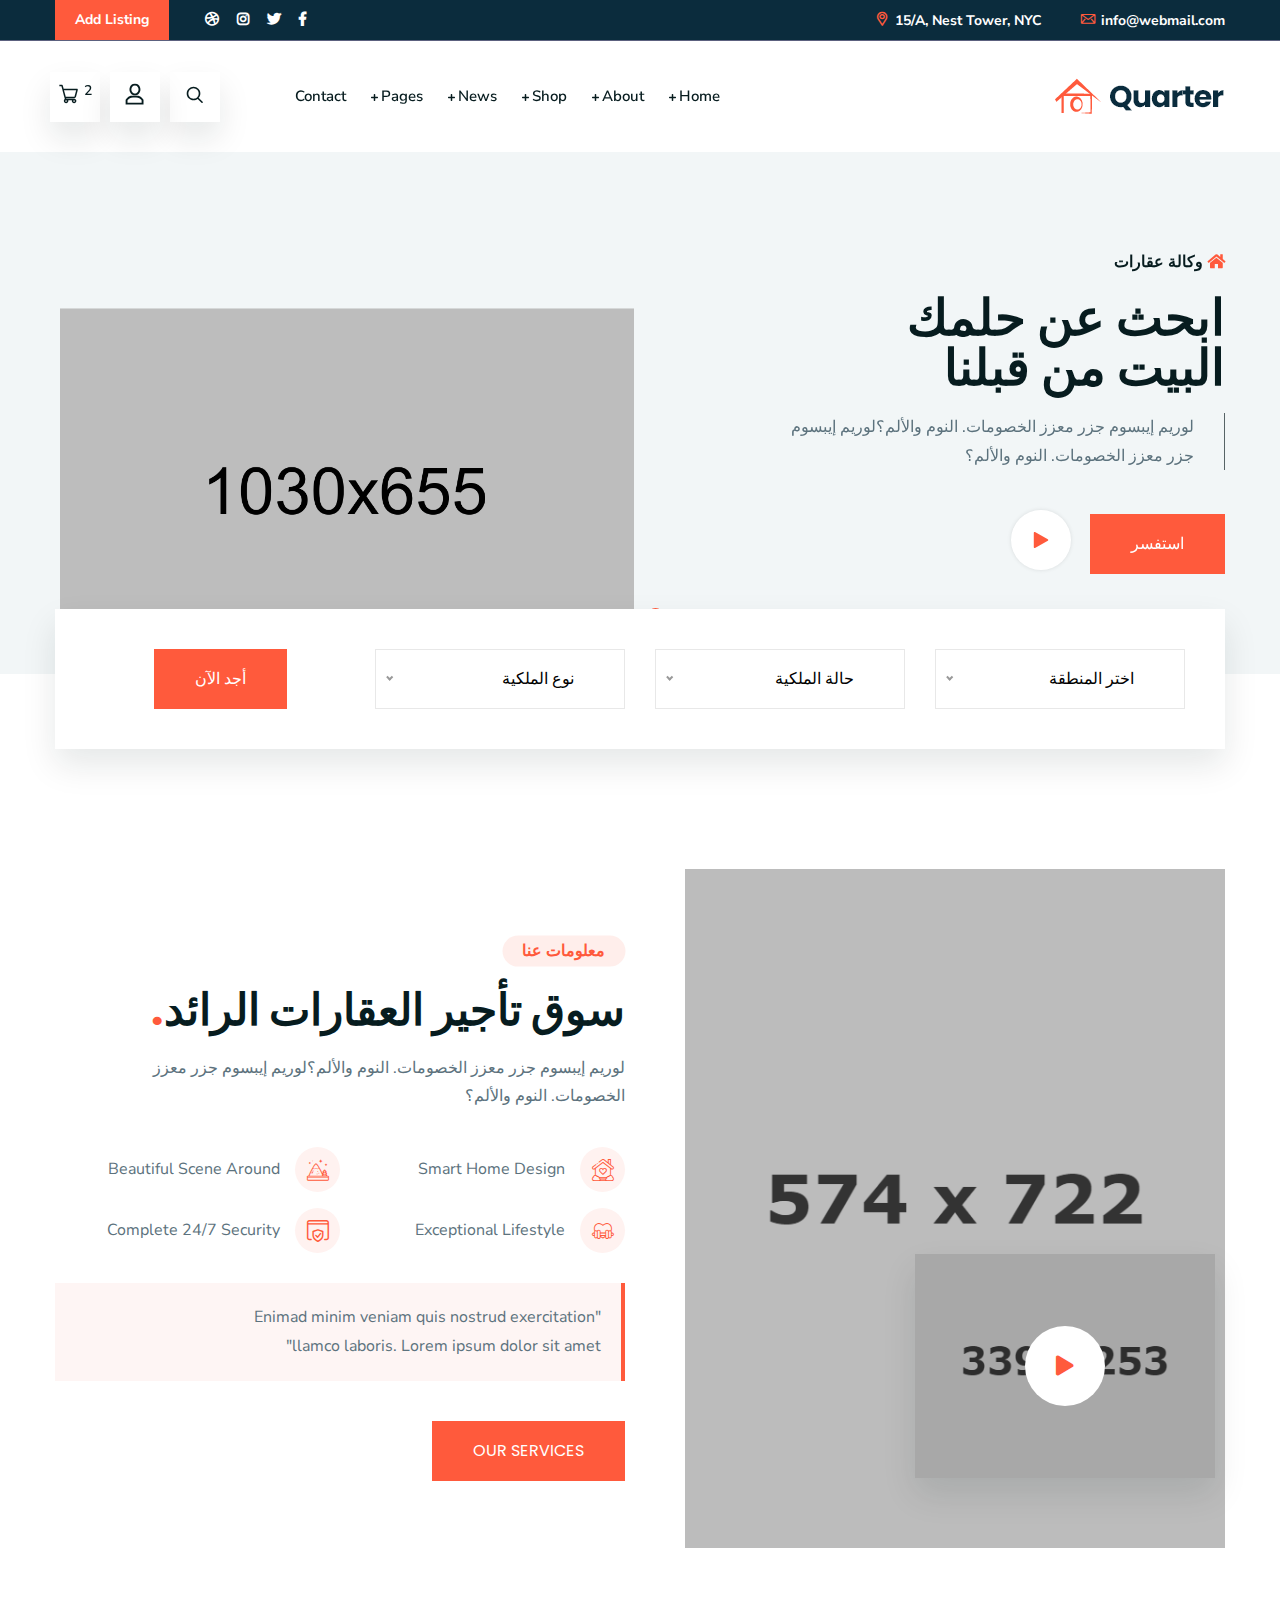
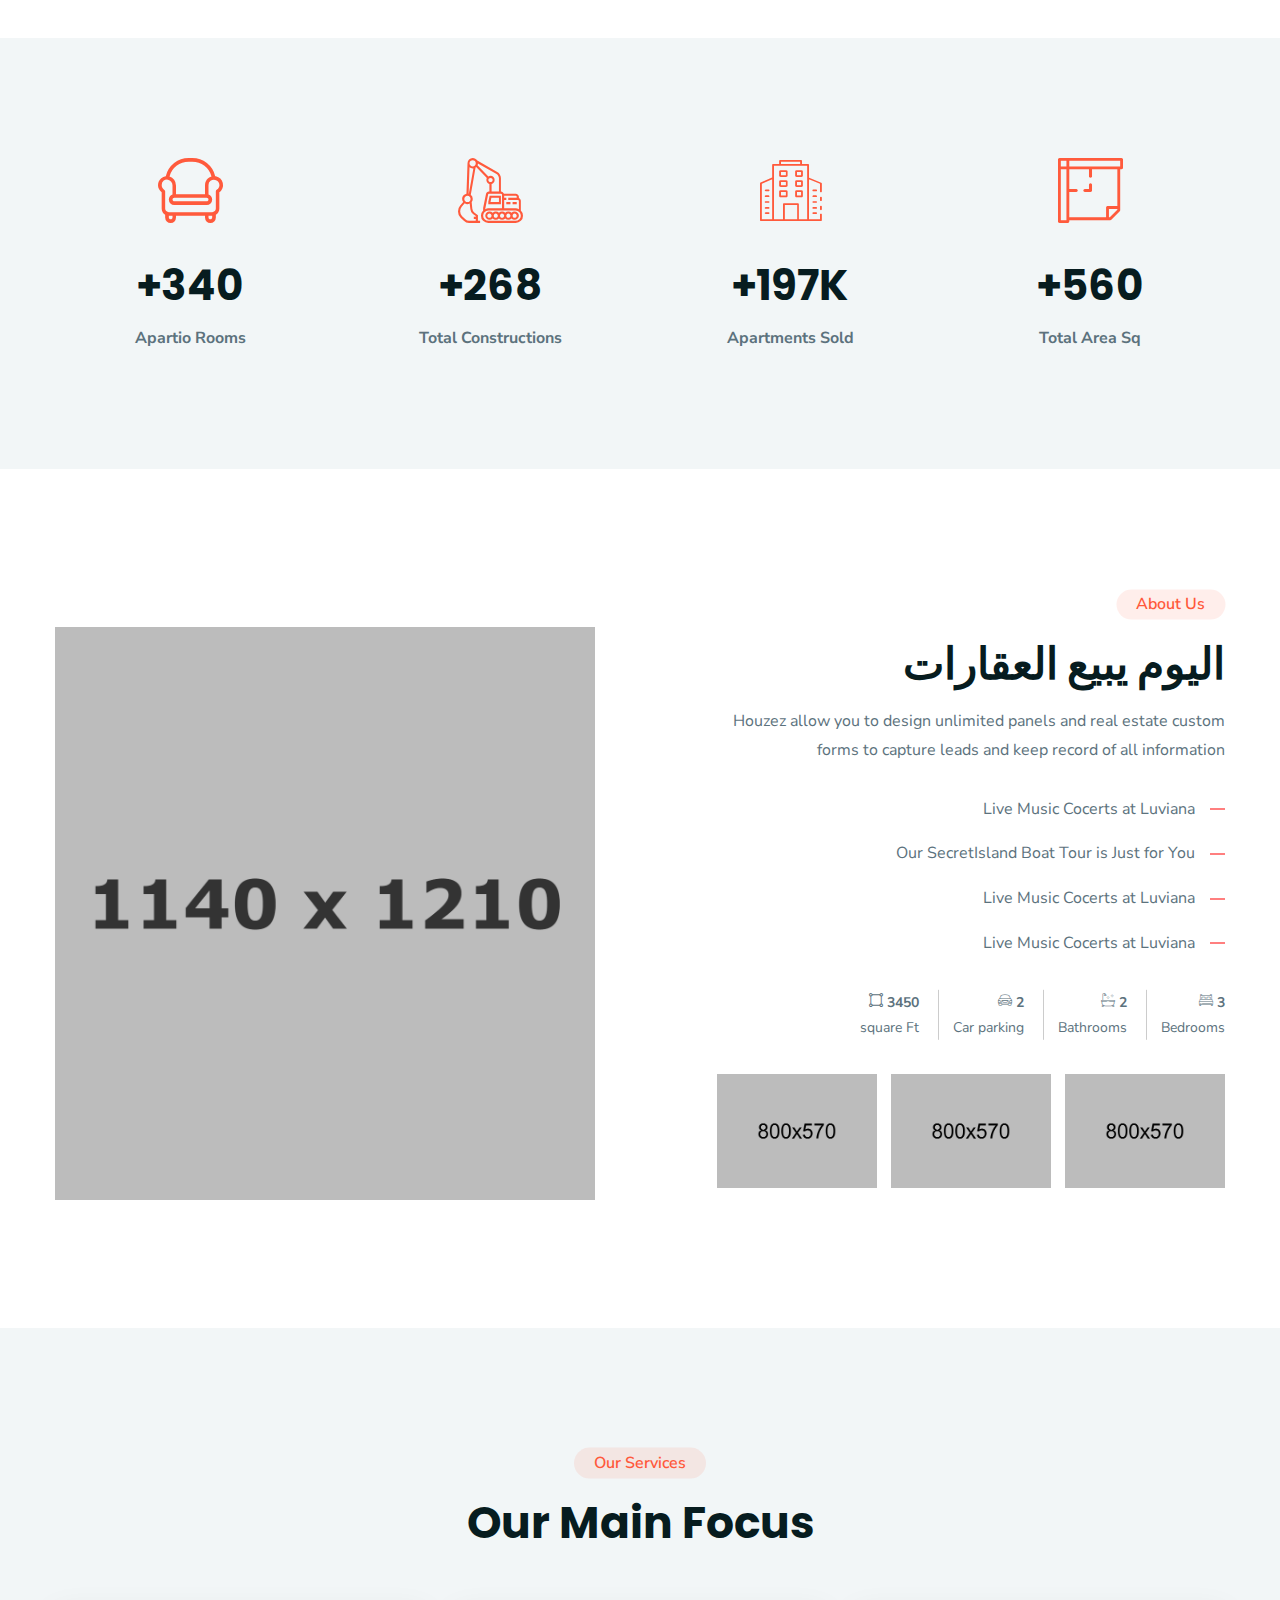
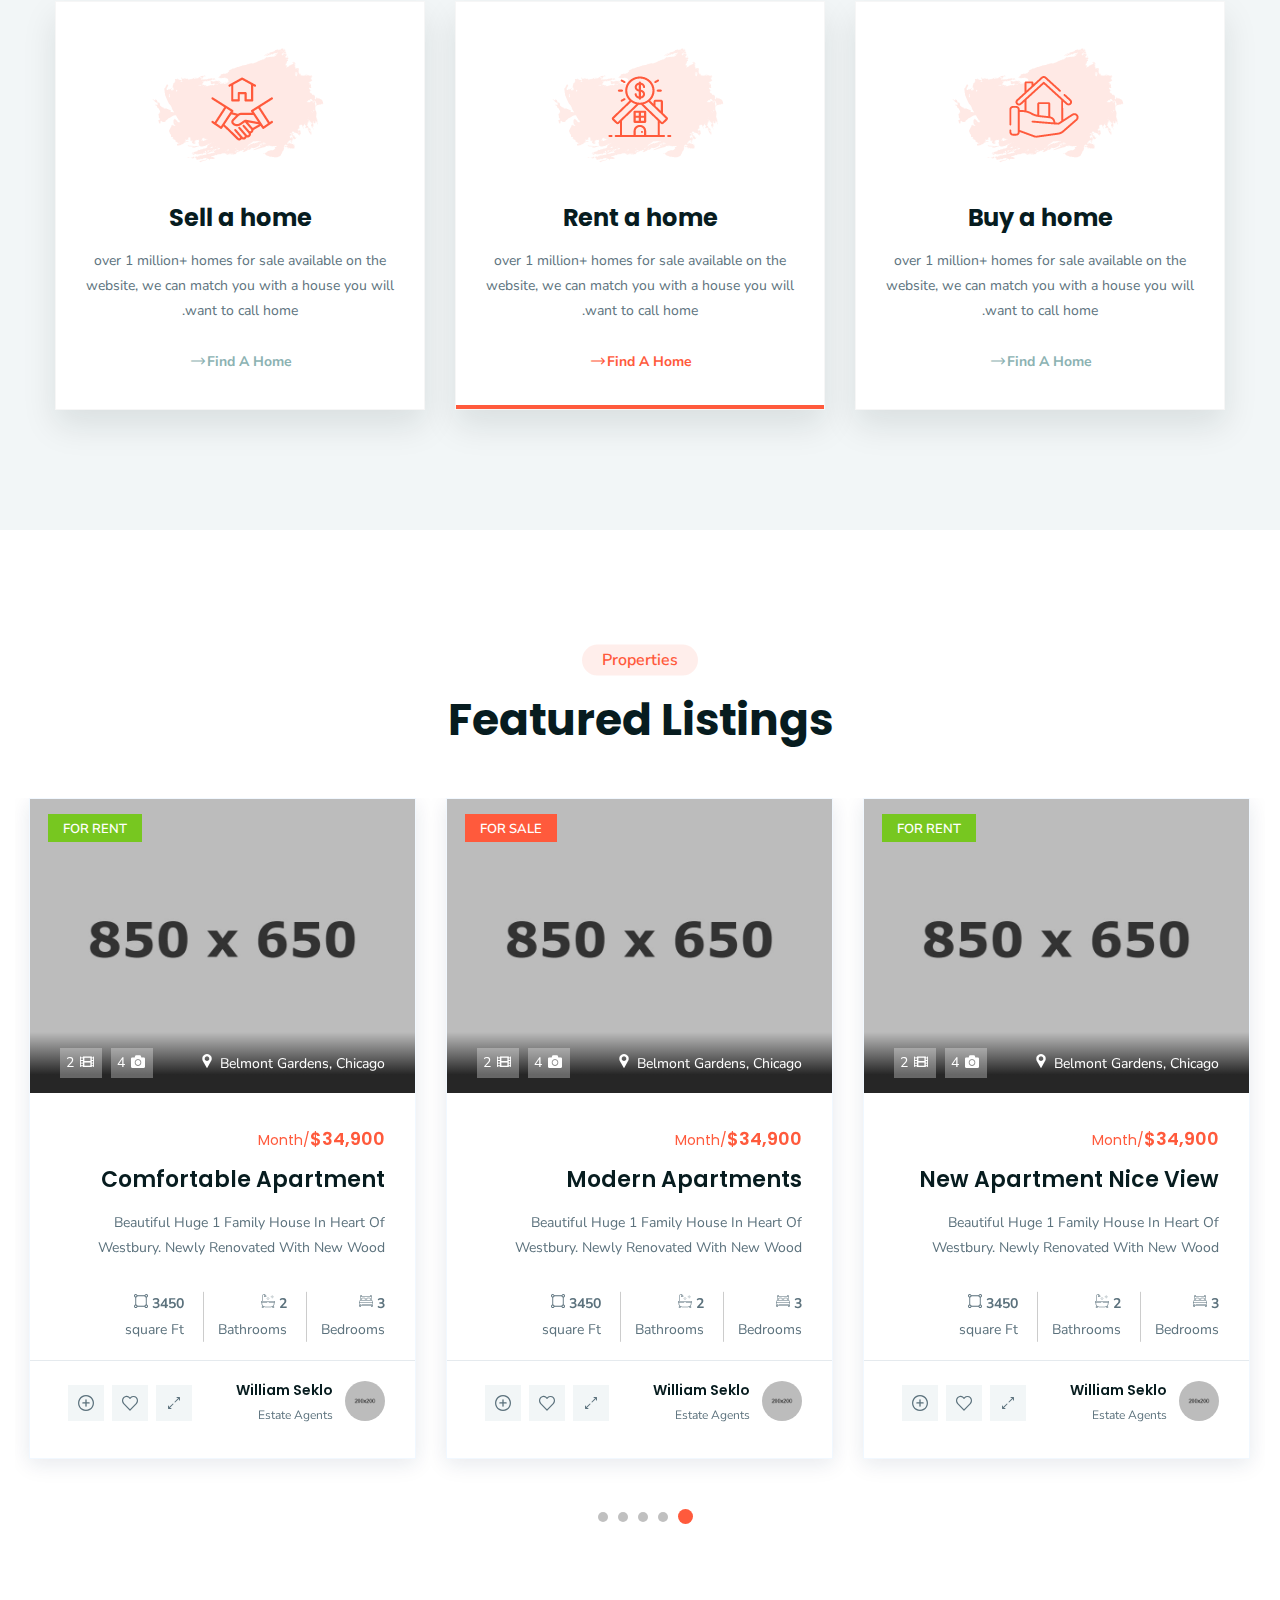
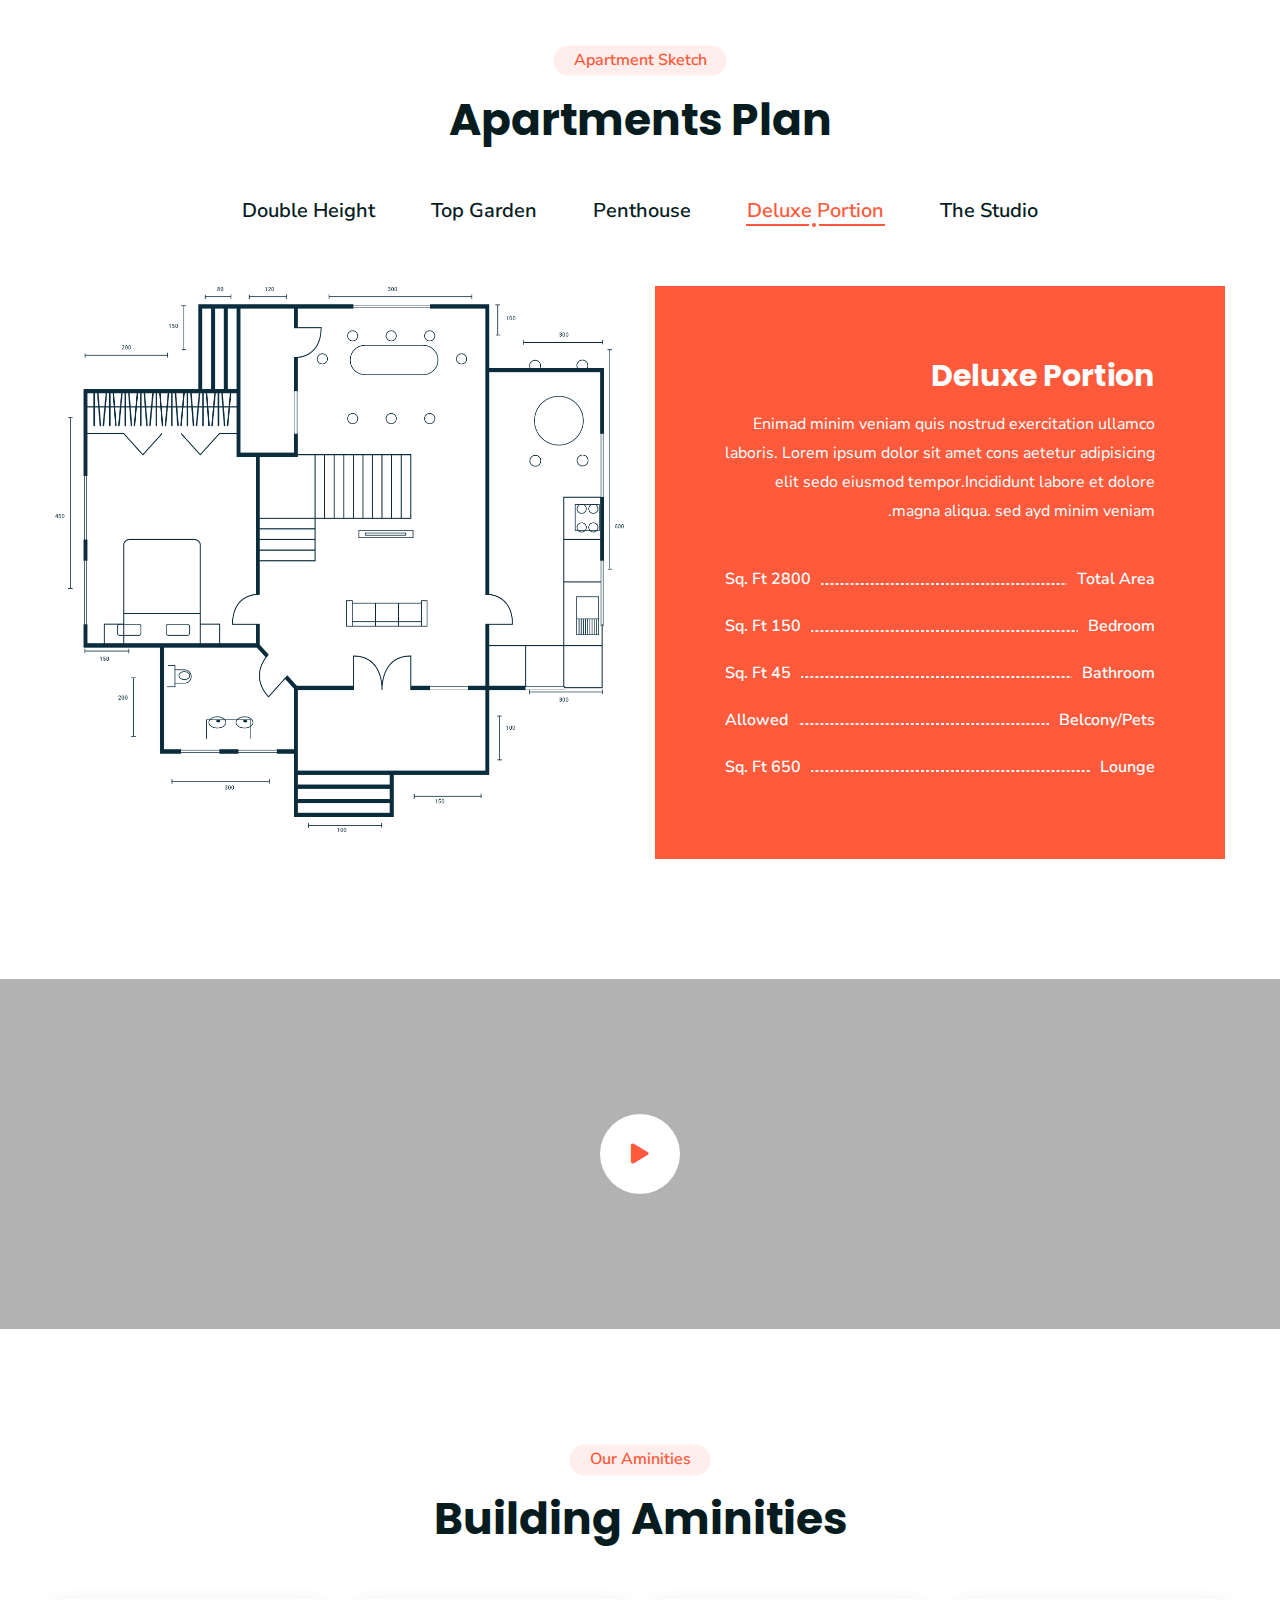
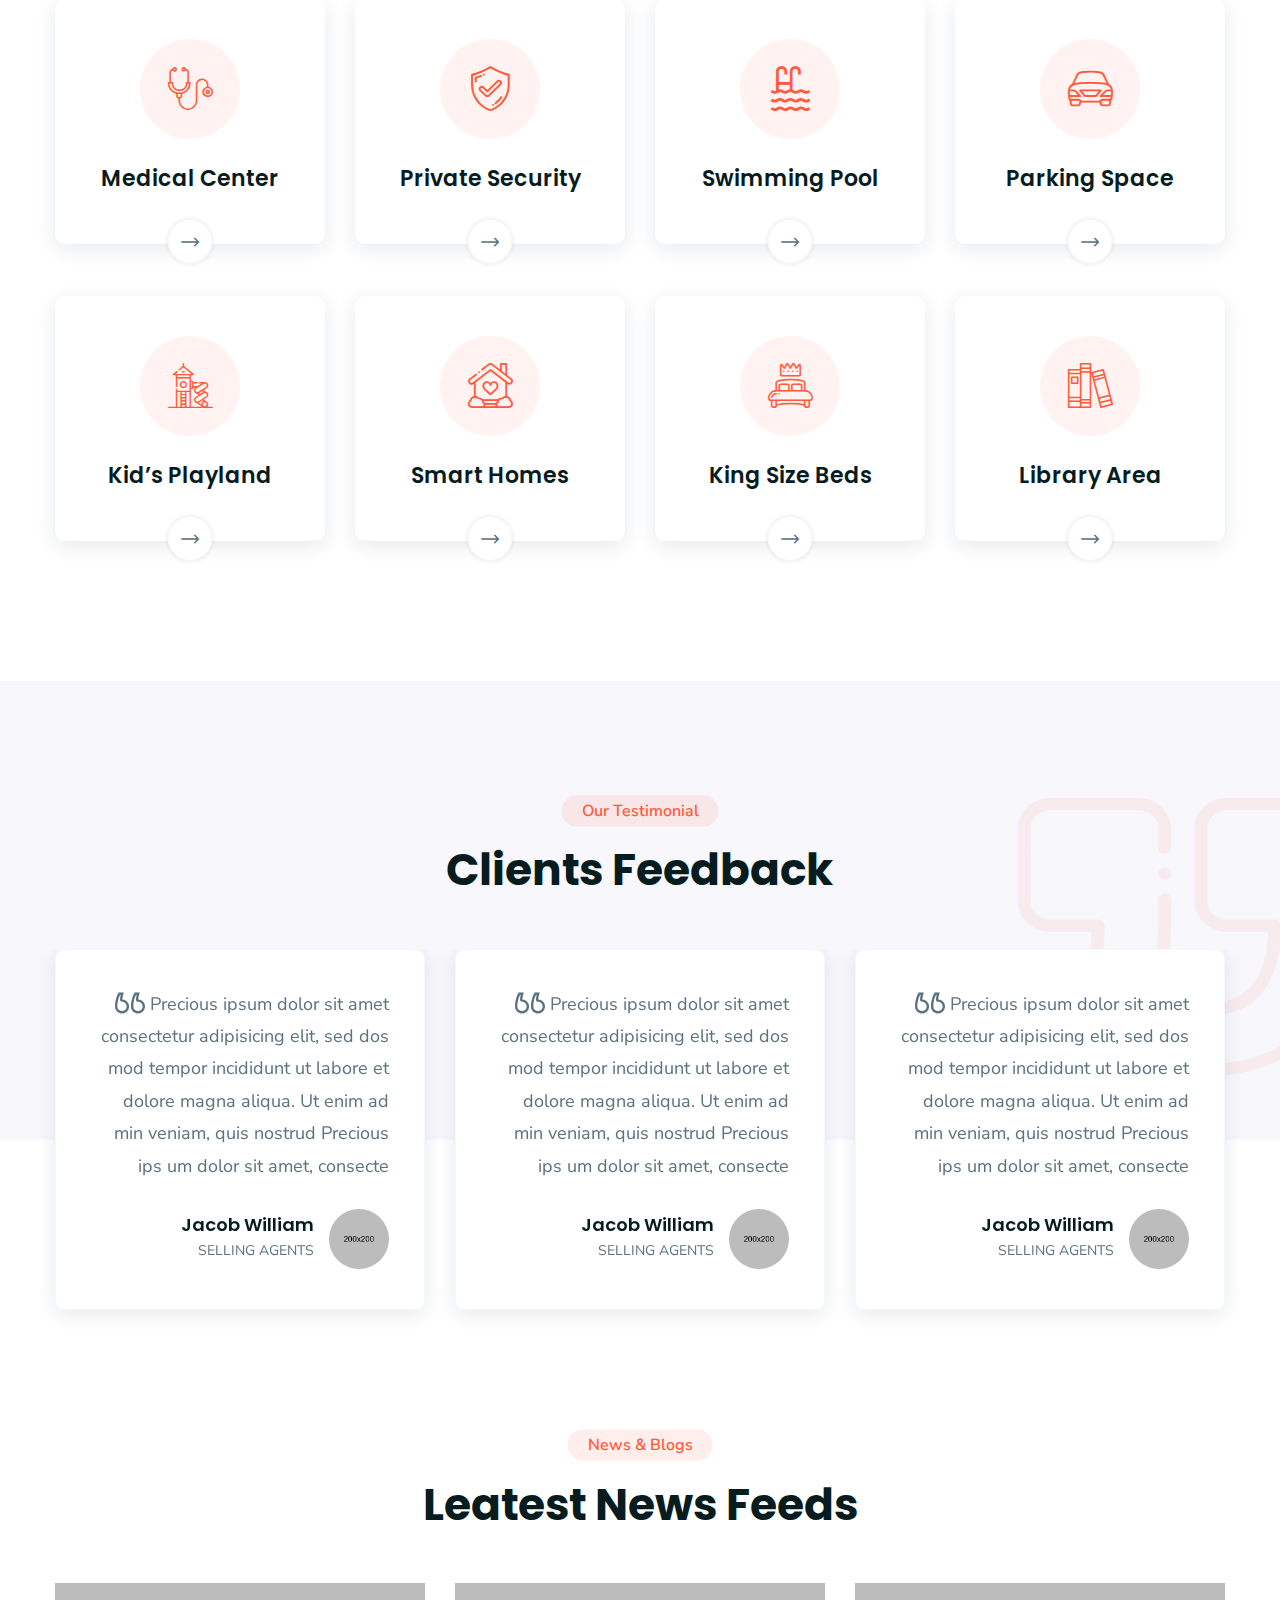
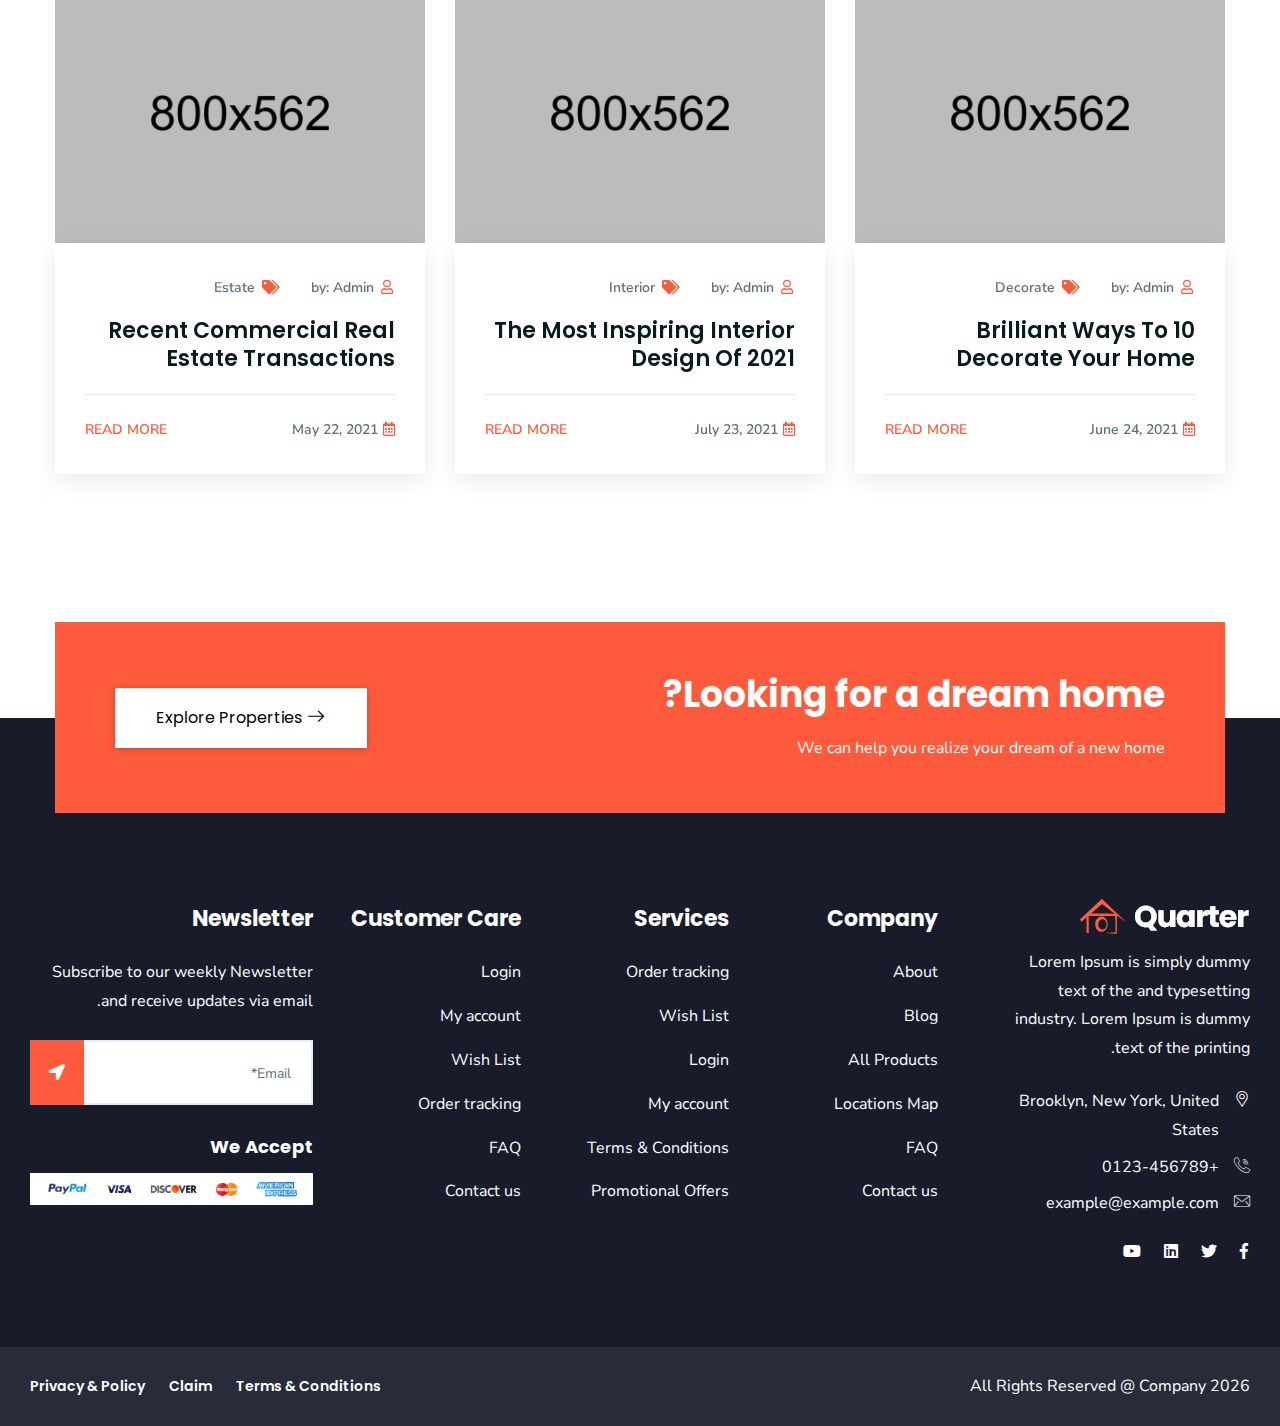
<file: quarter-real-estate-bootstrap-v4/quarter-rtl/index.html>
<!doctype html>
<html class="no-js" lang="zxx">

<head>
    <meta charset="utf-8">
    <meta http-equiv="x-ua-compatible" content="ie=edge">
    <title>Quarter - Real Estate HTML Template</title>
    <meta name="robots" content="noindex, follow" />
    <meta name="description" content="">
    <meta name="viewport" content="width=device-width, initial-scale=1, shrink-to-fit=no">

    <!-- Place favicon.png in the root directory -->
    <link rel="shortcut icon" href="img/favicon.png" type="image/x-icon" />
    <!-- Font Icons css -->
    <link rel="stylesheet" href="css/font-icons.css">
    <!-- plugins css -->
    <link rel="stylesheet" href="css/plugins.css">
    <!-- Main Stylesheet -->
    <link rel="stylesheet" href="css/style.css">
    <!-- Responsive css -->
    <link rel="stylesheet" href="css/responsive.css">
</head>

<body>
    <!--[if lte IE 9]>
        <p class="browserupgrade">You are using an <strong>outdated</strong> browser. Please <a href="https://browsehappy.com/">upgrade your browser</a> to improve your experience and security.</p>
    <![endif]-->

    <!-- Add your site or application content here -->

<!-- Body main wrapper start -->
<div class="body-wrapper">

    <!-- HEADER AREA START (header-5) -->
    <header class="ltn__header-area ltn__header-5 ltn__header-transparent--- gradient-color-4---">
        <!-- ltn__header-top-area start -->
        <div class="ltn__header-top-area section-bg-6 top-area-color-white---">
            <div class="container">
                <div class="row">
                    <div class="col-md-7">
                        <div class="ltn__top-bar-menu">
                            <ul>
                                <li><a href="mailto:info@webmail.com?Subject=Flower%20greetings%20to%20you"><i class="icon-mail"></i> info@webmail.com</a></li>
                                <li><a href="locations.html"><i class="icon-placeholder"></i> 15/A, Nest Tower, NYC</a></li>
                            </ul>
                        </div>
                    </div>
                    <div class="col-md-5">
                        <div class="top-bar-right text-right">
                            <div class="ltn__top-bar-menu">
                                <ul>
                                    <li class="d-none">
                                        <!-- ltn__language-menu -->
                                        <div class="ltn__drop-menu ltn__currency-menu ltn__language-menu">
                                            <ul>
                                                <li><a href="#" class="dropdown-toggle"><span class="active-currency">English</span></a>
                                                    <ul>
                                                        <li><a href="#">Arabic</a></li>
                                                        <li><a href="#">Bengali</a></li>
                                                        <li><a href="#">Chinese</a></li>
                                                        <li><a href="#">English</a></li>
                                                        <li><a href="#">French</a></li>
                                                        <li><a href="#">Hindi</a></li>
                                                    </ul>
                                                </li>
                                            </ul>
                                        </div>
                                    </li>
                                    <li>
                                        <!-- ltn__social-media -->
                                        <div class="ltn__social-media">
                                            <ul>
                                                <li><a href="#" title="Facebook"><i class="fab fa-facebook-f"></i></a></li>
                                                <li><a href="#" title="Twitter"><i class="fab fa-twitter"></i></a></li>
                                                
                                                <li><a href="#" title="Instagram"><i class="fab fa-instagram"></i></a></li>
                                                <li><a href="#" title="Dribbble"><i class="fab fa-dribbble"></i></a></li>
                                            </ul>
                                        </div>
                                    </li>
                                    <li>
                                        <!-- header-top-btn -->
                                        <div class="header-top-btn">
                                            <a href="add-listing.html">Add Listing</a>
                                        </div>
                                    </li>
                                </ul>
                            </div>
                        </div>
                    </div>
                </div>
            </div>
        </div>
        <!-- ltn__header-top-area end -->
        
        <!-- ltn__header-middle-area start -->
        <div class="ltn__header-middle-area ltn__header-sticky ltn__sticky-bg-white">
            <div class="container">
                <div class="row">
                    <div class="col">
                        <div class="site-logo-wrap">
                            <div class="site-logo">
                                <a href="index.html"><img src="img/logo.png" alt="Logo"></a>
                            </div>
                            <div class="get-support clearfix d-none">
                                <div class="get-support-icon">
                                    <i class="icon-call"></i>
                                </div>
                                <div class="get-support-info">
                                    <h6>Get Support</h6>
                                    <h4><a href="tel:+123456789">123-456-789-10</a></h4>
                                </div>
                            </div>
                        </div>
                    </div>
                    <div class="col header-menu-column">
                        <div class="header-menu d-none d-xl-block">
                            <nav>
                                <div class="ltn__main-menu">
                                    <ul>
                                        <li class="menu-icon"><a href="#">Home</a>
                                            <ul class="sub-menu menu-pages-img-show">
                                                <li>
                                                    <a href="index.html">Home Style 01</a>
                                                    <img src="img/home-demos/home-1.jpg" alt="#">
                                                </li>
                                                <li>
                                                    <a href="index-2.html">Home Style 02</a>
                                                    <img src="img/home-demos/home-2.jpg" alt="#">
                                                </li>
                                                <li>
                                                    <a href="index-3.html">Home Style 03</a>
                                                    <img src="img/home-demos/home-3.jpg" alt="#">
                                                </li>
                                                <li>
                                                    <a href="index-4.html">Home Style 04</a>
                                                    <img src="img/home-demos/home-4.jpg" alt="#">
                                                </li>
                                                <li>
                                                    <a href="index-5.html">Home Style 05 <span class="menu-item-badge">video</span></a>
                                                    <img src="img/home-demos/home-5.jpg" alt="#">
                                                </li>
                                                <li>
                                                    <a href="index-6.html">Home Style 06</a>
                                                    <img src="img/home-demos/home-6.jpg" alt="#">
                                                </li>
                                                <li>
                                                    <a href="index-7.html">Home Style 07</a>
                                                    <img src="img/home-demos/home-7.jpg" alt="#">
                                                </li>
                                                <li>
                                                    <a href="index-8.html">Home Style 08</a>
                                                    <img src="img/home-demos/home-8.jpg" alt="#">
                                                </li>
                                                <li>
                                                    <a href="index-9.html">Home Style 09</a>
                                                    <img src="img/home-demos/home-9.jpg" alt="#">
                                                </li>
                                                <li>
                                                    <a href="index-10.html">Home Style 10 <span class="menu-item-badge">Map</span></a>
                                                    <img src="img/home-demos/home-10.jpg" alt="#">
                                                </li>
                                                <li>
                                                    <a href="index-11.html">Home Style 11</a>
                                                    <img src="img/home-demos/home-11.jpg" alt="#">
                                                </li>
                                            </ul>
                                        </li>
                                        <li class="menu-icon"><a href="#">About</a>
                                            <ul>
                                                <li><a href="about.html">About</a></li>
                                                <li><a href="service.html">Services</a></li>
                                                <li><a href="service-details.html">Service Details</a></li>
                                                <li><a href="portfolio.html">Portfolio</a></li>
                                                <li><a href="portfolio-2.html">Portfolio - 02</a></li>
                                                <li><a href="portfolio-details.html">Portfolio Details</a></li>
                                                <li><a href="team.html">Team</a></li>
                                                <li><a href="team-details.html">Team Details</a></li>
                                                <li><a href="faq.html">FAQ</a></li>
                                                <li><a href="locations.html">Google Map Locations</a></li>
                                            </ul>
                                        </li>
                                        <li class="menu-icon"><a href="#">Shop</a>
                                            <ul>
                                                <li><a href="shop.html">Shop</a></li>
                                                <li><a href="shop-grid.html">Shop Grid</a></li>
                                                <li><a href="shop-left-sidebar.html">Shop Left sidebar</a></li>
                                                <li><a href="shop-right-sidebar.html">Shop right sidebar</a></li>
                                                <li><a href="product-details.html">Shop details </a></li>
                                                <li><a href="#">Other Pages <span class="float-right">>></span></a>
                                                    <ul>
                                                        <li><a href="cart.html">Cart</a></li>
                                                        <li><a href="wishlist.html">Wishlist</a></li>
                                                        <li><a href="checkout.html">Checkout</a></li>
                                                        <li><a href="order-tracking.html">Order Tracking</a></li>
                                                        <li><a href="account.html">My Account</a></li>
                                                        <li><a href="login.html">Sign in</a></li>
                                                        <li><a href="register.html">Register</a></li>
                                                    </ul>
                                                </li>
                                            </ul>
                                        </li>
                                        <li class="menu-icon"><a href="#">News</a>
                                            <ul>
                                                <li><a href="blog.html">News</a></li>
                                                <li><a href="blog-grid.html">News Grid</a></li>
                                                <li><a href="blog-left-sidebar.html">News Left sidebar</a></li>
                                                <li><a href="blog-right-sidebar.html">News Right sidebar</a></li>
                                                <li><a href="blog-details.html">News details</a></li>
                                            </ul>
                                        </li>
                                        <li class="menu-icon"><a href="#">Pages</a>
                                            <ul class="mega-menu">
                                                <li><a href="#">Inner Pages</a>
                                                    <ul>
                                                        <li><a href="portfolio.html">Portfolio</a></li>
                                                        <li><a href="portfolio-2.html">Portfolio - 02</a></li>
                                                        <li><a href="portfolio-details.html">Portfolio Details</a></li>
                                                        <li><a href="team.html">Team</a></li>
                                                        <li><a href="team-details.html">Team Details</a></li>
                                                        <li><a href="faq.html">FAQ</a></li>
                                                    </ul>
                                                </li>
                                                <li><a href="#">Inner Pages</a>
                                                    <ul>
                                                        <li><a href="history.html">History</a></li>
                                                        <li><a href="add-listing.html">Add Listing</a></li>
                                                        <li><a href="locations.html">Google Map Locations</a></li>
                                                        <li><a href="404.html">404</a></li>
                                                        <li><a href="contact.html">Contact</a></li>
                                                        <li><a href="coming-soon.html">Coming Soon</a></li>
                                                    </ul>
                                                </li>
                                                <li><a href="#">Shop Pages</a>
                                                    <ul>
                                                        <li><a href="shop.html">Shop</a></li>
                                                        <li><a href="shop-left-sidebar.html">Shop Left sidebar</a></li>
                                                        <li><a href="shop-right-sidebar.html">Shop right sidebar</a></li>
                                                        <li><a href="shop-grid.html">Shop Grid</a></li>
                                                        <li><a href="product-details.html">Shop details </a></li>
                                                        <li><a href="cart.html">Cart</a></li>
                                                    </ul>
                                                </li>
                                                <li><a href="shop.html"><img src="img/banner/menu-banner-1.jpg" alt="#"></a>
                                                </li>
                                            </ul>
                                        </li>
                                        <li><a href="contact.html">Contact</a></li>
                                    </ul>
                                </div>
                            </nav>
                        </div>
                    </div>
                    <div class="ltn__header-options ltn__header-options-2 mb-sm-20">
                        <!-- header-search-1 -->
                        <div class="header-search-wrap">
                            <div class="header-search-1">
                                <div class="search-icon">
                                    <i class="icon-search for-search-show"></i>
                                    <i class="icon-cancel  for-search-close"></i>
                                </div>
                            </div>
                            <div class="header-search-1-form">
                                <form id="#" method="get"  action="#">
                                    <input type="text" name="search" value="" placeholder="Search here..."/>
                                    <button type="submit">
                                        <span><i class="icon-search"></i></span>
                                    </button>
                                </form>
                            </div>
                        </div>
                        <!-- user-menu -->
                        <div class="ltn__drop-menu user-menu">
                            <ul>
                                <li>
                                    <a href="#"><i class="icon-user"></i></a>
                                    <ul>
                                        <li><a href="login.html">Sign in</a></li>
                                        <li><a href="register.html">Register</a></li>
                                        <li><a href="account.html">My Account</a></li>
                                        <li><a href="wishlist.html">Wishlist</a></li>
                                    </ul>
                                </li>
                            </ul>
                        </div>
                        <!-- mini-cart -->
                        <div class="mini-cart-icon">
                            <a href="#ltn__utilize-cart-menu" class="ltn__utilize-toggle">
                                <i class="icon-shopping-cart"></i>
                                <sup>2</sup>
                            </a>
                        </div>
                        <!-- mini-cart -->
                        <!-- Mobile Menu Button -->
                        <div class="mobile-menu-toggle d-xl-none">
                            <a href="#ltn__utilize-mobile-menu" class="ltn__utilize-toggle">
                                <svg viewBox="0 0 800 600">
                                    <path d="M300,220 C300,220 520,220 540,220 C740,220 640,540 520,420 C440,340 300,200 300,200" id="top"></path>
                                    <path d="M300,320 L540,320" id="middle"></path>
                                    <path d="M300,210 C300,210 520,210 540,210 C740,210 640,530 520,410 C440,330 300,190 300,190" id="bottom" transform="translate(480, 320) scale(1, -1) translate(-480, -318) "></path>
                                </svg>
                            </a>
                        </div>
                    </div>
                </div>
            </div>
        </div>
        <!-- ltn__header-middle-area end -->
    </header>
    <!-- HEADER AREA END -->

    <!-- Utilize Cart Menu Start -->
    <div id="ltn__utilize-cart-menu" class="ltn__utilize ltn__utilize-cart-menu">
        <div class="ltn__utilize-menu-inner ltn__scrollbar">
            <div class="ltn__utilize-menu-head">
                <span class="ltn__utilize-menu-title">Cart</span>
                <button class="ltn__utilize-close">×</button>
            </div>
            <div class="mini-cart-product-area ltn__scrollbar">
                <div class="mini-cart-item clearfix">
                    <div class="mini-cart-img">
                        <a href="#"><img src="img/product/1.png" alt="Image"></a>
                        <span class="mini-cart-item-delete"><i class="icon-cancel"></i></span>
                    </div>
                    <div class="mini-cart-info">
                        <h6><a href="#">Wheel Bearing Retainer</a></h6>
                        <span class="mini-cart-quantity">1 x $65.00</span>
                    </div>
                </div>
                <div class="mini-cart-item clearfix">
                    <div class="mini-cart-img">
                        <a href="#"><img src="img/product/2.png" alt="Image"></a>
                        <span class="mini-cart-item-delete"><i class="icon-cancel"></i></span>
                    </div>
                    <div class="mini-cart-info">
                        <h6><a href="#">Brake Conversion Kit</a></h6>
                        <span class="mini-cart-quantity">1 x $85.00</span>
                    </div>
                </div>
                <div class="mini-cart-item clearfix">
                    <div class="mini-cart-img">
                        <a href="#"><img src="img/product/3.png" alt="Image"></a>
                        <span class="mini-cart-item-delete"><i class="icon-cancel"></i></span>
                    </div>
                    <div class="mini-cart-info">
                        <h6><a href="#">OE Replica Wheels</a></h6>
                        <span class="mini-cart-quantity">1 x $92.00</span>
                    </div>
                </div>
                <div class="mini-cart-item clearfix">
                    <div class="mini-cart-img">
                        <a href="#"><img src="img/product/4.png" alt="Image"></a>
                        <span class="mini-cart-item-delete"><i class="icon-cancel"></i></span>
                    </div>
                    <div class="mini-cart-info">
                        <h6><a href="#">Shock Mount Insulator</a></h6>
                        <span class="mini-cart-quantity">1 x $68.00</span>
                    </div>
                </div>
            </div>
            <div class="mini-cart-footer">
                <div class="mini-cart-sub-total">
                    <h5>Subtotal: <span>$310.00</span></h5>
                </div>
                <div class="btn-wrapper">
                    <a href="cart.html" class="theme-btn-1 btn btn-effect-1">View Cart</a>
                    <a href="cart.html" class="theme-btn-2 btn btn-effect-2">Checkout</a>
                </div>
                <p>Free Shipping on All Orders Over $100!</p>
            </div>

        </div>
    </div>
    <!-- Utilize Cart Menu End -->

    <!-- Utilize Mobile Menu Start -->
    <div id="ltn__utilize-mobile-menu" class="ltn__utilize ltn__utilize-mobile-menu">
        <div class="ltn__utilize-menu-inner ltn__scrollbar">
            <div class="ltn__utilize-menu-head">
                <div class="site-logo">
                    <a href="index.html"><img src="img/logo.png" alt="Logo"></a>
                </div>
                <button class="ltn__utilize-close">×</button>
            </div>
            <div class="ltn__utilize-menu-search-form">
                <form action="#">
                    <input type="text" placeholder="Search...">
                    <button><i class="fas fa-search"></i></button>
                </form>
            </div>
            <div class="ltn__utilize-menu">
                <ul>
                    <li><a href="#">Home</a>
                        <ul class="sub-menu">
                            <li><a href="index.html">Home Style 01</a></li>
                            <li><a href="index-2.html">Home Style 02</a></li>
                            <li><a href="index-3.html">Home Style 03</a></li>
                            <li><a href="index-4.html">Home Style 04</a></li>
                            <li><a href="index-5.html">Home Style 05  <span class="menu-item-badge">video</span></a></li>
                            <li><a href="index-6.html">Home Style 06</a></li>
                            <li><a href="index-7.html">Home Style 07</a></li>
                            <li><a href="index-8.html">Home Style 08</a></li>
                            <li><a href="index-9.html">Home Style 09</a></li>
                            <li><a href="index-10.html">Home Style 10 <span class="menu-item-badge">Map</span></a></li>
                            <li><a href="index-11.html">Home Style 11</a></li>
                        </ul>
                    </li>
                    <li><a href="#">About</a>
                        <ul class="sub-menu">
                            <li><a href="about.html">About</a></li>
                            <li><a href="service.html">Services</a></li>
                            <li><a href="service-details.html">Service Details</a></li>
                            <li><a href="portfolio.html">Portfolio</a></li>
                            <li><a href="portfolio-2.html">Portfolio - 02</a></li>
                            <li><a href="portfolio-details.html">Portfolio Details</a></li>
                            <li><a href="team.html">Team</a></li>
                            <li><a href="team-details.html">Team Details</a></li>
                            <li><a href="faq.html">FAQ</a></li>
                            <li><a href="locations.html">Google Map Locations</a></li>
                        </ul>
                    </li>
                    <li><a href="#">Shop</a>
                        <ul class="sub-menu">
                            <li><a href="shop.html">Shop</a></li>
                            <li><a href="shop-grid.html">Shop Grid</a></li>
                            <li><a href="shop-left-sidebar.html">Shop Left sidebar</a></li>
                            <li><a href="shop-right-sidebar.html">Shop right sidebar</a></li>
                            <li><a href="product-details.html">Shop details </a></li>
                            <li><a href="cart.html">Cart</a></li>
                            <li><a href="wishlist.html">Wishlist</a></li>
                            <li><a href="checkout.html">Checkout</a></li>
                            <li><a href="order-tracking.html">Order Tracking</a></li>
                            <li><a href="account.html">My Account</a></li>
                            <li><a href="login.html">Sign in</a></li>
                            <li><a href="register.html">Register</a></li>
                        </ul>
                    </li>
                    <li><a href="#">News</a>
                        <ul class="sub-menu">
                            <li><a href="blog.html">News</a></li>
                            <li><a href="blog-grid.html">News Grid</a></li>
                            <li><a href="blog-left-sidebar.html">News Left sidebar</a></li>
                            <li><a href="blog-right-sidebar.html">News Right sidebar</a></li>
                            <li><a href="blog-details.html">News details</a></li>
                        </ul>
                    </li>
                    <li><a href="#">Pages</a>
                        <ul class="sub-menu">
                            <li><a href="about.html">About</a></li>
                            <li><a href="service.html">Services</a></li>
                            <li><a href="service-details.html">Service Details</a></li>
                            <li><a href="portfolio.html">Portfolio</a></li>
                            <li><a href="portfolio-2.html">Portfolio - 02</a></li>
                            <li><a href="portfolio-details.html">Portfolio Details</a></li>
                            <li><a href="team.html">Team</a></li>
                            <li><a href="team-details.html">Team Details</a></li>
                            <li><a href="faq.html">FAQ</a></li>
                            <li><a href="history.html">History</a></li>
                            <li><a href="add-listing.html">Add Listing</a></li>
                            <li><a href="locations.html">Google Map Locations</a></li>
                            <li><a href="404.html">404</a></li>
                            <li><a href="contact.html">Contact</a></li>
                            <li><a href="coming-soon.html">Coming Soon</a></li>
                        </ul>
                    </li>
                    <li><a href="contact.html">Contact</a></li>
                </ul>
            </div>
            <div class="ltn__utilize-buttons ltn__utilize-buttons-2">
                <ul>
                    <li>
                        <a href="account.html" title="My Account">
                            <span class="utilize-btn-icon">
                                <i class="far fa-user"></i>
                            </span>
                            My Account
                        </a>
                    </li>
                    <li>
                        <a href="wishlist.html" title="Wishlist">
                            <span class="utilize-btn-icon">
                                <i class="far fa-heart"></i>
                                <sup>3</sup>
                            </span>
                            Wishlist
                        </a>
                    </li>
                    <li>
                        <a href="cart.html" title="Shoping Cart">
                            <span class="utilize-btn-icon">
                                <i class="fas fa-shopping-cart"></i>
                                <sup>5</sup>
                            </span>
                            Shoping Cart
                        </a>
                    </li>
                </ul>
            </div>
            <div class="ltn__social-media-2">
                <ul>
                    <li><a href="#" title="Facebook"><i class="fab fa-facebook-f"></i></a></li>
                    <li><a href="#" title="Twitter"><i class="fab fa-twitter"></i></a></li>
                    <li><a href="#" title="Linkedin"><i class="fab fa-linkedin"></i></a></li>
                    <li><a href="#" title="Instagram"><i class="fab fa-instagram"></i></a></li>
                </ul>
            </div>
        </div>
    </div>
    <!-- Utilize Mobile Menu End -->

    <div class="ltn__utilize-overlay"></div>

    <!-- SLIDER AREA START (slider-3) -->
    <div class="ltn__slider-area ltn__slider-3  section-bg-1">
        <div class="ltn__slide-one-active slick-slide-arrow-1 slick-slide-dots-1">
            <!-- ltn__slide-item -->
            <div class="ltn__slide-item ltn__slide-item-2 ltn__slide-item-3-normal ltn__slide-item-3">
                <div class="ltn__slide-item-inner">
                    <div class="container">
                        <div class="row">
                            <div class="col-lg-12 align-self-center">
                                <div class="slide-item-info">
                                    <div class="slide-item-info-inner ltn__slide-animation">
                                        <div class="slide-video mb-50 d-none">
                                            <a class="ltn__video-icon-2 ltn__video-icon-2-border" href="https://www.youtube.com/embed/tlThdr3O5Qo" data-rel="lightcase:myCollection">
                                                <i class="fa fa-play"></i>
                                            </a>
                                        </div>
                                        <h6 class="slide-sub-title white-color--- animated"><span><i class="fas fa-home"></i></span> وكالة عقارات</h6>
                                        <h1 class="slide-title animated ">ابحث عن حلمك <br> البيت من قبلنا</h1>
                                        <div class="slide-brief animated">
                                            <p>لوريم إيبسوم جزر معزز الخصومات. النوم والألم؟لوريم إيبسوم جزر معزز الخصومات. النوم والألم؟</p>
                                        </div>
                                        <div class="btn-wrapper animated">
                                            <a href="about.html" class="theme-btn-1 btn btn-effect-1">استفسر</a>
                                            <a class="ltn__video-play-btn bg-white" href="https://www.youtube.com/embed/HnbMYzdjuBs?autoplay=1&amp;showinfo=0" data-rel="lightcase">
                                                <i class="icon-play  ltn__secondary-color"></i>
                                            </a>
                                        </div>
                                    </div>
                                </div>
                                <div class="slide-item-img">
                                    <img src="img/slider/21.png" alt="#">
                                </div>
                            </div>
                        </div>
                    </div>
                </div>
            </div>
            <!-- ltn__slide-item -->
            <div class="ltn__slide-item ltn__slide-item-2  ltn__slide-item-3-normal ltn__slide-item-3">
                <div class="ltn__slide-item-inner  text-right">
                    <div class="container">
                        <div class="row">
                            <div class="col-lg-12 align-self-center">
                                <div class="slide-item-info">
                                    <div class="slide-item-info-inner ltn__slide-animation">
                                        <h6 class="slide-sub-title white-color--- animated"><span><i class="fas fa-home"></i></span> وكالة عقارات</h6>
                                        <h1 class="slide-title animated ">المكان الصحيح <br>العثور على المنزل</h1>
                                        <div class="slide-brief animated">
                                            <p>لوريم إيبسوم جزر معزز الخصومات. النوم والألم؟لوريم إيبسوم جزر معزز الخصومات. النوم والألم؟</p>
                                        </div>
                                        <div class="btn-wrapper animated">
                                            <a href="service.html" class="theme-btn-1 btn btn-effect-1">خدماتنا</a>
                                            <a href="about.html" class="btn btn-transparent btn-effect-3">يتعلم أكثر</a>
                                        </div>
                                    </div>
                                </div>
                                <div class="slide-item-img slide-img-left">
                                    <img src="img/slider/21.png" alt="#">
                                </div>
                            </div>
                        </div>
                    </div>
                </div>
            </div>
            <!--  -->
        </div>
    </div>
    <!-- SLIDER AREA END -->

    <!-- CAR DEALER FORM AREA START -->
    <div class="ltn__car-dealer-form-area mt--65 mt-120 pb-115---">
        <div class="container">
            <div class="row">
                <div class="col-lg-12">
                    <div class="ltn__car-dealer-form-tab">
                        <div class="ltn__tab-menu  text-uppercase d-none">
                            <div class="nav">
                                <a class="active show" data-toggle="tab" href="#ltn__form_tab_1_1"><i class="fas fa-car"></i>Find A Car</a>
                                <a data-toggle="tab" href="#ltn__form_tab_1_2" class=""><i class="far fa-user"></i>Get a Dealer</a>
                            </div>
                        </div>
                        <div class="tab-content bg-white box-shadow-1 pb-10">
                            <div class="tab-pane fade active show" id="ltn__form_tab_1_1">
                                <div class="car-dealer-form-inner">
                                    <form action="#" class="ltn__car-dealer-form-box row">
                                        <div class="ltn__car-dealer-form-item ltn__custom-icon---- ltn__icon-car---- col-lg-3 col-md-6">
                                            <select class="nice-select">
                                                <option>اختر المنطقة</option>
                                                <option>chicago</option>
                                                <option>London</option>
                                                <option>Los Angeles</option>
                                                <option>New York</option>
                                                <option>New Jersey</option>
                                            </select>
                                        </div> 
                                        <div class="ltn__car-dealer-form-item ltn__custom-icon---- ltn__icon-meter---- col-lg-3 col-md-6">
                                            <select class="nice-select">
                                                <option>حالة الملكية</option>
                                                <option>Open house</option>
                                                <option>Rent</option>
                                                <option>Sale</option>
                                                <option>Sold</option>
                                            </select>
                                        </div> 
                                        <div class="ltn__car-dealer-form-item ltn__custom-icon---- ltn__icon-calendar---- col-lg-3 col-md-6">
                                            <select class="nice-select">
                                                <option>نوع الملكية</option>
                                                <option>Apartment</option>
                                                <option>Co-op</option>
                                                <option>Condo</option>
                                                <option>Single Family Home</option>
                                            </select>
                                        </div>
                                        <div class="ltn__car-dealer-form-item ltn__custom-icon ltn__icon-calendar col-lg-3 col-md-6">
                                            <div class="btn-wrapper text-center mt-0">
                                                <!-- <button type="submit" class="btn theme-btn-1 btn-effect-1 text-uppercase">Search Inventory</button> -->
                                                <a href="shop-right-sidebar.html" class="btn theme-btn-1 btn-effect-1 text-uppercase">أجد الآن</a>
                                            </div>
                                        </div>
                                    </form>
                                </div>
                            </div>
                            <div class="tab-pane fade" id="ltn__form_tab_1_2">
                                <div class="car-dealer-form-inner">
                                    <form action="#" class="ltn__car-dealer-form-box row">
                                        <div class="ltn__car-dealer-form-item ltn__custom-icon---- ltn__icon-car---- col-lg-3 col-md-6">
                                            <select class="nice-select">
                                                <option>Choose Area</option>
                                                <option>chicago</option>
                                                <option>London</option>
                                                <option>Los Angeles</option>
                                                <option>New York</option>
                                                <option>New Jersey</option>
                                            </select>
                                        </div> 
                                        <div class="ltn__car-dealer-form-item ltn__custom-icon---- ltn__icon-meter---- col-lg-3 col-md-6">
                                            <select class="nice-select">
                                                <option>Property Status</option>
                                                <option>Open house</option>
                                                <option>Rent</option>
                                                <option>Sale</option>
                                                <option>Sold</option>
                                            </select>
                                        </div> 
                                        <div class="ltn__car-dealer-form-item ltn__custom-icon---- ltn__icon-calendar---- col-lg-3 col-md-6">
                                            <select class="nice-select">
                                                <option>Property Type</option>
                                                <option>Apartment</option>
                                                <option>Co-op</option>
                                                <option>Condo</option>
                                                <option>Single Family Home</option>
                                            </select>
                                        </div>
                                        <div class="ltn__car-dealer-form-item ltn__custom-icon ltn__icon-calendar col-lg-3 col-md-6">
                                            <div class="btn-wrapper text-center mt-0">
                                                <!-- <button type="submit" class="btn theme-btn-1 btn-effect-1 text-uppercase">Search Inventory</button> -->
                                                <a href="shop-right-sidebar.html" class="btn theme-btn-1 btn-effect-1 text-uppercase">Search Properties</a>
                                            </div>
                                        </div>
                                    </form>
                                </div>
                            </div>
                        </div>
                    </div>
                </div>
            </div>
        </div>
    </div>
    <!-- CAR DEALER FORM AREA END -->

    <!-- ABOUT US AREA START -->
    <div class="ltn__about-us-area pt-120 pb-90 ">
        <div class="container">
            <div class="row">
                <div class="col-lg-6 align-self-center">
                    <div class="about-us-img-wrap about-img-left">
                        <img src="img/others/7.png" alt="About Us Image">
                        <div class="about-us-img-info about-us-img-info-2 about-us-img-info-3">
                            
                            <div class="ltn__video-img ltn__animation-pulse1">
                                <img src="img/others/8.png" alt="video popup bg image">
                                <a class="ltn__video-icon-2 ltn__video-icon-2-border---" href="https://www.youtube.com/embed/X7R-q9rsrtU?autoplay=1&showinfo=0"  data-rel="lightcase:myCollection">
                                    <i class="fa fa-play"></i>
                                </a>
                            </div>
                        </div>
                    </div>
                </div>
                <div class="col-lg-6 align-self-center">
                    <div class="about-us-info-wrap">
                        <div class="section-title-area ltn__section-title-2--- mb-20">
                            <h6 class="section-subtitle section-subtitle-2 ltn__secondary-color">معلومات عنا</h6>
                            <h1 class="section-title">سوق تأجير العقارات الرائد<span>.</span></h1>
                            <p>لوريم إيبسوم جزر معزز الخصومات. النوم والألم؟لوريم إيبسوم جزر معزز الخصومات. النوم والألم؟</p>
                        </div>
                        <ul class="ltn__list-item-half clearfix">
                            <li>
                                <i class="flaticon-home-2"></i>
                                Smart Home Design
                            </li>
                            <li>
                                <i class="flaticon-mountain"></i>
                                Beautiful Scene Around
                            </li>
                            <li>
                                <i class="flaticon-heart"></i>
                                Exceptional Lifestyle
                            </li>
                            <li>
                                <i class="flaticon-secure"></i>
                                Complete 24/7 Security
                            </li>
                        </ul>
                        <div class="ltn__callout bg-overlay-theme-05  mt-30">
                            <p>"Enimad minim veniam quis nostrud exercitation <br>
                                llamco laboris. Lorem ipsum dolor sit amet" </p>
                        </div>
                        <div class="btn-wrapper animated">
                            <a href="service.html" class="theme-btn-1 btn btn-effect-1">OUR SERVICES</a>
                        </div>
                    </div>
                </div>
            </div>
        </div>
    </div>
    <!-- ABOUT US AREA END -->

    <!-- COUNTER UP AREA START -->
    <div class="ltn__counterup-area section-bg-1 pt-120 pb-70">
        <div class="container">
            <div class="row">
                <div class="col-md-3 col-sm-6 align-self-center">
                    <div class="ltn__counterup-item text-color-white---">
                        <div class="counter-icon">
                            <i class="flaticon-select"></i>
                        </div>
                        <h1><span class="counter">560</span><span class="counterUp-icon">+</span> </h1>
                        <h6>Total Area Sq</h6>
                    </div>
                </div>
                <div class="col-md-3 col-sm-6 align-self-center">
                    <div class="ltn__counterup-item text-color-white---">
                        <div class="counter-icon">
                            <i class="flaticon-office"></i>
                        </div>
                        <h1><span class="counter">197</span><span class="counterUp-letter">K</span><span class="counterUp-icon">+</span> </h1>
                        <h6>Apartments Sold</h6>
                    </div>
                </div>
                <div class="col-md-3 col-sm-6 align-self-center">
                    <div class="ltn__counterup-item text-color-white---">
                        <div class="counter-icon">
                            <i class="flaticon-excavator"></i>
                        </div>
                        <h1><span class="counter">268</span><span class="counterUp-icon">+</span> </h1>
                        <h6>Total Constructions</h6>
                    </div>
                </div>
                <div class="col-md-3 col-sm-6 align-self-center">
                    <div class="ltn__counterup-item text-color-white---">
                        <div class="counter-icon">
                            <i class="flaticon-armchair"></i>
                        </div>
                        <h1><span class="counter">340</span><span class="counterUp-icon">+</span> </h1>
                        <h6>Apartio Rooms</h6>
                    </div>
                </div>
            </div>
        </div>
    </div>
    <!-- COUNTER UP AREA END -->

    <!-- ABOUT US AREA START -->
    <div class="ltn__about-us-area pt-120 pb-90 ">
        <div class="container">
            <div class="row">
                <div class="col-lg-6 align-self-center">
                    <div class="about-us-info-wrap">
                        <div class="section-title-area ltn__section-title-2--- mb-30">
                            <h6 class="section-subtitle section-subtitle-2 ltn__secondary-color">About Us</h6>
                            <h1 class="section-title">اليوم يبيع العقارات</h1>
                            <p>Houzez allow you to design unlimited panels and real estate custom
                                forms to capture leads and keep record of all information</p>
                        </div>
                        <ul class="ltn__list-item-1 ltn__list-item-1-before clearfix">
                            <li> Live Music Cocerts at Luviana</li>
                            <li>Our SecretIsland Boat Tour is Just for You</li>
                            <li>Live Music Cocerts at Luviana</li>
                            <li>Live Music Cocerts at Luviana</li>
                        </ul>
                        <ul class="ltn__list-item-2 ltn__list-item-2-before ltn__flat-info">
                            <li><span>3 <i class="flaticon-bed"></i></span>
                                Bedrooms
                            </li>
                            <li><span>2 <i class="flaticon-clean"></i></span>
                                Bathrooms
                            </li>
                            <li><span>2 <i class="flaticon-car"></i></span>
                                Car parking
                            </li>
                            <li><span>3450 <i class="flaticon-square-shape-design-interface-tool-symbol"></i></span>
                                square Ft
                            </li>
                        </ul>
                        <ul class="ltn__list-item-2 ltn__list-item-2-before--- ltn__list-item-2-img mb-50">
                            <li>
                                <a href="img/img-slide/11.jpg" data-rel="lightcase:myCollection">
                                    <img src="img/img-slide/11.jpg" alt="Image">
                                </a>
                            </li>
                            <li>
                                <a href="img/img-slide/12.jpg" data-rel="lightcase:myCollection">
                                    <img src="img/img-slide/12.jpg" alt="Image">
                                </a>
                            </li>
                            <li>
                                <a href="img/img-slide/13.jpg" data-rel="lightcase:myCollection">
                                    <img src="img/img-slide/13.jpg" alt="Image">
                                </a>
                            </li>
                        </ul>
                    </div>
                </div>
                <div class="col-lg-6 align-self-center">
                    <div class="about-us-img-wrap about-img-right">
                        <img src="img/others/9.png" alt="About Us Image">
                    </div>
                </div>
            </div>
        </div>
    </div>
    <!-- ABOUT US AREA END -->

    <!-- FEATURE AREA START ( Feature - 6) -->
    <div class="ltn__feature-area section-bg-1 pt-120 pb-90 mb-120---">
        <div class="container">
            <div class="row">
                <div class="col-lg-12">
                    <div class="section-title-area ltn__section-title-2--- text-center">
                        <h6 class="section-subtitle section-subtitle-2 ltn__secondary-color">Our Services</h6>
                        <h1 class="section-title">Our Main Focus</h1>
                    </div>
                </div>
            </div>
            <div class="row ltn__custom-gutter--- justify-content-center">
                <div class="col-lg-4 col-sm-6 col-12">
                    <div class="ltn__feature-item ltn__feature-item-6 text-center bg-white  box-shadow-1">
                        <div class="ltn__feature-icon">
                            <!-- <span><i class="flaticon-house"></i></span> -->
                            <img src="img/icons/icon-img/21.png" alt="#">
                        </div>
                        <div class="ltn__feature-info">
                            <h3><a href="service-details.html">Buy a home</a></h3>
                            <p>over 1 million+ homes for sale available on the website, we can match you with a house you will want to call home.</p>
                            <a class="ltn__service-btn" href="service-details.html">Find A Home <i class="flaticon-right-arrow"></i></a>
                        </div>
                    </div>
                </div>
                <div class="col-lg-4 col-sm-6 col-12">
                    <div class="ltn__feature-item ltn__feature-item-6 text-center bg-white  box-shadow-1 active">
                        <div class="ltn__feature-icon">
                            <!-- <span><i class="flaticon-house-3"></i></span> -->
                            <img src="img/icons/icon-img/22.png" alt="#">
                        </div>
                        <div class="ltn__feature-info">
                            <h3><a href="service-details.html">Rent a home</a></h3>
                            <p>over 1 million+ homes for sale available on the website, we can match you with a house you will want to call home.</p>
                            <a class="ltn__service-btn" href="service-details.html">Find A Home <i class="flaticon-right-arrow"></i></a>
                        </div>
                    </div>
                </div>
                <div class="col-lg-4 col-sm-6 col-12">
                    <div class="ltn__feature-item ltn__feature-item-6 text-center bg-white  box-shadow-1">
                        <div class="ltn__feature-icon">
                            <!-- <span><i class="flaticon-deal-1"></i></span> -->
                            <img src="img/icons/icon-img/23.png" alt="#">
                        </div>
                        <div class="ltn__feature-info">
                            <h3><a href="service-details.html">Sell a home</a></h3>
                            <p>over 1 million+ homes for sale available on the website, we can match you with a house you will want to call home.</p>
                            <a class="ltn__service-btn" href="service-details.html">Find A Home <i class="flaticon-right-arrow"></i></a>
                        </div>
                    </div>
                </div>
            </div>
        </div>
    </div>
    <!-- FEATURE AREA END -->

    <!-- PRODUCT SLIDER AREA START -->
    <div class="ltn__product-slider-area ltn__product-gutter pt-115 pb-90 plr--7">
        <div class="container-fluid">
            <div class="row">
                <div class="col-lg-12">
                    <div class="section-title-area ltn__section-title-2--- text-center">
                        <h6 class="section-subtitle section-subtitle-2 ltn__secondary-color">Properties</h6>
                        <h1 class="section-title">Featured Listings</h1>
                    </div>
                </div>
            </div>
            <div class="row ltn__product-slider-item-four-active-full-width slick-arrow-1">
                <!-- ltn__product-item -->
                <div class="col-lg-12">
                    <div class="ltn__product-item ltn__product-item-4 text-center---">
                        <div class="product-img">
                            <a href="product-details.html"><img src="img/product-3/1.jpg" alt="#"></a>
                            <div class="product-badge">
                                <ul>
                                    <li class="sale-badge bg-green">For Rent</li>
                                </ul>
                            </div>
                            <div class="product-img-location-gallery">
                                <div class="product-img-location">
                                    <ul>
                                        <li>
                                            <a href="locations.html"><i class="flaticon-pin"></i> Belmont Gardens, Chicago</a>
                                        </li>
                                    </ul>
                                </div>
                                <div class="product-img-gallery">
                                    <ul>
                                        <li>
                                            <a href="product-details.html"><i class="fas fa-camera"></i> 4</a>
                                        </li>
                                        <li>
                                            <a href="product-details.html"><i class="fas fa-film"></i> 2</a>
                                        </li>
                                    </ul>
                                </div>
                            </div>
                        </div>
                        <div class="product-info">
                            <div class="product-price">
                                <span>$34,900<label>/Month</label></span>
                            </div>
                            <h2 class="product-title"><a href="product-details.html">New Apartment Nice View</a></h2>
                            <div class="product-description">
                                <p>Beautiful Huge 1 Family House In Heart Of <br>
                                    Westbury. Newly Renovated With New Wood</p>
                            </div>
                            <ul class="ltn__list-item-2 ltn__list-item-2-before">
                                <li><span>3 <i class="flaticon-bed"></i></span>
                                    Bedrooms
                                </li>
                                <li><span>2 <i class="flaticon-clean"></i></span>
                                    Bathrooms
                                </li>
                                <li><span>3450 <i class="flaticon-square-shape-design-interface-tool-symbol"></i></span>
                                    square Ft
                                </li>
                            </ul>
                        </div>
                        <div class="product-info-bottom">
                            <div class="real-estate-agent">
                                <div class="agent-img">
                                    <a href="team-details.html"><img src="img/blog/author.jpg" alt="#"></a>
                                </div>
                                <div class="agent-brief">
                                    <h6><a href="team-details.html">William Seklo</a></h6>
                                    <small>Estate Agents</small>
                                </div>
                            </div>
                            <div class="product-hover-action">
                                <ul>
                                    <li>
                                        <a href="#" title="Quick View" data-toggle="modal" data-target="#quick_view_modal">
                                            <i class="flaticon-expand"></i>
                                        </a>
                                    </li>
                                    <li>
                                        <a href="#" title="Wishlist" data-toggle="modal" data-target="#liton_wishlist_modal">
                                            <i class="flaticon-heart-1"></i></a>
                                    </li>
                                    <li>
                                        <a href="product-details.html" title="Product Details">
                                            <i class="flaticon-add"></i>
                                        </a>
                                    </li>
                                </ul>
                            </div>
                        </div>
                    </div>
                </div>
                <!-- ltn__product-item -->
                <div class="col-lg-12">
                    <div class="ltn__product-item ltn__product-item-4 text-center---">
                        <div class="product-img">
                            <a href="product-details.html"><img src="img/product-3/2.jpg" alt="#"></a>
                            <div class="product-badge">
                                <ul>
                                    <li class="sale-badge bg-green---">For Sale</li>
                                </ul>
                            </div>
                            <div class="product-img-location-gallery">
                                <div class="product-img-location">
                                    <ul>
                                        <li>
                                            <a href="locations.html"><i class="flaticon-pin"></i> Belmont Gardens, Chicago</a>
                                        </li>
                                    </ul>
                                </div>
                                <div class="product-img-gallery">
                                    <ul>
                                        <li>
                                            <a href="product-details.html"><i class="fas fa-camera"></i> 4</a>
                                        </li>
                                        <li>
                                            <a href="product-details.html"><i class="fas fa-film"></i> 2</a>
                                        </li>
                                    </ul>
                                </div>
                            </div>
                        </div>
                        <div class="product-info">
                            <div class="product-price">
                                <span>$34,900<label>/Month</label></span>
                            </div>
                            <h2 class="product-title"><a href="product-details.html">Modern Apartments</a></h2>
                            <div class="product-description">
                                <p>Beautiful Huge 1 Family House In Heart Of <br>
                                    Westbury. Newly Renovated With New Wood</p>
                            </div>
                            <ul class="ltn__list-item-2 ltn__list-item-2-before">
                                <li><span>3 <i class="flaticon-bed"></i></span>
                                    Bedrooms
                                </li>
                                <li><span>2 <i class="flaticon-clean"></i></span>
                                    Bathrooms
                                </li>
                                <li><span>3450 <i class="flaticon-square-shape-design-interface-tool-symbol"></i></span>
                                    square Ft
                                </li>
                            </ul>
                        </div>
                        <div class="product-info-bottom">
                            <div class="real-estate-agent">
                                <div class="agent-img">
                                    <a href="team-details.html"><img src="img/blog/author.jpg" alt="#"></a>
                                </div>
                                <div class="agent-brief">
                                    <h6><a href="team-details.html">William Seklo</a></h6>
                                    <small>Estate Agents</small>
                                </div>
                            </div>
                            <div class="product-hover-action">
                                <ul>
                                    <li>
                                        <a href="#" title="Quick View" data-toggle="modal" data-target="#quick_view_modal">
                                            <i class="flaticon-expand"></i>
                                        </a>
                                    </li>
                                    <li>
                                        <a href="#" title="Wishlist" data-toggle="modal" data-target="#liton_wishlist_modal">
                                            <i class="flaticon-heart-1"></i></a>
                                    </li>
                                    <li>
                                        <a href="product-details.html" title="Product Details">
                                            <i class="flaticon-add"></i>
                                        </a>
                                    </li>
                                </ul>
                            </div>
                        </div>
                    </div>
                </div>
                <!-- ltn__product-item -->
                <div class="col-lg-12">
                    <div class="ltn__product-item ltn__product-item-4 text-center---">
                        <div class="product-img">
                            <a href="product-details.html"><img src="img/product-3/3.jpg" alt="#"></a>
                            <div class="product-badge">
                                <ul>
                                    <li class="sale-badge bg-green">For Rent</li>
                                </ul>
                            </div>
                            <div class="product-img-location-gallery">
                                <div class="product-img-location">
                                    <ul>
                                        <li>
                                            <a href="locations.html"><i class="flaticon-pin"></i> Belmont Gardens, Chicago</a>
                                        </li>
                                    </ul>
                                </div>
                                <div class="product-img-gallery">
                                    <ul>
                                        <li>
                                            <a href="product-details.html"><i class="fas fa-camera"></i> 4</a>
                                        </li>
                                        <li>
                                            <a href="product-details.html"><i class="fas fa-film"></i> 2</a>
                                        </li>
                                    </ul>
                                </div>
                            </div>
                        </div>
                        <div class="product-info">
                            <div class="product-price">
                                <span>$34,900<label>/Month</label></span>
                            </div>
                            <h2 class="product-title"><a href="product-details.html">Comfortable Apartment</a></h2>
                            <div class="product-description">
                                <p>Beautiful Huge 1 Family House In Heart Of <br>
                                    Westbury. Newly Renovated With New Wood</p>
                            </div>
                            <ul class="ltn__list-item-2 ltn__list-item-2-before">
                                <li><span>3 <i class="flaticon-bed"></i></span>
                                    Bedrooms
                                </li>
                                <li><span>2 <i class="flaticon-clean"></i></span>
                                    Bathrooms
                                </li>
                                <li><span>3450 <i class="flaticon-square-shape-design-interface-tool-symbol"></i></span>
                                    square Ft
                                </li>
                            </ul>
                        </div>
                        <div class="product-info-bottom">
                            <div class="real-estate-agent">
                                <div class="agent-img">
                                    <a href="team-details.html"><img src="img/blog/author.jpg" alt="#"></a>
                                </div>
                                <div class="agent-brief">
                                    <h6><a href="team-details.html">William Seklo</a></h6>
                                    <small>Estate Agents</small>
                                </div>
                            </div>
                            <div class="product-hover-action">
                                <ul>
                                    <li>
                                        <a href="#" title="Quick View" data-toggle="modal" data-target="#quick_view_modal">
                                            <i class="flaticon-expand"></i>
                                        </a>
                                    </li>
                                    <li>
                                        <a href="#" title="Wishlist" data-toggle="modal" data-target="#liton_wishlist_modal">
                                            <i class="flaticon-heart-1"></i></a>
                                    </li>
                                    <li>
                                        <a href="product-details.html" title="Product Details">
                                            <i class="flaticon-add"></i>
                                        </a>
                                    </li>
                                </ul>
                            </div>
                        </div>
                    </div>
                </div>
                <!-- ltn__product-item -->
                <div class="col-lg-12">
                    <div class="ltn__product-item ltn__product-item-4 text-center---">
                        <div class="product-img">
                            <a href="product-details.html"><img src="img/product-3/4.jpg" alt="#"></a>
                            <div class="product-badge">
                                <ul>
                                    <li class="sale-badge bg-green">For Rent</li>
                                </ul>
                            </div>
                            <div class="product-img-location-gallery">
                                <div class="product-img-location">
                                    <ul>
                                        <li>
                                            <a href="locations.html"><i class="flaticon-pin"></i> Belmont Gardens, Chicago</a>
                                        </li>
                                    </ul>
                                </div>
                                <div class="product-img-gallery">
                                    <ul>
                                        <li>
                                            <a href="product-details.html"><i class="fas fa-camera"></i> 4</a>
                                        </li>
                                        <li>
                                            <a href="product-details.html"><i class="fas fa-film"></i> 2</a>
                                        </li>
                                    </ul>
                                </div>
                            </div>
                        </div>
                        <div class="product-info">
                            <div class="product-price">
                                <span>$34,900<label>/Month</label></span>
                            </div>
                            <h2 class="product-title"><a href="product-details.html">Luxury villa in Rego Park </a></h2>
                            <div class="product-description">
                                <p>Beautiful Huge 1 Family House In Heart Of <br>
                                    Westbury. Newly Renovated With New Wood</p>
                            </div>
                            <ul class="ltn__list-item-2 ltn__list-item-2-before">
                                <li><span>3 <i class="flaticon-bed"></i></span>
                                    Bedrooms
                                </li>
                                <li><span>2 <i class="flaticon-clean"></i></span>
                                    Bathrooms
                                </li>
                                <li><span>3450 <i class="flaticon-square-shape-design-interface-tool-symbol"></i></span>
                                    square Ft
                                </li>
                            </ul>
                        </div>
                        <div class="product-info-bottom">
                            <div class="real-estate-agent">
                                <div class="agent-img">
                                    <a href="team-details.html"><img src="img/blog/author.jpg" alt="#"></a>
                                </div>
                                <div class="agent-brief">
                                    <h6><a href="team-details.html">William Seklo</a></h6>
                                    <small>Estate Agents</small>
                                </div>
                            </div>
                            <div class="product-hover-action">
                                <ul>
                                    <li>
                                        <a href="#" title="Quick View" data-toggle="modal" data-target="#quick_view_modal">
                                            <i class="flaticon-expand"></i>
                                        </a>
                                    </li>
                                    <li>
                                        <a href="#" title="Wishlist" data-toggle="modal" data-target="#liton_wishlist_modal">
                                            <i class="flaticon-heart-1"></i></a>
                                    </li>
                                    <li>
                                        <a href="product-details.html" title="Product Details">
                                            <i class="flaticon-add"></i>
                                        </a>
                                    </li>
                                </ul>
                            </div>
                        </div>
                    </div>
                </div>
                <!-- ltn__product-item -->
                <div class="col-lg-12">
                    <div class="ltn__product-item ltn__product-item-4 text-center---">
                        <div class="product-img">
                            <a href="product-details.html"><img src="img/product-3/5.jpg" alt="#"></a>
                            <div class="product-badge">
                                <ul>
                                    <li class="sale-badge bg-green">For Rent</li>
                                </ul>
                            </div>
                            <div class="product-img-location-gallery">
                                <div class="product-img-location">
                                    <ul>
                                        <li>
                                            <a href="locations.html"><i class="flaticon-pin"></i> Belmont Gardens, Chicago</a>
                                        </li>
                                    </ul>
                                </div>
                                <div class="product-img-gallery">
                                    <ul>
                                        <li>
                                            <a href="product-details.html"><i class="fas fa-camera"></i> 4</a>
                                        </li>
                                        <li>
                                            <a href="product-details.html"><i class="fas fa-film"></i> 2</a>
                                        </li>
                                    </ul>
                                </div>
                            </div>
                        </div>
                        <div class="product-info">
                            <div class="product-price">
                                <span>$34,900<label>/Month</label></span>
                            </div>
                            <h2 class="product-title"><a href="product-details.html">Beautiful Flat in Manhattan </a></h2>
                            <div class="product-description">
                                <p>Beautiful Huge 1 Family House In Heart Of <br>
                                    Westbury. Newly Renovated With New Wood</p>
                            </div>
                            <ul class="ltn__list-item-2 ltn__list-item-2-before">
                                <li><span>3 <i class="flaticon-bed"></i></span>
                                    Bedrooms
                                </li>
                                <li><span>2 <i class="flaticon-clean"></i></span>
                                    Bathrooms
                                </li>
                                <li><span>3450 <i class="flaticon-square-shape-design-interface-tool-symbol"></i></span>
                                    square Ft
                                </li>
                            </ul>
                        </div>
                        <div class="product-info-bottom">
                            <div class="real-estate-agent">
                                <div class="agent-img">
                                    <a href="team-details.html"><img src="img/blog/author.jpg" alt="#"></a>
                                </div>
                                <div class="agent-brief">
                                    <h6><a href="team-details.html">William Seklo</a></h6>
                                    <small>Estate Agents</small>
                                </div>
                            </div>
                            <div class="product-hover-action">
                                <ul>
                                    <li>
                                        <a href="#" title="Quick View" data-toggle="modal" data-target="#quick_view_modal">
                                            <i class="flaticon-expand"></i>
                                        </a>
                                    </li>
                                    <li>
                                        <a href="#" title="Wishlist" data-toggle="modal" data-target="#liton_wishlist_modal">
                                            <i class="flaticon-heart-1"></i></a>
                                    </li>
                                    <li>
                                        <a href="product-details.html" title="Product Details">
                                            <i class="flaticon-add"></i>
                                        </a>
                                    </li>
                                </ul>
                            </div>
                        </div>
                    </div>
                </div>
                <!--  -->
            </div>
        </div>
    </div>
    <!-- PRODUCT SLIDER AREA END -->

    <!-- APARTMENTS PLAN AREA START -->
    <div class="ltn__apartments-plan-area pt-115--- pb-70">
        <div class="container">
            <div class="row">
                <div class="col-lg-12">
                    <div class="section-title-area ltn__section-title-2--- text-center">
                        <h6 class="section-subtitle section-subtitle-2 ltn__secondary-color">Apartment Sketch</h6>
                        <h1 class="section-title">Apartments Plan</h1>
                    </div>
                    <div class="ltn__tab-menu ltn__tab-menu-3 ltn__tab-menu-top-right-- text-uppercase--- text-center">
                        <div class="nav">
                            <a data-toggle="tab" href="#liton_tab_3_1">The Studio</a>
                            <a class="active show"  data-toggle="tab" href="#liton_tab_3_2">Deluxe Portion</a>
                            <a data-toggle="tab" href="#liton_tab_3_3" class="">Penthouse</a>
                            <a data-toggle="tab" href="#liton_tab_3_4" class="">Top Garden</a>
                            <a data-toggle="tab" href="#liton_tab_3_5" class="">Double Height</a>
                        </div>
                    </div>
                    <div class="tab-content">
                        <div class="tab-pane fade" id="liton_tab_3_1">
                            <div class="ltn__apartments-tab-content-inner">
                                <div class="row">
                                    <div class="col-lg-6">
                                        <div class="apartments-plan-info ltn__secondary-bg text-color-white">
                                            <h2>The Studio</h2>
                                            <p>Enimad minim veniam quis nostrud exercitation ullamco laboris.
                                                Lorem ipsum dolor sit amet cons aetetur adipisicing elit sedo
                                                eiusmod tempor.Incididunt labore et dolore magna aliqua.
                                                sed ayd minim veniam.</p>
                                            <div class="apartments-info-list apartments-info-list-color mt-40">
                                                <ul>
                                                    <li><label>Total Area</label> <span>2800 Sq. Ft</span></li>
                                                    <li><label>Bedroom</label> <span>150 Sq. Ft</span></li>
                                                    <li><label>Bathroom</label> <span>45 Sq. Ft</span></li>
                                                    <li><label>Belcony/Pets</label> <span>Allowed</span></li>
                                                    <li><label>Lounge</label> <span>650 Sq. Ft</span></li>
                                                </ul>
                                            </div>
                                        </div>
                                    </div>
                                    <div class="col-lg-6">
                                        <div class="apartments-plan-img">
                                            <img src="img/others/10.png" alt="#">
                                        </div>
                                    </div>
                                </div>
                            </div>
                        </div>
                        <div class="tab-pane fade active show" id="liton_tab_3_2">
                            <div class="ltn__product-tab-content-inner">
                                <div class="row">
                                    <div class="col-lg-6">
                                        <div class="apartments-plan-info ltn__secondary-bg text-color-white">
                                            <h2>Deluxe Portion</h2>
                                            <p>Enimad minim veniam quis nostrud exercitation ullamco laboris.
                                                Lorem ipsum dolor sit amet cons aetetur adipisicing elit sedo
                                                eiusmod tempor.Incididunt labore et dolore magna aliqua.
                                                sed ayd minim veniam.</p>
                                            <div class="apartments-info-list apartments-info-list-color mt-40">
                                                <ul>
                                                    <li><label>Total Area</label> <span>2800 Sq. Ft</span></li>
                                                    <li><label>Bedroom</label> <span>150 Sq. Ft</span></li>
                                                    <li><label>Bathroom</label> <span>45 Sq. Ft</span></li>
                                                    <li><label>Belcony/Pets</label> <span>Allowed</span></li>
                                                    <li><label>Lounge</label> <span>650 Sq. Ft</span></li>
                                                </ul>
                                            </div>
                                        </div>
                                    </div>
                                    <div class="col-lg-6">
                                        <div class="apartments-plan-img">
                                            <img src="img/others/10.png" alt="#">
                                        </div>
                                    </div>
                                </div>
                            </div>
                        </div>
                        <div class="tab-pane fade" id="liton_tab_3_3">
                            <div class="ltn__product-tab-content-inner">
                                <div class="row">
                                    <div class="col-lg-6">
                                        <div class="apartments-plan-info ltn__secondary-bg text-color-white">
                                            <h2>Penthouse</h2>
                                            <p>Enimad minim veniam quis nostrud exercitation ullamco laboris.
                                                Lorem ipsum dolor sit amet cons aetetur adipisicing elit sedo
                                                eiusmod tempor.Incididunt labore et dolore magna aliqua.
                                                sed ayd minim veniam.</p>
                                            <div class="apartments-info-list apartments-info-list-color mt-40">
                                                <ul>
                                                    <li><label>Total Area</label> <span>2800 Sq. Ft</span></li>
                                                    <li><label>Bedroom</label> <span>150 Sq. Ft</span></li>
                                                    <li><label>Bathroom</label> <span>45 Sq. Ft</span></li>
                                                    <li><label>Belcony/Pets</label> <span>Allowed</span></li>
                                                    <li><label>Lounge</label> <span>650 Sq. Ft</span></li>
                                                </ul>
                                            </div>
                                        </div>
                                    </div>
                                    <div class="col-lg-6">
                                        <div class="apartments-plan-img">
                                            <img src="img/others/10.png" alt="#">
                                        </div>
                                    </div>
                                </div>
                            </div>
                        </div>
                        <div class="tab-pane fade" id="liton_tab_3_4">
                            <div class="ltn__product-tab-content-inner">
                                <div class="row">
                                    <div class="col-lg-6">
                                        <div class="apartments-plan-info ltn__secondary-bg text-color-white">
                                            <h2>Top Garden</h2>
                                            <p>Enimad minim veniam quis nostrud exercitation ullamco laboris.
                                                Lorem ipsum dolor sit amet cons aetetur adipisicing elit sedo
                                                eiusmod tempor.Incididunt labore et dolore magna aliqua.
                                                sed ayd minim veniam.</p>
                                            <div class="apartments-info-list apartments-info-list-color mt-40">
                                                <ul>
                                                    <li><label>Total Area</label> <span>2800 Sq. Ft</span></li>
                                                    <li><label>Bedroom</label> <span>150 Sq. Ft</span></li>
                                                    <li><label>Bathroom</label> <span>45 Sq. Ft</span></li>
                                                    <li><label>Belcony/Pets</label> <span>Allowed</span></li>
                                                    <li><label>Lounge</label> <span>650 Sq. Ft</span></li>
                                                </ul>
                                            </div>
                                        </div>
                                    </div>
                                    <div class="col-lg-6">
                                        <div class="apartments-plan-img">
                                            <img src="img/others/10.png" alt="#">
                                        </div>
                                    </div>
                                </div>
                            </div>
                        </div>
                        <div class="tab-pane fade" id="liton_tab_3_5">
                            <div class="ltn__product-tab-content-inner">
                                <div class="row">
                                    <div class="col-lg-6">
                                        <div class="apartments-plan-info ltn__secondary-bg text-color-white">
                                            <h2>Double Height</h2>
                                            <p>Enimad minim veniam quis nostrud exercitation ullamco laboris.
                                                Lorem ipsum dolor sit amet cons aetetur adipisicing elit sedo
                                                eiusmod tempor.Incididunt labore et dolore magna aliqua.
                                                sed ayd minim veniam.</p>
                                            <div class="apartments-info-list apartments-info-list-color mt-40">
                                                <ul>
                                                    <li><label>Total Area</label> <span>2800 Sq. Ft</span></li>
                                                    <li><label>Bedroom</label> <span>150 Sq. Ft</span></li>
                                                    <li><label>Bathroom</label> <span>45 Sq. Ft</span></li>
                                                    <li><label>Belcony/Pets</label> <span>Allowed</span></li>
                                                    <li><label>Lounge</label> <span>650 Sq. Ft</span></li>
                                                </ul>
                                            </div>
                                        </div>
                                    </div>
                                    <div class="col-lg-6">
                                        <div class="apartments-plan-img">
                                            <img src="img/others/10.png" alt="#">
                                        </div>
                                    </div>
                                </div>
                            </div>
                        </div>
                    </div>
                </div>
            </div>
        </div>
    </div>
    <!-- APARTMENTS PLAN AREA END -->

    <!-- VIDEO AREA START -->
    <div class="ltn__video-popup-area ltn__video-popup-margin---">
        <div class="ltn__video-bg-img ltn__video-popup-height-600--- bg-overlay-black-30 bg-image bg-fixed ltn__animation-pulse1" data-bg="img/bg/19.jpg">
            <a class="ltn__video-icon-2 ltn__video-icon-2-border---" href="https://www.youtube.com/embed/X7R-q9rsrtU?autoplay=1&showinfo=0" data-rel="lightcase:myCollection">
                <i class="fa fa-play"></i>
            </a>
        </div>
    </div>
    <!-- VIDEO AREA END -->
    
    <!-- CATEGORY AREA START -->
    <div class="ltn__category-area section-bg-1-- ltn__primary-bg before-bg-1 bg-image bg-overlay-theme-black-5--0 pt-115 pb-90 d-none" data-bg="img/bg/5.jpg">
        <div class="container">
            <div class="row">
                <div class="col-lg-12">
                    <div class="section-title-area ltn__section-title-2 text-center">
                        <h1 class="section-title white-color">Top Categories</h1>
                    </div>
                </div>
            </div>
            <div class="row ltn__category-slider-active slick-arrow-1">
                <div class="col-12">
                    <div class="ltn__category-item ltn__category-item-4 text-center">
                        <div class="ltn__category-item-img">
                            <a href="shop.html">
                                <i class="flaticon-car"></i>
                            </a>
                        </div>
                        <div class="ltn__category-item-name">
                            <h4><a href="shop.html">Parking Space</a></h4>
                        </div>
                        <div class="ltn__category-item-btn">
                            <a href="shop.html"><i class="flaticon-right-arrow"></i></a>
                        </div>
                    </div>
                </div>
                <div class="col-12">
                    <div class="ltn__category-item ltn__category-item-4 text-center">
                        <div class="ltn__category-item-img">
                            <a href="shop.html">
                                <i class="flaticon-car"></i>
                            </a>
                        </div>
                        <div class="ltn__category-item-name">
                            <h4><a href="shop.html">Parking Space</a></h4>
                        </div>
                        <div class="ltn__category-item-btn">
                            <a href="shop.html"><i class="flaticon-right-arrow"></i></a>
                        </div>
                    </div>
                </div>
                <div class="col-12">
                    <div class="ltn__category-item ltn__category-item-4 text-center">
                        <div class="ltn__category-item-img">
                            <a href="shop.html">
                                <i class="flaticon-car"></i>
                            </a>
                        </div>
                        <div class="ltn__category-item-name">
                            <h4><a href="shop.html">Parking Space</a></h4>
                        </div>
                        <div class="ltn__category-item-btn">
                            <a href="shop.html"><i class="flaticon-right-arrow"></i></a>
                        </div>
                    </div>
                </div>
                <div class="col-12">
                    <div class="ltn__category-item ltn__category-item-4 text-center">
                        <div class="ltn__category-item-img">
                            <a href="shop.html">
                                <i class="flaticon-car"></i>
                            </a>
                        </div>
                        <div class="ltn__category-item-name">
                            <h4><a href="shop.html">Parking Space</a></h4>
                        </div>
                        <div class="ltn__category-item-btn">
                            <a href="shop.html"><i class="flaticon-right-arrow"></i></a>
                        </div>
                    </div>
                </div>
                <div class="col-12">
                    <div class="ltn__category-item ltn__category-item-4 text-center">
                        <div class="ltn__category-item-img">
                            <a href="shop.html">
                                <i class="flaticon-car"></i>
                            </a>
                        </div>
                        <div class="ltn__category-item-name">
                            <h4><a href="shop.html">Parking Space</a></h4>
                        </div>
                        <div class="ltn__category-item-btn">
                            <a href="shop.html"><i class="flaticon-right-arrow"></i></a>
                        </div>
                    </div>
                </div>
                <div class="col-12">
                    <div class="ltn__category-item ltn__category-item-4 text-center">
                        <div class="ltn__category-item-img">
                            <a href="shop.html">
                                <i class="flaticon-car"></i>
                            </a>
                        </div>
                        <div class="ltn__category-item-name">
                            <h4><a href="shop.html">Parking Space</a></h4>
                        </div>
                        <div class="ltn__category-item-btn">
                            <a href="shop.html"><i class="flaticon-right-arrow"></i></a>
                        </div>
                    </div>
                </div>
            </div>
        </div>
    </div>
    <!-- CATEGORY AREA END -->

    <!-- CATEGORY AREA START -->
    <div class="ltn__category-area ltn__product-gutter section-bg-1--- pt-115 pb-90 ">
        <div class="container">
            <div class="row">
                <div class="col-lg-12">
                    <div class="section-title-area ltn__section-title-2--- text-center">
                        <h6 class="section-subtitle section-subtitle-2 ltn__secondary-color">Our Aminities</h6>
                        <h1 class="section-title">Building Aminities</h1>
                    </div>
                </div>
            </div>
            <div class="row ltn__category-slider-active--- slick-arrow-1 justify-content-center">
                <div class="col-lg-3 col-md-4 col-sm-6 col-6">
                    <div class="ltn__category-item ltn__category-item-5 text-center">
                        <a href="shop.html">
                            <span class="category-icon"><i class="flaticon-car"></i></span>
                            <span class="category-title">Parking Space</span>
                            <span class="category-btn"><i class="flaticon-right-arrow"></i></span>
                        </a>
                    </div>
                </div>
                <div class="col-lg-3 col-md-4 col-sm-6 col-6">
                    <div class="ltn__category-item ltn__category-item-5 text-center">
                        <a href="shop.html">
                            <span class="category-icon"><i class="flaticon-swimming"></i></span>
                            <span class="category-title">Swimming Pool</span>
                            <span class="category-btn"><i class="flaticon-right-arrow"></i></span>
                        </a>
                    </div>
                </div>
                <div class="col-lg-3 col-md-4 col-sm-6 col-6">
                    <div class="ltn__category-item ltn__category-item-5 text-center">
                        <a href="shop.html">
                            <span class="category-icon"><i class="flaticon-secure-shield"></i></span>
                            <span class="category-title">Private Security</span>
                            <span class="category-btn"><i class="flaticon-right-arrow"></i></span>
                        </a>
                    </div>
                </div>
                <div class="col-lg-3 col-md-4 col-sm-6 col-6">
                    <div class="ltn__category-item ltn__category-item-5 text-center">
                        <a href="shop.html">
                            <span class="category-icon"><i class="flaticon-stethoscope"></i></span>
                            <span class="category-title">Medical Center</span>
                            <span class="category-btn"><i class="flaticon-right-arrow"></i></span>
                        </a>
                    </div>
                </div>
                <div class="col-lg-3 col-md-4 col-sm-6 col-6">
                    <div class="ltn__category-item ltn__category-item-5 text-center">
                        <a href="shop.html">
                            <span class="category-icon"><i class="flaticon-book"></i></span>
                            <span class="category-title">Library Area</span>
                            <span class="category-btn"><i class="flaticon-right-arrow"></i></span>
                        </a>
                    </div>
                </div>
                <div class="col-lg-3 col-md-4 col-sm-6 col-6">
                    <div class="ltn__category-item ltn__category-item-5 text-center">
                        <a href="shop.html">
                            <span class="category-icon"><i class="flaticon-bed-1"></i></span>
                            <span class="category-title">King Size Beds</span>
                            <span class="category-btn"><i class="flaticon-right-arrow"></i></span>
                        </a>
                    </div>
                </div>
                <div class="col-lg-3 col-md-4 col-sm-6 col-6">
                    <div class="ltn__category-item ltn__category-item-5 text-center">
                        <a href="shop.html">
                            <span class="category-icon"><i class="flaticon-home-2"></i></span>
                            <span class="category-title">Smart Homes</span>
                            <span class="category-btn"><i class="flaticon-right-arrow"></i></span>
                        </a>
                    </div>
                </div>
                <div class="col-lg-3 col-md-4 col-sm-6 col-6">
                    <div class="ltn__category-item ltn__category-item-5 text-center">
                        <a href="shop.html">
                            <span class="category-icon"><i class="flaticon-slider"></i></span>
                            <span class="category-title">Kid’s Playland</span>
                            <span class="category-btn"><i class="flaticon-right-arrow"></i></span>
                        </a>
                    </div>
                </div>
            </div>
        </div>
    </div>
    <!-- CATEGORY AREA END -->

    <!-- TESTIMONIAL AREA START (testimonial-7) -->
    <div class="ltn__testimonial-area section-bg-1--- bg-image-top pt-115 pb-70" data-bg="img/bg/20.jpg">
        <div class="container">
            <div class="row">
                <div class="col-lg-12">
                    <div class="section-title-area ltn__section-title-2--- text-center">
                        <h6 class="section-subtitle section-subtitle-2 ltn__secondary-color">Our Testimonial</h6>
                        <h1 class="section-title">Clients Feedback</h1>
                    </div>
                </div>
            </div>
            <div class="row ltn__testimonial-slider-5-active slick-arrow-1">
                <div class="col-lg-4">
                    <div class="ltn__testimonial-item ltn__testimonial-item-7">
                        <div class="ltn__testimoni-info">
                            <p><i class="flaticon-left-quote-1"></i> 
                                Precious ipsum dolor sit amet
                                consectetur adipisicing elit, sed dos
                                mod tempor incididunt ut labore et
                                dolore magna aliqua. Ut enim ad min
                                veniam, quis nostrud Precious ips
                                um dolor sit amet, consecte</p>
                            <div class="ltn__testimoni-info-inner">
                                <div class="ltn__testimoni-img">
                                    <img src="img/testimonial/1.jpg" alt="#">
                                </div>
                                <div class="ltn__testimoni-name-designation">
                                    <h5>Jacob William</h5>
                                    <label>Selling Agents</label>
                                </div>
                            </div>
                        </div>
                    </div>
                </div>
                <div class="col-lg-4">
                    <div class="ltn__testimonial-item ltn__testimonial-item-7">
                        <div class="ltn__testimoni-info">
                            <p><i class="flaticon-left-quote-1"></i> 
                                Precious ipsum dolor sit amet
                                consectetur adipisicing elit, sed dos
                                mod tempor incididunt ut labore et
                                dolore magna aliqua. Ut enim ad min
                                veniam, quis nostrud Precious ips
                                um dolor sit amet, consecte</p>
                            <div class="ltn__testimoni-info-inner">
                                <div class="ltn__testimoni-img">
                                    <img src="img/testimonial/1.jpg" alt="#">
                                </div>
                                <div class="ltn__testimoni-name-designation">
                                    <h5>Jacob William</h5>
                                    <label>Selling Agents</label>
                                </div>
                            </div>
                        </div>
                    </div>
                </div>
                <div class="col-lg-4">
                    <div class="ltn__testimonial-item ltn__testimonial-item-7">
                        <div class="ltn__testimoni-info">
                            <p><i class="flaticon-left-quote-1"></i> 
                                Precious ipsum dolor sit amet
                                consectetur adipisicing elit, sed dos
                                mod tempor incididunt ut labore et
                                dolore magna aliqua. Ut enim ad min
                                veniam, quis nostrud Precious ips
                                um dolor sit amet, consecte</p>
                            <div class="ltn__testimoni-info-inner">
                                <div class="ltn__testimoni-img">
                                    <img src="img/testimonial/1.jpg" alt="#">
                                </div>
                                <div class="ltn__testimoni-name-designation">
                                    <h5>Jacob William</h5>
                                    <label>Selling Agents</label>
                                </div>
                            </div>
                        </div>
                    </div>
                </div>
                <div class="col-lg-4">
                    <div class="ltn__testimonial-item ltn__testimonial-item-7">
                        <div class="ltn__testimoni-info">
                            <p><i class="flaticon-left-quote-1"></i> 
                                Precious ipsum dolor sit amet
                                consectetur adipisicing elit, sed dos
                                mod tempor incididunt ut labore et
                                dolore magna aliqua. Ut enim ad min
                                veniam, quis nostrud Precious ips
                                um dolor sit amet, consecte</p>
                            <div class="ltn__testimoni-info-inner">
                                <div class="ltn__testimoni-img">
                                    <img src="img/testimonial/1.jpg" alt="#">
                                </div>
                                <div class="ltn__testimoni-name-designation">
                                    <h5>Jacob William</h5>
                                    <label>Selling Agents</label>
                                </div>
                            </div>
                        </div>
                    </div>
                </div>
                <!--  -->
            </div>
        </div>
    </div>
    <!-- TESTIMONIAL AREA END -->

    <!-- BRAND LOGO AREA START -->
    <div class="ltn__brand-logo-area ltn__brand-logo-1 section-bg-1 pt-290 pb-110 plr--9 d-none">
        <div class="container-fluid">
            <div class="row ltn__brand-logo-active">
                <div class="col-lg-12">
                    <div class="ltn__brand-logo-item">
                        <img src="img/brand-logo/1.png" alt="Brand Logo">
                    </div>
                </div>
                <div class="col-lg-12">
                    <div class="ltn__brand-logo-item">
                        <img src="img/brand-logo/2.png" alt="Brand Logo">
                    </div>
                </div>
                <div class="col-lg-12">
                    <div class="ltn__brand-logo-item">
                        <img src="img/brand-logo/3.png" alt="Brand Logo">
                    </div>
                </div>
                <div class="col-lg-12">
                    <div class="ltn__brand-logo-item">
                        <img src="img/brand-logo/4.png" alt="Brand Logo">
                    </div>
                </div>
                <div class="col-lg-12">
                    <div class="ltn__brand-logo-item">
                        <img src="img/brand-logo/5.png" alt="Brand Logo">
                    </div>
                </div>
                <div class="col-lg-12">
                    <div class="ltn__brand-logo-item">
                        <img src="img/brand-logo/3.png" alt="Brand Logo">
                    </div>
                </div>
            </div>
        </div>
    </div>
    <!-- BRAND LOGO AREA END -->

    <!-- BLOG AREA START (blog-3) -->
    <div class="ltn__blog-area pt-115--- pb-70">
        <div class="container">
            <div class="row">
                <div class="col-lg-12">
                    <div class="section-title-area ltn__section-title-2--- text-center">
                        <h6 class="section-subtitle section-subtitle-2 ltn__secondary-color">News & Blogs</h6>
                        <h1 class="section-title">Leatest News Feeds</h1>
                    </div>
                </div>
            </div>
            <div class="row  ltn__blog-slider-one-active slick-arrow-1 ltn__blog-item-3-normal">
                <!-- Blog Item -->
                <div class="col-lg-12">
                    <div class="ltn__blog-item ltn__blog-item-3">
                        <div class="ltn__blog-img">
                            <a href="blog-details.html"><img src="img/blog/1.jpg" alt="#"></a>
                        </div>
                        <div class="ltn__blog-brief">
                            <div class="ltn__blog-meta">
                                <ul>
                                    <li class="ltn__blog-author">
                                        <a href="#"><i class="far fa-user"></i>by: Admin</a>
                                    </li>
                                    <li class="ltn__blog-tags">
                                        <a href="#"><i class="fas fa-tags"></i>Decorate</a>
                                    </li>
                                </ul>
                            </div>
                            <h3 class="ltn__blog-title"><a href="blog-details.html">10 Brilliant Ways To Decorate Your Home</a></h3>
                            <div class="ltn__blog-meta-btn">
                                <div class="ltn__blog-meta">
                                    <ul>
                                        <li class="ltn__blog-date"><i class="far fa-calendar-alt"></i>June 24, 2021</li>
                                    </ul>
                                </div>
                                <div class="ltn__blog-btn">
                                    <a href="blog-details.html">Read more</a>
                                </div>
                            </div>
                        </div>
                    </div>
                </div>
                <!-- Blog Item -->
                <div class="col-lg-12">
                    <div class="ltn__blog-item ltn__blog-item-3">
                        <div class="ltn__blog-img">
                            <a href="blog-details.html"><img src="img/blog/2.jpg" alt="#"></a>
                        </div>
                        <div class="ltn__blog-brief">
                            <div class="ltn__blog-meta">
                                <ul>
                                    <li class="ltn__blog-author">
                                        <a href="#"><i class="far fa-user"></i>by: Admin</a>
                                    </li>
                                    <li class="ltn__blog-tags">
                                        <a href="#"><i class="fas fa-tags"></i>Interior</a>
                                    </li>
                                </ul>
                            </div>
                            <h3 class="ltn__blog-title"><a href="blog-details.html">The Most Inspiring Interior Design Of 2021</a></h3>
                            <div class="ltn__blog-meta-btn">
                                <div class="ltn__blog-meta">
                                    <ul>
                                        <li class="ltn__blog-date"><i class="far fa-calendar-alt"></i>July 23, 2021</li>
                                    </ul>
                                </div>
                                <div class="ltn__blog-btn">
                                    <a href="blog-details.html">Read more</a>
                                </div>
                            </div>
                        </div>
                    </div>
                </div>
                <!-- Blog Item -->
                <div class="col-lg-12">
                    <div class="ltn__blog-item ltn__blog-item-3">
                        <div class="ltn__blog-img">
                            <a href="blog-details.html"><img src="img/blog/3.jpg" alt="#"></a>
                        </div>
                        <div class="ltn__blog-brief">
                            <div class="ltn__blog-meta">
                                <ul>
                                    <li class="ltn__blog-author">
                                        <a href="#"><i class="far fa-user"></i>by: Admin</a>
                                    </li>
                                    <li class="ltn__blog-tags">
                                        <a href="#"><i class="fas fa-tags"></i>Estate</a>
                                    </li>
                                </ul>
                            </div>
                            <h3 class="ltn__blog-title"><a href="blog-details.html">Recent Commercial Real Estate Transactions</a></h3>
                            <div class="ltn__blog-meta-btn">
                                <div class="ltn__blog-meta">
                                    <ul>
                                        <li class="ltn__blog-date"><i class="far fa-calendar-alt"></i>May 22, 2021</li>
                                    </ul>
                                </div>
                                <div class="ltn__blog-btn">
                                    <a href="blog-details.html">Read more</a>
                                </div>
                            </div>
                        </div>
                    </div>
                </div>
                <!-- Blog Item -->
                <div class="col-lg-12">
                    <div class="ltn__blog-item ltn__blog-item-3">
                        <div class="ltn__blog-img">
                            <a href="blog-details.html"><img src="img/blog/4.jpg" alt="#"></a>
                        </div>
                        <div class="ltn__blog-brief">
                            <div class="ltn__blog-meta">
                                <ul>
                                    <li class="ltn__blog-author">
                                        <a href="#"><i class="far fa-user"></i>by: Admin</a>
                                    </li>
                                    <li class="ltn__blog-tags">
                                        <a href="#"><i class="fas fa-tags"></i>Room</a>
                                    </li>
                                </ul>
                            </div>
                            <h3 class="ltn__blog-title"><a href="blog-details.html">Renovating a Living Room? Experts Share Their Secrets</a></h3>
                            <div class="ltn__blog-meta-btn">
                                <div class="ltn__blog-meta">
                                    <ul>
                                        <li class="ltn__blog-date"><i class="far fa-calendar-alt"></i>June 24, 2021</li>
                                    </ul>
                                </div>
                                <div class="ltn__blog-btn">
                                    <a href="blog-details.html">Read more</a>
                                </div>
                            </div>
                        </div>
                    </div>
                </div>
                <!-- Blog Item -->
                <div class="col-lg-12">
                    <div class="ltn__blog-item ltn__blog-item-3">
                        <div class="ltn__blog-img">
                            <a href="blog-details.html"><img src="img/blog/5.jpg" alt="#"></a>
                        </div>
                        <div class="ltn__blog-brief">
                            <div class="ltn__blog-meta">
                                <ul>
                                    <li class="ltn__blog-author">
                                        <a href="#"><i class="far fa-user"></i>by: Admin</a>
                                    </li>
                                    <li class="ltn__blog-tags">
                                        <a href="#"><i class="fas fa-tags"></i>Trends</a>
                                    </li>
                                </ul>
                            </div>
                            <h3 class="ltn__blog-title"><a href="blog-details.html">7 home trends that will shape your house in 2021</a></h3>
                            <div class="ltn__blog-meta-btn">
                                <div class="ltn__blog-meta">
                                    <ul>
                                        <li class="ltn__blog-date"><i class="far fa-calendar-alt"></i>June 24, 2021</li>
                                    </ul>
                                </div>
                                <div class="ltn__blog-btn">
                                    <a href="blog-details.html">Read more</a>
                                </div>
                            </div>
                        </div>
                    </div>
                </div>
                <!--  -->
            </div>
        </div>
    </div>
    <!-- BLOG AREA END -->

    <!-- CALL TO ACTION START (call-to-action-6) -->
    <div class="ltn__call-to-action-area call-to-action-6 before-bg-bottom" data-bg="img/1.jpg--">
        <div class="container">
            <div class="row">
                <div class="col-lg-12">
                    <div class="call-to-action-inner call-to-action-inner-6 ltn__secondary-bg text-center---">
                        <div class="coll-to-info text-color-white">
                            <h1>Looking for a dream home?</h1>
                            <p>We can help you realize your dream of a new home</p>
                        </div>
                        <div class="btn-wrapper">
                            <a class="btn btn-effect-3 btn-white" href="contact.html">Explore Properties <i class="icon-next"></i></a>
                        </div>
                    </div>
                </div>
            </div>
        </div>
    </div>
    <!-- CALL TO ACTION END -->

    <!-- FOOTER AREA START -->
    <footer class="ltn__footer-area  ">
        <div class="footer-top-area  section-bg-2 plr--5">
            <div class="container-fluid">
                <div class="row">
                    <div class="col-xl-3 col-md-6 col-sm-6 col-12">
                        <div class="footer-widget footer-about-widget">
                            <div class="footer-logo">
                                <div class="site-logo">
                                    <img src="img/logo-2.png" alt="Logo">
                                </div>
                            </div>
                            <p>Lorem Ipsum is simply dummy text of the and typesetting industry. Lorem Ipsum is dummy text of the printing.</p>
                            <div class="footer-address">
                                <ul>
                                    <li>
                                        <div class="footer-address-icon">
                                            <i class="icon-placeholder"></i>
                                        </div>
                                        <div class="footer-address-info">
                                            <p>Brooklyn, New York, United States</p>
                                        </div>
                                    </li>
                                    <li>
                                        <div class="footer-address-icon">
                                            <i class="icon-call"></i>
                                        </div>
                                        <div class="footer-address-info">
                                            <p><a href="tel:+0123-456789">+0123-456789</a></p>
                                        </div>
                                    </li>
                                    <li>
                                        <div class="footer-address-icon">
                                            <i class="icon-mail"></i>
                                        </div>
                                        <div class="footer-address-info">
                                            <p><a href="mailto:example@example.com">example@example.com</a></p>
                                        </div>
                                    </li>
                                </ul>
                            </div>
                            <div class="ltn__social-media mt-20">
                                <ul>
                                    <li><a href="#" title="Facebook"><i class="fab fa-facebook-f"></i></a></li>
                                    <li><a href="#" title="Twitter"><i class="fab fa-twitter"></i></a></li>
                                    <li><a href="#" title="Linkedin"><i class="fab fa-linkedin"></i></a></li>
                                    <li><a href="#" title="Youtube"><i class="fab fa-youtube"></i></a></li>
                                </ul>
                            </div>
                        </div>
                    </div>
                    <div class="col-xl-2 col-md-6 col-sm-6 col-12">
                        <div class="footer-widget footer-menu-widget clearfix">
                            <h4 class="footer-title">Company</h4>
                            <div class="footer-menu">
                                <ul>
                                    <li><a href="about.html">About</a></li>
                                    <li><a href="blog.html">Blog</a></li>
                                    <li><a href="shop.html">All Products</a></li>
                                    <li><a href="locations.html">Locations Map</a></li>
                                    <li><a href="faq.html">FAQ</a></li>
                                    <li><a href="contact.html">Contact us</a></li>
                                </ul>
                            </div>
                        </div>
                    </div>
                    <div class="col-xl-2 col-md-6 col-sm-6 col-12">
                        <div class="footer-widget footer-menu-widget clearfix">
                            <h4 class="footer-title">Services</h4>
                            <div class="footer-menu">
                                <ul>
                                    <li><a href="order-tracking.html">Order tracking</a></li>
                                    <li><a href="wishlist.html">Wish List</a></li>
                                    <li><a href="login.html">Login</a></li>
                                    <li><a href="account.html">My account</a></li>
                                    <li><a href="about.html">Terms & Conditions</a></li>
                                    <li><a href="about.html">Promotional Offers</a></li>
                                </ul>
                            </div>
                        </div>
                    </div>
                    <div class="col-xl-2 col-md-6 col-sm-6 col-12">
                        <div class="footer-widget footer-menu-widget clearfix">
                            <h4 class="footer-title">Customer Care</h4>
                            <div class="footer-menu">
                                <ul>
                                    <li><a href="login.html">Login</a></li>
                                    <li><a href="account.html">My account</a></li>
                                    <li><a href="wishlist.html">Wish List</a></li>
                                    <li><a href="order-tracking.html">Order tracking</a></li>
                                    <li><a href="faq.html">FAQ</a></li>
                                    <li><a href="contact.html">Contact us</a></li>
                                </ul>
                            </div>
                        </div>
                    </div>
                    <div class="col-xl-3 col-md-6 col-sm-12 col-12">
                        <div class="footer-widget footer-newsletter-widget">
                            <h4 class="footer-title">Newsletter</h4>
                            <p>Subscribe to our weekly Newsletter and receive updates via email.</p>
                            <div class="footer-newsletter">
                                <form action="#">
                                    <input type="email" name="email" placeholder="Email*">
                                    <div class="btn-wrapper">
                                        <button class="theme-btn-1 btn" type="submit"><i class="fas fa-location-arrow"></i></button>
                                    </div>
                                </form>
                            </div>
                            <h5 class="mt-30">We Accept</h5>
                            <img src="img/icons/payment-4.png" alt="Payment Image">
                        </div>
                    </div>
                </div>
            </div>
        </div>
        <div class="ltn__copyright-area ltn__copyright-2 section-bg-7  plr--5">
            <div class="container-fluid ltn__border-top-2">
                <div class="row">
                    <div class="col-md-6 col-12">
                        <div class="ltn__copyright-design clearfix">
                            <p>All Rights Reserved @ Company <span class="current-year"></span></p>
                        </div>
                    </div>
                    <div class="col-md-6 col-12 align-self-center">
                        <div class="ltn__copyright-menu text-right">
                            <ul>
                                <li><a href="#">Terms & Conditions</a></li>
                                <li><a href="#">Claim</a></li>
                                <li><a href="#">Privacy & Policy</a></li>
                            </ul>
                        </div>
                    </div>
                </div>
            </div>
        </div>
    </footer>
    <!-- FOOTER AREA END -->

    <!-- MODAL AREA START (Quick View Modal) -->
    <div class="ltn__modal-area ltn__quick-view-modal-area">
        <div class="modal fade" id="quick_view_modal" tabindex="-1">
            <div class="modal-dialog modal-lg" role="document">
                <div class="modal-content">
                    <div class="modal-header">
                        <button type="button" class="close" data-dismiss="modal" aria-label="Close">
                            <span aria-hidden="true">&times;</span>
                            <!-- <i class="fas fa-times"></i> -->
                        </button>
                    </div>
                    <div class="modal-body">
                         <div class="ltn__quick-view-modal-inner">
                             <div class="modal-product-item">
                                <div class="row">
                                    <div class="col-lg-6 col-12">
                                        <div class="modal-product-img">
                                            <img src="img/product/4.png" alt="#">
                                        </div>
                                    </div>
                                    <div class="col-lg-6 col-12">
                                        <div class="modal-product-info">
                                            <div class="product-ratting">
                                                <ul>
                                                    <li><a href="#"><i class="fas fa-star"></i></a></li>
                                                    <li><a href="#"><i class="fas fa-star"></i></a></li>
                                                    <li><a href="#"><i class="fas fa-star"></i></a></li>
                                                    <li><a href="#"><i class="fas fa-star-half-alt"></i></a></li>
                                                    <li><a href="#"><i class="far fa-star"></i></a></li>
                                                    <li class="review-total"> <a href="#"> ( 95 Reviews )</a></li>
                                                </ul>
                                            </div>
                                            <h3><a href="product-details.html">3 Rooms Manhattan</a></h3>
                                            <div class="product-price">
                                                <span>$34,900</span>
                                                <del>$36,500</del>
                                            </div>
                                            <hr>
                                            <div class="modal-product-brief">
                                                <p>Lorem ipsum dolor sit amet, consectetur adipisicing elit. Dignissimos repellendus repudiandae incidunt quidem pariatur expedita, quo quis modi tempore non.</p>
                                            </div>
                                            <div class="modal-product-meta ltn__product-details-menu-1 d-none">
                                                <ul>
                                                    <li>
                                                        <strong>Categories:</strong> 
                                                        <span>
                                                            <a href="#">Parts</a>
                                                            <a href="#">Car</a>
                                                            <a href="#">Seat</a>
                                                            <a href="#">Cover</a>
                                                        </span>
                                                    </li>
                                                </ul>
                                            </div>
                                            <div class="ltn__product-details-menu-2 d-none">
                                                <ul>
                                                    <li>
                                                        <div class="cart-plus-minus">
                                                            <input type="text" value="02" name="qtybutton" class="cart-plus-minus-box">
                                                        </div>
                                                    </li>
                                                    <li>
                                                        <a href="#" class="theme-btn-1 btn btn-effect-1" title="Add to Cart" data-toggle="modal" data-target="#add_to_cart_modal">
                                                            <i class="fas fa-shopping-cart"></i>
                                                            <span>ADD TO CART</span>
                                                        </a>
                                                    </li>
                                                </ul>
                                            </div>
                                            <!-- <hr> -->
                                            <div class="ltn__product-details-menu-3">
                                                <ul>
                                                    <li>
                                                        <a href="#" class="" title="Wishlist" data-toggle="modal" data-target="#liton_wishlist_modal">
                                                            <i class="far fa-heart"></i>
                                                            <span>Add to Wishlist</span>
                                                        </a>
                                                    </li>
                                                    <li>
                                                        <a href="#" class="" title="Compare" data-toggle="modal" data-target="#quick_view_modal">
                                                            <i class="fas fa-exchange-alt"></i>
                                                            <span>Compare</span>
                                                        </a>
                                                    </li>
                                                </ul>
                                            </div>
                                            <hr>
                                            <div class="ltn__social-media">
                                                <ul>
                                                    <li>Share:</li>
                                                    <li><a href="#" title="Facebook"><i class="fab fa-facebook-f"></i></a></li>
                                                    <li><a href="#" title="Twitter"><i class="fab fa-twitter"></i></a></li>
                                                    <li><a href="#" title="Linkedin"><i class="fab fa-linkedin"></i></a></li>
                                                    <li><a href="#" title="Instagram"><i class="fab fa-instagram"></i></a></li>
                                                    
                                                </ul>
                                            </div>
                                            <label class="float-right mb-0"><a class="text-decoration" href="product-details.html"><small>View Details</small></a></label>
                                        </div>
                                    </div>
                                </div>
                             </div>
                         </div>
                    </div>
                </div>
            </div>
        </div>
    </div>
    <!-- MODAL AREA END -->

    <!-- MODAL AREA START (Add To Cart Modal) -->
    <div class="ltn__modal-area ltn__add-to-cart-modal-area">
        <div class="modal fade" id="add_to_cart_modal" tabindex="-1">
            <div class="modal-dialog modal-md" role="document">
                <div class="modal-content">
                    <div class="modal-header">
                        <button type="button" class="close" data-dismiss="modal" aria-label="Close">
                            <span aria-hidden="true">&times;</span>
                        </button>
                    </div>
                    <div class="modal-body">
                         <div class="ltn__quick-view-modal-inner">
                             <div class="modal-product-item">
                                <div class="row">
                                    <div class="col-12">
                                        <div class="modal-product-img">
                                            <img src="img/product/1.png" alt="#">
                                        </div>
                                         <div class="modal-product-info">
                                            <h5><a href="product-details.html">Brake Conversion Kit</a></h5>
                                            <p class="added-cart"><i class="fa fa-check-circle"></i>  Successfully added to your Cart</p>
                                            <div class="btn-wrapper">
                                                <a href="cart.html" class="theme-btn-1 btn btn-effect-1">View Cart</a>
                                                <a href="checkout.html" class="theme-btn-2 btn btn-effect-2">Checkout</a>
                                            </div>
                                         </div>
                                         <!-- additional-info -->
                                         <div class="additional-info d-none">
                                            <p>We want to give you <b>10% discount</b> for your first order, <br>  Use discount code at checkout</p>
                                            <div class="payment-method">
                                                <img src="img/icons/payment.png" alt="#">
                                            </div>
                                         </div>
                                    </div>
                                </div>
                             </div>
                         </div>
                    </div>
                </div>
            </div>
        </div>
    </div>
    <!-- MODAL AREA END -->

    <!-- MODAL AREA START (Wishlist Modal) -->
    <div class="ltn__modal-area ltn__add-to-cart-modal-area">
        <div class="modal fade" id="liton_wishlist_modal" tabindex="-1">
            <div class="modal-dialog modal-md" role="document">
                <div class="modal-content">
                    <div class="modal-header">
                        <button type="button" class="close" data-dismiss="modal" aria-label="Close">
                            <span aria-hidden="true">&times;</span>
                        </button>
                    </div>
                    <div class="modal-body">
                         <div class="ltn__quick-view-modal-inner">
                             <div class="modal-product-item">
                                <div class="row">
                                    <div class="col-12">
                                        <div class="modal-product-img">
                                            <img src="img/product/7.png" alt="#">
                                        </div>
                                         <div class="modal-product-info">
                                            <h5><a href="product-details.html">Brake Conversion Kit</a></h5>
                                            <p class="added-cart"><i class="fa fa-check-circle"></i>  Successfully added to your Wishlist</p>
                                            <div class="btn-wrapper">
                                                <a href="wishlist.html" class="theme-btn-1 btn btn-effect-1">View Wishlist</a>
                                            </div>
                                         </div>
                                         <!-- additional-info -->
                                         <div class="additional-info d-none">
                                            <p>We want to give you <b>10% discount</b> for your first order, <br>  Use discount code at checkout</p>
                                            <div class="payment-method">
                                                <img src="img/icons/payment.png" alt="#">
                                            </div>
                                         </div>
                                    </div>
                                </div>
                             </div>
                         </div>
                    </div>
                </div>
            </div>
        </div>
    </div>
    <!-- MODAL AREA END -->

</div>
<!-- Body main wrapper end -->

    <!-- preloader area start -->
    <div class="preloader d-none" id="preloader">
        <div class="preloader-inner">
            <div class="spinner">
                <div class="dot1"></div>
                <div class="dot2"></div>
            </div>
        </div>
    </div>
    <!-- preloader area end -->

    <!-- All JS Plugins -->
    <script src="js/plugins.js"></script>
    <!-- Main JS -->
    <script src="js/main.js"></script>
  
</body>
</html>
</file>
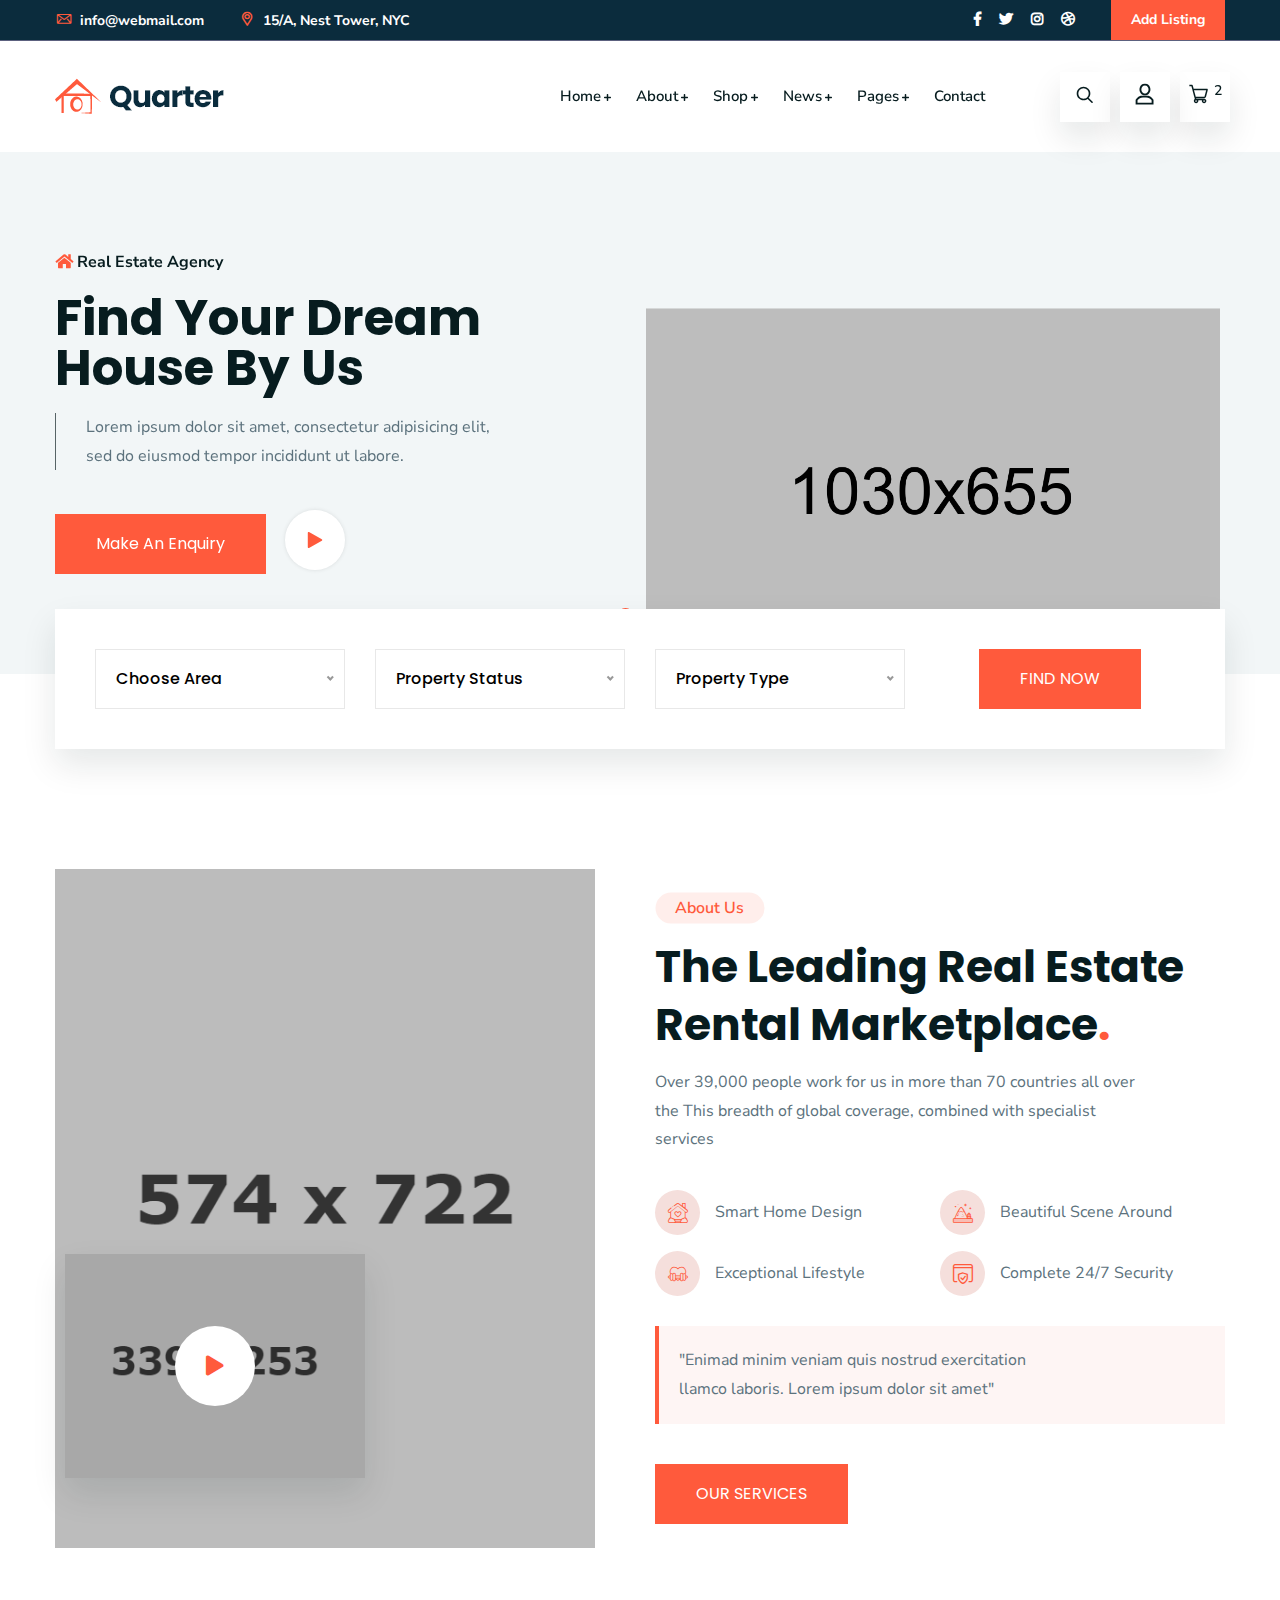
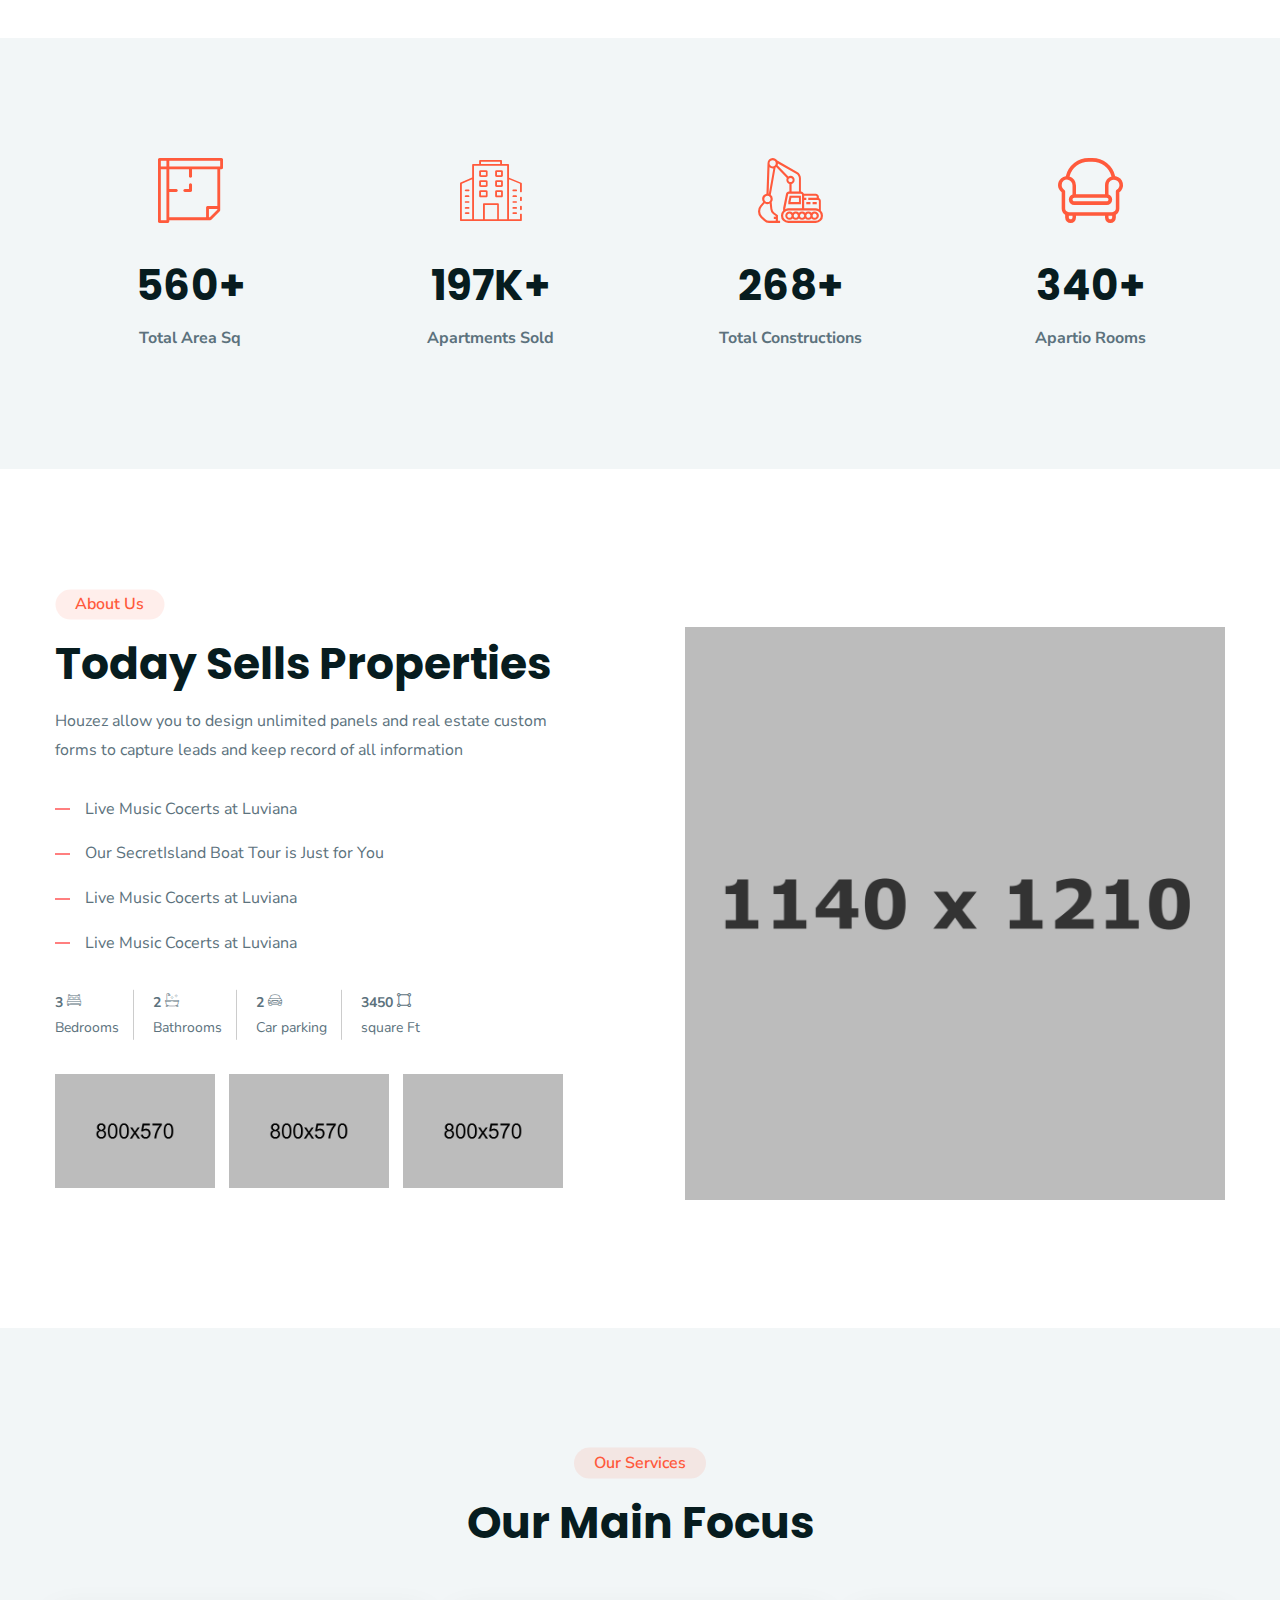
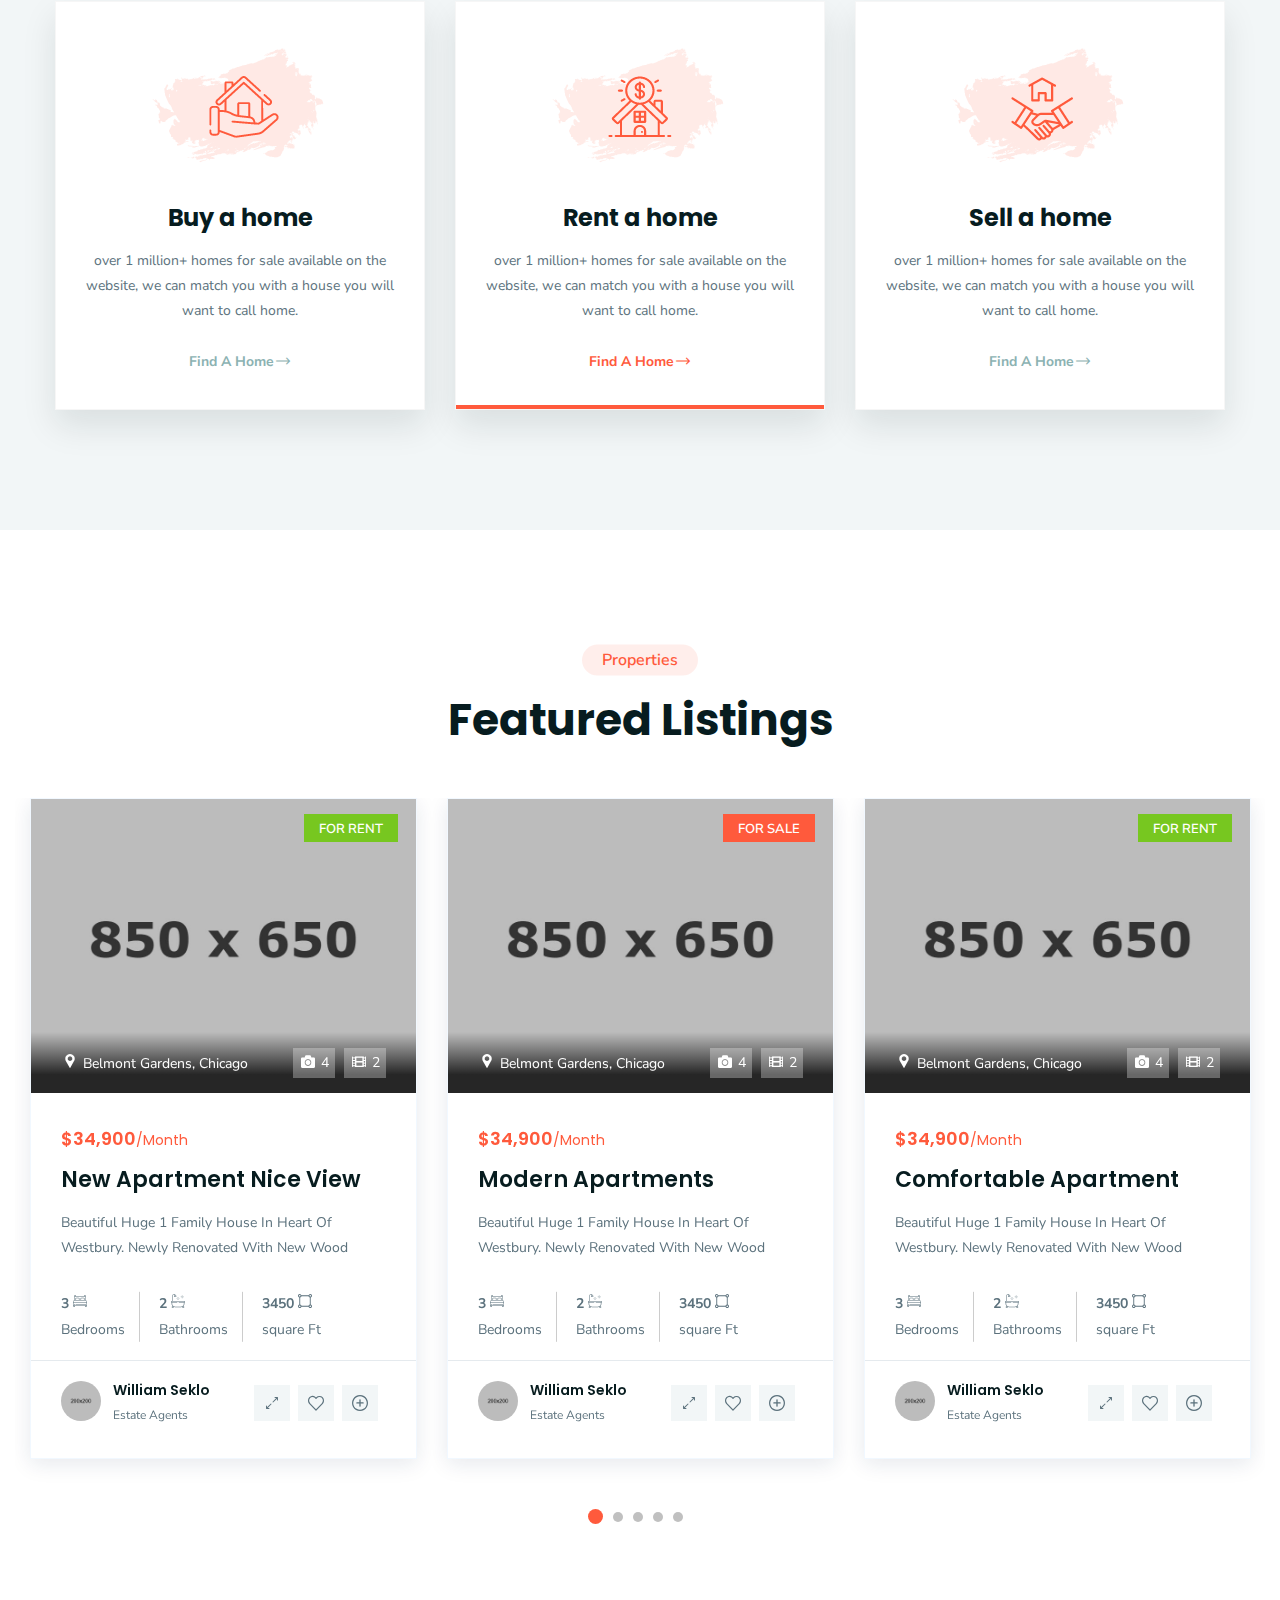
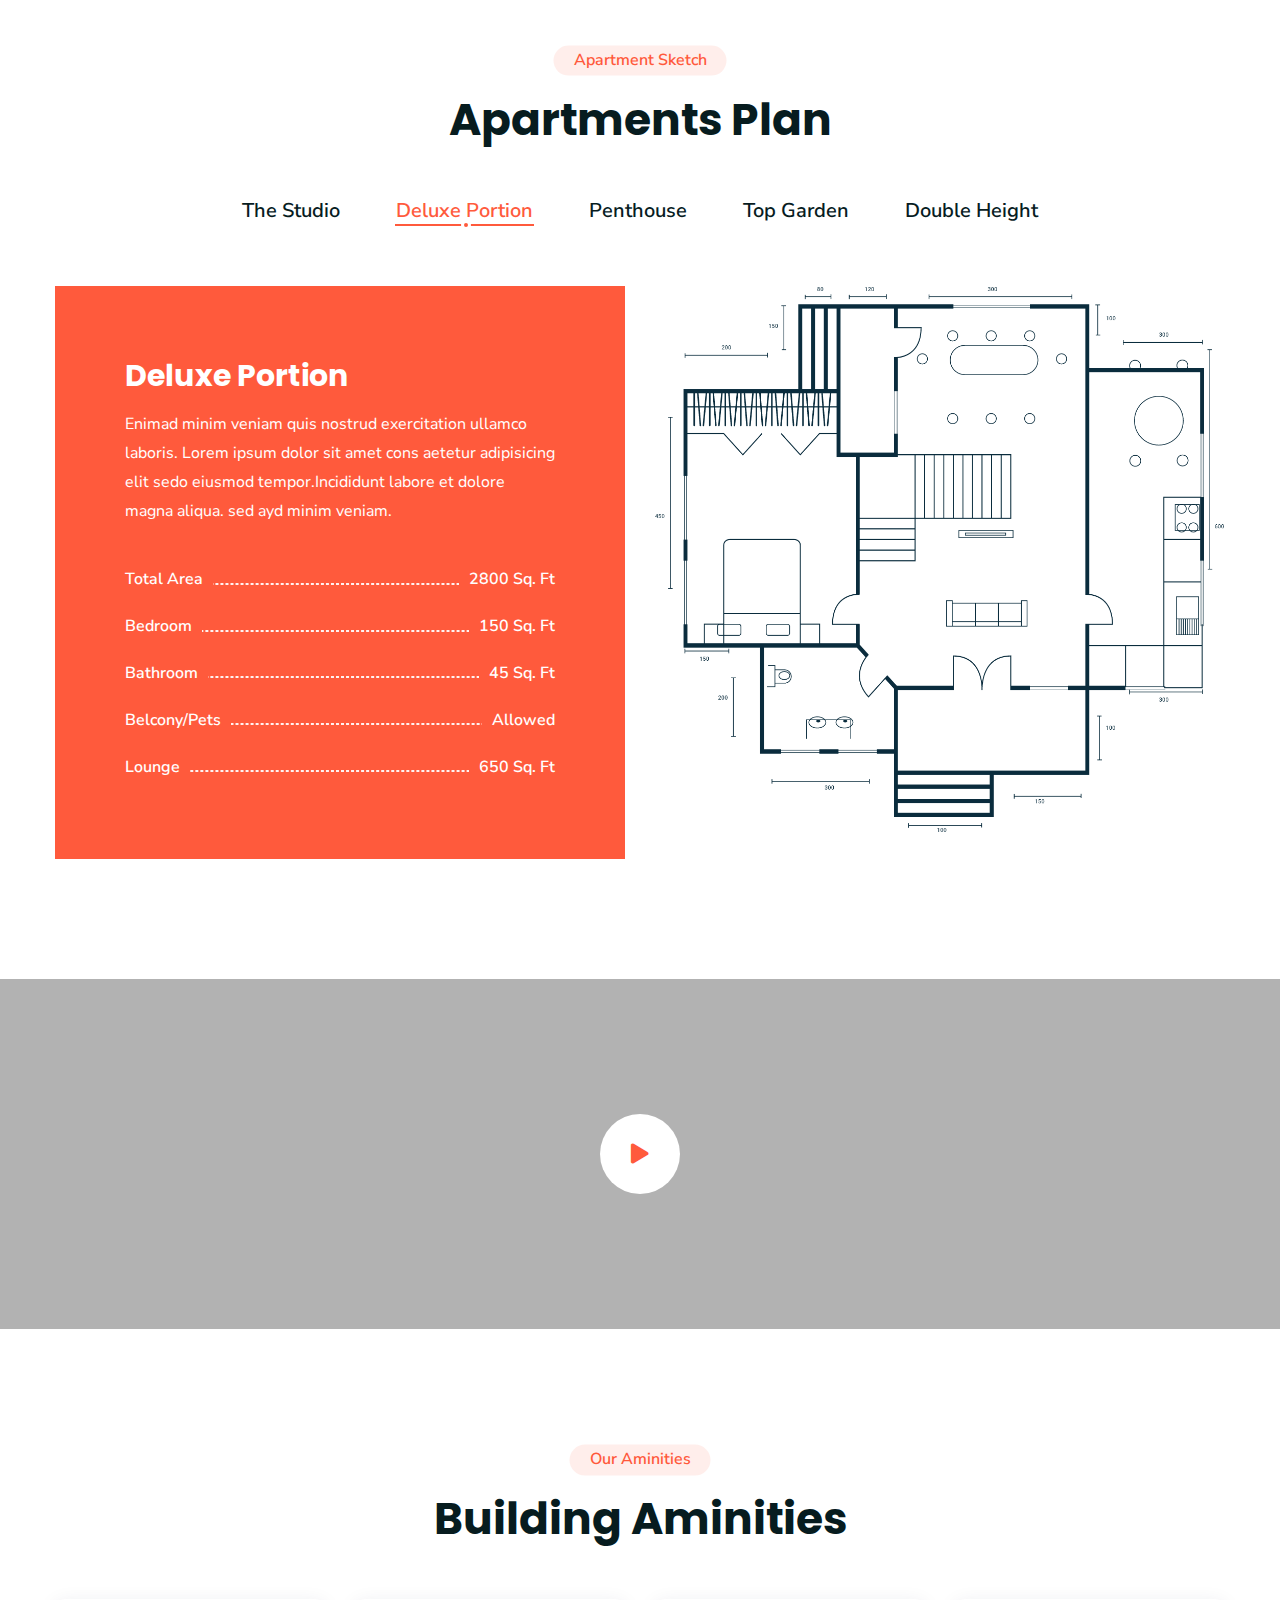
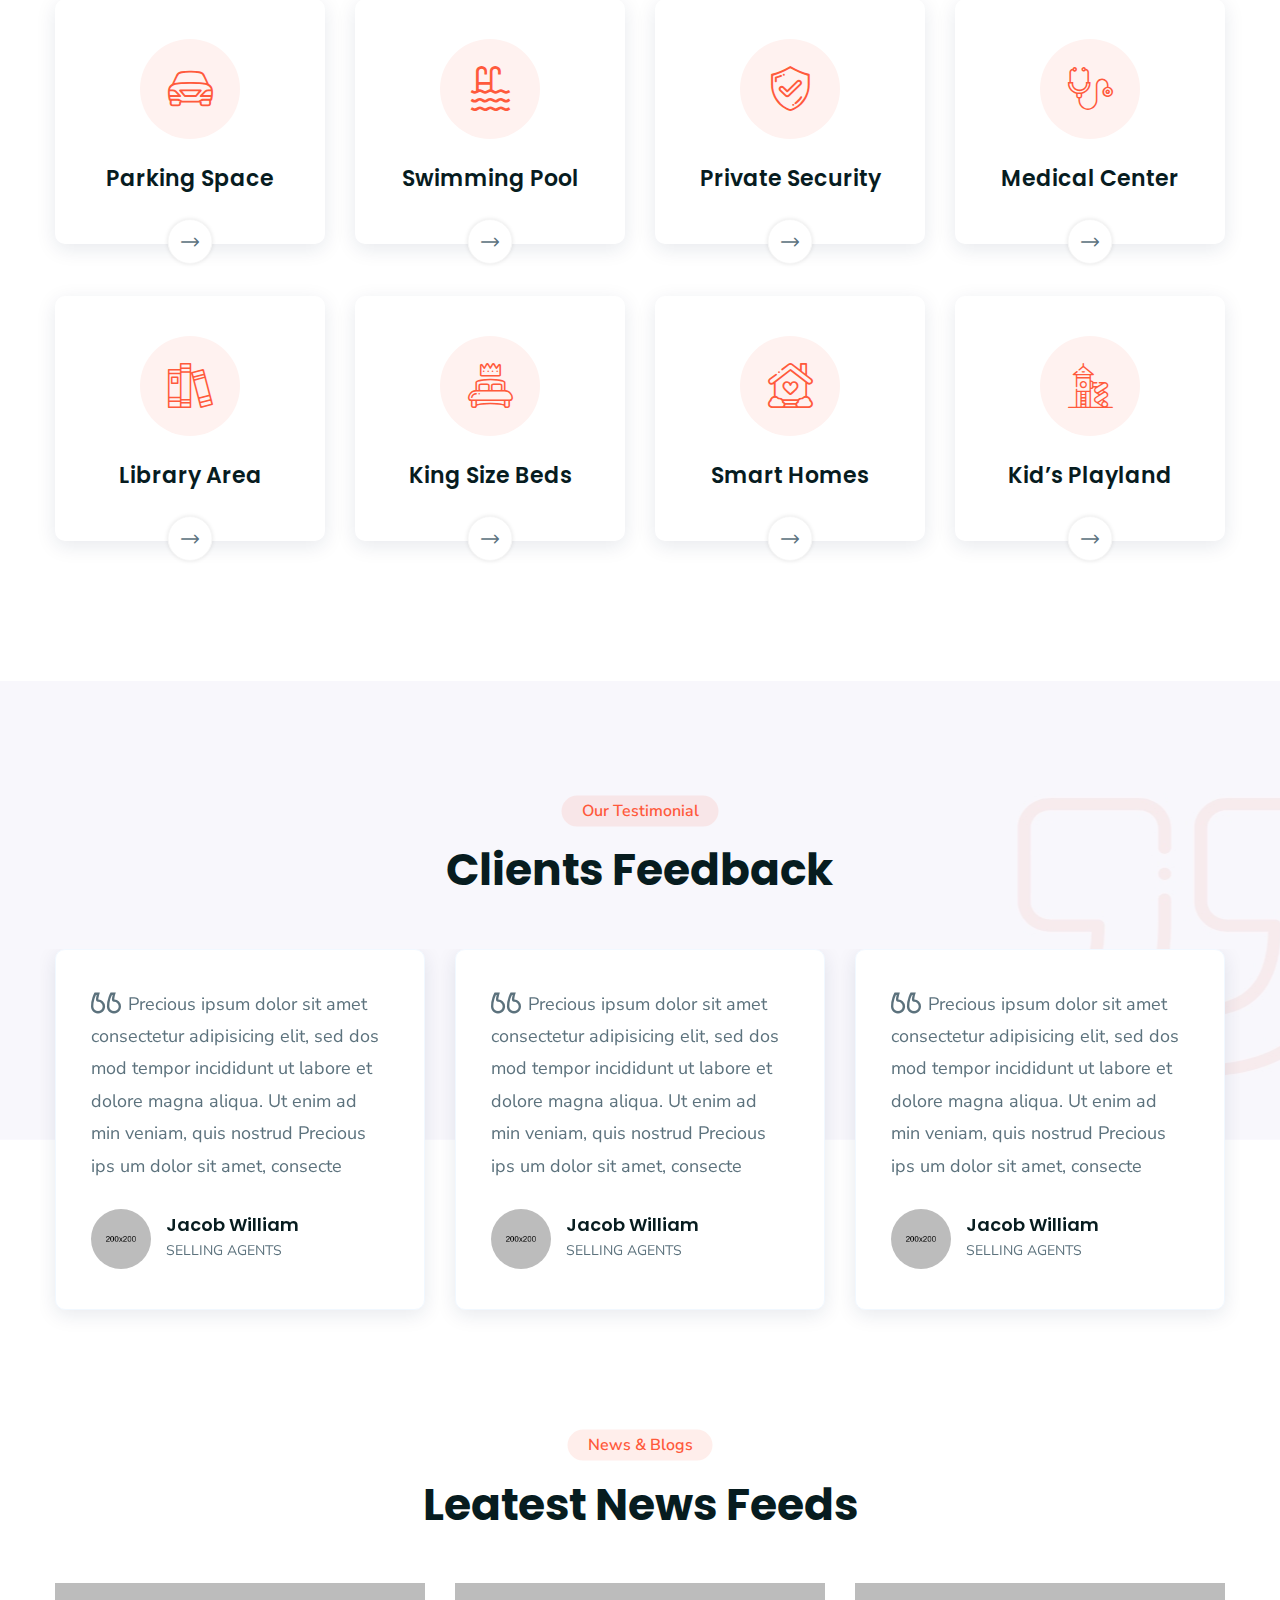
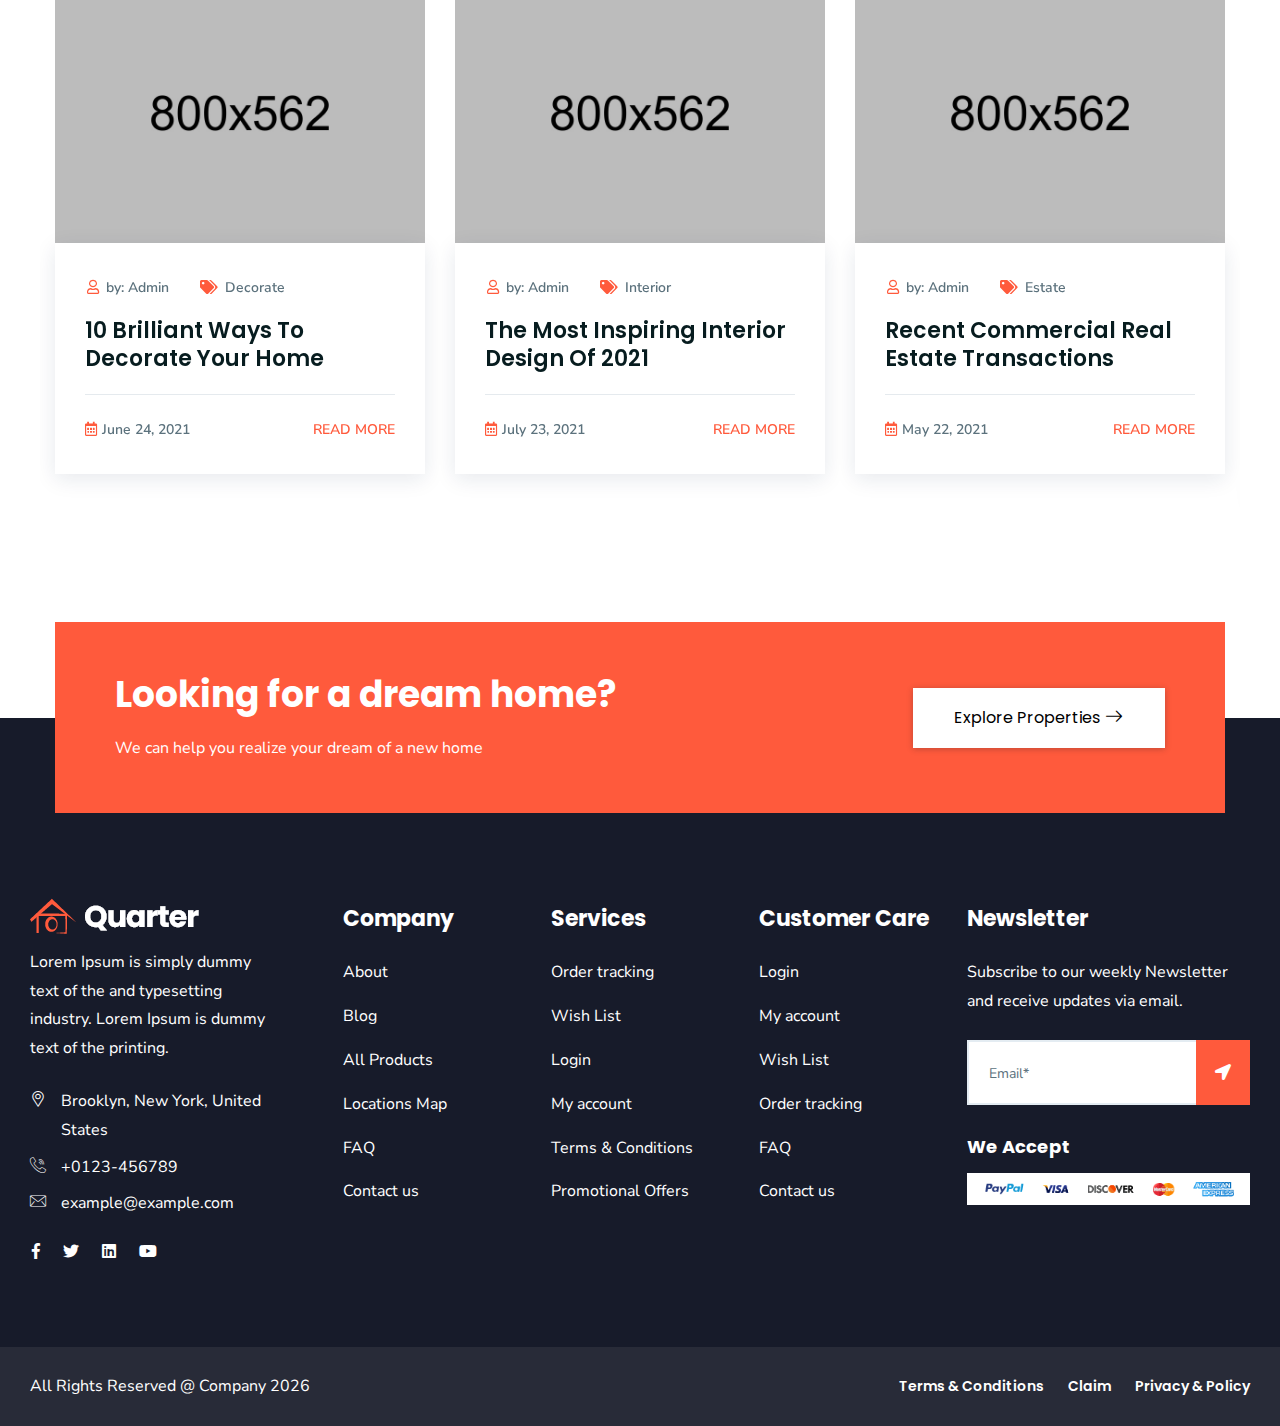
<file: quarter-real-estate-bootstrap-v4/quarter/index.html>
<!doctype html>
<html class="no-js" lang="zxx">

<head>
    <meta charset="utf-8">
    <meta http-equiv="x-ua-compatible" content="ie=edge">
    <title>Quarter - Real Estate HTML Template</title>
    <meta name="robots" content="noindex, follow" />
    <meta name="description" content="">
    <meta name="viewport" content="width=device-width, initial-scale=1, shrink-to-fit=no">

    <!-- Place favicon.png in the root directory -->
    <link rel="shortcut icon" href="img/favicon.png" type="image/x-icon" />
    <!-- Font Icons css -->
    <link rel="stylesheet" href="css/font-icons.css">
    <!-- plugins css -->
    <link rel="stylesheet" href="css/plugins.css">
    <!-- Main Stylesheet -->
    <link rel="stylesheet" href="css/style.css">
    <!-- Responsive css -->
    <link rel="stylesheet" href="css/responsive.css">
</head>

<body>
    <!--[if lte IE 9]>
        <p class="browserupgrade">You are using an <strong>outdated</strong> browser. Please <a href="https://browsehappy.com/">upgrade your browser</a> to improve your experience and security.</p>
    <![endif]-->

    <!-- Add your site or application content here -->

<!-- Body main wrapper start -->
<div class="body-wrapper">

    <!-- HEADER AREA START (header-5) -->
    <header class="ltn__header-area ltn__header-5 ltn__header-transparent--- gradient-color-4---">
        <!-- ltn__header-top-area start -->
        <div class="ltn__header-top-area section-bg-6 top-area-color-white---">
            <div class="container">
                <div class="row">
                    <div class="col-md-7">
                        <div class="ltn__top-bar-menu">
                            <ul>
                                <li><a href="mailto:info@webmail.com?Subject=Flower%20greetings%20to%20you"><i class="icon-mail"></i> info@webmail.com</a></li>
                                <li><a href="locations.html"><i class="icon-placeholder"></i> 15/A, Nest Tower, NYC</a></li>
                            </ul>
                        </div>
                    </div>
                    <div class="col-md-5">
                        <div class="top-bar-right text-right">
                            <div class="ltn__top-bar-menu">
                                <ul>
                                    <li class="d-none">
                                        <!-- ltn__language-menu -->
                                        <div class="ltn__drop-menu ltn__currency-menu ltn__language-menu">
                                            <ul>
                                                <li><a href="#" class="dropdown-toggle"><span class="active-currency">English</span></a>
                                                    <ul>
                                                        <li><a href="#">Arabic</a></li>
                                                        <li><a href="#">Bengali</a></li>
                                                        <li><a href="#">Chinese</a></li>
                                                        <li><a href="#">English</a></li>
                                                        <li><a href="#">French</a></li>
                                                        <li><a href="#">Hindi</a></li>
                                                    </ul>
                                                </li>
                                            </ul>
                                        </div>
                                    </li>
                                    <li>
                                        <!-- ltn__social-media -->
                                        <div class="ltn__social-media">
                                            <ul>
                                                <li><a href="#" title="Facebook"><i class="fab fa-facebook-f"></i></a></li>
                                                <li><a href="#" title="Twitter"><i class="fab fa-twitter"></i></a></li>
                                                
                                                <li><a href="#" title="Instagram"><i class="fab fa-instagram"></i></a></li>
                                                <li><a href="#" title="Dribbble"><i class="fab fa-dribbble"></i></a></li>
                                            </ul>
                                        </div>
                                    </li>
                                    <li>
                                        <!-- header-top-btn -->
                                        <div class="header-top-btn">
                                            <a href="add-listing.html">Add Listing</a>
                                        </div>
                                    </li>
                                </ul>
                            </div>
                        </div>
                    </div>
                </div>
            </div>
        </div>
        <!-- ltn__header-top-area end -->
        
        <!-- ltn__header-middle-area start -->
        <div class="ltn__header-middle-area ltn__header-sticky ltn__sticky-bg-white">
            <div class="container">
                <div class="row">
                    <div class="col">
                        <div class="site-logo-wrap">
                            <div class="site-logo">
                                <a href="index.html"><img src="img/logo.png" alt="Logo"></a>
                            </div>
                            <div class="get-support clearfix d-none">
                                <div class="get-support-icon">
                                    <i class="icon-call"></i>
                                </div>
                                <div class="get-support-info">
                                    <h6>Get Support</h6>
                                    <h4><a href="tel:+123456789">123-456-789-10</a></h4>
                                </div>
                            </div>
                        </div>
                    </div>
                    <div class="col header-menu-column">
                        <div class="header-menu d-none d-xl-block">
                            <nav>
                                <div class="ltn__main-menu">
                                    <ul>
                                        <li class="menu-icon"><a href="#">Home</a>
                                            <ul class="sub-menu menu-pages-img-show">
                                                <li>
                                                    <a href="index.html">Home Style 01</a>
                                                    <img src="img/home-demos/home-1.jpg" alt="#">
                                                </li>
                                                <li>
                                                    <a href="index-2.html">Home Style 02</a>
                                                    <img src="img/home-demos/home-2.jpg" alt="#">
                                                </li>
                                                <li>
                                                    <a href="index-3.html">Home Style 03</a>
                                                    <img src="img/home-demos/home-3.jpg" alt="#">
                                                </li>
                                                <li>
                                                    <a href="index-4.html">Home Style 04</a>
                                                    <img src="img/home-demos/home-4.jpg" alt="#">
                                                </li>
                                                <li>
                                                    <a href="index-5.html">Home Style 05 <span class="menu-item-badge">video</span></a>
                                                    <img src="img/home-demos/home-5.jpg" alt="#">
                                                </li>
                                                <li>
                                                    <a href="index-6.html">Home Style 06</a>
                                                    <img src="img/home-demos/home-6.jpg" alt="#">
                                                </li>
                                                <li>
                                                    <a href="index-7.html">Home Style 07</a>
                                                    <img src="img/home-demos/home-7.jpg" alt="#">
                                                </li>
                                                <li>
                                                    <a href="index-8.html">Home Style 08</a>
                                                    <img src="img/home-demos/home-8.jpg" alt="#">
                                                </li>
                                                <li>
                                                    <a href="index-9.html">Home Style 09</a>
                                                    <img src="img/home-demos/home-9.jpg" alt="#">
                                                </li>
                                                <li>
                                                    <a href="index-10.html">Home Style 10 <span class="menu-item-badge">Map</span></a>
                                                    <img src="img/home-demos/home-10.jpg" alt="#">
                                                </li>
                                                <li>
                                                    <a href="index-11.html">Home Style 11</a>
                                                    <img src="img/home-demos/home-11.jpg" alt="#">
                                                </li>
                                            </ul>
                                        </li>
                                        <li class="menu-icon"><a href="#">About</a>
                                            <ul>
                                                <li><a href="about.html">About</a></li>
                                                <li><a href="service.html">Services</a></li>
                                                <li><a href="service-details.html">Service Details</a></li>
                                                <li><a href="portfolio.html">Portfolio</a></li>
                                                <li><a href="portfolio-2.html">Portfolio - 02</a></li>
                                                <li><a href="portfolio-details.html">Portfolio Details</a></li>
                                                <li><a href="team.html">Team</a></li>
                                                <li><a href="team-details.html">Team Details</a></li>
                                                <li><a href="faq.html">FAQ</a></li>
                                                <li><a href="locations.html">Google Map Locations</a></li>
                                            </ul>
                                        </li>
                                        <li class="menu-icon"><a href="#">Shop</a>
                                            <ul>
                                                <li><a href="shop.html">Shop</a></li>
                                                <li><a href="shop-grid.html">Shop Grid</a></li>
                                                <li><a href="shop-left-sidebar.html">Shop Left sidebar</a></li>
                                                <li><a href="shop-right-sidebar.html">Shop right sidebar</a></li>
                                                <li><a href="product-details.html">Shop details </a></li>
                                                <li><a href="#">Other Pages <span class="float-right">>></span></a>
                                                    <ul>
                                                        <li><a href="cart.html">Cart</a></li>
                                                        <li><a href="wishlist.html">Wishlist</a></li>
                                                        <li><a href="checkout.html">Checkout</a></li>
                                                        <li><a href="order-tracking.html">Order Tracking</a></li>
                                                        <li><a href="account.html">My Account</a></li>
                                                        <li><a href="login.html">Sign in</a></li>
                                                        <li><a href="register.html">Register</a></li>
                                                    </ul>
                                                </li>
                                            </ul>
                                        </li>
                                        <li class="menu-icon"><a href="#">News</a>
                                            <ul>
                                                <li><a href="blog.html">News</a></li>
                                                <li><a href="blog-grid.html">News Grid</a></li>
                                                <li><a href="blog-left-sidebar.html">News Left sidebar</a></li>
                                                <li><a href="blog-right-sidebar.html">News Right sidebar</a></li>
                                                <li><a href="blog-details.html">News details</a></li>
                                            </ul>
                                        </li>
                                        <li class="menu-icon"><a href="#">Pages</a>
                                            <ul class="mega-menu">
                                                <li><a href="#">Inner Pages</a>
                                                    <ul>
                                                        <li><a href="portfolio.html">Portfolio</a></li>
                                                        <li><a href="portfolio-2.html">Portfolio - 02</a></li>
                                                        <li><a href="portfolio-details.html">Portfolio Details</a></li>
                                                        <li><a href="team.html">Team</a></li>
                                                        <li><a href="team-details.html">Team Details</a></li>
                                                        <li><a href="faq.html">FAQ</a></li>
                                                    </ul>
                                                </li>
                                                <li><a href="#">Inner Pages</a>
                                                    <ul>
                                                        <li><a href="history.html">History</a></li>
                                                        <li><a href="add-listing.html">Add Listing</a></li>
                                                        <li><a href="locations.html">Google Map Locations</a></li>
                                                        <li><a href="404.html">404</a></li>
                                                        <li><a href="contact.html">Contact</a></li>
                                                        <li><a href="coming-soon.html">Coming Soon</a></li>
                                                    </ul>
                                                </li>
                                                <li><a href="#">Shop Pages</a>
                                                    <ul>
                                                        <li><a href="shop.html">Shop</a></li>
                                                        <li><a href="shop-left-sidebar.html">Shop Left sidebar</a></li>
                                                        <li><a href="shop-right-sidebar.html">Shop right sidebar</a></li>
                                                        <li><a href="shop-grid.html">Shop Grid</a></li>
                                                        <li><a href="product-details.html">Shop details </a></li>
                                                        <li><a href="cart.html">Cart</a></li>
                                                    </ul>
                                                </li>
                                                <li><a href="shop.html"><img src="img/banner/menu-banner-1.jpg" alt="#"></a>
                                                </li>
                                            </ul>
                                        </li>
                                        <li><a href="contact.html">Contact</a></li>
                                    </ul>
                                </div>
                            </nav>
                        </div>
                    </div>
                    <div class="ltn__header-options ltn__header-options-2 mb-sm-20">
                        <!-- header-search-1 -->
                        <div class="header-search-wrap">
                            <div class="header-search-1">
                                <div class="search-icon">
                                    <i class="icon-search for-search-show"></i>
                                    <i class="icon-cancel  for-search-close"></i>
                                </div>
                            </div>
                            <div class="header-search-1-form">
                                <form id="#" method="get"  action="#">
                                    <input type="text" name="search" value="" placeholder="Search here..."/>
                                    <button type="submit">
                                        <span><i class="icon-search"></i></span>
                                    </button>
                                </form>
                            </div>
                        </div>
                        <!-- user-menu -->
                        <div class="ltn__drop-menu user-menu">
                            <ul>
                                <li>
                                    <a href="#"><i class="icon-user"></i></a>
                                    <ul>
                                        <li><a href="login.html">Sign in</a></li>
                                        <li><a href="register.html">Register</a></li>
                                        <li><a href="account.html">My Account</a></li>
                                        <li><a href="wishlist.html">Wishlist</a></li>
                                    </ul>
                                </li>
                            </ul>
                        </div>
                        <!-- mini-cart -->
                        <div class="mini-cart-icon">
                            <a href="#ltn__utilize-cart-menu" class="ltn__utilize-toggle">
                                <i class="icon-shopping-cart"></i>
                                <sup>2</sup>
                            </a>
                        </div>
                        <!-- mini-cart -->
                        <!-- Mobile Menu Button -->
                        <div class="mobile-menu-toggle d-xl-none">
                            <a href="#ltn__utilize-mobile-menu" class="ltn__utilize-toggle">
                                <svg viewBox="0 0 800 600">
                                    <path d="M300,220 C300,220 520,220 540,220 C740,220 640,540 520,420 C440,340 300,200 300,200" id="top"></path>
                                    <path d="M300,320 L540,320" id="middle"></path>
                                    <path d="M300,210 C300,210 520,210 540,210 C740,210 640,530 520,410 C440,330 300,190 300,190" id="bottom" transform="translate(480, 320) scale(1, -1) translate(-480, -318) "></path>
                                </svg>
                            </a>
                        </div>
                    </div>
                </div>
            </div>
        </div>
        <!-- ltn__header-middle-area end -->
    </header>
    <!-- HEADER AREA END -->

    <!-- Utilize Cart Menu Start -->
    <div id="ltn__utilize-cart-menu" class="ltn__utilize ltn__utilize-cart-menu">
        <div class="ltn__utilize-menu-inner ltn__scrollbar">
            <div class="ltn__utilize-menu-head">
                <span class="ltn__utilize-menu-title">Cart</span>
                <button class="ltn__utilize-close">×</button>
            </div>
            <div class="mini-cart-product-area ltn__scrollbar">
                <div class="mini-cart-item clearfix">
                    <div class="mini-cart-img">
                        <a href="#"><img src="img/product/1.png" alt="Image"></a>
                        <span class="mini-cart-item-delete"><i class="icon-cancel"></i></span>
                    </div>
                    <div class="mini-cart-info">
                        <h6><a href="#">Wheel Bearing Retainer</a></h6>
                        <span class="mini-cart-quantity">1 x $65.00</span>
                    </div>
                </div>
                <div class="mini-cart-item clearfix">
                    <div class="mini-cart-img">
                        <a href="#"><img src="img/product/2.png" alt="Image"></a>
                        <span class="mini-cart-item-delete"><i class="icon-cancel"></i></span>
                    </div>
                    <div class="mini-cart-info">
                        <h6><a href="#">Brake Conversion Kit</a></h6>
                        <span class="mini-cart-quantity">1 x $85.00</span>
                    </div>
                </div>
                <div class="mini-cart-item clearfix">
                    <div class="mini-cart-img">
                        <a href="#"><img src="img/product/3.png" alt="Image"></a>
                        <span class="mini-cart-item-delete"><i class="icon-cancel"></i></span>
                    </div>
                    <div class="mini-cart-info">
                        <h6><a href="#">OE Replica Wheels</a></h6>
                        <span class="mini-cart-quantity">1 x $92.00</span>
                    </div>
                </div>
                <div class="mini-cart-item clearfix">
                    <div class="mini-cart-img">
                        <a href="#"><img src="img/product/4.png" alt="Image"></a>
                        <span class="mini-cart-item-delete"><i class="icon-cancel"></i></span>
                    </div>
                    <div class="mini-cart-info">
                        <h6><a href="#">Shock Mount Insulator</a></h6>
                        <span class="mini-cart-quantity">1 x $68.00</span>
                    </div>
                </div>
            </div>
            <div class="mini-cart-footer">
                <div class="mini-cart-sub-total">
                    <h5>Subtotal: <span>$310.00</span></h5>
                </div>
                <div class="btn-wrapper">
                    <a href="cart.html" class="theme-btn-1 btn btn-effect-1">View Cart</a>
                    <a href="cart.html" class="theme-btn-2 btn btn-effect-2">Checkout</a>
                </div>
                <p>Free Shipping on All Orders Over $100!</p>
            </div>

        </div>
    </div>
    <!-- Utilize Cart Menu End -->

    <!-- Utilize Mobile Menu Start -->
    <div id="ltn__utilize-mobile-menu" class="ltn__utilize ltn__utilize-mobile-menu">
        <div class="ltn__utilize-menu-inner ltn__scrollbar">
            <div class="ltn__utilize-menu-head">
                <div class="site-logo">
                    <a href="index.html"><img src="img/logo.png" alt="Logo"></a>
                </div>
                <button class="ltn__utilize-close">×</button>
            </div>
            <div class="ltn__utilize-menu-search-form">
                <form action="#">
                    <input type="text" placeholder="Search...">
                    <button><i class="fas fa-search"></i></button>
                </form>
            </div>
            <div class="ltn__utilize-menu">
                <ul>
                    <li><a href="#">Home</a>
                        <ul class="sub-menu">
                            <li><a href="index.html">Home Style 01</a></li>
                            <li><a href="index-2.html">Home Style 02</a></li>
                            <li><a href="index-3.html">Home Style 03</a></li>
                            <li><a href="index-4.html">Home Style 04</a></li>
                            <li><a href="index-5.html">Home Style 05  <span class="menu-item-badge">video</span></a></li>
                            <li><a href="index-6.html">Home Style 06</a></li>
                            <li><a href="index-7.html">Home Style 07</a></li>
                            <li><a href="index-8.html">Home Style 08</a></li>
                            <li><a href="index-9.html">Home Style 09</a></li>
                            <li><a href="index-10.html">Home Style 10 <span class="menu-item-badge">Map</span></a></li>
                            <li><a href="index-11.html">Home Style 11</a></li>
                        </ul>
                    </li>
                    <li><a href="#">About</a>
                        <ul class="sub-menu">
                            <li><a href="about.html">About</a></li>
                            <li><a href="service.html">Services</a></li>
                            <li><a href="service-details.html">Service Details</a></li>
                            <li><a href="portfolio.html">Portfolio</a></li>
                            <li><a href="portfolio-2.html">Portfolio - 02</a></li>
                            <li><a href="portfolio-details.html">Portfolio Details</a></li>
                            <li><a href="team.html">Team</a></li>
                            <li><a href="team-details.html">Team Details</a></li>
                            <li><a href="faq.html">FAQ</a></li>
                            <li><a href="locations.html">Google Map Locations</a></li>
                        </ul>
                    </li>
                    <li><a href="#">Shop</a>
                        <ul class="sub-menu">
                            <li><a href="shop.html">Shop</a></li>
                            <li><a href="shop-grid.html">Shop Grid</a></li>
                            <li><a href="shop-left-sidebar.html">Shop Left sidebar</a></li>
                            <li><a href="shop-right-sidebar.html">Shop right sidebar</a></li>
                            <li><a href="product-details.html">Shop details </a></li>
                            <li><a href="cart.html">Cart</a></li>
                            <li><a href="wishlist.html">Wishlist</a></li>
                            <li><a href="checkout.html">Checkout</a></li>
                            <li><a href="order-tracking.html">Order Tracking</a></li>
                            <li><a href="account.html">My Account</a></li>
                            <li><a href="login.html">Sign in</a></li>
                            <li><a href="register.html">Register</a></li>
                        </ul>
                    </li>
                    <li><a href="#">News</a>
                        <ul class="sub-menu">
                            <li><a href="blog.html">News</a></li>
                            <li><a href="blog-grid.html">News Grid</a></li>
                            <li><a href="blog-left-sidebar.html">News Left sidebar</a></li>
                            <li><a href="blog-right-sidebar.html">News Right sidebar</a></li>
                            <li><a href="blog-details.html">News details</a></li>
                        </ul>
                    </li>
                    <li><a href="#">Pages</a>
                        <ul class="sub-menu">
                            <li><a href="about.html">About</a></li>
                            <li><a href="service.html">Services</a></li>
                            <li><a href="service-details.html">Service Details</a></li>
                            <li><a href="portfolio.html">Portfolio</a></li>
                            <li><a href="portfolio-2.html">Portfolio - 02</a></li>
                            <li><a href="portfolio-details.html">Portfolio Details</a></li>
                            <li><a href="team.html">Team</a></li>
                            <li><a href="team-details.html">Team Details</a></li>
                            <li><a href="faq.html">FAQ</a></li>
                            <li><a href="history.html">History</a></li>
                            <li><a href="add-listing.html">Add Listing</a></li>
                            <li><a href="locations.html">Google Map Locations</a></li>
                            <li><a href="404.html">404</a></li>
                            <li><a href="contact.html">Contact</a></li>
                            <li><a href="coming-soon.html">Coming Soon</a></li>
                        </ul>
                    </li>
                    <li><a href="contact.html">Contact</a></li>
                </ul>
            </div>
            <div class="ltn__utilize-buttons ltn__utilize-buttons-2">
                <ul>
                    <li>
                        <a href="account.html" title="My Account">
                            <span class="utilize-btn-icon">
                                <i class="far fa-user"></i>
                            </span>
                            My Account
                        </a>
                    </li>
                    <li>
                        <a href="wishlist.html" title="Wishlist">
                            <span class="utilize-btn-icon">
                                <i class="far fa-heart"></i>
                                <sup>3</sup>
                            </span>
                            Wishlist
                        </a>
                    </li>
                    <li>
                        <a href="cart.html" title="Shoping Cart">
                            <span class="utilize-btn-icon">
                                <i class="fas fa-shopping-cart"></i>
                                <sup>5</sup>
                            </span>
                            Shoping Cart
                        </a>
                    </li>
                </ul>
            </div>
            <div class="ltn__social-media-2">
                <ul>
                    <li><a href="#" title="Facebook"><i class="fab fa-facebook-f"></i></a></li>
                    <li><a href="#" title="Twitter"><i class="fab fa-twitter"></i></a></li>
                    <li><a href="#" title="Linkedin"><i class="fab fa-linkedin"></i></a></li>
                    <li><a href="#" title="Instagram"><i class="fab fa-instagram"></i></a></li>
                </ul>
            </div>
        </div>
    </div>
    <!-- Utilize Mobile Menu End -->

    <div class="ltn__utilize-overlay"></div>

    <!-- SLIDER AREA START (slider-3) -->
    <div class="ltn__slider-area ltn__slider-3  section-bg-1">
        <div class="ltn__slide-one-active slick-slide-arrow-1 slick-slide-dots-1">
            <!-- ltn__slide-item -->
            <div class="ltn__slide-item ltn__slide-item-2 ltn__slide-item-3-normal ltn__slide-item-3">
                <div class="ltn__slide-item-inner">
                    <div class="container">
                        <div class="row">
                            <div class="col-lg-12 align-self-center">
                                <div class="slide-item-info">
                                    <div class="slide-item-info-inner ltn__slide-animation">
                                        <div class="slide-video mb-50 d-none">
                                            <a class="ltn__video-icon-2 ltn__video-icon-2-border" href="https://www.youtube.com/embed/tlThdr3O5Qo" data-rel="lightcase:myCollection">
                                                <i class="fa fa-play"></i>
                                            </a>
                                        </div>
                                        <h6 class="slide-sub-title white-color--- animated"><span><i class="fas fa-home"></i></span> Real Estate Agency</h6>
                                        <h1 class="slide-title animated ">Find Your Dream <br> House By Us</h1>
                                        <div class="slide-brief animated">
                                            <p>Lorem ipsum dolor sit amet, consectetur adipisicing elit, sed do eiusmod tempor incididunt ut labore.</p>
                                        </div>
                                        <div class="btn-wrapper animated">
                                            <a href="about.html" class="theme-btn-1 btn btn-effect-1">Make An Enquiry</a>
                                            <a class="ltn__video-play-btn bg-white" href="https://www.youtube.com/embed/HnbMYzdjuBs?autoplay=1&amp;showinfo=0" data-rel="lightcase">
                                                <i class="icon-play  ltn__secondary-color"></i>
                                            </a>
                                        </div>
                                    </div>
                                </div>
                                <div class="slide-item-img">
                                    <img src="img/slider/21.png" alt="#">
                                </div>
                            </div>
                        </div>
                    </div>
                </div>
            </div>
            <!-- ltn__slide-item -->
            <div class="ltn__slide-item ltn__slide-item-2  ltn__slide-item-3-normal ltn__slide-item-3">
                <div class="ltn__slide-item-inner  text-right">
                    <div class="container">
                        <div class="row">
                            <div class="col-lg-12 align-self-center">
                                <div class="slide-item-info">
                                    <div class="slide-item-info-inner ltn__slide-animation">
                                        <h6 class="slide-sub-title white-color--- animated"><span><i class="fas fa-home"></i></span> Real Estate Agency</h6>
                                        <h1 class="slide-title animated ">The Right Place <br>of House Finding</h1>
                                        <div class="slide-brief animated">
                                            <p>Lorem ipsum dolor sit amet, consectetur adipisicing elit, sed do eiusmod tempor incididunt ut labore.</p>
                                        </div>
                                        <div class="btn-wrapper animated">
                                            <a href="service.html" class="theme-btn-1 btn btn-effect-1">OUR SERVICES</a>
                                            <a href="about.html" class="btn btn-transparent btn-effect-3">LEARN MORE</a>
                                        </div>
                                    </div>
                                </div>
                                <div class="slide-item-img slide-img-left">
                                    <img src="img/slider/21.png" alt="#">
                                </div>
                            </div>
                        </div>
                    </div>
                </div>
            </div>
            <!--  -->
        </div>
    </div>
    <!-- SLIDER AREA END -->

    <!-- CAR DEALER FORM AREA START -->
    <div class="ltn__car-dealer-form-area mt--65 mt-120 pb-115---">
        <div class="container">
            <div class="row">
                <div class="col-lg-12">
                    <div class="ltn__car-dealer-form-tab">
                        <div class="ltn__tab-menu  text-uppercase d-none">
                            <div class="nav">
                                <a class="active show" data-toggle="tab" href="#ltn__form_tab_1_1"><i class="fas fa-car"></i>Find A Car</a>
                                <a data-toggle="tab" href="#ltn__form_tab_1_2" class=""><i class="far fa-user"></i>Get a Dealer</a>
                            </div>
                        </div>
                        <div class="tab-content bg-white box-shadow-1 pb-10">
                            <div class="tab-pane fade active show" id="ltn__form_tab_1_1">
                                <div class="car-dealer-form-inner">
                                    <form action="#" class="ltn__car-dealer-form-box row">
                                        <div class="ltn__car-dealer-form-item ltn__custom-icon---- ltn__icon-car---- col-lg-3 col-md-6">
                                            <select class="nice-select">
                                                <option>Choose Area</option>
                                                <option>chicago</option>
                                                <option>London</option>
                                                <option>Los Angeles</option>
                                                <option>New York</option>
                                                <option>New Jersey</option>
                                            </select>
                                        </div> 
                                        <div class="ltn__car-dealer-form-item ltn__custom-icon---- ltn__icon-meter---- col-lg-3 col-md-6">
                                            <select class="nice-select">
                                                <option>Property Status</option>
                                                <option>Open house</option>
                                                <option>Rent</option>
                                                <option>Sale</option>
                                                <option>Sold</option>
                                            </select>
                                        </div> 
                                        <div class="ltn__car-dealer-form-item ltn__custom-icon---- ltn__icon-calendar---- col-lg-3 col-md-6">
                                            <select class="nice-select">
                                                <option>Property Type</option>
                                                <option>Apartment</option>
                                                <option>Co-op</option>
                                                <option>Condo</option>
                                                <option>Single Family Home</option>
                                            </select>
                                        </div>
                                        <div class="ltn__car-dealer-form-item ltn__custom-icon ltn__icon-calendar col-lg-3 col-md-6">
                                            <div class="btn-wrapper text-center mt-0">
                                                <!-- <button type="submit" class="btn theme-btn-1 btn-effect-1 text-uppercase">Search Inventory</button> -->
                                                <a href="shop-right-sidebar.html" class="btn theme-btn-1 btn-effect-1 text-uppercase">Find Now</a>
                                            </div>
                                        </div>
                                    </form>
                                </div>
                            </div>
                            <div class="tab-pane fade" id="ltn__form_tab_1_2">
                                <div class="car-dealer-form-inner">
                                    <form action="#" class="ltn__car-dealer-form-box row">
                                        <div class="ltn__car-dealer-form-item ltn__custom-icon---- ltn__icon-car---- col-lg-3 col-md-6">
                                            <select class="nice-select">
                                                <option>Choose Area</option>
                                                <option>chicago</option>
                                                <option>London</option>
                                                <option>Los Angeles</option>
                                                <option>New York</option>
                                                <option>New Jersey</option>
                                            </select>
                                        </div> 
                                        <div class="ltn__car-dealer-form-item ltn__custom-icon---- ltn__icon-meter---- col-lg-3 col-md-6">
                                            <select class="nice-select">
                                                <option>Property Status</option>
                                                <option>Open house</option>
                                                <option>Rent</option>
                                                <option>Sale</option>
                                                <option>Sold</option>
                                            </select>
                                        </div> 
                                        <div class="ltn__car-dealer-form-item ltn__custom-icon---- ltn__icon-calendar---- col-lg-3 col-md-6">
                                            <select class="nice-select">
                                                <option>Property Type</option>
                                                <option>Apartment</option>
                                                <option>Co-op</option>
                                                <option>Condo</option>
                                                <option>Single Family Home</option>
                                            </select>
                                        </div>
                                        <div class="ltn__car-dealer-form-item ltn__custom-icon ltn__icon-calendar col-lg-3 col-md-6">
                                            <div class="btn-wrapper text-center mt-0">
                                                <!-- <button type="submit" class="btn theme-btn-1 btn-effect-1 text-uppercase">Search Inventory</button> -->
                                                <a href="shop-right-sidebar.html" class="btn theme-btn-1 btn-effect-1 text-uppercase">Search Properties</a>
                                            </div>
                                        </div>
                                    </form>
                                </div>
                            </div>
                        </div>
                    </div>
                </div>
            </div>
        </div>
    </div>
    <!-- CAR DEALER FORM AREA END -->

    <!-- ABOUT US AREA START -->
    <div class="ltn__about-us-area pt-120 pb-90 ">
        <div class="container">
            <div class="row">
                <div class="col-lg-6 align-self-center">
                    <div class="about-us-img-wrap about-img-left">
                        <img src="img/others/7.png" alt="About Us Image">
                        <div class="about-us-img-info about-us-img-info-2 about-us-img-info-3">
                            
                            <div class="ltn__video-img ltn__animation-pulse1">
                                <img src="img/others/8.png" alt="video popup bg image">
                                <a class="ltn__video-icon-2 ltn__video-icon-2-border---" href="https://www.youtube.com/embed/X7R-q9rsrtU?autoplay=1&showinfo=0"  data-rel="lightcase:myCollection">
                                    <i class="fa fa-play"></i>
                                </a>
                            </div>
                        </div>
                    </div>
                </div>
                <div class="col-lg-6 align-self-center">
                    <div class="about-us-info-wrap">
                        <div class="section-title-area ltn__section-title-2--- mb-20">
                            <h6 class="section-subtitle section-subtitle-2 ltn__secondary-color">About Us</h6>
                            <h1 class="section-title">The Leading Real Estate
                                Rental Marketplace<span>.</span></h1>
                            <p>Over 39,000 people work for us in more than 70 countries all over the
                                This breadth of global coverage, combined with specialist services</p>
                        </div>
                        <ul class="ltn__list-item-half clearfix">
                            <li>
                                <i class="flaticon-home-2"></i>
                                Smart Home Design
                            </li>
                            <li>
                                <i class="flaticon-mountain"></i>
                                Beautiful Scene Around
                            </li>
                            <li>
                                <i class="flaticon-heart"></i>
                                Exceptional Lifestyle
                            </li>
                            <li>
                                <i class="flaticon-secure"></i>
                                Complete 24/7 Security
                            </li>
                        </ul>
                        <div class="ltn__callout bg-overlay-theme-05  mt-30">
                            <p>"Enimad minim veniam quis nostrud exercitation <br>
                                llamco laboris. Lorem ipsum dolor sit amet" </p>
                        </div>
                        <div class="btn-wrapper animated">
                            <a href="service.html" class="theme-btn-1 btn btn-effect-1">OUR SERVICES</a>
                        </div>
                    </div>
                </div>
            </div>
        </div>
    </div>
    <!-- ABOUT US AREA END -->

    <!-- COUNTER UP AREA START -->
    <div class="ltn__counterup-area section-bg-1 pt-120 pb-70">
        <div class="container">
            <div class="row">
                <div class="col-md-3 col-sm-6 align-self-center">
                    <div class="ltn__counterup-item text-color-white---">
                        <div class="counter-icon">
                            <i class="flaticon-select"></i>
                        </div>
                        <h1><span class="counter">560</span><span class="counterUp-icon">+</span> </h1>
                        <h6>Total Area Sq</h6>
                    </div>
                </div>
                <div class="col-md-3 col-sm-6 align-self-center">
                    <div class="ltn__counterup-item text-color-white---">
                        <div class="counter-icon">
                            <i class="flaticon-office"></i>
                        </div>
                        <h1><span class="counter">197</span><span class="counterUp-letter">K</span><span class="counterUp-icon">+</span> </h1>
                        <h6>Apartments Sold</h6>
                    </div>
                </div>
                <div class="col-md-3 col-sm-6 align-self-center">
                    <div class="ltn__counterup-item text-color-white---">
                        <div class="counter-icon">
                            <i class="flaticon-excavator"></i>
                        </div>
                        <h1><span class="counter">268</span><span class="counterUp-icon">+</span> </h1>
                        <h6>Total Constructions</h6>
                    </div>
                </div>
                <div class="col-md-3 col-sm-6 align-self-center">
                    <div class="ltn__counterup-item text-color-white---">
                        <div class="counter-icon">
                            <i class="flaticon-armchair"></i>
                        </div>
                        <h1><span class="counter">340</span><span class="counterUp-icon">+</span> </h1>
                        <h6>Apartio Rooms</h6>
                    </div>
                </div>
            </div>
        </div>
    </div>
    <!-- COUNTER UP AREA END -->

    <!-- ABOUT US AREA START -->
    <div class="ltn__about-us-area pt-120 pb-90 ">
        <div class="container">
            <div class="row">
                <div class="col-lg-6 align-self-center">
                    <div class="about-us-info-wrap">
                        <div class="section-title-area ltn__section-title-2--- mb-30">
                            <h6 class="section-subtitle section-subtitle-2 ltn__secondary-color">About Us</h6>
                            <h1 class="section-title">Today Sells Properties</h1>
                            <p>Houzez allow you to design unlimited panels and real estate custom
                                forms to capture leads and keep record of all information</p>
                        </div>
                        <ul class="ltn__list-item-1 ltn__list-item-1-before clearfix">
                            <li> Live Music Cocerts at Luviana</li>
                            <li>Our SecretIsland Boat Tour is Just for You</li>
                            <li>Live Music Cocerts at Luviana</li>
                            <li>Live Music Cocerts at Luviana</li>
                        </ul>
                        <ul class="ltn__list-item-2 ltn__list-item-2-before ltn__flat-info">
                            <li><span>3 <i class="flaticon-bed"></i></span>
                                Bedrooms
                            </li>
                            <li><span>2 <i class="flaticon-clean"></i></span>
                                Bathrooms
                            </li>
                            <li><span>2 <i class="flaticon-car"></i></span>
                                Car parking
                            </li>
                            <li><span>3450 <i class="flaticon-square-shape-design-interface-tool-symbol"></i></span>
                                square Ft
                            </li>
                        </ul>
                        <ul class="ltn__list-item-2 ltn__list-item-2-before--- ltn__list-item-2-img mb-50">
                            <li>
                                <a href="img/img-slide/11.jpg" data-rel="lightcase:myCollection">
                                    <img src="img/img-slide/11.jpg" alt="Image">
                                </a>
                            </li>
                            <li>
                                <a href="img/img-slide/12.jpg" data-rel="lightcase:myCollection">
                                    <img src="img/img-slide/12.jpg" alt="Image">
                                </a>
                            </li>
                            <li>
                                <a href="img/img-slide/13.jpg" data-rel="lightcase:myCollection">
                                    <img src="img/img-slide/13.jpg" alt="Image">
                                </a>
                            </li>
                        </ul>
                    </div>
                </div>
                <div class="col-lg-6 align-self-center">
                    <div class="about-us-img-wrap about-img-right">
                        <img src="img/others/9.png" alt="About Us Image">
                    </div>
                </div>
            </div>
        </div>
    </div>
    <!-- ABOUT US AREA END -->

    <!-- FEATURE AREA START ( Feature - 6) -->
    <div class="ltn__feature-area section-bg-1 pt-120 pb-90 mb-120---">
        <div class="container">
            <div class="row">
                <div class="col-lg-12">
                    <div class="section-title-area ltn__section-title-2--- text-center">
                        <h6 class="section-subtitle section-subtitle-2 ltn__secondary-color">Our Services</h6>
                        <h1 class="section-title">Our Main Focus</h1>
                    </div>
                </div>
            </div>
            <div class="row ltn__custom-gutter--- justify-content-center">
                <div class="col-lg-4 col-sm-6 col-12">
                    <div class="ltn__feature-item ltn__feature-item-6 text-center bg-white  box-shadow-1">
                        <div class="ltn__feature-icon">
                            <!-- <span><i class="flaticon-house"></i></span> -->
                            <img src="img/icons/icon-img/21.png" alt="#">
                        </div>
                        <div class="ltn__feature-info">
                            <h3><a href="service-details.html">Buy a home</a></h3>
                            <p>over 1 million+ homes for sale available on the website, we can match you with a house you will want to call home.</p>
                            <a class="ltn__service-btn" href="service-details.html">Find A Home <i class="flaticon-right-arrow"></i></a>
                        </div>
                    </div>
                </div>
                <div class="col-lg-4 col-sm-6 col-12">
                    <div class="ltn__feature-item ltn__feature-item-6 text-center bg-white  box-shadow-1 active">
                        <div class="ltn__feature-icon">
                            <!-- <span><i class="flaticon-house-3"></i></span> -->
                            <img src="img/icons/icon-img/22.png" alt="#">
                        </div>
                        <div class="ltn__feature-info">
                            <h3><a href="service-details.html">Rent a home</a></h3>
                            <p>over 1 million+ homes for sale available on the website, we can match you with a house you will want to call home.</p>
                            <a class="ltn__service-btn" href="service-details.html">Find A Home <i class="flaticon-right-arrow"></i></a>
                        </div>
                    </div>
                </div>
                <div class="col-lg-4 col-sm-6 col-12">
                    <div class="ltn__feature-item ltn__feature-item-6 text-center bg-white  box-shadow-1">
                        <div class="ltn__feature-icon">
                            <!-- <span><i class="flaticon-deal-1"></i></span> -->
                            <img src="img/icons/icon-img/23.png" alt="#">
                        </div>
                        <div class="ltn__feature-info">
                            <h3><a href="service-details.html">Sell a home</a></h3>
                            <p>over 1 million+ homes for sale available on the website, we can match you with a house you will want to call home.</p>
                            <a class="ltn__service-btn" href="service-details.html">Find A Home <i class="flaticon-right-arrow"></i></a>
                        </div>
                    </div>
                </div>
            </div>
        </div>
    </div>
    <!-- FEATURE AREA END -->

    <!-- PRODUCT SLIDER AREA START -->
    <div class="ltn__product-slider-area ltn__product-gutter pt-115 pb-90 plr--7">
        <div class="container-fluid">
            <div class="row">
                <div class="col-lg-12">
                    <div class="section-title-area ltn__section-title-2--- text-center">
                        <h6 class="section-subtitle section-subtitle-2 ltn__secondary-color">Properties</h6>
                        <h1 class="section-title">Featured Listings</h1>
                    </div>
                </div>
            </div>
            <div class="row ltn__product-slider-item-four-active-full-width slick-arrow-1">
                <!-- ltn__product-item -->
                <div class="col-lg-12">
                    <div class="ltn__product-item ltn__product-item-4 text-center---">
                        <div class="product-img">
                            <a href="product-details.html"><img src="img/product-3/1.jpg" alt="#"></a>
                            <div class="product-badge">
                                <ul>
                                    <li class="sale-badge bg-green">For Rent</li>
                                </ul>
                            </div>
                            <div class="product-img-location-gallery">
                                <div class="product-img-location">
                                    <ul>
                                        <li>
                                            <a href="locations.html"><i class="flaticon-pin"></i> Belmont Gardens, Chicago</a>
                                        </li>
                                    </ul>
                                </div>
                                <div class="product-img-gallery">
                                    <ul>
                                        <li>
                                            <a href="product-details.html"><i class="fas fa-camera"></i> 4</a>
                                        </li>
                                        <li>
                                            <a href="product-details.html"><i class="fas fa-film"></i> 2</a>
                                        </li>
                                    </ul>
                                </div>
                            </div>
                        </div>
                        <div class="product-info">
                            <div class="product-price">
                                <span>$34,900<label>/Month</label></span>
                            </div>
                            <h2 class="product-title"><a href="product-details.html">New Apartment Nice View</a></h2>
                            <div class="product-description">
                                <p>Beautiful Huge 1 Family House In Heart Of <br>
                                    Westbury. Newly Renovated With New Wood</p>
                            </div>
                            <ul class="ltn__list-item-2 ltn__list-item-2-before">
                                <li><span>3 <i class="flaticon-bed"></i></span>
                                    Bedrooms
                                </li>
                                <li><span>2 <i class="flaticon-clean"></i></span>
                                    Bathrooms
                                </li>
                                <li><span>3450 <i class="flaticon-square-shape-design-interface-tool-symbol"></i></span>
                                    square Ft
                                </li>
                            </ul>
                        </div>
                        <div class="product-info-bottom">
                            <div class="real-estate-agent">
                                <div class="agent-img">
                                    <a href="team-details.html"><img src="img/blog/author.jpg" alt="#"></a>
                                </div>
                                <div class="agent-brief">
                                    <h6><a href="team-details.html">William Seklo</a></h6>
                                    <small>Estate Agents</small>
                                </div>
                            </div>
                            <div class="product-hover-action">
                                <ul>
                                    <li>
                                        <a href="#" title="Quick View" data-toggle="modal" data-target="#quick_view_modal">
                                            <i class="flaticon-expand"></i>
                                        </a>
                                    </li>
                                    <li>
                                        <a href="#" title="Wishlist" data-toggle="modal" data-target="#liton_wishlist_modal">
                                            <i class="flaticon-heart-1"></i></a>
                                    </li>
                                    <li>
                                        <a href="product-details.html" title="Product Details">
                                            <i class="flaticon-add"></i>
                                        </a>
                                    </li>
                                </ul>
                            </div>
                        </div>
                    </div>
                </div>
                <!-- ltn__product-item -->
                <div class="col-lg-12">
                    <div class="ltn__product-item ltn__product-item-4 text-center---">
                        <div class="product-img">
                            <a href="product-details.html"><img src="img/product-3/2.jpg" alt="#"></a>
                            <div class="product-badge">
                                <ul>
                                    <li class="sale-badge bg-green---">For Sale</li>
                                </ul>
                            </div>
                            <div class="product-img-location-gallery">
                                <div class="product-img-location">
                                    <ul>
                                        <li>
                                            <a href="locations.html"><i class="flaticon-pin"></i> Belmont Gardens, Chicago</a>
                                        </li>
                                    </ul>
                                </div>
                                <div class="product-img-gallery">
                                    <ul>
                                        <li>
                                            <a href="product-details.html"><i class="fas fa-camera"></i> 4</a>
                                        </li>
                                        <li>
                                            <a href="product-details.html"><i class="fas fa-film"></i> 2</a>
                                        </li>
                                    </ul>
                                </div>
                            </div>
                        </div>
                        <div class="product-info">
                            <div class="product-price">
                                <span>$34,900<label>/Month</label></span>
                            </div>
                            <h2 class="product-title"><a href="product-details.html">Modern Apartments</a></h2>
                            <div class="product-description">
                                <p>Beautiful Huge 1 Family House In Heart Of <br>
                                    Westbury. Newly Renovated With New Wood</p>
                            </div>
                            <ul class="ltn__list-item-2 ltn__list-item-2-before">
                                <li><span>3 <i class="flaticon-bed"></i></span>
                                    Bedrooms
                                </li>
                                <li><span>2 <i class="flaticon-clean"></i></span>
                                    Bathrooms
                                </li>
                                <li><span>3450 <i class="flaticon-square-shape-design-interface-tool-symbol"></i></span>
                                    square Ft
                                </li>
                            </ul>
                        </div>
                        <div class="product-info-bottom">
                            <div class="real-estate-agent">
                                <div class="agent-img">
                                    <a href="team-details.html"><img src="img/blog/author.jpg" alt="#"></a>
                                </div>
                                <div class="agent-brief">
                                    <h6><a href="team-details.html">William Seklo</a></h6>
                                    <small>Estate Agents</small>
                                </div>
                            </div>
                            <div class="product-hover-action">
                                <ul>
                                    <li>
                                        <a href="#" title="Quick View" data-toggle="modal" data-target="#quick_view_modal">
                                            <i class="flaticon-expand"></i>
                                        </a>
                                    </li>
                                    <li>
                                        <a href="#" title="Wishlist" data-toggle="modal" data-target="#liton_wishlist_modal">
                                            <i class="flaticon-heart-1"></i></a>
                                    </li>
                                    <li>
                                        <a href="product-details.html" title="Product Details">
                                            <i class="flaticon-add"></i>
                                        </a>
                                    </li>
                                </ul>
                            </div>
                        </div>
                    </div>
                </div>
                <!-- ltn__product-item -->
                <div class="col-lg-12">
                    <div class="ltn__product-item ltn__product-item-4 text-center---">
                        <div class="product-img">
                            <a href="product-details.html"><img src="img/product-3/3.jpg" alt="#"></a>
                            <div class="product-badge">
                                <ul>
                                    <li class="sale-badge bg-green">For Rent</li>
                                </ul>
                            </div>
                            <div class="product-img-location-gallery">
                                <div class="product-img-location">
                                    <ul>
                                        <li>
                                            <a href="locations.html"><i class="flaticon-pin"></i> Belmont Gardens, Chicago</a>
                                        </li>
                                    </ul>
                                </div>
                                <div class="product-img-gallery">
                                    <ul>
                                        <li>
                                            <a href="product-details.html"><i class="fas fa-camera"></i> 4</a>
                                        </li>
                                        <li>
                                            <a href="product-details.html"><i class="fas fa-film"></i> 2</a>
                                        </li>
                                    </ul>
                                </div>
                            </div>
                        </div>
                        <div class="product-info">
                            <div class="product-price">
                                <span>$34,900<label>/Month</label></span>
                            </div>
                            <h2 class="product-title"><a href="product-details.html">Comfortable Apartment</a></h2>
                            <div class="product-description">
                                <p>Beautiful Huge 1 Family House In Heart Of <br>
                                    Westbury. Newly Renovated With New Wood</p>
                            </div>
                            <ul class="ltn__list-item-2 ltn__list-item-2-before">
                                <li><span>3 <i class="flaticon-bed"></i></span>
                                    Bedrooms
                                </li>
                                <li><span>2 <i class="flaticon-clean"></i></span>
                                    Bathrooms
                                </li>
                                <li><span>3450 <i class="flaticon-square-shape-design-interface-tool-symbol"></i></span>
                                    square Ft
                                </li>
                            </ul>
                        </div>
                        <div class="product-info-bottom">
                            <div class="real-estate-agent">
                                <div class="agent-img">
                                    <a href="team-details.html"><img src="img/blog/author.jpg" alt="#"></a>
                                </div>
                                <div class="agent-brief">
                                    <h6><a href="team-details.html">William Seklo</a></h6>
                                    <small>Estate Agents</small>
                                </div>
                            </div>
                            <div class="product-hover-action">
                                <ul>
                                    <li>
                                        <a href="#" title="Quick View" data-toggle="modal" data-target="#quick_view_modal">
                                            <i class="flaticon-expand"></i>
                                        </a>
                                    </li>
                                    <li>
                                        <a href="#" title="Wishlist" data-toggle="modal" data-target="#liton_wishlist_modal">
                                            <i class="flaticon-heart-1"></i></a>
                                    </li>
                                    <li>
                                        <a href="product-details.html" title="Product Details">
                                            <i class="flaticon-add"></i>
                                        </a>
                                    </li>
                                </ul>
                            </div>
                        </div>
                    </div>
                </div>
                <!-- ltn__product-item -->
                <div class="col-lg-12">
                    <div class="ltn__product-item ltn__product-item-4 text-center---">
                        <div class="product-img">
                            <a href="product-details.html"><img src="img/product-3/4.jpg" alt="#"></a>
                            <div class="product-badge">
                                <ul>
                                    <li class="sale-badge bg-green">For Rent</li>
                                </ul>
                            </div>
                            <div class="product-img-location-gallery">
                                <div class="product-img-location">
                                    <ul>
                                        <li>
                                            <a href="locations.html"><i class="flaticon-pin"></i> Belmont Gardens, Chicago</a>
                                        </li>
                                    </ul>
                                </div>
                                <div class="product-img-gallery">
                                    <ul>
                                        <li>
                                            <a href="product-details.html"><i class="fas fa-camera"></i> 4</a>
                                        </li>
                                        <li>
                                            <a href="product-details.html"><i class="fas fa-film"></i> 2</a>
                                        </li>
                                    </ul>
                                </div>
                            </div>
                        </div>
                        <div class="product-info">
                            <div class="product-price">
                                <span>$34,900<label>/Month</label></span>
                            </div>
                            <h2 class="product-title"><a href="product-details.html">Luxury villa in Rego Park </a></h2>
                            <div class="product-description">
                                <p>Beautiful Huge 1 Family House In Heart Of <br>
                                    Westbury. Newly Renovated With New Wood</p>
                            </div>
                            <ul class="ltn__list-item-2 ltn__list-item-2-before">
                                <li><span>3 <i class="flaticon-bed"></i></span>
                                    Bedrooms
                                </li>
                                <li><span>2 <i class="flaticon-clean"></i></span>
                                    Bathrooms
                                </li>
                                <li><span>3450 <i class="flaticon-square-shape-design-interface-tool-symbol"></i></span>
                                    square Ft
                                </li>
                            </ul>
                        </div>
                        <div class="product-info-bottom">
                            <div class="real-estate-agent">
                                <div class="agent-img">
                                    <a href="team-details.html"><img src="img/blog/author.jpg" alt="#"></a>
                                </div>
                                <div class="agent-brief">
                                    <h6><a href="team-details.html">William Seklo</a></h6>
                                    <small>Estate Agents</small>
                                </div>
                            </div>
                            <div class="product-hover-action">
                                <ul>
                                    <li>
                                        <a href="#" title="Quick View" data-toggle="modal" data-target="#quick_view_modal">
                                            <i class="flaticon-expand"></i>
                                        </a>
                                    </li>
                                    <li>
                                        <a href="#" title="Wishlist" data-toggle="modal" data-target="#liton_wishlist_modal">
                                            <i class="flaticon-heart-1"></i></a>
                                    </li>
                                    <li>
                                        <a href="product-details.html" title="Product Details">
                                            <i class="flaticon-add"></i>
                                        </a>
                                    </li>
                                </ul>
                            </div>
                        </div>
                    </div>
                </div>
                <!-- ltn__product-item -->
                <div class="col-lg-12">
                    <div class="ltn__product-item ltn__product-item-4 text-center---">
                        <div class="product-img">
                            <a href="product-details.html"><img src="img/product-3/5.jpg" alt="#"></a>
                            <div class="product-badge">
                                <ul>
                                    <li class="sale-badge bg-green">For Rent</li>
                                </ul>
                            </div>
                            <div class="product-img-location-gallery">
                                <div class="product-img-location">
                                    <ul>
                                        <li>
                                            <a href="locations.html"><i class="flaticon-pin"></i> Belmont Gardens, Chicago</a>
                                        </li>
                                    </ul>
                                </div>
                                <div class="product-img-gallery">
                                    <ul>
                                        <li>
                                            <a href="product-details.html"><i class="fas fa-camera"></i> 4</a>
                                        </li>
                                        <li>
                                            <a href="product-details.html"><i class="fas fa-film"></i> 2</a>
                                        </li>
                                    </ul>
                                </div>
                            </div>
                        </div>
                        <div class="product-info">
                            <div class="product-price">
                                <span>$34,900<label>/Month</label></span>
                            </div>
                            <h2 class="product-title"><a href="product-details.html">Beautiful Flat in Manhattan </a></h2>
                            <div class="product-description">
                                <p>Beautiful Huge 1 Family House In Heart Of <br>
                                    Westbury. Newly Renovated With New Wood</p>
                            </div>
                            <ul class="ltn__list-item-2 ltn__list-item-2-before">
                                <li><span>3 <i class="flaticon-bed"></i></span>
                                    Bedrooms
                                </li>
                                <li><span>2 <i class="flaticon-clean"></i></span>
                                    Bathrooms
                                </li>
                                <li><span>3450 <i class="flaticon-square-shape-design-interface-tool-symbol"></i></span>
                                    square Ft
                                </li>
                            </ul>
                        </div>
                        <div class="product-info-bottom">
                            <div class="real-estate-agent">
                                <div class="agent-img">
                                    <a href="team-details.html"><img src="img/blog/author.jpg" alt="#"></a>
                                </div>
                                <div class="agent-brief">
                                    <h6><a href="team-details.html">William Seklo</a></h6>
                                    <small>Estate Agents</small>
                                </div>
                            </div>
                            <div class="product-hover-action">
                                <ul>
                                    <li>
                                        <a href="#" title="Quick View" data-toggle="modal" data-target="#quick_view_modal">
                                            <i class="flaticon-expand"></i>
                                        </a>
                                    </li>
                                    <li>
                                        <a href="#" title="Wishlist" data-toggle="modal" data-target="#liton_wishlist_modal">
                                            <i class="flaticon-heart-1"></i></a>
                                    </li>
                                    <li>
                                        <a href="product-details.html" title="Product Details">
                                            <i class="flaticon-add"></i>
                                        </a>
                                    </li>
                                </ul>
                            </div>
                        </div>
                    </div>
                </div>
                <!--  -->
            </div>
        </div>
    </div>
    <!-- PRODUCT SLIDER AREA END -->

    <!-- APARTMENTS PLAN AREA START -->
    <div class="ltn__apartments-plan-area pt-115--- pb-70">
        <div class="container">
            <div class="row">
                <div class="col-lg-12">
                    <div class="section-title-area ltn__section-title-2--- text-center">
                        <h6 class="section-subtitle section-subtitle-2 ltn__secondary-color">Apartment Sketch</h6>
                        <h1 class="section-title">Apartments Plan</h1>
                    </div>
                    <div class="ltn__tab-menu ltn__tab-menu-3 ltn__tab-menu-top-right-- text-uppercase--- text-center">
                        <div class="nav">
                            <a data-toggle="tab" href="#liton_tab_3_1">The Studio</a>
                            <a class="active show"  data-toggle="tab" href="#liton_tab_3_2">Deluxe Portion</a>
                            <a data-toggle="tab" href="#liton_tab_3_3" class="">Penthouse</a>
                            <a data-toggle="tab" href="#liton_tab_3_4" class="">Top Garden</a>
                            <a data-toggle="tab" href="#liton_tab_3_5" class="">Double Height</a>
                        </div>
                    </div>
                    <div class="tab-content">
                        <div class="tab-pane fade" id="liton_tab_3_1">
                            <div class="ltn__apartments-tab-content-inner">
                                <div class="row">
                                    <div class="col-lg-6">
                                        <div class="apartments-plan-info ltn__secondary-bg text-color-white">
                                            <h2>The Studio</h2>
                                            <p>Enimad minim veniam quis nostrud exercitation ullamco laboris.
                                                Lorem ipsum dolor sit amet cons aetetur adipisicing elit sedo
                                                eiusmod tempor.Incididunt labore et dolore magna aliqua.
                                                sed ayd minim veniam.</p>
                                            <div class="apartments-info-list apartments-info-list-color mt-40">
                                                <ul>
                                                    <li><label>Total Area</label> <span>2800 Sq. Ft</span></li>
                                                    <li><label>Bedroom</label> <span>150 Sq. Ft</span></li>
                                                    <li><label>Bathroom</label> <span>45 Sq. Ft</span></li>
                                                    <li><label>Belcony/Pets</label> <span>Allowed</span></li>
                                                    <li><label>Lounge</label> <span>650 Sq. Ft</span></li>
                                                </ul>
                                            </div>
                                        </div>
                                    </div>
                                    <div class="col-lg-6">
                                        <div class="apartments-plan-img">
                                            <img src="img/others/10.png" alt="#">
                                        </div>
                                    </div>
                                </div>
                            </div>
                        </div>
                        <div class="tab-pane fade active show" id="liton_tab_3_2">
                            <div class="ltn__product-tab-content-inner">
                                <div class="row">
                                    <div class="col-lg-6">
                                        <div class="apartments-plan-info ltn__secondary-bg text-color-white">
                                            <h2>Deluxe Portion</h2>
                                            <p>Enimad minim veniam quis nostrud exercitation ullamco laboris.
                                                Lorem ipsum dolor sit amet cons aetetur adipisicing elit sedo
                                                eiusmod tempor.Incididunt labore et dolore magna aliqua.
                                                sed ayd minim veniam.</p>
                                            <div class="apartments-info-list apartments-info-list-color mt-40">
                                                <ul>
                                                    <li><label>Total Area</label> <span>2800 Sq. Ft</span></li>
                                                    <li><label>Bedroom</label> <span>150 Sq. Ft</span></li>
                                                    <li><label>Bathroom</label> <span>45 Sq. Ft</span></li>
                                                    <li><label>Belcony/Pets</label> <span>Allowed</span></li>
                                                    <li><label>Lounge</label> <span>650 Sq. Ft</span></li>
                                                </ul>
                                            </div>
                                        </div>
                                    </div>
                                    <div class="col-lg-6">
                                        <div class="apartments-plan-img">
                                            <img src="img/others/10.png" alt="#">
                                        </div>
                                    </div>
                                </div>
                            </div>
                        </div>
                        <div class="tab-pane fade" id="liton_tab_3_3">
                            <div class="ltn__product-tab-content-inner">
                                <div class="row">
                                    <div class="col-lg-6">
                                        <div class="apartments-plan-info ltn__secondary-bg text-color-white">
                                            <h2>Penthouse</h2>
                                            <p>Enimad minim veniam quis nostrud exercitation ullamco laboris.
                                                Lorem ipsum dolor sit amet cons aetetur adipisicing elit sedo
                                                eiusmod tempor.Incididunt labore et dolore magna aliqua.
                                                sed ayd minim veniam.</p>
                                            <div class="apartments-info-list apartments-info-list-color mt-40">
                                                <ul>
                                                    <li><label>Total Area</label> <span>2800 Sq. Ft</span></li>
                                                    <li><label>Bedroom</label> <span>150 Sq. Ft</span></li>
                                                    <li><label>Bathroom</label> <span>45 Sq. Ft</span></li>
                                                    <li><label>Belcony/Pets</label> <span>Allowed</span></li>
                                                    <li><label>Lounge</label> <span>650 Sq. Ft</span></li>
                                                </ul>
                                            </div>
                                        </div>
                                    </div>
                                    <div class="col-lg-6">
                                        <div class="apartments-plan-img">
                                            <img src="img/others/10.png" alt="#">
                                        </div>
                                    </div>
                                </div>
                            </div>
                        </div>
                        <div class="tab-pane fade" id="liton_tab_3_4">
                            <div class="ltn__product-tab-content-inner">
                                <div class="row">
                                    <div class="col-lg-6">
                                        <div class="apartments-plan-info ltn__secondary-bg text-color-white">
                                            <h2>Top Garden</h2>
                                            <p>Enimad minim veniam quis nostrud exercitation ullamco laboris.
                                                Lorem ipsum dolor sit amet cons aetetur adipisicing elit sedo
                                                eiusmod tempor.Incididunt labore et dolore magna aliqua.
                                                sed ayd minim veniam.</p>
                                            <div class="apartments-info-list apartments-info-list-color mt-40">
                                                <ul>
                                                    <li><label>Total Area</label> <span>2800 Sq. Ft</span></li>
                                                    <li><label>Bedroom</label> <span>150 Sq. Ft</span></li>
                                                    <li><label>Bathroom</label> <span>45 Sq. Ft</span></li>
                                                    <li><label>Belcony/Pets</label> <span>Allowed</span></li>
                                                    <li><label>Lounge</label> <span>650 Sq. Ft</span></li>
                                                </ul>
                                            </div>
                                        </div>
                                    </div>
                                    <div class="col-lg-6">
                                        <div class="apartments-plan-img">
                                            <img src="img/others/10.png" alt="#">
                                        </div>
                                    </div>
                                </div>
                            </div>
                        </div>
                        <div class="tab-pane fade" id="liton_tab_3_5">
                            <div class="ltn__product-tab-content-inner">
                                <div class="row">
                                    <div class="col-lg-6">
                                        <div class="apartments-plan-info ltn__secondary-bg text-color-white">
                                            <h2>Double Height</h2>
                                            <p>Enimad minim veniam quis nostrud exercitation ullamco laboris.
                                                Lorem ipsum dolor sit amet cons aetetur adipisicing elit sedo
                                                eiusmod tempor.Incididunt labore et dolore magna aliqua.
                                                sed ayd minim veniam.</p>
                                            <div class="apartments-info-list apartments-info-list-color mt-40">
                                                <ul>
                                                    <li><label>Total Area</label> <span>2800 Sq. Ft</span></li>
                                                    <li><label>Bedroom</label> <span>150 Sq. Ft</span></li>
                                                    <li><label>Bathroom</label> <span>45 Sq. Ft</span></li>
                                                    <li><label>Belcony/Pets</label> <span>Allowed</span></li>
                                                    <li><label>Lounge</label> <span>650 Sq. Ft</span></li>
                                                </ul>
                                            </div>
                                        </div>
                                    </div>
                                    <div class="col-lg-6">
                                        <div class="apartments-plan-img">
                                            <img src="img/others/10.png" alt="#">
                                        </div>
                                    </div>
                                </div>
                            </div>
                        </div>
                    </div>
                </div>
            </div>
        </div>
    </div>
    <!-- APARTMENTS PLAN AREA END -->

    <!-- VIDEO AREA START -->
    <div class="ltn__video-popup-area ltn__video-popup-margin---">
        <div class="ltn__video-bg-img ltn__video-popup-height-600--- bg-overlay-black-30 bg-image bg-fixed ltn__animation-pulse1" data-bg="img/bg/19.jpg">
            <a class="ltn__video-icon-2 ltn__video-icon-2-border---" href="https://www.youtube.com/embed/X7R-q9rsrtU?autoplay=1&showinfo=0" data-rel="lightcase:myCollection">
                <i class="fa fa-play"></i>
            </a>
        </div>
    </div>
    <!-- VIDEO AREA END -->
    
    <!-- CATEGORY AREA START -->
    <div class="ltn__category-area section-bg-1-- ltn__primary-bg before-bg-1 bg-image bg-overlay-theme-black-5--0 pt-115 pb-90 d-none" data-bg="img/bg/5.jpg">
        <div class="container">
            <div class="row">
                <div class="col-lg-12">
                    <div class="section-title-area ltn__section-title-2 text-center">
                        <h1 class="section-title white-color">Top Categories</h1>
                    </div>
                </div>
            </div>
            <div class="row ltn__category-slider-active slick-arrow-1">
                <div class="col-12">
                    <div class="ltn__category-item ltn__category-item-4 text-center">
                        <div class="ltn__category-item-img">
                            <a href="shop.html">
                                <i class="flaticon-car"></i>
                            </a>
                        </div>
                        <div class="ltn__category-item-name">
                            <h4><a href="shop.html">Parking Space</a></h4>
                        </div>
                        <div class="ltn__category-item-btn">
                            <a href="shop.html"><i class="flaticon-right-arrow"></i></a>
                        </div>
                    </div>
                </div>
                <div class="col-12">
                    <div class="ltn__category-item ltn__category-item-4 text-center">
                        <div class="ltn__category-item-img">
                            <a href="shop.html">
                                <i class="flaticon-car"></i>
                            </a>
                        </div>
                        <div class="ltn__category-item-name">
                            <h4><a href="shop.html">Parking Space</a></h4>
                        </div>
                        <div class="ltn__category-item-btn">
                            <a href="shop.html"><i class="flaticon-right-arrow"></i></a>
                        </div>
                    </div>
                </div>
                <div class="col-12">
                    <div class="ltn__category-item ltn__category-item-4 text-center">
                        <div class="ltn__category-item-img">
                            <a href="shop.html">
                                <i class="flaticon-car"></i>
                            </a>
                        </div>
                        <div class="ltn__category-item-name">
                            <h4><a href="shop.html">Parking Space</a></h4>
                        </div>
                        <div class="ltn__category-item-btn">
                            <a href="shop.html"><i class="flaticon-right-arrow"></i></a>
                        </div>
                    </div>
                </div>
                <div class="col-12">
                    <div class="ltn__category-item ltn__category-item-4 text-center">
                        <div class="ltn__category-item-img">
                            <a href="shop.html">
                                <i class="flaticon-car"></i>
                            </a>
                        </div>
                        <div class="ltn__category-item-name">
                            <h4><a href="shop.html">Parking Space</a></h4>
                        </div>
                        <div class="ltn__category-item-btn">
                            <a href="shop.html"><i class="flaticon-right-arrow"></i></a>
                        </div>
                    </div>
                </div>
                <div class="col-12">
                    <div class="ltn__category-item ltn__category-item-4 text-center">
                        <div class="ltn__category-item-img">
                            <a href="shop.html">
                                <i class="flaticon-car"></i>
                            </a>
                        </div>
                        <div class="ltn__category-item-name">
                            <h4><a href="shop.html">Parking Space</a></h4>
                        </div>
                        <div class="ltn__category-item-btn">
                            <a href="shop.html"><i class="flaticon-right-arrow"></i></a>
                        </div>
                    </div>
                </div>
                <div class="col-12">
                    <div class="ltn__category-item ltn__category-item-4 text-center">
                        <div class="ltn__category-item-img">
                            <a href="shop.html">
                                <i class="flaticon-car"></i>
                            </a>
                        </div>
                        <div class="ltn__category-item-name">
                            <h4><a href="shop.html">Parking Space</a></h4>
                        </div>
                        <div class="ltn__category-item-btn">
                            <a href="shop.html"><i class="flaticon-right-arrow"></i></a>
                        </div>
                    </div>
                </div>
            </div>
        </div>
    </div>
    <!-- CATEGORY AREA END -->

    <!-- CATEGORY AREA START -->
    <div class="ltn__category-area ltn__product-gutter section-bg-1--- pt-115 pb-90 ">
        <div class="container">
            <div class="row">
                <div class="col-lg-12">
                    <div class="section-title-area ltn__section-title-2--- text-center">
                        <h6 class="section-subtitle section-subtitle-2 ltn__secondary-color">Our Aminities</h6>
                        <h1 class="section-title">Building Aminities</h1>
                    </div>
                </div>
            </div>
            <div class="row ltn__category-slider-active--- slick-arrow-1 justify-content-center">
                <div class="col-lg-3 col-md-4 col-sm-6 col-6">
                    <div class="ltn__category-item ltn__category-item-5 text-center">
                        <a href="shop.html">
                            <span class="category-icon"><i class="flaticon-car"></i></span>
                            <span class="category-title">Parking Space</span>
                            <span class="category-btn"><i class="flaticon-right-arrow"></i></span>
                        </a>
                    </div>
                </div>
                <div class="col-lg-3 col-md-4 col-sm-6 col-6">
                    <div class="ltn__category-item ltn__category-item-5 text-center">
                        <a href="shop.html">
                            <span class="category-icon"><i class="flaticon-swimming"></i></span>
                            <span class="category-title">Swimming Pool</span>
                            <span class="category-btn"><i class="flaticon-right-arrow"></i></span>
                        </a>
                    </div>
                </div>
                <div class="col-lg-3 col-md-4 col-sm-6 col-6">
                    <div class="ltn__category-item ltn__category-item-5 text-center">
                        <a href="shop.html">
                            <span class="category-icon"><i class="flaticon-secure-shield"></i></span>
                            <span class="category-title">Private Security</span>
                            <span class="category-btn"><i class="flaticon-right-arrow"></i></span>
                        </a>
                    </div>
                </div>
                <div class="col-lg-3 col-md-4 col-sm-6 col-6">
                    <div class="ltn__category-item ltn__category-item-5 text-center">
                        <a href="shop.html">
                            <span class="category-icon"><i class="flaticon-stethoscope"></i></span>
                            <span class="category-title">Medical Center</span>
                            <span class="category-btn"><i class="flaticon-right-arrow"></i></span>
                        </a>
                    </div>
                </div>
                <div class="col-lg-3 col-md-4 col-sm-6 col-6">
                    <div class="ltn__category-item ltn__category-item-5 text-center">
                        <a href="shop.html">
                            <span class="category-icon"><i class="flaticon-book"></i></span>
                            <span class="category-title">Library Area</span>
                            <span class="category-btn"><i class="flaticon-right-arrow"></i></span>
                        </a>
                    </div>
                </div>
                <div class="col-lg-3 col-md-4 col-sm-6 col-6">
                    <div class="ltn__category-item ltn__category-item-5 text-center">
                        <a href="shop.html">
                            <span class="category-icon"><i class="flaticon-bed-1"></i></span>
                            <span class="category-title">King Size Beds</span>
                            <span class="category-btn"><i class="flaticon-right-arrow"></i></span>
                        </a>
                    </div>
                </div>
                <div class="col-lg-3 col-md-4 col-sm-6 col-6">
                    <div class="ltn__category-item ltn__category-item-5 text-center">
                        <a href="shop.html">
                            <span class="category-icon"><i class="flaticon-home-2"></i></span>
                            <span class="category-title">Smart Homes</span>
                            <span class="category-btn"><i class="flaticon-right-arrow"></i></span>
                        </a>
                    </div>
                </div>
                <div class="col-lg-3 col-md-4 col-sm-6 col-6">
                    <div class="ltn__category-item ltn__category-item-5 text-center">
                        <a href="shop.html">
                            <span class="category-icon"><i class="flaticon-slider"></i></span>
                            <span class="category-title">Kid’s Playland</span>
                            <span class="category-btn"><i class="flaticon-right-arrow"></i></span>
                        </a>
                    </div>
                </div>
            </div>
        </div>
    </div>
    <!-- CATEGORY AREA END -->

    <!-- TESTIMONIAL AREA START (testimonial-7) -->
    <div class="ltn__testimonial-area section-bg-1--- bg-image-top pt-115 pb-70" data-bg="img/bg/20.jpg">
        <div class="container">
            <div class="row">
                <div class="col-lg-12">
                    <div class="section-title-area ltn__section-title-2--- text-center">
                        <h6 class="section-subtitle section-subtitle-2 ltn__secondary-color">Our Testimonial</h6>
                        <h1 class="section-title">Clients Feedback</h1>
                    </div>
                </div>
            </div>
            <div class="row ltn__testimonial-slider-5-active slick-arrow-1">
                <div class="col-lg-4">
                    <div class="ltn__testimonial-item ltn__testimonial-item-7">
                        <div class="ltn__testimoni-info">
                            <p><i class="flaticon-left-quote-1"></i> 
                                Precious ipsum dolor sit amet
                                consectetur adipisicing elit, sed dos
                                mod tempor incididunt ut labore et
                                dolore magna aliqua. Ut enim ad min
                                veniam, quis nostrud Precious ips
                                um dolor sit amet, consecte</p>
                            <div class="ltn__testimoni-info-inner">
                                <div class="ltn__testimoni-img">
                                    <img src="img/testimonial/1.jpg" alt="#">
                                </div>
                                <div class="ltn__testimoni-name-designation">
                                    <h5>Jacob William</h5>
                                    <label>Selling Agents</label>
                                </div>
                            </div>
                        </div>
                    </div>
                </div>
                <div class="col-lg-4">
                    <div class="ltn__testimonial-item ltn__testimonial-item-7">
                        <div class="ltn__testimoni-info">
                            <p><i class="flaticon-left-quote-1"></i> 
                                Precious ipsum dolor sit amet
                                consectetur adipisicing elit, sed dos
                                mod tempor incididunt ut labore et
                                dolore magna aliqua. Ut enim ad min
                                veniam, quis nostrud Precious ips
                                um dolor sit amet, consecte</p>
                            <div class="ltn__testimoni-info-inner">
                                <div class="ltn__testimoni-img">
                                    <img src="img/testimonial/1.jpg" alt="#">
                                </div>
                                <div class="ltn__testimoni-name-designation">
                                    <h5>Jacob William</h5>
                                    <label>Selling Agents</label>
                                </div>
                            </div>
                        </div>
                    </div>
                </div>
                <div class="col-lg-4">
                    <div class="ltn__testimonial-item ltn__testimonial-item-7">
                        <div class="ltn__testimoni-info">
                            <p><i class="flaticon-left-quote-1"></i> 
                                Precious ipsum dolor sit amet
                                consectetur adipisicing elit, sed dos
                                mod tempor incididunt ut labore et
                                dolore magna aliqua. Ut enim ad min
                                veniam, quis nostrud Precious ips
                                um dolor sit amet, consecte</p>
                            <div class="ltn__testimoni-info-inner">
                                <div class="ltn__testimoni-img">
                                    <img src="img/testimonial/1.jpg" alt="#">
                                </div>
                                <div class="ltn__testimoni-name-designation">
                                    <h5>Jacob William</h5>
                                    <label>Selling Agents</label>
                                </div>
                            </div>
                        </div>
                    </div>
                </div>
                <div class="col-lg-4">
                    <div class="ltn__testimonial-item ltn__testimonial-item-7">
                        <div class="ltn__testimoni-info">
                            <p><i class="flaticon-left-quote-1"></i> 
                                Precious ipsum dolor sit amet
                                consectetur adipisicing elit, sed dos
                                mod tempor incididunt ut labore et
                                dolore magna aliqua. Ut enim ad min
                                veniam, quis nostrud Precious ips
                                um dolor sit amet, consecte</p>
                            <div class="ltn__testimoni-info-inner">
                                <div class="ltn__testimoni-img">
                                    <img src="img/testimonial/1.jpg" alt="#">
                                </div>
                                <div class="ltn__testimoni-name-designation">
                                    <h5>Jacob William</h5>
                                    <label>Selling Agents</label>
                                </div>
                            </div>
                        </div>
                    </div>
                </div>
                <!--  -->
            </div>
        </div>
    </div>
    <!-- TESTIMONIAL AREA END -->

    <!-- BRAND LOGO AREA START -->
    <div class="ltn__brand-logo-area ltn__brand-logo-1 section-bg-1 pt-290 pb-110 plr--9 d-none">
        <div class="container-fluid">
            <div class="row ltn__brand-logo-active">
                <div class="col-lg-12">
                    <div class="ltn__brand-logo-item">
                        <img src="img/brand-logo/1.png" alt="Brand Logo">
                    </div>
                </div>
                <div class="col-lg-12">
                    <div class="ltn__brand-logo-item">
                        <img src="img/brand-logo/2.png" alt="Brand Logo">
                    </div>
                </div>
                <div class="col-lg-12">
                    <div class="ltn__brand-logo-item">
                        <img src="img/brand-logo/3.png" alt="Brand Logo">
                    </div>
                </div>
                <div class="col-lg-12">
                    <div class="ltn__brand-logo-item">
                        <img src="img/brand-logo/4.png" alt="Brand Logo">
                    </div>
                </div>
                <div class="col-lg-12">
                    <div class="ltn__brand-logo-item">
                        <img src="img/brand-logo/5.png" alt="Brand Logo">
                    </div>
                </div>
                <div class="col-lg-12">
                    <div class="ltn__brand-logo-item">
                        <img src="img/brand-logo/3.png" alt="Brand Logo">
                    </div>
                </div>
            </div>
        </div>
    </div>
    <!-- BRAND LOGO AREA END -->

    <!-- BLOG AREA START (blog-3) -->
    <div class="ltn__blog-area pt-115--- pb-70">
        <div class="container">
            <div class="row">
                <div class="col-lg-12">
                    <div class="section-title-area ltn__section-title-2--- text-center">
                        <h6 class="section-subtitle section-subtitle-2 ltn__secondary-color">News & Blogs</h6>
                        <h1 class="section-title">Leatest News Feeds</h1>
                    </div>
                </div>
            </div>
            <div class="row  ltn__blog-slider-one-active slick-arrow-1 ltn__blog-item-3-normal">
                <!-- Blog Item -->
                <div class="col-lg-12">
                    <div class="ltn__blog-item ltn__blog-item-3">
                        <div class="ltn__blog-img">
                            <a href="blog-details.html"><img src="img/blog/1.jpg" alt="#"></a>
                        </div>
                        <div class="ltn__blog-brief">
                            <div class="ltn__blog-meta">
                                <ul>
                                    <li class="ltn__blog-author">
                                        <a href="#"><i class="far fa-user"></i>by: Admin</a>
                                    </li>
                                    <li class="ltn__blog-tags">
                                        <a href="#"><i class="fas fa-tags"></i>Decorate</a>
                                    </li>
                                </ul>
                            </div>
                            <h3 class="ltn__blog-title"><a href="blog-details.html">10 Brilliant Ways To Decorate Your Home</a></h3>
                            <div class="ltn__blog-meta-btn">
                                <div class="ltn__blog-meta">
                                    <ul>
                                        <li class="ltn__blog-date"><i class="far fa-calendar-alt"></i>June 24, 2021</li>
                                    </ul>
                                </div>
                                <div class="ltn__blog-btn">
                                    <a href="blog-details.html">Read more</a>
                                </div>
                            </div>
                        </div>
                    </div>
                </div>
                <!-- Blog Item -->
                <div class="col-lg-12">
                    <div class="ltn__blog-item ltn__blog-item-3">
                        <div class="ltn__blog-img">
                            <a href="blog-details.html"><img src="img/blog/2.jpg" alt="#"></a>
                        </div>
                        <div class="ltn__blog-brief">
                            <div class="ltn__blog-meta">
                                <ul>
                                    <li class="ltn__blog-author">
                                        <a href="#"><i class="far fa-user"></i>by: Admin</a>
                                    </li>
                                    <li class="ltn__blog-tags">
                                        <a href="#"><i class="fas fa-tags"></i>Interior</a>
                                    </li>
                                </ul>
                            </div>
                            <h3 class="ltn__blog-title"><a href="blog-details.html">The Most Inspiring Interior Design Of 2021</a></h3>
                            <div class="ltn__blog-meta-btn">
                                <div class="ltn__blog-meta">
                                    <ul>
                                        <li class="ltn__blog-date"><i class="far fa-calendar-alt"></i>July 23, 2021</li>
                                    </ul>
                                </div>
                                <div class="ltn__blog-btn">
                                    <a href="blog-details.html">Read more</a>
                                </div>
                            </div>
                        </div>
                    </div>
                </div>
                <!-- Blog Item -->
                <div class="col-lg-12">
                    <div class="ltn__blog-item ltn__blog-item-3">
                        <div class="ltn__blog-img">
                            <a href="blog-details.html"><img src="img/blog/3.jpg" alt="#"></a>
                        </div>
                        <div class="ltn__blog-brief">
                            <div class="ltn__blog-meta">
                                <ul>
                                    <li class="ltn__blog-author">
                                        <a href="#"><i class="far fa-user"></i>by: Admin</a>
                                    </li>
                                    <li class="ltn__blog-tags">
                                        <a href="#"><i class="fas fa-tags"></i>Estate</a>
                                    </li>
                                </ul>
                            </div>
                            <h3 class="ltn__blog-title"><a href="blog-details.html">Recent Commercial Real Estate Transactions</a></h3>
                            <div class="ltn__blog-meta-btn">
                                <div class="ltn__blog-meta">
                                    <ul>
                                        <li class="ltn__blog-date"><i class="far fa-calendar-alt"></i>May 22, 2021</li>
                                    </ul>
                                </div>
                                <div class="ltn__blog-btn">
                                    <a href="blog-details.html">Read more</a>
                                </div>
                            </div>
                        </div>
                    </div>
                </div>
                <!-- Blog Item -->
                <div class="col-lg-12">
                    <div class="ltn__blog-item ltn__blog-item-3">
                        <div class="ltn__blog-img">
                            <a href="blog-details.html"><img src="img/blog/4.jpg" alt="#"></a>
                        </div>
                        <div class="ltn__blog-brief">
                            <div class="ltn__blog-meta">
                                <ul>
                                    <li class="ltn__blog-author">
                                        <a href="#"><i class="far fa-user"></i>by: Admin</a>
                                    </li>
                                    <li class="ltn__blog-tags">
                                        <a href="#"><i class="fas fa-tags"></i>Room</a>
                                    </li>
                                </ul>
                            </div>
                            <h3 class="ltn__blog-title"><a href="blog-details.html">Renovating a Living Room? Experts Share Their Secrets</a></h3>
                            <div class="ltn__blog-meta-btn">
                                <div class="ltn__blog-meta">
                                    <ul>
                                        <li class="ltn__blog-date"><i class="far fa-calendar-alt"></i>June 24, 2021</li>
                                    </ul>
                                </div>
                                <div class="ltn__blog-btn">
                                    <a href="blog-details.html">Read more</a>
                                </div>
                            </div>
                        </div>
                    </div>
                </div>
                <!-- Blog Item -->
                <div class="col-lg-12">
                    <div class="ltn__blog-item ltn__blog-item-3">
                        <div class="ltn__blog-img">
                            <a href="blog-details.html"><img src="img/blog/5.jpg" alt="#"></a>
                        </div>
                        <div class="ltn__blog-brief">
                            <div class="ltn__blog-meta">
                                <ul>
                                    <li class="ltn__blog-author">
                                        <a href="#"><i class="far fa-user"></i>by: Admin</a>
                                    </li>
                                    <li class="ltn__blog-tags">
                                        <a href="#"><i class="fas fa-tags"></i>Trends</a>
                                    </li>
                                </ul>
                            </div>
                            <h3 class="ltn__blog-title"><a href="blog-details.html">7 home trends that will shape your house in 2021</a></h3>
                            <div class="ltn__blog-meta-btn">
                                <div class="ltn__blog-meta">
                                    <ul>
                                        <li class="ltn__blog-date"><i class="far fa-calendar-alt"></i>June 24, 2021</li>
                                    </ul>
                                </div>
                                <div class="ltn__blog-btn">
                                    <a href="blog-details.html">Read more</a>
                                </div>
                            </div>
                        </div>
                    </div>
                </div>
                <!--  -->
            </div>
        </div>
    </div>
    <!-- BLOG AREA END -->

    <!-- CALL TO ACTION START (call-to-action-6) -->
    <div class="ltn__call-to-action-area call-to-action-6 before-bg-bottom" data-bg="img/1.jpg--">
        <div class="container">
            <div class="row">
                <div class="col-lg-12">
                    <div class="call-to-action-inner call-to-action-inner-6 ltn__secondary-bg text-center---">
                        <div class="coll-to-info text-color-white">
                            <h1>Looking for a dream home?</h1>
                            <p>We can help you realize your dream of a new home</p>
                        </div>
                        <div class="btn-wrapper">
                            <a class="btn btn-effect-3 btn-white" href="contact.html">Explore Properties <i class="icon-next"></i></a>
                        </div>
                    </div>
                </div>
            </div>
        </div>
    </div>
    <!-- CALL TO ACTION END -->

    <!-- FOOTER AREA START -->
    <footer class="ltn__footer-area  ">
        <div class="footer-top-area  section-bg-2 plr--5">
            <div class="container-fluid">
                <div class="row">
                    <div class="col-xl-3 col-md-6 col-sm-6 col-12">
                        <div class="footer-widget footer-about-widget">
                            <div class="footer-logo">
                                <div class="site-logo">
                                    <img src="img/logo-2.png" alt="Logo">
                                </div>
                            </div>
                            <p>Lorem Ipsum is simply dummy text of the and typesetting industry. Lorem Ipsum is dummy text of the printing.</p>
                            <div class="footer-address">
                                <ul>
                                    <li>
                                        <div class="footer-address-icon">
                                            <i class="icon-placeholder"></i>
                                        </div>
                                        <div class="footer-address-info">
                                            <p>Brooklyn, New York, United States</p>
                                        </div>
                                    </li>
                                    <li>
                                        <div class="footer-address-icon">
                                            <i class="icon-call"></i>
                                        </div>
                                        <div class="footer-address-info">
                                            <p><a href="tel:+0123-456789">+0123-456789</a></p>
                                        </div>
                                    </li>
                                    <li>
                                        <div class="footer-address-icon">
                                            <i class="icon-mail"></i>
                                        </div>
                                        <div class="footer-address-info">
                                            <p><a href="mailto:example@example.com">example@example.com</a></p>
                                        </div>
                                    </li>
                                </ul>
                            </div>
                            <div class="ltn__social-media mt-20">
                                <ul>
                                    <li><a href="#" title="Facebook"><i class="fab fa-facebook-f"></i></a></li>
                                    <li><a href="#" title="Twitter"><i class="fab fa-twitter"></i></a></li>
                                    <li><a href="#" title="Linkedin"><i class="fab fa-linkedin"></i></a></li>
                                    <li><a href="#" title="Youtube"><i class="fab fa-youtube"></i></a></li>
                                </ul>
                            </div>
                        </div>
                    </div>
                    <div class="col-xl-2 col-md-6 col-sm-6 col-12">
                        <div class="footer-widget footer-menu-widget clearfix">
                            <h4 class="footer-title">Company</h4>
                            <div class="footer-menu">
                                <ul>
                                    <li><a href="about.html">About</a></li>
                                    <li><a href="blog.html">Blog</a></li>
                                    <li><a href="shop.html">All Products</a></li>
                                    <li><a href="locations.html">Locations Map</a></li>
                                    <li><a href="faq.html">FAQ</a></li>
                                    <li><a href="contact.html">Contact us</a></li>
                                </ul>
                            </div>
                        </div>
                    </div>
                    <div class="col-xl-2 col-md-6 col-sm-6 col-12">
                        <div class="footer-widget footer-menu-widget clearfix">
                            <h4 class="footer-title">Services</h4>
                            <div class="footer-menu">
                                <ul>
                                    <li><a href="order-tracking.html">Order tracking</a></li>
                                    <li><a href="wishlist.html">Wish List</a></li>
                                    <li><a href="login.html">Login</a></li>
                                    <li><a href="account.html">My account</a></li>
                                    <li><a href="about.html">Terms & Conditions</a></li>
                                    <li><a href="about.html">Promotional Offers</a></li>
                                </ul>
                            </div>
                        </div>
                    </div>
                    <div class="col-xl-2 col-md-6 col-sm-6 col-12">
                        <div class="footer-widget footer-menu-widget clearfix">
                            <h4 class="footer-title">Customer Care</h4>
                            <div class="footer-menu">
                                <ul>
                                    <li><a href="login.html">Login</a></li>
                                    <li><a href="account.html">My account</a></li>
                                    <li><a href="wishlist.html">Wish List</a></li>
                                    <li><a href="order-tracking.html">Order tracking</a></li>
                                    <li><a href="faq.html">FAQ</a></li>
                                    <li><a href="contact.html">Contact us</a></li>
                                </ul>
                            </div>
                        </div>
                    </div>
                    <div class="col-xl-3 col-md-6 col-sm-12 col-12">
                        <div class="footer-widget footer-newsletter-widget">
                            <h4 class="footer-title">Newsletter</h4>
                            <p>Subscribe to our weekly Newsletter and receive updates via email.</p>
                            <div class="footer-newsletter">
                                <form action="#">
                                    <input type="email" name="email" placeholder="Email*">
                                    <div class="btn-wrapper">
                                        <button class="theme-btn-1 btn" type="submit"><i class="fas fa-location-arrow"></i></button>
                                    </div>
                                </form>
                            </div>
                            <h5 class="mt-30">We Accept</h5>
                            <img src="img/icons/payment-4.png" alt="Payment Image">
                        </div>
                    </div>
                </div>
            </div>
        </div>
        <div class="ltn__copyright-area ltn__copyright-2 section-bg-7  plr--5">
            <div class="container-fluid ltn__border-top-2">
                <div class="row">
                    <div class="col-md-6 col-12">
                        <div class="ltn__copyright-design clearfix">
                            <p>All Rights Reserved @ Company <span class="current-year"></span></p>
                        </div>
                    </div>
                    <div class="col-md-6 col-12 align-self-center">
                        <div class="ltn__copyright-menu text-right">
                            <ul>
                                <li><a href="#">Terms & Conditions</a></li>
                                <li><a href="#">Claim</a></li>
                                <li><a href="#">Privacy & Policy</a></li>
                            </ul>
                        </div>
                    </div>
                </div>
            </div>
        </div>
    </footer>
    <!-- FOOTER AREA END -->

    <!-- MODAL AREA START (Quick View Modal) -->
    <div class="ltn__modal-area ltn__quick-view-modal-area">
        <div class="modal fade" id="quick_view_modal" tabindex="-1">
            <div class="modal-dialog modal-lg" role="document">
                <div class="modal-content">
                    <div class="modal-header">
                        <button type="button" class="close" data-dismiss="modal" aria-label="Close">
                            <span aria-hidden="true">&times;</span>
                            <!-- <i class="fas fa-times"></i> -->
                        </button>
                    </div>
                    <div class="modal-body">
                         <div class="ltn__quick-view-modal-inner">
                             <div class="modal-product-item">
                                <div class="row">
                                    <div class="col-lg-6 col-12">
                                        <div class="modal-product-img">
                                            <img src="img/product/4.png" alt="#">
                                        </div>
                                    </div>
                                    <div class="col-lg-6 col-12">
                                        <div class="modal-product-info">
                                            <div class="product-ratting">
                                                <ul>
                                                    <li><a href="#"><i class="fas fa-star"></i></a></li>
                                                    <li><a href="#"><i class="fas fa-star"></i></a></li>
                                                    <li><a href="#"><i class="fas fa-star"></i></a></li>
                                                    <li><a href="#"><i class="fas fa-star-half-alt"></i></a></li>
                                                    <li><a href="#"><i class="far fa-star"></i></a></li>
                                                    <li class="review-total"> <a href="#"> ( 95 Reviews )</a></li>
                                                </ul>
                                            </div>
                                            <h3><a href="product-details.html">3 Rooms Manhattan</a></h3>
                                            <div class="product-price">
                                                <span>$34,900</span>
                                                <del>$36,500</del>
                                            </div>
                                            <hr>
                                            <div class="modal-product-brief">
                                                <p>Lorem ipsum dolor sit amet, consectetur adipisicing elit. Dignissimos repellendus repudiandae incidunt quidem pariatur expedita, quo quis modi tempore non.</p>
                                            </div>
                                            <div class="modal-product-meta ltn__product-details-menu-1 d-none">
                                                <ul>
                                                    <li>
                                                        <strong>Categories:</strong> 
                                                        <span>
                                                            <a href="#">Parts</a>
                                                            <a href="#">Car</a>
                                                            <a href="#">Seat</a>
                                                            <a href="#">Cover</a>
                                                        </span>
                                                    </li>
                                                </ul>
                                            </div>
                                            <div class="ltn__product-details-menu-2 d-none">
                                                <ul>
                                                    <li>
                                                        <div class="cart-plus-minus">
                                                            <input type="text" value="02" name="qtybutton" class="cart-plus-minus-box">
                                                        </div>
                                                    </li>
                                                    <li>
                                                        <a href="#" class="theme-btn-1 btn btn-effect-1" title="Add to Cart" data-toggle="modal" data-target="#add_to_cart_modal">
                                                            <i class="fas fa-shopping-cart"></i>
                                                            <span>ADD TO CART</span>
                                                        </a>
                                                    </li>
                                                </ul>
                                            </div>
                                            <!-- <hr> -->
                                            <div class="ltn__product-details-menu-3">
                                                <ul>
                                                    <li>
                                                        <a href="#" class="" title="Wishlist" data-toggle="modal" data-target="#liton_wishlist_modal">
                                                            <i class="far fa-heart"></i>
                                                            <span>Add to Wishlist</span>
                                                        </a>
                                                    </li>
                                                    <li>
                                                        <a href="#" class="" title="Compare" data-toggle="modal" data-target="#quick_view_modal">
                                                            <i class="fas fa-exchange-alt"></i>
                                                            <span>Compare</span>
                                                        </a>
                                                    </li>
                                                </ul>
                                            </div>
                                            <hr>
                                            <div class="ltn__social-media">
                                                <ul>
                                                    <li>Share:</li>
                                                    <li><a href="#" title="Facebook"><i class="fab fa-facebook-f"></i></a></li>
                                                    <li><a href="#" title="Twitter"><i class="fab fa-twitter"></i></a></li>
                                                    <li><a href="#" title="Linkedin"><i class="fab fa-linkedin"></i></a></li>
                                                    <li><a href="#" title="Instagram"><i class="fab fa-instagram"></i></a></li>
                                                    
                                                </ul>
                                            </div>
                                            <label class="float-right mb-0"><a class="text-decoration" href="product-details.html"><small>View Details</small></a></label>
                                        </div>
                                    </div>
                                </div>
                             </div>
                         </div>
                    </div>
                </div>
            </div>
        </div>
    </div>
    <!-- MODAL AREA END -->

    <!-- MODAL AREA START (Add To Cart Modal) -->
    <div class="ltn__modal-area ltn__add-to-cart-modal-area">
        <div class="modal fade" id="add_to_cart_modal" tabindex="-1">
            <div class="modal-dialog modal-md" role="document">
                <div class="modal-content">
                    <div class="modal-header">
                        <button type="button" class="close" data-dismiss="modal" aria-label="Close">
                            <span aria-hidden="true">&times;</span>
                        </button>
                    </div>
                    <div class="modal-body">
                         <div class="ltn__quick-view-modal-inner">
                             <div class="modal-product-item">
                                <div class="row">
                                    <div class="col-12">
                                        <div class="modal-product-img">
                                            <img src="img/product/1.png" alt="#">
                                        </div>
                                         <div class="modal-product-info">
                                            <h5><a href="product-details.html">Brake Conversion Kit</a></h5>
                                            <p class="added-cart"><i class="fa fa-check-circle"></i>  Successfully added to your Cart</p>
                                            <div class="btn-wrapper">
                                                <a href="cart.html" class="theme-btn-1 btn btn-effect-1">View Cart</a>
                                                <a href="checkout.html" class="theme-btn-2 btn btn-effect-2">Checkout</a>
                                            </div>
                                         </div>
                                         <!-- additional-info -->
                                         <div class="additional-info d-none">
                                            <p>We want to give you <b>10% discount</b> for your first order, <br>  Use discount code at checkout</p>
                                            <div class="payment-method">
                                                <img src="img/icons/payment.png" alt="#">
                                            </div>
                                         </div>
                                    </div>
                                </div>
                             </div>
                         </div>
                    </div>
                </div>
            </div>
        </div>
    </div>
    <!-- MODAL AREA END -->

    <!-- MODAL AREA START (Wishlist Modal) -->
    <div class="ltn__modal-area ltn__add-to-cart-modal-area">
        <div class="modal fade" id="liton_wishlist_modal" tabindex="-1">
            <div class="modal-dialog modal-md" role="document">
                <div class="modal-content">
                    <div class="modal-header">
                        <button type="button" class="close" data-dismiss="modal" aria-label="Close">
                            <span aria-hidden="true">&times;</span>
                        </button>
                    </div>
                    <div class="modal-body">
                         <div class="ltn__quick-view-modal-inner">
                             <div class="modal-product-item">
                                <div class="row">
                                    <div class="col-12">
                                        <div class="modal-product-img">
                                            <img src="img/product/7.png" alt="#">
                                        </div>
                                         <div class="modal-product-info">
                                            <h5><a href="product-details.html">Brake Conversion Kit</a></h5>
                                            <p class="added-cart"><i class="fa fa-check-circle"></i>  Successfully added to your Wishlist</p>
                                            <div class="btn-wrapper">
                                                <a href="wishlist.html" class="theme-btn-1 btn btn-effect-1">View Wishlist</a>
                                            </div>
                                         </div>
                                         <!-- additional-info -->
                                         <div class="additional-info d-none">
                                            <p>We want to give you <b>10% discount</b> for your first order, <br>  Use discount code at checkout</p>
                                            <div class="payment-method">
                                                <img src="img/icons/payment.png" alt="#">
                                            </div>
                                         </div>
                                    </div>
                                </div>
                             </div>
                         </div>
                    </div>
                </div>
            </div>
        </div>
    </div>
    <!-- MODAL AREA END -->

</div>
<!-- Body main wrapper end -->

    <!-- preloader area start -->
    <div class="preloader d-none" id="preloader">
        <div class="preloader-inner">
            <div class="spinner">
                <div class="dot1"></div>
                <div class="dot2"></div>
            </div>
        </div>
    </div>
    <!-- preloader area end -->

    <!-- All JS Plugins -->
    <script src="js/plugins.js"></script>
    <!-- Main JS -->
    <script src="js/main.js"></script>
  
</body>
</html>
</file>
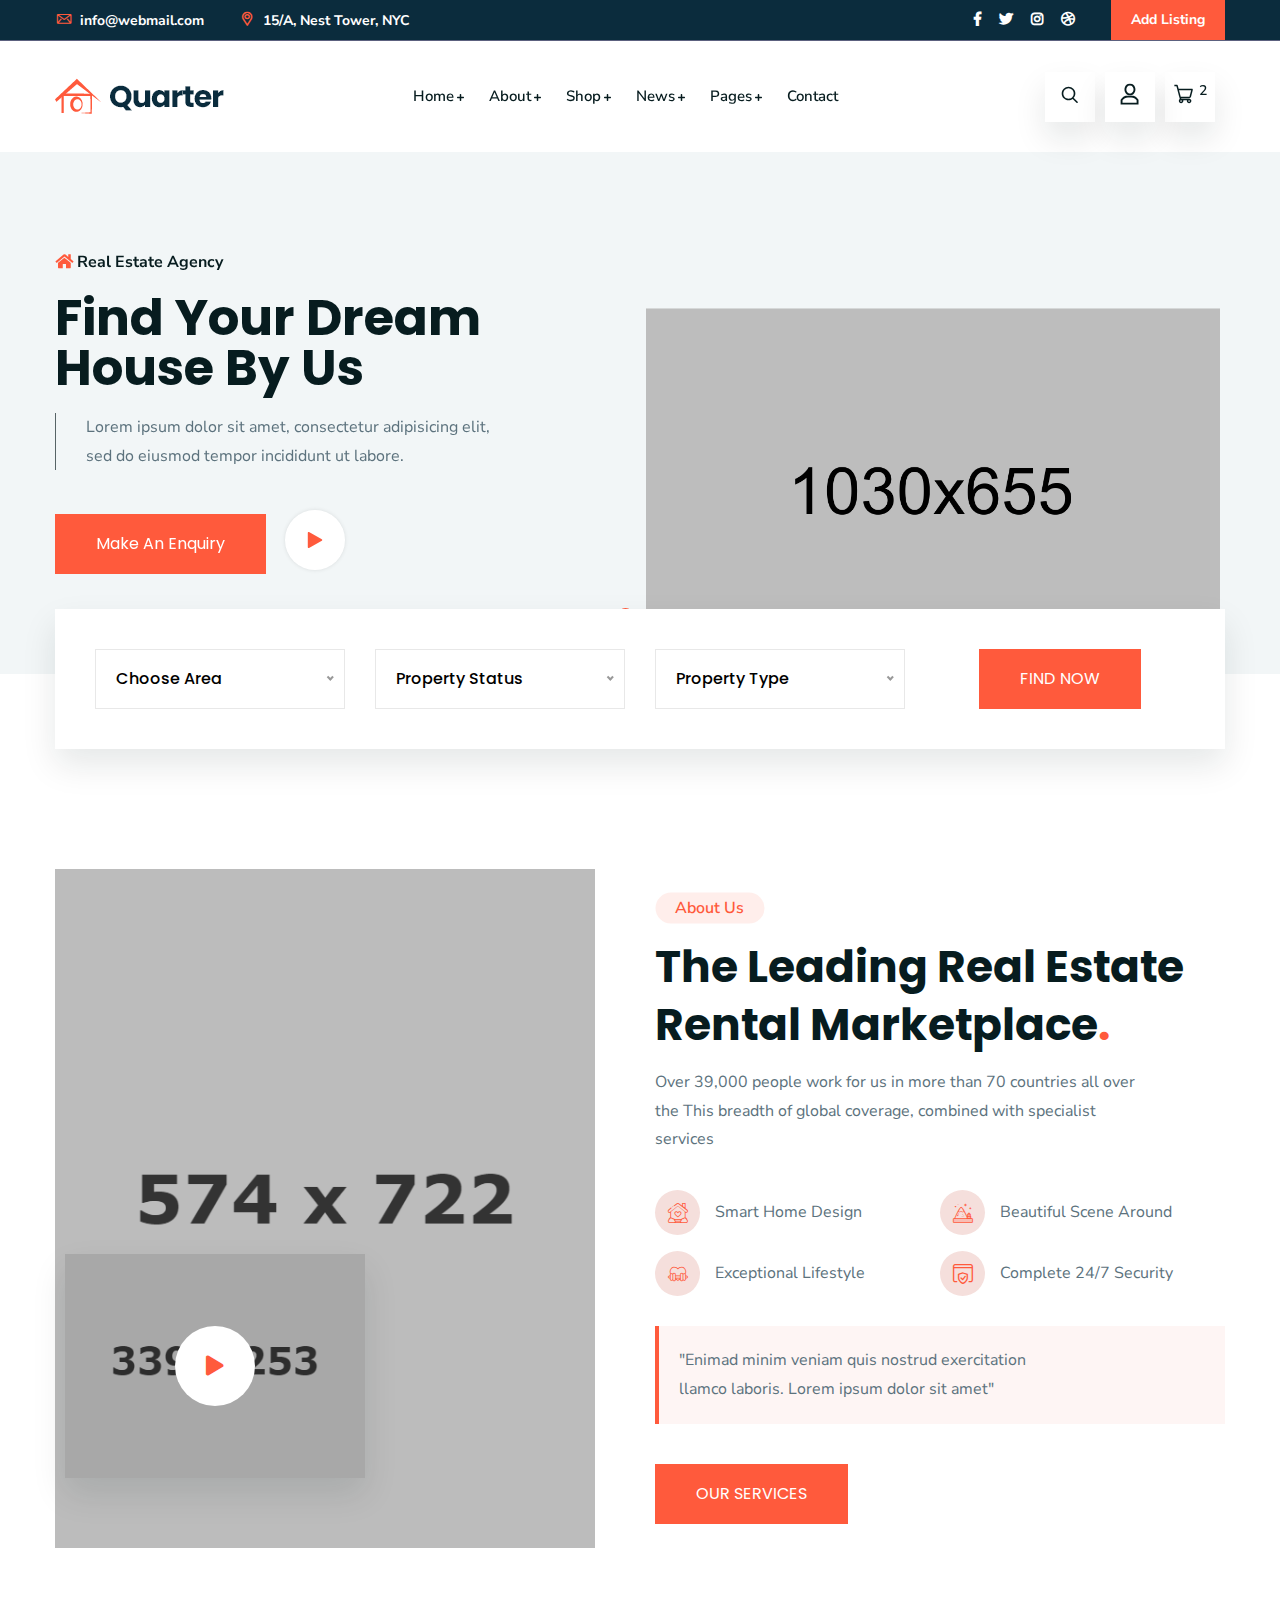
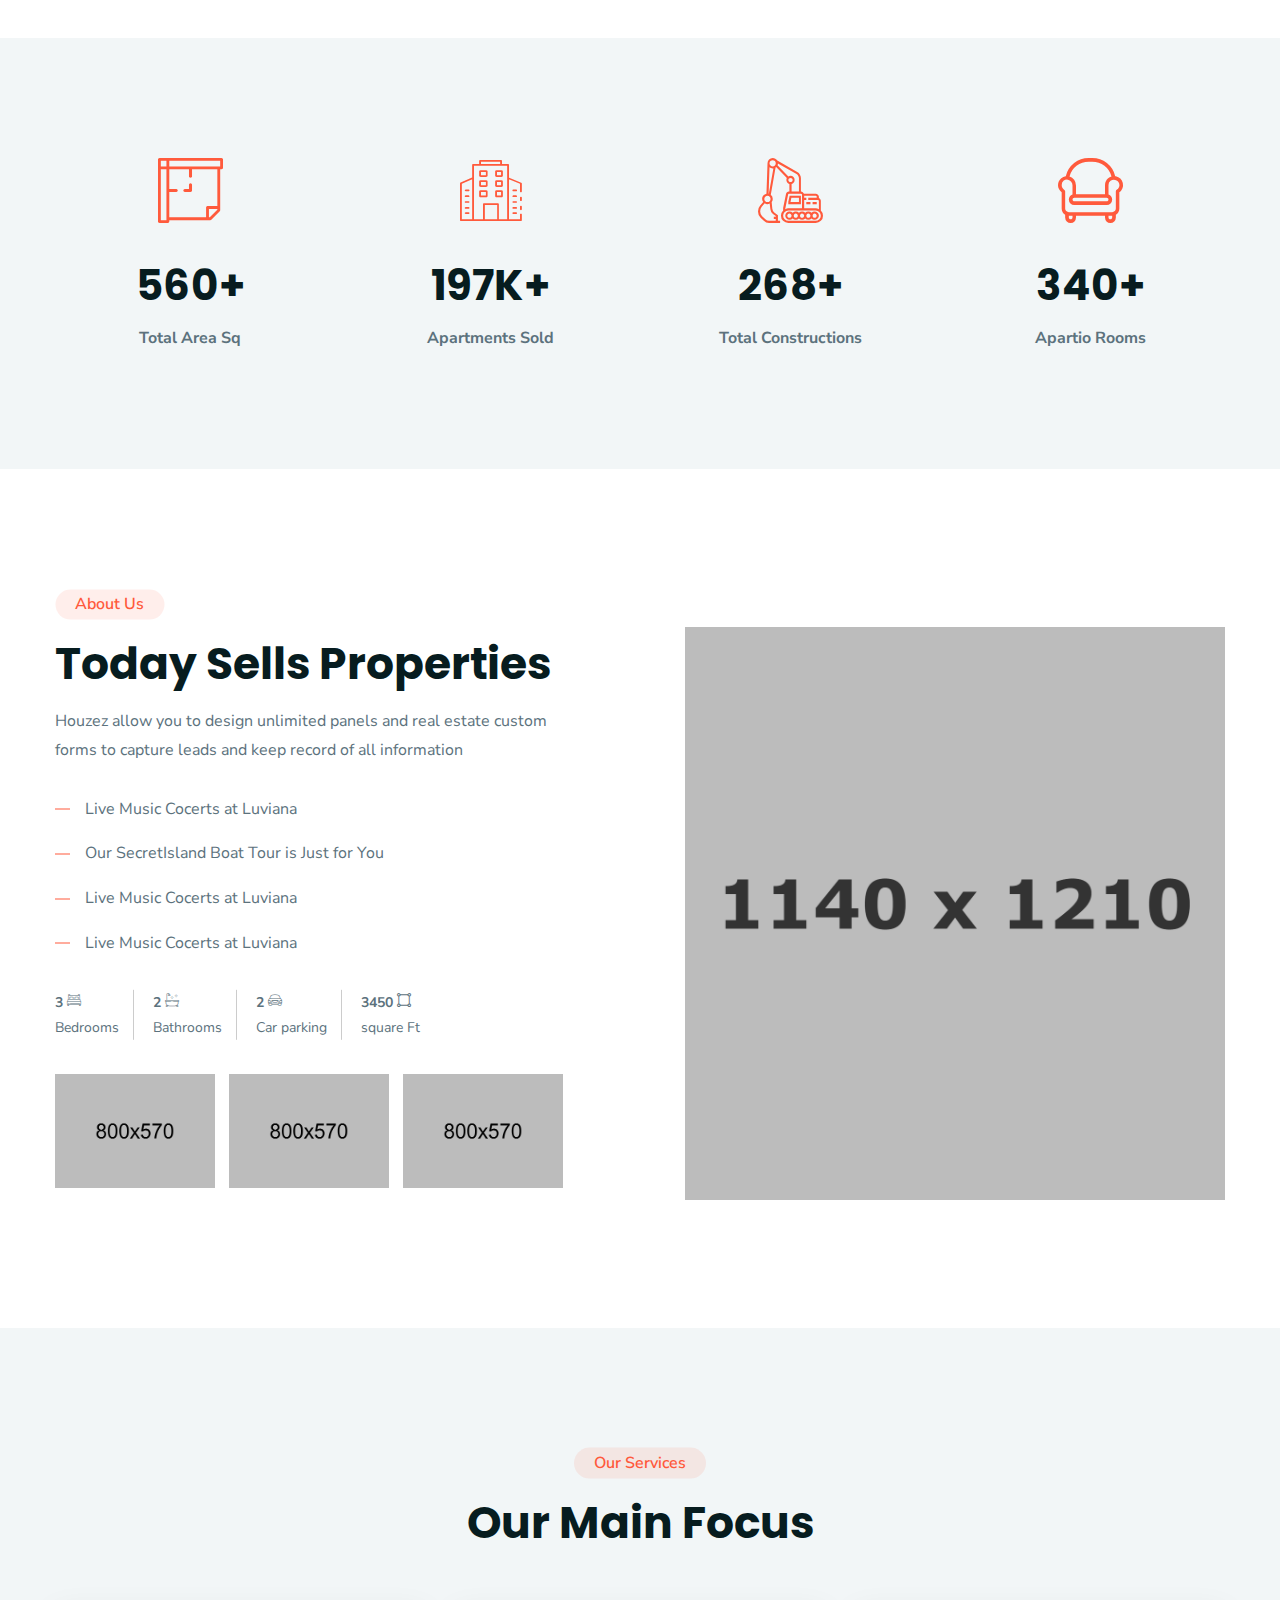
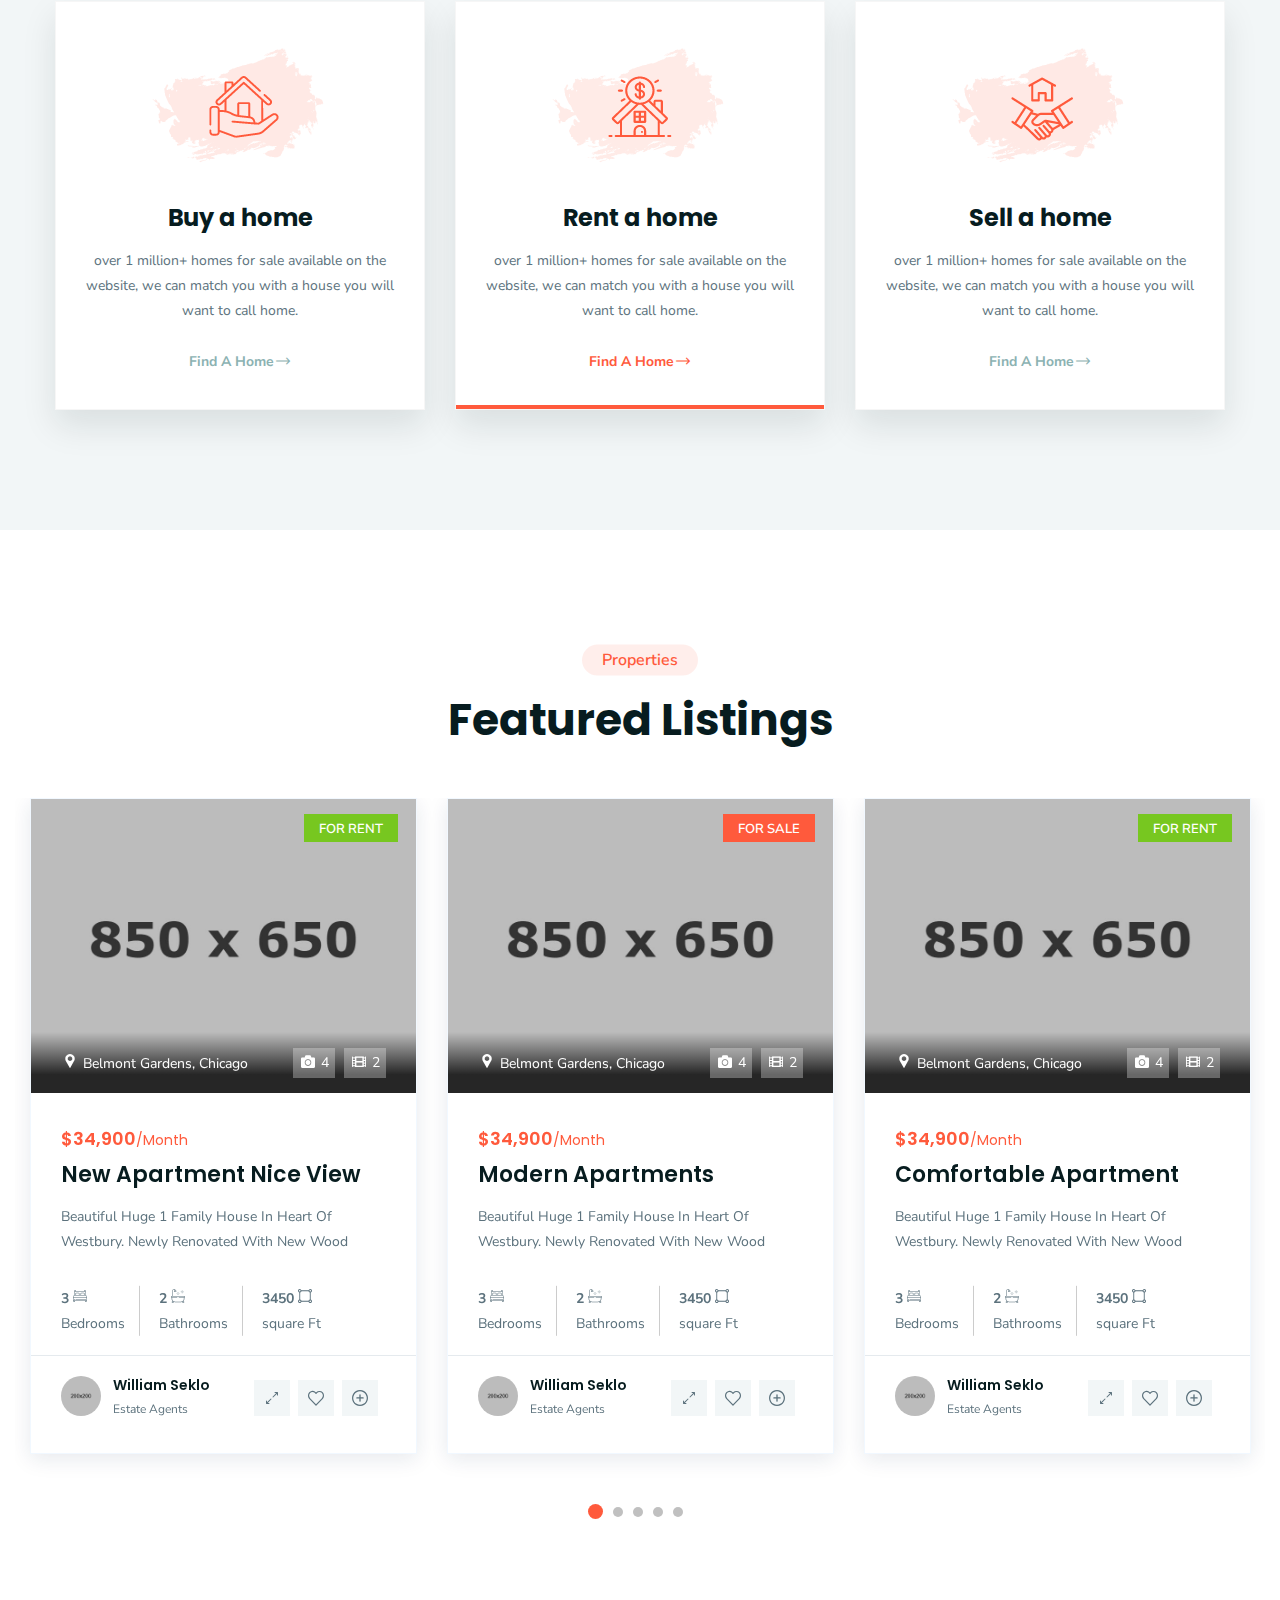
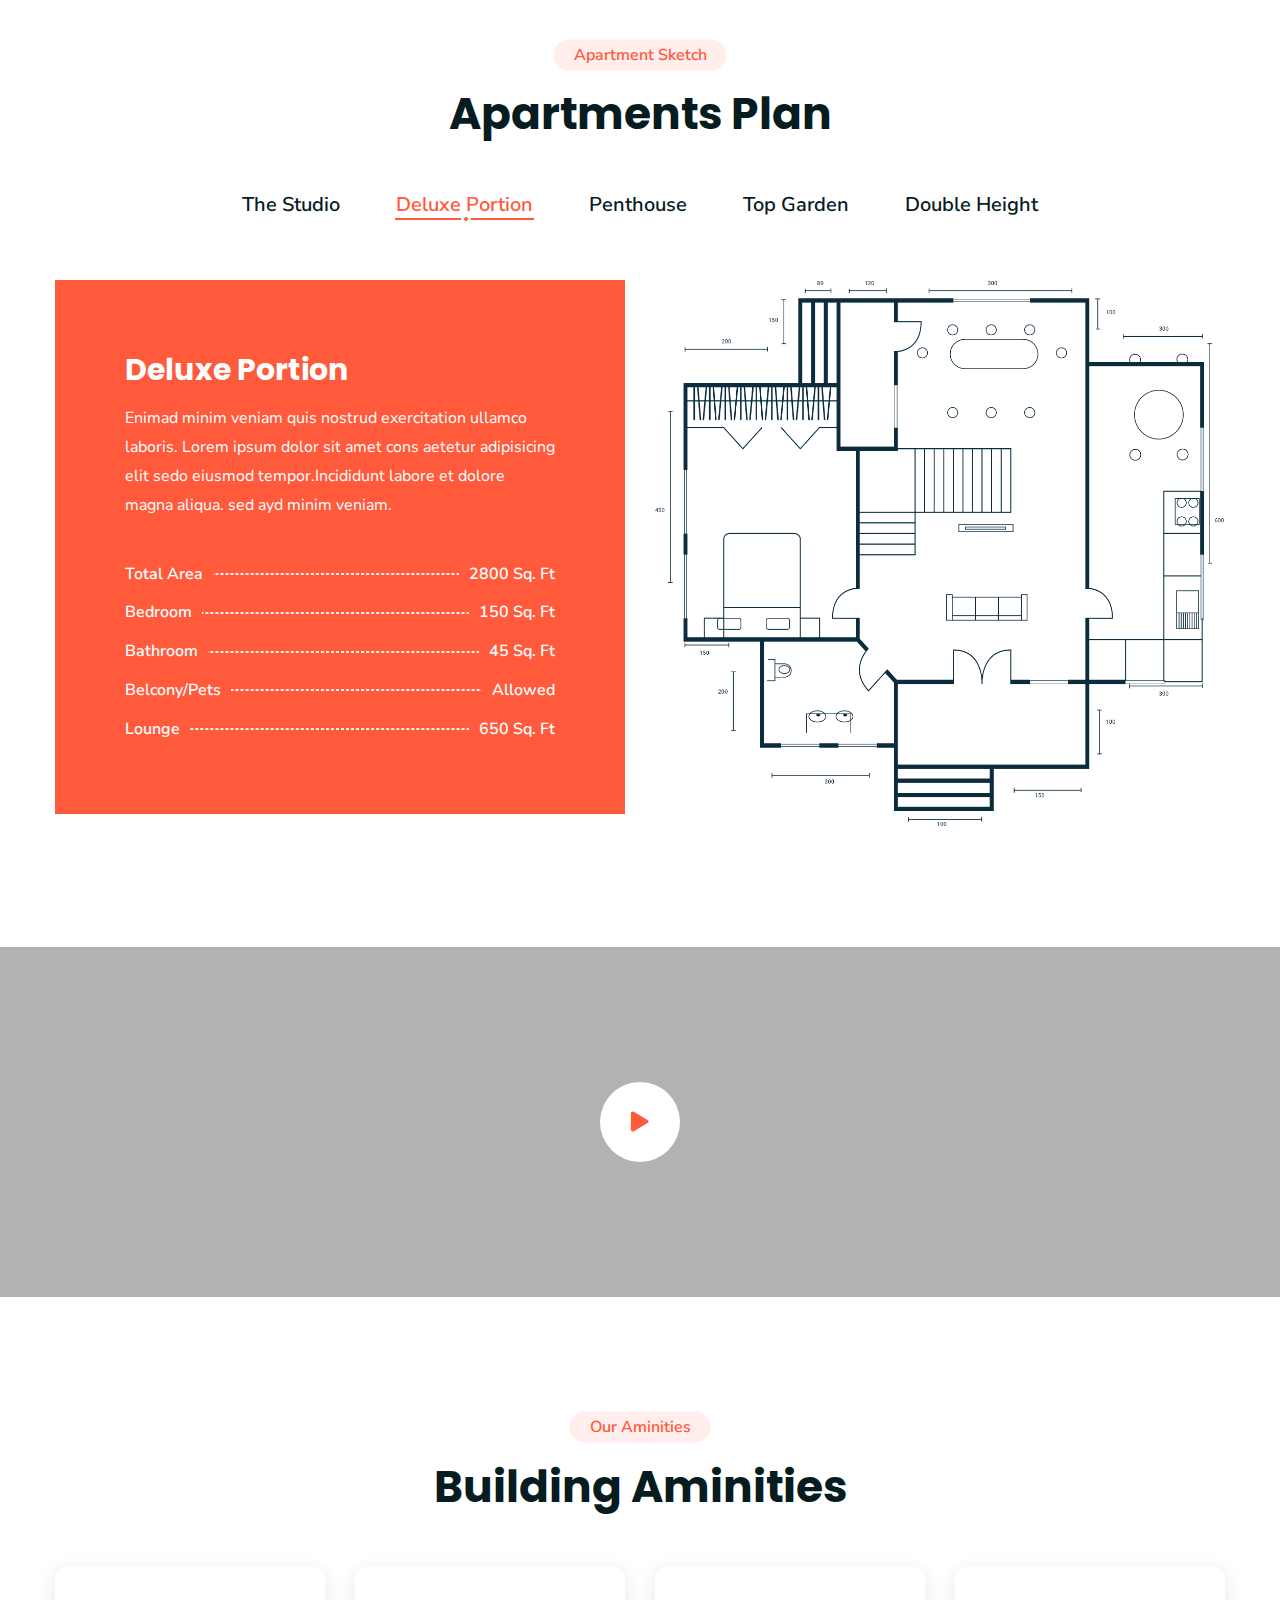
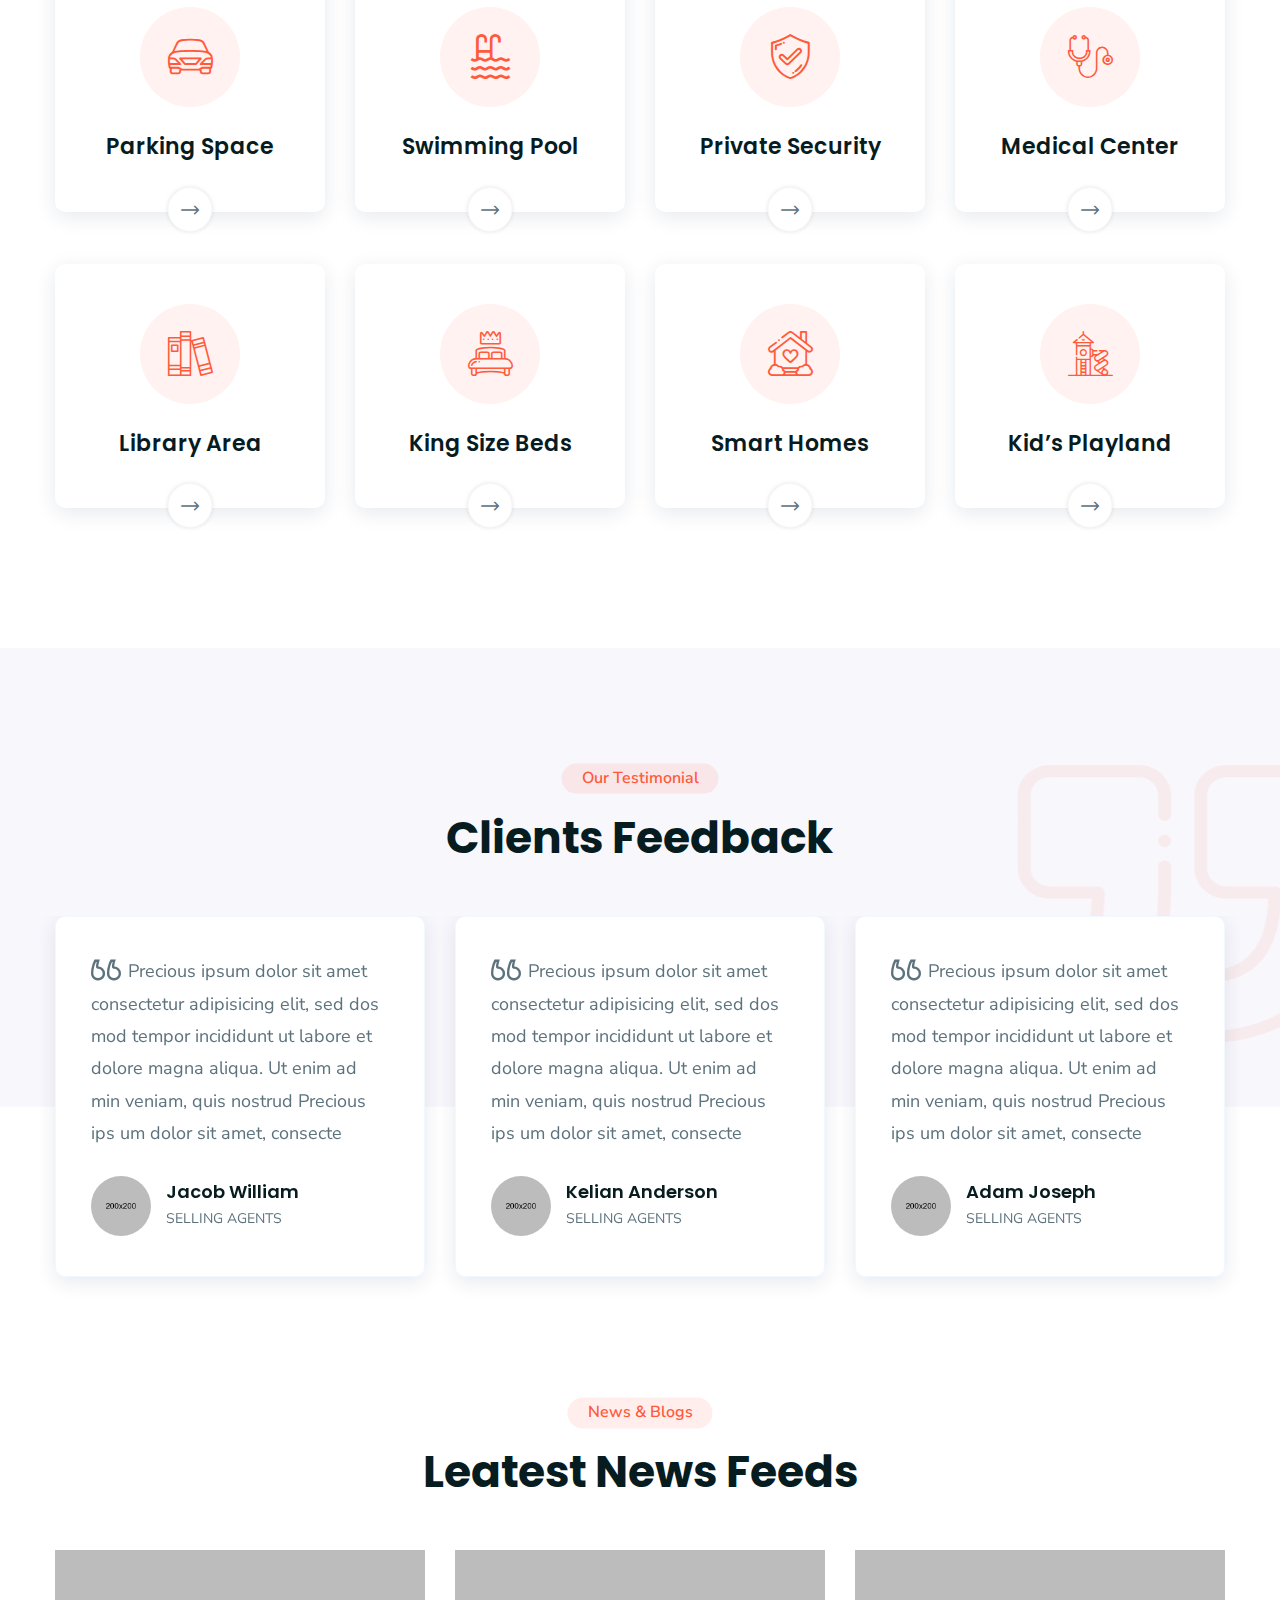
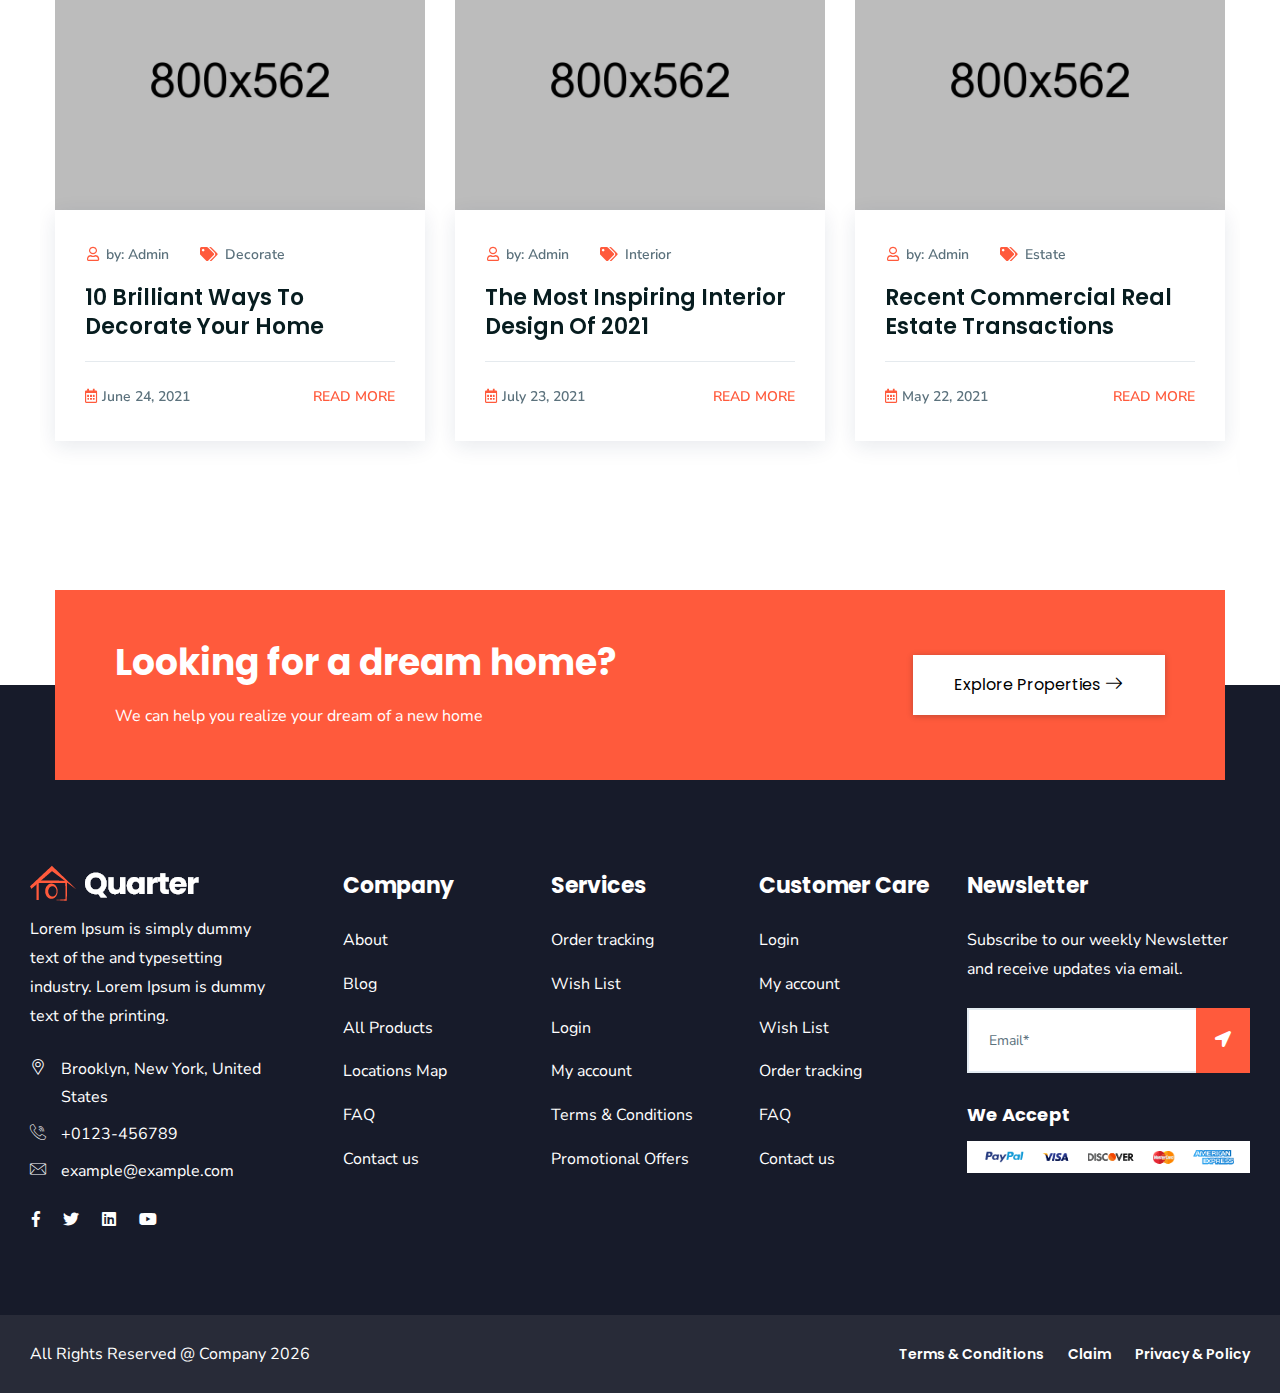
<file: quarter-real-estate-bootstrap-v5/quarter/index.html>
<!doctype html>
<html class="no-js" lang="zxx">

<head>
    <meta charset="utf-8">
    <meta http-equiv="x-ua-compatible" content="ie=edge">
    <title>Quarter - Real Estate HTML Template</title>
    <meta name="robots" content="noindex, follow" />
    <meta name="description" content="">
    <meta name="viewport" content="width=device-width, initial-scale=1, shrink-to-fit=no">

    <!-- Place favicon.png in the root directory -->
    <link rel="shortcut icon" href="img/favicon.png" type="image/x-icon" />
    <!-- Font Icons css -->
    <link rel="stylesheet" href="css/font-icons.css">
    <!-- plugins css -->
    <link rel="stylesheet" href="css/plugins.css">
    <!-- Main Stylesheet -->
    <link rel="stylesheet" href="css/style.css">
    <!-- Responsive css -->
    <link rel="stylesheet" href="css/responsive.css">
</head>

<body>
    <!--[if lte IE 9]>
        <p class="browserupgrade">You are using an <strong>outdated</strong> browser. Please <a href="https://browsehappy.com/">upgrade your browser</a> to improve your experience and security.</p>
    <![endif]-->

    <!-- Add your site or application content here -->

<!-- Body main wrapper start -->
<div class="body-wrapper">

    <!-- HEADER AREA START (header-5) -->
    <header class="ltn__header-area ltn__header-5 ltn__header-transparent--- gradient-color-4---">
        <!-- ltn__header-top-area start -->
        <div class="ltn__header-top-area section-bg-6 top-area-color-white---">
            <div class="container">
                <div class="row">
                    <div class="col-md-7">
                        <div class="ltn__top-bar-menu">
                            <ul>
                                <li><a href="mailto:info@webmail.com?Subject=Flower%20greetings%20to%20you"><i class="icon-mail"></i> info@webmail.com</a></li>
                                <li><a href="locations.html"><i class="icon-placeholder"></i> 15/A, Nest Tower, NYC</a></li>
                            </ul>
                        </div>
                    </div>
                    <div class="col-md-5">
                        <div class="top-bar-right text-end">
                            <div class="ltn__top-bar-menu">
                                <ul>
                                    <li class="d-none">
                                        <!-- ltn__language-menu -->
                                        <div class="ltn__drop-menu ltn__currency-menu ltn__language-menu">
                                            <ul>
                                                <li><a href="#" class="dropdown-toggle"><span class="active-currency">English</span></a>
                                                    <ul>
                                                        <li><a href="#">Arabic</a></li>
                                                        <li><a href="#">Bengali</a></li>
                                                        <li><a href="#">Chinese</a></li>
                                                        <li><a href="#">English</a></li>
                                                        <li><a href="#">French</a></li>
                                                        <li><a href="#">Hindi</a></li>
                                                    </ul>
                                                </li>
                                            </ul>
                                        </div>
                                    </li>
                                    <li>
                                        <!-- ltn__social-media -->
                                        <div class="ltn__social-media">
                                            <ul>
                                                <li><a href="#" title="Facebook"><i class="fab fa-facebook-f"></i></a></li>
                                                <li><a href="#" title="Twitter"><i class="fab fa-twitter"></i></a></li>
                                                
                                                <li><a href="#" title="Instagram"><i class="fab fa-instagram"></i></a></li>
                                                <li><a href="#" title="Dribbble"><i class="fab fa-dribbble"></i></a></li>
                                            </ul>
                                        </div>
                                    </li>
                                    <li>
                                        <!-- header-top-btn -->
                                        <div class="header-top-btn">
                                            <a href="add-listing.html">Add Listing</a>
                                        </div>
                                    </li>
                                </ul>
                            </div>
                        </div>
                    </div>
                </div>
            </div>
        </div>
        <!-- ltn__header-top-area end -->
        
        <!-- ltn__header-middle-area start -->
        <div class="ltn__header-middle-area ltn__header-sticky ltn__sticky-bg-white">
            <div class="container">
                <div class="row">
                    <div class="col">
                        <div class="site-logo-wrap">
                            <div class="site-logo">
                                <a href="index.html"><img src="img/logo.png" alt="Logo"></a>
                            </div>
                            <div class="get-support clearfix d-none">
                                <div class="get-support-icon">
                                    <i class="icon-call"></i>
                                </div>
                                <div class="get-support-info">
                                    <h6>Get Support</h6>
                                    <h4><a href="tel:+123456789">123-456-789-10</a></h4>
                                </div>
                            </div>
                        </div>
                    </div>
                    <div class="col header-menu-column">
                        <div class="header-menu d-none d-xl-block">
                            <nav>
                                <div class="ltn__main-menu">
                                    <ul>
                                        <li class="menu-icon"><a href="#">Home</a>
                                            <ul class="sub-menu menu-pages-img-show">
                                                <li>
                                                    <a href="index.html">Home Style 01</a>
                                                    <img src="img/home-demos/home-1.jpg" alt="#">
                                                </li>
                                                <li>
                                                    <a href="index-2.html">Home Style 02</a>
                                                    <img src="img/home-demos/home-2.jpg" alt="#">
                                                </li>
                                                <li>
                                                    <a href="index-3.html">Home Style 03</a>
                                                    <img src="img/home-demos/home-3.jpg" alt="#">
                                                </li>
                                                <li>
                                                    <a href="index-4.html">Home Style 04</a>
                                                    <img src="img/home-demos/home-4.jpg" alt="#">
                                                </li>
                                                <li>
                                                    <a href="index-5.html">Home Style 05 <span class="menu-item-badge">video</span></a>
                                                    <img src="img/home-demos/home-5.jpg" alt="#">
                                                </li>
                                                <li>
                                                    <a href="index-6.html">Home Style 06</a>
                                                    <img src="img/home-demos/home-6.jpg" alt="#">
                                                </li>
                                                <li>
                                                    <a href="index-7.html">Home Style 07</a>
                                                    <img src="img/home-demos/home-7.jpg" alt="#">
                                                </li>
                                                <li>
                                                    <a href="index-8.html">Home Style 08</a>
                                                    <img src="img/home-demos/home-8.jpg" alt="#">
                                                </li>
                                                <li>
                                                    <a href="index-9.html">Home Style 09</a>
                                                    <img src="img/home-demos/home-9.jpg" alt="#">
                                                </li>
                                                <li>
                                                    <a href="index-10.html">Home Style 10 <span class="menu-item-badge">Map</span></a>
                                                    <img src="img/home-demos/home-10.jpg" alt="#">
                                                </li>
                                                <li>
                                                    <a href="index-11.html">Home Style 11</a>
                                                    <img src="img/home-demos/home-11.jpg" alt="#">
                                                </li>
                                            </ul>
                                        </li>
                                        <li class="menu-icon"><a href="#">About</a>
                                            <ul>
                                                <li><a href="about.html">About</a></li>
                                                <li><a href="service.html">Services</a></li>
                                                <li><a href="service-details.html">Service Details</a></li>
                                                <li><a href="portfolio.html">Portfolio</a></li>
                                                <li><a href="portfolio-2.html">Portfolio - 02</a></li>
                                                <li><a href="portfolio-details.html">Portfolio Details</a></li>
                                                <li><a href="team.html">Team</a></li>
                                                <li><a href="team-details.html">Team Details</a></li>
                                                <li><a href="faq.html">FAQ</a></li>
                                                <li><a href="locations.html">Google Map Locations</a></li>
                                            </ul>
                                        </li>
                                        <li class="menu-icon"><a href="#">Shop</a>
                                            <ul>
                                                <li><a href="shop.html">Shop</a></li>
                                                <li><a href="shop-grid.html">Shop Grid</a></li>
                                                <li><a href="shop-left-sidebar.html">Shop Left sidebar</a></li>
                                                <li><a href="shop-right-sidebar.html">Shop right sidebar</a></li>
                                                <li><a href="product-details.html">Shop details </a></li>
                                                <li><a href="#">Other Pages <span class="float-end">>></span></a>
                                                    <ul>
                                                        <li><a href="cart.html">Cart</a></li>
                                                        <li><a href="wishlist.html">Wishlist</a></li>
                                                        <li><a href="checkout.html">Checkout</a></li>
                                                        <li><a href="order-tracking.html">Order Tracking</a></li>
                                                        <li><a href="account.html">My Account</a></li>
                                                        <li><a href="login.html">Sign in</a></li>
                                                        <li><a href="register.html">Register</a></li>
                                                    </ul>
                                                </li>
                                            </ul>
                                        </li>
                                        <li class="menu-icon"><a href="#">News</a>
                                            <ul>
                                                <li><a href="blog.html">News</a></li>
                                                <li><a href="blog-grid.html">News Grid</a></li>
                                                <li><a href="blog-left-sidebar.html">News Left sidebar</a></li>
                                                <li><a href="blog-right-sidebar.html">News Right sidebar</a></li>
                                                <li><a href="blog-details.html">News details</a></li>
                                            </ul>
                                        </li>
                                        <li class="menu-icon"><a href="#">Pages</a>
                                            <ul class="mega-menu">
                                                <li><a href="#">Inner Pages</a>
                                                    <ul>
                                                        <li><a href="portfolio.html">Portfolio</a></li>
                                                        <li><a href="portfolio-2.html">Portfolio - 02</a></li>
                                                        <li><a href="portfolio-details.html">Portfolio Details</a></li>
                                                        <li><a href="team.html">Team</a></li>
                                                        <li><a href="team-details.html">Team Details</a></li>
                                                        <li><a href="faq.html">FAQ</a></li>
                                                    </ul>
                                                </li>
                                                <li><a href="#">Inner Pages</a>
                                                    <ul>
                                                        <li><a href="history.html">History</a></li>
                                                        <li><a href="add-listing.html">Add Listing</a></li>
                                                        <li><a href="locations.html">Google Map Locations</a></li>
                                                        <li><a href="404.html">404</a></li>
                                                        <li><a href="contact.html">Contact</a></li>
                                                        <li><a href="coming-soon.html">Coming Soon</a></li>
                                                    </ul>
                                                </li>
                                                <li><a href="#">Shop Pages</a>
                                                    <ul>
                                                        <li><a href="shop.html">Shop</a></li>
                                                        <li><a href="shop-left-sidebar.html">Shop Left sidebar</a></li>
                                                        <li><a href="shop-right-sidebar.html">Shop right sidebar</a></li>
                                                        <li><a href="shop-grid.html">Shop Grid</a></li>
                                                        <li><a href="product-details.html">Shop details </a></li>
                                                        <li><a href="cart.html">Cart</a></li>
                                                    </ul>
                                                </li>
                                                <li><a href="shop.html"><img src="img/banner/menu-banner-1.jpg" alt="#"></a>
                                                </li>
                                            </ul>
                                        </li>
                                        <li><a href="contact.html">Contact</a></li>
                                    </ul>
                                </div>
                            </nav>
                        </div>
                    </div>
                    <div class="col ltn__header-options ltn__header-options-2 mb-sm-20">
                        <!-- header-search-1 -->
                        <div class="header-search-wrap">
                            <div class="header-search-1">
                                <div class="search-icon">
                                    <i class="icon-search for-search-show"></i>
                                    <i class="icon-cancel  for-search-close"></i>
                                </div>
                            </div>
                            <div class="header-search-1-form">
                                <form id="#" method="get"  action="#">
                                    <input type="text" name="search" value="" placeholder="Search here..."/>
                                    <button type="submit">
                                        <span><i class="icon-search"></i></span>
                                    </button>
                                </form>
                            </div>
                        </div>
                        <!-- user-menu -->
                        <div class="ltn__drop-menu user-menu">
                            <ul>
                                <li>
                                    <a href="#"><i class="icon-user"></i></a>
                                    <ul>
                                        <li><a href="login.html">Sign in</a></li>
                                        <li><a href="register.html">Register</a></li>
                                        <li><a href="account.html">My Account</a></li>
                                        <li><a href="wishlist.html">Wishlist</a></li>
                                    </ul>
                                </li>
                            </ul>
                        </div>
                        <!-- mini-cart -->
                        <div class="mini-cart-icon">
                            <a href="#ltn__utilize-cart-menu" class="ltn__utilize-toggle">
                                <i class="icon-shopping-cart"></i>
                                <sup>2</sup>
                            </a>
                        </div>
                        <!-- mini-cart -->
                        <!-- Mobile Menu Button -->
                        <div class="mobile-menu-toggle d-xl-none">
                            <a href="#ltn__utilize-mobile-menu" class="ltn__utilize-toggle">
                                <svg viewBox="0 0 800 600">
                                    <path d="M300,220 C300,220 520,220 540,220 C740,220 640,540 520,420 C440,340 300,200 300,200" id="top"></path>
                                    <path d="M300,320 L540,320" id="middle"></path>
                                    <path d="M300,210 C300,210 520,210 540,210 C740,210 640,530 520,410 C440,330 300,190 300,190" id="bottom" transform="translate(480, 320) scale(1, -1) translate(-480, -318) "></path>
                                </svg>
                            </a>
                        </div>
                    </div>
                </div>
            </div>
        </div>
        <!-- ltn__header-middle-area end -->
    </header>
    <!-- HEADER AREA END -->

    <!-- Utilize Cart Menu Start -->
    <div id="ltn__utilize-cart-menu" class="ltn__utilize ltn__utilize-cart-menu">
        <div class="ltn__utilize-menu-inner ltn__scrollbar">
            <div class="ltn__utilize-menu-head">
                <span class="ltn__utilize-menu-title">Cart</span>
                <button class="ltn__utilize-close">×</button>
            </div>
            <div class="mini-cart-product-area ltn__scrollbar">
                <div class="mini-cart-item clearfix">
                    <div class="mini-cart-img">
                        <a href="#"><img src="img/product/1.png" alt="Image"></a>
                        <span class="mini-cart-item-delete"><i class="icon-cancel"></i></span>
                    </div>
                    <div class="mini-cart-info">
                        <h6><a href="#">Wheel Bearing Retainer</a></h6>
                        <span class="mini-cart-quantity">1 x $65.00</span>
                    </div>
                </div>
                <div class="mini-cart-item clearfix">
                    <div class="mini-cart-img">
                        <a href="#"><img src="img/product/2.png" alt="Image"></a>
                        <span class="mini-cart-item-delete"><i class="icon-cancel"></i></span>
                    </div>
                    <div class="mini-cart-info">
                        <h6><a href="#">Brake Conversion Kit</a></h6>
                        <span class="mini-cart-quantity">1 x $85.00</span>
                    </div>
                </div>
                <div class="mini-cart-item clearfix">
                    <div class="mini-cart-img">
                        <a href="#"><img src="img/product/3.png" alt="Image"></a>
                        <span class="mini-cart-item-delete"><i class="icon-cancel"></i></span>
                    </div>
                    <div class="mini-cart-info">
                        <h6><a href="#">OE Replica Wheels</a></h6>
                        <span class="mini-cart-quantity">1 x $92.00</span>
                    </div>
                </div>
                <div class="mini-cart-item clearfix">
                    <div class="mini-cart-img">
                        <a href="#"><img src="img/product/4.png" alt="Image"></a>
                        <span class="mini-cart-item-delete"><i class="icon-cancel"></i></span>
                    </div>
                    <div class="mini-cart-info">
                        <h6><a href="#">Shock Mount Insulator</a></h6>
                        <span class="mini-cart-quantity">1 x $68.00</span>
                    </div>
                </div>
            </div>
            <div class="mini-cart-footer">
                <div class="mini-cart-sub-total">
                    <h5>Subtotal: <span>$310.00</span></h5>
                </div>
                <div class="btn-wrapper">
                    <a href="cart.html" class="theme-btn-1 btn btn-effect-1">View Cart</a>
                    <a href="cart.html" class="theme-btn-2 btn btn-effect-2">Checkout</a>
                </div>
                <p>Free Shipping on All Orders Over $100!</p>
            </div>

        </div>
    </div>
    <!-- Utilize Cart Menu End -->

    <!-- Utilize Mobile Menu Start -->
    <div id="ltn__utilize-mobile-menu" class="ltn__utilize ltn__utilize-mobile-menu">
        <div class="ltn__utilize-menu-inner ltn__scrollbar">
            <div class="ltn__utilize-menu-head">
                <div class="site-logo">
                    <a href="index.html"><img src="img/logo.png" alt="Logo"></a>
                </div>
                <button class="ltn__utilize-close">×</button>
            </div>
            <div class="ltn__utilize-menu-search-form">
                <form action="#">
                    <input type="text" placeholder="Search...">
                    <button><i class="fas fa-search"></i></button>
                </form>
            </div>
            <div class="ltn__utilize-menu">
                <ul>
                    <li><a href="#">Home</a>
                        <ul class="sub-menu">
                            <li><a href="index.html">Home Style 01</a></li>
                            <li><a href="index-2.html">Home Style 02</a></li>
                            <li><a href="index-3.html">Home Style 03</a></li>
                            <li><a href="index-4.html">Home Style 04</a></li>
                            <li><a href="index-5.html">Home Style 05  <span class="menu-item-badge">video</span></a></li>
                            <li><a href="index-6.html">Home Style 06</a></li>
                            <li><a href="index-7.html">Home Style 07</a></li>
                            <li><a href="index-8.html">Home Style 08</a></li>
                            <li><a href="index-9.html">Home Style 09</a></li>
                            <li><a href="index-10.html">Home Style 10 <span class="menu-item-badge">Map</span></a></li>
                            <li><a href="index-11.html">Home Style 11</a></li>
                        </ul>
                    </li>
                    <li><a href="#">About</a>
                        <ul class="sub-menu">
                            <li><a href="about.html">About</a></li>
                            <li><a href="service.html">Services</a></li>
                            <li><a href="service-details.html">Service Details</a></li>
                            <li><a href="portfolio.html">Portfolio</a></li>
                            <li><a href="portfolio-2.html">Portfolio - 02</a></li>
                            <li><a href="portfolio-details.html">Portfolio Details</a></li>
                            <li><a href="team.html">Team</a></li>
                            <li><a href="team-details.html">Team Details</a></li>
                            <li><a href="faq.html">FAQ</a></li>
                            <li><a href="locations.html">Google Map Locations</a></li>
                        </ul>
                    </li>
                    <li><a href="#">Shop</a>
                        <ul class="sub-menu">
                            <li><a href="shop.html">Shop</a></li>
                            <li><a href="shop-grid.html">Shop Grid</a></li>
                            <li><a href="shop-left-sidebar.html">Shop Left sidebar</a></li>
                            <li><a href="shop-right-sidebar.html">Shop right sidebar</a></li>
                            <li><a href="product-details.html">Shop details </a></li>
                            <li><a href="cart.html">Cart</a></li>
                            <li><a href="wishlist.html">Wishlist</a></li>
                            <li><a href="checkout.html">Checkout</a></li>
                            <li><a href="order-tracking.html">Order Tracking</a></li>
                            <li><a href="account.html">My Account</a></li>
                            <li><a href="login.html">Sign in</a></li>
                            <li><a href="register.html">Register</a></li>
                        </ul>
                    </li>
                    <li><a href="#">News</a>
                        <ul class="sub-menu">
                            <li><a href="blog.html">News</a></li>
                            <li><a href="blog-grid.html">News Grid</a></li>
                            <li><a href="blog-left-sidebar.html">News Left sidebar</a></li>
                            <li><a href="blog-right-sidebar.html">News Right sidebar</a></li>
                            <li><a href="blog-details.html">News details</a></li>
                        </ul>
                    </li>
                    <li><a href="#">Pages</a>
                        <ul class="sub-menu">
                            <li><a href="about.html">About</a></li>
                            <li><a href="service.html">Services</a></li>
                            <li><a href="service-details.html">Service Details</a></li>
                            <li><a href="portfolio.html">Portfolio</a></li>
                            <li><a href="portfolio-2.html">Portfolio - 02</a></li>
                            <li><a href="portfolio-details.html">Portfolio Details</a></li>
                            <li><a href="team.html">Team</a></li>
                            <li><a href="team-details.html">Team Details</a></li>
                            <li><a href="faq.html">FAQ</a></li>
                            <li><a href="history.html">History</a></li>
                            <li><a href="add-listing.html">Add Listing</a></li>
                            <li><a href="locations.html">Google Map Locations</a></li>
                            <li><a href="404.html">404</a></li>
                            <li><a href="contact.html">Contact</a></li>
                            <li><a href="coming-soon.html">Coming Soon</a></li>
                        </ul>
                    </li>
                    <li><a href="contact.html">Contact</a></li>
                </ul>
            </div>
            <div class="ltn__utilize-buttons ltn__utilize-buttons-2">
                <ul>
                    <li>
                        <a href="account.html" title="My Account">
                            <span class="utilize-btn-icon">
                                <i class="far fa-user"></i>
                            </span>
                            My Account
                        </a>
                    </li>
                    <li>
                        <a href="wishlist.html" title="Wishlist">
                            <span class="utilize-btn-icon">
                                <i class="far fa-heart"></i>
                                <sup>3</sup>
                            </span>
                            Wishlist
                        </a>
                    </li>
                    <li>
                        <a href="cart.html" title="Shoping Cart">
                            <span class="utilize-btn-icon">
                                <i class="fas fa-shopping-cart"></i>
                                <sup>5</sup>
                            </span>
                            Shoping Cart
                        </a>
                    </li>
                </ul>
            </div>
            <div class="ltn__social-media-2">
                <ul>
                    <li><a href="#" title="Facebook"><i class="fab fa-facebook-f"></i></a></li>
                    <li><a href="#" title="Twitter"><i class="fab fa-twitter"></i></a></li>
                    <li><a href="#" title="Linkedin"><i class="fab fa-linkedin"></i></a></li>
                    <li><a href="#" title="Instagram"><i class="fab fa-instagram"></i></a></li>
                </ul>
            </div>
        </div>
    </div>
    <!-- Utilize Mobile Menu End -->

    <div class="ltn__utilize-overlay"></div>

    <!-- SLIDER AREA START (slider-3) -->
    <div class="ltn__slider-area ltn__slider-3  section-bg-1">
        <div class="ltn__slide-one-active slick-slide-arrow-1 slick-slide-dots-1">
            <!-- ltn__slide-item -->
            <div class="ltn__slide-item ltn__slide-item-2 ltn__slide-item-3-normal ltn__slide-item-3">
                <div class="ltn__slide-item-inner">
                    <div class="container">
                        <div class="row">
                            <div class="col-lg-12 align-self-center">
                                <div class="slide-item-info">
                                    <div class="slide-item-info-inner ltn__slide-animation">
                                        <div class="slide-video mb-50 d-none">
                                            <a class="ltn__video-icon-2 ltn__video-icon-2-border" href="https://www.youtube.com/embed/tlThdr3O5Qo" data-rel="lightcase:myCollection">
                                                <i class="fa fa-play"></i>
                                            </a>
                                        </div>
                                        <h6 class="slide-sub-title white-color--- animated"><span><i class="fas fa-home"></i></span> Real Estate Agency</h6>
                                        <h1 class="slide-title animated ">Find Your Dream <br> House By Us</h1>
                                        <div class="slide-brief animated">
                                            <p>Lorem ipsum dolor sit amet, consectetur adipisicing elit, sed do eiusmod tempor incididunt ut labore.</p>
                                        </div>
                                        <div class="btn-wrapper animated">
                                            <a href="about.html" class="theme-btn-1 btn btn-effect-1">Make An Enquiry</a>
                                            <a class="ltn__video-play-btn bg-white" href="https://www.youtube.com/embed/HnbMYzdjuBs?autoplay=1&amp;showinfo=0" data-rel="lightcase">
                                                <i class="icon-play  ltn__secondary-color"></i>
                                            </a>
                                        </div>
                                    </div>
                                </div>
                                <div class="slide-item-img">
                                    <img src="img/slider/21.png" alt="#">
                                </div>
                            </div>
                        </div>
                    </div>
                </div>
            </div>
            <!-- ltn__slide-item -->
            <div class="ltn__slide-item ltn__slide-item-2  ltn__slide-item-3-normal ltn__slide-item-3">
                <div class="ltn__slide-item-inner  text-right text-end">
                    <div class="container">
                        <div class="row">
                            <div class="col-lg-12 align-self-center">
                                <div class="slide-item-info">
                                    <div class="slide-item-info-inner ltn__slide-animation">
                                        <h6 class="slide-sub-title white-color--- animated"><span><i class="fas fa-home"></i></span> Real Estate Agency</h6>
                                        <h1 class="slide-title animated ">The Right Place <br>of House Finding</h1>
                                        <div class="slide-brief animated">
                                            <p>Lorem ipsum dolor sit amet, consectetur adipisicing elit, sed do eiusmod tempor incididunt ut labore.</p>
                                        </div>
                                        <div class="btn-wrapper animated">
                                            <a href="service.html" class="theme-btn-1 btn btn-effect-1">OUR SERVICES</a>
                                            <a href="about.html" class="btn btn-transparent btn-effect-3">LEARN MORE</a>
                                        </div>
                                    </div>
                                </div>
                                <div class="slide-item-img slide-img-left">
                                    <img src="img/slider/21.png" alt="#">
                                </div>
                            </div>
                        </div>
                    </div>
                </div>
            </div>
            <!--  -->
        </div>
    </div>
    <!-- SLIDER AREA END -->

    <!-- CAR DEALER FORM AREA START -->
    <div class="ltn__car-dealer-form-area mt--65 mt-120 pb-115---">
        <div class="container">
            <div class="row">
                <div class="col-lg-12">
                    <div class="ltn__car-dealer-form-tab">
                        <div class="ltn__tab-menu  text-uppercase d-none">
                            <div class="nav">
                                <a class="active show" data-bs-toggle="tab" href="#ltn__form_tab_1_1"><i class="fas fa-car"></i>Find A Car</a>
                                <a data-bs-toggle="tab" href="#ltn__form_tab_1_2" class=""><i class="far fa-user"></i>Get a Dealer</a>
                            </div>
                        </div>
                        <div class="tab-content bg-white box-shadow-1 position-relative pb-10">
                            <div class="tab-pane fade active show" id="ltn__form_tab_1_1">
                                <div class="car-dealer-form-inner">
                                    <form action="#" class="ltn__car-dealer-form-box row">
                                        <div class="ltn__car-dealer-form-item ltn__custom-icon---- ltn__icon-car---- col-lg-3 col-md-6">
                                            <select class="nice-select">
                                                <option>Choose Area</option>
                                                <option>chicago</option>
                                                <option>London</option>
                                                <option>Los Angeles</option>
                                                <option>New York</option>
                                                <option>New Jersey</option>
                                            </select>
                                        </div> 
                                        <div class="ltn__car-dealer-form-item ltn__custom-icon---- ltn__icon-meter---- col-lg-3 col-md-6">
                                            <select class="nice-select">
                                                <option>Property Status</option>
                                                <option>Open house</option>
                                                <option>Rent</option>
                                                <option>Sale</option>
                                                <option>Sold</option>
                                            </select>
                                        </div> 
                                        <div class="ltn__car-dealer-form-item ltn__custom-icon---- ltn__icon-calendar---- col-lg-3 col-md-6">
                                            <select class="nice-select">
                                                <option>Property Type</option>
                                                <option>Apartment</option>
                                                <option>Co-op</option>
                                                <option>Condo</option>
                                                <option>Single Family Home</option>
                                            </select>
                                        </div>
                                        <div class="ltn__car-dealer-form-item ltn__custom-icon ltn__icon-calendar col-lg-3 col-md-6">
                                            <div class="btn-wrapper text-center mt-0">
                                                <!-- <button type="submit" class="btn theme-btn-1 btn-effect-1 text-uppercase">Search Inventory</button> -->
                                                <a href="shop-right-sidebar.html" class="btn theme-btn-1 btn-effect-1 text-uppercase">Find Now</a>
                                            </div>
                                        </div>
                                    </form>
                                </div>
                            </div>
                            <div class="tab-pane fade" id="ltn__form_tab_1_2">
                                <div class="car-dealer-form-inner">
                                    <form action="#" class="ltn__car-dealer-form-box row">
                                        <div class="ltn__car-dealer-form-item ltn__custom-icon---- ltn__icon-car---- col-lg-3 col-md-6">
                                            <select class="nice-select">
                                                <option>Choose Area</option>
                                                <option>chicago</option>
                                                <option>London</option>
                                                <option>Los Angeles</option>
                                                <option>New York</option>
                                                <option>New Jersey</option>
                                            </select>
                                        </div> 
                                        <div class="ltn__car-dealer-form-item ltn__custom-icon---- ltn__icon-meter---- col-lg-3 col-md-6">
                                            <select class="nice-select">
                                                <option>Property Status</option>
                                                <option>Open house</option>
                                                <option>Rent</option>
                                                <option>Sale</option>
                                                <option>Sold</option>
                                            </select>
                                        </div> 
                                        <div class="ltn__car-dealer-form-item ltn__custom-icon---- ltn__icon-calendar---- col-lg-3 col-md-6">
                                            <select class="nice-select">
                                                <option>Property Type</option>
                                                <option>Apartment</option>
                                                <option>Co-op</option>
                                                <option>Condo</option>
                                                <option>Single Family Home</option>
                                            </select>
                                        </div>
                                        <div class="ltn__car-dealer-form-item ltn__custom-icon ltn__icon-calendar col-lg-3 col-md-6">
                                            <div class="btn-wrapper text-center mt-0">
                                                <!-- <button type="submit" class="btn theme-btn-1 btn-effect-1 text-uppercase">Search Inventory</button> -->
                                                <a href="shop-right-sidebar.html" class="btn theme-btn-1 btn-effect-1 text-uppercase">Search Properties</a>
                                            </div>
                                        </div>
                                    </form>
                                </div>
                            </div>
                        </div>
                    </div>
                </div>
            </div>
        </div>
    </div>
    <!-- CAR DEALER FORM AREA END -->

    <!-- ABOUT US AREA START -->
    <div class="ltn__about-us-area pt-120 pb-90 ">
        <div class="container">
            <div class="row">
                <div class="col-lg-6 align-self-center">
                    <div class="about-us-img-wrap about-img-left">
                        <img src="img/others/7.png" alt="About Us Image">
                        <div class="about-us-img-info about-us-img-info-2 about-us-img-info-3">
                            
                            <div class="ltn__video-img ltn__animation-pulse1">
                                <img src="img/others/8.png" alt="video popup bg image">
                                <a class="ltn__video-icon-2 ltn__video-icon-2-border---" href="https://www.youtube.com/embed/X7R-q9rsrtU?autoplay=1&showinfo=0"  data-rel="lightcase:myCollection">
                                    <i class="fa fa-play"></i>
                                </a>
                            </div>
                        </div>
                    </div>
                </div>
                <div class="col-lg-6 align-self-center">
                    <div class="about-us-info-wrap">
                        <div class="section-title-area ltn__section-title-2--- mb-20">
                            <h6 class="section-subtitle section-subtitle-2 ltn__secondary-color">About Us</h6>
                            <h1 class="section-title">The Leading Real Estate
                                Rental Marketplace<span>.</span></h1>
                            <p>Over 39,000 people work for us in more than 70 countries all over the
                                This breadth of global coverage, combined with specialist services</p>
                        </div>
                        <ul class="ltn__list-item-half clearfix">
                            <li>
                                <i class="flaticon-home-2"></i>
                                Smart Home Design
                            </li>
                            <li>
                                <i class="flaticon-mountain"></i>
                                Beautiful Scene Around
                            </li>
                            <li>
                                <i class="flaticon-heart"></i>
                                Exceptional Lifestyle
                            </li>
                            <li>
                                <i class="flaticon-secure"></i>
                                Complete 24/7 Security
                            </li>
                        </ul>
                        <div class="ltn__callout bg-overlay-theme-05  mt-30">
                            <p>"Enimad minim veniam quis nostrud exercitation <br>
                                llamco laboris. Lorem ipsum dolor sit amet" </p>
                        </div>
                        <div class="btn-wrapper animated">
                            <a href="service.html" class="theme-btn-1 btn btn-effect-1">OUR SERVICES</a>
                        </div>
                    </div>
                </div>
            </div>
        </div>
    </div>
    <!-- ABOUT US AREA END -->

    <!-- COUNTER UP AREA START -->
    <div class="ltn__counterup-area section-bg-1 pt-120 pb-70">
        <div class="container">
            <div class="row">
                <div class="col-md-3 col-sm-6 align-self-center">
                    <div class="ltn__counterup-item text-color-white---">
                        <div class="counter-icon">
                            <i class="flaticon-select"></i>
                        </div>
                        <h1><span class="counter">560</span><span class="counterUp-icon">+</span> </h1>
                        <h6>Total Area Sq</h6>
                    </div>
                </div>
                <div class="col-md-3 col-sm-6 align-self-center">
                    <div class="ltn__counterup-item text-color-white---">
                        <div class="counter-icon">
                            <i class="flaticon-office"></i>
                        </div>
                        <h1><span class="counter">197</span><span class="counterUp-letter">K</span><span class="counterUp-icon">+</span> </h1>
                        <h6>Apartments Sold</h6>
                    </div>
                </div>
                <div class="col-md-3 col-sm-6 align-self-center">
                    <div class="ltn__counterup-item text-color-white---">
                        <div class="counter-icon">
                            <i class="flaticon-excavator"></i>
                        </div>
                        <h1><span class="counter">268</span><span class="counterUp-icon">+</span> </h1>
                        <h6>Total Constructions</h6>
                    </div>
                </div>
                <div class="col-md-3 col-sm-6 align-self-center">
                    <div class="ltn__counterup-item text-color-white---">
                        <div class="counter-icon">
                            <i class="flaticon-armchair"></i>
                        </div>
                        <h1><span class="counter">340</span><span class="counterUp-icon">+</span> </h1>
                        <h6>Apartio Rooms</h6>
                    </div>
                </div>
            </div>
        </div>
    </div>
    <!-- COUNTER UP AREA END -->

    <!-- ABOUT US AREA START -->
    <div class="ltn__about-us-area pt-120 pb-90 ">
        <div class="container">
            <div class="row">
                <div class="col-lg-6 align-self-center">
                    <div class="about-us-info-wrap">
                        <div class="section-title-area ltn__section-title-2--- mb-30">
                            <h6 class="section-subtitle section-subtitle-2 ltn__secondary-color">About Us</h6>
                            <h1 class="section-title">Today Sells Properties</h1>
                            <p>Houzez allow you to design unlimited panels and real estate custom
                                forms to capture leads and keep record of all information</p>
                        </div>
                        <ul class="ltn__list-item-1 ltn__list-item-1-before clearfix">
                            <li> Live Music Cocerts at Luviana</li>
                            <li>Our SecretIsland Boat Tour is Just for You</li>
                            <li>Live Music Cocerts at Luviana</li>
                            <li>Live Music Cocerts at Luviana</li>
                        </ul>
                        <ul class="ltn__list-item-2 ltn__list-item-2-before ltn__flat-info">
                            <li><span>3 <i class="flaticon-bed"></i></span>
                                Bedrooms
                            </li>
                            <li><span>2 <i class="flaticon-clean"></i></span>
                                Bathrooms
                            </li>
                            <li><span>2 <i class="flaticon-car"></i></span>
                                Car parking
                            </li>
                            <li><span>3450 <i class="flaticon-square-shape-design-interface-tool-symbol"></i></span>
                                square Ft
                            </li>
                        </ul>
                        <ul class="ltn__list-item-2 ltn__list-item-2-before--- ltn__list-item-2-img mb-50">
                            <li>
                                <a href="img/img-slide/11.jpg" data-rel="lightcase:myCollection">
                                    <img src="img/img-slide/11.jpg" alt="Image">
                                </a>
                            </li>
                            <li>
                                <a href="img/img-slide/12.jpg" data-rel="lightcase:myCollection">
                                    <img src="img/img-slide/12.jpg" alt="Image">
                                </a>
                            </li>
                            <li>
                                <a href="img/img-slide/13.jpg" data-rel="lightcase:myCollection">
                                    <img src="img/img-slide/13.jpg" alt="Image">
                                </a>
                            </li>
                        </ul>
                    </div>
                </div>
                <div class="col-lg-6 align-self-center">
                    <div class="about-us-img-wrap about-img-right">
                        <img src="img/others/9.png" alt="About Us Image">
                    </div>
                </div>
            </div>
        </div>
    </div>
    <!-- ABOUT US AREA END -->

    <!-- FEATURE AREA START ( Feature - 6) -->
    <div class="ltn__feature-area section-bg-1 pt-120 pb-90 mb-120---">
        <div class="container">
            <div class="row">
                <div class="col-lg-12">
                    <div class="section-title-area ltn__section-title-2--- text-center">
                        <h6 class="section-subtitle section-subtitle-2 ltn__secondary-color">Our Services</h6>
                        <h1 class="section-title">Our Main Focus</h1>
                    </div>
                </div>
            </div>
            <div class="row ltn__custom-gutter--- justify-content-center">
                <div class="col-lg-4 col-sm-6 col-12">
                    <div class="ltn__feature-item ltn__feature-item-6 text-center bg-white  box-shadow-1">
                        <div class="ltn__feature-icon">
                            <!-- <span><i class="flaticon-house"></i></span> -->
                            <img src="img/icons/icon-img/21.png" alt="#">
                        </div>
                        <div class="ltn__feature-info">
                            <h3><a href="service-details.html">Buy a home</a></h3>
                            <p>over 1 million+ homes for sale available on the website, we can match you with a house you will want to call home.</p>
                            <a class="ltn__service-btn" href="service-details.html">Find A Home <i class="flaticon-right-arrow"></i></a>
                        </div>
                    </div>
                </div>
                <div class="col-lg-4 col-sm-6 col-12">
                    <div class="ltn__feature-item ltn__feature-item-6 text-center bg-white  box-shadow-1 active">
                        <div class="ltn__feature-icon">
                            <!-- <span><i class="flaticon-house-3"></i></span> -->
                            <img src="img/icons/icon-img/22.png" alt="#">
                        </div>
                        <div class="ltn__feature-info">
                            <h3><a href="service-details.html">Rent a home</a></h3>
                            <p>over 1 million+ homes for sale available on the website, we can match you with a house you will want to call home.</p>
                            <a class="ltn__service-btn" href="service-details.html">Find A Home <i class="flaticon-right-arrow"></i></a>
                        </div>
                    </div>
                </div>
                <div class="col-lg-4 col-sm-6 col-12">
                    <div class="ltn__feature-item ltn__feature-item-6 text-center bg-white  box-shadow-1">
                        <div class="ltn__feature-icon">
                            <!-- <span><i class="flaticon-deal-1"></i></span> -->
                            <img src="img/icons/icon-img/23.png" alt="#">
                        </div>
                        <div class="ltn__feature-info">
                            <h3><a href="service-details.html">Sell a home</a></h3>
                            <p>over 1 million+ homes for sale available on the website, we can match you with a house you will want to call home.</p>
                            <a class="ltn__service-btn" href="service-details.html">Find A Home <i class="flaticon-right-arrow"></i></a>
                        </div>
                    </div>
                </div>
            </div>
        </div>
    </div>
    <!-- FEATURE AREA END -->

    <!-- PRODUCT SLIDER AREA START -->
    <div class="ltn__product-slider-area ltn__product-gutter pt-115 pb-90 plr--7">
        <div class="container-fluid">
            <div class="row">
                <div class="col-lg-12">
                    <div class="section-title-area ltn__section-title-2--- text-center">
                        <h6 class="section-subtitle section-subtitle-2 ltn__secondary-color">Properties</h6>
                        <h1 class="section-title">Featured Listings</h1>
                    </div>
                </div>
            </div>
            <div class="row ltn__product-slider-item-four-active-full-width slick-arrow-1">
                <!-- ltn__product-item -->
                <div class="col-lg-12">
                    <div class="ltn__product-item ltn__product-item-4 text-center---">
                        <div class="product-img">
                            <a href="product-details.html"><img src="img/product-3/1.jpg" alt="#"></a>
                            <div class="product-badge">
                                <ul>
                                    <li class="sale-badge bg-green">For Rent</li>
                                </ul>
                            </div>
                            <div class="product-img-location-gallery">
                                <div class="product-img-location">
                                    <ul>
                                        <li>
                                            <a href="locations.html"><i class="flaticon-pin"></i> Belmont Gardens, Chicago</a>
                                        </li>
                                    </ul>
                                </div>
                                <div class="product-img-gallery">
                                    <ul>
                                        <li>
                                            <a href="product-details.html"><i class="fas fa-camera"></i> 4</a>
                                        </li>
                                        <li>
                                            <a href="product-details.html"><i class="fas fa-film"></i> 2</a>
                                        </li>
                                    </ul>
                                </div>
                            </div>
                        </div>
                        <div class="product-info">
                            <div class="product-price">
                                <span>$34,900<label>/Month</label></span>
                            </div>
                            <h2 class="product-title"><a href="product-details.html">New Apartment Nice View</a></h2>
                            <div class="product-description">
                                <p>Beautiful Huge 1 Family House In Heart Of <br>
                                    Westbury. Newly Renovated With New Wood</p>
                            </div>
                            <ul class="ltn__list-item-2 ltn__list-item-2-before">
                                <li><span>3 <i class="flaticon-bed"></i></span>
                                    Bedrooms
                                </li>
                                <li><span>2 <i class="flaticon-clean"></i></span>
                                    Bathrooms
                                </li>
                                <li><span>3450 <i class="flaticon-square-shape-design-interface-tool-symbol"></i></span>
                                    square Ft
                                </li>
                            </ul>
                        </div>
                        <div class="product-info-bottom">
                            <div class="real-estate-agent">
                                <div class="agent-img">
                                    <a href="team-details.html"><img src="img/blog/author.jpg" alt="#"></a>
                                </div>
                                <div class="agent-brief">
                                    <h6><a href="team-details.html">William Seklo</a></h6>
                                    <small>Estate Agents</small>
                                </div>
                            </div>
                            <div class="product-hover-action">
                                <ul>
                                    <li>
                                        <a href="#" title="Quick View" data-bs-toggle="modal" data-bs-target="#quick_view_modal">
                                            <i class="flaticon-expand"></i>
                                        </a>
                                    </li>
                                    <li>
                                        <a href="#" title="Wishlist" data-bs-toggle="modal" data-bs-target="#liton_wishlist_modal">
                                            <i class="flaticon-heart-1"></i></a>
                                    </li>
                                    <li>
                                        <a href="product-details.html" title="Product Details">
                                            <i class="flaticon-add"></i>
                                        </a>
                                    </li>
                                </ul>
                            </div>
                        </div>
                    </div>
                </div>
                <!-- ltn__product-item -->
                <div class="col-lg-12">
                    <div class="ltn__product-item ltn__product-item-4 text-center---">
                        <div class="product-img">
                            <a href="product-details.html"><img src="img/product-3/2.jpg" alt="#"></a>
                            <div class="product-badge">
                                <ul>
                                    <li class="sale-badge bg-green---">For Sale</li>
                                </ul>
                            </div>
                            <div class="product-img-location-gallery">
                                <div class="product-img-location">
                                    <ul>
                                        <li>
                                            <a href="locations.html"><i class="flaticon-pin"></i> Belmont Gardens, Chicago</a>
                                        </li>
                                    </ul>
                                </div>
                                <div class="product-img-gallery">
                                    <ul>
                                        <li>
                                            <a href="product-details.html"><i class="fas fa-camera"></i> 4</a>
                                        </li>
                                        <li>
                                            <a href="product-details.html"><i class="fas fa-film"></i> 2</a>
                                        </li>
                                    </ul>
                                </div>
                            </div>
                        </div>
                        <div class="product-info">
                            <div class="product-price">
                                <span>$34,900<label>/Month</label></span>
                            </div>
                            <h2 class="product-title"><a href="product-details.html">Modern Apartments</a></h2>
                            <div class="product-description">
                                <p>Beautiful Huge 1 Family House In Heart Of <br>
                                    Westbury. Newly Renovated With New Wood</p>
                            </div>
                            <ul class="ltn__list-item-2 ltn__list-item-2-before">
                                <li><span>3 <i class="flaticon-bed"></i></span>
                                    Bedrooms
                                </li>
                                <li><span>2 <i class="flaticon-clean"></i></span>
                                    Bathrooms
                                </li>
                                <li><span>3450 <i class="flaticon-square-shape-design-interface-tool-symbol"></i></span>
                                    square Ft
                                </li>
                            </ul>
                        </div>
                        <div class="product-info-bottom">
                            <div class="real-estate-agent">
                                <div class="agent-img">
                                    <a href="team-details.html"><img src="img/blog/author.jpg" alt="#"></a>
                                </div>
                                <div class="agent-brief">
                                    <h6><a href="team-details.html">William Seklo</a></h6>
                                    <small>Estate Agents</small>
                                </div>
                            </div>
                            <div class="product-hover-action">
                                <ul>
                                    <li>
                                        <a href="#" title="Quick View" data-bs-toggle="modal" data-bs-target="#quick_view_modal">
                                            <i class="flaticon-expand"></i>
                                        </a>
                                    </li>
                                    <li>
                                        <a href="#" title="Wishlist" data-bs-toggle="modal" data-bs-target="#liton_wishlist_modal">
                                            <i class="flaticon-heart-1"></i></a>
                                    </li>
                                    <li>
                                        <a href="product-details.html" title="Product Details">
                                            <i class="flaticon-add"></i>
                                        </a>
                                    </li>
                                </ul>
                            </div>
                        </div>
                    </div>
                </div>
                <!-- ltn__product-item -->
                <div class="col-lg-12">
                    <div class="ltn__product-item ltn__product-item-4 text-center---">
                        <div class="product-img">
                            <a href="product-details.html"><img src="img/product-3/3.jpg" alt="#"></a>
                            <div class="product-badge">
                                <ul>
                                    <li class="sale-badge bg-green">For Rent</li>
                                </ul>
                            </div>
                            <div class="product-img-location-gallery">
                                <div class="product-img-location">
                                    <ul>
                                        <li>
                                            <a href="locations.html"><i class="flaticon-pin"></i> Belmont Gardens, Chicago</a>
                                        </li>
                                    </ul>
                                </div>
                                <div class="product-img-gallery">
                                    <ul>
                                        <li>
                                            <a href="product-details.html"><i class="fas fa-camera"></i> 4</a>
                                        </li>
                                        <li>
                                            <a href="product-details.html"><i class="fas fa-film"></i> 2</a>
                                        </li>
                                    </ul>
                                </div>
                            </div>
                        </div>
                        <div class="product-info">
                            <div class="product-price">
                                <span>$34,900<label>/Month</label></span>
                            </div>
                            <h2 class="product-title"><a href="product-details.html">Comfortable Apartment</a></h2>
                            <div class="product-description">
                                <p>Beautiful Huge 1 Family House In Heart Of <br>
                                    Westbury. Newly Renovated With New Wood</p>
                            </div>
                            <ul class="ltn__list-item-2 ltn__list-item-2-before">
                                <li><span>3 <i class="flaticon-bed"></i></span>
                                    Bedrooms
                                </li>
                                <li><span>2 <i class="flaticon-clean"></i></span>
                                    Bathrooms
                                </li>
                                <li><span>3450 <i class="flaticon-square-shape-design-interface-tool-symbol"></i></span>
                                    square Ft
                                </li>
                            </ul>
                        </div>
                        <div class="product-info-bottom">
                            <div class="real-estate-agent">
                                <div class="agent-img">
                                    <a href="team-details.html"><img src="img/blog/author.jpg" alt="#"></a>
                                </div>
                                <div class="agent-brief">
                                    <h6><a href="team-details.html">William Seklo</a></h6>
                                    <small>Estate Agents</small>
                                </div>
                            </div>
                            <div class="product-hover-action">
                                <ul>
                                    <li>
                                        <a href="#" title="Quick View" data-bs-toggle="modal" data-bs-target="#quick_view_modal">
                                            <i class="flaticon-expand"></i>
                                        </a>
                                    </li>
                                    <li>
                                        <a href="#" title="Wishlist" data-bs-toggle="modal" data-bs-target="#liton_wishlist_modal">
                                            <i class="flaticon-heart-1"></i></a>
                                    </li>
                                    <li>
                                        <a href="product-details.html" title="Product Details">
                                            <i class="flaticon-add"></i>
                                        </a>
                                    </li>
                                </ul>
                            </div>
                        </div>
                    </div>
                </div>
                <!-- ltn__product-item -->
                <div class="col-lg-12">
                    <div class="ltn__product-item ltn__product-item-4 text-center---">
                        <div class="product-img">
                            <a href="product-details.html"><img src="img/product-3/4.jpg" alt="#"></a>
                            <div class="product-badge">
                                <ul>
                                    <li class="sale-badge bg-green">For Rent</li>
                                </ul>
                            </div>
                            <div class="product-img-location-gallery">
                                <div class="product-img-location">
                                    <ul>
                                        <li>
                                            <a href="locations.html"><i class="flaticon-pin"></i> Belmont Gardens, Chicago</a>
                                        </li>
                                    </ul>
                                </div>
                                <div class="product-img-gallery">
                                    <ul>
                                        <li>
                                            <a href="product-details.html"><i class="fas fa-camera"></i> 4</a>
                                        </li>
                                        <li>
                                            <a href="product-details.html"><i class="fas fa-film"></i> 2</a>
                                        </li>
                                    </ul>
                                </div>
                            </div>
                        </div>
                        <div class="product-info">
                            <div class="product-price">
                                <span>$34,900<label>/Month</label></span>
                            </div>
                            <h2 class="product-title"><a href="product-details.html">Luxury villa in Rego Park </a></h2>
                            <div class="product-description">
                                <p>Beautiful Huge 1 Family House In Heart Of <br>
                                    Westbury. Newly Renovated With New Wood</p>
                            </div>
                            <ul class="ltn__list-item-2 ltn__list-item-2-before">
                                <li><span>3 <i class="flaticon-bed"></i></span>
                                    Bedrooms
                                </li>
                                <li><span>2 <i class="flaticon-clean"></i></span>
                                    Bathrooms
                                </li>
                                <li><span>3450 <i class="flaticon-square-shape-design-interface-tool-symbol"></i></span>
                                    square Ft
                                </li>
                            </ul>
                        </div>
                        <div class="product-info-bottom">
                            <div class="real-estate-agent">
                                <div class="agent-img">
                                    <a href="team-details.html"><img src="img/blog/author.jpg" alt="#"></a>
                                </div>
                                <div class="agent-brief">
                                    <h6><a href="team-details.html">William Seklo</a></h6>
                                    <small>Estate Agents</small>
                                </div>
                            </div>
                            <div class="product-hover-action">
                                <ul>
                                    <li>
                                        <a href="#" title="Quick View" data-bs-toggle="modal" data-bs-target="#quick_view_modal">
                                            <i class="flaticon-expand"></i>
                                        </a>
                                    </li>
                                    <li>
                                        <a href="#" title="Wishlist" data-bs-toggle="modal" data-bs-target="#liton_wishlist_modal">
                                            <i class="flaticon-heart-1"></i></a>
                                    </li>
                                    <li>
                                        <a href="product-details.html" title="Product Details">
                                            <i class="flaticon-add"></i>
                                        </a>
                                    </li>
                                </ul>
                            </div>
                        </div>
                    </div>
                </div>
                <!-- ltn__product-item -->
                <div class="col-lg-12">
                    <div class="ltn__product-item ltn__product-item-4 text-center---">
                        <div class="product-img">
                            <a href="product-details.html"><img src="img/product-3/5.jpg" alt="#"></a>
                            <div class="product-badge">
                                <ul>
                                    <li class="sale-badge bg-green">For Rent</li>
                                </ul>
                            </div>
                            <div class="product-img-location-gallery">
                                <div class="product-img-location">
                                    <ul>
                                        <li>
                                            <a href="locations.html"><i class="flaticon-pin"></i> Belmont Gardens, Chicago</a>
                                        </li>
                                    </ul>
                                </div>
                                <div class="product-img-gallery">
                                    <ul>
                                        <li>
                                            <a href="product-details.html"><i class="fas fa-camera"></i> 4</a>
                                        </li>
                                        <li>
                                            <a href="product-details.html"><i class="fas fa-film"></i> 2</a>
                                        </li>
                                    </ul>
                                </div>
                            </div>
                        </div>
                        <div class="product-info">
                            <div class="product-price">
                                <span>$34,900<label>/Month</label></span>
                            </div>
                            <h2 class="product-title"><a href="product-details.html">Beautiful Flat in Manhattan </a></h2>
                            <div class="product-description">
                                <p>Beautiful Huge 1 Family House In Heart Of <br>
                                    Westbury. Newly Renovated With New Wood</p>
                            </div>
                            <ul class="ltn__list-item-2 ltn__list-item-2-before">
                                <li><span>3 <i class="flaticon-bed"></i></span>
                                    Bedrooms
                                </li>
                                <li><span>2 <i class="flaticon-clean"></i></span>
                                    Bathrooms
                                </li>
                                <li><span>3450 <i class="flaticon-square-shape-design-interface-tool-symbol"></i></span>
                                    square Ft
                                </li>
                            </ul>
                        </div>
                        <div class="product-info-bottom">
                            <div class="real-estate-agent">
                                <div class="agent-img">
                                    <a href="team-details.html"><img src="img/blog/author.jpg" alt="#"></a>
                                </div>
                                <div class="agent-brief">
                                    <h6><a href="team-details.html">William Seklo</a></h6>
                                    <small>Estate Agents</small>
                                </div>
                            </div>
                            <div class="product-hover-action">
                                <ul>
                                    <li>
                                        <a href="#" title="Quick View" data-bs-toggle="modal" data-bs-target="#quick_view_modal">
                                            <i class="flaticon-expand"></i>
                                        </a>
                                    </li>
                                    <li>
                                        <a href="#" title="Wishlist" data-bs-toggle="modal" data-bs-target="#liton_wishlist_modal">
                                            <i class="flaticon-heart-1"></i></a>
                                    </li>
                                    <li>
                                        <a href="product-details.html" title="Product Details">
                                            <i class="flaticon-add"></i>
                                        </a>
                                    </li>
                                </ul>
                            </div>
                        </div>
                    </div>
                </div>
                <!--  -->
            </div>
        </div>
    </div>
    <!-- PRODUCT SLIDER AREA END -->

    <!-- APARTMENTS PLAN AREA START -->
    <div class="ltn__apartments-plan-area pt-115--- pb-70">
        <div class="container">
            <div class="row">
                <div class="col-lg-12">
                    <div class="section-title-area ltn__section-title-2--- text-center">
                        <h6 class="section-subtitle section-subtitle-2 ltn__secondary-color">Apartment Sketch</h6>
                        <h1 class="section-title">Apartments Plan</h1>
                    </div>
                    <div class="ltn__tab-menu ltn__tab-menu-3 ltn__tab-menu-top-right-- text-uppercase--- text-center">
                        <div class="nav">
                            <a data-bs-toggle="tab" href="#liton_tab_3_1">The Studio</a>
                            <a class="active show"  data-bs-toggle="tab" href="#liton_tab_3_2">Deluxe Portion</a>
                            <a data-bs-toggle="tab" href="#liton_tab_3_3" class="">Penthouse</a>
                            <a data-bs-toggle="tab" href="#liton_tab_3_4" class="">Top Garden</a>
                            <a data-bs-toggle="tab" href="#liton_tab_3_5" class="">Double Height</a>
                        </div>
                    </div>
                    <div class="tab-content">
                        <div class="tab-pane fade" id="liton_tab_3_1">
                            <div class="ltn__apartments-tab-content-inner">
                                <div class="row">
                                    <div class="col-lg-6">
                                        <div class="apartments-plan-info ltn__secondary-bg text-color-white">
                                            <h2>The Studio</h2>
                                            <p>Enimad minim veniam quis nostrud exercitation ullamco laboris.
                                                Lorem ipsum dolor sit amet cons aetetur adipisicing elit sedo
                                                eiusmod tempor.Incididunt labore et dolore magna aliqua.
                                                sed ayd minim veniam.</p>
                                            <div class="apartments-info-list apartments-info-list-color mt-40">
                                                <ul>
                                                    <li><label>Total Area</label> <span>2800 Sq. Ft</span></li>
                                                    <li><label>Bedroom</label> <span>150 Sq. Ft</span></li>
                                                    <li><label>Bathroom</label> <span>45 Sq. Ft</span></li>
                                                    <li><label>Belcony/Pets</label> <span>Allowed</span></li>
                                                    <li><label>Lounge</label> <span>650 Sq. Ft</span></li>
                                                </ul>
                                            </div>
                                        </div>
                                    </div>
                                    <div class="col-lg-6">
                                        <div class="apartments-plan-img">
                                            <img src="img/others/10.png" alt="#">
                                        </div>
                                    </div>
                                </div>
                            </div>
                        </div>
                        <div class="tab-pane fade active show" id="liton_tab_3_2">
                            <div class="ltn__product-tab-content-inner">
                                <div class="row">
                                    <div class="col-lg-6">
                                        <div class="apartments-plan-info ltn__secondary-bg text-color-white">
                                            <h2>Deluxe Portion</h2>
                                            <p>Enimad minim veniam quis nostrud exercitation ullamco laboris.
                                                Lorem ipsum dolor sit amet cons aetetur adipisicing elit sedo
                                                eiusmod tempor.Incididunt labore et dolore magna aliqua.
                                                sed ayd minim veniam.</p>
                                            <div class="apartments-info-list apartments-info-list-color mt-40">
                                                <ul>
                                                    <li><label>Total Area</label> <span>2800 Sq. Ft</span></li>
                                                    <li><label>Bedroom</label> <span>150 Sq. Ft</span></li>
                                                    <li><label>Bathroom</label> <span>45 Sq. Ft</span></li>
                                                    <li><label>Belcony/Pets</label> <span>Allowed</span></li>
                                                    <li><label>Lounge</label> <span>650 Sq. Ft</span></li>
                                                </ul>
                                            </div>
                                        </div>
                                    </div>
                                    <div class="col-lg-6">
                                        <div class="apartments-plan-img">
                                            <img src="img/others/10.png" alt="#">
                                        </div>
                                    </div>
                                </div>
                            </div>
                        </div>
                        <div class="tab-pane fade" id="liton_tab_3_3">
                            <div class="ltn__product-tab-content-inner">
                                <div class="row">
                                    <div class="col-lg-6">
                                        <div class="apartments-plan-info ltn__secondary-bg text-color-white">
                                            <h2>Penthouse</h2>
                                            <p>Enimad minim veniam quis nostrud exercitation ullamco laboris.
                                                Lorem ipsum dolor sit amet cons aetetur adipisicing elit sedo
                                                eiusmod tempor.Incididunt labore et dolore magna aliqua.
                                                sed ayd minim veniam.</p>
                                            <div class="apartments-info-list apartments-info-list-color mt-40">
                                                <ul>
                                                    <li><label>Total Area</label> <span>2800 Sq. Ft</span></li>
                                                    <li><label>Bedroom</label> <span>150 Sq. Ft</span></li>
                                                    <li><label>Bathroom</label> <span>45 Sq. Ft</span></li>
                                                    <li><label>Belcony/Pets</label> <span>Allowed</span></li>
                                                    <li><label>Lounge</label> <span>650 Sq. Ft</span></li>
                                                </ul>
                                            </div>
                                        </div>
                                    </div>
                                    <div class="col-lg-6">
                                        <div class="apartments-plan-img">
                                            <img src="img/others/10.png" alt="#">
                                        </div>
                                    </div>
                                </div>
                            </div>
                        </div>
                        <div class="tab-pane fade" id="liton_tab_3_4">
                            <div class="ltn__product-tab-content-inner">
                                <div class="row">
                                    <div class="col-lg-6">
                                        <div class="apartments-plan-info ltn__secondary-bg text-color-white">
                                            <h2>Top Garden</h2>
                                            <p>Enimad minim veniam quis nostrud exercitation ullamco laboris.
                                                Lorem ipsum dolor sit amet cons aetetur adipisicing elit sedo
                                                eiusmod tempor.Incididunt labore et dolore magna aliqua.
                                                sed ayd minim veniam.</p>
                                            <div class="apartments-info-list apartments-info-list-color mt-40">
                                                <ul>
                                                    <li><label>Total Area</label> <span>2800 Sq. Ft</span></li>
                                                    <li><label>Bedroom</label> <span>150 Sq. Ft</span></li>
                                                    <li><label>Bathroom</label> <span>45 Sq. Ft</span></li>
                                                    <li><label>Belcony/Pets</label> <span>Allowed</span></li>
                                                    <li><label>Lounge</label> <span>650 Sq. Ft</span></li>
                                                </ul>
                                            </div>
                                        </div>
                                    </div>
                                    <div class="col-lg-6">
                                        <div class="apartments-plan-img">
                                            <img src="img/others/10.png" alt="#">
                                        </div>
                                    </div>
                                </div>
                            </div>
                        </div>
                        <div class="tab-pane fade" id="liton_tab_3_5">
                            <div class="ltn__product-tab-content-inner">
                                <div class="row">
                                    <div class="col-lg-6">
                                        <div class="apartments-plan-info ltn__secondary-bg text-color-white">
                                            <h2>Double Height</h2>
                                            <p>Enimad minim veniam quis nostrud exercitation ullamco laboris.
                                                Lorem ipsum dolor sit amet cons aetetur adipisicing elit sedo
                                                eiusmod tempor.Incididunt labore et dolore magna aliqua.
                                                sed ayd minim veniam.</p>
                                            <div class="apartments-info-list apartments-info-list-color mt-40">
                                                <ul>
                                                    <li><label>Total Area</label> <span>2800 Sq. Ft</span></li>
                                                    <li><label>Bedroom</label> <span>150 Sq. Ft</span></li>
                                                    <li><label>Bathroom</label> <span>45 Sq. Ft</span></li>
                                                    <li><label>Belcony/Pets</label> <span>Allowed</span></li>
                                                    <li><label>Lounge</label> <span>650 Sq. Ft</span></li>
                                                </ul>
                                            </div>
                                        </div>
                                    </div>
                                    <div class="col-lg-6">
                                        <div class="apartments-plan-img">
                                            <img src="img/others/10.png" alt="#">
                                        </div>
                                    </div>
                                </div>
                            </div>
                        </div>
                    </div>
                </div>
            </div>
        </div>
    </div>
    <!-- APARTMENTS PLAN AREA END -->

    <!-- VIDEO AREA START -->
    <div class="ltn__video-popup-area ltn__video-popup-margin---">
        <div class="ltn__video-bg-img ltn__video-popup-height-600--- bg-overlay-black-30 bg-image bg-fixed ltn__animation-pulse1" data-bs-bg="img/bg/19.jpg">
            <a class="ltn__video-icon-2 ltn__video-icon-2-border---" href="https://www.youtube.com/embed/X7R-q9rsrtU?autoplay=1&showinfo=0" data-rel="lightcase:myCollection">
                <i class="fa fa-play"></i>
            </a>
        </div>
    </div>
    <!-- VIDEO AREA END -->
    
    <!-- CATEGORY AREA START -->
    <div class="ltn__category-area section-bg-1-- ltn__primary-bg before-bg-1 bg-image bg-overlay-theme-black-5--0 pt-115 pb-90 d-none" data-bs-bg="img/bg/5.jpg">
        <div class="container">
            <div class="row">
                <div class="col-lg-12">
                    <div class="section-title-area ltn__section-title-2 text-center">
                        <h1 class="section-title white-color">Top Categories</h1>
                    </div>
                </div>
            </div>
            <div class="row ltn__category-slider-active slick-arrow-1">
                <div class="col-12">
                    <div class="ltn__category-item ltn__category-item-4 text-center">
                        <div class="ltn__category-item-img">
                            <a href="shop.html">
                                <i class="flaticon-car"></i>
                            </a>
                        </div>
                        <div class="ltn__category-item-name">
                            <h4><a href="shop.html">Parking Space</a></h4>
                        </div>
                        <div class="ltn__category-item-btn">
                            <a href="shop.html"><i class="flaticon-right-arrow"></i></a>
                        </div>
                    </div>
                </div>
                <div class="col-12">
                    <div class="ltn__category-item ltn__category-item-4 text-center">
                        <div class="ltn__category-item-img">
                            <a href="shop.html">
                                <i class="flaticon-car"></i>
                            </a>
                        </div>
                        <div class="ltn__category-item-name">
                            <h4><a href="shop.html">Parking Space</a></h4>
                        </div>
                        <div class="ltn__category-item-btn">
                            <a href="shop.html"><i class="flaticon-right-arrow"></i></a>
                        </div>
                    </div>
                </div>
                <div class="col-12">
                    <div class="ltn__category-item ltn__category-item-4 text-center">
                        <div class="ltn__category-item-img">
                            <a href="shop.html">
                                <i class="flaticon-car"></i>
                            </a>
                        </div>
                        <div class="ltn__category-item-name">
                            <h4><a href="shop.html">Parking Space</a></h4>
                        </div>
                        <div class="ltn__category-item-btn">
                            <a href="shop.html"><i class="flaticon-right-arrow"></i></a>
                        </div>
                    </div>
                </div>
                <div class="col-12">
                    <div class="ltn__category-item ltn__category-item-4 text-center">
                        <div class="ltn__category-item-img">
                            <a href="shop.html">
                                <i class="flaticon-car"></i>
                            </a>
                        </div>
                        <div class="ltn__category-item-name">
                            <h4><a href="shop.html">Parking Space</a></h4>
                        </div>
                        <div class="ltn__category-item-btn">
                            <a href="shop.html"><i class="flaticon-right-arrow"></i></a>
                        </div>
                    </div>
                </div>
                <div class="col-12">
                    <div class="ltn__category-item ltn__category-item-4 text-center">
                        <div class="ltn__category-item-img">
                            <a href="shop.html">
                                <i class="flaticon-car"></i>
                            </a>
                        </div>
                        <div class="ltn__category-item-name">
                            <h4><a href="shop.html">Parking Space</a></h4>
                        </div>
                        <div class="ltn__category-item-btn">
                            <a href="shop.html"><i class="flaticon-right-arrow"></i></a>
                        </div>
                    </div>
                </div>
                <div class="col-12">
                    <div class="ltn__category-item ltn__category-item-4 text-center">
                        <div class="ltn__category-item-img">
                            <a href="shop.html">
                                <i class="flaticon-car"></i>
                            </a>
                        </div>
                        <div class="ltn__category-item-name">
                            <h4><a href="shop.html">Parking Space</a></h4>
                        </div>
                        <div class="ltn__category-item-btn">
                            <a href="shop.html"><i class="flaticon-right-arrow"></i></a>
                        </div>
                    </div>
                </div>
            </div>
        </div>
    </div>
    <!-- CATEGORY AREA END -->

    <!-- CATEGORY AREA START -->
    <div class="ltn__category-area ltn__product-gutter section-bg-1--- pt-115 pb-90 ">
        <div class="container">
            <div class="row">
                <div class="col-lg-12">
                    <div class="section-title-area ltn__section-title-2--- text-center">
                        <h6 class="section-subtitle section-subtitle-2 ltn__secondary-color">Our Aminities</h6>
                        <h1 class="section-title">Building Aminities</h1>
                    </div>
                </div>
            </div>
            <div class="row ltn__category-slider-active--- slick-arrow-1 justify-content-center">
                <div class="col-lg-3 col-md-4 col-sm-6 col-6">
                    <div class="ltn__category-item ltn__category-item-5 text-center">
                        <a href="shop.html">
                            <span class="category-icon"><i class="flaticon-car"></i></span>
                            <span class="category-title">Parking Space</span>
                            <span class="category-btn"><i class="flaticon-right-arrow"></i></span>
                        </a>
                    </div>
                </div>
                <div class="col-lg-3 col-md-4 col-sm-6 col-6">
                    <div class="ltn__category-item ltn__category-item-5 text-center">
                        <a href="shop.html">
                            <span class="category-icon"><i class="flaticon-swimming"></i></span>
                            <span class="category-title">Swimming Pool</span>
                            <span class="category-btn"><i class="flaticon-right-arrow"></i></span>
                        </a>
                    </div>
                </div>
                <div class="col-lg-3 col-md-4 col-sm-6 col-6">
                    <div class="ltn__category-item ltn__category-item-5 text-center">
                        <a href="shop.html">
                            <span class="category-icon"><i class="flaticon-secure-shield"></i></span>
                            <span class="category-title">Private Security</span>
                            <span class="category-btn"><i class="flaticon-right-arrow"></i></span>
                        </a>
                    </div>
                </div>
                <div class="col-lg-3 col-md-4 col-sm-6 col-6">
                    <div class="ltn__category-item ltn__category-item-5 text-center">
                        <a href="shop.html">
                            <span class="category-icon"><i class="flaticon-stethoscope"></i></span>
                            <span class="category-title">Medical Center</span>
                            <span class="category-btn"><i class="flaticon-right-arrow"></i></span>
                        </a>
                    </div>
                </div>
                <div class="col-lg-3 col-md-4 col-sm-6 col-6">
                    <div class="ltn__category-item ltn__category-item-5 text-center">
                        <a href="shop.html">
                            <span class="category-icon"><i class="flaticon-book"></i></span>
                            <span class="category-title">Library Area</span>
                            <span class="category-btn"><i class="flaticon-right-arrow"></i></span>
                        </a>
                    </div>
                </div>
                <div class="col-lg-3 col-md-4 col-sm-6 col-6">
                    <div class="ltn__category-item ltn__category-item-5 text-center">
                        <a href="shop.html">
                            <span class="category-icon"><i class="flaticon-bed-1"></i></span>
                            <span class="category-title">King Size Beds</span>
                            <span class="category-btn"><i class="flaticon-right-arrow"></i></span>
                        </a>
                    </div>
                </div>
                <div class="col-lg-3 col-md-4 col-sm-6 col-6">
                    <div class="ltn__category-item ltn__category-item-5 text-center">
                        <a href="shop.html">
                            <span class="category-icon"><i class="flaticon-home-2"></i></span>
                            <span class="category-title">Smart Homes</span>
                            <span class="category-btn"><i class="flaticon-right-arrow"></i></span>
                        </a>
                    </div>
                </div>
                <div class="col-lg-3 col-md-4 col-sm-6 col-6">
                    <div class="ltn__category-item ltn__category-item-5 text-center">
                        <a href="shop.html">
                            <span class="category-icon"><i class="flaticon-slider"></i></span>
                            <span class="category-title">Kid’s Playland</span>
                            <span class="category-btn"><i class="flaticon-right-arrow"></i></span>
                        </a>
                    </div>
                </div>
            </div>
        </div>
    </div>
    <!-- CATEGORY AREA END -->

    <!-- TESTIMONIAL AREA START (testimonial-7) -->
    <div class="ltn__testimonial-area section-bg-1--- bg-image-top pt-115 pb-70" data-bs-bg="img/bg/20.jpg">
        <div class="container">
            <div class="row">
                <div class="col-lg-12">
                    <div class="section-title-area ltn__section-title-2--- text-center">
                        <h6 class="section-subtitle section-subtitle-2 ltn__secondary-color">Our Testimonial</h6>
                        <h1 class="section-title">Clients Feedback</h1>
                    </div>
                </div>
            </div>
            <div class="row ltn__testimonial-slider-5-active slick-arrow-1">
                <div class="col-lg-4">
                    <div class="ltn__testimonial-item ltn__testimonial-item-7">
                        <div class="ltn__testimoni-info">
                            <p><i class="flaticon-left-quote-1"></i> 
                                Precious ipsum dolor sit amet
                                consectetur adipisicing elit, sed dos
                                mod tempor incididunt ut labore et
                                dolore magna aliqua. Ut enim ad min
                                veniam, quis nostrud Precious ips
                                um dolor sit amet, consecte</p>
                            <div class="ltn__testimoni-info-inner">
                                <div class="ltn__testimoni-img">
                                    <img src="img/testimonial/1.jpg" alt="#">
                                </div>
                                <div class="ltn__testimoni-name-designation">
                                    <h5>Jacob William</h5>
                                    <label>Selling Agents</label>
                                </div>
                            </div>
                        </div>
                    </div>
                </div>
                <div class="col-lg-4">
                    <div class="ltn__testimonial-item ltn__testimonial-item-7">
                        <div class="ltn__testimoni-info">
                            <p><i class="flaticon-left-quote-1"></i> 
                                Precious ipsum dolor sit amet
                                consectetur adipisicing elit, sed dos
                                mod tempor incididunt ut labore et
                                dolore magna aliqua. Ut enim ad min
                                veniam, quis nostrud Precious ips
                                um dolor sit amet, consecte</p>
                            <div class="ltn__testimoni-info-inner">
                                <div class="ltn__testimoni-img">
                                    <img src="img/testimonial/2.jpg" alt="#">
                                </div>
                                <div class="ltn__testimoni-name-designation">
                                    <h5>Kelian Anderson</h5>
                                    <label>Selling Agents</label>
                                </div>
                            </div>
                        </div>
                    </div>
                </div>
                <div class="col-lg-4">
                    <div class="ltn__testimonial-item ltn__testimonial-item-7">
                        <div class="ltn__testimoni-info">
                            <p><i class="flaticon-left-quote-1"></i> 
                                Precious ipsum dolor sit amet
                                consectetur adipisicing elit, sed dos
                                mod tempor incididunt ut labore et
                                dolore magna aliqua. Ut enim ad min
                                veniam, quis nostrud Precious ips
                                um dolor sit amet, consecte</p>
                            <div class="ltn__testimoni-info-inner">
                                <div class="ltn__testimoni-img">
                                    <img src="img/testimonial/3.jpg" alt="#">
                                </div>
                                <div class="ltn__testimoni-name-designation">
                                    <h5>Adam Joseph</h5>
                                    <label>Selling Agents</label>
                                </div>
                            </div>
                        </div>
                    </div>
                </div>
                <div class="col-lg-4">
                    <div class="ltn__testimonial-item ltn__testimonial-item-7">
                        <div class="ltn__testimoni-info">
                            <p><i class="flaticon-left-quote-1"></i> 
                                Precious ipsum dolor sit amet
                                consectetur adipisicing elit, sed dos
                                mod tempor incididunt ut labore et
                                dolore magna aliqua. Ut enim ad min
                                veniam, quis nostrud Precious ips
                                um dolor sit amet, consecte</p>
                            <div class="ltn__testimoni-info-inner">
                                <div class="ltn__testimoni-img">
                                    <img src="img/testimonial/4.jpg" alt="#">
                                </div>
                                <div class="ltn__testimoni-name-designation">
                                    <h5>James Carter</h5>
                                    <label>Selling Agents</label>
                                </div>
                            </div>
                        </div>
                    </div>
                </div>
                <!--  -->
            </div>
        </div>
    </div>
    <!-- TESTIMONIAL AREA END -->

    <!-- BRAND LOGO AREA START -->
    <div class="ltn__brand-logo-area ltn__brand-logo-1 section-bg-1 pt-290 pb-110 plr--9 d-none">
        <div class="container-fluid">
            <div class="row ltn__brand-logo-active">
                <div class="col-lg-12">
                    <div class="ltn__brand-logo-item">
                        <img src="img/brand-logo/1.png" alt="Brand Logo">
                    </div>
                </div>
                <div class="col-lg-12">
                    <div class="ltn__brand-logo-item">
                        <img src="img/brand-logo/2.png" alt="Brand Logo">
                    </div>
                </div>
                <div class="col-lg-12">
                    <div class="ltn__brand-logo-item">
                        <img src="img/brand-logo/3.png" alt="Brand Logo">
                    </div>
                </div>
                <div class="col-lg-12">
                    <div class="ltn__brand-logo-item">
                        <img src="img/brand-logo/4.png" alt="Brand Logo">
                    </div>
                </div>
                <div class="col-lg-12">
                    <div class="ltn__brand-logo-item">
                        <img src="img/brand-logo/5.png" alt="Brand Logo">
                    </div>
                </div>
                <div class="col-lg-12">
                    <div class="ltn__brand-logo-item">
                        <img src="img/brand-logo/3.png" alt="Brand Logo">
                    </div>
                </div>
            </div>
        </div>
    </div>
    <!-- BRAND LOGO AREA END -->

    <!-- BLOG AREA START (blog-3) -->
    <div class="ltn__blog-area pt-115--- pb-70">
        <div class="container">
            <div class="row">
                <div class="col-lg-12">
                    <div class="section-title-area ltn__section-title-2--- text-center">
                        <h6 class="section-subtitle section-subtitle-2 ltn__secondary-color">News & Blogs</h6>
                        <h1 class="section-title">Leatest News Feeds</h1>
                    </div>
                </div>
            </div>
            <div class="row  ltn__blog-slider-one-active slick-arrow-1 ltn__blog-item-3-normal">
                <!-- Blog Item -->
                <div class="col-lg-12">
                    <div class="ltn__blog-item ltn__blog-item-3">
                        <div class="ltn__blog-img">
                            <a href="blog-details.html"><img src="img/blog/1.jpg" alt="#"></a>
                        </div>
                        <div class="ltn__blog-brief">
                            <div class="ltn__blog-meta">
                                <ul>
                                    <li class="ltn__blog-author">
                                        <a href="#"><i class="far fa-user"></i>by: Admin</a>
                                    </li>
                                    <li class="ltn__blog-tags">
                                        <a href="#"><i class="fas fa-tags"></i>Decorate</a>
                                    </li>
                                </ul>
                            </div>
                            <h3 class="ltn__blog-title"><a href="blog-details.html">10 Brilliant Ways To Decorate Your Home</a></h3>
                            <div class="ltn__blog-meta-btn">
                                <div class="ltn__blog-meta">
                                    <ul>
                                        <li class="ltn__blog-date"><i class="far fa-calendar-alt"></i>June 24, 2021</li>
                                    </ul>
                                </div>
                                <div class="ltn__blog-btn">
                                    <a href="blog-details.html">Read more</a>
                                </div>
                            </div>
                        </div>
                    </div>
                </div>
                <!-- Blog Item -->
                <div class="col-lg-12">
                    <div class="ltn__blog-item ltn__blog-item-3">
                        <div class="ltn__blog-img">
                            <a href="blog-details.html"><img src="img/blog/2.jpg" alt="#"></a>
                        </div>
                        <div class="ltn__blog-brief">
                            <div class="ltn__blog-meta">
                                <ul>
                                    <li class="ltn__blog-author">
                                        <a href="#"><i class="far fa-user"></i>by: Admin</a>
                                    </li>
                                    <li class="ltn__blog-tags">
                                        <a href="#"><i class="fas fa-tags"></i>Interior</a>
                                    </li>
                                </ul>
                            </div>
                            <h3 class="ltn__blog-title"><a href="blog-details.html">The Most Inspiring Interior Design Of 2021</a></h3>
                            <div class="ltn__blog-meta-btn">
                                <div class="ltn__blog-meta">
                                    <ul>
                                        <li class="ltn__blog-date"><i class="far fa-calendar-alt"></i>July 23, 2021</li>
                                    </ul>
                                </div>
                                <div class="ltn__blog-btn">
                                    <a href="blog-details.html">Read more</a>
                                </div>
                            </div>
                        </div>
                    </div>
                </div>
                <!-- Blog Item -->
                <div class="col-lg-12">
                    <div class="ltn__blog-item ltn__blog-item-3">
                        <div class="ltn__blog-img">
                            <a href="blog-details.html"><img src="img/blog/3.jpg" alt="#"></a>
                        </div>
                        <div class="ltn__blog-brief">
                            <div class="ltn__blog-meta">
                                <ul>
                                    <li class="ltn__blog-author">
                                        <a href="#"><i class="far fa-user"></i>by: Admin</a>
                                    </li>
                                    <li class="ltn__blog-tags">
                                        <a href="#"><i class="fas fa-tags"></i>Estate</a>
                                    </li>
                                </ul>
                            </div>
                            <h3 class="ltn__blog-title"><a href="blog-details.html">Recent Commercial Real Estate Transactions</a></h3>
                            <div class="ltn__blog-meta-btn">
                                <div class="ltn__blog-meta">
                                    <ul>
                                        <li class="ltn__blog-date"><i class="far fa-calendar-alt"></i>May 22, 2021</li>
                                    </ul>
                                </div>
                                <div class="ltn__blog-btn">
                                    <a href="blog-details.html">Read more</a>
                                </div>
                            </div>
                        </div>
                    </div>
                </div>
                <!-- Blog Item -->
                <div class="col-lg-12">
                    <div class="ltn__blog-item ltn__blog-item-3">
                        <div class="ltn__blog-img">
                            <a href="blog-details.html"><img src="img/blog/4.jpg" alt="#"></a>
                        </div>
                        <div class="ltn__blog-brief">
                            <div class="ltn__blog-meta">
                                <ul>
                                    <li class="ltn__blog-author">
                                        <a href="#"><i class="far fa-user"></i>by: Admin</a>
                                    </li>
                                    <li class="ltn__blog-tags">
                                        <a href="#"><i class="fas fa-tags"></i>Room</a>
                                    </li>
                                </ul>
                            </div>
                            <h3 class="ltn__blog-title"><a href="blog-details.html">Renovating a Living Room? Experts Share Their Secrets</a></h3>
                            <div class="ltn__blog-meta-btn">
                                <div class="ltn__blog-meta">
                                    <ul>
                                        <li class="ltn__blog-date"><i class="far fa-calendar-alt"></i>June 24, 2021</li>
                                    </ul>
                                </div>
                                <div class="ltn__blog-btn">
                                    <a href="blog-details.html">Read more</a>
                                </div>
                            </div>
                        </div>
                    </div>
                </div>
                <!-- Blog Item -->
                <div class="col-lg-12">
                    <div class="ltn__blog-item ltn__blog-item-3">
                        <div class="ltn__blog-img">
                            <a href="blog-details.html"><img src="img/blog/5.jpg" alt="#"></a>
                        </div>
                        <div class="ltn__blog-brief">
                            <div class="ltn__blog-meta">
                                <ul>
                                    <li class="ltn__blog-author">
                                        <a href="#"><i class="far fa-user"></i>by: Admin</a>
                                    </li>
                                    <li class="ltn__blog-tags">
                                        <a href="#"><i class="fas fa-tags"></i>Trends</a>
                                    </li>
                                </ul>
                            </div>
                            <h3 class="ltn__blog-title"><a href="blog-details.html">7 home trends that will shape your house in 2021</a></h3>
                            <div class="ltn__blog-meta-btn">
                                <div class="ltn__blog-meta">
                                    <ul>
                                        <li class="ltn__blog-date"><i class="far fa-calendar-alt"></i>June 24, 2021</li>
                                    </ul>
                                </div>
                                <div class="ltn__blog-btn">
                                    <a href="blog-details.html">Read more</a>
                                </div>
                            </div>
                        </div>
                    </div>
                </div>
                <!--  -->
            </div>
        </div>
    </div>
    <!-- BLOG AREA END -->

    <!-- CALL TO ACTION START (call-to-action-6) -->
    <div class="ltn__call-to-action-area call-to-action-6 before-bg-bottom" data-bs-bg="img/1.jpg--">
        <div class="container">
            <div class="row">
                <div class="col-lg-12">
                    <div class="call-to-action-inner call-to-action-inner-6 ltn__secondary-bg position-relative text-center---">
                        <div class="coll-to-info text-color-white">
                            <h1>Looking for a dream home?</h1>
                            <p>We can help you realize your dream of a new home</p>
                        </div>
                        <div class="btn-wrapper">
                            <a class="btn btn-effect-3 btn-white" href="contact.html">Explore Properties <i class="icon-next"></i></a>
                        </div>
                    </div>
                </div>
            </div>
        </div>
    </div>
    <!-- CALL TO ACTION END -->

    <!-- FOOTER AREA START -->
    <footer class="ltn__footer-area  ">
        <div class="footer-top-area  section-bg-2 plr--5">
            <div class="container-fluid">
                <div class="row">
                    <div class="col-xl-3 col-md-6 col-sm-6 col-12">
                        <div class="footer-widget footer-about-widget">
                            <div class="footer-logo">
                                <div class="site-logo">
                                    <img src="img/logo-2.png" alt="Logo">
                                </div>
                            </div>
                            <p>Lorem Ipsum is simply dummy text of the and typesetting industry. Lorem Ipsum is dummy text of the printing.</p>
                            <div class="footer-address">
                                <ul>
                                    <li>
                                        <div class="footer-address-icon">
                                            <i class="icon-placeholder"></i>
                                        </div>
                                        <div class="footer-address-info">
                                            <p>Brooklyn, New York, United States</p>
                                        </div>
                                    </li>
                                    <li>
                                        <div class="footer-address-icon">
                                            <i class="icon-call"></i>
                                        </div>
                                        <div class="footer-address-info">
                                            <p><a href="tel:+0123-456789">+0123-456789</a></p>
                                        </div>
                                    </li>
                                    <li>
                                        <div class="footer-address-icon">
                                            <i class="icon-mail"></i>
                                        </div>
                                        <div class="footer-address-info">
                                            <p><a href="mailto:example@example.com">example@example.com</a></p>
                                        </div>
                                    </li>
                                </ul>
                            </div>
                            <div class="ltn__social-media mt-20">
                                <ul>
                                    <li><a href="#" title="Facebook"><i class="fab fa-facebook-f"></i></a></li>
                                    <li><a href="#" title="Twitter"><i class="fab fa-twitter"></i></a></li>
                                    <li><a href="#" title="Linkedin"><i class="fab fa-linkedin"></i></a></li>
                                    <li><a href="#" title="Youtube"><i class="fab fa-youtube"></i></a></li>
                                </ul>
                            </div>
                        </div>
                    </div>
                    <div class="col-xl-2 col-md-6 col-sm-6 col-12">
                        <div class="footer-widget footer-menu-widget clearfix">
                            <h4 class="footer-title">Company</h4>
                            <div class="footer-menu">
                                <ul>
                                    <li><a href="about.html">About</a></li>
                                    <li><a href="blog.html">Blog</a></li>
                                    <li><a href="shop.html">All Products</a></li>
                                    <li><a href="locations.html">Locations Map</a></li>
                                    <li><a href="faq.html">FAQ</a></li>
                                    <li><a href="contact.html">Contact us</a></li>
                                </ul>
                            </div>
                        </div>
                    </div>
                    <div class="col-xl-2 col-md-6 col-sm-6 col-12">
                        <div class="footer-widget footer-menu-widget clearfix">
                            <h4 class="footer-title">Services</h4>
                            <div class="footer-menu">
                                <ul>
                                    <li><a href="order-tracking.html">Order tracking</a></li>
                                    <li><a href="wishlist.html">Wish List</a></li>
                                    <li><a href="login.html">Login</a></li>
                                    <li><a href="account.html">My account</a></li>
                                    <li><a href="about.html">Terms & Conditions</a></li>
                                    <li><a href="about.html">Promotional Offers</a></li>
                                </ul>
                            </div>
                        </div>
                    </div>
                    <div class="col-xl-2 col-md-6 col-sm-6 col-12">
                        <div class="footer-widget footer-menu-widget clearfix">
                            <h4 class="footer-title">Customer Care</h4>
                            <div class="footer-menu">
                                <ul>
                                    <li><a href="login.html">Login</a></li>
                                    <li><a href="account.html">My account</a></li>
                                    <li><a href="wishlist.html">Wish List</a></li>
                                    <li><a href="order-tracking.html">Order tracking</a></li>
                                    <li><a href="faq.html">FAQ</a></li>
                                    <li><a href="contact.html">Contact us</a></li>
                                </ul>
                            </div>
                        </div>
                    </div>
                    <div class="col-xl-3 col-md-6 col-sm-12 col-12">
                        <div class="footer-widget footer-newsletter-widget">
                            <h4 class="footer-title">Newsletter</h4>
                            <p>Subscribe to our weekly Newsletter and receive updates via email.</p>
                            <div class="footer-newsletter">
                                <form action="#">
                                    <input type="email" name="email" placeholder="Email*">
                                    <div class="btn-wrapper">
                                        <button class="theme-btn-1 btn" type="submit"><i class="fas fa-location-arrow"></i></button>
                                    </div>
                                </form>
                            </div>
                            <h5 class="mt-30">We Accept</h5>
                            <img src="img/icons/payment-4.png" alt="Payment Image">
                        </div>
                    </div>
                </div>
            </div>
        </div>
        <div class="ltn__copyright-area ltn__copyright-2 section-bg-7  plr--5">
            <div class="container-fluid ltn__border-top-2">
                <div class="row">
                    <div class="col-md-6 col-12">
                        <div class="ltn__copyright-design clearfix">
                            <p>All Rights Reserved @ Company <span class="current-year"></span></p>
                        </div>
                    </div>
                    <div class="col-md-6 col-12 align-self-center">
                        <div class="ltn__copyright-menu text-end">
                            <ul>
                                <li><a href="#">Terms & Conditions</a></li>
                                <li><a href="#">Claim</a></li>
                                <li><a href="#">Privacy & Policy</a></li>
                            </ul>
                        </div>
                    </div>
                </div>
            </div>
        </div>
    </footer>
    <!-- FOOTER AREA END -->

    <!-- MODAL AREA START (Quick View Modal) -->
    <div class="ltn__modal-area ltn__quick-view-modal-area">
        <div class="modal fade" id="quick_view_modal" tabindex="-1">
            <div class="modal-dialog modal-lg" role="document">
                <div class="modal-content">
                    <div class="modal-header">
                        <button type="button" class="close" data-bs-dismiss="modal" aria-label="Close">
                            <span aria-hidden="true">&times;</span>
                            <!-- <i class="fas fa-times"></i> -->
                        </button>
                    </div>
                    <div class="modal-body">
                         <div class="ltn__quick-view-modal-inner">
                             <div class="modal-product-item">
                                <div class="row">
                                    <div class="col-lg-6 col-12">
                                        <div class="modal-product-img">
                                            <img src="img/product/4.png" alt="#">
                                        </div>
                                    </div>
                                    <div class="col-lg-6 col-12">
                                        <div class="modal-product-info">
                                            <div class="product-ratting">
                                                <ul>
                                                    <li><a href="#"><i class="fas fa-star"></i></a></li>
                                                    <li><a href="#"><i class="fas fa-star"></i></a></li>
                                                    <li><a href="#"><i class="fas fa-star"></i></a></li>
                                                    <li><a href="#"><i class="fas fa-star-half-alt"></i></a></li>
                                                    <li><a href="#"><i class="far fa-star"></i></a></li>
                                                    <li class="review-total"> <a href="#"> ( 95 Reviews )</a></li>
                                                </ul>
                                            </div>
                                            <h3><a href="product-details.html">3 Rooms Manhattan</a></h3>
                                            <div class="product-price">
                                                <span>$34,900</span>
                                                <del>$36,500</del>
                                            </div>
                                            <hr>
                                            <div class="modal-product-brief">
                                                <p>Lorem ipsum dolor sit amet, consectetur adipisicing elit. Dignissimos repellendus repudiandae incidunt quidem pariatur expedita, quo quis modi tempore non.</p>
                                            </div>
                                            <div class="modal-product-meta ltn__product-details-menu-1 d-none">
                                                <ul>
                                                    <li>
                                                        <strong>Categories:</strong> 
                                                        <span>
                                                            <a href="#">Parts</a>
                                                            <a href="#">Car</a>
                                                            <a href="#">Seat</a>
                                                            <a href="#">Cover</a>
                                                        </span>
                                                    </li>
                                                </ul>
                                            </div>
                                            <div class="ltn__product-details-menu-2 d-none">
                                                <ul>
                                                    <li>
                                                        <div class="cart-plus-minus">
                                                            <input type="text" value="02" name="qtybutton" class="cart-plus-minus-box">
                                                        </div>
                                                    </li>
                                                    <li>
                                                        <a href="#" class="theme-btn-1 btn btn-effect-1" title="Add to Cart" data-bs-toggle="modal" data-bs-target="#add_to_cart_modal">
                                                            <i class="fas fa-shopping-cart"></i>
                                                            <span>ADD TO CART</span>
                                                        </a>
                                                    </li>
                                                </ul>
                                            </div>
                                            <!-- <hr> -->
                                            <div class="ltn__product-details-menu-3">
                                                <ul>
                                                    <li>
                                                        <a href="#" class="" title="Wishlist" data-bs-toggle="modal" data-bs-target="#liton_wishlist_modal">
                                                            <i class="far fa-heart"></i>
                                                            <span>Add to Wishlist</span>
                                                        </a>
                                                    </li>
                                                    <li>
                                                        <a href="#" class="" title="Compare" data-bs-toggle="modal" data-bs-target="#quick_view_modal">
                                                            <i class="fas fa-exchange-alt"></i>
                                                            <span>Compare</span>
                                                        </a>
                                                    </li>
                                                </ul>
                                            </div>
                                            <hr>
                                            <div class="ltn__social-media">
                                                <ul>
                                                    <li>Share:</li>
                                                    <li><a href="#" title="Facebook"><i class="fab fa-facebook-f"></i></a></li>
                                                    <li><a href="#" title="Twitter"><i class="fab fa-twitter"></i></a></li>
                                                    <li><a href="#" title="Linkedin"><i class="fab fa-linkedin"></i></a></li>
                                                    <li><a href="#" title="Instagram"><i class="fab fa-instagram"></i></a></li>
                                                    
                                                </ul>
                                            </div>
                                            <label class="float-end mb-0"><a class="text-decoration" href="product-details.html"><small>View Details</small></a></label>
                                        </div>
                                    </div>
                                </div>
                             </div>
                         </div>
                    </div>
                </div>
            </div>
        </div>
    </div>
    <!-- MODAL AREA END -->

    <!-- MODAL AREA START (Add To Cart Modal) -->
    <div class="ltn__modal-area ltn__add-to-cart-modal-area">
        <div class="modal fade" id="add_to_cart_modal" tabindex="-1">
            <div class="modal-dialog modal-md" role="document">
                <div class="modal-content">
                    <div class="modal-header">
                        <button type="button" class="close" data-bs-dismiss="modal" aria-label="Close">
                            <span aria-hidden="true">&times;</span>
                        </button>
                    </div>
                    <div class="modal-body">
                         <div class="ltn__quick-view-modal-inner">
                             <div class="modal-product-item">
                                <div class="row">
                                    <div class="col-12">
                                        <div class="modal-product-img">
                                            <img src="img/product/1.png" alt="#">
                                        </div>
                                         <div class="modal-product-info">
                                            <h5><a href="product-details.html">Brake Conversion Kit</a></h5>
                                            <p class="added-cart"><i class="fa fa-check-circle"></i>  Successfully added to your Cart</p>
                                            <div class="btn-wrapper">
                                                <a href="cart.html" class="theme-btn-1 btn btn-effect-1">View Cart</a>
                                                <a href="checkout.html" class="theme-btn-2 btn btn-effect-2">Checkout</a>
                                            </div>
                                         </div>
                                         <!-- additional-info -->
                                         <div class="additional-info d-none">
                                            <p>We want to give you <b>10% discount</b> for your first order, <br>  Use discount code at checkout</p>
                                            <div class="payment-method">
                                                <img src="img/icons/payment.png" alt="#">
                                            </div>
                                         </div>
                                    </div>
                                </div>
                             </div>
                         </div>
                    </div>
                </div>
            </div>
        </div>
    </div>
    <!-- MODAL AREA END -->

    <!-- MODAL AREA START (Wishlist Modal) -->
    <div class="ltn__modal-area ltn__add-to-cart-modal-area">
        <div class="modal fade" id="liton_wishlist_modal" tabindex="-1">
            <div class="modal-dialog modal-md" role="document">
                <div class="modal-content">
                    <div class="modal-header">
                        <button type="button" class="close" data-bs-dismiss="modal" aria-label="Close">
                            <span aria-hidden="true">&times;</span>
                        </button>
                    </div>
                    <div class="modal-body">
                         <div class="ltn__quick-view-modal-inner">
                             <div class="modal-product-item">
                                <div class="row">
                                    <div class="col-12">
                                        <div class="modal-product-img">
                                            <img src="img/product/7.png" alt="#">
                                        </div>
                                         <div class="modal-product-info">
                                            <h5><a href="product-details.html">Brake Conversion Kit</a></h5>
                                            <p class="added-cart"><i class="fa fa-check-circle"></i>  Successfully added to your Wishlist</p>
                                            <div class="btn-wrapper">
                                                <a href="wishlist.html" class="theme-btn-1 btn btn-effect-1">View Wishlist</a>
                                            </div>
                                         </div>
                                         <!-- additional-info -->
                                         <div class="additional-info d-none">
                                            <p>We want to give you <b>10% discount</b> for your first order, <br>  Use discount code at checkout</p>
                                            <div class="payment-method">
                                                <img src="img/icons/payment.png" alt="#">
                                            </div>
                                         </div>
                                    </div>
                                </div>
                             </div>
                         </div>
                    </div>
                </div>
            </div>
        </div>
    </div>
    <!-- MODAL AREA END -->

</div>
<!-- Body main wrapper end -->

    <!-- preloader area start -->
    <div class="preloader d-none" id="preloader">
        <div class="preloader-inner">
            <div class="spinner">
                <div class="dot1"></div>
                <div class="dot2"></div>
            </div>
        </div>
    </div>
    <!-- preloader area end -->

    <!-- All JS Plugins -->
    <script src="js/plugins.js"></script>
    <!-- Main JS -->
    <script src="js/main.js"></script>
  
</body>
</html>
</file>
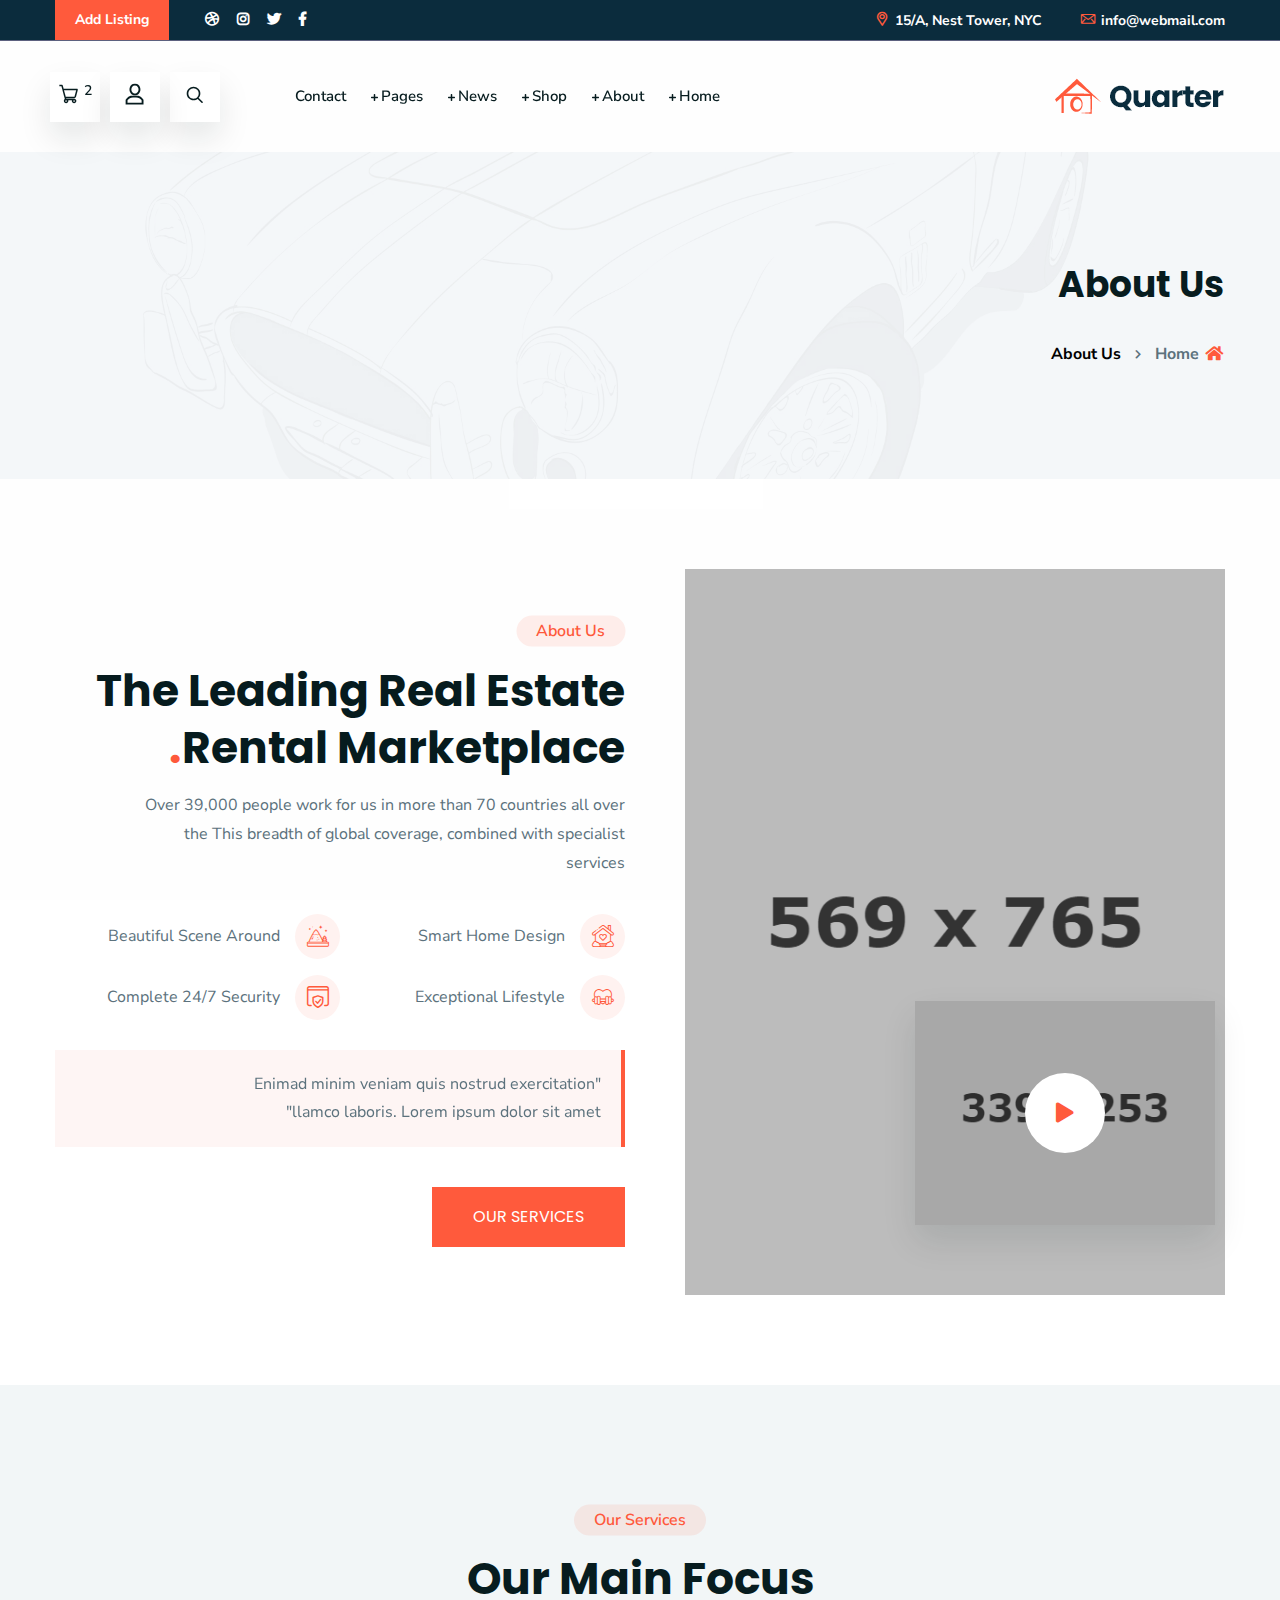
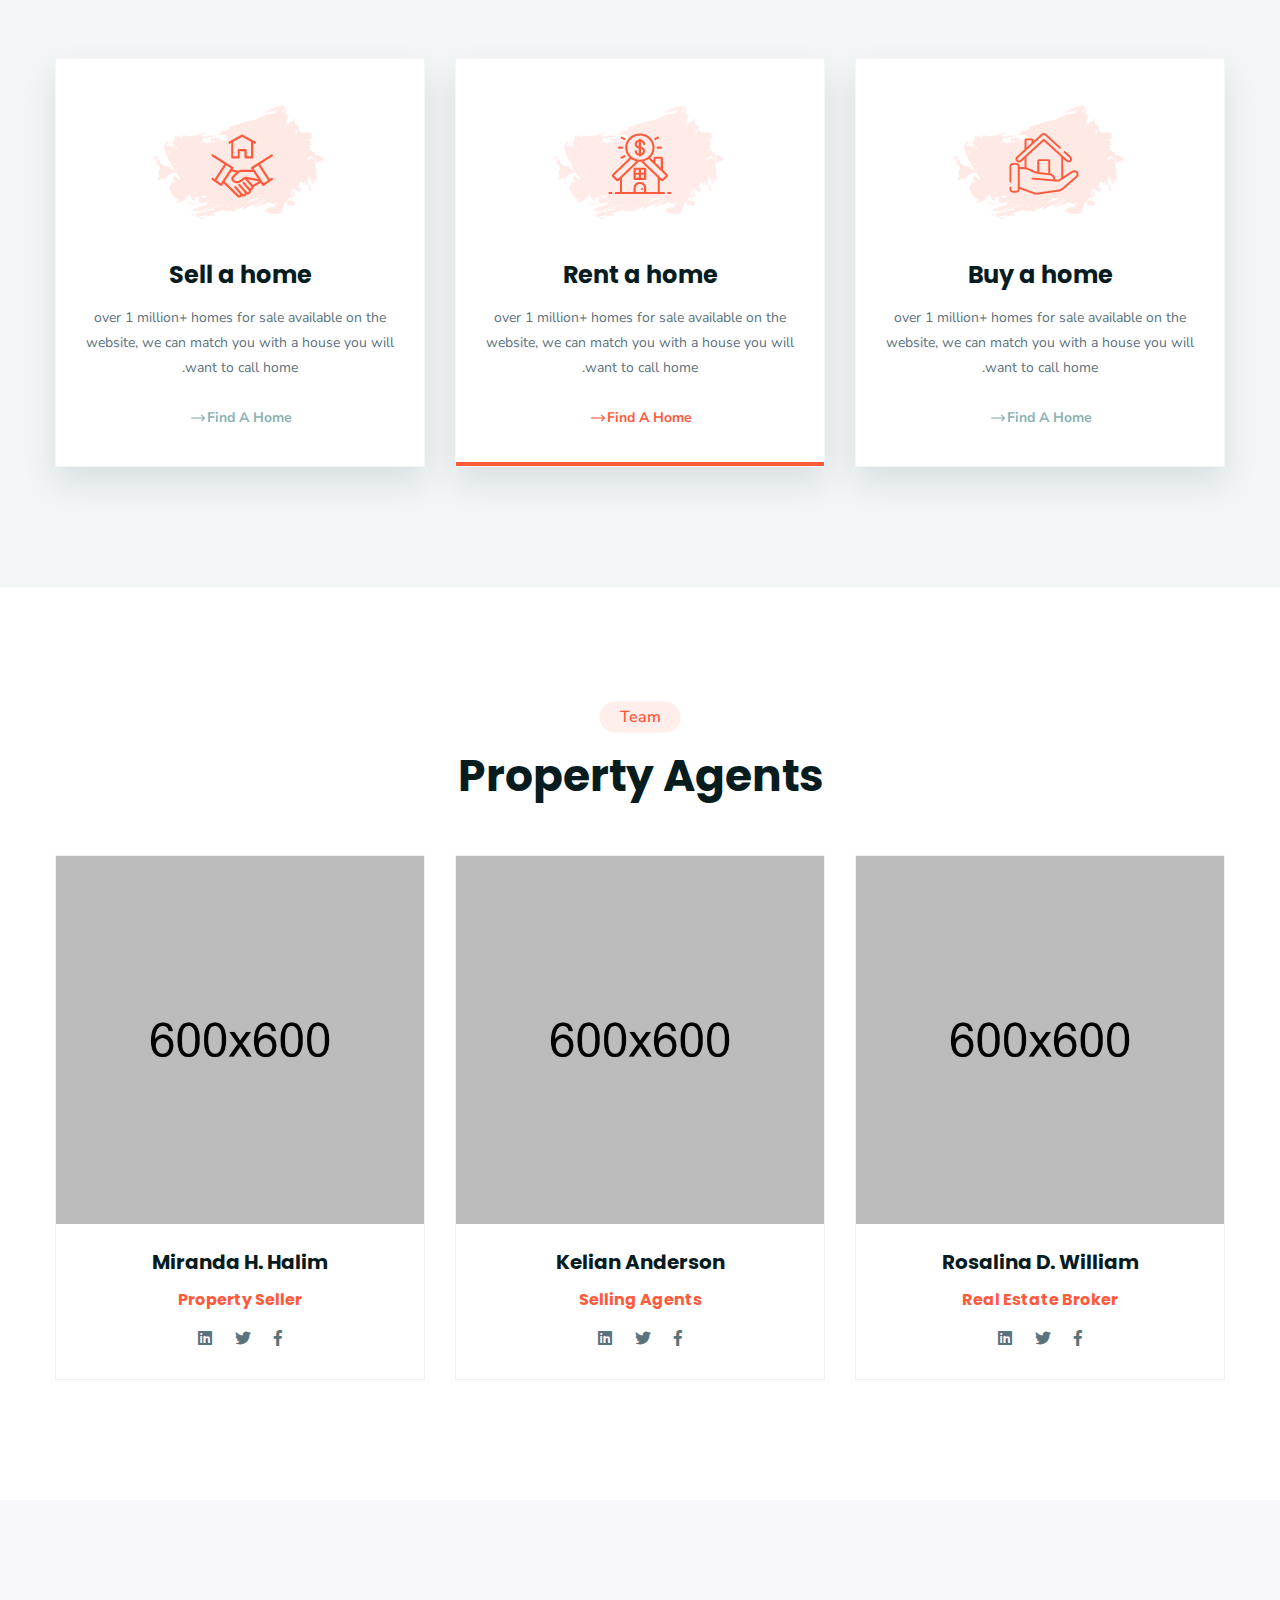
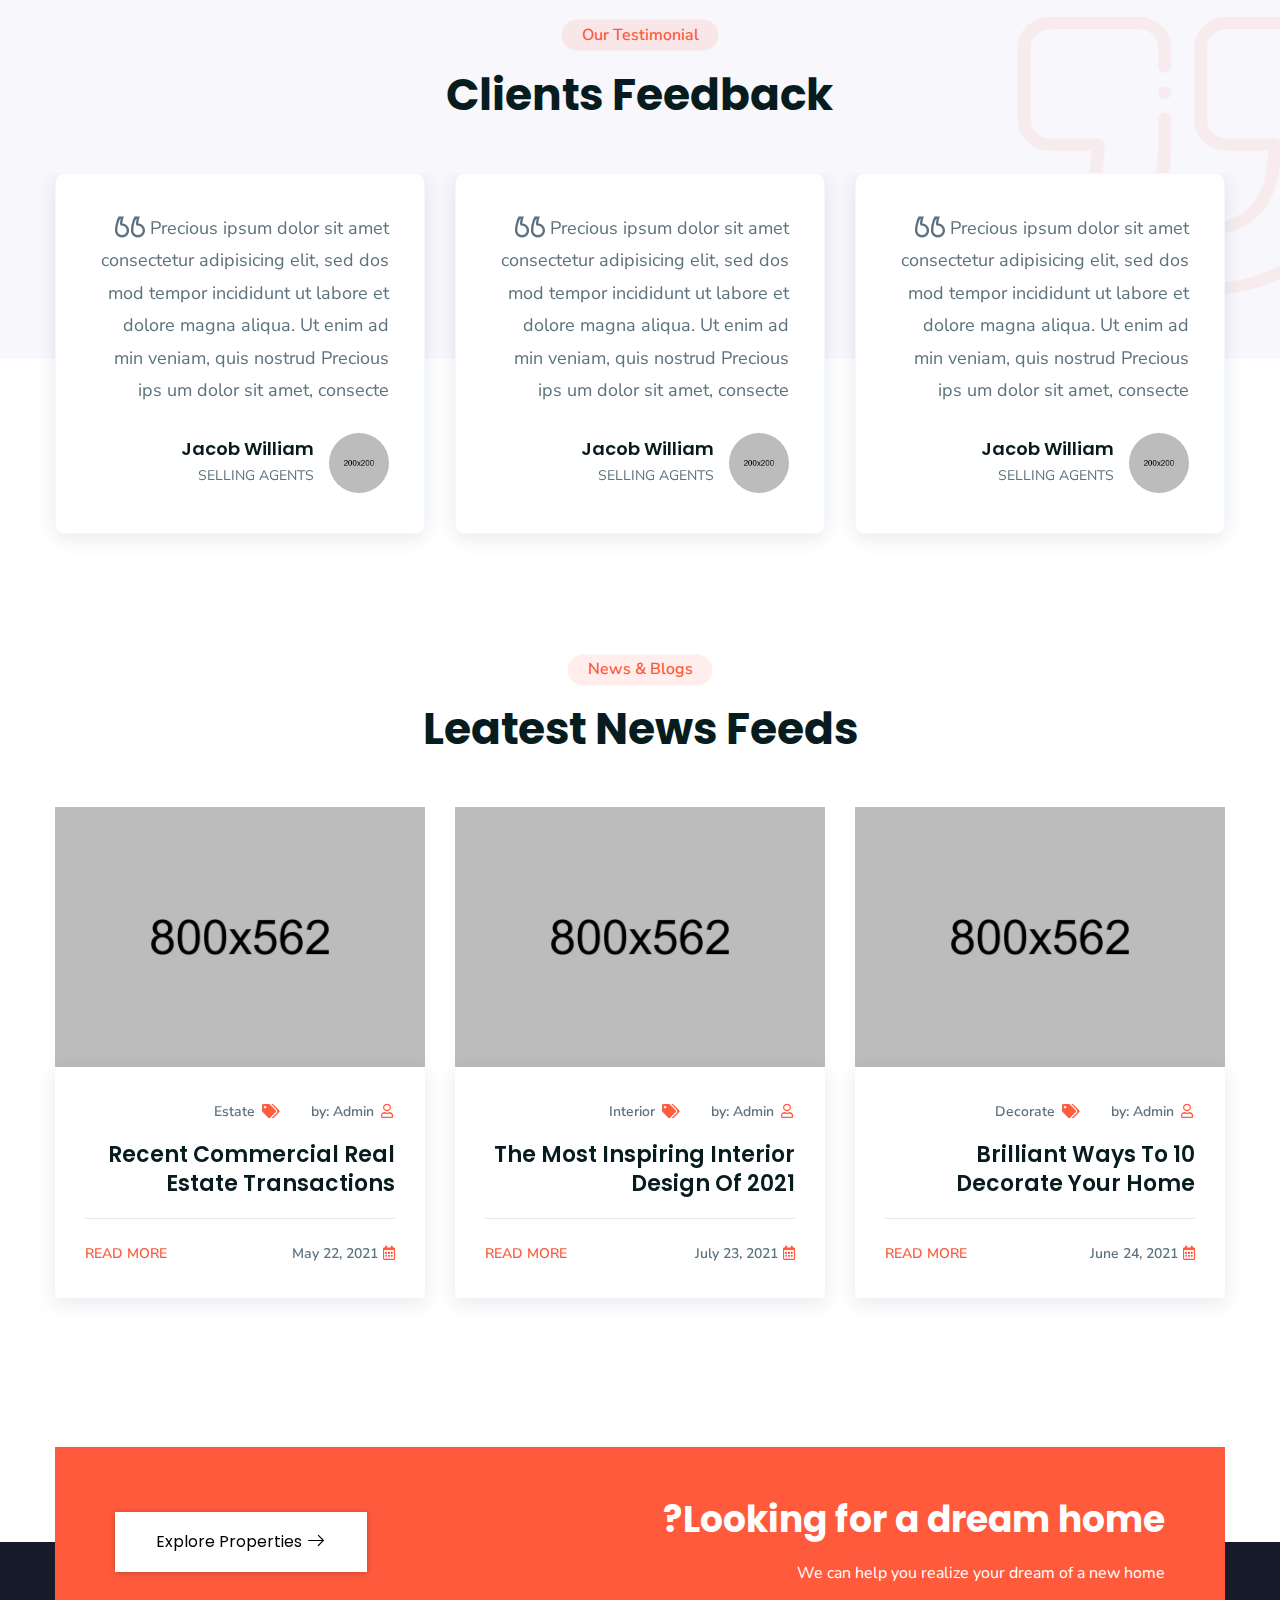
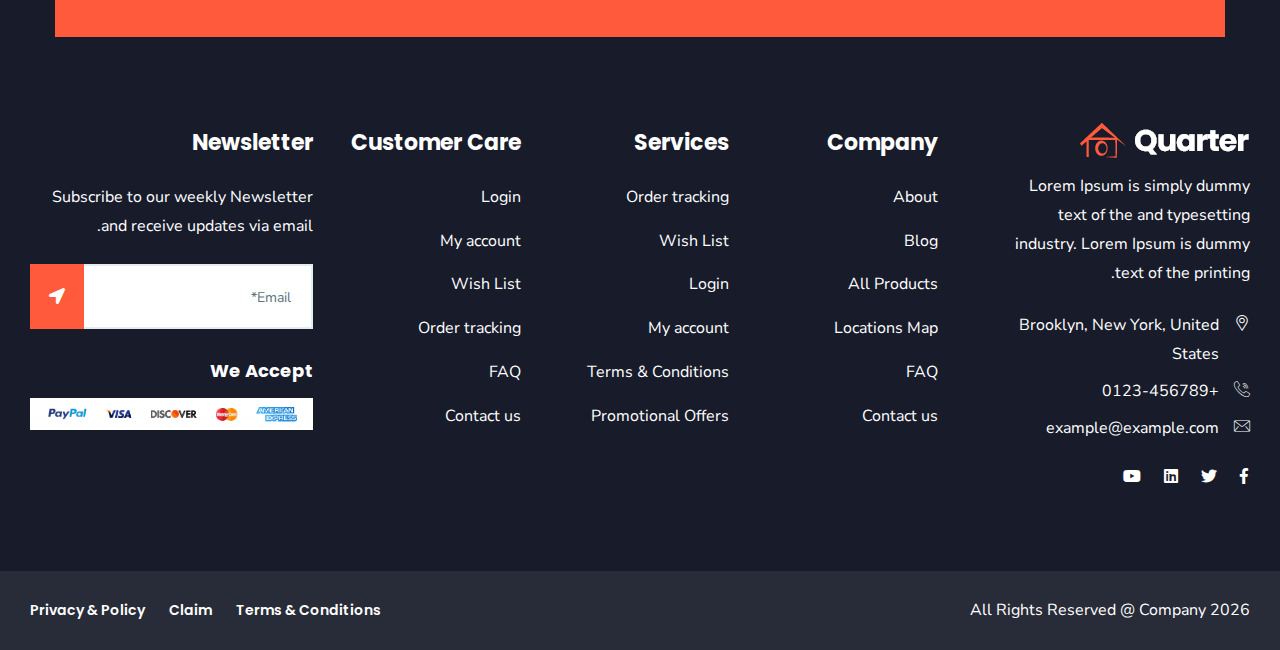
<file: quarter-real-estate-bootstrap-v4/quarter-rtl/about.html>
<!doctype html>
<html class="no-js" lang="zxx">

<head>
    <meta charset="utf-8">
    <meta http-equiv="x-ua-compatible" content="ie=edge">
    <title>Quarter - Real Estate HTML Template</title>
    <meta name="robots" content="noindex, follow" />
    <meta name="description" content="">
    <meta name="viewport" content="width=device-width, initial-scale=1, shrink-to-fit=no">

    <!-- Place favicon.png in the root directory -->
    <link rel="shortcut icon" href="img/favicon.png" type="image/x-icon" />
    <!-- Font Icons css -->
    <link rel="stylesheet" href="css/font-icons.css">
    <!-- plugins css -->
    <link rel="stylesheet" href="css/plugins.css">
    <!-- Main Stylesheet -->
    <link rel="stylesheet" href="css/style.css">
    <!-- Responsive css -->
    <link rel="stylesheet" href="css/responsive.css">
</head>

<body>
    <!--[if lte IE 9]>
        <p class="browserupgrade">You are using an <strong>outdated</strong> browser. Please <a href="https://browsehappy.com/">upgrade your browser</a> to improve your experience and security.</p>
    <![endif]-->

    <!-- Add your site or application content here -->

<!-- Body main wrapper start -->
<div class="body-wrapper">

    <!-- HEADER AREA START (header-5) -->
    <header class="ltn__header-area ltn__header-5 ltn__header-transparent--- gradient-color-4---">
        <!-- ltn__header-top-area start -->
        <div class="ltn__header-top-area section-bg-6 top-area-color-white---">
            <div class="container">
                <div class="row">
                    <div class="col-md-7">
                        <div class="ltn__top-bar-menu">
                            <ul>
                                <li><a href="mailto:info@webmail.com?Subject=Flower%20greetings%20to%20you"><i class="icon-mail"></i> info@webmail.com</a></li>
                                <li><a href="locations.html"><i class="icon-placeholder"></i> 15/A, Nest Tower, NYC</a></li>
                            </ul>
                        </div>
                    </div>
                    <div class="col-md-5">
                        <div class="top-bar-right text-right">
                            <div class="ltn__top-bar-menu">
                                <ul>
                                    <li class="d-none">
                                        <!-- ltn__language-menu -->
                                        <div class="ltn__drop-menu ltn__currency-menu ltn__language-menu">
                                            <ul>
                                                <li><a href="#" class="dropdown-toggle"><span class="active-currency">English</span></a>
                                                    <ul>
                                                        <li><a href="#">Arabic</a></li>
                                                        <li><a href="#">Bengali</a></li>
                                                        <li><a href="#">Chinese</a></li>
                                                        <li><a href="#">English</a></li>
                                                        <li><a href="#">French</a></li>
                                                        <li><a href="#">Hindi</a></li>
                                                    </ul>
                                                </li>
                                            </ul>
                                        </div>
                                    </li>
                                    <li>
                                        <!-- ltn__social-media -->
                                        <div class="ltn__social-media">
                                            <ul>
                                                <li><a href="#" title="Facebook"><i class="fab fa-facebook-f"></i></a></li>
                                                <li><a href="#" title="Twitter"><i class="fab fa-twitter"></i></a></li>
                                                
                                                <li><a href="#" title="Instagram"><i class="fab fa-instagram"></i></a></li>
                                                <li><a href="#" title="Dribbble"><i class="fab fa-dribbble"></i></a></li>
                                            </ul>
                                        </div>
                                    </li>
                                    <li>
                                        <!-- header-top-btn -->
                                        <div class="header-top-btn">
                                            <a href="add-listing.html">Add Listing</a>
                                        </div>
                                    </li>
                                </ul>
                            </div>
                        </div>
                    </div>
                </div>
            </div>
        </div>
        <!-- ltn__header-top-area end -->
        
        <!-- ltn__header-middle-area start -->
        <div class="ltn__header-middle-area ltn__header-sticky ltn__sticky-bg-white">
            <div class="container">
                <div class="row">
                    <div class="col">
                        <div class="site-logo-wrap">
                            <div class="site-logo">
                                <a href="index.html"><img src="img/logo.png" alt="Logo"></a>
                            </div>
                            <div class="get-support clearfix d-none">
                                <div class="get-support-icon">
                                    <i class="icon-call"></i>
                                </div>
                                <div class="get-support-info">
                                    <h6>Get Support</h6>
                                    <h4><a href="tel:+123456789">123-456-789-10</a></h4>
                                </div>
                            </div>
                        </div>
                    </div>
                    <div class="col header-menu-column">
                        <div class="header-menu d-none d-xl-block">
                            <nav>
                                <div class="ltn__main-menu">
                                    <ul>
                                        <li class="menu-icon"><a href="#">Home</a>
                                            <ul class="sub-menu menu-pages-img-show">
                                                <li>
                                                    <a href="index.html">Home Style 01</a>
                                                    <img src="img/home-demos/home-1.jpg" alt="#">
                                                </li>
                                                <li>
                                                    <a href="index-2.html">Home Style 02</a>
                                                    <img src="img/home-demos/home-2.jpg" alt="#">
                                                </li>
                                                <li>
                                                    <a href="index-3.html">Home Style 03</a>
                                                    <img src="img/home-demos/home-3.jpg" alt="#">
                                                </li>
                                                <li>
                                                    <a href="index-4.html">Home Style 04</a>
                                                    <img src="img/home-demos/home-4.jpg" alt="#">
                                                </li>
                                                <li>
                                                    <a href="index-5.html">Home Style 05 <span class="menu-item-badge">video</span></a>
                                                    <img src="img/home-demos/home-5.jpg" alt="#">
                                                </li>
                                                <li>
                                                    <a href="index-6.html">Home Style 06</a>
                                                    <img src="img/home-demos/home-6.jpg" alt="#">
                                                </li>
                                                <li>
                                                    <a href="index-7.html">Home Style 07</a>
                                                    <img src="img/home-demos/home-7.jpg" alt="#">
                                                </li>
                                                <li>
                                                    <a href="index-8.html">Home Style 08</a>
                                                    <img src="img/home-demos/home-8.jpg" alt="#">
                                                </li>
                                                <li>
                                                    <a href="index-9.html">Home Style 09</a>
                                                    <img src="img/home-demos/home-9.jpg" alt="#">
                                                </li>
                                                <li>
                                                    <a href="index-10.html">Home Style 10 <span class="menu-item-badge">Map</span></a>
                                                    <img src="img/home-demos/home-10.jpg" alt="#">
                                                </li>
                                                <li>
                                                    <a href="index-11.html">Home Style 11</a>
                                                    <img src="img/home-demos/home-11.jpg" alt="#">
                                                </li>
                                            </ul>
                                        </li>
                                        <li class="menu-icon"><a href="#">About</a>
                                            <ul>
                                                <li><a href="about.html">About</a></li>
                                                <li><a href="service.html">Services</a></li>
                                                <li><a href="service-details.html">Service Details</a></li>
                                                <li><a href="portfolio.html">Portfolio</a></li>
                                                <li><a href="portfolio-2.html">Portfolio - 02</a></li>
                                                <li><a href="portfolio-details.html">Portfolio Details</a></li>
                                                <li><a href="team.html">Team</a></li>
                                                <li><a href="team-details.html">Team Details</a></li>
                                                <li><a href="faq.html">FAQ</a></li>
                                                <li><a href="locations.html">Google Map Locations</a></li>
                                            </ul>
                                        </li>
                                        <li class="menu-icon"><a href="#">Shop</a>
                                            <ul>
                                                <li><a href="shop.html">Shop</a></li>
                                                <li><a href="shop-grid.html">Shop Grid</a></li>
                                                <li><a href="shop-left-sidebar.html">Shop Left sidebar</a></li>
                                                <li><a href="shop-right-sidebar.html">Shop right sidebar</a></li>
                                                <li><a href="product-details.html">Shop details </a></li>
                                                <li><a href="#">Other Pages <span class="float-right">>></span></a>
                                                    <ul>
                                                        <li><a href="cart.html">Cart</a></li>
                                                        <li><a href="wishlist.html">Wishlist</a></li>
                                                        <li><a href="checkout.html">Checkout</a></li>
                                                        <li><a href="order-tracking.html">Order Tracking</a></li>
                                                        <li><a href="account.html">My Account</a></li>
                                                        <li><a href="login.html">Sign in</a></li>
                                                        <li><a href="register.html">Register</a></li>
                                                    </ul>
                                                </li>
                                            </ul>
                                        </li>
                                        <li class="menu-icon"><a href="#">News</a>
                                            <ul>
                                                <li><a href="blog.html">News</a></li>
                                                <li><a href="blog-grid.html">News Grid</a></li>
                                                <li><a href="blog-left-sidebar.html">News Left sidebar</a></li>
                                                <li><a href="blog-right-sidebar.html">News Right sidebar</a></li>
                                                <li><a href="blog-details.html">News details</a></li>
                                            </ul>
                                        </li>
                                        <li class="menu-icon"><a href="#">Pages</a>
                                            <ul class="mega-menu">
                                                <li><a href="#">Inner Pages</a>
                                                    <ul>
                                                        <li><a href="portfolio.html">Portfolio</a></li>
                                                        <li><a href="portfolio-2.html">Portfolio - 02</a></li>
                                                        <li><a href="portfolio-details.html">Portfolio Details</a></li>
                                                        <li><a href="team.html">Team</a></li>
                                                        <li><a href="team-details.html">Team Details</a></li>
                                                        <li><a href="faq.html">FAQ</a></li>
                                                    </ul>
                                                </li>
                                                <li><a href="#">Inner Pages</a>
                                                    <ul>
                                                        <li><a href="history.html">History</a></li>
                                                        <li><a href="add-listing.html">Add Listing</a></li>
                                                        <li><a href="locations.html">Google Map Locations</a></li>
                                                        <li><a href="404.html">404</a></li>
                                                        <li><a href="contact.html">Contact</a></li>
                                                        <li><a href="coming-soon.html">Coming Soon</a></li>
                                                    </ul>
                                                </li>
                                                <li><a href="#">Shop Pages</a>
                                                    <ul>
                                                        <li><a href="shop.html">Shop</a></li>
                                                        <li><a href="shop-left-sidebar.html">Shop Left sidebar</a></li>
                                                        <li><a href="shop-right-sidebar.html">Shop right sidebar</a></li>
                                                        <li><a href="shop-grid.html">Shop Grid</a></li>
                                                        <li><a href="product-details.html">Shop details </a></li>
                                                        <li><a href="cart.html">Cart</a></li>
                                                    </ul>
                                                </li>
                                                <li><a href="shop.html"><img src="img/banner/menu-banner-1.jpg" alt="#"></a>
                                                </li>
                                            </ul>
                                        </li>
                                        <li><a href="contact.html">Contact</a></li>
                                    </ul>
                                </div>
                            </nav>
                        </div>
                    </div>
                    <div class="ltn__header-options ltn__header-options-2 mb-sm-20">
                        <!-- header-search-1 -->
                        <div class="header-search-wrap">
                            <div class="header-search-1">
                                <div class="search-icon">
                                    <i class="icon-search for-search-show"></i>
                                    <i class="icon-cancel  for-search-close"></i>
                                </div>
                            </div>
                            <div class="header-search-1-form">
                                <form id="#" method="get"  action="#">
                                    <input type="text" name="search" value="" placeholder="Search here..."/>
                                    <button type="submit">
                                        <span><i class="icon-search"></i></span>
                                    </button>
                                </form>
                            </div>
                        </div>
                        <!-- user-menu -->
                        <div class="ltn__drop-menu user-menu">
                            <ul>
                                <li>
                                    <a href="#"><i class="icon-user"></i></a>
                                    <ul>
                                        <li><a href="login.html">Sign in</a></li>
                                        <li><a href="register.html">Register</a></li>
                                        <li><a href="account.html">My Account</a></li>
                                        <li><a href="wishlist.html">Wishlist</a></li>
                                    </ul>
                                </li>
                            </ul>
                        </div>
                        <!-- mini-cart -->
                        <div class="mini-cart-icon">
                            <a href="#ltn__utilize-cart-menu" class="ltn__utilize-toggle">
                                <i class="icon-shopping-cart"></i>
                                <sup>2</sup>
                            </a>
                        </div>
                        <!-- mini-cart -->
                        <!-- Mobile Menu Button -->
                        <div class="mobile-menu-toggle d-xl-none">
                            <a href="#ltn__utilize-mobile-menu" class="ltn__utilize-toggle">
                                <svg viewBox="0 0 800 600">
                                    <path d="M300,220 C300,220 520,220 540,220 C740,220 640,540 520,420 C440,340 300,200 300,200" id="top"></path>
                                    <path d="M300,320 L540,320" id="middle"></path>
                                    <path d="M300,210 C300,210 520,210 540,210 C740,210 640,530 520,410 C440,330 300,190 300,190" id="bottom" transform="translate(480, 320) scale(1, -1) translate(-480, -318) "></path>
                                </svg>
                            </a>
                        </div>
                    </div>
                </div>
            </div>
        </div>
        <!-- ltn__header-middle-area end -->
    </header>
    <!-- HEADER AREA END -->

    <!-- Utilize Cart Menu Start -->
    <div id="ltn__utilize-cart-menu" class="ltn__utilize ltn__utilize-cart-menu">
        <div class="ltn__utilize-menu-inner ltn__scrollbar">
            <div class="ltn__utilize-menu-head">
                <span class="ltn__utilize-menu-title">Cart</span>
                <button class="ltn__utilize-close">×</button>
            </div>
            <div class="mini-cart-product-area ltn__scrollbar">
                <div class="mini-cart-item clearfix">
                    <div class="mini-cart-img">
                        <a href="#"><img src="img/product/1.png" alt="Image"></a>
                        <span class="mini-cart-item-delete"><i class="icon-cancel"></i></span>
                    </div>
                    <div class="mini-cart-info">
                        <h6><a href="#">Wheel Bearing Retainer</a></h6>
                        <span class="mini-cart-quantity">1 x $65.00</span>
                    </div>
                </div>
                <div class="mini-cart-item clearfix">
                    <div class="mini-cart-img">
                        <a href="#"><img src="img/product/2.png" alt="Image"></a>
                        <span class="mini-cart-item-delete"><i class="icon-cancel"></i></span>
                    </div>
                    <div class="mini-cart-info">
                        <h6><a href="#">Brake Conversion Kit</a></h6>
                        <span class="mini-cart-quantity">1 x $85.00</span>
                    </div>
                </div>
                <div class="mini-cart-item clearfix">
                    <div class="mini-cart-img">
                        <a href="#"><img src="img/product/3.png" alt="Image"></a>
                        <span class="mini-cart-item-delete"><i class="icon-cancel"></i></span>
                    </div>
                    <div class="mini-cart-info">
                        <h6><a href="#">OE Replica Wheels</a></h6>
                        <span class="mini-cart-quantity">1 x $92.00</span>
                    </div>
                </div>
                <div class="mini-cart-item clearfix">
                    <div class="mini-cart-img">
                        <a href="#"><img src="img/product/4.png" alt="Image"></a>
                        <span class="mini-cart-item-delete"><i class="icon-cancel"></i></span>
                    </div>
                    <div class="mini-cart-info">
                        <h6><a href="#">Shock Mount Insulator</a></h6>
                        <span class="mini-cart-quantity">1 x $68.00</span>
                    </div>
                </div>
            </div>
            <div class="mini-cart-footer">
                <div class="mini-cart-sub-total">
                    <h5>Subtotal: <span>$310.00</span></h5>
                </div>
                <div class="btn-wrapper">
                    <a href="cart.html" class="theme-btn-1 btn btn-effect-1">View Cart</a>
                    <a href="cart.html" class="theme-btn-2 btn btn-effect-2">Checkout</a>
                </div>
                <p>Free Shipping on All Orders Over $100!</p>
            </div>

        </div>
    </div>
    <!-- Utilize Cart Menu End -->

    <!-- Utilize Mobile Menu Start -->
    <div id="ltn__utilize-mobile-menu" class="ltn__utilize ltn__utilize-mobile-menu">
        <div class="ltn__utilize-menu-inner ltn__scrollbar">
            <div class="ltn__utilize-menu-head">
                <div class="site-logo">
                    <a href="index.html"><img src="img/logo.png" alt="Logo"></a>
                </div>
                <button class="ltn__utilize-close">×</button>
            </div>
            <div class="ltn__utilize-menu-search-form">
                <form action="#">
                    <input type="text" placeholder="Search...">
                    <button><i class="fas fa-search"></i></button>
                </form>
            </div>
            <div class="ltn__utilize-menu">
                <ul>
                    <li><a href="#">Home</a>
                        <ul class="sub-menu">
                            <li><a href="index.html">Home Style 01</a></li>
                            <li><a href="index-2.html">Home Style 02</a></li>
                            <li><a href="index-3.html">Home Style 03</a></li>
                            <li><a href="index-4.html">Home Style 04</a></li>
                            <li><a href="index-5.html">Home Style 05  <span class="menu-item-badge">video</span></a></li>
                            <li><a href="index-6.html">Home Style 06</a></li>
                            <li><a href="index-7.html">Home Style 07</a></li>
                            <li><a href="index-8.html">Home Style 08</a></li>
                            <li><a href="index-9.html">Home Style 09</a></li>
                            <li><a href="index-10.html">Home Style 10 <span class="menu-item-badge">Map</span></a></li>
                            <li><a href="index-11.html">Home Style 11</a></li>
                        </ul>
                    </li>
                    <li><a href="#">About</a>
                        <ul class="sub-menu">
                            <li><a href="about.html">About</a></li>
                            <li><a href="service.html">Services</a></li>
                            <li><a href="service-details.html">Service Details</a></li>
                            <li><a href="portfolio.html">Portfolio</a></li>
                            <li><a href="portfolio-2.html">Portfolio - 02</a></li>
                            <li><a href="portfolio-details.html">Portfolio Details</a></li>
                            <li><a href="team.html">Team</a></li>
                            <li><a href="team-details.html">Team Details</a></li>
                            <li><a href="faq.html">FAQ</a></li>
                            <li><a href="locations.html">Google Map Locations</a></li>
                        </ul>
                    </li>
                    <li><a href="#">Shop</a>
                        <ul class="sub-menu">
                            <li><a href="shop.html">Shop</a></li>
                            <li><a href="shop-grid.html">Shop Grid</a></li>
                            <li><a href="shop-left-sidebar.html">Shop Left sidebar</a></li>
                            <li><a href="shop-right-sidebar.html">Shop right sidebar</a></li>
                            <li><a href="product-details.html">Shop details </a></li>
                            <li><a href="cart.html">Cart</a></li>
                            <li><a href="wishlist.html">Wishlist</a></li>
                            <li><a href="checkout.html">Checkout</a></li>
                            <li><a href="order-tracking.html">Order Tracking</a></li>
                            <li><a href="account.html">My Account</a></li>
                            <li><a href="login.html">Sign in</a></li>
                            <li><a href="register.html">Register</a></li>
                        </ul>
                    </li>
                    <li><a href="#">News</a>
                        <ul class="sub-menu">
                            <li><a href="blog.html">News</a></li>
                            <li><a href="blog-grid.html">News Grid</a></li>
                            <li><a href="blog-left-sidebar.html">News Left sidebar</a></li>
                            <li><a href="blog-right-sidebar.html">News Right sidebar</a></li>
                            <li><a href="blog-details.html">News details</a></li>
                        </ul>
                    </li>
                    <li><a href="#">Pages</a>
                        <ul class="sub-menu">
                            <li><a href="about.html">About</a></li>
                            <li><a href="service.html">Services</a></li>
                            <li><a href="service-details.html">Service Details</a></li>
                            <li><a href="portfolio.html">Portfolio</a></li>
                            <li><a href="portfolio-2.html">Portfolio - 02</a></li>
                            <li><a href="portfolio-details.html">Portfolio Details</a></li>
                            <li><a href="team.html">Team</a></li>
                            <li><a href="team-details.html">Team Details</a></li>
                            <li><a href="faq.html">FAQ</a></li>
                            <li><a href="history.html">History</a></li>
                            <li><a href="add-listing.html">Add Listing</a></li>
                            <li><a href="locations.html">Google Map Locations</a></li>
                            <li><a href="404.html">404</a></li>
                            <li><a href="contact.html">Contact</a></li>
                            <li><a href="coming-soon.html">Coming Soon</a></li>
                        </ul>
                    </li>
                    <li><a href="contact.html">Contact</a></li>
                </ul>
            </div>
            <div class="ltn__utilize-buttons ltn__utilize-buttons-2">
                <ul>
                    <li>
                        <a href="account.html" title="My Account">
                            <span class="utilize-btn-icon">
                                <i class="far fa-user"></i>
                            </span>
                            My Account
                        </a>
                    </li>
                    <li>
                        <a href="wishlist.html" title="Wishlist">
                            <span class="utilize-btn-icon">
                                <i class="far fa-heart"></i>
                                <sup>3</sup>
                            </span>
                            Wishlist
                        </a>
                    </li>
                    <li>
                        <a href="cart.html" title="Shoping Cart">
                            <span class="utilize-btn-icon">
                                <i class="fas fa-shopping-cart"></i>
                                <sup>5</sup>
                            </span>
                            Shoping Cart
                        </a>
                    </li>
                </ul>
            </div>
            <div class="ltn__social-media-2">
                <ul>
                    <li><a href="#" title="Facebook"><i class="fab fa-facebook-f"></i></a></li>
                    <li><a href="#" title="Twitter"><i class="fab fa-twitter"></i></a></li>
                    <li><a href="#" title="Linkedin"><i class="fab fa-linkedin"></i></a></li>
                    <li><a href="#" title="Instagram"><i class="fab fa-instagram"></i></a></li>
                </ul>
            </div>
        </div>
    </div>
    <!-- Utilize Mobile Menu End -->

    <div class="ltn__utilize-overlay"></div>

    <!-- BREADCRUMB AREA START -->
    <div class="ltn__breadcrumb-area text-left bg-overlay-white-30 bg-image "  data-bg="img/bg/14.jpg">
        <div class="container">
            <div class="row">
                <div class="col-lg-12">
                    <div class="ltn__breadcrumb-inner">
                        <h1 class="page-title">About Us</h1>
                        <div class="ltn__breadcrumb-list">
                            <ul>
                                <li><a href="index.html"><span class="ltn__secondary-color"><i class="fas fa-home"></i></span> Home</a></li>
                                <li>About Us</li>
                            </ul>
                        </div>
                    </div>
                </div>
            </div>
        </div>
    </div>
    <!-- BREADCRUMB AREA END -->

    <!-- ABOUT US AREA START -->
    <div class="ltn__about-us-area pt-120--- pb-90 mt--30">
        <div class="container">
            <div class="row">
                <div class="col-lg-6 align-self-center">
                    <div class="about-us-img-wrap about-img-left">
                        <img src="img/others/13.png" alt="About Us Image">
                        <div class="about-us-img-info about-us-img-info-2 about-us-img-info-3">
                            
                            <div class="ltn__video-img ltn__animation-pulse1">
                                <img src="img/others/8.png" alt="video popup bg image">
                                <a class="ltn__video-icon-2 ltn__video-icon-2-border---" href="https://www.youtube.com/embed/X7R-q9rsrtU?autoplay=1&showinfo=0"  data-rel="lightcase:myCollection">
                                    <i class="fa fa-play"></i>
                                </a>
                            </div>
                        </div>
                    </div>
                </div>
                <div class="col-lg-6 align-self-center">
                    <div class="about-us-info-wrap">
                        <div class="section-title-area ltn__section-title-2--- mb-20">
                            <h6 class="section-subtitle section-subtitle-2 ltn__secondary-color">About Us</h6>
                            <h1 class="section-title">The Leading Real Estate
                                Rental Marketplace<span>.</span></h1>
                            <p>Over 39,000 people work for us in more than 70 countries all over the
                                This breadth of global coverage, combined with specialist services</p>
                        </div>
                        <ul class="ltn__list-item-half clearfix">
                            <li>
                                <i class="flaticon-home-2"></i>
                                Smart Home Design
                            </li>
                            <li>
                                <i class="flaticon-mountain"></i>
                                Beautiful Scene Around
                            </li>
                            <li>
                                <i class="flaticon-heart"></i>
                                Exceptional Lifestyle
                            </li>
                            <li>
                                <i class="flaticon-secure"></i>
                                Complete 24/7 Security
                            </li>
                        </ul>
                        <div class="ltn__callout bg-overlay-theme-05  mt-30">
                            <p>"Enimad minim veniam quis nostrud exercitation <br>
                                llamco laboris. Lorem ipsum dolor sit amet" </p>
                        </div>
                        <div class="btn-wrapper animated">
                            <a href="service.html" class="theme-btn-1 btn btn-effect-1">OUR SERVICES</a>
                        </div>
                    </div>
                </div>
            </div>
        </div>
    </div>
    <!-- ABOUT US AREA END -->

    <!-- FEATURE AREA START ( Feature - 6) -->
    <div class="ltn__feature-area section-bg-1 pt-120 pb-90 mb-120---">
        <div class="container">
            <div class="row">
                <div class="col-lg-12">
                    <div class="section-title-area ltn__section-title-2--- text-center">
                        <h6 class="section-subtitle section-subtitle-2 ltn__secondary-color">Our Services</h6>
                        <h1 class="section-title">Our Main Focus</h1>
                    </div>
                </div>
            </div>
            <div class="row ltn__custom-gutter--- justify-content-center">
                <div class="col-lg-4 col-sm-6 col-12">
                    <div class="ltn__feature-item ltn__feature-item-6 text-center bg-white  box-shadow-1">
                        <div class="ltn__feature-icon">
                            <!-- <span><i class="flaticon-house"></i></span> -->
                            <img src="img/icons/icon-img/21.png" alt="#">
                        </div>
                        <div class="ltn__feature-info">
                            <h3><a href="service-details.html">Buy a home</a></h3>
                            <p>over 1 million+ homes for sale available on the website, we can match you with a house you will want to call home.</p>
                            <a class="ltn__service-btn" href="service-details.html">Find A Home <i class="flaticon-right-arrow"></i></a>
                        </div>
                    </div>
                </div>
                <div class="col-lg-4 col-sm-6 col-12">
                    <div class="ltn__feature-item ltn__feature-item-6 text-center bg-white  box-shadow-1 active">
                        <div class="ltn__feature-icon">
                            <!-- <span><i class="flaticon-house-3"></i></span> -->
                            <img src="img/icons/icon-img/22.png" alt="#">
                        </div>
                        <div class="ltn__feature-info">
                            <h3><a href="service-details.html">Rent a home</a></h3>
                            <p>over 1 million+ homes for sale available on the website, we can match you with a house you will want to call home.</p>
                            <a class="ltn__service-btn" href="service-details.html">Find A Home <i class="flaticon-right-arrow"></i></a>
                        </div>
                    </div>
                </div>
                <div class="col-lg-4 col-sm-6 col-12">
                    <div class="ltn__feature-item ltn__feature-item-6 text-center bg-white  box-shadow-1">
                        <div class="ltn__feature-icon">
                            <!-- <span><i class="flaticon-deal-1"></i></span> -->
                            <img src="img/icons/icon-img/23.png" alt="#">
                        </div>
                        <div class="ltn__feature-info">
                            <h3><a href="service-details.html">Sell a home</a></h3>
                            <p>over 1 million+ homes for sale available on the website, we can match you with a house you will want to call home.</p>
                            <a class="ltn__service-btn" href="service-details.html">Find A Home <i class="flaticon-right-arrow"></i></a>
                        </div>
                    </div>
                </div>
            </div>
        </div>
    </div>
    <!-- FEATURE AREA END -->

    <!-- TEAM AREA START (Team - 3) -->
    <div class="ltn__team-area pt-115 pb-90">
        <div class="container">
            <div class="row">
                <div class="col-lg-12">
                    <div class="section-title-area ltn__section-title-2--- text-center">
                        <h6 class="section-subtitle section-subtitle-2 ltn__secondary-color">Team</h6>
                        <h1 class="section-title">Property Agents</h1>
                    </div>
                </div>
            </div>
            <div class="row justify-content-center">
                <div class="col-lg-4 col-sm-6">
                    <div class="ltn__team-item ltn__team-item-3---">
                        <div class="team-img">
                            <img src="img/team/4.jpg" alt="Image">
                        </div>
                        <div class="team-info">
                            <h4><a href="team-details.html">Rosalina D. William</a></h4>
                            <h6 class="ltn__secondary-color">Real Estate Broker</h6>
                            <div class="ltn__social-media">
                                <ul>
                                    <li><a href="#"><i class="fab fa-facebook-f"></i></a></li>
                                    <li><a href="#"><i class="fab fa-twitter"></i></a></li>
                                    <li><a href="#"><i class="fab fa-linkedin"></i></a></li>
                                </ul>
                            </div>
                        </div>
                    </div>
                </div>
                <div class="col-lg-4 col-sm-6">
                    <div class="ltn__team-item ltn__team-item-3---">
                        <div class="team-img">
                            <img src="img/team/2.jpg" alt="Image">
                        </div>
                        <div class="team-info">
                            <h4><a href="team-details.html">Kelian Anderson</a></h4>
                            <h6 class="ltn__secondary-color">Selling Agents</h6>
                            <div class="ltn__social-media">
                                <ul>
                                    <li><a href="#"><i class="fab fa-facebook-f"></i></a></li>
                                    <li><a href="#"><i class="fab fa-twitter"></i></a></li>
                                    <li><a href="#"><i class="fab fa-linkedin"></i></a></li>
                                </ul>
                            </div>
                        </div>
                    </div>
                </div>
                <div class="col-lg-4 col-sm-6">
                    <div class="ltn__team-item ltn__team-item-3---">
                        <div class="team-img">
                            <img src="img/team/5.jpg" alt="Image">
                        </div>
                        <div class="team-info">
                            <h4><a href="team-details.html">Miranda H. Halim</a></h4>
                            <h6 class="ltn__secondary-color">Property Seller</h6>
                            <div class="ltn__social-media">
                                <ul>
                                    <li><a href="#"><i class="fab fa-facebook-f"></i></a></li>
                                    <li><a href="#"><i class="fab fa-twitter"></i></a></li>
                                    <li><a href="#"><i class="fab fa-linkedin"></i></a></li>
                                </ul>
                            </div>
                        </div>
                    </div>
                </div>
            </div>
        </div>
    </div>
    <!-- TEAM AREA END -->

    <!-- TESTIMONIAL AREA START (testimonial-7) -->
    <div class="ltn__testimonial-area section-bg-1--- bg-image-top pt-120 pb-70" data-bg="img/bg/20.jpg">
        <div class="container">
            <div class="row">
                <div class="col-lg-12">
                    <div class="section-title-area ltn__section-title-2--- text-center">
                        <h6 class="section-subtitle section-subtitle-2 ltn__secondary-color">Our Testimonial</h6>
                        <h1 class="section-title">Clients Feedback</h1>
                    </div>
                </div>
            </div>
            <div class="row ltn__testimonial-slider-5-active slick-arrow-1">
                <div class="col-lg-4">
                    <div class="ltn__testimonial-item ltn__testimonial-item-7">
                        <div class="ltn__testimoni-info">
                            <p><i class="flaticon-left-quote-1"></i> 
                                Precious ipsum dolor sit amet
                                consectetur adipisicing elit, sed dos
                                mod tempor incididunt ut labore et
                                dolore magna aliqua. Ut enim ad min
                                veniam, quis nostrud Precious ips
                                um dolor sit amet, consecte</p>
                            <div class="ltn__testimoni-info-inner">
                                <div class="ltn__testimoni-img">
                                    <img src="img/testimonial/1.jpg" alt="#">
                                </div>
                                <div class="ltn__testimoni-name-designation">
                                    <h5>Jacob William</h5>
                                    <label>Selling Agents</label>
                                </div>
                            </div>
                        </div>
                    </div>
                </div>
                <div class="col-lg-4">
                    <div class="ltn__testimonial-item ltn__testimonial-item-7">
                        <div class="ltn__testimoni-info">
                            <p><i class="flaticon-left-quote-1"></i> 
                                Precious ipsum dolor sit amet
                                consectetur adipisicing elit, sed dos
                                mod tempor incididunt ut labore et
                                dolore magna aliqua. Ut enim ad min
                                veniam, quis nostrud Precious ips
                                um dolor sit amet, consecte</p>
                            <div class="ltn__testimoni-info-inner">
                                <div class="ltn__testimoni-img">
                                    <img src="img/testimonial/1.jpg" alt="#">
                                </div>
                                <div class="ltn__testimoni-name-designation">
                                    <h5>Jacob William</h5>
                                    <label>Selling Agents</label>
                                </div>
                            </div>
                        </div>
                    </div>
                </div>
                <div class="col-lg-4">
                    <div class="ltn__testimonial-item ltn__testimonial-item-7">
                        <div class="ltn__testimoni-info">
                            <p><i class="flaticon-left-quote-1"></i> 
                                Precious ipsum dolor sit amet
                                consectetur adipisicing elit, sed dos
                                mod tempor incididunt ut labore et
                                dolore magna aliqua. Ut enim ad min
                                veniam, quis nostrud Precious ips
                                um dolor sit amet, consecte</p>
                            <div class="ltn__testimoni-info-inner">
                                <div class="ltn__testimoni-img">
                                    <img src="img/testimonial/1.jpg" alt="#">
                                </div>
                                <div class="ltn__testimoni-name-designation">
                                    <h5>Jacob William</h5>
                                    <label>Selling Agents</label>
                                </div>
                            </div>
                        </div>
                    </div>
                </div>
                <div class="col-lg-4">
                    <div class="ltn__testimonial-item ltn__testimonial-item-7">
                        <div class="ltn__testimoni-info">
                            <p><i class="flaticon-left-quote-1"></i> 
                                Precious ipsum dolor sit amet
                                consectetur adipisicing elit, sed dos
                                mod tempor incididunt ut labore et
                                dolore magna aliqua. Ut enim ad min
                                veniam, quis nostrud Precious ips
                                um dolor sit amet, consecte</p>
                            <div class="ltn__testimoni-info-inner">
                                <div class="ltn__testimoni-img">
                                    <img src="img/testimonial/1.jpg" alt="#">
                                </div>
                                <div class="ltn__testimoni-name-designation">
                                    <h5>Jacob William</h5>
                                    <label>Selling Agents</label>
                                </div>
                            </div>
                        </div>
                    </div>
                </div>
                <!--  -->
            </div>
        </div>
    </div>
    <!-- TESTIMONIAL AREA END -->

    <!-- BLOG AREA START (blog-3) -->
    <div class="ltn__blog-area pt-115--- pb-70">
        <div class="container">
            <div class="row">
                <div class="col-lg-12">
                    <div class="section-title-area ltn__section-title-2--- text-center">
                        <h6 class="section-subtitle section-subtitle-2 ltn__secondary-color">News & Blogs</h6>
                        <h1 class="section-title">Leatest News Feeds</h1>
                    </div>
                </div>
            </div>
            <div class="row  ltn__blog-slider-one-active slick-arrow-1 ltn__blog-item-3-normal">
                <!-- Blog Item -->
                <div class="col-lg-12">
                    <div class="ltn__blog-item ltn__blog-item-3">
                        <div class="ltn__blog-img">
                            <a href="blog-details.html"><img src="img/blog/1.jpg" alt="#"></a>
                        </div>
                        <div class="ltn__blog-brief">
                            <div class="ltn__blog-meta">
                                <ul>
                                    <li class="ltn__blog-author">
                                        <a href="#"><i class="far fa-user"></i>by: Admin</a>
                                    </li>
                                    <li class="ltn__blog-tags">
                                        <a href="#"><i class="fas fa-tags"></i>Decorate</a>
                                    </li>
                                </ul>
                            </div>
                            <h3 class="ltn__blog-title"><a href="blog-details.html">10 Brilliant Ways To Decorate Your Home</a></h3>
                            <div class="ltn__blog-meta-btn">
                                <div class="ltn__blog-meta">
                                    <ul>
                                        <li class="ltn__blog-date"><i class="far fa-calendar-alt"></i>June 24, 2021</li>
                                    </ul>
                                </div>
                                <div class="ltn__blog-btn">
                                    <a href="blog-details.html">Read more</a>
                                </div>
                            </div>
                        </div>
                    </div>
                </div>
                <!-- Blog Item -->
                <div class="col-lg-12">
                    <div class="ltn__blog-item ltn__blog-item-3">
                        <div class="ltn__blog-img">
                            <a href="blog-details.html"><img src="img/blog/2.jpg" alt="#"></a>
                        </div>
                        <div class="ltn__blog-brief">
                            <div class="ltn__blog-meta">
                                <ul>
                                    <li class="ltn__blog-author">
                                        <a href="#"><i class="far fa-user"></i>by: Admin</a>
                                    </li>
                                    <li class="ltn__blog-tags">
                                        <a href="#"><i class="fas fa-tags"></i>Interior</a>
                                    </li>
                                </ul>
                            </div>
                            <h3 class="ltn__blog-title"><a href="blog-details.html">The Most Inspiring Interior Design Of 2021</a></h3>
                            <div class="ltn__blog-meta-btn">
                                <div class="ltn__blog-meta">
                                    <ul>
                                        <li class="ltn__blog-date"><i class="far fa-calendar-alt"></i>July 23, 2021</li>
                                    </ul>
                                </div>
                                <div class="ltn__blog-btn">
                                    <a href="blog-details.html">Read more</a>
                                </div>
                            </div>
                        </div>
                    </div>
                </div>
                <!-- Blog Item -->
                <div class="col-lg-12">
                    <div class="ltn__blog-item ltn__blog-item-3">
                        <div class="ltn__blog-img">
                            <a href="blog-details.html"><img src="img/blog/3.jpg" alt="#"></a>
                        </div>
                        <div class="ltn__blog-brief">
                            <div class="ltn__blog-meta">
                                <ul>
                                    <li class="ltn__blog-author">
                                        <a href="#"><i class="far fa-user"></i>by: Admin</a>
                                    </li>
                                    <li class="ltn__blog-tags">
                                        <a href="#"><i class="fas fa-tags"></i>Estate</a>
                                    </li>
                                </ul>
                            </div>
                            <h3 class="ltn__blog-title"><a href="blog-details.html">Recent Commercial Real Estate Transactions</a></h3>
                            <div class="ltn__blog-meta-btn">
                                <div class="ltn__blog-meta">
                                    <ul>
                                        <li class="ltn__blog-date"><i class="far fa-calendar-alt"></i>May 22, 2021</li>
                                    </ul>
                                </div>
                                <div class="ltn__blog-btn">
                                    <a href="blog-details.html">Read more</a>
                                </div>
                            </div>
                        </div>
                    </div>
                </div>
                <!-- Blog Item -->
                <div class="col-lg-12">
                    <div class="ltn__blog-item ltn__blog-item-3">
                        <div class="ltn__blog-img">
                            <a href="blog-details.html"><img src="img/blog/4.jpg" alt="#"></a>
                        </div>
                        <div class="ltn__blog-brief">
                            <div class="ltn__blog-meta">
                                <ul>
                                    <li class="ltn__blog-author">
                                        <a href="#"><i class="far fa-user"></i>by: Admin</a>
                                    </li>
                                    <li class="ltn__blog-tags">
                                        <a href="#"><i class="fas fa-tags"></i>Room</a>
                                    </li>
                                </ul>
                            </div>
                            <h3 class="ltn__blog-title"><a href="blog-details.html">Renovating a Living Room? Experts Share Their Secrets</a></h3>
                            <div class="ltn__blog-meta-btn">
                                <div class="ltn__blog-meta">
                                    <ul>
                                        <li class="ltn__blog-date"><i class="far fa-calendar-alt"></i>June 24, 2021</li>
                                    </ul>
                                </div>
                                <div class="ltn__blog-btn">
                                    <a href="blog-details.html">Read more</a>
                                </div>
                            </div>
                        </div>
                    </div>
                </div>
                <!-- Blog Item -->
                <div class="col-lg-12">
                    <div class="ltn__blog-item ltn__blog-item-3">
                        <div class="ltn__blog-img">
                            <a href="blog-details.html"><img src="img/blog/5.jpg" alt="#"></a>
                        </div>
                        <div class="ltn__blog-brief">
                            <div class="ltn__blog-meta">
                                <ul>
                                    <li class="ltn__blog-author">
                                        <a href="#"><i class="far fa-user"></i>by: Admin</a>
                                    </li>
                                    <li class="ltn__blog-tags">
                                        <a href="#"><i class="fas fa-tags"></i>Trends</a>
                                    </li>
                                </ul>
                            </div>
                            <h3 class="ltn__blog-title"><a href="blog-details.html">7 home trends that will shape your house in 2021</a></h3>
                            <div class="ltn__blog-meta-btn">
                                <div class="ltn__blog-meta">
                                    <ul>
                                        <li class="ltn__blog-date"><i class="far fa-calendar-alt"></i>June 24, 2021</li>
                                    </ul>
                                </div>
                                <div class="ltn__blog-btn">
                                    <a href="blog-details.html">Read more</a>
                                </div>
                            </div>
                        </div>
                    </div>
                </div>
                <!--  -->
            </div>
        </div>
    </div>
    <!-- BLOG AREA END -->

    <!-- CALL TO ACTION START (call-to-action-6) -->
    <div class="ltn__call-to-action-area call-to-action-6 before-bg-bottom" data-bg="img/1.jpg--">
        <div class="container">
            <div class="row">
                <div class="col-lg-12">
                    <div class="call-to-action-inner call-to-action-inner-6 ltn__secondary-bg text-center---">
                        <div class="coll-to-info text-color-white">
                            <h1>Looking for a dream home?</h1>
                            <p>We can help you realize your dream of a new home</p>
                        </div>
                        <div class="btn-wrapper">
                            <a class="btn btn-effect-3 btn-white" href="contact.html">Explore Properties <i class="icon-next"></i></a>
                        </div>
                    </div>
                </div>
            </div>
        </div>
    </div>
    <!-- CALL TO ACTION END -->

    <!-- FOOTER AREA START -->
    <footer class="ltn__footer-area  ">
        <div class="footer-top-area  section-bg-2 plr--5">
            <div class="container-fluid">
                <div class="row">
                    <div class="col-xl-3 col-md-6 col-sm-6 col-12">
                        <div class="footer-widget footer-about-widget">
                            <div class="footer-logo">
                                <div class="site-logo">
                                    <img src="img/logo-2.png" alt="Logo">
                                </div>
                            </div>
                            <p>Lorem Ipsum is simply dummy text of the and typesetting industry. Lorem Ipsum is dummy text of the printing.</p>
                            <div class="footer-address">
                                <ul>
                                    <li>
                                        <div class="footer-address-icon">
                                            <i class="icon-placeholder"></i>
                                        </div>
                                        <div class="footer-address-info">
                                            <p>Brooklyn, New York, United States</p>
                                        </div>
                                    </li>
                                    <li>
                                        <div class="footer-address-icon">
                                            <i class="icon-call"></i>
                                        </div>
                                        <div class="footer-address-info">
                                            <p><a href="tel:+0123-456789">+0123-456789</a></p>
                                        </div>
                                    </li>
                                    <li>
                                        <div class="footer-address-icon">
                                            <i class="icon-mail"></i>
                                        </div>
                                        <div class="footer-address-info">
                                            <p><a href="mailto:example@example.com">example@example.com</a></p>
                                        </div>
                                    </li>
                                </ul>
                            </div>
                            <div class="ltn__social-media mt-20">
                                <ul>
                                    <li><a href="#" title="Facebook"><i class="fab fa-facebook-f"></i></a></li>
                                    <li><a href="#" title="Twitter"><i class="fab fa-twitter"></i></a></li>
                                    <li><a href="#" title="Linkedin"><i class="fab fa-linkedin"></i></a></li>
                                    <li><a href="#" title="Youtube"><i class="fab fa-youtube"></i></a></li>
                                </ul>
                            </div>
                        </div>
                    </div>
                    <div class="col-xl-2 col-md-6 col-sm-6 col-12">
                        <div class="footer-widget footer-menu-widget clearfix">
                            <h4 class="footer-title">Company</h4>
                            <div class="footer-menu">
                                <ul>
                                    <li><a href="about.html">About</a></li>
                                    <li><a href="blog.html">Blog</a></li>
                                    <li><a href="shop.html">All Products</a></li>
                                    <li><a href="locations.html">Locations Map</a></li>
                                    <li><a href="faq.html">FAQ</a></li>
                                    <li><a href="contact.html">Contact us</a></li>
                                </ul>
                            </div>
                        </div>
                    </div>
                    <div class="col-xl-2 col-md-6 col-sm-6 col-12">
                        <div class="footer-widget footer-menu-widget clearfix">
                            <h4 class="footer-title">Services</h4>
                            <div class="footer-menu">
                                <ul>
                                    <li><a href="order-tracking.html">Order tracking</a></li>
                                    <li><a href="wishlist.html">Wish List</a></li>
                                    <li><a href="login.html">Login</a></li>
                                    <li><a href="account.html">My account</a></li>
                                    <li><a href="about.html">Terms & Conditions</a></li>
                                    <li><a href="about.html">Promotional Offers</a></li>
                                </ul>
                            </div>
                        </div>
                    </div>
                    <div class="col-xl-2 col-md-6 col-sm-6 col-12">
                        <div class="footer-widget footer-menu-widget clearfix">
                            <h4 class="footer-title">Customer Care</h4>
                            <div class="footer-menu">
                                <ul>
                                    <li><a href="login.html">Login</a></li>
                                    <li><a href="account.html">My account</a></li>
                                    <li><a href="wishlist.html">Wish List</a></li>
                                    <li><a href="order-tracking.html">Order tracking</a></li>
                                    <li><a href="faq.html">FAQ</a></li>
                                    <li><a href="contact.html">Contact us</a></li>
                                </ul>
                            </div>
                        </div>
                    </div>
                    <div class="col-xl-3 col-md-6 col-sm-12 col-12">
                        <div class="footer-widget footer-newsletter-widget">
                            <h4 class="footer-title">Newsletter</h4>
                            <p>Subscribe to our weekly Newsletter and receive updates via email.</p>
                            <div class="footer-newsletter">
                                <form action="#">
                                    <input type="email" name="email" placeholder="Email*">
                                    <div class="btn-wrapper">
                                        <button class="theme-btn-1 btn" type="submit"><i class="fas fa-location-arrow"></i></button>
                                    </div>
                                </form>
                            </div>
                            <h5 class="mt-30">We Accept</h5>
                            <img src="img/icons/payment-4.png" alt="Payment Image">
                        </div>
                    </div>
                </div>
            </div>
        </div>
        <div class="ltn__copyright-area ltn__copyright-2 section-bg-7  plr--5">
            <div class="container-fluid ltn__border-top-2">
                <div class="row">
                    <div class="col-md-6 col-12">
                        <div class="ltn__copyright-design clearfix">
                            <p>All Rights Reserved @ Company <span class="current-year"></span></p>
                        </div>
                    </div>
                    <div class="col-md-6 col-12 align-self-center">
                        <div class="ltn__copyright-menu text-right">
                            <ul>
                                <li><a href="#">Terms & Conditions</a></li>
                                <li><a href="#">Claim</a></li>
                                <li><a href="#">Privacy & Policy</a></li>
                            </ul>
                        </div>
                    </div>
                </div>
            </div>
        </div>
    </footer>
    <!-- FOOTER AREA END -->

</div>
<!-- Body main wrapper end -->

    <!-- preloader area start -->
    <div class="preloader" id="preloader">
        <div class="preloader-inner">
            <div class="spinner">
                <div class="dot1"></div>
                <div class="dot2"></div>
            </div>
        </div>
    </div>
    <!-- preloader area end -->

    <!-- All JS Plugins -->
    <script src="js/plugins.js"></script>
    <!-- Main JS -->
    <script src="js/main.js"></script>
  
</body>
</html>
</file>
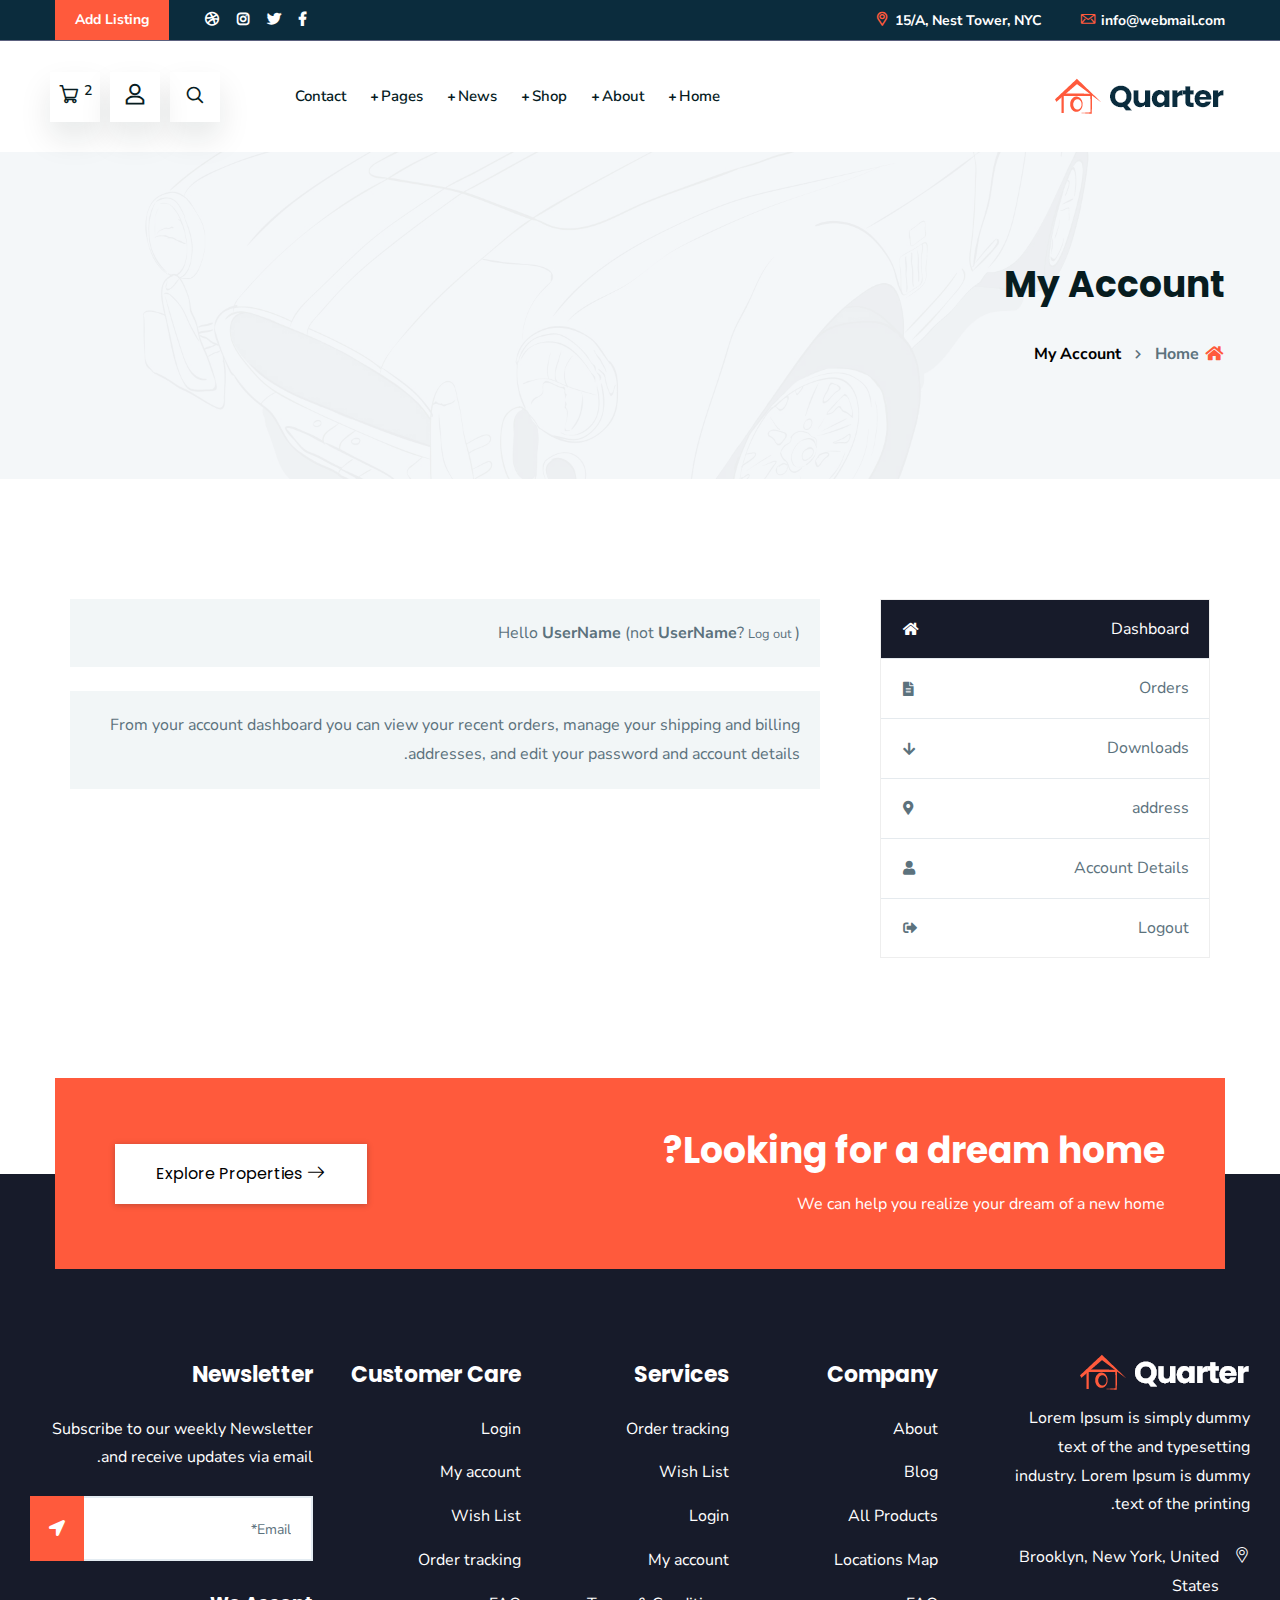
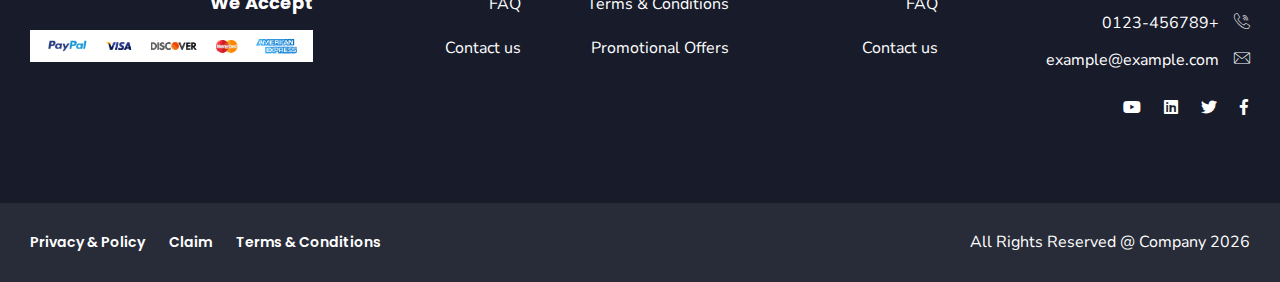
<file: quarter-real-estate-bootstrap-v4/quarter-rtl/account.html>
<!doctype html>
<html class="no-js" lang="zxx">

<head>
    <meta charset="utf-8">
    <meta http-equiv="x-ua-compatible" content="ie=edge">
    <title>Quarter - Real Estate HTML Template</title>
    <meta name="robots" content="noindex, follow" />
    <meta name="description" content="">
    <meta name="viewport" content="width=device-width, initial-scale=1, shrink-to-fit=no">

    <!-- Place favicon.png in the root directory -->
    <link rel="shortcut icon" href="img/favicon.png" type="image/x-icon" />
    <!-- Font Icons css -->
    <link rel="stylesheet" href="css/font-icons.css">
    <!-- plugins css -->
    <link rel="stylesheet" href="css/plugins.css">
    <!-- Main Stylesheet -->
    <link rel="stylesheet" href="css/style.css">
    <!-- Responsive css -->
    <link rel="stylesheet" href="css/responsive.css">
</head>

<body>
    <!--[if lte IE 9]>
        <p class="browserupgrade">You are using an <strong>outdated</strong> browser. Please <a href="https://browsehappy.com/">upgrade your browser</a> to improve your experience and security.</p>
    <![endif]-->

    <!-- Add your site or application content here -->

<!-- Body main wrapper start -->
<div class="body-wrapper">

    <!-- HEADER AREA START (header-5) -->
    <header class="ltn__header-area ltn__header-5 ltn__header-transparent--- gradient-color-4---">
        <!-- ltn__header-top-area start -->
        <div class="ltn__header-top-area section-bg-6 top-area-color-white---">
            <div class="container">
                <div class="row">
                    <div class="col-md-7">
                        <div class="ltn__top-bar-menu">
                            <ul>
                                <li><a href="mailto:info@webmail.com?Subject=Flower%20greetings%20to%20you"><i class="icon-mail"></i> info@webmail.com</a></li>
                                <li><a href="locations.html"><i class="icon-placeholder"></i> 15/A, Nest Tower, NYC</a></li>
                            </ul>
                        </div>
                    </div>
                    <div class="col-md-5">
                        <div class="top-bar-right text-right">
                            <div class="ltn__top-bar-menu">
                                <ul>
                                    <li class="d-none">
                                        <!-- ltn__language-menu -->
                                        <div class="ltn__drop-menu ltn__currency-menu ltn__language-menu">
                                            <ul>
                                                <li><a href="#" class="dropdown-toggle"><span class="active-currency">English</span></a>
                                                    <ul>
                                                        <li><a href="#">Arabic</a></li>
                                                        <li><a href="#">Bengali</a></li>
                                                        <li><a href="#">Chinese</a></li>
                                                        <li><a href="#">English</a></li>
                                                        <li><a href="#">French</a></li>
                                                        <li><a href="#">Hindi</a></li>
                                                    </ul>
                                                </li>
                                            </ul>
                                        </div>
                                    </li>
                                    <li>
                                        <!-- ltn__social-media -->
                                        <div class="ltn__social-media">
                                            <ul>
                                                <li><a href="#" title="Facebook"><i class="fab fa-facebook-f"></i></a></li>
                                                <li><a href="#" title="Twitter"><i class="fab fa-twitter"></i></a></li>
                                                
                                                <li><a href="#" title="Instagram"><i class="fab fa-instagram"></i></a></li>
                                                <li><a href="#" title="Dribbble"><i class="fab fa-dribbble"></i></a></li>
                                            </ul>
                                        </div>
                                    </li>
                                    <li>
                                        <!-- header-top-btn -->
                                        <div class="header-top-btn">
                                            <a href="add-listing.html">Add Listing</a>
                                        </div>
                                    </li>
                                </ul>
                            </div>
                        </div>
                    </div>
                </div>
            </div>
        </div>
        <!-- ltn__header-top-area end -->
        
        <!-- ltn__header-middle-area start -->
        <div class="ltn__header-middle-area ltn__header-sticky ltn__sticky-bg-white">
            <div class="container">
                <div class="row">
                    <div class="col">
                        <div class="site-logo-wrap">
                            <div class="site-logo">
                                <a href="index.html"><img src="img/logo.png" alt="Logo"></a>
                            </div>
                            <div class="get-support clearfix d-none">
                                <div class="get-support-icon">
                                    <i class="icon-call"></i>
                                </div>
                                <div class="get-support-info">
                                    <h6>Get Support</h6>
                                    <h4><a href="tel:+123456789">123-456-789-10</a></h4>
                                </div>
                            </div>
                        </div>
                    </div>
                    <div class="col header-menu-column">
                        <div class="header-menu d-none d-xl-block">
                            <nav>
                                <div class="ltn__main-menu">
                                    <ul>
                                        <li class="menu-icon"><a href="#">Home</a>
                                            <ul class="sub-menu menu-pages-img-show">
                                                <li>
                                                    <a href="index.html">Home Style 01</a>
                                                    <img src="img/home-demos/home-1.jpg" alt="#">
                                                </li>
                                                <li>
                                                    <a href="index-2.html">Home Style 02</a>
                                                    <img src="img/home-demos/home-2.jpg" alt="#">
                                                </li>
                                                <li>
                                                    <a href="index-3.html">Home Style 03</a>
                                                    <img src="img/home-demos/home-3.jpg" alt="#">
                                                </li>
                                                <li>
                                                    <a href="index-4.html">Home Style 04</a>
                                                    <img src="img/home-demos/home-4.jpg" alt="#">
                                                </li>
                                                <li>
                                                    <a href="index-5.html">Home Style 05 <span class="menu-item-badge">video</span></a>
                                                    <img src="img/home-demos/home-5.jpg" alt="#">
                                                </li>
                                                <li>
                                                    <a href="index-6.html">Home Style 06</a>
                                                    <img src="img/home-demos/home-6.jpg" alt="#">
                                                </li>
                                                <li>
                                                    <a href="index-7.html">Home Style 07</a>
                                                    <img src="img/home-demos/home-7.jpg" alt="#">
                                                </li>
                                                <li>
                                                    <a href="index-8.html">Home Style 08</a>
                                                    <img src="img/home-demos/home-8.jpg" alt="#">
                                                </li>
                                                <li>
                                                    <a href="index-9.html">Home Style 09</a>
                                                    <img src="img/home-demos/home-9.jpg" alt="#">
                                                </li>
                                                <li>
                                                    <a href="index-10.html">Home Style 10 <span class="menu-item-badge">Map</span></a>
                                                    <img src="img/home-demos/home-10.jpg" alt="#">
                                                </li>
                                                <li>
                                                    <a href="index-11.html">Home Style 11</a>
                                                    <img src="img/home-demos/home-11.jpg" alt="#">
                                                </li>
                                            </ul>
                                        </li>
                                        <li class="menu-icon"><a href="#">About</a>
                                            <ul>
                                                <li><a href="about.html">About</a></li>
                                                <li><a href="service.html">Services</a></li>
                                                <li><a href="service-details.html">Service Details</a></li>
                                                <li><a href="portfolio.html">Portfolio</a></li>
                                                <li><a href="portfolio-2.html">Portfolio - 02</a></li>
                                                <li><a href="portfolio-details.html">Portfolio Details</a></li>
                                                <li><a href="team.html">Team</a></li>
                                                <li><a href="team-details.html">Team Details</a></li>
                                                <li><a href="faq.html">FAQ</a></li>
                                                <li><a href="locations.html">Google Map Locations</a></li>
                                            </ul>
                                        </li>
                                        <li class="menu-icon"><a href="#">Shop</a>
                                            <ul>
                                                <li><a href="shop.html">Shop</a></li>
                                                <li><a href="shop-grid.html">Shop Grid</a></li>
                                                <li><a href="shop-left-sidebar.html">Shop Left sidebar</a></li>
                                                <li><a href="shop-right-sidebar.html">Shop right sidebar</a></li>
                                                <li><a href="product-details.html">Shop details </a></li>
                                                <li><a href="#">Other Pages <span class="float-right">>></span></a>
                                                    <ul>
                                                        <li><a href="cart.html">Cart</a></li>
                                                        <li><a href="wishlist.html">Wishlist</a></li>
                                                        <li><a href="checkout.html">Checkout</a></li>
                                                        <li><a href="order-tracking.html">Order Tracking</a></li>
                                                        <li><a href="account.html">My Account</a></li>
                                                        <li><a href="login.html">Sign in</a></li>
                                                        <li><a href="register.html">Register</a></li>
                                                    </ul>
                                                </li>
                                            </ul>
                                        </li>
                                        <li class="menu-icon"><a href="#">News</a>
                                            <ul>
                                                <li><a href="blog.html">News</a></li>
                                                <li><a href="blog-grid.html">News Grid</a></li>
                                                <li><a href="blog-left-sidebar.html">News Left sidebar</a></li>
                                                <li><a href="blog-right-sidebar.html">News Right sidebar</a></li>
                                                <li><a href="blog-details.html">News details</a></li>
                                            </ul>
                                        </li>
                                        <li class="menu-icon"><a href="#">Pages</a>
                                            <ul class="mega-menu">
                                                <li><a href="#">Inner Pages</a>
                                                    <ul>
                                                        <li><a href="portfolio.html">Portfolio</a></li>
                                                        <li><a href="portfolio-2.html">Portfolio - 02</a></li>
                                                        <li><a href="portfolio-details.html">Portfolio Details</a></li>
                                                        <li><a href="team.html">Team</a></li>
                                                        <li><a href="team-details.html">Team Details</a></li>
                                                        <li><a href="faq.html">FAQ</a></li>
                                                    </ul>
                                                </li>
                                                <li><a href="#">Inner Pages</a>
                                                    <ul>
                                                        <li><a href="history.html">History</a></li>
                                                        <li><a href="add-listing.html">Add Listing</a></li>
                                                        <li><a href="locations.html">Google Map Locations</a></li>
                                                        <li><a href="404.html">404</a></li>
                                                        <li><a href="contact.html">Contact</a></li>
                                                        <li><a href="coming-soon.html">Coming Soon</a></li>
                                                    </ul>
                                                </li>
                                                <li><a href="#">Shop Pages</a>
                                                    <ul>
                                                        <li><a href="shop.html">Shop</a></li>
                                                        <li><a href="shop-left-sidebar.html">Shop Left sidebar</a></li>
                                                        <li><a href="shop-right-sidebar.html">Shop right sidebar</a></li>
                                                        <li><a href="shop-grid.html">Shop Grid</a></li>
                                                        <li><a href="product-details.html">Shop details </a></li>
                                                        <li><a href="cart.html">Cart</a></li>
                                                    </ul>
                                                </li>
                                                <li><a href="shop.html"><img src="img/banner/menu-banner-1.jpg" alt="#"></a>
                                                </li>
                                            </ul>
                                        </li>
                                        <li><a href="contact.html">Contact</a></li>
                                    </ul>
                                </div>
                            </nav>
                        </div>
                    </div>
                    <div class="ltn__header-options ltn__header-options-2 mb-sm-20">
                        <!-- header-search-1 -->
                        <div class="header-search-wrap">
                            <div class="header-search-1">
                                <div class="search-icon">
                                    <i class="icon-search for-search-show"></i>
                                    <i class="icon-cancel  for-search-close"></i>
                                </div>
                            </div>
                            <div class="header-search-1-form">
                                <form id="#" method="get"  action="#">
                                    <input type="text" name="search" value="" placeholder="Search here..."/>
                                    <button type="submit">
                                        <span><i class="icon-search"></i></span>
                                    </button>
                                </form>
                            </div>
                        </div>
                        <!-- user-menu -->
                        <div class="ltn__drop-menu user-menu">
                            <ul>
                                <li>
                                    <a href="#"><i class="icon-user"></i></a>
                                    <ul>
                                        <li><a href="login.html">Sign in</a></li>
                                        <li><a href="register.html">Register</a></li>
                                        <li><a href="account.html">My Account</a></li>
                                        <li><a href="wishlist.html">Wishlist</a></li>
                                    </ul>
                                </li>
                            </ul>
                        </div>
                        <!-- mini-cart -->
                        <div class="mini-cart-icon">
                            <a href="#ltn__utilize-cart-menu" class="ltn__utilize-toggle">
                                <i class="icon-shopping-cart"></i>
                                <sup>2</sup>
                            </a>
                        </div>
                        <!-- mini-cart -->
                        <!-- Mobile Menu Button -->
                        <div class="mobile-menu-toggle d-xl-none">
                            <a href="#ltn__utilize-mobile-menu" class="ltn__utilize-toggle">
                                <svg viewBox="0 0 800 600">
                                    <path d="M300,220 C300,220 520,220 540,220 C740,220 640,540 520,420 C440,340 300,200 300,200" id="top"></path>
                                    <path d="M300,320 L540,320" id="middle"></path>
                                    <path d="M300,210 C300,210 520,210 540,210 C740,210 640,530 520,410 C440,330 300,190 300,190" id="bottom" transform="translate(480, 320) scale(1, -1) translate(-480, -318) "></path>
                                </svg>
                            </a>
                        </div>
                    </div>
                </div>
            </div>
        </div>
        <!-- ltn__header-middle-area end -->
    </header>
    <!-- HEADER AREA END -->

    <!-- Utilize Cart Menu Start -->
    <div id="ltn__utilize-cart-menu" class="ltn__utilize ltn__utilize-cart-menu">
        <div class="ltn__utilize-menu-inner ltn__scrollbar">
            <div class="ltn__utilize-menu-head">
                <span class="ltn__utilize-menu-title">Cart</span>
                <button class="ltn__utilize-close">×</button>
            </div>
            <div class="mini-cart-product-area ltn__scrollbar">
                <div class="mini-cart-item clearfix">
                    <div class="mini-cart-img">
                        <a href="#"><img src="img/product/1.png" alt="Image"></a>
                        <span class="mini-cart-item-delete"><i class="icon-cancel"></i></span>
                    </div>
                    <div class="mini-cart-info">
                        <h6><a href="#">Wheel Bearing Retainer</a></h6>
                        <span class="mini-cart-quantity">1 x $65.00</span>
                    </div>
                </div>
                <div class="mini-cart-item clearfix">
                    <div class="mini-cart-img">
                        <a href="#"><img src="img/product/2.png" alt="Image"></a>
                        <span class="mini-cart-item-delete"><i class="icon-cancel"></i></span>
                    </div>
                    <div class="mini-cart-info">
                        <h6><a href="#">Brake Conversion Kit</a></h6>
                        <span class="mini-cart-quantity">1 x $85.00</span>
                    </div>
                </div>
                <div class="mini-cart-item clearfix">
                    <div class="mini-cart-img">
                        <a href="#"><img src="img/product/3.png" alt="Image"></a>
                        <span class="mini-cart-item-delete"><i class="icon-cancel"></i></span>
                    </div>
                    <div class="mini-cart-info">
                        <h6><a href="#">OE Replica Wheels</a></h6>
                        <span class="mini-cart-quantity">1 x $92.00</span>
                    </div>
                </div>
                <div class="mini-cart-item clearfix">
                    <div class="mini-cart-img">
                        <a href="#"><img src="img/product/4.png" alt="Image"></a>
                        <span class="mini-cart-item-delete"><i class="icon-cancel"></i></span>
                    </div>
                    <div class="mini-cart-info">
                        <h6><a href="#">Shock Mount Insulator</a></h6>
                        <span class="mini-cart-quantity">1 x $68.00</span>
                    </div>
                </div>
            </div>
            <div class="mini-cart-footer">
                <div class="mini-cart-sub-total">
                    <h5>Subtotal: <span>$310.00</span></h5>
                </div>
                <div class="btn-wrapper">
                    <a href="cart.html" class="theme-btn-1 btn btn-effect-1">View Cart</a>
                    <a href="cart.html" class="theme-btn-2 btn btn-effect-2">Checkout</a>
                </div>
                <p>Free Shipping on All Orders Over $100!</p>
            </div>

        </div>
    </div>
    <!-- Utilize Cart Menu End -->

    <!-- Utilize Mobile Menu Start -->
    <div id="ltn__utilize-mobile-menu" class="ltn__utilize ltn__utilize-mobile-menu">
        <div class="ltn__utilize-menu-inner ltn__scrollbar">
            <div class="ltn__utilize-menu-head">
                <div class="site-logo">
                    <a href="index.html"><img src="img/logo.png" alt="Logo"></a>
                </div>
                <button class="ltn__utilize-close">×</button>
            </div>
            <div class="ltn__utilize-menu-search-form">
                <form action="#">
                    <input type="text" placeholder="Search...">
                    <button><i class="fas fa-search"></i></button>
                </form>
            </div>
            <div class="ltn__utilize-menu">
                <ul>
                    <li><a href="#">Home</a>
                        <ul class="sub-menu">
                            <li><a href="index.html">Home Style 01</a></li>
                            <li><a href="index-2.html">Home Style 02</a></li>
                            <li><a href="index-3.html">Home Style 03</a></li>
                            <li><a href="index-4.html">Home Style 04</a></li>
                            <li><a href="index-5.html">Home Style 05  <span class="menu-item-badge">video</span></a></li>
                            <li><a href="index-6.html">Home Style 06</a></li>
                            <li><a href="index-7.html">Home Style 07</a></li>
                            <li><a href="index-8.html">Home Style 08</a></li>
                            <li><a href="index-9.html">Home Style 09</a></li>
                            <li><a href="index-10.html">Home Style 10 <span class="menu-item-badge">Map</span></a></li>
                            <li><a href="index-11.html">Home Style 11</a></li>
                        </ul>
                    </li>
                    <li><a href="#">About</a>
                        <ul class="sub-menu">
                            <li><a href="about.html">About</a></li>
                            <li><a href="service.html">Services</a></li>
                            <li><a href="service-details.html">Service Details</a></li>
                            <li><a href="portfolio.html">Portfolio</a></li>
                            <li><a href="portfolio-2.html">Portfolio - 02</a></li>
                            <li><a href="portfolio-details.html">Portfolio Details</a></li>
                            <li><a href="team.html">Team</a></li>
                            <li><a href="team-details.html">Team Details</a></li>
                            <li><a href="faq.html">FAQ</a></li>
                            <li><a href="locations.html">Google Map Locations</a></li>
                        </ul>
                    </li>
                    <li><a href="#">Shop</a>
                        <ul class="sub-menu">
                            <li><a href="shop.html">Shop</a></li>
                            <li><a href="shop-grid.html">Shop Grid</a></li>
                            <li><a href="shop-left-sidebar.html">Shop Left sidebar</a></li>
                            <li><a href="shop-right-sidebar.html">Shop right sidebar</a></li>
                            <li><a href="product-details.html">Shop details </a></li>
                            <li><a href="cart.html">Cart</a></li>
                            <li><a href="wishlist.html">Wishlist</a></li>
                            <li><a href="checkout.html">Checkout</a></li>
                            <li><a href="order-tracking.html">Order Tracking</a></li>
                            <li><a href="account.html">My Account</a></li>
                            <li><a href="login.html">Sign in</a></li>
                            <li><a href="register.html">Register</a></li>
                        </ul>
                    </li>
                    <li><a href="#">News</a>
                        <ul class="sub-menu">
                            <li><a href="blog.html">News</a></li>
                            <li><a href="blog-grid.html">News Grid</a></li>
                            <li><a href="blog-left-sidebar.html">News Left sidebar</a></li>
                            <li><a href="blog-right-sidebar.html">News Right sidebar</a></li>
                            <li><a href="blog-details.html">News details</a></li>
                        </ul>
                    </li>
                    <li><a href="#">Pages</a>
                        <ul class="sub-menu">
                            <li><a href="about.html">About</a></li>
                            <li><a href="service.html">Services</a></li>
                            <li><a href="service-details.html">Service Details</a></li>
                            <li><a href="portfolio.html">Portfolio</a></li>
                            <li><a href="portfolio-2.html">Portfolio - 02</a></li>
                            <li><a href="portfolio-details.html">Portfolio Details</a></li>
                            <li><a href="team.html">Team</a></li>
                            <li><a href="team-details.html">Team Details</a></li>
                            <li><a href="faq.html">FAQ</a></li>
                            <li><a href="history.html">History</a></li>
                            <li><a href="appointment.html">Appointment</a></li>
                            <li><a href="locations.html">Google Map Locations</a></li>
                            <li><a href="404.html">404</a></li>
                            <li><a href="contact.html">Contact</a></li>
                            <li><a href="coming-soon.html">Coming Soon</a></li>
                        </ul>
                    </li>
                    <li><a href="contact.html">Contact</a></li>
                </ul>
            </div>
            <div class="ltn__utilize-buttons ltn__utilize-buttons-2">
                <ul>
                    <li>
                        <a href="account.html" title="My Account">
                            <span class="utilize-btn-icon">
                                <i class="far fa-user"></i>
                            </span>
                            My Account
                        </a>
                    </li>
                    <li>
                        <a href="wishlist.html" title="Wishlist">
                            <span class="utilize-btn-icon">
                                <i class="far fa-heart"></i>
                                <sup>3</sup>
                            </span>
                            Wishlist
                        </a>
                    </li>
                    <li>
                        <a href="cart.html" title="Shoping Cart">
                            <span class="utilize-btn-icon">
                                <i class="fas fa-shopping-cart"></i>
                                <sup>5</sup>
                            </span>
                            Shoping Cart
                        </a>
                    </li>
                </ul>
            </div>
            <div class="ltn__social-media-2">
                <ul>
                    <li><a href="#" title="Facebook"><i class="fab fa-facebook-f"></i></a></li>
                    <li><a href="#" title="Twitter"><i class="fab fa-twitter"></i></a></li>
                    <li><a href="#" title="Linkedin"><i class="fab fa-linkedin"></i></a></li>
                    <li><a href="#" title="Instagram"><i class="fab fa-instagram"></i></a></li>
                </ul>
            </div>
        </div>
    </div>
    <!-- Utilize Mobile Menu End -->

    <div class="ltn__utilize-overlay"></div>

    <!-- BREADCRUMB AREA START -->
    <div class="ltn__breadcrumb-area text-left bg-overlay-white-30 bg-image "  data-bg="img/bg/14.jpg">
        <div class="container">
            <div class="row">
                <div class="col-lg-12">
                    <div class="ltn__breadcrumb-inner">
                        <h1 class="page-title">My Account</h1>
                        <div class="ltn__breadcrumb-list">
                            <ul>
                                <li><a href="index.html"><span class="ltn__secondary-color"><i class="fas fa-home"></i></span> Home</a></li>
                                <li>My Account</li>
                            </ul>
                        </div>
                    </div>
                </div>
            </div>
        </div>
    </div>
    <!-- BREADCRUMB AREA END -->

    <!-- WISHLIST AREA START -->
    <div class="liton__wishlist-area pb-70">
        <div class="container">
            <div class="row">
                <div class="col-lg-12">
                    <!-- PRODUCT TAB AREA START -->
                    <div class="ltn__product-tab-area">
                        <div class="container">
                            <div class="row">
                                <div class="col-lg-4">
                                    <div class="ltn__tab-menu-list mb-50">
                                        <div class="nav">
                                            <a class="active show" data-toggle="tab" href="#liton_tab_1_1">Dashboard <i class="fas fa-home"></i></a>
                                            <a data-toggle="tab" href="#liton_tab_1_2">Orders <i class="fas fa-file-alt"></i></a>
                                            <a data-toggle="tab" href="#liton_tab_1_3">Downloads <i class="fas fa-arrow-down"></i></a>
                                            <a data-toggle="tab" href="#liton_tab_1_4">address <i class="fas fa-map-marker-alt"></i></a>
                                            <a data-toggle="tab" href="#liton_tab_1_5">Account Details <i class="fas fa-user"></i></a>
                                            <a href="login.html">Logout <i class="fas fa-sign-out-alt"></i></a>
                                        </div>
                                    </div>
                                </div>
                                <div class="col-lg-8">
                                    <div class="tab-content">
                                        <div class="tab-pane fade active show" id="liton_tab_1_1">
                                            <div class="ltn__myaccount-tab-content-inner">
                                                <p>Hello <strong>UserName</strong> (not <strong>UserName</strong>? <small><a href="login-register.html">Log out</a></small> )</p>
                                                <p>From your account dashboard you can view your <span>recent orders</span>, manage your <span>shipping and billing addresses</span>, and <span>edit your password and account details</span>.</p>
                                            </div>
                                        </div>
                                        <div class="tab-pane fade" id="liton_tab_1_2">
                                            <div class="ltn__myaccount-tab-content-inner">
                                                <div class="table-responsive">
                                                    <table class="table">
                                                        <thead>
                                                            <tr>
                                                                <th>Order</th>
                                                                <th>Date</th>
                                                                <th>Status</th>
                                                                <th>Total</th>
                                                                <th>Action</th>
                                                            </tr>
                                                        </thead>
                                                        <tbody>
                                                            <tr>
                                                                <td>1</td>
                                                                <td>Jun 22, 2019</td>
                                                                <td>Pending</td>
                                                                <td>$3000</td>
                                                                <td><a href="cart.html">View</a></td>
                                                            </tr>
                                                            <tr>
                                                                <td>2</td>
                                                                <td>Nov 22, 2019</td>
                                                                <td>Approved</td>
                                                                <td>$200</td>
                                                                <td><a href="cart.html">View</a></td>
                                                            </tr>
                                                            <tr>
                                                                <td>3</td>
                                                                <td>Jan 12, 2020</td>
                                                                <td>On Hold</td>
                                                                <td>$990</td>
                                                                <td><a href="cart.html">View</a></td>
                                                            </tr>
                                                        </tbody>
                                                    </table>
                                                </div>
                                            </div>
                                        </div>
                                        <div class="tab-pane fade" id="liton_tab_1_3">
                                            <div class="ltn__myaccount-tab-content-inner">
                                                <div class="table-responsive">
                                                    <table class="table">
                                                        <thead>
                                                            <tr>
                                                                <th>Product</th>
                                                                <th>Date</th>
                                                                <th>Expire</th>
                                                                <th>Download</th>
                                                            </tr>
                                                        </thead>
                                                        <tbody>
                                                            <tr>
                                                                <td>Carsafe - Car Service PSD Template</td>
                                                                <td>Nov 22, 2020</td>
                                                                <td>Yes</td>
                                                                <td><a href="#"><i class="far fa-arrow-to-bottom mr-1"></i> Download File</a></td>
                                                            </tr>
                                                            <tr>
                                                                <td>Carsafe - Car Service HTML Template</td>
                                                                <td>Nov 10, 2020</td>
                                                                <td>Yes</td>
                                                                <td><a href="#"><i class="far fa-arrow-to-bottom mr-1"></i> Download File</a></td>
                                                            </tr>
                                                            <tr>
                                                                <td>Carsafe - Car Service WordPress Theme</td>
                                                                <td>Nov 12, 2020</td>
                                                                <td>Yes</td>
                                                                <td><a href="#"><i class="far fa-arrow-to-bottom mr-1"></i> Download File</a></td>
                                                            </tr>
                                                        </tbody>
                                                    </table>
                                                </div>
                                            </div>
                                        </div>
                                        <div class="tab-pane fade" id="liton_tab_1_4">
                                            <div class="ltn__myaccount-tab-content-inner">
                                                <p>The following addresses will be used on the checkout page by default.</p>
                                                <div class="row">
                                                    <div class="col-md-6 col-12 learts-mb-30">
                                                        <h4>Billing Address <small><a href="#">edit</a></small></h4>
                                                        <address>
                                                            <p><strong>Alex Tuntuni</strong></p>
                                                            <p>1355 Market St, Suite 900 <br>
                                                                San Francisco, CA 94103</p>
                                                            <p>Mobile: (123) 456-7890</p>
                                                        </address>
                                                    </div>
                                                    <div class="col-md-6 col-12 learts-mb-30">
                                                        <h4>Shipping Address <small><a href="#">edit</a></small></h4>
                                                        <address>
                                                            <p><strong>Alex Tuntuni</strong></p>
                                                            <p>1355 Market St, Suite 900 <br>
                                                                San Francisco, CA 94103</p>
                                                            <p>Mobile: (123) 456-7890</p>
                                                        </address>
                                                    </div>
                                                </div>
                                            </div>
                                        </div>
                                        <div class="tab-pane fade" id="liton_tab_1_5">
                                            <div class="ltn__myaccount-tab-content-inner">
                                                <p>The following addresses will be used on the checkout page by default.</p>
                                                <div class="ltn__form-box">
                                                    <form action="#">
                                                        <div class="row mb-50">
                                                            <div class="col-md-6">
                                                                <label>First name:</label>
                                                                <input type="text" name="ltn__name">
                                                            </div>
                                                            <div class="col-md-6">
                                                                <label>Last name:</label>
                                                                <input type="text" name="ltn__lastname">
                                                            </div>
                                                            <div class="col-md-6">
                                                                <label>Display Name:</label>
                                                                <input type="text" name="ltn__lastname" placeholder="Ethan">
                                                            </div>
                                                            <div class="col-md-6">
                                                                <label>Display Email:</label>
                                                                <input type="email" name="ltn__lastname" placeholder="example@example.com">
                                                            </div>
                                                        </div>
                                                        <fieldset>
                                                            <legend>Password change</legend>
                                                            <div class="row">
                                                                <div class="col-md-12">
                                                                    <label>Current password (leave blank to leave unchanged):</label>
                                                                    <input type="password" name="ltn__name">
                                                                    <label>New password (leave blank to leave unchanged):</label>
                                                                    <input type="password" name="ltn__lastname">
                                                                    <label>Confirm new password:</label>
                                                                    <input type="password" name="ltn__lastname">
                                                                </div>
                                                            </div>
                                                        </fieldset>
                                                        <div class="btn-wrapper">
                                                            <button type="submit" class="btn theme-btn-1 btn-effect-1 text-uppercase">Save Changes</button>
                                                        </div>
                                                    </form>
                                                </div>
                                            </div>
                                        </div>
                                    </div>
                                </div>
                            </div>
                        </div>
                    </div>
                    <!-- PRODUCT TAB AREA END -->
                </div>
            </div>
        </div>
    </div>
    <!-- WISHLIST AREA START -->

    <!-- CALL TO ACTION START (call-to-action-6) -->
    <div class="ltn__call-to-action-area call-to-action-6 before-bg-bottom" data-bg="img/1.jpg--">
        <div class="container">
            <div class="row">
                <div class="col-lg-12">
                    <div class="call-to-action-inner call-to-action-inner-6 ltn__secondary-bg text-center---">
                        <div class="coll-to-info text-color-white">
                            <h1>Looking for a dream home?</h1>
                            <p>We can help you realize your dream of a new home</p>
                        </div>
                        <div class="btn-wrapper">
                            <a class="btn btn-effect-3 btn-white" href="contact.html">Explore Properties <i class="icon-next"></i></a>
                        </div>
                    </div>
                </div>
            </div>
        </div>
    </div>
    <!-- CALL TO ACTION END -->

    <!-- FOOTER AREA START -->
    <footer class="ltn__footer-area  ">
        <div class="footer-top-area  section-bg-2 plr--5">
            <div class="container-fluid">
                <div class="row">
                    <div class="col-xl-3 col-md-6 col-sm-6 col-12">
                        <div class="footer-widget footer-about-widget">
                            <div class="footer-logo">
                                <div class="site-logo">
                                    <img src="img/logo-2.png" alt="Logo">
                                </div>
                            </div>
                            <p>Lorem Ipsum is simply dummy text of the and typesetting industry. Lorem Ipsum is dummy text of the printing.</p>
                            <div class="footer-address">
                                <ul>
                                    <li>
                                        <div class="footer-address-icon">
                                            <i class="icon-placeholder"></i>
                                        </div>
                                        <div class="footer-address-info">
                                            <p>Brooklyn, New York, United States</p>
                                        </div>
                                    </li>
                                    <li>
                                        <div class="footer-address-icon">
                                            <i class="icon-call"></i>
                                        </div>
                                        <div class="footer-address-info">
                                            <p><a href="tel:+0123-456789">+0123-456789</a></p>
                                        </div>
                                    </li>
                                    <li>
                                        <div class="footer-address-icon">
                                            <i class="icon-mail"></i>
                                        </div>
                                        <div class="footer-address-info">
                                            <p><a href="mailto:example@example.com">example@example.com</a></p>
                                        </div>
                                    </li>
                                </ul>
                            </div>
                            <div class="ltn__social-media mt-20">
                                <ul>
                                    <li><a href="#" title="Facebook"><i class="fab fa-facebook-f"></i></a></li>
                                    <li><a href="#" title="Twitter"><i class="fab fa-twitter"></i></a></li>
                                    <li><a href="#" title="Linkedin"><i class="fab fa-linkedin"></i></a></li>
                                    <li><a href="#" title="Youtube"><i class="fab fa-youtube"></i></a></li>
                                </ul>
                            </div>
                        </div>
                    </div>
                    <div class="col-xl-2 col-md-6 col-sm-6 col-12">
                        <div class="footer-widget footer-menu-widget clearfix">
                            <h4 class="footer-title">Company</h4>
                            <div class="footer-menu">
                                <ul>
                                    <li><a href="about.html">About</a></li>
                                    <li><a href="blog.html">Blog</a></li>
                                    <li><a href="shop.html">All Products</a></li>
                                    <li><a href="locations.html">Locations Map</a></li>
                                    <li><a href="faq.html">FAQ</a></li>
                                    <li><a href="contact.html">Contact us</a></li>
                                </ul>
                            </div>
                        </div>
                    </div>
                    <div class="col-xl-2 col-md-6 col-sm-6 col-12">
                        <div class="footer-widget footer-menu-widget clearfix">
                            <h4 class="footer-title">Services</h4>
                            <div class="footer-menu">
                                <ul>
                                    <li><a href="order-tracking.html">Order tracking</a></li>
                                    <li><a href="wishlist.html">Wish List</a></li>
                                    <li><a href="login.html">Login</a></li>
                                    <li><a href="account.html">My account</a></li>
                                    <li><a href="about.html">Terms & Conditions</a></li>
                                    <li><a href="about.html">Promotional Offers</a></li>
                                </ul>
                            </div>
                        </div>
                    </div>
                    <div class="col-xl-2 col-md-6 col-sm-6 col-12">
                        <div class="footer-widget footer-menu-widget clearfix">
                            <h4 class="footer-title">Customer Care</h4>
                            <div class="footer-menu">
                                <ul>
                                    <li><a href="login.html">Login</a></li>
                                    <li><a href="account.html">My account</a></li>
                                    <li><a href="wishlist.html">Wish List</a></li>
                                    <li><a href="order-tracking.html">Order tracking</a></li>
                                    <li><a href="faq.html">FAQ</a></li>
                                    <li><a href="contact.html">Contact us</a></li>
                                </ul>
                            </div>
                        </div>
                    </div>
                    <div class="col-xl-3 col-md-6 col-sm-12 col-12">
                        <div class="footer-widget footer-newsletter-widget">
                            <h4 class="footer-title">Newsletter</h4>
                            <p>Subscribe to our weekly Newsletter and receive updates via email.</p>
                            <div class="footer-newsletter">
                                <form action="#">
                                    <input type="email" name="email" placeholder="Email*">
                                    <div class="btn-wrapper">
                                        <button class="theme-btn-1 btn" type="submit"><i class="fas fa-location-arrow"></i></button>
                                    </div>
                                </form>
                            </div>
                            <h5 class="mt-30">We Accept</h5>
                            <img src="img/icons/payment-4.png" alt="Payment Image">
                        </div>
                    </div>
                </div>
            </div>
        </div>
        <div class="ltn__copyright-area ltn__copyright-2 section-bg-7  plr--5">
            <div class="container-fluid ltn__border-top-2">
                <div class="row">
                    <div class="col-md-6 col-12">
                        <div class="ltn__copyright-design clearfix">
                            <p>All Rights Reserved @ Company <span class="current-year"></span></p>
                        </div>
                    </div>
                    <div class="col-md-6 col-12 align-self-center">
                        <div class="ltn__copyright-menu text-right">
                            <ul>
                                <li><a href="#">Terms & Conditions</a></li>
                                <li><a href="#">Claim</a></li>
                                <li><a href="#">Privacy & Policy</a></li>
                            </ul>
                        </div>
                    </div>
                </div>
            </div>
        </div>
    </footer>
    <!-- FOOTER AREA END -->
</div>
<!-- Body main wrapper end -->

    <!-- All JS Plugins -->
    <script src="js/plugins.js"></script>
    <!-- Main JS -->
    <script src="js/main.js"></script>
  
</body>
</html>
</file>
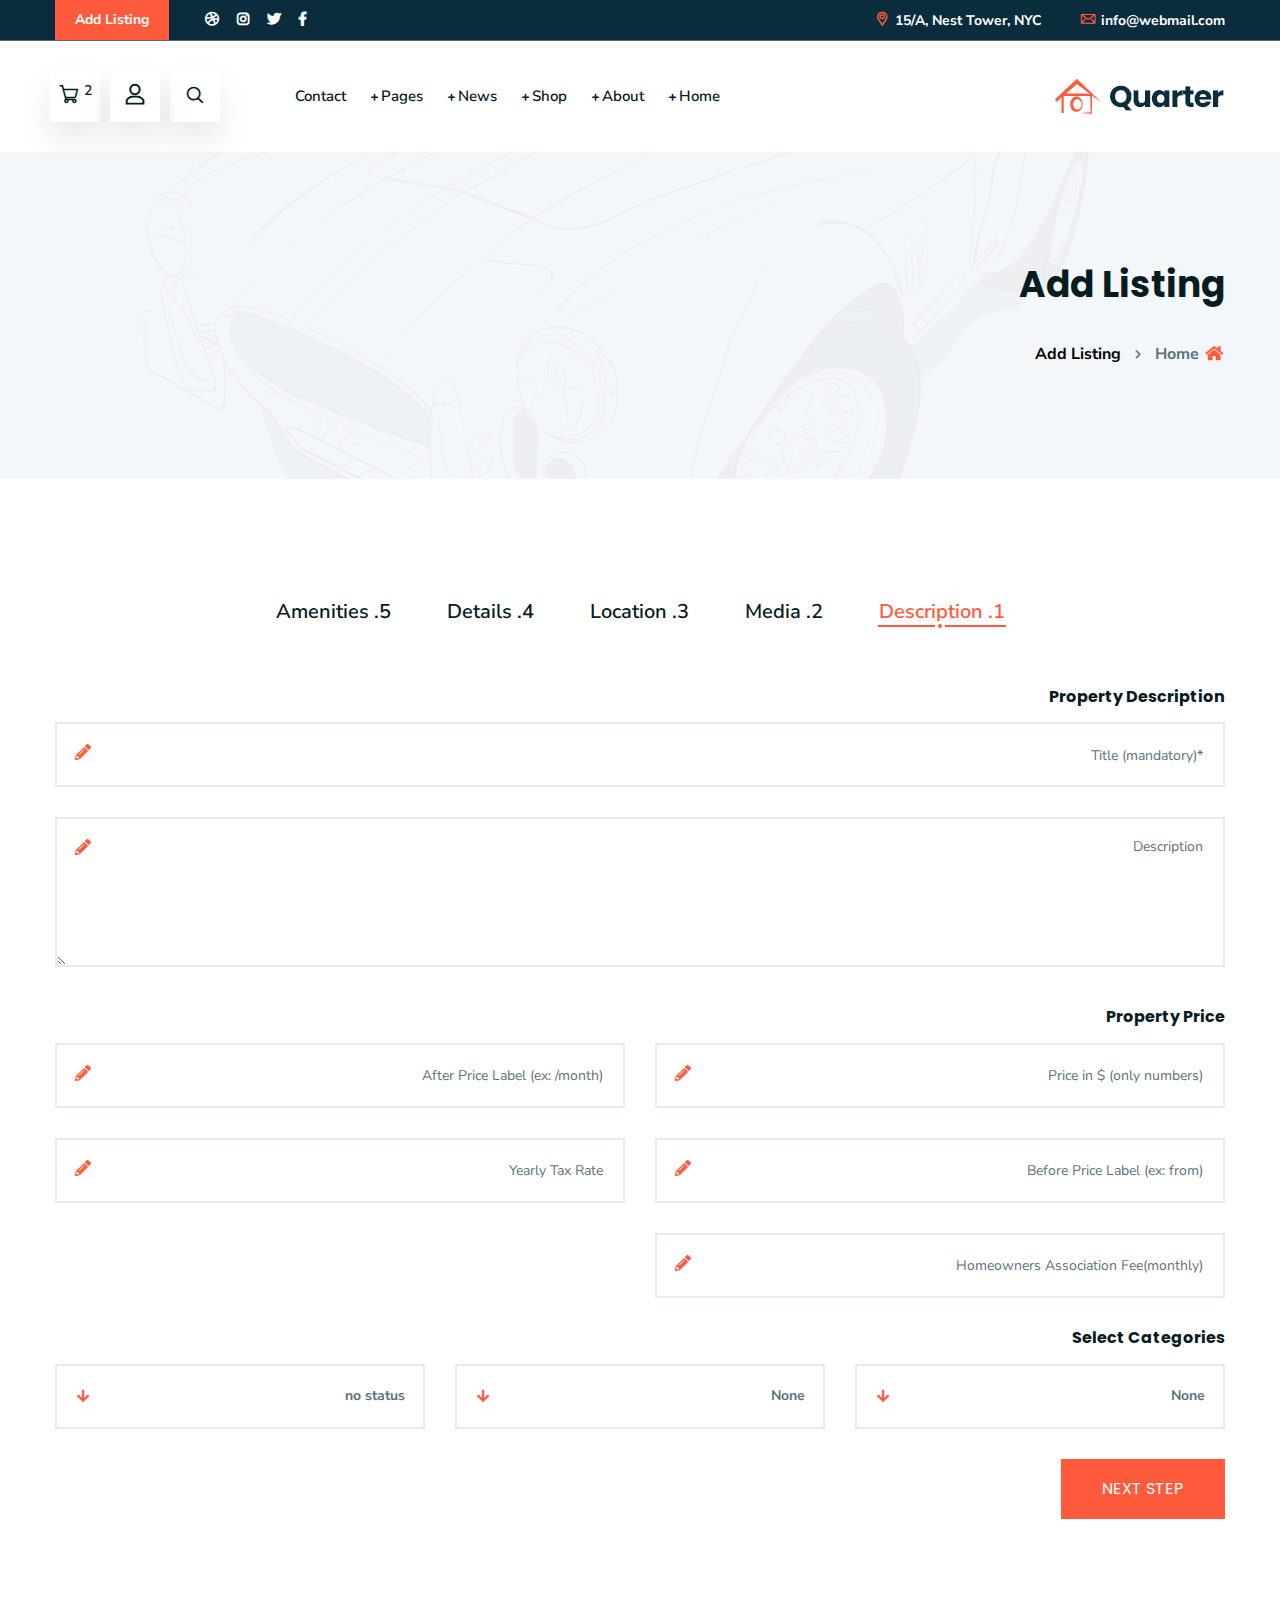
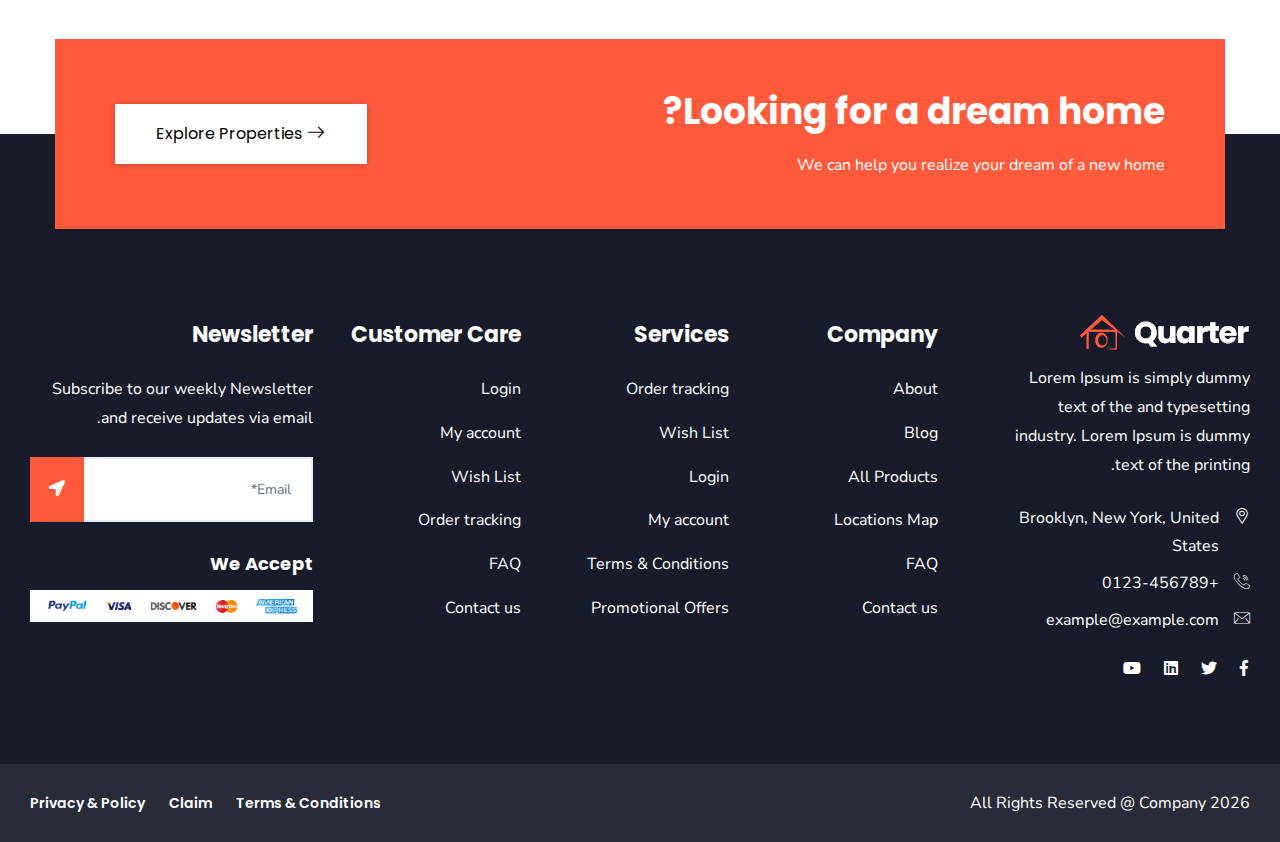
<file: quarter-real-estate-bootstrap-v4/quarter-rtl/add-listing.html>
<!doctype html>
<html class="no-js" lang="zxx">

<head>
    <meta charset="utf-8">
    <meta http-equiv="x-ua-compatible" content="ie=edge">
    <title>Quarter - Real Estate HTML Template</title>
    <meta name="robots" content="noindex, follow" />
    <meta name="description" content="">
    <meta name="viewport" content="width=device-width, initial-scale=1, shrink-to-fit=no">

    <!-- Place favicon.png in the root directory -->
    <link rel="shortcut icon" href="img/favicon.png" type="image/x-icon" />
    <!-- Font Icons css -->
    <link rel="stylesheet" href="css/font-icons.css">
    <!-- plugins css -->
    <link rel="stylesheet" href="css/plugins.css">
    <!-- Main Stylesheet -->
    <link rel="stylesheet" href="css/style.css">
    <!-- Responsive css -->
    <link rel="stylesheet" href="css/responsive.css">
</head>

<body>
    <!--[if lte IE 9]>
        <p class="browserupgrade">You are using an <strong>outdated</strong> browser. Please <a href="https://browsehappy.com/">upgrade your browser</a> to improve your experience and security.</p>
    <![endif]-->

    <!-- Add your site or application content here -->

<!-- Body main wrapper start -->
<div class="body-wrapper">

    <!-- HEADER AREA START (header-5) -->
    <header class="ltn__header-area ltn__header-5 ltn__header-transparent--- gradient-color-4---">
        <!-- ltn__header-top-area start -->
        <div class="ltn__header-top-area section-bg-6 top-area-color-white---">
            <div class="container">
                <div class="row">
                    <div class="col-md-7">
                        <div class="ltn__top-bar-menu">
                            <ul>
                                <li><a href="mailto:info@webmail.com?Subject=Flower%20greetings%20to%20you"><i class="icon-mail"></i> info@webmail.com</a></li>
                                <li><a href="locations.html"><i class="icon-placeholder"></i> 15/A, Nest Tower, NYC</a></li>
                            </ul>
                        </div>
                    </div>
                    <div class="col-md-5">
                        <div class="top-bar-right text-right">
                            <div class="ltn__top-bar-menu">
                                <ul>
                                    <li class="d-none">
                                        <!-- ltn__language-menu -->
                                        <div class="ltn__drop-menu ltn__currency-menu ltn__language-menu">
                                            <ul>
                                                <li><a href="#" class="dropdown-toggle"><span class="active-currency">English</span></a>
                                                    <ul>
                                                        <li><a href="#">Arabic</a></li>
                                                        <li><a href="#">Bengali</a></li>
                                                        <li><a href="#">Chinese</a></li>
                                                        <li><a href="#">English</a></li>
                                                        <li><a href="#">French</a></li>
                                                        <li><a href="#">Hindi</a></li>
                                                    </ul>
                                                </li>
                                            </ul>
                                        </div>
                                    </li>
                                    <li>
                                        <!-- ltn__social-media -->
                                        <div class="ltn__social-media">
                                            <ul>
                                                <li><a href="#" title="Facebook"><i class="fab fa-facebook-f"></i></a></li>
                                                <li><a href="#" title="Twitter"><i class="fab fa-twitter"></i></a></li>
                                                
                                                <li><a href="#" title="Instagram"><i class="fab fa-instagram"></i></a></li>
                                                <li><a href="#" title="Dribbble"><i class="fab fa-dribbble"></i></a></li>
                                            </ul>
                                        </div>
                                    </li>
                                    <li>
                                        <!-- header-top-btn -->
                                        <div class="header-top-btn">
                                            <a href="add-listing.html">Add Listing</a>
                                        </div>
                                    </li>
                                </ul>
                            </div>
                        </div>
                    </div>
                </div>
            </div>
        </div>
        <!-- ltn__header-top-area end -->
        
        <!-- ltn__header-middle-area start -->
        <div class="ltn__header-middle-area ltn__header-sticky ltn__sticky-bg-white">
            <div class="container">
                <div class="row">
                    <div class="col">
                        <div class="site-logo-wrap">
                            <div class="site-logo">
                                <a href="index.html"><img src="img/logo.png" alt="Logo"></a>
                            </div>
                            <div class="get-support clearfix d-none">
                                <div class="get-support-icon">
                                    <i class="icon-call"></i>
                                </div>
                                <div class="get-support-info">
                                    <h6>Get Support</h6>
                                    <h4><a href="tel:+123456789">123-456-789-10</a></h4>
                                </div>
                            </div>
                        </div>
                    </div>
                    <div class="col header-menu-column">
                        <div class="header-menu d-none d-xl-block">
                            <nav>
                                <div class="ltn__main-menu">
                                    <ul>
                                        <li class="menu-icon"><a href="#">Home</a>
                                            <ul class="sub-menu menu-pages-img-show">
                                                <li>
                                                    <a href="index.html">Home Style 01</a>
                                                    <img src="img/home-demos/home-1.jpg" alt="#">
                                                </li>
                                                <li>
                                                    <a href="index-2.html">Home Style 02</a>
                                                    <img src="img/home-demos/home-2.jpg" alt="#">
                                                </li>
                                                <li>
                                                    <a href="index-3.html">Home Style 03</a>
                                                    <img src="img/home-demos/home-3.jpg" alt="#">
                                                </li>
                                                <li>
                                                    <a href="index-4.html">Home Style 04</a>
                                                    <img src="img/home-demos/home-4.jpg" alt="#">
                                                </li>
                                                <li>
                                                    <a href="index-5.html">Home Style 05 <span class="menu-item-badge">video</span></a>
                                                    <img src="img/home-demos/home-5.jpg" alt="#">
                                                </li>
                                                <li>
                                                    <a href="index-6.html">Home Style 06</a>
                                                    <img src="img/home-demos/home-6.jpg" alt="#">
                                                </li>
                                                <li>
                                                    <a href="index-7.html">Home Style 07</a>
                                                    <img src="img/home-demos/home-7.jpg" alt="#">
                                                </li>
                                                <li>
                                                    <a href="index-8.html">Home Style 08</a>
                                                    <img src="img/home-demos/home-8.jpg" alt="#">
                                                </li>
                                                <li>
                                                    <a href="index-9.html">Home Style 09</a>
                                                    <img src="img/home-demos/home-9.jpg" alt="#">
                                                </li>
                                                <li>
                                                    <a href="index-10.html">Home Style 10 <span class="menu-item-badge">Map</span></a>
                                                    <img src="img/home-demos/home-10.jpg" alt="#">
                                                </li>
                                                <li>
                                                    <a href="index-11.html">Home Style 11</a>
                                                    <img src="img/home-demos/home-11.jpg" alt="#">
                                                </li>
                                            </ul>
                                        </li>
                                        <li class="menu-icon"><a href="#">About</a>
                                            <ul>
                                                <li><a href="about.html">About</a></li>
                                                <li><a href="service.html">Services</a></li>
                                                <li><a href="service-details.html">Service Details</a></li>
                                                <li><a href="portfolio.html">Portfolio</a></li>
                                                <li><a href="portfolio-2.html">Portfolio - 02</a></li>
                                                <li><a href="portfolio-details.html">Portfolio Details</a></li>
                                                <li><a href="team.html">Team</a></li>
                                                <li><a href="team-details.html">Team Details</a></li>
                                                <li><a href="faq.html">FAQ</a></li>
                                                <li><a href="locations.html">Google Map Locations</a></li>
                                            </ul>
                                        </li>
                                        <li class="menu-icon"><a href="#">Shop</a>
                                            <ul>
                                                <li><a href="shop.html">Shop</a></li>
                                                <li><a href="shop-grid.html">Shop Grid</a></li>
                                                <li><a href="shop-left-sidebar.html">Shop Left sidebar</a></li>
                                                <li><a href="shop-right-sidebar.html">Shop right sidebar</a></li>
                                                <li><a href="product-details.html">Shop details </a></li>
                                                <li><a href="#">Other Pages <span class="float-right">>></span></a>
                                                    <ul>
                                                        <li><a href="cart.html">Cart</a></li>
                                                        <li><a href="wishlist.html">Wishlist</a></li>
                                                        <li><a href="checkout.html">Checkout</a></li>
                                                        <li><a href="order-tracking.html">Order Tracking</a></li>
                                                        <li><a href="account.html">My Account</a></li>
                                                        <li><a href="login.html">Sign in</a></li>
                                                        <li><a href="register.html">Register</a></li>
                                                    </ul>
                                                </li>
                                            </ul>
                                        </li>
                                        <li class="menu-icon"><a href="#">News</a>
                                            <ul>
                                                <li><a href="blog.html">News</a></li>
                                                <li><a href="blog-grid.html">News Grid</a></li>
                                                <li><a href="blog-left-sidebar.html">News Left sidebar</a></li>
                                                <li><a href="blog-right-sidebar.html">News Right sidebar</a></li>
                                                <li><a href="blog-details.html">News details</a></li>
                                            </ul>
                                        </li>
                                        <li class="menu-icon"><a href="#">Pages</a>
                                            <ul class="mega-menu">
                                                <li><a href="#">Inner Pages</a>
                                                    <ul>
                                                        <li><a href="portfolio.html">Portfolio</a></li>
                                                        <li><a href="portfolio-2.html">Portfolio - 02</a></li>
                                                        <li><a href="portfolio-details.html">Portfolio Details</a></li>
                                                        <li><a href="team.html">Team</a></li>
                                                        <li><a href="team-details.html">Team Details</a></li>
                                                        <li><a href="faq.html">FAQ</a></li>
                                                    </ul>
                                                </li>
                                                <li><a href="#">Inner Pages</a>
                                                    <ul>
                                                        <li><a href="history.html">History</a></li>
                                                        <li><a href="add-listing.html">Add Listing</a></li>
                                                        <li><a href="locations.html">Google Map Locations</a></li>
                                                        <li><a href="404.html">404</a></li>
                                                        <li><a href="contact.html">Contact</a></li>
                                                        <li><a href="coming-soon.html">Coming Soon</a></li>
                                                    </ul>
                                                </li>
                                                <li><a href="#">Shop Pages</a>
                                                    <ul>
                                                        <li><a href="shop.html">Shop</a></li>
                                                        <li><a href="shop-left-sidebar.html">Shop Left sidebar</a></li>
                                                        <li><a href="shop-right-sidebar.html">Shop right sidebar</a></li>
                                                        <li><a href="shop-grid.html">Shop Grid</a></li>
                                                        <li><a href="product-details.html">Shop details </a></li>
                                                        <li><a href="cart.html">Cart</a></li>
                                                    </ul>
                                                </li>
                                                <li><a href="shop.html"><img src="img/banner/menu-banner-1.jpg" alt="#"></a>
                                                </li>
                                            </ul>
                                        </li>
                                        <li><a href="contact.html">Contact</a></li>
                                    </ul>
                                </div>
                            </nav>
                        </div>
                    </div>
                    <div class="ltn__header-options ltn__header-options-2 mb-sm-20">
                        <!-- header-search-1 -->
                        <div class="header-search-wrap">
                            <div class="header-search-1">
                                <div class="search-icon">
                                    <i class="icon-search for-search-show"></i>
                                    <i class="icon-cancel  for-search-close"></i>
                                </div>
                            </div>
                            <div class="header-search-1-form">
                                <form id="#" method="get"  action="#">
                                    <input type="text" name="search" value="" placeholder="Search here..."/>
                                    <button type="submit">
                                        <span><i class="icon-search"></i></span>
                                    </button>
                                </form>
                            </div>
                        </div>
                        <!-- user-menu -->
                        <div class="ltn__drop-menu user-menu">
                            <ul>
                                <li>
                                    <a href="#"><i class="icon-user"></i></a>
                                    <ul>
                                        <li><a href="login.html">Sign in</a></li>
                                        <li><a href="register.html">Register</a></li>
                                        <li><a href="account.html">My Account</a></li>
                                        <li><a href="wishlist.html">Wishlist</a></li>
                                    </ul>
                                </li>
                            </ul>
                        </div>
                        <!-- mini-cart -->
                        <div class="mini-cart-icon">
                            <a href="#ltn__utilize-cart-menu" class="ltn__utilize-toggle">
                                <i class="icon-shopping-cart"></i>
                                <sup>2</sup>
                            </a>
                        </div>
                        <!-- mini-cart -->
                        <!-- Mobile Menu Button -->
                        <div class="mobile-menu-toggle d-xl-none">
                            <a href="#ltn__utilize-mobile-menu" class="ltn__utilize-toggle">
                                <svg viewBox="0 0 800 600">
                                    <path d="M300,220 C300,220 520,220 540,220 C740,220 640,540 520,420 C440,340 300,200 300,200" id="top"></path>
                                    <path d="M300,320 L540,320" id="middle"></path>
                                    <path d="M300,210 C300,210 520,210 540,210 C740,210 640,530 520,410 C440,330 300,190 300,190" id="bottom" transform="translate(480, 320) scale(1, -1) translate(-480, -318) "></path>
                                </svg>
                            </a>
                        </div>
                    </div>
                </div>
            </div>
        </div>
        <!-- ltn__header-middle-area end -->
    </header>
    <!-- HEADER AREA END -->

    <!-- Utilize Cart Menu Start -->
    <div id="ltn__utilize-cart-menu" class="ltn__utilize ltn__utilize-cart-menu">
        <div class="ltn__utilize-menu-inner ltn__scrollbar">
            <div class="ltn__utilize-menu-head">
                <span class="ltn__utilize-menu-title">Cart</span>
                <button class="ltn__utilize-close">×</button>
            </div>
            <div class="mini-cart-product-area ltn__scrollbar">
                <div class="mini-cart-item clearfix">
                    <div class="mini-cart-img">
                        <a href="#"><img src="img/product/1.png" alt="Image"></a>
                        <span class="mini-cart-item-delete"><i class="icon-cancel"></i></span>
                    </div>
                    <div class="mini-cart-info">
                        <h6><a href="#">Wheel Bearing Retainer</a></h6>
                        <span class="mini-cart-quantity">1 x $65.00</span>
                    </div>
                </div>
                <div class="mini-cart-item clearfix">
                    <div class="mini-cart-img">
                        <a href="#"><img src="img/product/2.png" alt="Image"></a>
                        <span class="mini-cart-item-delete"><i class="icon-cancel"></i></span>
                    </div>
                    <div class="mini-cart-info">
                        <h6><a href="#">Brake Conversion Kit</a></h6>
                        <span class="mini-cart-quantity">1 x $85.00</span>
                    </div>
                </div>
                <div class="mini-cart-item clearfix">
                    <div class="mini-cart-img">
                        <a href="#"><img src="img/product/3.png" alt="Image"></a>
                        <span class="mini-cart-item-delete"><i class="icon-cancel"></i></span>
                    </div>
                    <div class="mini-cart-info">
                        <h6><a href="#">OE Replica Wheels</a></h6>
                        <span class="mini-cart-quantity">1 x $92.00</span>
                    </div>
                </div>
                <div class="mini-cart-item clearfix">
                    <div class="mini-cart-img">
                        <a href="#"><img src="img/product/4.png" alt="Image"></a>
                        <span class="mini-cart-item-delete"><i class="icon-cancel"></i></span>
                    </div>
                    <div class="mini-cart-info">
                        <h6><a href="#">Shock Mount Insulator</a></h6>
                        <span class="mini-cart-quantity">1 x $68.00</span>
                    </div>
                </div>
            </div>
            <div class="mini-cart-footer">
                <div class="mini-cart-sub-total">
                    <h5>Subtotal: <span>$310.00</span></h5>
                </div>
                <div class="btn-wrapper">
                    <a href="cart.html" class="theme-btn-1 btn btn-effect-1">View Cart</a>
                    <a href="cart.html" class="theme-btn-2 btn btn-effect-2">Checkout</a>
                </div>
                <p>Free Shipping on All Orders Over $100!</p>
            </div>

        </div>
    </div>
    <!-- Utilize Cart Menu End -->

    <!-- Utilize Mobile Menu Start -->
    <div id="ltn__utilize-mobile-menu" class="ltn__utilize ltn__utilize-mobile-menu">
        <div class="ltn__utilize-menu-inner ltn__scrollbar">
            <div class="ltn__utilize-menu-head">
                <div class="site-logo">
                    <a href="index.html"><img src="img/logo.png" alt="Logo"></a>
                </div>
                <button class="ltn__utilize-close">×</button>
            </div>
            <div class="ltn__utilize-menu-search-form">
                <form action="#">
                    <input type="text" placeholder="Search...">
                    <button><i class="fas fa-search"></i></button>
                </form>
            </div>
            <div class="ltn__utilize-menu">
                <ul>
                    <li><a href="#">Home</a>
                        <ul class="sub-menu">
                            <li><a href="index.html">Home Style 01</a></li>
                            <li><a href="index-2.html">Home Style 02</a></li>
                            <li><a href="index-3.html">Home Style 03</a></li>
                            <li><a href="index-4.html">Home Style 04</a></li>
                            <li><a href="index-5.html">Home Style 05  <span class="menu-item-badge">video</span></a></li>
                            <li><a href="index-6.html">Home Style 06</a></li>
                            <li><a href="index-7.html">Home Style 07</a></li>
                            <li><a href="index-8.html">Home Style 08</a></li>
                            <li><a href="index-9.html">Home Style 09</a></li>
                            <li><a href="index-10.html">Home Style 10 <span class="menu-item-badge">Map</span></a></li>
                            <li><a href="index-11.html">Home Style 11</a></li>
                        </ul>
                    </li>
                    <li><a href="#">About</a>
                        <ul class="sub-menu">
                            <li><a href="about.html">About</a></li>
                            <li><a href="service.html">Services</a></li>
                            <li><a href="service-details.html">Service Details</a></li>
                            <li><a href="portfolio.html">Portfolio</a></li>
                            <li><a href="portfolio-2.html">Portfolio - 02</a></li>
                            <li><a href="portfolio-details.html">Portfolio Details</a></li>
                            <li><a href="team.html">Team</a></li>
                            <li><a href="team-details.html">Team Details</a></li>
                            <li><a href="faq.html">FAQ</a></li>
                            <li><a href="locations.html">Google Map Locations</a></li>
                        </ul>
                    </li>
                    <li><a href="#">Shop</a>
                        <ul class="sub-menu">
                            <li><a href="shop.html">Shop</a></li>
                            <li><a href="shop-grid.html">Shop Grid</a></li>
                            <li><a href="shop-left-sidebar.html">Shop Left sidebar</a></li>
                            <li><a href="shop-right-sidebar.html">Shop right sidebar</a></li>
                            <li><a href="product-details.html">Shop details </a></li>
                            <li><a href="cart.html">Cart</a></li>
                            <li><a href="wishlist.html">Wishlist</a></li>
                            <li><a href="checkout.html">Checkout</a></li>
                            <li><a href="order-tracking.html">Order Tracking</a></li>
                            <li><a href="account.html">My Account</a></li>
                            <li><a href="login.html">Sign in</a></li>
                            <li><a href="register.html">Register</a></li>
                        </ul>
                    </li>
                    <li><a href="#">News</a>
                        <ul class="sub-menu">
                            <li><a href="blog.html">News</a></li>
                            <li><a href="blog-grid.html">News Grid</a></li>
                            <li><a href="blog-left-sidebar.html">News Left sidebar</a></li>
                            <li><a href="blog-right-sidebar.html">News Right sidebar</a></li>
                            <li><a href="blog-details.html">News details</a></li>
                        </ul>
                    </li>
                    <li><a href="#">Pages</a>
                        <ul class="sub-menu">
                            <li><a href="about.html">About</a></li>
                            <li><a href="service.html">Services</a></li>
                            <li><a href="service-details.html">Service Details</a></li>
                            <li><a href="portfolio.html">Portfolio</a></li>
                            <li><a href="portfolio-2.html">Portfolio - 02</a></li>
                            <li><a href="portfolio-details.html">Portfolio Details</a></li>
                            <li><a href="team.html">Team</a></li>
                            <li><a href="team-details.html">Team Details</a></li>
                            <li><a href="faq.html">FAQ</a></li>
                            <li><a href="history.html">History</a></li>
                            <li><a href="appointment.html">Appointment</a></li>
                            <li><a href="locations.html">Google Map Locations</a></li>
                            <li><a href="404.html">404</a></li>
                            <li><a href="contact.html">Contact</a></li>
                            <li><a href="coming-soon.html">Coming Soon</a></li>
                        </ul>
                    </li>
                    <li><a href="contact.html">Contact</a></li>
                </ul>
            </div>
            <div class="ltn__utilize-buttons ltn__utilize-buttons-2">
                <ul>
                    <li>
                        <a href="account.html" title="My Account">
                            <span class="utilize-btn-icon">
                                <i class="far fa-user"></i>
                            </span>
                            My Account
                        </a>
                    </li>
                    <li>
                        <a href="wishlist.html" title="Wishlist">
                            <span class="utilize-btn-icon">
                                <i class="far fa-heart"></i>
                                <sup>3</sup>
                            </span>
                            Wishlist
                        </a>
                    </li>
                    <li>
                        <a href="cart.html" title="Shoping Cart">
                            <span class="utilize-btn-icon">
                                <i class="fas fa-shopping-cart"></i>
                                <sup>5</sup>
                            </span>
                            Shoping Cart
                        </a>
                    </li>
                </ul>
            </div>
            <div class="ltn__social-media-2">
                <ul>
                    <li><a href="#" title="Facebook"><i class="fab fa-facebook-f"></i></a></li>
                    <li><a href="#" title="Twitter"><i class="fab fa-twitter"></i></a></li>
                    <li><a href="#" title="Linkedin"><i class="fab fa-linkedin"></i></a></li>
                    <li><a href="#" title="Instagram"><i class="fab fa-instagram"></i></a></li>
                </ul>
            </div>
        </div>
    </div>
    <!-- Utilize Mobile Menu End -->

    <div class="ltn__utilize-overlay"></div>

    <!-- BREADCRUMB AREA START -->
    <div class="ltn__breadcrumb-area text-left bg-overlay-white-30 bg-image "  data-bg="img/bg/14.jpg">
        <div class="container">
            <div class="row">
                <div class="col-lg-12">
                    <div class="ltn__breadcrumb-inner">
                        <h1 class="page-title">Add Listing</h1>
                        <div class="ltn__breadcrumb-list">
                            <ul>
                                <li><a href="index.html"><span class="ltn__secondary-color"><i class="fas fa-home"></i></span> Home</a></li>
                                <li>Add Listing</li>
                            </ul>
                        </div>
                    </div>
                </div>
            </div>
        </div>
    </div>
    <!-- BREADCRUMB AREA END -->

    <!-- APPOINTMENT AREA START -->
    <div class="ltn__appointment-area pt-115--- pb-120">
        <div class="container">
            <div class="row">
                <div class="col-lg-12">                    
                    <form action="#">
                        <div class="ltn__tab-menu ltn__tab-menu-3 ltn__tab-menu-top-right-- text-uppercase--- text-center">
                            <div class="nav">
                                <a class="active show" data-toggle="tab" href="#liton_tab_3_1">1. Description</a>
                                <a data-toggle="tab" href="#liton_tab_3_2" class="">2. Media</a>
                                <a data-toggle="tab" href="#liton_tab_3_3" class="">3. Location</a>
                                <a data-toggle="tab" href="#liton_tab_3_4" class="">4. Details</a>
                                <a data-toggle="tab" href="#liton_tab_3_5" class="">5. Amenities</a>
                            </div>
                        </div>
                        <div class="tab-content">
                            <div class="tab-pane fade active show" id="liton_tab_3_1">
                                <div class="ltn__apartments-tab-content-inner">
                                    <h6>Property Description</h6>
                                    <div class="row">
                                        <div class="col-md-12">
                                            <div class="input-item input-item-textarea ltn__custom-icon">
                                                <input type="text" name="ltn__name" placeholder="*Title (mandatory)">
                                            </div>
                                            <div class="input-item input-item-textarea ltn__custom-icon">
                                                <textarea name="ltn__message" placeholder="Description"></textarea>
                                            </div>
                                        </div>
                                    </div>
                                    <h6>Property Price</h6>
                                    <div class="row">
                                        <div class="col-md-6">
                                            <div class="input-item  input-item-textarea ltn__custom-icon">
                                                <input type="text" name="ltn__name" placeholder="Price in $ (only numbers)">
                                            </div>
                                        </div>
                                        <div class="col-md-6">
                                            <div class="input-item input-item-textarea ltn__custom-icon">
                                                <input type="text" name="ltn__name" placeholder="After Price Label (ex: /month)">
                                            </div>
                                        </div>
                                        <div class="col-md-6">
                                            <div class="input-item input-item-textarea ltn__custom-icon">
                                                <input type="text" name="ltn__name" placeholder="Before Price Label (ex: from)">
                                            </div>
                                        </div>
                                        <div class="col-md-6">
                                            <div class="input-item input-item-textarea ltn__custom-icon">
                                                <input type="text" name="ltn__name" placeholder="Yearly Tax Rate">
                                            </div>
                                        </div>
                                        <div class="col-md-6">
                                            <div class="input-item input-item-textarea ltn__custom-icon">
                                                <input type="text" name="ltn__name" placeholder="Homeowners Association Fee(monthly)">
                                            </div>
                                        </div>
                                    </div>
                                    <h6>Select Categories</h6>
                                    <div class="row">
                                        <div class="col-lg-4 col-md-6">
                                            <div class="input-item">
                                                <select class="nice-select">
                                                    <option>None</option>
                                                    <option>Apartments</option>
                                                    <option>Condos</option>
                                                    <option>Duplexes</option>
                                                    <option>Houses</option>
                                                    <option>Industrial</option>
                                                    <option>Land</option>
                                                    <option>Offices</option>
                                                    <option>Retail</option>
                                                    <option>Villas</option>
                                                </select>
                                            </div>
                                        </div>
                                        <div class="col-lg-4 col-md-6">
                                            <div class="input-item">
                                                <select class="nice-select">
                                                    <option>None</option>
                                                    <option>Rentals</option>
                                                    <option>Sales</option>
                                                </select>
                                            </div>
                                        </div>
                                        <div class="col-lg-4 col-md-6">
                                            <div class="input-item">
                                                <select class="nice-select">
                                                    <option>no status</option>
                                                    <option>Active</option>
                                                    <option>hot offer</option>
                                                    <option>new offer</option>
                                                    <option>open house</option>
                                                    <option>sold</option>
                                                </select>
                                            </div>
                                        </div>
                                    </div>
                                    <div class="btn-wrapper text-center--- mt-0">
                                        <!-- <button type="submit" class="btn theme-btn-1 btn-effect-1 text-uppercase" >Next Step</button> -->
                                        <a href="#" class="btn theme-btn-1 btn-effect-1 text-uppercase" >Next Step</a>
                                    </div>
                                </div>
                            </div>
                            <div class="tab-pane fade" id="liton_tab_3_2">
                                <div class="ltn__product-tab-content-inner">
                                    <h6>Listing Media</h6>
                                    <input type="file" id="myFile" name="filename" class="btn theme-btn-3 mb-10"><br>
                                    <p>
                                        <small>* At least 1 image is required for a valid submission.Minimum size is 500/500px.</small><br>
                                        <small>* PDF files upload supported as well.</small><br>
                                        <small>* Images might take longer to be processed.</small>
                                    </p>
                                    <h6>Video Option</h6>
                                    <div class="row">
                                        <div class="col-md-6">
                                            <div class="input-item">
                                                <select class="nice-select">
                                                    <option>Video from</option>
                                                    <option>vimeo</option>
                                                    <option>youtube</option>
                                                </select>
                                            </div>
                                        </div>
                                        <div class="col-md-6">
                                            <div class="input-item input-item-textarea ltn__custom-icon">
                                                <input type="text" name="ltn__name" placeholder="Embed Video ID">
                                            </div>
                                        </div>
                                    </div>
                                    <h6>Virtual Tour</h6>
                                    <div class="input-item input-item-textarea ltn__custom-icon">
                                        <textarea name="ltn__message" placeholder="Virtual Tour:"></textarea>
                                    </div>
                                    <div class="btn-wrapper text-center--- mt-0">
                                        <!-- <button type="submit" class="btn theme-btn-1 btn-effect-1 text-uppercase" >Next Step</button> -->
                                        <a href="#" class="btn theme-btn-1 btn-effect-1 text-uppercase" >Prev Step</a>
                                        <a href="#" class="btn theme-btn-1 btn-effect-1 text-uppercase" >Next Step</a>
                                    </div>
                                </div>
                            </div>
                            <div class="tab-pane fade" id="liton_tab_3_3">
                                <div class="ltn__product-tab-content-inner">
                                    <h6>Listing Location</h6>
                                    <div class="row">
                                        <div class="col-md-6">
                                            <div class="input-item input-item-textarea ltn__custom-icon">
                                                <input type="text" name="ltn__name" placeholder="*Address">
                                            </div>
                                        </div>
                                        <div class="col-md-6">
                                            <div class="input-item input-item-textarea ltn__custom-icon">
                                                <input type="text" name="ltn__name" placeholder="Country">
                                            </div>
                                        </div>
                                        <div class="col-md-6">
                                            <div class="input-item input-item-textarea ltn__custom-icon">
                                                <input type="text" name="ltn__name" placeholder="County / State">
                                            </div>
                                        </div>
                                        <div class="col-md-6">
                                            <div class="input-item input-item-textarea ltn__custom-icon">
                                                <input type="text" name="ltn__name" placeholder="City">
                                            </div>
                                        </div>
                                        <div class="col-md-6">
                                            <div class="input-item input-item-textarea ltn__custom-icon">
                                                <input type="text" name="ltn__name" placeholder="Neighborhood">
                                            </div>
                                        </div>
                                        <div class="col-md-6">
                                            <div class="input-item input-item-textarea ltn__custom-icon">
                                                <input type="text" name="ltn__name" placeholder="Zip">
                                            </div>
                                        </div>
                                        <div class="col-lg-12">
                                            <div class="property-details-google-map mb-60">
                                                <iframe src="https://www.google.com/maps/embed?pb=!1m18!1m12!1m3!1d9334.271551495209!2d-73.97198251485975!3d40.668170674982946!2m3!1f0!2f0!3f0!3m2!1i1024!2i768!4f13.1!3m3!1m2!1s0x89c25b0456b5a2e7%3A0x68bdf865dda0b669!2sBrooklyn%20Botanic%20Garden%20Shop!5e0!3m2!1sen!2sbd!4v1590597267201!5m2!1sen!2sbd" width="100%" height="100%" frameborder="0" allowfullscreen="" aria-hidden="false" tabindex="0"></iframe>
                                            </div>
                                        </div>
                                        <div class="col-md-6">
                                            <div class="input-item input-item-textarea ltn__custom-icon">
                                                <input type="text" name="ltn__name" placeholder="Latitude (for Google Maps)">
                                            </div>
                                        </div>
                                        <div class="col-md-6">
                                            <div class="input-item input-item-textarea ltn__custom-icon">
                                                <input type="text" name="ltn__name" placeholder="Longitude (for Google Maps)">
                                            </div>
                                        </div>
                                        <div class="col-md-6">
                                            <label class="checkbox-item">Enable Google Street View
                                                <input type="checkbox">
                                                <span class="checkmark"></span>
                                            </label>
                                        </div>
                                        <div class="col-md-6">
                                            <div class="input-item input-item-textarea ltn__custom-icon">
                                                <input type="text" name="ltn__name" placeholder="Google Street View - Camera Angle (value from 0 to 360)">
                                            </div>
                                        </div>
                                    </div>
                                    <div class="btn-wrapper text-center--- mt-0">
                                        <!-- <button type="submit" class="btn theme-btn-1 btn-effect-1 text-uppercase" >Next Step</button> -->
                                        <a href="#" class="btn theme-btn-1 btn-effect-1 text-uppercase" >Prev Step</a>
                                        <a href="#" class="btn theme-btn-1 btn-effect-1 text-uppercase" >Next Step</a>
                                    </div>
                                </div>
                            </div>
                            <div class="tab-pane fade" id="liton_tab_3_4">
                                <div class="ltn__product-tab-content-inner">
                                    <h6>Listing Details</h6>
                                    <div class="row">
                                        <div class="col-md-6">
                                            <div class="input-item input-item-textarea ltn__custom-icon">
                                                <input type="text" name="ltn__name" placeholder="Size in ft2 (*only numbers)">
                                            </div>
                                        </div>
                                        <div class="col-md-6">
                                            <div class="input-item input-item-textarea ltn__custom-icon">
                                                <input type="text" name="ltn__name" placeholder="Lot Size in ft2 (*only numbers)">
                                            </div>
                                        </div>
                                        <div class="col-md-6">
                                            <div class="input-item input-item-textarea ltn__custom-icon">
                                                <input type="text" name="ltn__name" placeholder="Rooms (*only numbers)">
                                            </div>
                                        </div>
                                        <div class="col-md-6">
                                            <div class="input-item input-item-textarea ltn__custom-icon">
                                                <input type="text" name="ltn__name" placeholder="Bedrooms (*only numbers)">
                                            </div>
                                        </div>
                                        <div class="col-md-6">
                                            <div class="input-item input-item-textarea ltn__custom-icon">
                                                <input type="text" name="ltn__name" placeholder="Bathrooms (*only numbers)">
                                            </div>
                                        </div>
                                        <div class="col-md-6">
                                            <div class="input-item input-item-textarea ltn__custom-icon">
                                                <input type="text" name="ltn__name" placeholder="Custom ID (*text)">
                                            </div>
                                        </div>
                                        <div class="col-md-6">
                                            <div class="input-item input-item-textarea ltn__custom-icon">
                                                <input type="text" name="ltn__name" placeholder="Garages (*text)">
                                            </div>
                                        </div>
                                        <div class="col-md-6">
                                            <div class="input-item input-item-textarea ltn__custom-icon">
                                                <input type="text" name="ltn__name" placeholder="Year Built (*numeric)">
                                            </div>
                                        </div>
                                        <div class="col-md-6">
                                            <div class="input-item input-item-textarea ltn__custom-icon">
                                                <input type="text" name="ltn__name" placeholder="Garage Size (*text)">
                                            </div>
                                        </div>
                                        <div class="col-md-6">
                                            <div class="input-item input-item-textarea ltn__custom-icon">
                                                <input type="text" name="ltn__name" placeholder="Available from (*date)">
                                            </div>
                                        </div>
                                        <div class="col-md-6">
                                            <div class="input-item input-item-textarea ltn__custom-icon">
                                                <input type="text" name="ltn__name" placeholder="Basement (*text)">
                                            </div>
                                        </div>
                                        <div class="col-md-6">
                                            <div class="input-item input-item-textarea ltn__custom-icon">
                                                <input type="text" name="ltn__name" placeholder="Extra Details (*text)">
                                            </div>
                                        </div>
                                        <div class="col-md-6">
                                            <div class="input-item input-item-textarea ltn__custom-icon">
                                                <input type="text" name="ltn__name" placeholder="Roofing (*text)">
                                            </div>
                                        </div>
                                        <div class="col-md-6">
                                            <div class="input-item input-item-textarea ltn__custom-icon">
                                                <input type="text" name="ltn__name" placeholder="Exterior Material (*text)">
                                            </div>
                                        </div>
                                        <div class="col-md-6">
                                            <div class="input-item">
                                                <select class="nice-select">
                                                    <option>Structure Type</option>
                                                    <option>Not Available</option>
                                                    <option>Brick</option>
                                                    <option>Wood</option>
                                                    <option>Cement</option>
                                                </select>
                                            </div>
                                        </div>
                                        <div class="col-md-6">
                                            <div class="input-item">
                                                <select class="nice-select">
                                                    <option>Floors No</option>
                                                    <option>Not Available</option>
                                                    <option>1</option>
                                                    <option>2</option>
                                                    <option>3</option>
                                                    <option>4</option>
                                                    <option>5</option>
                                                </select>
                                            </div>
                                        </div>
                                        <div class="col-lg-12">
                                            <div class="input-item input-item-textarea ltn__custom-icon">
                                                <textarea name="ltn__message" placeholder="Owner/Agent notes (*not visible on front end)"></textarea>
                                            </div>
                                        </div>
                                    </div>
                                    <h6>Select Energy Class</h6>
                                    <div class="row">
                                        <div class="col-md-6">
                                            <div class="input-item">
                                                <select class="nice-select">
                                                    <option>Select Energy Class (EU regulation)</option>
                                                    <option>A+</option>
                                                    <option>A</option>
                                                    <option>B</option>
                                                    <option>C</option>
                                                    <option>D</option>
                                                    <option>E</option>
                                                </select>
                                            </div>
                                        </div>
                                        <div class="col-md-6">
                                            <div class="input-item input-item-textarea ltn__custom-icon">
                                                <input type="text" name="ltn__name" placeholder="Energy Index in kWh/m2a">
                                            </div>
                                        </div>
                                    </div>
                                    <div class="btn-wrapper text-center--- mt-0">
                                        <!-- <button type="submit" class="btn theme-btn-1 btn-effect-1 text-uppercase" >Next Step</button> -->
                                        <a href="#" class="btn theme-btn-1 btn-effect-1 text-uppercase" >Prev Step</a>
                                        <a href="#" class="btn theme-btn-1 btn-effect-1 text-uppercase" >Next Step</a>
                                    </div>
                                </div>
                            </div>
                            <div class="tab-pane fade" id="liton_tab_3_5">
                                <div class="ltn__product-tab-content-inner">
                                    <h6>Amenities and Features</h6>  
                                    <h6>Interior Details</h6>                      
                                    <div class="row">                                
                                        <div class="col-lg-4 col-md-6">
                                            <label class="checkbox-item">Equipped Kitchen
                                                <input type="checkbox">
                                                <span class="checkmark"></span>
                                            </label>
                                        </div>
                                        <div class="col-lg-4 col-md-6">
                                            <label class="checkbox-item">Gym
                                                <input type="checkbox">
                                                <span class="checkmark"></span>
                                            </label>
                                        </div>
                                        <div class="col-lg-4 col-md-6">
                                            <label class="checkbox-item">Laundry
                                                <input type="checkbox">
                                                <span class="checkmark"></span>
                                            </label>
                                        </div>
                                        <div class="col-lg-4 col-md-6">
                                            <label class="checkbox-item">Media Room
                                                <input type="checkbox">
                                                <span class="checkmark"></span>
                                            </label>
                                        </div>
                                    </div>  
                                    <h6 class="mt-20">Outdoor Details</h6>                      
                                    <div class="row">                                
                                        <div class="col-lg-4 col-md-6">
                                            <label class="checkbox-item">Back yard
                                                <input type="checkbox">
                                                <span class="checkmark"></span>
                                            </label>
                                        </div>
                                        <div class="col-lg-4 col-md-6">
                                            <label class="checkbox-item">Basketball court
                                                <input type="checkbox">
                                                <span class="checkmark"></span>
                                            </label>
                                        </div>
                                        <div class="col-lg-4 col-md-6">
                                            <label class="checkbox-item">Front yard
                                                <input type="checkbox">
                                                <span class="checkmark"></span>
                                            </label>
                                        </div>
                                        <div class="col-lg-4 col-md-6">
                                            <label class="checkbox-item">Garage Attached
                                                <input type="checkbox">
                                                <span class="checkmark"></span>
                                            </label>
                                        </div>
                                        <div class="col-lg-4 col-md-6">
                                            <label class="checkbox-item">Hot Bath
                                                <input type="checkbox">
                                                <span class="checkmark"></span>
                                            </label>
                                        </div>
                                        <div class="col-lg-4 col-md-6">
                                            <label class="checkbox-item">Pool
                                                <input type="checkbox">
                                                <span class="checkmark"></span>
                                            </label>
                                        </div>
                                    </div> 
                                    <h6 class="mt-20">Utilities</h6>                      
                                    <div class="row">                                
                                        <div class="col-lg-4 col-md-6">
                                            <label class="checkbox-item">Central Air
                                                <input type="checkbox">
                                                <span class="checkmark"></span>
                                            </label>
                                        </div>
                                        <div class="col-lg-4 col-md-6">
                                            <label class="checkbox-item">Electricity
                                                <input type="checkbox">
                                                <span class="checkmark"></span>
                                            </label>
                                        </div>
                                        <div class="col-lg-4 col-md-6">
                                            <label class="checkbox-item">Heating
                                                <input type="checkbox">
                                                <span class="checkmark"></span>
                                            </label>
                                        </div>
                                        <div class="col-lg-4 col-md-6">
                                            <label class="checkbox-item">Natural Gas
                                                <input type="checkbox">
                                                <span class="checkmark"></span>
                                            </label>
                                        </div>
                                        <div class="col-lg-4 col-md-6">
                                            <label class="checkbox-item">Ventilation
                                                <input type="checkbox">
                                                <span class="checkmark"></span>
                                            </label>
                                        </div>
                                        <div class="col-lg-4 col-md-6">
                                            <label class="checkbox-item">Water
                                                <input type="checkbox">
                                                <span class="checkmark"></span>
                                            </label>
                                        </div>
                                    </div> 
                                    <h6 class="mt-20">Other Features</h6>                      
                                    <div class="row">                                
                                        <div class="col-lg-4 col-md-6">
                                            <label class="checkbox-item">Chair Accessible
                                                <input type="checkbox">
                                                <span class="checkmark"></span>
                                            </label>
                                        </div>
                                        <div class="col-lg-4 col-md-6">
                                            <label class="checkbox-item">Elevator
                                                <input type="checkbox">
                                                <span class="checkmark"></span>
                                            </label>
                                        </div>
                                        <div class="col-lg-4 col-md-6">
                                            <label class="checkbox-item">Fireplace
                                                <input type="checkbox">
                                                <span class="checkmark"></span>
                                            </label>
                                        </div>
                                        <div class="col-lg-4 col-md-6">
                                            <label class="checkbox-item">Smoke detectors
                                                <input type="checkbox">
                                                <span class="checkmark"></span>
                                            </label>
                                        </div>
                                        <div class="col-lg-4 col-md-6">
                                            <label class="checkbox-item">Washer and dryer
                                                <input type="checkbox">
                                                <span class="checkmark"></span>
                                            </label>
                                        </div>
                                        <div class="col-lg-4 col-md-6">
                                            <label class="checkbox-item">WiFi
                                                <input type="checkbox">
                                                <span class="checkmark"></span>
                                            </label>
                                        </div>
                                    </div>
                                    <div class="alert alert-warning d-none" role="alert">
                                        Please note that the date and time you requested may not be available. We will contact you to confirm your actual appointment details.
                                    </div>
                                    <div class="btn-wrapper text-center--- mt-30">
                                        <a href="#" class="btn theme-btn-1 btn-effect-1 text-uppercase" >Prev Step</a>
                                        <button class="btn theme-btn-1 btn-effect-1 text-uppercase" type="submit">Submit Property</button>
                                    </div>
                                </div>
                            </div>
                        </div>
                    </form>
                </div>
            </div>
        </div>
    </div>
    <!-- APPOINTMENT AREA END -->

    <!-- APPOINTMENT AREA START -->
    <div class="ltn__appointment-area pb-120 d-none">
        <div class="container">
            <div class="row">
                <div class="col-lg-12">
                    <div class="ltn__appointment-inner">
                        <form action="#">
                            <h2>1. Description</h2>
                            <p><small>These fields are mandatory: Title, Property Media</small></p>
                            <h6>Property Description</h6>
                            <div class="row">
                                <div class="col-md-12">
                                    <div class="input-item input-item-name ltn__custom-icon">
                                        <input type="text" name="ltn__name" placeholder="*Title (mandatory)">
                                    </div>
                                    <div class="input-item input-item-textarea ltn__custom-icon">
                                        <textarea name="ltn__message" placeholder="Description"></textarea>
                                    </div>
                                </div>
                            </div>
                            <h6>Property Price</h6>
                            <div class="row">
                                <div class="col-md-6">
                                    <div class="input-item input-item-name ltn__custom-icon">
                                        <input type="text" name="ltn__name" placeholder="Price in $ (only numbers)">
                                    </div>
                                </div>
                                <div class="col-md-6">
                                    <div class="input-item input-item-name ltn__custom-icon">
                                        <input type="text" name="ltn__name" placeholder="After Price Label (ex: /month)">
                                    </div>
                                </div>
                                <div class="col-md-6">
                                    <div class="input-item input-item-name ltn__custom-icon">
                                        <input type="text" name="ltn__name" placeholder="Before Price Label (ex: from)">
                                    </div>
                                </div>
                                <div class="col-md-6">
                                    <div class="input-item input-item-name ltn__custom-icon">
                                        <input type="text" name="ltn__name" placeholder="Yearly Tax Rate">
                                    </div>
                                </div>
                                <div class="col-md-6">
                                    <div class="input-item input-item-name ltn__custom-icon">
                                        <input type="text" name="ltn__name" placeholder="Homeowners Association Fee(monthly)">
                                    </div>
                                </div>
                            </div>
                            <h6>Select Categories</h6>
                            <div class="row">
                                <div class="col-lg-4 col-md-6">
                                    <div class="input-item">
                                        <select class="nice-select">
                                            <option>None</option>
                                            <option>Apartments</option>
                                            <option>Condos</option>
                                            <option>Duplexes</option>
                                            <option>Houses</option>
                                            <option>Industrial</option>
                                            <option>Land</option>
                                            <option>Offices</option>
                                            <option>Retail</option>
                                            <option>Villas</option>
                                        </select>
                                    </div>
                                </div>
                                <div class="col-lg-4 col-md-6">
                                    <div class="input-item">
                                        <select class="nice-select">
                                            <option>None</option>
                                            <option>Rentals</option>
                                            <option>Sales</option>
                                        </select>
                                    </div>
                                </div>
                                <div class="col-lg-4 col-md-6">
                                    <div class="input-item">
                                        <select class="nice-select">
                                            <option>no status</option>
                                            <option>Active</option>
                                            <option>hot offer</option>
                                            <option>new offer</option>
                                            <option>open house</option>
                                            <option>sold</option>
                                        </select>
                                    </div>
                                </div>
                            </div>
                            
                            <h2>2. Media</h2>
                            <h6>Listing Media</h6>
                            <input type="file" id="myFile" name="filename" class="btn theme-btn-3 mb-10"><br>
                            <p>
                                <small>* At least 1 image is required for a valid submission.Minimum size is 500/500px.</small><br>
                                <small>* PDF files upload supported as well.</small><br>
                                <small>* Images might take longer to be processed.</small>
                            </p>
                            <h6>Video Option</h6>
                            <div class="row">
                                <div class="col-md-6">
                                    <div class="input-item">
                                        <select class="nice-select">
                                            <option>Video from</option>
                                            <option>vimeo</option>
                                            <option>youtube</option>
                                        </select>
                                    </div>
                                </div>
                                <div class="col-md-6">
                                    <div class="input-item input-item-name ltn__custom-icon">
                                        <input type="text" name="ltn__name" placeholder="Embed Video ID">
                                    </div>
                                </div>
                            </div>
                            <h6>Virtual Tour</h6>
                            <div class="input-item input-item-textarea ltn__custom-icon">
                                <textarea name="ltn__message" placeholder="Virtual Tour:"></textarea>
                            </div>
                            <h2>3. Location</h2>
                            <h6>Listing Location</h6>
                            <div class="row">
                                <div class="col-md-6">
                                    <div class="input-item input-item-name ltn__custom-icon">
                                        <input type="text" name="ltn__name" placeholder="*Address">
                                    </div>
                                </div>
                                <div class="col-md-6">
                                    <div class="input-item input-item-name ltn__custom-icon">
                                        <input type="text" name="ltn__name" placeholder="Country">
                                    </div>
                                </div>
                                <div class="col-md-6">
                                    <div class="input-item input-item-name ltn__custom-icon">
                                        <input type="text" name="ltn__name" placeholder="County / State">
                                    </div>
                                </div>
                                <div class="col-md-6">
                                    <div class="input-item input-item-name ltn__custom-icon">
                                        <input type="text" name="ltn__name" placeholder="City">
                                    </div>
                                </div>
                                <div class="col-md-6">
                                    <div class="input-item input-item-name ltn__custom-icon">
                                        <input type="text" name="ltn__name" placeholder="Neighborhood">
                                    </div>
                                </div>
                                <div class="col-md-6">
                                    <div class="input-item input-item-name ltn__custom-icon">
                                        <input type="text" name="ltn__name" placeholder="Zip">
                                    </div>
                                </div>
                                <div class="col-lg-12">
                                    <div class="property-details-google-map mb-60">
                                        <iframe src="https://www.google.com/maps/embed?pb=!1m18!1m12!1m3!1d9334.271551495209!2d-73.97198251485975!3d40.668170674982946!2m3!1f0!2f0!3f0!3m2!1i1024!2i768!4f13.1!3m3!1m2!1s0x89c25b0456b5a2e7%3A0x68bdf865dda0b669!2sBrooklyn%20Botanic%20Garden%20Shop!5e0!3m2!1sen!2sbd!4v1590597267201!5m2!1sen!2sbd" width="100%" height="100%" frameborder="0" allowfullscreen="" aria-hidden="false" tabindex="0"></iframe>
                                    </div>
                                </div>
                                <div class="col-md-6">
                                    <div class="input-item input-item-name ltn__custom-icon">
                                        <input type="text" name="ltn__name" placeholder="Latitude (for Google Maps)">
                                    </div>
                                </div>
                                <div class="col-md-6">
                                    <div class="input-item input-item-name ltn__custom-icon">
                                        <input type="text" name="ltn__name" placeholder="Longitude (for Google Maps)">
                                    </div>
                                </div>
                                <div class="col-md-6">
                                    <label class="checkbox-item">Enable Google Street View
                                        <input type="checkbox">
                                        <span class="checkmark"></span>
                                    </label>
                                </div>
                                <div class="col-md-6">
                                    <div class="input-item input-item-name ltn__custom-icon">
                                        <input type="text" name="ltn__name" placeholder="Google Street View - Camera Angle (value from 0 to 360)">
                                    </div>
                                </div>
                            </div>
                            <h2>4. Details</h2>
                            <h6>Listing Details</h6>
                            <div class="row">
                                <div class="col-md-6">
                                    <div class="input-item input-item-name ltn__custom-icon">
                                        <input type="text" name="ltn__name" placeholder="Size in ft2 (*only numbers)">
                                    </div>
                                </div>
                                <div class="col-md-6">
                                    <div class="input-item input-item-name ltn__custom-icon">
                                        <input type="text" name="ltn__name" placeholder="Lot Size in ft2 (*only numbers)">
                                    </div>
                                </div>
                                <div class="col-md-6">
                                    <div class="input-item input-item-name ltn__custom-icon">
                                        <input type="text" name="ltn__name" placeholder="Rooms (*only numbers)">
                                    </div>
                                </div>
                                <div class="col-md-6">
                                    <div class="input-item input-item-name ltn__custom-icon">
                                        <input type="text" name="ltn__name" placeholder="Bedrooms (*only numbers)">
                                    </div>
                                </div>
                                <div class="col-md-6">
                                    <div class="input-item input-item-name ltn__custom-icon">
                                        <input type="text" name="ltn__name" placeholder="Bathrooms (*only numbers)">
                                    </div>
                                </div>
                                <div class="col-md-6">
                                    <div class="input-item input-item-name ltn__custom-icon">
                                        <input type="text" name="ltn__name" placeholder="Custom ID (*text)">
                                    </div>
                                </div>
                                <div class="col-md-6">
                                    <div class="input-item input-item-name ltn__custom-icon">
                                        <input type="text" name="ltn__name" placeholder="Garages (*text)">
                                    </div>
                                </div>
                                <div class="col-md-6">
                                    <div class="input-item input-item-name ltn__custom-icon">
                                        <input type="text" name="ltn__name" placeholder="Year Built (*numeric)">
                                    </div>
                                </div>
                                <div class="col-md-6">
                                    <div class="input-item input-item-name ltn__custom-icon">
                                        <input type="text" name="ltn__name" placeholder="Garage Size (*text)">
                                    </div>
                                </div>
                                <div class="col-md-6">
                                    <div class="input-item input-item-name ltn__custom-icon">
                                        <input type="text" name="ltn__name" placeholder="Available from (*date)">
                                    </div>
                                </div>
                                <div class="col-md-6">
                                    <div class="input-item input-item-name ltn__custom-icon">
                                        <input type="text" name="ltn__name" placeholder="Basement (*text)">
                                    </div>
                                </div>
                                <div class="col-md-6">
                                    <div class="input-item input-item-name ltn__custom-icon">
                                        <input type="text" name="ltn__name" placeholder="Extra Details (*text)">
                                    </div>
                                </div>
                                <div class="col-md-6">
                                    <div class="input-item input-item-name ltn__custom-icon">
                                        <input type="text" name="ltn__name" placeholder="Roofing (*text)">
                                    </div>
                                </div>
                                <div class="col-md-6">
                                    <div class="input-item input-item-name ltn__custom-icon">
                                        <input type="text" name="ltn__name" placeholder="Exterior Material (*text)">
                                    </div>
                                </div>
                                <div class="col-md-6">
                                    <div class="input-item">
                                        <select class="nice-select">
                                            <option>Structure Type</option>
                                            <option>Not Available</option>
                                            <option>Brick</option>
                                            <option>Wood</option>
                                            <option>Cement</option>
                                        </select>
                                    </div>
                                </div>
                                <div class="col-md-6">
                                    <div class="input-item">
                                        <select class="nice-select">
                                            <option>Floors No</option>
                                            <option>Not Available</option>
                                            <option>1</option>
                                            <option>2</option>
                                            <option>3</option>
                                            <option>4</option>
                                            <option>5</option>
                                        </select>
                                    </div>
                                </div>
                                <div class="col-lg-12">
                                    <div class="input-item input-item-textarea ltn__custom-icon">
                                        <textarea name="ltn__message" placeholder="Owner/Agent notes (*not visible on front end)"></textarea>
                                    </div>
                                </div>
                            </div>
                            <h6>Select Energy Class</h6>
                            <div class="row">
                                <div class="col-md-6">
                                    <div class="input-item">
                                        <select class="nice-select">
                                            <option>Select Energy Class (EU regulation)</option>
                                            <option>A+</option>
                                            <option>A</option>
                                            <option>B</option>
                                            <option>C</option>
                                            <option>D</option>
                                            <option>E</option>
                                        </select>
                                    </div>
                                </div>
                                <div class="col-md-6">
                                    <div class="input-item input-item-name ltn__custom-icon">
                                        <input type="text" name="ltn__name" placeholder="Energy Index in kWh/m2a">
                                    </div>
                                </div>
                            </div>
                            <h2>5. Amenities</h2>
                            <h6>Amenities and Features</h6>  
                            <h6>Interior Details</h6>                      
                            <div class="row">                                
                                <div class="col-lg-4 col-md-6">
                                    <label class="checkbox-item">Equipped Kitchen
                                        <input type="checkbox">
                                        <span class="checkmark"></span>
                                    </label>
                                </div>
                                <div class="col-lg-4 col-md-6">
                                    <label class="checkbox-item">Gym
                                        <input type="checkbox">
                                        <span class="checkmark"></span>
                                    </label>
                                </div>
                                <div class="col-lg-4 col-md-6">
                                    <label class="checkbox-item">Laundry
                                        <input type="checkbox">
                                        <span class="checkmark"></span>
                                    </label>
                                </div>
                                <div class="col-lg-4 col-md-6">
                                    <label class="checkbox-item">Media Room
                                        <input type="checkbox">
                                        <span class="checkmark"></span>
                                    </label>
                                </div>
                            </div>  
                            <h6 class="mt-20">Outdoor Details</h6>                      
                            <div class="row">                                
                                <div class="col-lg-4 col-md-6">
                                    <label class="checkbox-item">Back yard
                                        <input type="checkbox">
                                        <span class="checkmark"></span>
                                    </label>
                                </div>
                                <div class="col-lg-4 col-md-6">
                                    <label class="checkbox-item">Basketball court
                                        <input type="checkbox">
                                        <span class="checkmark"></span>
                                    </label>
                                </div>
                                <div class="col-lg-4 col-md-6">
                                    <label class="checkbox-item">Front yard
                                        <input type="checkbox">
                                        <span class="checkmark"></span>
                                    </label>
                                </div>
                                <div class="col-lg-4 col-md-6">
                                    <label class="checkbox-item">Garage Attached
                                        <input type="checkbox">
                                        <span class="checkmark"></span>
                                    </label>
                                </div>
                                <div class="col-lg-4 col-md-6">
                                    <label class="checkbox-item">Hot Bath
                                        <input type="checkbox">
                                        <span class="checkmark"></span>
                                    </label>
                                </div>
                                <div class="col-lg-4 col-md-6">
                                    <label class="checkbox-item">Pool
                                        <input type="checkbox">
                                        <span class="checkmark"></span>
                                    </label>
                                </div>
                            </div> 
                            <h6 class="mt-20">Utilities</h6>                      
                            <div class="row">                                
                                <div class="col-lg-4 col-md-6">
                                    <label class="checkbox-item">Central Air
                                        <input type="checkbox">
                                        <span class="checkmark"></span>
                                    </label>
                                </div>
                                <div class="col-lg-4 col-md-6">
                                    <label class="checkbox-item">Electricity
                                        <input type="checkbox">
                                        <span class="checkmark"></span>
                                    </label>
                                </div>
                                <div class="col-lg-4 col-md-6">
                                    <label class="checkbox-item">Heating
                                        <input type="checkbox">
                                        <span class="checkmark"></span>
                                    </label>
                                </div>
                                <div class="col-lg-4 col-md-6">
                                    <label class="checkbox-item">Natural Gas
                                        <input type="checkbox">
                                        <span class="checkmark"></span>
                                    </label>
                                </div>
                                <div class="col-lg-4 col-md-6">
                                    <label class="checkbox-item">Ventilation
                                        <input type="checkbox">
                                        <span class="checkmark"></span>
                                    </label>
                                </div>
                                <div class="col-lg-4 col-md-6">
                                    <label class="checkbox-item">Water
                                        <input type="checkbox">
                                        <span class="checkmark"></span>
                                    </label>
                                </div>
                            </div> 
                            <h6 class="mt-20">Other Features</h6>                      
                            <div class="row">                                
                                <div class="col-lg-4 col-md-6">
                                    <label class="checkbox-item">Chair Accessible
                                        <input type="checkbox">
                                        <span class="checkmark"></span>
                                    </label>
                                </div>
                                <div class="col-lg-4 col-md-6">
                                    <label class="checkbox-item">Elevator
                                        <input type="checkbox">
                                        <span class="checkmark"></span>
                                    </label>
                                </div>
                                <div class="col-lg-4 col-md-6">
                                    <label class="checkbox-item">Fireplace
                                        <input type="checkbox">
                                        <span class="checkmark"></span>
                                    </label>
                                </div>
                                <div class="col-lg-4 col-md-6">
                                    <label class="checkbox-item">Smoke detectors
                                        <input type="checkbox">
                                        <span class="checkmark"></span>
                                    </label>
                                </div>
                                <div class="col-lg-4 col-md-6">
                                    <label class="checkbox-item">Washer and dryer
                                        <input type="checkbox">
                                        <span class="checkmark"></span>
                                    </label>
                                </div>
                                <div class="col-lg-4 col-md-6">
                                    <label class="checkbox-item">WiFi
                                        <input type="checkbox">
                                        <span class="checkmark"></span>
                                    </label>
                                </div>
                            </div>
                            <div class="alert alert-warning d-none" role="alert">
                                Please note that the date and time you requested may not be available. We will contact you to confirm your actual appointment details.
                            </div>
                              <div class="btn-wrapper text-center mt-30">
                                <button class="btn theme-btn-1 btn-effect-1 text-uppercase" type="submit">Submit Property</button>
                            </div>
                        </form>
                    </div>
                </div>
            </div>
        </div>
    </div>
    <!-- APPOINTMENT AREA END -->

    <!-- CALL TO ACTION START (call-to-action-6) -->
    <div class="ltn__call-to-action-area call-to-action-6 before-bg-bottom" data-bg="img/1.jpg--">
        <div class="container">
            <div class="row">
                <div class="col-lg-12">
                    <div class="call-to-action-inner call-to-action-inner-6 ltn__secondary-bg text-center---">
                        <div class="coll-to-info text-color-white">
                            <h1>Looking for a dream home?</h1>
                            <p>We can help you realize your dream of a new home</p>
                        </div>
                        <div class="btn-wrapper">
                            <a class="btn btn-effect-3 btn-white" href="contact.html">Explore Properties <i class="icon-next"></i></a>
                        </div>
                    </div>
                </div>
            </div>
        </div>
    </div>
    <!-- CALL TO ACTION END -->

    <!-- FOOTER AREA START -->
    <footer class="ltn__footer-area  ">
        <div class="footer-top-area  section-bg-2 plr--5">
            <div class="container-fluid">
                <div class="row">
                    <div class="col-xl-3 col-md-6 col-sm-6 col-12">
                        <div class="footer-widget footer-about-widget">
                            <div class="footer-logo">
                                <div class="site-logo">
                                    <img src="img/logo-2.png" alt="Logo">
                                </div>
                            </div>
                            <p>Lorem Ipsum is simply dummy text of the and typesetting industry. Lorem Ipsum is dummy text of the printing.</p>
                            <div class="footer-address">
                                <ul>
                                    <li>
                                        <div class="footer-address-icon">
                                            <i class="icon-placeholder"></i>
                                        </div>
                                        <div class="footer-address-info">
                                            <p>Brooklyn, New York, United States</p>
                                        </div>
                                    </li>
                                    <li>
                                        <div class="footer-address-icon">
                                            <i class="icon-call"></i>
                                        </div>
                                        <div class="footer-address-info">
                                            <p><a href="tel:+0123-456789">+0123-456789</a></p>
                                        </div>
                                    </li>
                                    <li>
                                        <div class="footer-address-icon">
                                            <i class="icon-mail"></i>
                                        </div>
                                        <div class="footer-address-info">
                                            <p><a href="mailto:example@example.com">example@example.com</a></p>
                                        </div>
                                    </li>
                                </ul>
                            </div>
                            <div class="ltn__social-media mt-20">
                                <ul>
                                    <li><a href="#" title="Facebook"><i class="fab fa-facebook-f"></i></a></li>
                                    <li><a href="#" title="Twitter"><i class="fab fa-twitter"></i></a></li>
                                    <li><a href="#" title="Linkedin"><i class="fab fa-linkedin"></i></a></li>
                                    <li><a href="#" title="Youtube"><i class="fab fa-youtube"></i></a></li>
                                </ul>
                            </div>
                        </div>
                    </div>
                    <div class="col-xl-2 col-md-6 col-sm-6 col-12">
                        <div class="footer-widget footer-menu-widget clearfix">
                            <h4 class="footer-title">Company</h4>
                            <div class="footer-menu">
                                <ul>
                                    <li><a href="about.html">About</a></li>
                                    <li><a href="blog.html">Blog</a></li>
                                    <li><a href="shop.html">All Products</a></li>
                                    <li><a href="locations.html">Locations Map</a></li>
                                    <li><a href="faq.html">FAQ</a></li>
                                    <li><a href="contact.html">Contact us</a></li>
                                </ul>
                            </div>
                        </div>
                    </div>
                    <div class="col-xl-2 col-md-6 col-sm-6 col-12">
                        <div class="footer-widget footer-menu-widget clearfix">
                            <h4 class="footer-title">Services</h4>
                            <div class="footer-menu">
                                <ul>
                                    <li><a href="order-tracking.html">Order tracking</a></li>
                                    <li><a href="wishlist.html">Wish List</a></li>
                                    <li><a href="login.html">Login</a></li>
                                    <li><a href="account.html">My account</a></li>
                                    <li><a href="about.html">Terms & Conditions</a></li>
                                    <li><a href="about.html">Promotional Offers</a></li>
                                </ul>
                            </div>
                        </div>
                    </div>
                    <div class="col-xl-2 col-md-6 col-sm-6 col-12">
                        <div class="footer-widget footer-menu-widget clearfix">
                            <h4 class="footer-title">Customer Care</h4>
                            <div class="footer-menu">
                                <ul>
                                    <li><a href="login.html">Login</a></li>
                                    <li><a href="account.html">My account</a></li>
                                    <li><a href="wishlist.html">Wish List</a></li>
                                    <li><a href="order-tracking.html">Order tracking</a></li>
                                    <li><a href="faq.html">FAQ</a></li>
                                    <li><a href="contact.html">Contact us</a></li>
                                </ul>
                            </div>
                        </div>
                    </div>
                    <div class="col-xl-3 col-md-6 col-sm-12 col-12">
                        <div class="footer-widget footer-newsletter-widget">
                            <h4 class="footer-title">Newsletter</h4>
                            <p>Subscribe to our weekly Newsletter and receive updates via email.</p>
                            <div class="footer-newsletter">
                                <form action="#">
                                    <input type="email" name="email" placeholder="Email*">
                                    <div class="btn-wrapper">
                                        <button class="theme-btn-1 btn" type="submit"><i class="fas fa-location-arrow"></i></button>
                                    </div>
                                </form>
                            </div>
                            <h5 class="mt-30">We Accept</h5>
                            <img src="img/icons/payment-4.png" alt="Payment Image">
                        </div>
                    </div>
                </div>
            </div>
        </div>
        <div class="ltn__copyright-area ltn__copyright-2 section-bg-7  plr--5">
            <div class="container-fluid ltn__border-top-2">
                <div class="row">
                    <div class="col-md-6 col-12">
                        <div class="ltn__copyright-design clearfix">
                            <p>All Rights Reserved @ Company <span class="current-year"></span></p>
                        </div>
                    </div>
                    <div class="col-md-6 col-12 align-self-center">
                        <div class="ltn__copyright-menu text-right">
                            <ul>
                                <li><a href="#">Terms & Conditions</a></li>
                                <li><a href="#">Claim</a></li>
                                <li><a href="#">Privacy & Policy</a></li>
                            </ul>
                        </div>
                    </div>
                </div>
            </div>
        </div>
    </footer>
    <!-- FOOTER AREA END -->

</div>
<!-- Body main wrapper end -->

    <!-- All JS Plugins -->
    <script src="js/plugins.js"></script>
    <!-- Main JS -->
    <script src="js/main.js"></script>
  
</body>
</html>
</file>
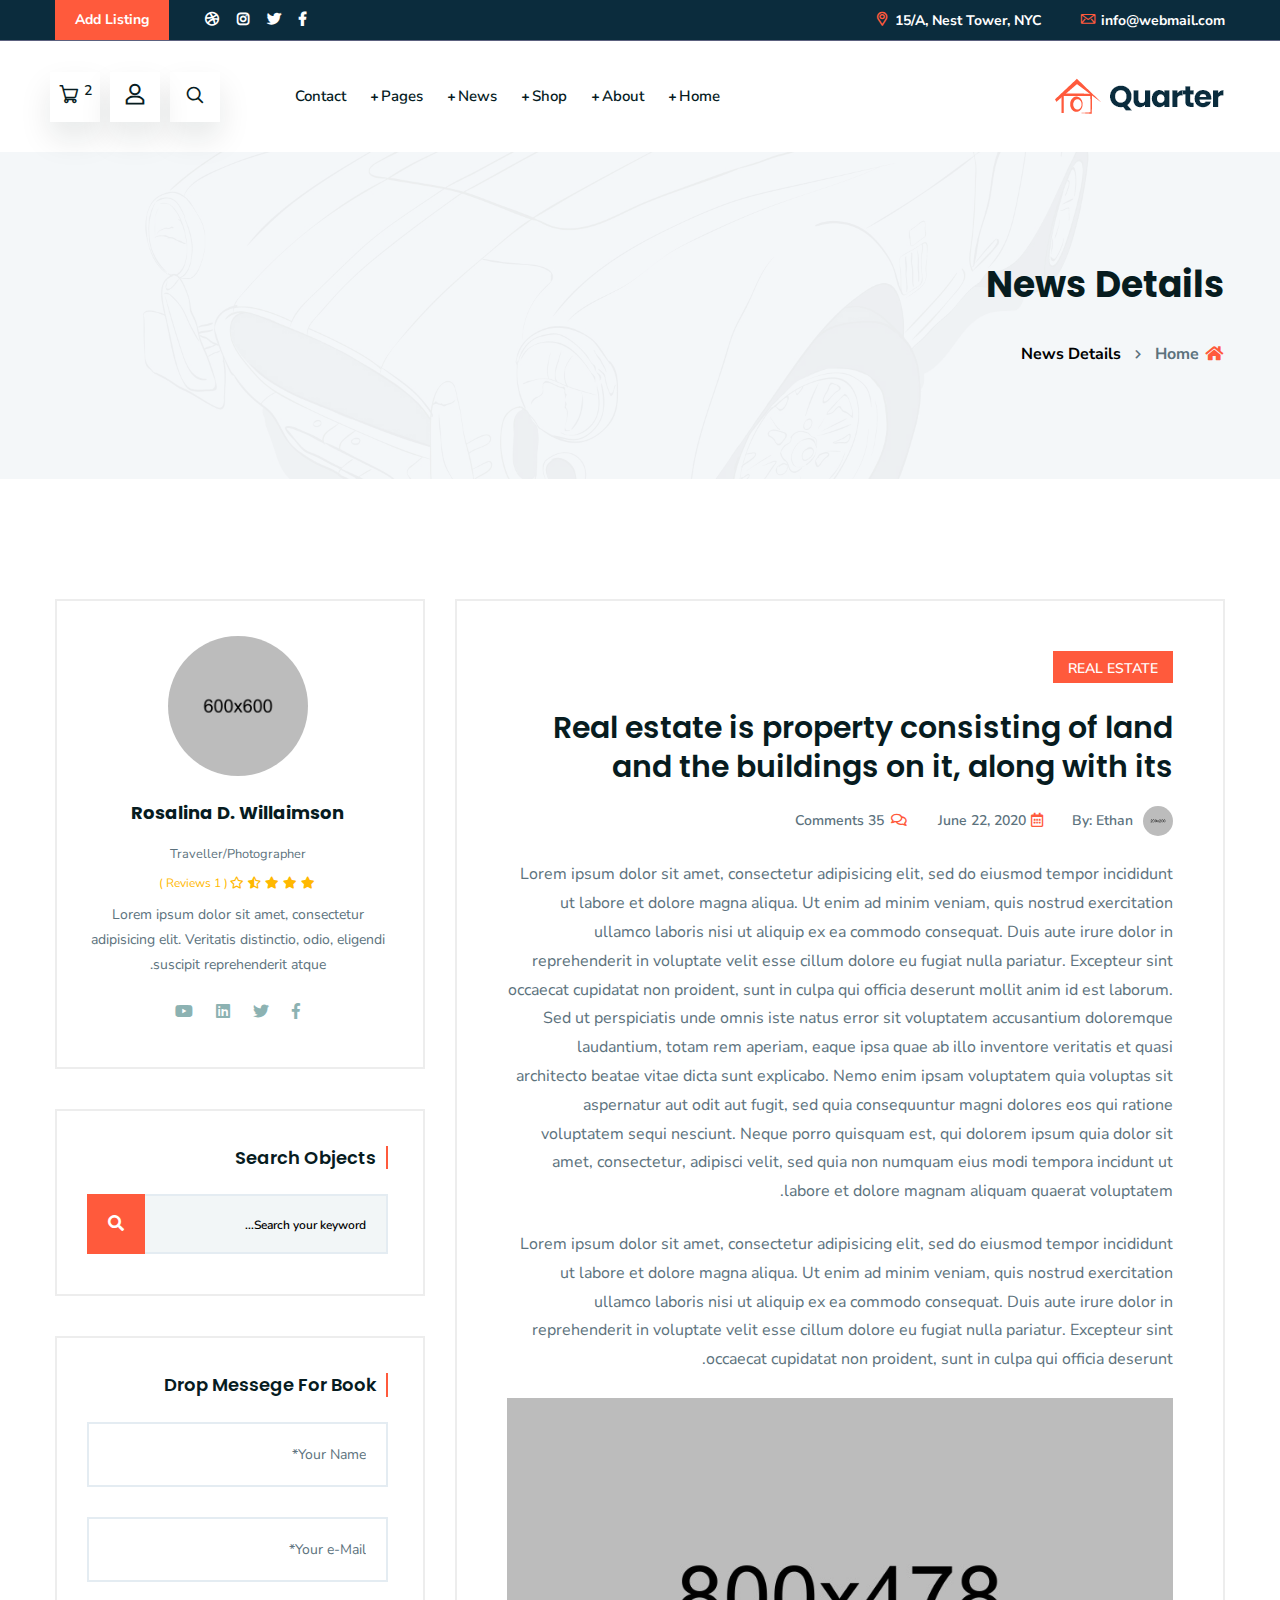
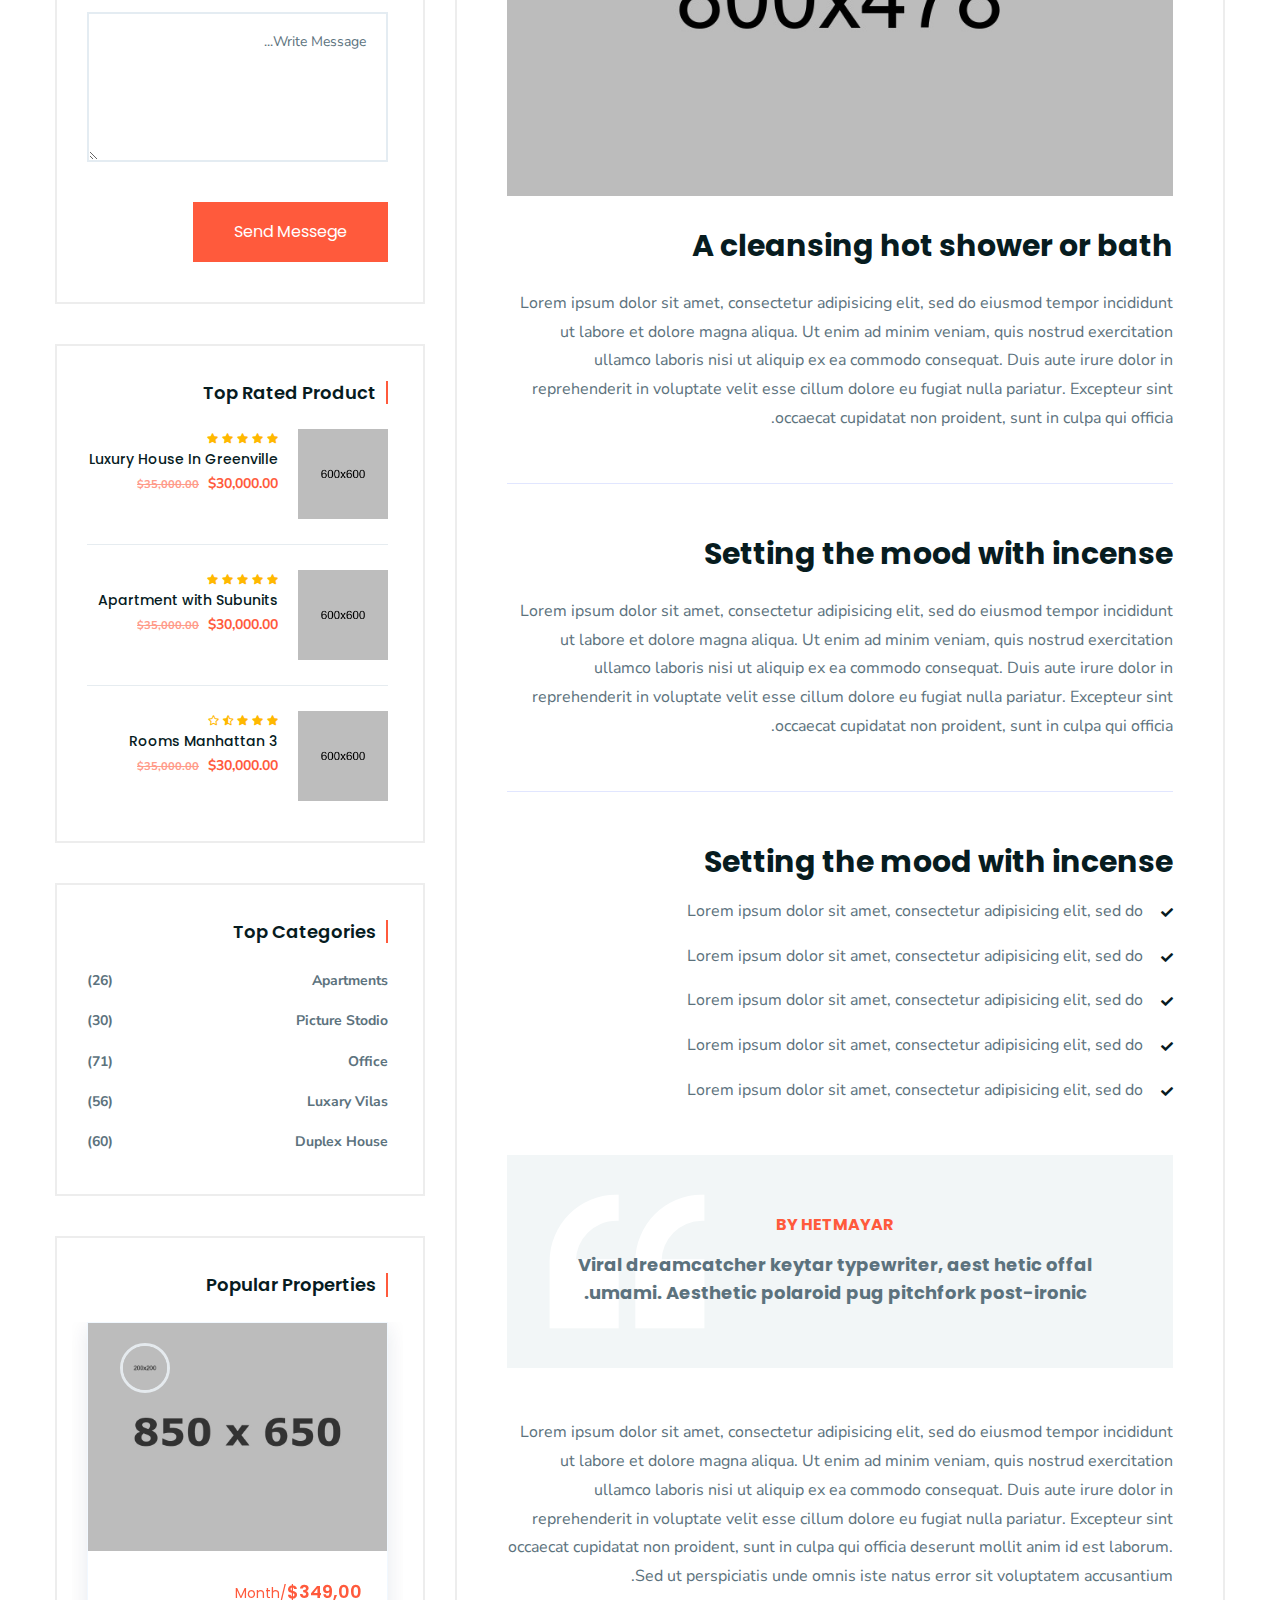
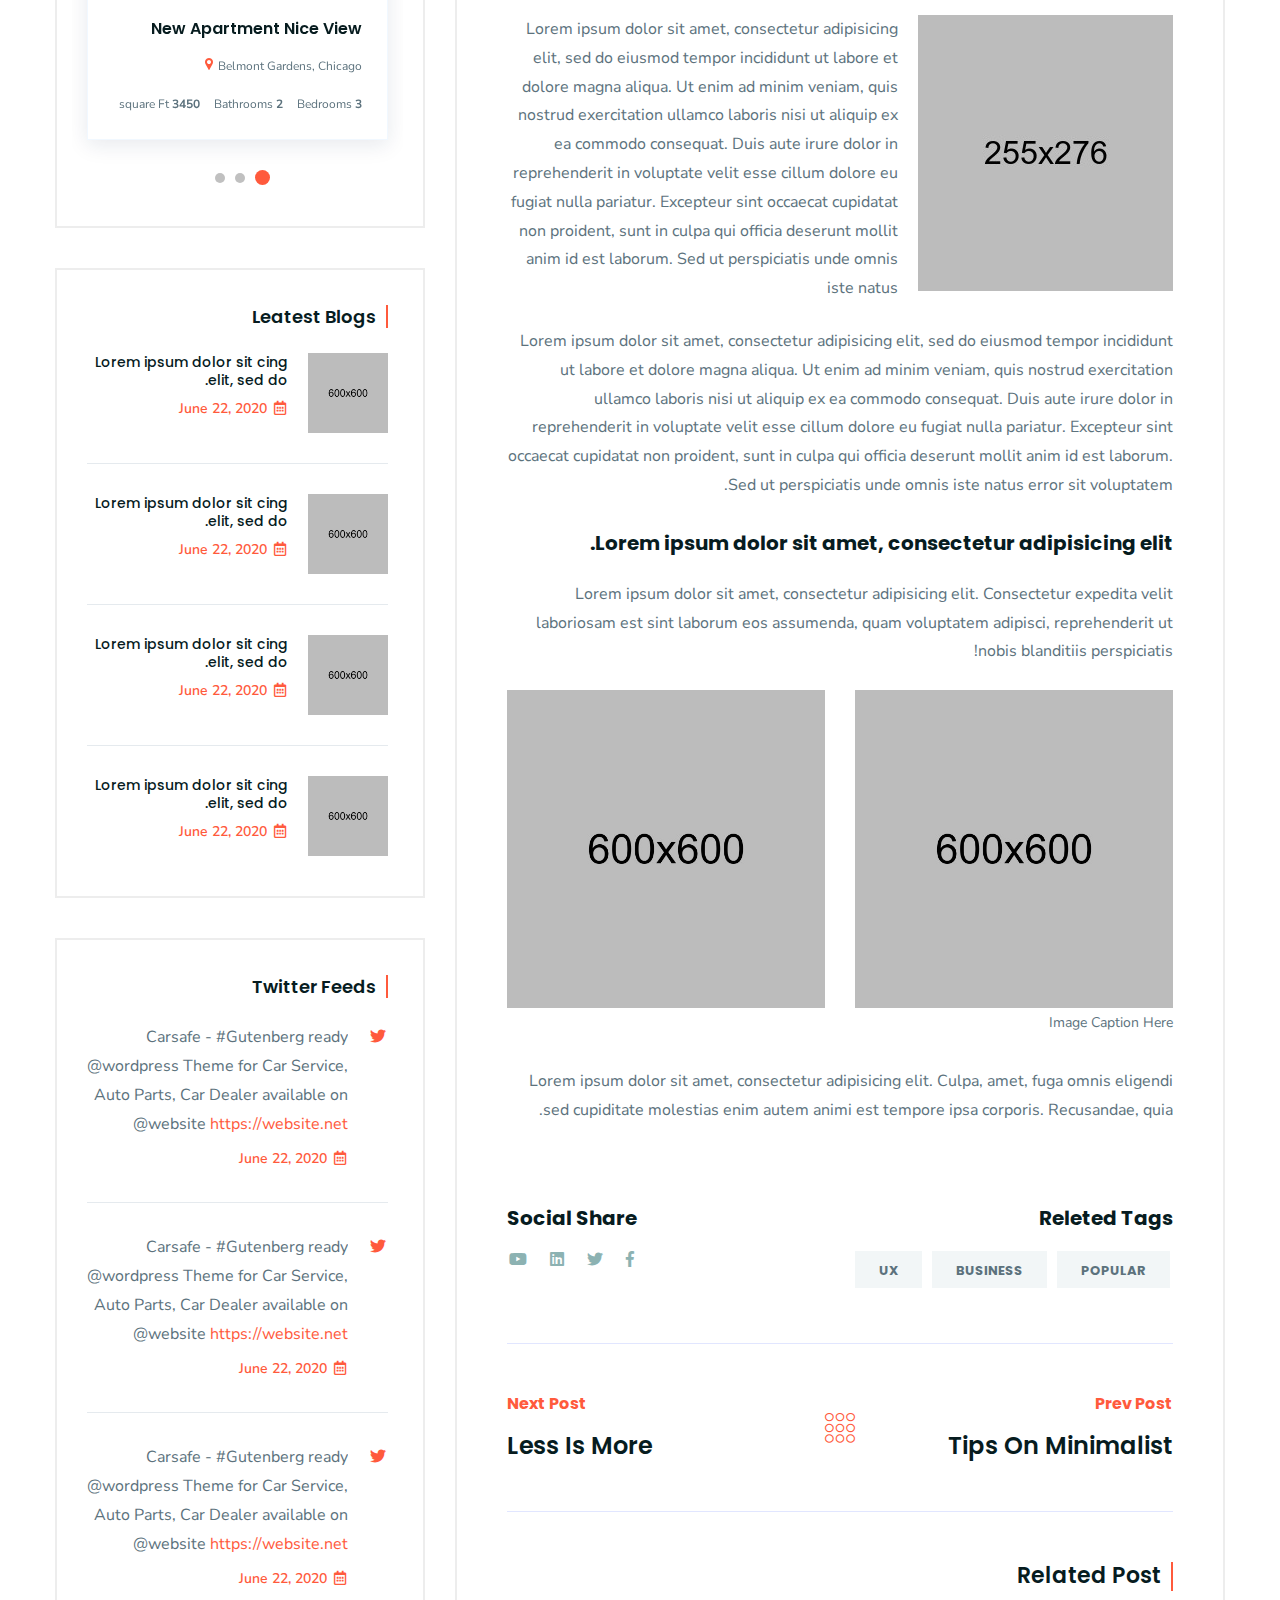
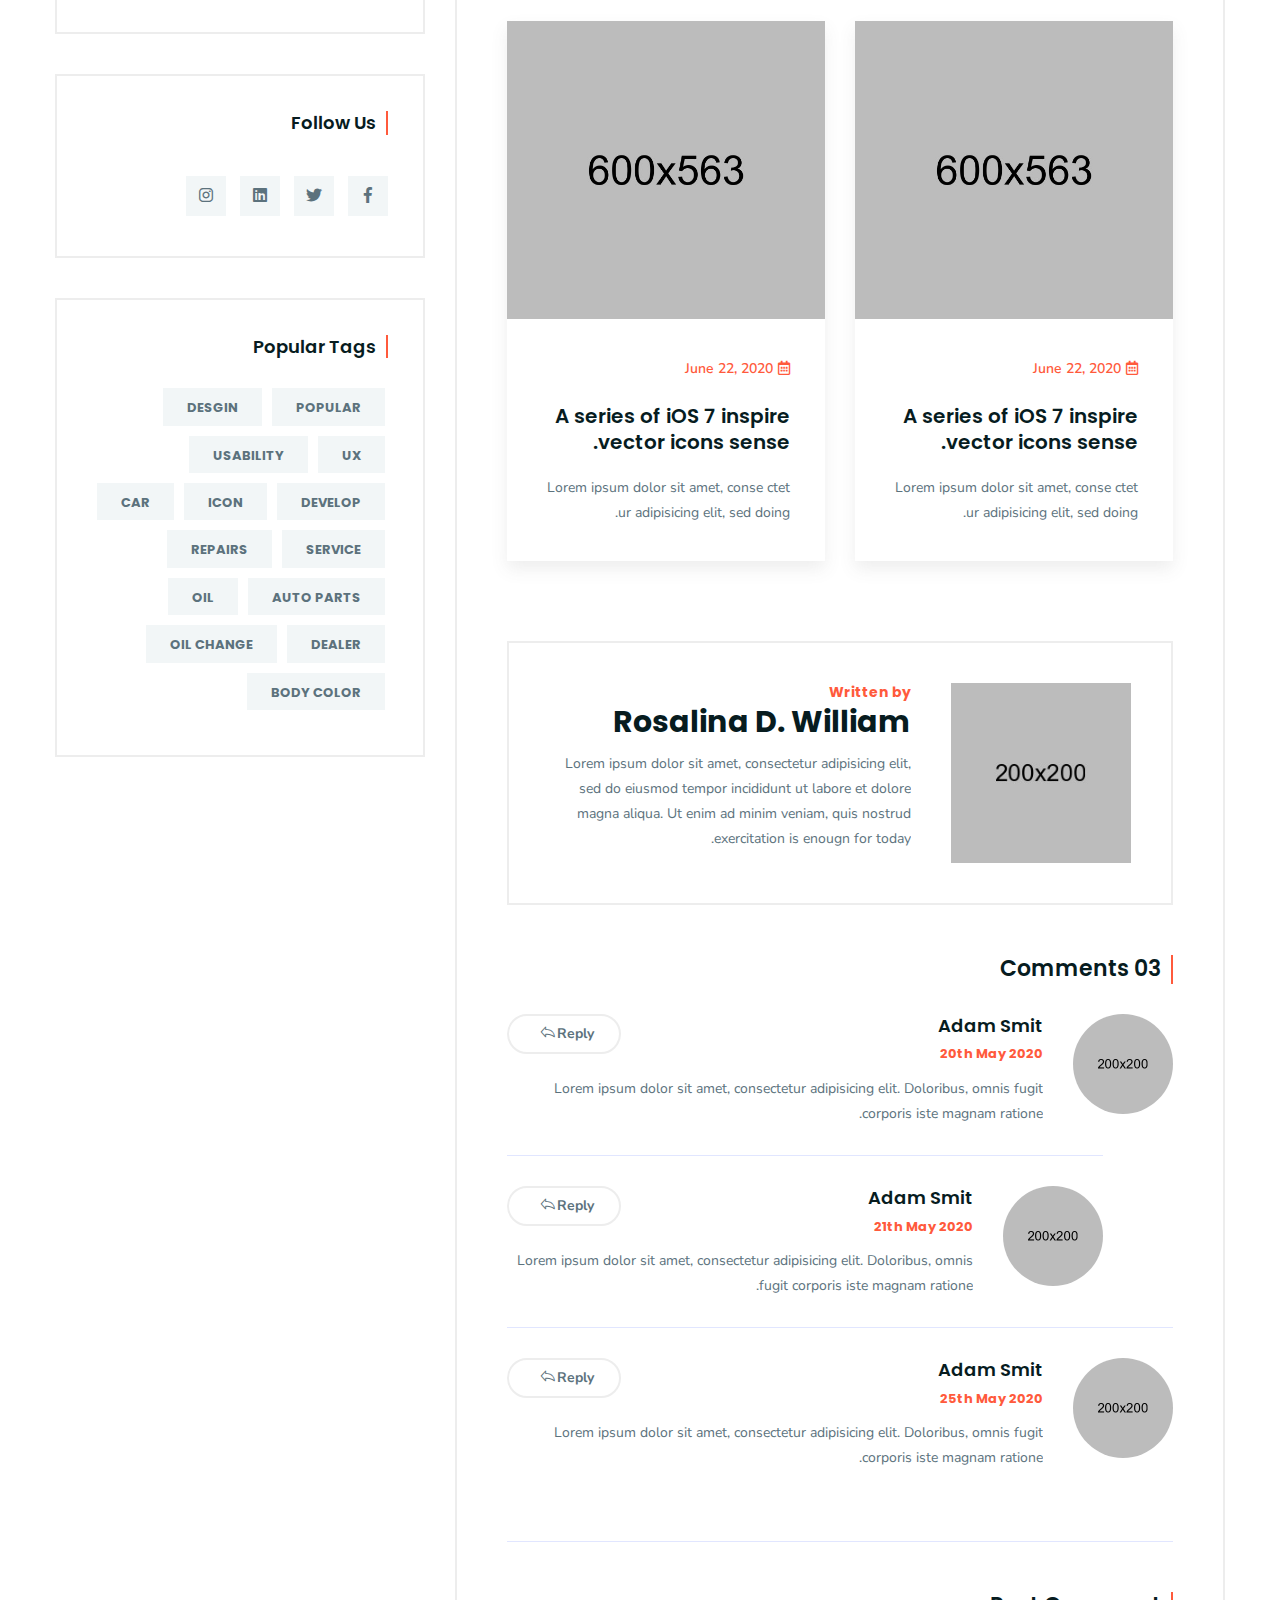
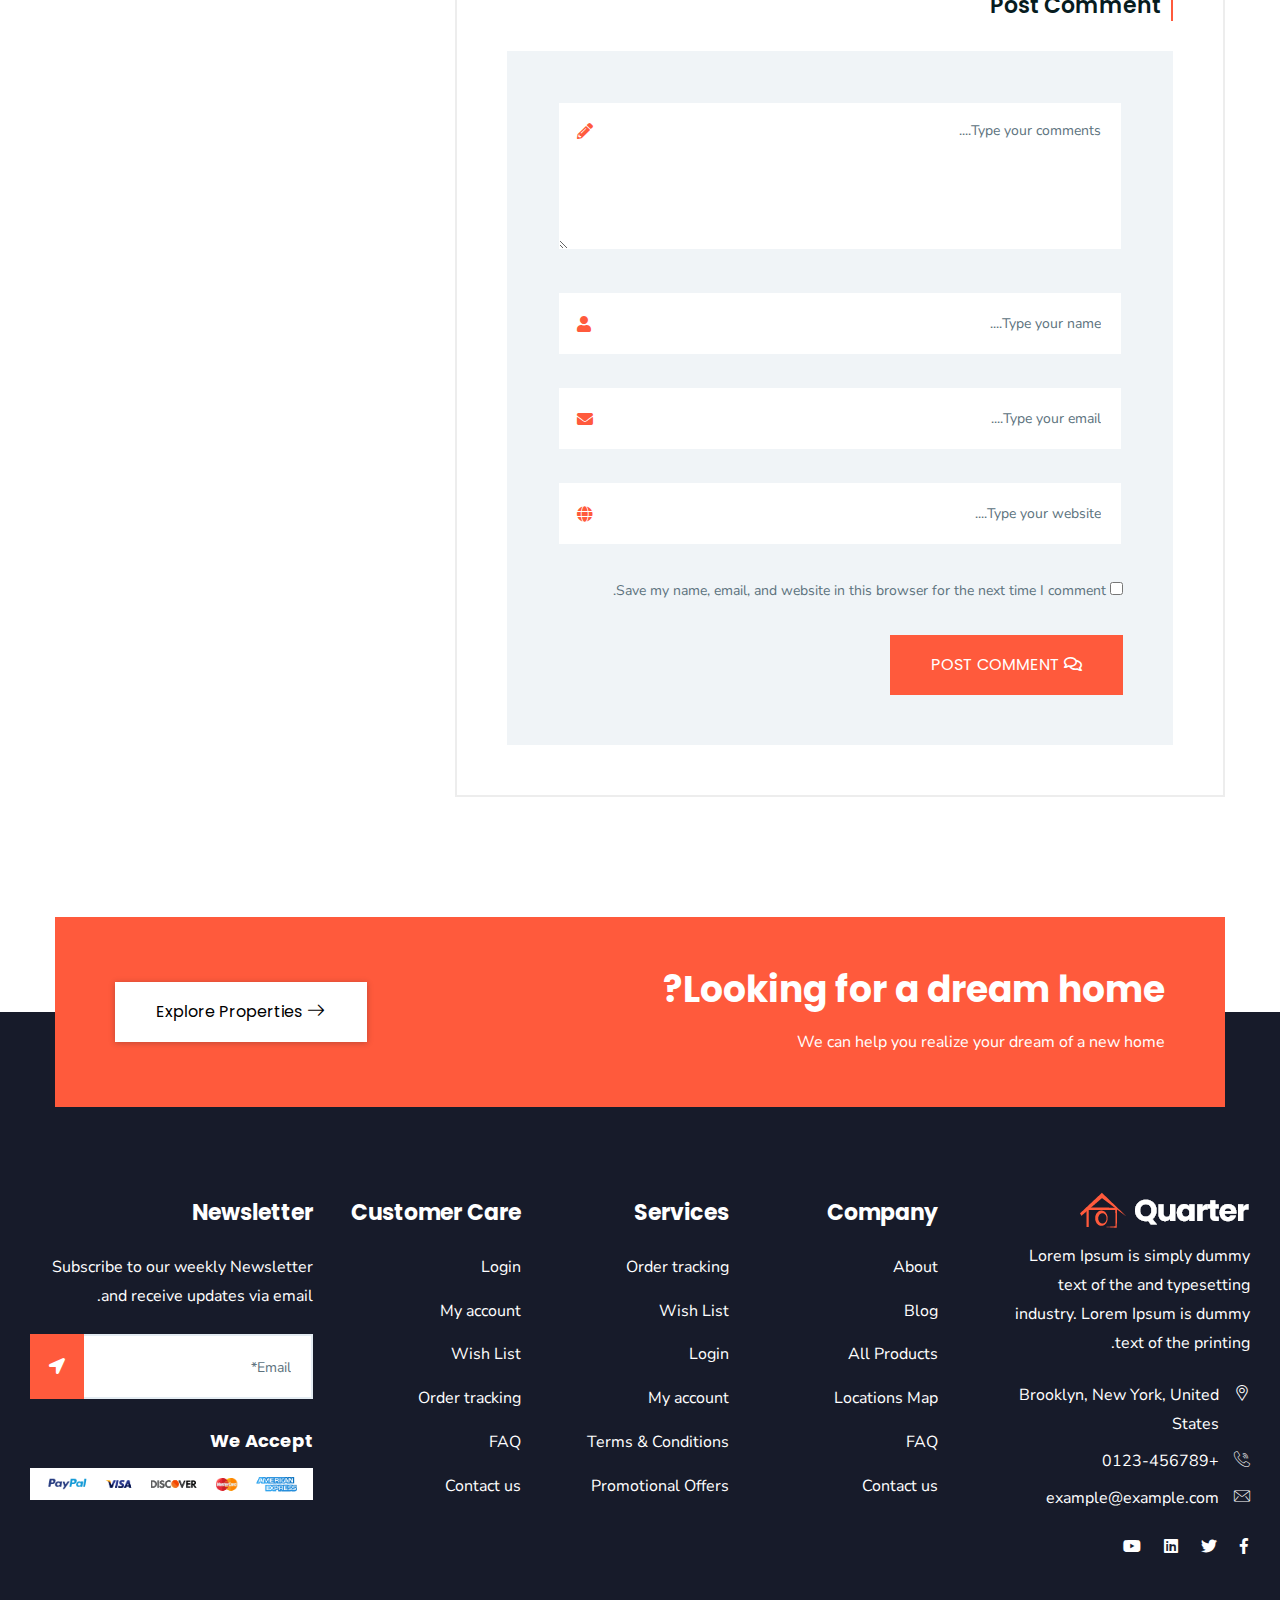
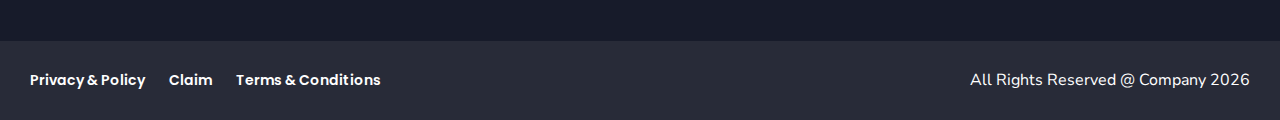
<file: quarter-real-estate-bootstrap-v4/quarter-rtl/blog-details.html>
<!doctype html>
<html class="no-js" lang="zxx">

<head>
    <meta charset="utf-8">
    <meta http-equiv="x-ua-compatible" content="ie=edge">
    <title>Quarter - Real Estate HTML Template</title>
    <meta name="robots" content="noindex, follow" />
    <meta name="description" content="">
    <meta name="viewport" content="width=device-width, initial-scale=1, shrink-to-fit=no">

    <!-- Place favicon.png in the root directory -->
    <link rel="shortcut icon" href="img/favicon.png" type="image/x-icon" />
    <!-- Font Icons css -->
    <link rel="stylesheet" href="css/font-icons.css">
    <!-- plugins css -->
    <link rel="stylesheet" href="css/plugins.css">
    <!-- Main Stylesheet -->
    <link rel="stylesheet" href="css/style.css">
    <!-- Responsive css -->
    <link rel="stylesheet" href="css/responsive.css">
</head>

<body>
    <!--[if lte IE 9]>
        <p class="browserupgrade">You are using an <strong>outdated</strong> browser. Please <a href="https://browsehappy.com/">upgrade your browser</a> to improve your experience and security.</p>
    <![endif]-->

    <!-- Add your site or application content here -->

<!-- Body main wrapper start -->
<div class="body-wrapper">

    <!-- HEADER AREA START (header-5) -->
    <header class="ltn__header-area ltn__header-5 ltn__header-transparent--- gradient-color-4---">
        <!-- ltn__header-top-area start -->
        <div class="ltn__header-top-area section-bg-6 top-area-color-white---">
            <div class="container">
                <div class="row">
                    <div class="col-md-7">
                        <div class="ltn__top-bar-menu">
                            <ul>
                                <li><a href="mailto:info@webmail.com?Subject=Flower%20greetings%20to%20you"><i class="icon-mail"></i> info@webmail.com</a></li>
                                <li><a href="locations.html"><i class="icon-placeholder"></i> 15/A, Nest Tower, NYC</a></li>
                            </ul>
                        </div>
                    </div>
                    <div class="col-md-5">
                        <div class="top-bar-right text-right">
                            <div class="ltn__top-bar-menu">
                                <ul>
                                    <li class="d-none">
                                        <!-- ltn__language-menu -->
                                        <div class="ltn__drop-menu ltn__currency-menu ltn__language-menu">
                                            <ul>
                                                <li><a href="#" class="dropdown-toggle"><span class="active-currency">English</span></a>
                                                    <ul>
                                                        <li><a href="#">Arabic</a></li>
                                                        <li><a href="#">Bengali</a></li>
                                                        <li><a href="#">Chinese</a></li>
                                                        <li><a href="#">English</a></li>
                                                        <li><a href="#">French</a></li>
                                                        <li><a href="#">Hindi</a></li>
                                                    </ul>
                                                </li>
                                            </ul>
                                        </div>
                                    </li>
                                    <li>
                                        <!-- ltn__social-media -->
                                        <div class="ltn__social-media">
                                            <ul>
                                                <li><a href="#" title="Facebook"><i class="fab fa-facebook-f"></i></a></li>
                                                <li><a href="#" title="Twitter"><i class="fab fa-twitter"></i></a></li>
                                                
                                                <li><a href="#" title="Instagram"><i class="fab fa-instagram"></i></a></li>
                                                <li><a href="#" title="Dribbble"><i class="fab fa-dribbble"></i></a></li>
                                            </ul>
                                        </div>
                                    </li>
                                    <li>
                                        <!-- header-top-btn -->
                                        <div class="header-top-btn">
                                            <a href="add-listing.html">Add Listing</a>
                                        </div>
                                    </li>
                                </ul>
                            </div>
                        </div>
                    </div>
                </div>
            </div>
        </div>
        <!-- ltn__header-top-area end -->
        
        <!-- ltn__header-middle-area start -->
        <div class="ltn__header-middle-area ltn__header-sticky ltn__sticky-bg-white">
            <div class="container">
                <div class="row">
                    <div class="col">
                        <div class="site-logo-wrap">
                            <div class="site-logo">
                                <a href="index.html"><img src="img/logo.png" alt="Logo"></a>
                            </div>
                            <div class="get-support clearfix d-none">
                                <div class="get-support-icon">
                                    <i class="icon-call"></i>
                                </div>
                                <div class="get-support-info">
                                    <h6>Get Support</h6>
                                    <h4><a href="tel:+123456789">123-456-789-10</a></h4>
                                </div>
                            </div>
                        </div>
                    </div>
                    <div class="col header-menu-column">
                        <div class="header-menu d-none d-xl-block">
                            <nav>
                                <div class="ltn__main-menu">
                                    <ul>
                                        <li class="menu-icon"><a href="#">Home</a>
                                            <ul class="sub-menu menu-pages-img-show">
                                                <li>
                                                    <a href="index.html">Home Style 01</a>
                                                    <img src="img/home-demos/home-1.jpg" alt="#">
                                                </li>
                                                <li>
                                                    <a href="index-2.html">Home Style 02</a>
                                                    <img src="img/home-demos/home-2.jpg" alt="#">
                                                </li>
                                                <li>
                                                    <a href="index-3.html">Home Style 03</a>
                                                    <img src="img/home-demos/home-3.jpg" alt="#">
                                                </li>
                                                <li>
                                                    <a href="index-4.html">Home Style 04</a>
                                                    <img src="img/home-demos/home-4.jpg" alt="#">
                                                </li>
                                                <li>
                                                    <a href="index-5.html">Home Style 05 <span class="menu-item-badge">video</span></a>
                                                    <img src="img/home-demos/home-5.jpg" alt="#">
                                                </li>
                                                <li>
                                                    <a href="index-6.html">Home Style 06</a>
                                                    <img src="img/home-demos/home-6.jpg" alt="#">
                                                </li>
                                                <li>
                                                    <a href="index-7.html">Home Style 07</a>
                                                    <img src="img/home-demos/home-7.jpg" alt="#">
                                                </li>
                                                <li>
                                                    <a href="index-8.html">Home Style 08</a>
                                                    <img src="img/home-demos/home-8.jpg" alt="#">
                                                </li>
                                                <li>
                                                    <a href="index-9.html">Home Style 09</a>
                                                    <img src="img/home-demos/home-9.jpg" alt="#">
                                                </li>
                                                <li>
                                                    <a href="index-10.html">Home Style 10 <span class="menu-item-badge">Map</span></a>
                                                    <img src="img/home-demos/home-10.jpg" alt="#">
                                                </li>
                                                <li>
                                                    <a href="index-11.html">Home Style 11</a>
                                                    <img src="img/home-demos/home-11.jpg" alt="#">
                                                </li>
                                            </ul>
                                        </li>
                                        <li class="menu-icon"><a href="#">About</a>
                                            <ul>
                                                <li><a href="about.html">About</a></li>
                                                <li><a href="service.html">Services</a></li>
                                                <li><a href="service-details.html">Service Details</a></li>
                                                <li><a href="portfolio.html">Portfolio</a></li>
                                                <li><a href="portfolio-2.html">Portfolio - 02</a></li>
                                                <li><a href="portfolio-details.html">Portfolio Details</a></li>
                                                <li><a href="team.html">Team</a></li>
                                                <li><a href="team-details.html">Team Details</a></li>
                                                <li><a href="faq.html">FAQ</a></li>
                                                <li><a href="locations.html">Google Map Locations</a></li>
                                            </ul>
                                        </li>
                                        <li class="menu-icon"><a href="#">Shop</a>
                                            <ul>
                                                <li><a href="shop.html">Shop</a></li>
                                                <li><a href="shop-grid.html">Shop Grid</a></li>
                                                <li><a href="shop-left-sidebar.html">Shop Left sidebar</a></li>
                                                <li><a href="shop-right-sidebar.html">Shop right sidebar</a></li>
                                                <li><a href="product-details.html">Shop details </a></li>
                                                <li><a href="#">Other Pages <span class="float-right">>></span></a>
                                                    <ul>
                                                        <li><a href="cart.html">Cart</a></li>
                                                        <li><a href="wishlist.html">Wishlist</a></li>
                                                        <li><a href="checkout.html">Checkout</a></li>
                                                        <li><a href="order-tracking.html">Order Tracking</a></li>
                                                        <li><a href="account.html">My Account</a></li>
                                                        <li><a href="login.html">Sign in</a></li>
                                                        <li><a href="register.html">Register</a></li>
                                                    </ul>
                                                </li>
                                            </ul>
                                        </li>
                                        <li class="menu-icon"><a href="#">News</a>
                                            <ul>
                                                <li><a href="blog.html">News</a></li>
                                                <li><a href="blog-grid.html">News Grid</a></li>
                                                <li><a href="blog-left-sidebar.html">News Left sidebar</a></li>
                                                <li><a href="blog-right-sidebar.html">News Right sidebar</a></li>
                                                <li><a href="blog-details.html">News details</a></li>
                                            </ul>
                                        </li>
                                        <li class="menu-icon"><a href="#">Pages</a>
                                            <ul class="mega-menu">
                                                <li><a href="#">Inner Pages</a>
                                                    <ul>
                                                        <li><a href="portfolio.html">Portfolio</a></li>
                                                        <li><a href="portfolio-2.html">Portfolio - 02</a></li>
                                                        <li><a href="portfolio-details.html">Portfolio Details</a></li>
                                                        <li><a href="team.html">Team</a></li>
                                                        <li><a href="team-details.html">Team Details</a></li>
                                                        <li><a href="faq.html">FAQ</a></li>
                                                    </ul>
                                                </li>
                                                <li><a href="#">Inner Pages</a>
                                                    <ul>
                                                        <li><a href="history.html">History</a></li>
                                                        <li><a href="add-listing.html">Add Listing</a></li>
                                                        <li><a href="locations.html">Google Map Locations</a></li>
                                                        <li><a href="404.html">404</a></li>
                                                        <li><a href="contact.html">Contact</a></li>
                                                        <li><a href="coming-soon.html">Coming Soon</a></li>
                                                    </ul>
                                                </li>
                                                <li><a href="#">Shop Pages</a>
                                                    <ul>
                                                        <li><a href="shop.html">Shop</a></li>
                                                        <li><a href="shop-left-sidebar.html">Shop Left sidebar</a></li>
                                                        <li><a href="shop-right-sidebar.html">Shop right sidebar</a></li>
                                                        <li><a href="shop-grid.html">Shop Grid</a></li>
                                                        <li><a href="product-details.html">Shop details </a></li>
                                                        <li><a href="cart.html">Cart</a></li>
                                                    </ul>
                                                </li>
                                                <li><a href="shop.html"><img src="img/banner/menu-banner-1.jpg" alt="#"></a>
                                                </li>
                                            </ul>
                                        </li>
                                        <li><a href="contact.html">Contact</a></li>
                                    </ul>
                                </div>
                            </nav>
                        </div>
                    </div>
                    <div class="ltn__header-options ltn__header-options-2 mb-sm-20">
                        <!-- header-search-1 -->
                        <div class="header-search-wrap">
                            <div class="header-search-1">
                                <div class="search-icon">
                                    <i class="icon-search for-search-show"></i>
                                    <i class="icon-cancel  for-search-close"></i>
                                </div>
                            </div>
                            <div class="header-search-1-form">
                                <form id="#" method="get"  action="#">
                                    <input type="text" name="search" value="" placeholder="Search here..."/>
                                    <button type="submit">
                                        <span><i class="icon-search"></i></span>
                                    </button>
                                </form>
                            </div>
                        </div>
                        <!-- user-menu -->
                        <div class="ltn__drop-menu user-menu">
                            <ul>
                                <li>
                                    <a href="#"><i class="icon-user"></i></a>
                                    <ul>
                                        <li><a href="login.html">Sign in</a></li>
                                        <li><a href="register.html">Register</a></li>
                                        <li><a href="account.html">My Account</a></li>
                                        <li><a href="wishlist.html">Wishlist</a></li>
                                    </ul>
                                </li>
                            </ul>
                        </div>
                        <!-- mini-cart -->
                        <div class="mini-cart-icon">
                            <a href="#ltn__utilize-cart-menu" class="ltn__utilize-toggle">
                                <i class="icon-shopping-cart"></i>
                                <sup>2</sup>
                            </a>
                        </div>
                        <!-- mini-cart -->
                        <!-- Mobile Menu Button -->
                        <div class="mobile-menu-toggle d-xl-none">
                            <a href="#ltn__utilize-mobile-menu" class="ltn__utilize-toggle">
                                <svg viewBox="0 0 800 600">
                                    <path d="M300,220 C300,220 520,220 540,220 C740,220 640,540 520,420 C440,340 300,200 300,200" id="top"></path>
                                    <path d="M300,320 L540,320" id="middle"></path>
                                    <path d="M300,210 C300,210 520,210 540,210 C740,210 640,530 520,410 C440,330 300,190 300,190" id="bottom" transform="translate(480, 320) scale(1, -1) translate(-480, -318) "></path>
                                </svg>
                            </a>
                        </div>
                    </div>
                </div>
            </div>
        </div>
        <!-- ltn__header-middle-area end -->
    </header>
    <!-- HEADER AREA END -->

    <!-- Utilize Cart Menu Start -->
    <div id="ltn__utilize-cart-menu" class="ltn__utilize ltn__utilize-cart-menu">
        <div class="ltn__utilize-menu-inner ltn__scrollbar">
            <div class="ltn__utilize-menu-head">
                <span class="ltn__utilize-menu-title">Cart</span>
                <button class="ltn__utilize-close">×</button>
            </div>
            <div class="mini-cart-product-area ltn__scrollbar">
                <div class="mini-cart-item clearfix">
                    <div class="mini-cart-img">
                        <a href="#"><img src="img/product/1.png" alt="Image"></a>
                        <span class="mini-cart-item-delete"><i class="icon-cancel"></i></span>
                    </div>
                    <div class="mini-cart-info">
                        <h6><a href="#">Wheel Bearing Retainer</a></h6>
                        <span class="mini-cart-quantity">1 x $65.00</span>
                    </div>
                </div>
                <div class="mini-cart-item clearfix">
                    <div class="mini-cart-img">
                        <a href="#"><img src="img/product/2.png" alt="Image"></a>
                        <span class="mini-cart-item-delete"><i class="icon-cancel"></i></span>
                    </div>
                    <div class="mini-cart-info">
                        <h6><a href="#">Brake Conversion Kit</a></h6>
                        <span class="mini-cart-quantity">1 x $85.00</span>
                    </div>
                </div>
                <div class="mini-cart-item clearfix">
                    <div class="mini-cart-img">
                        <a href="#"><img src="img/product/3.png" alt="Image"></a>
                        <span class="mini-cart-item-delete"><i class="icon-cancel"></i></span>
                    </div>
                    <div class="mini-cart-info">
                        <h6><a href="#">OE Replica Wheels</a></h6>
                        <span class="mini-cart-quantity">1 x $92.00</span>
                    </div>
                </div>
                <div class="mini-cart-item clearfix">
                    <div class="mini-cart-img">
                        <a href="#"><img src="img/product/4.png" alt="Image"></a>
                        <span class="mini-cart-item-delete"><i class="icon-cancel"></i></span>
                    </div>
                    <div class="mini-cart-info">
                        <h6><a href="#">Shock Mount Insulator</a></h6>
                        <span class="mini-cart-quantity">1 x $68.00</span>
                    </div>
                </div>
            </div>
            <div class="mini-cart-footer">
                <div class="mini-cart-sub-total">
                    <h5>Subtotal: <span>$310.00</span></h5>
                </div>
                <div class="btn-wrapper">
                    <a href="cart.html" class="theme-btn-1 btn btn-effect-1">View Cart</a>
                    <a href="cart.html" class="theme-btn-2 btn btn-effect-2">Checkout</a>
                </div>
                <p>Free Shipping on All Orders Over $100!</p>
            </div>

        </div>
    </div>
    <!-- Utilize Cart Menu End -->

    <!-- Utilize Mobile Menu Start -->
    <div id="ltn__utilize-mobile-menu" class="ltn__utilize ltn__utilize-mobile-menu">
        <div class="ltn__utilize-menu-inner ltn__scrollbar">
            <div class="ltn__utilize-menu-head">
                <div class="site-logo">
                    <a href="index.html"><img src="img/logo.png" alt="Logo"></a>
                </div>
                <button class="ltn__utilize-close">×</button>
            </div>
            <div class="ltn__utilize-menu-search-form">
                <form action="#">
                    <input type="text" placeholder="Search...">
                    <button><i class="fas fa-search"></i></button>
                </form>
            </div>
            <div class="ltn__utilize-menu">
                <ul>
                    <li><a href="#">Home</a>
                        <ul class="sub-menu">
                            <li><a href="index.html">Home Style 01</a></li>
                            <li><a href="index-2.html">Home Style 02</a></li>
                            <li><a href="index-3.html">Home Style 03</a></li>
                            <li><a href="index-4.html">Home Style 04</a></li>
                            <li><a href="index-5.html">Home Style 05  <span class="menu-item-badge">video</span></a></li>
                            <li><a href="index-6.html">Home Style 06</a></li>
                            <li><a href="index-7.html">Home Style 07</a></li>
                            <li><a href="index-8.html">Home Style 08</a></li>
                            <li><a href="index-9.html">Home Style 09</a></li>
                            <li><a href="index-10.html">Home Style 10 <span class="menu-item-badge">Map</span></a></li>
                            <li><a href="index-11.html">Home Style 11</a></li>
                        </ul>
                    </li>
                    <li><a href="#">About</a>
                        <ul class="sub-menu">
                            <li><a href="about.html">About</a></li>
                            <li><a href="service.html">Services</a></li>
                            <li><a href="service-details.html">Service Details</a></li>
                            <li><a href="portfolio.html">Portfolio</a></li>
                            <li><a href="portfolio-2.html">Portfolio - 02</a></li>
                            <li><a href="portfolio-details.html">Portfolio Details</a></li>
                            <li><a href="team.html">Team</a></li>
                            <li><a href="team-details.html">Team Details</a></li>
                            <li><a href="faq.html">FAQ</a></li>
                            <li><a href="locations.html">Google Map Locations</a></li>
                        </ul>
                    </li>
                    <li><a href="#">Shop</a>
                        <ul class="sub-menu">
                            <li><a href="shop.html">Shop</a></li>
                            <li><a href="shop-grid.html">Shop Grid</a></li>
                            <li><a href="shop-left-sidebar.html">Shop Left sidebar</a></li>
                            <li><a href="shop-right-sidebar.html">Shop right sidebar</a></li>
                            <li><a href="product-details.html">Shop details </a></li>
                            <li><a href="cart.html">Cart</a></li>
                            <li><a href="wishlist.html">Wishlist</a></li>
                            <li><a href="checkout.html">Checkout</a></li>
                            <li><a href="order-tracking.html">Order Tracking</a></li>
                            <li><a href="account.html">My Account</a></li>
                            <li><a href="login.html">Sign in</a></li>
                            <li><a href="register.html">Register</a></li>
                        </ul>
                    </li>
                    <li><a href="#">News</a>
                        <ul class="sub-menu">
                            <li><a href="blog.html">News</a></li>
                            <li><a href="blog-grid.html">News Grid</a></li>
                            <li><a href="blog-left-sidebar.html">News Left sidebar</a></li>
                            <li><a href="blog-right-sidebar.html">News Right sidebar</a></li>
                            <li><a href="blog-details.html">News details</a></li>
                        </ul>
                    </li>
                    <li><a href="#">Pages</a>
                        <ul class="sub-menu">
                            <li><a href="about.html">About</a></li>
                            <li><a href="service.html">Services</a></li>
                            <li><a href="service-details.html">Service Details</a></li>
                            <li><a href="portfolio.html">Portfolio</a></li>
                            <li><a href="portfolio-2.html">Portfolio - 02</a></li>
                            <li><a href="portfolio-details.html">Portfolio Details</a></li>
                            <li><a href="team.html">Team</a></li>
                            <li><a href="team-details.html">Team Details</a></li>
                            <li><a href="faq.html">FAQ</a></li>
                            <li><a href="history.html">History</a></li>
                            <li><a href="appointment.html">Appointment</a></li>
                            <li><a href="locations.html">Google Map Locations</a></li>
                            <li><a href="404.html">404</a></li>
                            <li><a href="contact.html">Contact</a></li>
                            <li><a href="coming-soon.html">Coming Soon</a></li>
                        </ul>
                    </li>
                    <li><a href="contact.html">Contact</a></li>
                </ul>
            </div>
            <div class="ltn__utilize-buttons ltn__utilize-buttons-2">
                <ul>
                    <li>
                        <a href="account.html" title="My Account">
                            <span class="utilize-btn-icon">
                                <i class="far fa-user"></i>
                            </span>
                            My Account
                        </a>
                    </li>
                    <li>
                        <a href="wishlist.html" title="Wishlist">
                            <span class="utilize-btn-icon">
                                <i class="far fa-heart"></i>
                                <sup>3</sup>
                            </span>
                            Wishlist
                        </a>
                    </li>
                    <li>
                        <a href="cart.html" title="Shoping Cart">
                            <span class="utilize-btn-icon">
                                <i class="fas fa-shopping-cart"></i>
                                <sup>5</sup>
                            </span>
                            Shoping Cart
                        </a>
                    </li>
                </ul>
            </div>
            <div class="ltn__social-media-2">
                <ul>
                    <li><a href="#" title="Facebook"><i class="fab fa-facebook-f"></i></a></li>
                    <li><a href="#" title="Twitter"><i class="fab fa-twitter"></i></a></li>
                    <li><a href="#" title="Linkedin"><i class="fab fa-linkedin"></i></a></li>
                    <li><a href="#" title="Instagram"><i class="fab fa-instagram"></i></a></li>
                </ul>
            </div>
        </div>
    </div>
    <!-- Utilize Mobile Menu End -->

    <div class="ltn__utilize-overlay"></div>

    <!-- BREADCRUMB AREA START -->
    <div class="ltn__breadcrumb-area text-left bg-overlay-white-30 bg-image "  data-bg="img/bg/14.jpg">
        <div class="container">
            <div class="row">
                <div class="col-lg-12">
                    <div class="ltn__breadcrumb-inner">
                        <h1 class="page-title">News Details</h1>
                        <div class="ltn__breadcrumb-list">
                            <ul>
                                <li><a href="index.html"><span class="ltn__secondary-color"><i class="fas fa-home"></i></span> Home</a></li>
                                <li>News Details</li>
                            </ul>
                        </div>
                    </div>
                </div>
            </div>
        </div>
    </div>
    <!-- BREADCRUMB AREA END -->

    <!-- PAGE DETAILS AREA START (blog-details) -->
    <div class="ltn__page-details-area ltn__blog-details-area mb-120">
        <div class="container">
            <div class="row">
                <div class="col-lg-8">
                    <div class="ltn__blog-details-wrap">
                        <div class="ltn__page-details-inner ltn__blog-details-inner">
                            <div class="ltn__blog-meta">
                                <ul>
                                    <li class="ltn__blog-category">
                                        <a href="#">Real Estate</a>
                                    </li>
                                </ul>
                            </div>
                            <h2 class="ltn__blog-title">Real estate is property consisting of land and the buildings on it, 
                                along with its
                            </h2>
                            <div class="ltn__blog-meta">
                                <ul>
                                    <li class="ltn__blog-author">
                                        <a href="#"><img src="img/blog/author.jpg" alt="#">By: Ethan</a>
                                    </li>
                                    <li class="ltn__blog-date">
                                        <i class="far fa-calendar-alt"></i>June 22, 2020
                                    </li>
                                    <li>
                                        <a href="#"><i class="far fa-comments"></i>35 Comments</a>
                                    </li>
                                </ul>
                            </div>
                            <p>Lorem ipsum dolor sit amet, consectetur adipisicing elit, sed do eiusmod tempor incididunt ut labore et dolore magna aliqua. Ut enim ad minim veniam, quis nostrud exercitation ullamco laboris nisi ut aliquip ex ea commodo consequat. Duis aute irure dolor in reprehenderit in voluptate velit esse cillum dolore eu fugiat nulla pariatur. Excepteur sint occaecat cupidatat non proident, sunt in culpa qui officia deserunt mollit anim id est laborum. Sed ut perspiciatis unde omnis iste natus error sit voluptatem accusantium doloremque laudantium, totam rem aperiam, eaque ipsa quae ab illo inventore veritatis et quasi architecto beatae vitae dicta sunt explicabo. Nemo enim ipsam voluptatem quia voluptas sit aspernatur aut odit aut fugit, sed quia consequuntur magni dolores eos qui ratione voluptatem sequi nesciunt. Neque porro quisquam est, qui dolorem ipsum quia dolor sit amet, consectetur, adipisci velit, sed quia non numquam eius modi tempora incidunt ut labore et dolore magnam aliquam quaerat voluptatem.</p>
                            <p>Lorem ipsum dolor sit amet, consectetur adipisicing elit, sed do eiusmod tempor incididunt ut labore et dolore magna aliqua. Ut enim ad minim veniam, quis nostrud exercitation ullamco laboris nisi ut aliquip ex ea commodo consequat. Duis aute irure dolor in reprehenderit in voluptate velit esse cillum dolore eu fugiat nulla pariatur. Excepteur sint occaecat cupidatat non proident, sunt in culpa qui officia deserunt.</p>
                            <img src="img/blog/35.jpg" alt="Image">
                            <h2>A cleansing hot shower or bath</h2>
                            <p>Lorem ipsum dolor sit amet, consectetur adipisicing elit, sed do eiusmod tempor incididunt ut labore et dolore magna aliqua. Ut enim ad minim veniam, quis nostrud exercitation ullamco laboris nisi ut aliquip ex ea commodo consequat. Duis aute irure dolor in reprehenderit in voluptate velit esse cillum dolore eu fugiat nulla pariatur. Excepteur sint occaecat cupidatat non proident, sunt in culpa qui officia. </p>
                            <hr>
                            <h2>Setting the mood with incense</h2>
                            <p>Lorem ipsum dolor sit amet, consectetur adipisicing elit, sed do eiusmod tempor incididunt ut labore et dolore magna aliqua. Ut enim ad minim veniam, quis nostrud exercitation ullamco laboris nisi ut aliquip ex ea commodo consequat. Duis aute irure dolor in reprehenderit in voluptate velit esse cillum dolore eu fugiat nulla pariatur. Excepteur sint occaecat cupidatat non proident, sunt in culpa qui officia. </p>
                            <hr>
                            <h2>Setting the mood with incense</h2>
                            <div class="list-item-with-icon-2">
                                <ul>
                                    <li>Lorem ipsum dolor sit amet, consectetur adipisicing elit, sed do</li>
                                    <li>Lorem ipsum dolor sit amet, consectetur adipisicing elit, sed do</li>
                                    <li>Lorem ipsum dolor sit amet, consectetur adipisicing elit, sed do</li>
                                    <li>Lorem ipsum dolor sit amet, consectetur adipisicing elit, sed do</li>
                                    <li>Lorem ipsum dolor sit amet, consectetur adipisicing elit, sed do</li>
                                </ul>
                            </div>
                            <blockquote>
                                <h6 class="ltn__secondary-color mt-0">BY HETMAYAR</h6>
                                Viral dreamcatcher keytar typewriter, aest hetic offal umami. Aesthetic polaroid pug pitchfork post-ironic.
                            </blockquote>
                            <p>Lorem ipsum dolor sit amet, consectetur adipisicing elit, sed do eiusmod tempor incididunt ut labore et dolore magna aliqua. Ut enim ad minim veniam, quis nostrud exercitation ullamco laboris nisi ut aliquip ex ea commodo consequat. Duis aute irure dolor in reprehenderit in voluptate velit esse cillum dolore eu fugiat nulla pariatur. Excepteur sint occaecat cupidatat non proident, sunt in culpa qui officia deserunt mollit anim id est laborum. Sed ut perspiciatis unde omnis iste natus error sit voluptatem accusantium. </p>

                            <img class="alignleft" src="img/blog/blog-details/1.jpg" alt="Image">
                            <p>Lorem ipsum dolor sit amet, consectetur adipisicing elit, sed do eiusmod tempor incididunt ut labore et dolore magna aliqua. Ut enim ad minim veniam, quis nostrud exercitation ullamco laboris nisi ut aliquip ex ea commodo consequat. Duis aute irure dolor in reprehenderit in voluptate velit esse cillum dolore eu fugiat nulla pariatur. Excepteur sint occaecat cupidatat non proident, sunt in culpa qui officia deserunt mollit anim id est laborum. Sed ut perspiciatis unde omnis iste natus</p>
                            <p>Lorem ipsum dolor sit amet, consectetur adipisicing elit, sed do eiusmod tempor incididunt ut labore et dolore magna aliqua. Ut enim ad minim veniam, quis nostrud exercitation ullamco laboris nisi ut aliquip ex ea commodo consequat. Duis aute irure dolor in reprehenderit in voluptate velit esse cillum dolore eu fugiat nulla pariatur. Excepteur sint occaecat cupidatat non proident, sunt in culpa qui officia deserunt mollit anim id est laborum. Sed ut perspiciatis unde omnis iste natus error sit voluptatem.  </p>


                            <h4>Lorem ipsum dolor sit amet, consectetur adipisicing elit.</h4>
                            <p>Lorem ipsum dolor sit amet, consectetur adipisicing elit. Consectetur expedita velit laboriosam est sint laborum eos assumenda, quam voluptatem adipisci, reprehenderit ut nobis blanditiis perspiciatis!</p>
                            <div class="row">
                                <div class="col-lg-6">
                                    <img src="img/service/31.jpg" alt="Image">
                                    <label>Image Caption Here</label>
                                </div>
                                <div class="col-lg-6">
                                    <img src="img/service/32.jpg" alt="Image">
                                </div>
                            </div>
                            <p>Lorem ipsum dolor sit amet, consectetur adipisicing elit. Culpa, amet, fuga omnis eligendi sed cupiditate molestias enim autem animi est tempore ipsa corporis. Recusandae, quia.</p>
                            
                        </div>
                        <!-- blog-tags-social-media -->
                        <div class="ltn__blog-tags-social-media mt-80 row">
                            <div class="ltn__tagcloud-widget col-lg-8">
                                <h4>Releted Tags</h4>
                                <ul>
                                    <li>
                                        <a href="#">Popular</a>
                                    </li>
                                    <li>
                                        <a href="#">Business</a>
                                    </li>
                                    <li>
                                        <a href="#">ux</a>
                                    </li>
                                </ul>
                            </div>
                            <div class="ltn__social-media text-right col-lg-4">
                                <h4>Social Share</h4>
                                <ul>
                                    <li><a href="#" title="Facebook"><i class="fab fa-facebook-f"></i></a></li>
                                    <li><a href="#" title="Twitter"><i class="fab fa-twitter"></i></a></li>
                                    <li><a href="#" title="Linkedin"><i class="fab fa-linkedin"></i></a></li>
                                    
                                    <li><a href="#" title="Youtube"><i class="fab fa-youtube"></i></a></li>
                                </ul>
                            </div>
                        </div>
                        <hr>
                        <!-- prev-next-btn -->
                        <div class="ltn__prev-next-btn row mb-50">
                            <div class="blog-prev col-lg-6">
                                <h6>Prev Post</h6>
                                <h3 class="ltn__blog-title"><a href="#">Tips On Minimalist</a></h3>
                            </div>
                            <div class="blog-prev blog-next text-right col-lg-6">
                                <h6>Next Post</h6>
                                <h3 class="ltn__blog-title"><a href="#">Less Is More</a></h3>
                            </div>
                        </div>
                        <hr>
                        <!-- related-post -->
                        <div class="related-post-area mb-50">
                            <h4 class="title-2">Related Post</h4>
                            <div class="row">
                                <div class="col-md-6">
                                    <!-- Blog Item -->
                                    <div class="ltn__blog-item ltn__blog-item-6">
                                        <div class="ltn__blog-img">
                                            <a href="blog-details.html"><img src="img/blog/blog-details/11.jpg" alt="Image"></a>
                                        </div>
                                        <div class="ltn__blog-brief">
                                            <div class="ltn__blog-meta">
                                                <ul>
                                                    <li class="ltn__blog-date ltn__secondary-color">
                                                        <i class="far fa-calendar-alt"></i>June 22, 2020
                                                    </li>
                                                </ul>
                                            </div>
                                            <h3 class="ltn__blog-title"><a href="blog-details.html">A series of iOS 7 inspire
                                                vector icons sense.</a></h3>
                                            <p>Lorem ipsum dolor sit amet, conse ctet ur adipisicing elit, sed doing.</p>
                                        </div>
                                    </div>
                                </div>
                                <div class="col-md-6">
                                    <!-- Blog Item -->
                                    <div class="ltn__blog-item ltn__blog-item-6">
                                        <div class="ltn__blog-img">
                                            <a href="blog-details.html"><img src="img/blog/blog-details/12.jpg" alt="Image"></a>
                                        </div>
                                        <div class="ltn__blog-brief">
                                            <div class="ltn__blog-meta">
                                                <ul>
                                                    <li class="ltn__blog-date ltn__secondary-color">
                                                        <i class="far fa-calendar-alt"></i>June 22, 2020
                                                    </li>
                                                </ul>
                                            </div>
                                            <h3 class="ltn__blog-title"><a href="blog-details.html">A series of iOS 7 inspire
                                                vector icons sense.</a></h3>
                                            <p>Lorem ipsum dolor sit amet, conse ctet ur adipisicing elit, sed doing.</p>
                                        </div>
                                    </div>
                                </div>
                            </div>
                        </div>
                        <!-- comment-area -->
                        <div class="ltn__comment-area mb-50">
                            <div class="ltn-author-introducing clearfix">
                                <div class="author-img">
                                    <img src="img/blog/author.jpg" alt="Author Image">
                                </div>
                                <div class="author-info">
                                    <h6>Written by</h6>
                                    <h2>Rosalina D. William</h2>
                                    <p>Lorem ipsum dolor sit amet, consectetur adipisicing elit, sed do eiusmod tempor incididunt ut labore et dolore magna aliqua. Ut enim ad minim veniam, quis nostrud exercitation is enougn for today.</p>
                                </div>
                            </div>
                            <h4 class="title-2">03 Comments</h4>
                            <div class="ltn__comment-inner">
                                <ul>
                                    <li>
                                        <div class="ltn__comment-item clearfix">
                                            <div class="ltn__commenter-img">
                                                <img src="img/testimonial/1.jpg" alt="Image">
                                            </div>
                                            <div class="ltn__commenter-comment">
                                                <h6><a href="#">Adam Smit</a></h6>
                                                <span class="comment-date">20th May 2020</span>
                                                <p>Lorem ipsum dolor sit amet, consectetur adipisicing elit. Doloribus, omnis fugit corporis iste magnam ratione.</p>
                                                <a href="#" class="ltn__comment-reply-btn"><i class="icon-reply-1"></i>Reply</a>
                                            </div>
                                        </div>
                                        <ul>
                                            <li>
                                                <div class="ltn__comment-item clearfix">
                                                    <div class="ltn__commenter-img">
                                                        <img src="img/testimonial/3.jpg" alt="Image">
                                                    </div>
                                                    <div class="ltn__commenter-comment">
                                                        <h6><a href="#">Adam Smit</a></h6>
                                                        <span class="comment-date">21th May 2020</span>
                                                        <p>Lorem ipsum dolor sit amet, consectetur adipisicing elit. Doloribus, omnis fugit corporis iste magnam ratione.</p>
                                                        <a href="#" class="ltn__comment-reply-btn"><i class="icon-reply-1"></i>Reply</a>
                                                    </div>
                                                </div>
                                            </li>
                                        </ul>
                                    </li>
                                    <li>
                                        <div class="ltn__comment-item clearfix">
                                            <div class="ltn__commenter-img">
                                                <img src="img/testimonial/4.jpg" alt="Image">
                                            </div>
                                            <div class="ltn__commenter-comment">
                                                <h6><a href="#">Adam Smit</a></h6>
                                                <span class="comment-date">25th May 2020</span>
                                                <p>Lorem ipsum dolor sit amet, consectetur adipisicing elit. Doloribus, omnis fugit corporis iste magnam ratione.</p>
                                                <a href="#" class="ltn__comment-reply-btn"><i class="icon-reply-1"></i>Reply</a>
                                            </div>
                                        </div>
                                    </li>
                                </ul>
                            </div>
                        </div>
                        <hr>
                        <!-- comment-reply -->
                        <div class="ltn__comment-reply-area ltn__form-box mb-60---">
                            <h4 class="title-2">Post Comment</h4>
                            <form action="#">
                                <div class="input-item input-item-textarea ltn__custom-icon">
                                    <textarea placeholder="Type your comments...."></textarea>
                                </div>
                                <div class="input-item input-item-name ltn__custom-icon">
                                    <input type="text" placeholder="Type your name....">
                                </div>
                                <div class="input-item input-item-email ltn__custom-icon">
                                    <input type="email" placeholder="Type your email....">
                                </div>
                                <div class="input-item input-item-website ltn__custom-icon">
                                    <input type="text" name="website" placeholder="Type your website....">
                                </div>
                                <label class="mb-0 input-info-save"><input type="checkbox" name="agree"> Save my name, email, and website in this browser for the next time I comment.</label>
                                <div class="btn-wrapper">
                                    <button class="btn theme-btn-1 btn-effect-1 text-uppercase" type="submit"><i class="far fa-comments"></i> Post Comment</button>
                                </div>
                            </form>
                        </div>
                    </div>
                </div>
                <div class="col-lg-4">
                    <aside class="sidebar-area blog-sidebar ltn__right-sidebar">
                        <!-- Author Widget -->
                        <div class="widget ltn__author-widget">
                            <div class="ltn__author-widget-inner text-center">
                                <img src="img/team/4.jpg" alt="Image">
                                <h5>Rosalina D. Willaimson</h5>
                                <small>Traveller/Photographer</small>
                                <div class="product-ratting">
                                    <ul>
                                        <li><a href="#"><i class="fas fa-star"></i></a></li>
                                        <li><a href="#"><i class="fas fa-star"></i></a></li>
                                        <li><a href="#"><i class="fas fa-star"></i></a></li>
                                        <li><a href="#"><i class="fas fa-star-half-alt"></i></a></li>
                                        <li><a href="#"><i class="far fa-star"></i></a></li>
                                        <li class="review-total"> <a href="#"> ( 1 Reviews )</a></li>
                                    </ul>
                                </div>
                                <p>Lorem ipsum dolor sit amet, consectetur adipisicing elit. Veritatis distinctio, odio, eligendi suscipit reprehenderit atque.</p>
                                <div class="ltn__social-media">
                                    <ul>
                                        <li><a href="#" title="Facebook"><i class="fab fa-facebook-f"></i></a></li>
                                        <li><a href="#" title="Twitter"><i class="fab fa-twitter"></i></a></li>
                                        <li><a href="#" title="Linkedin"><i class="fab fa-linkedin"></i></a></li>
                                        
                                        <li><a href="#" title="Youtube"><i class="fab fa-youtube"></i></a></li>
                                    </ul>
                                </div>
                            </div>
                        </div>
                        <!-- Search Widget -->
                        <div class="widget ltn__search-widget">
                            <h4 class="ltn__widget-title ltn__widget-title-border-2">Search Objects</h4>
                            <form action="#">
                                <input type="text" name="search" placeholder="Search your keyword...">
                                <button type="submit"><i class="fas fa-search"></i></button>
                            </form>
                        </div>
                        <!-- Form Widget -->
                        <div class="widget ltn__form-widget">
                            <h4 class="ltn__widget-title ltn__widget-title-border-2">Drop Messege For Book</h4>
                            <form action="#">
                                <input type="text" name="yourname" placeholder="Your Name*">
                                <input type="text" name="youremail" placeholder="Your e-Mail*">
                                <textarea name="yourmessage" placeholder="Write Message..."></textarea>
                                <button type="submit" class="btn theme-btn-1">Send Messege</button>
                            </form>
                        </div>
                        <!-- Top Rated Product Widget -->
                        <div class="widget ltn__top-rated-product-widget">
                            <h4 class="ltn__widget-title ltn__widget-title-border-2">Top Rated Product</h4>
                            <ul>
                                <li>
                                    <div class="top-rated-product-item clearfix">
                                        <div class="top-rated-product-img">
                                            <a href="product-details.html"><img src="img/product/1.png" alt="#"></a>
                                        </div>
                                        <div class="top-rated-product-info">
                                            <div class="product-ratting">
                                                <ul>
                                                    <li><a href="#"><i class="fas fa-star"></i></a></li>
                                                    <li><a href="#"><i class="fas fa-star"></i></a></li>
                                                    <li><a href="#"><i class="fas fa-star"></i></a></li>
                                                    <li><a href="#"><i class="fas fa-star"></i></a></li>
                                                    <li><a href="#"><i class="fas fa-star"></i></a></li>
                                                </ul>
                                            </div>
                                            <h6><a href="product-details.html">Luxury House In Greenville </a></h6>
                                            <div class="product-price">
                                                <span>$30,000.00</span>
                                                <del>$35,000.00</del>
                                            </div>
                                        </div>
                                    </div>
                                </li>
                                <li>
                                    <div class="top-rated-product-item clearfix">
                                        <div class="top-rated-product-img">
                                            <a href="product-details.html"><img src="img/product/2.png" alt="#"></a>
                                        </div>
                                        <div class="top-rated-product-info">
                                            <div class="product-ratting">
                                                <ul>
                                                    <li><a href="#"><i class="fas fa-star"></i></a></li>
                                                    <li><a href="#"><i class="fas fa-star"></i></a></li>
                                                    <li><a href="#"><i class="fas fa-star"></i></a></li>
                                                    <li><a href="#"><i class="fas fa-star"></i></a></li>
                                                    <li><a href="#"><i class="fas fa-star"></i></a></li>
                                                </ul>
                                            </div>
                                            <h6><a href="product-details.html">Apartment with Subunits</a></h6>
                                            <div class="product-price">
                                                <span>$30,000.00</span>
                                                <del>$35,000.00</del>
                                            </div>
                                        </div>
                                    </div>
                                </li>
                                <li>
                                    <div class="top-rated-product-item clearfix">
                                        <div class="top-rated-product-img">
                                            <a href="product-details.html"><img src="img/product/3.png" alt="#"></a>
                                        </div>
                                        <div class="top-rated-product-info">
                                            <div class="product-ratting">
                                                <ul>
                                                    <li><a href="#"><i class="fas fa-star"></i></a></li>
                                                    <li><a href="#"><i class="fas fa-star"></i></a></li>
                                                    <li><a href="#"><i class="fas fa-star"></i></a></li>
                                                    <li><a href="#"><i class="fas fa-star-half-alt"></i></a></li>
                                                    <li><a href="#"><i class="far fa-star"></i></a></li>
                                                </ul>
                                            </div>
                                            <h6><a href="product-details.html">3 Rooms Manhattan</a></h6>
                                            <div class="product-price">
                                                <span>$30,000.00</span>
                                                <del>$35,000.00</del>
                                            </div>
                                        </div>
                                    </div>
                                </li>
                            </ul>
                        </div>
                        <!-- Menu Widget (Category) -->
                        <div class="widget ltn__menu-widget ltn__menu-widget-2--- ltn__menu-widget-2-color-2---">
                            <h4 class="ltn__widget-title ltn__widget-title-border-2">Top Categories</h4>
                            <ul>
                                <li><a href="#">Apartments <span>(26)</span></a></li>
                                <li><a href="#">Picture Stodio <span>(30)</span></a></li>
                                <li><a href="#">Office  <span>(71)</span></a></li>
                                <li><a href="#">Luxary Vilas <span>(56)</span></a></li>
                                <li><a href="#">Duplex House <span>(60)</span></a></li>
                            </ul>
                        </div>
                        <!-- Popular Product Widget -->
                        <div class="widget ltn__popular-product-widget">       
                            <h4 class="ltn__widget-title ltn__widget-title-border-2">Popular Properties</h4>                     
                            <div class="row ltn__popular-product-widget-active slick-arrow-1">
                                <!-- ltn__product-item -->
                                <div class="col-12">
                                    <div class="ltn__product-item ltn__product-item-4 ltn__product-item-5 text-center---">
                                        <div class="product-img">
                                            <a href="product-details.html"><img src="img/product-3/6.jpg" alt="#"></a>
                                            <div class="real-estate-agent">
                                                <div class="agent-img">
                                                    <a href="team-details.html"><img src="img/blog/author.jpg" alt="#"></a>
                                                </div>
                                            </div>
                                        </div>
                                        <div class="product-info">
                                            <div class="product-price">
                                                <span>$349,00<label>/Month</label></span>
                                            </div>
                                            <h2 class="product-title"><a href="product-details.html">New Apartment Nice View</a></h2>
                                            <div class="product-img-location">
                                                <ul>
                                                    <li>
                                                        <a href="product-details.html"><i class="flaticon-pin"></i> Belmont Gardens, Chicago</a>
                                                    </li>
                                                </ul>
                                            </div>
                                            <ul class="ltn__list-item-2--- ltn__list-item-2-before--- ltn__plot-brief">
                                                <li><span>3 </span>
                                                    Bedrooms
                                                </li>
                                                <li><span>2 </span>
                                                    Bathrooms
                                                </li>
                                                <li><span>3450 </span>
                                                    square Ft
                                                </li>
                                            </ul>
                                        </div>
                                    </div>
                                </div>
                                <!-- ltn__product-item -->
                                <div class="col-12">
                                    <div class="ltn__product-item ltn__product-item-4 ltn__product-item-5 text-center---">
                                        <div class="product-img">
                                            <a href="product-details.html"><img src="img/product-3/4.jpg" alt="#"></a>
                                            <div class="real-estate-agent">
                                                <div class="agent-img">
                                                    <a href="team-details.html"><img src="img/blog/author.jpg" alt="#"></a>
                                                </div>
                                            </div>
                                        </div>
                                        <div class="product-info">
                                            <div class="product-price">
                                                <span>$349,00<label>/Month</label></span>
                                            </div>
                                            <h2 class="product-title"><a href="product-details.html">New Apartment Nice View</a></h2>
                                            <div class="product-img-location">
                                                <ul>
                                                    <li>
                                                        <a href="product-details.html"><i class="flaticon-pin"></i> Belmont Gardens, Chicago</a>
                                                    </li>
                                                </ul>
                                            </div>
                                            <ul class="ltn__list-item-2--- ltn__list-item-2-before--- ltn__plot-brief">
                                                <li><span>3 </span>
                                                    Bedrooms
                                                </li>
                                                <li><span>2 </span>
                                                    Bathrooms
                                                </li>
                                                <li><span>3450 </span>
                                                    square Ft
                                                </li>
                                            </ul>
                                        </div>
                                    </div>
                                </div>
                                <!-- ltn__product-item -->
                                <div class="col-12">
                                    <div class="ltn__product-item ltn__product-item-4 ltn__product-item-5 text-center---">
                                        <div class="product-img">
                                            <a href="product-details.html"><img src="img/product-3/5.jpg" alt="#"></a>
                                            <div class="real-estate-agent">
                                                <div class="agent-img">
                                                    <a href="team-details.html"><img src="img/blog/author.jpg" alt="#"></a>
                                                </div>
                                            </div>
                                        </div>
                                        <div class="product-info">
                                            <div class="product-price">
                                                <span>$349,00<label>/Month</label></span>
                                            </div>
                                            <h2 class="product-title"><a href="product-details.html">New Apartment Nice View</a></h2>
                                            <div class="product-img-location">
                                                <ul>
                                                    <li>
                                                        <a href="product-details.html"><i class="flaticon-pin"></i> Belmont Gardens, Chicago</a>
                                                    </li>
                                                </ul>
                                            </div>
                                            <ul class="ltn__list-item-2--- ltn__list-item-2-before--- ltn__plot-brief">
                                                <li><span>3 </span>
                                                    Bedrooms
                                                </li>
                                                <li><span>2 </span>
                                                    Bathrooms
                                                </li>
                                                <li><span>3450 </span>
                                                    square Ft
                                                </li>
                                            </ul>
                                        </div>
                                    </div>
                                </div>
                                <!--  -->
                            </div>
                        </div>
                        <!-- Popular Post Widget -->
                        <div class="widget ltn__popular-post-widget">
                            <h4 class="ltn__widget-title ltn__widget-title-border-2">Leatest Blogs</h4>
                            <ul>
                                <li>
                                    <div class="popular-post-widget-item clearfix">
                                        <div class="popular-post-widget-img">
                                            <a href="blog-details.html"><img src="img/team/5.jpg" alt="#"></a>
                                        </div>
                                        <div class="popular-post-widget-brief">
                                            <h6><a href="blog-details.html">Lorem ipsum dolor sit
                                                cing elit, sed do.</a></h6>
                                            <div class="ltn__blog-meta">
                                                <ul>
                                                    <li class="ltn__blog-date">
                                                        <a href="#"><i class="far fa-calendar-alt"></i>June 22, 2020</a>
                                                    </li>
                                                </ul>
                                            </div>
                                        </div>
                                    </div>
                                </li>
                                <li>
                                    <div class="popular-post-widget-item clearfix">
                                        <div class="popular-post-widget-img">
                                            <a href="blog-details.html"><img src="img/team/6.jpg" alt="#"></a>
                                        </div>
                                        <div class="popular-post-widget-brief">
                                            <h6><a href="blog-details.html">Lorem ipsum dolor sit
                                                cing elit, sed do.</a></h6>
                                            <div class="ltn__blog-meta">
                                                <ul>
                                                    <li class="ltn__blog-date">
                                                        <a href="#"><i class="far fa-calendar-alt"></i>June 22, 2020</a>
                                                    </li>
                                                </ul>
                                            </div>
                                        </div>
                                    </div>
                                </li>
                                <li>
                                    <div class="popular-post-widget-item clearfix">
                                        <div class="popular-post-widget-img">
                                            <a href="blog-details.html"><img src="img/team/7.jpg" alt="#"></a>
                                        </div>
                                        <div class="popular-post-widget-brief">
                                            <h6><a href="blog-details.html">Lorem ipsum dolor sit
                                                cing elit, sed do.</a></h6>
                                            <div class="ltn__blog-meta">
                                                <ul>
                                                    <li class="ltn__blog-date">
                                                        <a href="#"><i class="far fa-calendar-alt"></i>June 22, 2020</a>
                                                    </li>
                                                </ul>
                                            </div>
                                        </div>
                                    </div>
                                </li>
                                <li>
                                    <div class="popular-post-widget-item clearfix">
                                        <div class="popular-post-widget-img">
                                            <a href="blog-details.html"><img src="img/team/8.jpg" alt="#"></a>
                                        </div>
                                        <div class="popular-post-widget-brief">
                                            <h6><a href="blog-details.html">Lorem ipsum dolor sit
                                                cing elit, sed do.</a></h6>
                                            <div class="ltn__blog-meta">
                                                <ul>
                                                    <li class="ltn__blog-date">
                                                        <a href="#"><i class="far fa-calendar-alt"></i>June 22, 2020</a>
                                                    </li>
                                                </ul>
                                            </div>
                                        </div>
                                    </div>
                                </li>
                            </ul>
                        </div>
                        <!-- Popular Post Widget (Twitter Post) -->
                        <div class="widget ltn__popular-post-widget ltn__twitter-post-widget">
                            <h4 class="ltn__widget-title ltn__widget-title-border-2">Twitter Feeds</h4>
                            <ul>
                                <li>
                                    <div class="popular-post-widget-item clearfix">
                                        <div class="popular-post-widget-img">
                                            <a href="blog-details.html"><i class="fab fa-twitter"></i></a>
                                        </div>
                                        <div class="popular-post-widget-brief">
                                            <p>Carsafe - #Gutenberg ready 
                                                @wordpress
                                                 Theme for Car Service, Auto Parts, Car Dealer available on 
                                                @website
                                                <a href="https://website.net">https://website.net</a></p>
                                            <div class="ltn__blog-meta">
                                                <ul>
                                                    <li class="ltn__blog-date">
                                                        <a href="#"><i class="far fa-calendar-alt"></i>June 22, 2020</a>
                                                    </li>
                                                </ul>
                                            </div>
                                        </div>
                                    </div>
                                </li>
                                <li>
                                    <div class="popular-post-widget-item clearfix">
                                        <div class="popular-post-widget-img">
                                            <a href="blog-details.html"><i class="fab fa-twitter"></i></a>
                                        </div>
                                        <div class="popular-post-widget-brief">
                                            <p>Carsafe - #Gutenberg ready 
                                                @wordpress
                                                 Theme for Car Service, Auto Parts, Car Dealer available on 
                                                @website
                                                <a href="https://website.net">https://website.net</a></p>
                                            <div class="ltn__blog-meta">
                                                <ul>
                                                    <li class="ltn__blog-date">
                                                        <a href="#"><i class="far fa-calendar-alt"></i>June 22, 2020</a>
                                                    </li>
                                                </ul>
                                            </div>
                                        </div>
                                    </div>
                                </li>
                                <li>
                                    <div class="popular-post-widget-item clearfix">
                                        <div class="popular-post-widget-img">
                                            <a href="blog-details.html"><i class="fab fa-twitter"></i></a>
                                        </div>
                                        <div class="popular-post-widget-brief">
                                            <p>Carsafe - #Gutenberg ready 
                                                @wordpress
                                                 Theme for Car Service, Auto Parts, Car Dealer available on 
                                                @website
                                                <a href="https://website.net">https://website.net</a></p>
                                            <div class="ltn__blog-meta">
                                                <ul>
                                                    <li class="ltn__blog-date">
                                                        <a href="#"><i class="far fa-calendar-alt"></i>June 22, 2020</a>
                                                    </li>
                                                </ul>
                                            </div>
                                        </div>
                                    </div>
                                </li>
                            </ul>
                        </div>
                        <!-- Social Media Widget -->
                        <div class="widget ltn__social-media-widget">
                            <h4 class="ltn__widget-title ltn__widget-title-border-2">Follow us</h4>
                            <div class="ltn__social-media-2">
                                <ul>
                                    <li><a href="#" title="Facebook"><i class="fab fa-facebook-f"></i></a></li>
                                    <li><a href="#" title="Twitter"><i class="fab fa-twitter"></i></a></li>
                                    <li><a href="#" title="Linkedin"><i class="fab fa-linkedin"></i></a></li>
                                    <li><a href="#" title="Instagram"><i class="fab fa-instagram"></i></a></li>
                                    
                                </ul>
                            </div>
                        </div>
                        <!-- Tagcloud Widget -->
                        <div class="widget ltn__tagcloud-widget">
                            <h4 class="ltn__widget-title ltn__widget-title-border-2">Popular Tags</h4>
                            <ul>
                                <li><a href="#">Popular</a></li>
                                <li><a href="#">desgin</a></li>
                                <li><a href="#">ux</a></li>
                                <li><a href="#">usability</a></li>
                                <li><a href="#">develop</a></li>
                                <li><a href="#">icon</a></li>
                                <li><a href="#">Car</a></li>
                                <li><a href="#">Service</a></li>
                                <li><a href="#">Repairs</a></li>
                                <li><a href="#">Auto Parts</a></li>
                                <li><a href="#">Oil</a></li>
                                <li><a href="#">Dealer</a></li>
                                <li><a href="#">Oil Change</a></li>
                                <li><a href="#">Body Color</a></li>
                            </ul>
                        </div>
                        <!-- Banner Widget -->
                        <div class="widget ltn__banner-widget d-none">
                            <a href="shop.html"><img src="img/banner/2.jpg" alt="#"></a>
                        </div>
                        <!-- Instagram Widget -->
                        <div class="widget ltn__instagram-widget d-none">
                            <h4 class="ltn__widget-title ltn__widget-title-border">Instagram Feeds</h4>
                            <div class="ltn__instafeed ltn__instafeed-grid insta-grid-gutter"></div>
                        </div>
                        
                    </aside>
                </div>
            </div>
        </div>
    </div>
    <!-- PAGE DETAILS AREA END -->

    <!-- CALL TO ACTION START (call-to-action-6) -->
    <div class="ltn__call-to-action-area call-to-action-6 before-bg-bottom" data-bg="img/1.jpg--">
        <div class="container">
            <div class="row">
                <div class="col-lg-12">
                    <div class="call-to-action-inner call-to-action-inner-6 ltn__secondary-bg text-center---">
                        <div class="coll-to-info text-color-white">
                            <h1>Looking for a dream home?</h1>
                            <p>We can help you realize your dream of a new home</p>
                        </div>
                        <div class="btn-wrapper">
                            <a class="btn btn-effect-3 btn-white" href="contact.html">Explore Properties <i class="icon-next"></i></a>
                        </div>
                    </div>
                </div>
            </div>
        </div>
    </div>
    <!-- CALL TO ACTION END -->

    <!-- FOOTER AREA START -->
    <footer class="ltn__footer-area  ">
        <div class="footer-top-area  section-bg-2 plr--5">
            <div class="container-fluid">
                <div class="row">
                    <div class="col-xl-3 col-md-6 col-sm-6 col-12">
                        <div class="footer-widget footer-about-widget">
                            <div class="footer-logo">
                                <div class="site-logo">
                                    <img src="img/logo-2.png" alt="Logo">
                                </div>
                            </div>
                            <p>Lorem Ipsum is simply dummy text of the and typesetting industry. Lorem Ipsum is dummy text of the printing.</p>
                            <div class="footer-address">
                                <ul>
                                    <li>
                                        <div class="footer-address-icon">
                                            <i class="icon-placeholder"></i>
                                        </div>
                                        <div class="footer-address-info">
                                            <p>Brooklyn, New York, United States</p>
                                        </div>
                                    </li>
                                    <li>
                                        <div class="footer-address-icon">
                                            <i class="icon-call"></i>
                                        </div>
                                        <div class="footer-address-info">
                                            <p><a href="tel:+0123-456789">+0123-456789</a></p>
                                        </div>
                                    </li>
                                    <li>
                                        <div class="footer-address-icon">
                                            <i class="icon-mail"></i>
                                        </div>
                                        <div class="footer-address-info">
                                            <p><a href="mailto:example@example.com">example@example.com</a></p>
                                        </div>
                                    </li>
                                </ul>
                            </div>
                            <div class="ltn__social-media mt-20">
                                <ul>
                                    <li><a href="#" title="Facebook"><i class="fab fa-facebook-f"></i></a></li>
                                    <li><a href="#" title="Twitter"><i class="fab fa-twitter"></i></a></li>
                                    <li><a href="#" title="Linkedin"><i class="fab fa-linkedin"></i></a></li>
                                    <li><a href="#" title="Youtube"><i class="fab fa-youtube"></i></a></li>
                                </ul>
                            </div>
                        </div>
                    </div>
                    <div class="col-xl-2 col-md-6 col-sm-6 col-12">
                        <div class="footer-widget footer-menu-widget clearfix">
                            <h4 class="footer-title">Company</h4>
                            <div class="footer-menu">
                                <ul>
                                    <li><a href="about.html">About</a></li>
                                    <li><a href="blog.html">Blog</a></li>
                                    <li><a href="shop.html">All Products</a></li>
                                    <li><a href="locations.html">Locations Map</a></li>
                                    <li><a href="faq.html">FAQ</a></li>
                                    <li><a href="contact.html">Contact us</a></li>
                                </ul>
                            </div>
                        </div>
                    </div>
                    <div class="col-xl-2 col-md-6 col-sm-6 col-12">
                        <div class="footer-widget footer-menu-widget clearfix">
                            <h4 class="footer-title">Services</h4>
                            <div class="footer-menu">
                                <ul>
                                    <li><a href="order-tracking.html">Order tracking</a></li>
                                    <li><a href="wishlist.html">Wish List</a></li>
                                    <li><a href="login.html">Login</a></li>
                                    <li><a href="account.html">My account</a></li>
                                    <li><a href="about.html">Terms & Conditions</a></li>
                                    <li><a href="about.html">Promotional Offers</a></li>
                                </ul>
                            </div>
                        </div>
                    </div>
                    <div class="col-xl-2 col-md-6 col-sm-6 col-12">
                        <div class="footer-widget footer-menu-widget clearfix">
                            <h4 class="footer-title">Customer Care</h4>
                            <div class="footer-menu">
                                <ul>
                                    <li><a href="login.html">Login</a></li>
                                    <li><a href="account.html">My account</a></li>
                                    <li><a href="wishlist.html">Wish List</a></li>
                                    <li><a href="order-tracking.html">Order tracking</a></li>
                                    <li><a href="faq.html">FAQ</a></li>
                                    <li><a href="contact.html">Contact us</a></li>
                                </ul>
                            </div>
                        </div>
                    </div>
                    <div class="col-xl-3 col-md-6 col-sm-12 col-12">
                        <div class="footer-widget footer-newsletter-widget">
                            <h4 class="footer-title">Newsletter</h4>
                            <p>Subscribe to our weekly Newsletter and receive updates via email.</p>
                            <div class="footer-newsletter">
                                <form action="#">
                                    <input type="email" name="email" placeholder="Email*">
                                    <div class="btn-wrapper">
                                        <button class="theme-btn-1 btn" type="submit"><i class="fas fa-location-arrow"></i></button>
                                    </div>
                                </form>
                            </div>
                            <h5 class="mt-30">We Accept</h5>
                            <img src="img/icons/payment-4.png" alt="Payment Image">
                        </div>
                    </div>
                </div>
            </div>
        </div>
        <div class="ltn__copyright-area ltn__copyright-2 section-bg-7  plr--5">
            <div class="container-fluid ltn__border-top-2">
                <div class="row">
                    <div class="col-md-6 col-12">
                        <div class="ltn__copyright-design clearfix">
                            <p>All Rights Reserved @ Company <span class="current-year"></span></p>
                        </div>
                    </div>
                    <div class="col-md-6 col-12 align-self-center">
                        <div class="ltn__copyright-menu text-right">
                            <ul>
                                <li><a href="#">Terms & Conditions</a></li>
                                <li><a href="#">Claim</a></li>
                                <li><a href="#">Privacy & Policy</a></li>
                            </ul>
                        </div>
                    </div>
                </div>
            </div>
        </div>
    </footer>
    <!-- FOOTER AREA END -->

</div>
<!-- Body main wrapper end -->

    <!-- All JS Plugins -->
    <script src="js/plugins.js"></script>
    <!-- Main JS -->
    <script src="js/main.js"></script>
  
</body>
</html>
</file>
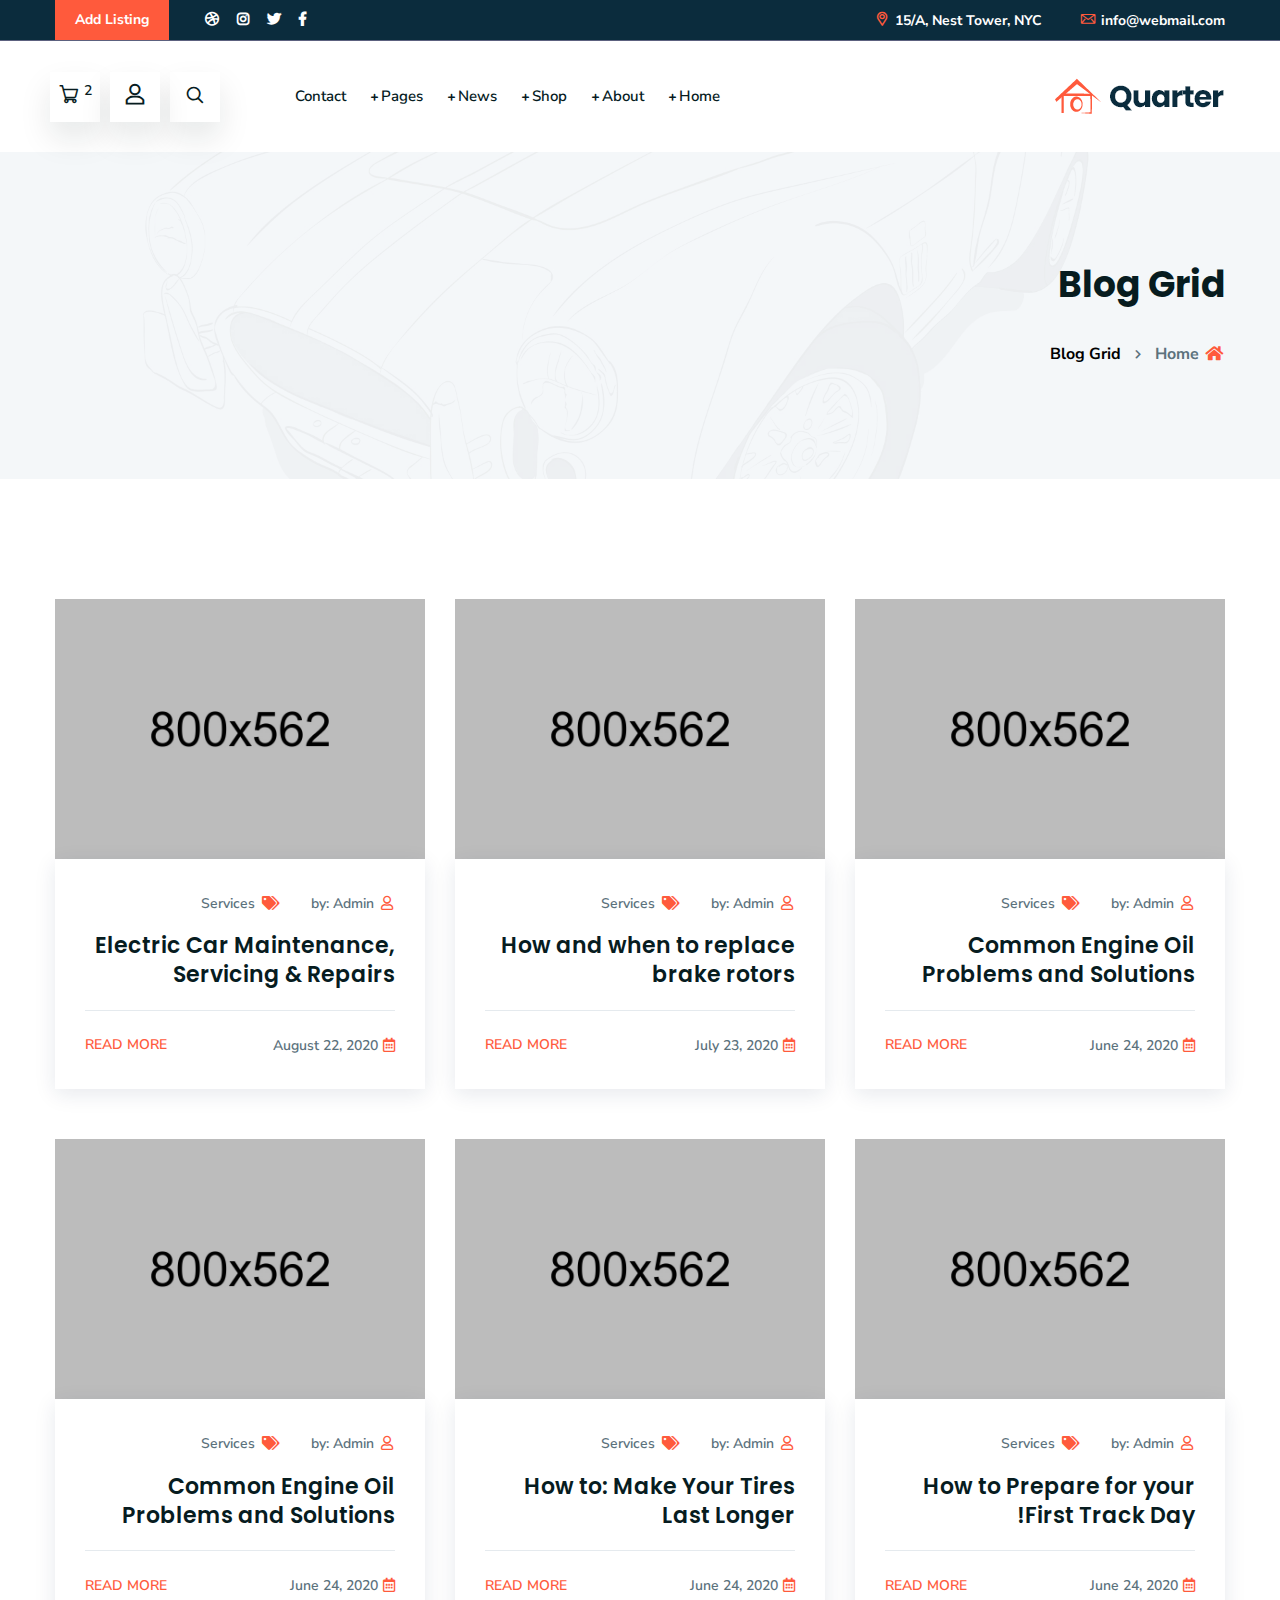
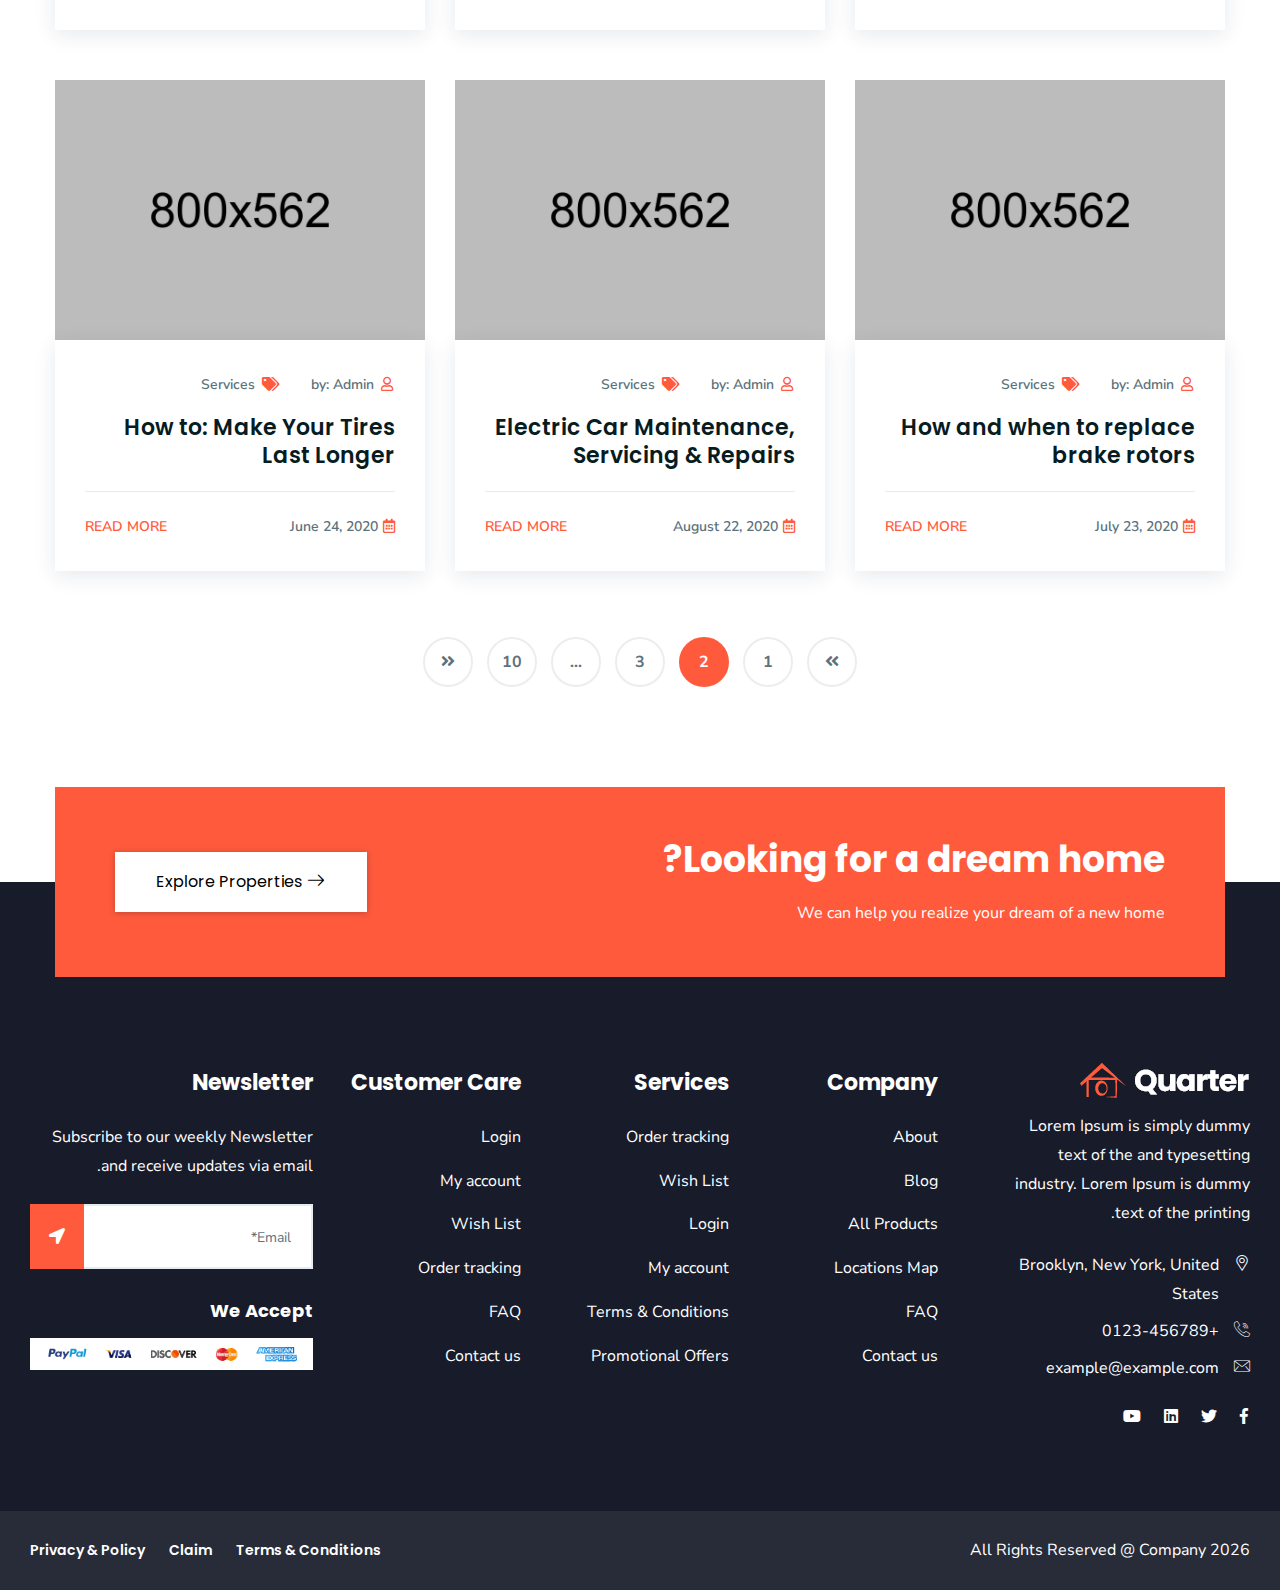
<file: quarter-real-estate-bootstrap-v4/quarter-rtl/blog-grid.html>
<!doctype html>
<html class="no-js" lang="zxx">

<head>
    <meta charset="utf-8">
    <meta http-equiv="x-ua-compatible" content="ie=edge">
    <title>Quarter - Real Estate HTML Template</title>
    <meta name="robots" content="noindex, follow" />
    <meta name="description" content="">
    <meta name="viewport" content="width=device-width, initial-scale=1, shrink-to-fit=no">

    <!-- Place favicon.png in the root directory -->
    <link rel="shortcut icon" href="img/favicon.png" type="image/x-icon" />
    <!-- Font Icons css -->
    <link rel="stylesheet" href="css/font-icons.css">
    <!-- plugins css -->
    <link rel="stylesheet" href="css/plugins.css">
    <!-- Main Stylesheet -->
    <link rel="stylesheet" href="css/style.css">
    <!-- Responsive css -->
    <link rel="stylesheet" href="css/responsive.css">
</head>

<body>
    <!--[if lte IE 9]>
        <p class="browserupgrade">You are using an <strong>outdated</strong> browser. Please <a href="https://browsehappy.com/">upgrade your browser</a> to improve your experience and security.</p>
    <![endif]-->

    <!-- Add your site or application content here -->

<!-- Body main wrapper start -->
<div class="body-wrapper">

    <!-- HEADER AREA START (header-5) -->
    <header class="ltn__header-area ltn__header-5 ltn__header-transparent--- gradient-color-4---">
        <!-- ltn__header-top-area start -->
        <div class="ltn__header-top-area section-bg-6 top-area-color-white---">
            <div class="container">
                <div class="row">
                    <div class="col-md-7">
                        <div class="ltn__top-bar-menu">
                            <ul>
                                <li><a href="mailto:info@webmail.com?Subject=Flower%20greetings%20to%20you"><i class="icon-mail"></i> info@webmail.com</a></li>
                                <li><a href="locations.html"><i class="icon-placeholder"></i> 15/A, Nest Tower, NYC</a></li>
                            </ul>
                        </div>
                    </div>
                    <div class="col-md-5">
                        <div class="top-bar-right text-right">
                            <div class="ltn__top-bar-menu">
                                <ul>
                                    <li class="d-none">
                                        <!-- ltn__language-menu -->
                                        <div class="ltn__drop-menu ltn__currency-menu ltn__language-menu">
                                            <ul>
                                                <li><a href="#" class="dropdown-toggle"><span class="active-currency">English</span></a>
                                                    <ul>
                                                        <li><a href="#">Arabic</a></li>
                                                        <li><a href="#">Bengali</a></li>
                                                        <li><a href="#">Chinese</a></li>
                                                        <li><a href="#">English</a></li>
                                                        <li><a href="#">French</a></li>
                                                        <li><a href="#">Hindi</a></li>
                                                    </ul>
                                                </li>
                                            </ul>
                                        </div>
                                    </li>
                                    <li>
                                        <!-- ltn__social-media -->
                                        <div class="ltn__social-media">
                                            <ul>
                                                <li><a href="#" title="Facebook"><i class="fab fa-facebook-f"></i></a></li>
                                                <li><a href="#" title="Twitter"><i class="fab fa-twitter"></i></a></li>
                                                
                                                <li><a href="#" title="Instagram"><i class="fab fa-instagram"></i></a></li>
                                                <li><a href="#" title="Dribbble"><i class="fab fa-dribbble"></i></a></li>
                                            </ul>
                                        </div>
                                    </li>
                                    <li>
                                        <!-- header-top-btn -->
                                        <div class="header-top-btn">
                                            <a href="add-listing.html">Add Listing</a>
                                        </div>
                                    </li>
                                </ul>
                            </div>
                        </div>
                    </div>
                </div>
            </div>
        </div>
        <!-- ltn__header-top-area end -->
        
        <!-- ltn__header-middle-area start -->
        <div class="ltn__header-middle-area ltn__header-sticky ltn__sticky-bg-white">
            <div class="container">
                <div class="row">
                    <div class="col">
                        <div class="site-logo-wrap">
                            <div class="site-logo">
                                <a href="index.html"><img src="img/logo.png" alt="Logo"></a>
                            </div>
                            <div class="get-support clearfix d-none">
                                <div class="get-support-icon">
                                    <i class="icon-call"></i>
                                </div>
                                <div class="get-support-info">
                                    <h6>Get Support</h6>
                                    <h4><a href="tel:+123456789">123-456-789-10</a></h4>
                                </div>
                            </div>
                        </div>
                    </div>
                    <div class="col header-menu-column">
                        <div class="header-menu d-none d-xl-block">
                            <nav>
                                <div class="ltn__main-menu">
                                    <ul>
                                        <li class="menu-icon"><a href="#">Home</a>
                                            <ul class="sub-menu menu-pages-img-show">
                                                <li>
                                                    <a href="index.html">Home Style 01</a>
                                                    <img src="img/home-demos/home-1.jpg" alt="#">
                                                </li>
                                                <li>
                                                    <a href="index-2.html">Home Style 02</a>
                                                    <img src="img/home-demos/home-2.jpg" alt="#">
                                                </li>
                                                <li>
                                                    <a href="index-3.html">Home Style 03</a>
                                                    <img src="img/home-demos/home-3.jpg" alt="#">
                                                </li>
                                                <li>
                                                    <a href="index-4.html">Home Style 04</a>
                                                    <img src="img/home-demos/home-4.jpg" alt="#">
                                                </li>
                                                <li>
                                                    <a href="index-5.html">Home Style 05 <span class="menu-item-badge">video</span></a>
                                                    <img src="img/home-demos/home-5.jpg" alt="#">
                                                </li>
                                                <li>
                                                    <a href="index-6.html">Home Style 06</a>
                                                    <img src="img/home-demos/home-6.jpg" alt="#">
                                                </li>
                                                <li>
                                                    <a href="index-7.html">Home Style 07</a>
                                                    <img src="img/home-demos/home-7.jpg" alt="#">
                                                </li>
                                                <li>
                                                    <a href="index-8.html">Home Style 08</a>
                                                    <img src="img/home-demos/home-8.jpg" alt="#">
                                                </li>
                                                <li>
                                                    <a href="index-9.html">Home Style 09</a>
                                                    <img src="img/home-demos/home-9.jpg" alt="#">
                                                </li>
                                                <li>
                                                    <a href="index-10.html">Home Style 10 <span class="menu-item-badge">Map</span></a>
                                                    <img src="img/home-demos/home-10.jpg" alt="#">
                                                </li>
                                                <li>
                                                    <a href="index-11.html">Home Style 11</a>
                                                    <img src="img/home-demos/home-11.jpg" alt="#">
                                                </li>
                                            </ul>
                                        </li>
                                        <li class="menu-icon"><a href="#">About</a>
                                            <ul>
                                                <li><a href="about.html">About</a></li>
                                                <li><a href="service.html">Services</a></li>
                                                <li><a href="service-details.html">Service Details</a></li>
                                                <li><a href="portfolio.html">Portfolio</a></li>
                                                <li><a href="portfolio-2.html">Portfolio - 02</a></li>
                                                <li><a href="portfolio-details.html">Portfolio Details</a></li>
                                                <li><a href="team.html">Team</a></li>
                                                <li><a href="team-details.html">Team Details</a></li>
                                                <li><a href="faq.html">FAQ</a></li>
                                                <li><a href="locations.html">Google Map Locations</a></li>
                                            </ul>
                                        </li>
                                        <li class="menu-icon"><a href="#">Shop</a>
                                            <ul>
                                                <li><a href="shop.html">Shop</a></li>
                                                <li><a href="shop-grid.html">Shop Grid</a></li>
                                                <li><a href="shop-left-sidebar.html">Shop Left sidebar</a></li>
                                                <li><a href="shop-right-sidebar.html">Shop right sidebar</a></li>
                                                <li><a href="product-details.html">Shop details </a></li>
                                                <li><a href="#">Other Pages <span class="float-right">>></span></a>
                                                    <ul>
                                                        <li><a href="cart.html">Cart</a></li>
                                                        <li><a href="wishlist.html">Wishlist</a></li>
                                                        <li><a href="checkout.html">Checkout</a></li>
                                                        <li><a href="order-tracking.html">Order Tracking</a></li>
                                                        <li><a href="account.html">My Account</a></li>
                                                        <li><a href="login.html">Sign in</a></li>
                                                        <li><a href="register.html">Register</a></li>
                                                    </ul>
                                                </li>
                                            </ul>
                                        </li>
                                        <li class="menu-icon"><a href="#">News</a>
                                            <ul>
                                                <li><a href="blog.html">News</a></li>
                                                <li><a href="blog-grid.html">News Grid</a></li>
                                                <li><a href="blog-left-sidebar.html">News Left sidebar</a></li>
                                                <li><a href="blog-right-sidebar.html">News Right sidebar</a></li>
                                                <li><a href="blog-details.html">News details</a></li>
                                            </ul>
                                        </li>
                                        <li class="menu-icon"><a href="#">Pages</a>
                                            <ul class="mega-menu">
                                                <li><a href="#">Inner Pages</a>
                                                    <ul>
                                                        <li><a href="portfolio.html">Portfolio</a></li>
                                                        <li><a href="portfolio-2.html">Portfolio - 02</a></li>
                                                        <li><a href="portfolio-details.html">Portfolio Details</a></li>
                                                        <li><a href="team.html">Team</a></li>
                                                        <li><a href="team-details.html">Team Details</a></li>
                                                        <li><a href="faq.html">FAQ</a></li>
                                                    </ul>
                                                </li>
                                                <li><a href="#">Inner Pages</a>
                                                    <ul>
                                                        <li><a href="history.html">History</a></li>
                                                        <li><a href="add-listing.html">Add Listing</a></li>
                                                        <li><a href="locations.html">Google Map Locations</a></li>
                                                        <li><a href="404.html">404</a></li>
                                                        <li><a href="contact.html">Contact</a></li>
                                                        <li><a href="coming-soon.html">Coming Soon</a></li>
                                                    </ul>
                                                </li>
                                                <li><a href="#">Shop Pages</a>
                                                    <ul>
                                                        <li><a href="shop.html">Shop</a></li>
                                                        <li><a href="shop-left-sidebar.html">Shop Left sidebar</a></li>
                                                        <li><a href="shop-right-sidebar.html">Shop right sidebar</a></li>
                                                        <li><a href="shop-grid.html">Shop Grid</a></li>
                                                        <li><a href="product-details.html">Shop details </a></li>
                                                        <li><a href="cart.html">Cart</a></li>
                                                    </ul>
                                                </li>
                                                <li><a href="shop.html"><img src="img/banner/menu-banner-1.jpg" alt="#"></a>
                                                </li>
                                            </ul>
                                        </li>
                                        <li><a href="contact.html">Contact</a></li>
                                    </ul>
                                </div>
                            </nav>
                        </div>
                    </div>
                    <div class="ltn__header-options ltn__header-options-2 mb-sm-20">
                        <!-- header-search-1 -->
                        <div class="header-search-wrap">
                            <div class="header-search-1">
                                <div class="search-icon">
                                    <i class="icon-search for-search-show"></i>
                                    <i class="icon-cancel  for-search-close"></i>
                                </div>
                            </div>
                            <div class="header-search-1-form">
                                <form id="#" method="get"  action="#">
                                    <input type="text" name="search" value="" placeholder="Search here..."/>
                                    <button type="submit">
                                        <span><i class="icon-search"></i></span>
                                    </button>
                                </form>
                            </div>
                        </div>
                        <!-- user-menu -->
                        <div class="ltn__drop-menu user-menu">
                            <ul>
                                <li>
                                    <a href="#"><i class="icon-user"></i></a>
                                    <ul>
                                        <li><a href="login.html">Sign in</a></li>
                                        <li><a href="register.html">Register</a></li>
                                        <li><a href="account.html">My Account</a></li>
                                        <li><a href="wishlist.html">Wishlist</a></li>
                                    </ul>
                                </li>
                            </ul>
                        </div>
                        <!-- mini-cart -->
                        <div class="mini-cart-icon">
                            <a href="#ltn__utilize-cart-menu" class="ltn__utilize-toggle">
                                <i class="icon-shopping-cart"></i>
                                <sup>2</sup>
                            </a>
                        </div>
                        <!-- mini-cart -->
                        <!-- Mobile Menu Button -->
                        <div class="mobile-menu-toggle d-xl-none">
                            <a href="#ltn__utilize-mobile-menu" class="ltn__utilize-toggle">
                                <svg viewBox="0 0 800 600">
                                    <path d="M300,220 C300,220 520,220 540,220 C740,220 640,540 520,420 C440,340 300,200 300,200" id="top"></path>
                                    <path d="M300,320 L540,320" id="middle"></path>
                                    <path d="M300,210 C300,210 520,210 540,210 C740,210 640,530 520,410 C440,330 300,190 300,190" id="bottom" transform="translate(480, 320) scale(1, -1) translate(-480, -318) "></path>
                                </svg>
                            </a>
                        </div>
                    </div>
                </div>
            </div>
        </div>
        <!-- ltn__header-middle-area end -->
    </header>
    <!-- HEADER AREA END -->

    <!-- Utilize Cart Menu Start -->
    <div id="ltn__utilize-cart-menu" class="ltn__utilize ltn__utilize-cart-menu">
        <div class="ltn__utilize-menu-inner ltn__scrollbar">
            <div class="ltn__utilize-menu-head">
                <span class="ltn__utilize-menu-title">Cart</span>
                <button class="ltn__utilize-close">×</button>
            </div>
            <div class="mini-cart-product-area ltn__scrollbar">
                <div class="mini-cart-item clearfix">
                    <div class="mini-cart-img">
                        <a href="#"><img src="img/product/1.png" alt="Image"></a>
                        <span class="mini-cart-item-delete"><i class="icon-cancel"></i></span>
                    </div>
                    <div class="mini-cart-info">
                        <h6><a href="#">Wheel Bearing Retainer</a></h6>
                        <span class="mini-cart-quantity">1 x $65.00</span>
                    </div>
                </div>
                <div class="mini-cart-item clearfix">
                    <div class="mini-cart-img">
                        <a href="#"><img src="img/product/2.png" alt="Image"></a>
                        <span class="mini-cart-item-delete"><i class="icon-cancel"></i></span>
                    </div>
                    <div class="mini-cart-info">
                        <h6><a href="#">Brake Conversion Kit</a></h6>
                        <span class="mini-cart-quantity">1 x $85.00</span>
                    </div>
                </div>
                <div class="mini-cart-item clearfix">
                    <div class="mini-cart-img">
                        <a href="#"><img src="img/product/3.png" alt="Image"></a>
                        <span class="mini-cart-item-delete"><i class="icon-cancel"></i></span>
                    </div>
                    <div class="mini-cart-info">
                        <h6><a href="#">OE Replica Wheels</a></h6>
                        <span class="mini-cart-quantity">1 x $92.00</span>
                    </div>
                </div>
                <div class="mini-cart-item clearfix">
                    <div class="mini-cart-img">
                        <a href="#"><img src="img/product/4.png" alt="Image"></a>
                        <span class="mini-cart-item-delete"><i class="icon-cancel"></i></span>
                    </div>
                    <div class="mini-cart-info">
                        <h6><a href="#">Shock Mount Insulator</a></h6>
                        <span class="mini-cart-quantity">1 x $68.00</span>
                    </div>
                </div>
            </div>
            <div class="mini-cart-footer">
                <div class="mini-cart-sub-total">
                    <h5>Subtotal: <span>$310.00</span></h5>
                </div>
                <div class="btn-wrapper">
                    <a href="cart.html" class="theme-btn-1 btn btn-effect-1">View Cart</a>
                    <a href="cart.html" class="theme-btn-2 btn btn-effect-2">Checkout</a>
                </div>
                <p>Free Shipping on All Orders Over $100!</p>
            </div>

        </div>
    </div>
    <!-- Utilize Cart Menu End -->

    <!-- Utilize Mobile Menu Start -->
    <div id="ltn__utilize-mobile-menu" class="ltn__utilize ltn__utilize-mobile-menu">
        <div class="ltn__utilize-menu-inner ltn__scrollbar">
            <div class="ltn__utilize-menu-head">
                <div class="site-logo">
                    <a href="index.html"><img src="img/logo.png" alt="Logo"></a>
                </div>
                <button class="ltn__utilize-close">×</button>
            </div>
            <div class="ltn__utilize-menu-search-form">
                <form action="#">
                    <input type="text" placeholder="Search...">
                    <button><i class="fas fa-search"></i></button>
                </form>
            </div>
            <div class="ltn__utilize-menu">
                <ul>
                    <li><a href="#">Home</a>
                        <ul class="sub-menu">
                            <li><a href="index.html">Home Style 01</a></li>
                            <li><a href="index-2.html">Home Style 02</a></li>
                            <li><a href="index-3.html">Home Style 03</a></li>
                            <li><a href="index-4.html">Home Style 04</a></li>
                            <li><a href="index-5.html">Home Style 05  <span class="menu-item-badge">video</span></a></li>
                            <li><a href="index-6.html">Home Style 06</a></li>
                            <li><a href="index-7.html">Home Style 07</a></li>
                            <li><a href="index-8.html">Home Style 08</a></li>
                            <li><a href="index-9.html">Home Style 09</a></li>
                            <li><a href="index-10.html">Home Style 10 <span class="menu-item-badge">Map</span></a></li>
                            <li><a href="index-11.html">Home Style 11</a></li>
                        </ul>
                    </li>
                    <li><a href="#">About</a>
                        <ul class="sub-menu">
                            <li><a href="about.html">About</a></li>
                            <li><a href="service.html">Services</a></li>
                            <li><a href="service-details.html">Service Details</a></li>
                            <li><a href="portfolio.html">Portfolio</a></li>
                            <li><a href="portfolio-2.html">Portfolio - 02</a></li>
                            <li><a href="portfolio-details.html">Portfolio Details</a></li>
                            <li><a href="team.html">Team</a></li>
                            <li><a href="team-details.html">Team Details</a></li>
                            <li><a href="faq.html">FAQ</a></li>
                            <li><a href="locations.html">Google Map Locations</a></li>
                        </ul>
                    </li>
                    <li><a href="#">Shop</a>
                        <ul class="sub-menu">
                            <li><a href="shop.html">Shop</a></li>
                            <li><a href="shop-grid.html">Shop Grid</a></li>
                            <li><a href="shop-left-sidebar.html">Shop Left sidebar</a></li>
                            <li><a href="shop-right-sidebar.html">Shop right sidebar</a></li>
                            <li><a href="product-details.html">Shop details </a></li>
                            <li><a href="cart.html">Cart</a></li>
                            <li><a href="wishlist.html">Wishlist</a></li>
                            <li><a href="checkout.html">Checkout</a></li>
                            <li><a href="order-tracking.html">Order Tracking</a></li>
                            <li><a href="account.html">My Account</a></li>
                            <li><a href="login.html">Sign in</a></li>
                            <li><a href="register.html">Register</a></li>
                        </ul>
                    </li>
                    <li><a href="#">News</a>
                        <ul class="sub-menu">
                            <li><a href="blog.html">News</a></li>
                            <li><a href="blog-grid.html">News Grid</a></li>
                            <li><a href="blog-left-sidebar.html">News Left sidebar</a></li>
                            <li><a href="blog-right-sidebar.html">News Right sidebar</a></li>
                            <li><a href="blog-details.html">News details</a></li>
                        </ul>
                    </li>
                    <li><a href="#">Pages</a>
                        <ul class="sub-menu">
                            <li><a href="about.html">About</a></li>
                            <li><a href="service.html">Services</a></li>
                            <li><a href="service-details.html">Service Details</a></li>
                            <li><a href="portfolio.html">Portfolio</a></li>
                            <li><a href="portfolio-2.html">Portfolio - 02</a></li>
                            <li><a href="portfolio-details.html">Portfolio Details</a></li>
                            <li><a href="team.html">Team</a></li>
                            <li><a href="team-details.html">Team Details</a></li>
                            <li><a href="faq.html">FAQ</a></li>
                            <li><a href="history.html">History</a></li>
                            <li><a href="appointment.html">Appointment</a></li>
                            <li><a href="locations.html">Google Map Locations</a></li>
                            <li><a href="404.html">404</a></li>
                            <li><a href="contact.html">Contact</a></li>
                            <li><a href="coming-soon.html">Coming Soon</a></li>
                        </ul>
                    </li>
                    <li><a href="contact.html">Contact</a></li>
                </ul>
            </div>
            <div class="ltn__utilize-buttons ltn__utilize-buttons-2">
                <ul>
                    <li>
                        <a href="account.html" title="My Account">
                            <span class="utilize-btn-icon">
                                <i class="far fa-user"></i>
                            </span>
                            My Account
                        </a>
                    </li>
                    <li>
                        <a href="wishlist.html" title="Wishlist">
                            <span class="utilize-btn-icon">
                                <i class="far fa-heart"></i>
                                <sup>3</sup>
                            </span>
                            Wishlist
                        </a>
                    </li>
                    <li>
                        <a href="cart.html" title="Shoping Cart">
                            <span class="utilize-btn-icon">
                                <i class="fas fa-shopping-cart"></i>
                                <sup>5</sup>
                            </span>
                            Shoping Cart
                        </a>
                    </li>
                </ul>
            </div>
            <div class="ltn__social-media-2">
                <ul>
                    <li><a href="#" title="Facebook"><i class="fab fa-facebook-f"></i></a></li>
                    <li><a href="#" title="Twitter"><i class="fab fa-twitter"></i></a></li>
                    <li><a href="#" title="Linkedin"><i class="fab fa-linkedin"></i></a></li>
                    <li><a href="#" title="Instagram"><i class="fab fa-instagram"></i></a></li>
                </ul>
            </div>
        </div>
    </div>
    <!-- Utilize Mobile Menu End -->

    <div class="ltn__utilize-overlay"></div>

    <!-- BREADCRUMB AREA START -->
    <div class="ltn__breadcrumb-area text-left bg-overlay-white-30 bg-image "  data-bg="img/bg/14.jpg">
        <div class="container">
            <div class="row">
                <div class="col-lg-12">
                    <div class="ltn__breadcrumb-inner">
                        <h1 class="page-title">Blog Grid</h1>
                        <div class="ltn__breadcrumb-list">
                            <ul>
                                <li><a href="index.html"><span class="ltn__secondary-color"><i class="fas fa-home"></i></span> Home</a></li>
                                <li>Blog Grid</li>
                            </ul>
                        </div>
                    </div>
                </div>
            </div>
        </div>
    </div>
    <!-- BREADCRUMB AREA END -->

    <!-- BLOG AREA START -->
    <div class="ltn__blog-area ltn__blog-item-3-normal mb-100">
        <div class="container">
            <div class="row">
                <!-- Blog Item -->
                <div class="col-lg-4 col-sm-6 col-12">
                    <div class="ltn__blog-item ltn__blog-item-3">
                        <div class="ltn__blog-img">
                            <a href="blog-details.html"><img src="img/blog/1.jpg" alt="#"></a>
                        </div>
                        <div class="ltn__blog-brief">
                            <div class="ltn__blog-meta">
                                <ul>
                                    <li class="ltn__blog-author">
                                        <a href="#"><i class="far fa-user"></i>by: Admin</a>
                                    </li>
                                    <li class="ltn__blog-tags">
                                        <a href="#"><i class="fas fa-tags"></i>Services</a>
                                    </li>
                                </ul>
                            </div>
                            <h3 class="ltn__blog-title"><a href="blog-details.html">Common Engine Oil Problems and Solutions</a></h3>
                            <div class="ltn__blog-meta-btn">
                                <div class="ltn__blog-meta">
                                    <ul>
                                        <li class="ltn__blog-date"><i class="far fa-calendar-alt"></i>June 24, 2020</li>
                                    </ul>
                                </div>
                                <div class="ltn__blog-btn">
                                    <a href="blog-details.html">Read more</a>
                                </div>
                            </div>
                        </div>
                    </div>
                </div>
                <!-- Blog Item -->
                <div class="col-lg-4 col-sm-6 col-12">
                    <div class="ltn__blog-item ltn__blog-item-3">
                        <div class="ltn__blog-img">
                            <a href="blog-details.html"><img src="img/blog/2.jpg" alt="#"></a>
                        </div>
                        <div class="ltn__blog-brief">
                            <div class="ltn__blog-meta">
                                <ul>
                                    <li class="ltn__blog-author">
                                        <a href="#"><i class="far fa-user"></i>by: Admin</a>
                                    </li>
                                    <li class="ltn__blog-tags">
                                        <a href="#"><i class="fas fa-tags"></i>Services</a>
                                    </li>
                                </ul>
                            </div>
                            <h3 class="ltn__blog-title"><a href="blog-details.html">How and when to replace brake rotors</a></h3>
                            <div class="ltn__blog-meta-btn">
                                <div class="ltn__blog-meta">
                                    <ul>
                                        <li class="ltn__blog-date"><i class="far fa-calendar-alt"></i>July 23, 2020</li>
                                    </ul>
                                </div>
                                <div class="ltn__blog-btn">
                                    <a href="blog-details.html">Read more</a>
                                </div>
                            </div>
                        </div>
                    </div>
                </div>
                <!-- Blog Item -->
                <div class="col-lg-4 col-sm-6 col-12">
                    <div class="ltn__blog-item ltn__blog-item-3">
                        <div class="ltn__blog-img">
                            <a href="blog-details.html"><img src="img/blog/3.jpg" alt="#"></a>
                        </div>
                        <div class="ltn__blog-brief">
                            <div class="ltn__blog-meta">
                                <ul>
                                    <li class="ltn__blog-author">
                                        <a href="#"><i class="far fa-user"></i>by: Admin</a>
                                    </li>
                                    <li class="ltn__blog-tags">
                                        <a href="#"><i class="fas fa-tags"></i>Services</a>
                                    </li>
                                </ul>
                            </div>
                            <h3 class="ltn__blog-title"><a href="blog-details.html">Electric Car Maintenance, Servicing & Repairs</a></h3>
                            <div class="ltn__blog-meta-btn">
                                <div class="ltn__blog-meta">
                                    <ul>
                                        <li class="ltn__blog-date"><i class="far fa-calendar-alt"></i>August 22, 2020</li>
                                    </ul>
                                </div>
                                <div class="ltn__blog-btn">
                                    <a href="blog-details.html">Read more</a>
                                </div>
                            </div>
                        </div>
                    </div>
                </div>
                <!-- Blog Item -->
                <div class="col-lg-4 col-sm-6 col-12">
                    <div class="ltn__blog-item ltn__blog-item-3">
                        <div class="ltn__blog-img">
                            <a href="blog-details.html"><img src="img/blog/4.jpg" alt="#"></a>
                        </div>
                        <div class="ltn__blog-brief">
                            <div class="ltn__blog-meta">
                                <ul>
                                    <li class="ltn__blog-author">
                                        <a href="#"><i class="far fa-user"></i>by: Admin</a>
                                    </li>
                                    <li class="ltn__blog-tags">
                                        <a href="#"><i class="fas fa-tags"></i>Services</a>
                                    </li>
                                </ul>
                            </div>
                            <h3 class="ltn__blog-title"><a href="blog-details.html">How to Prepare for your First Track Day!</a></h3>
                            <div class="ltn__blog-meta-btn">
                                <div class="ltn__blog-meta">
                                    <ul>
                                        <li class="ltn__blog-date"><i class="far fa-calendar-alt"></i>June 24, 2020</li>
                                    </ul>
                                </div>
                                <div class="ltn__blog-btn">
                                    <a href="blog-details.html">Read more</a>
                                </div>
                            </div>
                        </div>
                    </div>
                </div>
                <!-- Blog Item -->
                <div class="col-lg-4 col-sm-6 col-12">
                    <div class="ltn__blog-item ltn__blog-item-3">
                        <div class="ltn__blog-img">
                            <a href="blog-details.html"><img src="img/blog/5.jpg" alt="#"></a>
                        </div>
                        <div class="ltn__blog-brief">
                            <div class="ltn__blog-meta">
                                <ul>
                                    <li class="ltn__blog-author">
                                        <a href="#"><i class="far fa-user"></i>by: Admin</a>
                                    </li>
                                    <li class="ltn__blog-tags">
                                        <a href="#"><i class="fas fa-tags"></i>Services</a>
                                    </li>
                                </ul>
                            </div>
                            <h3 class="ltn__blog-title"><a href="blog-details.html">How to: Make Your Tires Last Longer</a></h3>
                            <div class="ltn__blog-meta-btn">
                                <div class="ltn__blog-meta">
                                    <ul>
                                        <li class="ltn__blog-date"><i class="far fa-calendar-alt"></i>June 24, 2020</li>
                                    </ul>
                                </div>
                                <div class="ltn__blog-btn">
                                    <a href="blog-details.html">Read more</a>
                                </div>
                            </div>
                        </div>
                    </div>
                </div>
                <!-- Blog Item -->
                <div class="col-lg-4 col-sm-6 col-12">
                    <div class="ltn__blog-item ltn__blog-item-3">
                        <div class="ltn__blog-img">
                            <a href="blog-details.html"><img src="img/blog/6.jpg" alt="#"></a>
                        </div>
                        <div class="ltn__blog-brief">
                            <div class="ltn__blog-meta">
                                <ul>
                                    <li class="ltn__blog-author">
                                        <a href="#"><i class="far fa-user"></i>by: Admin</a>
                                    </li>
                                    <li class="ltn__blog-tags">
                                        <a href="#"><i class="fas fa-tags"></i>Services</a>
                                    </li>
                                </ul>
                            </div>
                            <h3 class="ltn__blog-title"><a href="blog-details.html">Common Engine Oil Problems and Solutions</a></h3>
                            <div class="ltn__blog-meta-btn">
                                <div class="ltn__blog-meta">
                                    <ul>
                                        <li class="ltn__blog-date"><i class="far fa-calendar-alt"></i>June 24, 2020</li>
                                    </ul>
                                </div>
                                <div class="ltn__blog-btn">
                                    <a href="blog-details.html">Read more</a>
                                </div>
                            </div>
                        </div>
                    </div>
                </div>
                <!-- Blog Item -->
                <div class="col-lg-4 col-sm-6 col-12">
                    <div class="ltn__blog-item ltn__blog-item-3">
                        <div class="ltn__blog-img">
                            <a href="blog-details.html"><img src="img/blog/7.jpg" alt="#"></a>
                        </div>
                        <div class="ltn__blog-brief">
                            <div class="ltn__blog-meta">
                                <ul>
                                    <li class="ltn__blog-author">
                                        <a href="#"><i class="far fa-user"></i>by: Admin</a>
                                    </li>
                                    <li class="ltn__blog-tags">
                                        <a href="#"><i class="fas fa-tags"></i>Services</a>
                                    </li>
                                </ul>
                            </div>
                            <h3 class="ltn__blog-title"><a href="blog-details.html">How and when to replace brake rotors</a></h3>
                            <div class="ltn__blog-meta-btn">
                                <div class="ltn__blog-meta">
                                    <ul>
                                        <li class="ltn__blog-date"><i class="far fa-calendar-alt"></i>July 23, 2020</li>
                                    </ul>
                                </div>
                                <div class="ltn__blog-btn">
                                    <a href="blog-details.html">Read more</a>
                                </div>
                            </div>
                        </div>
                    </div>
                </div>
                <!-- Blog Item -->
                <div class="col-lg-4 col-sm-6 col-12">
                    <div class="ltn__blog-item ltn__blog-item-3">
                        <div class="ltn__blog-img">
                            <a href="blog-details.html"><img src="img/blog/8.jpg" alt="#"></a>
                        </div>
                        <div class="ltn__blog-brief">
                            <div class="ltn__blog-meta">
                                <ul>
                                    <li class="ltn__blog-author">
                                        <a href="#"><i class="far fa-user"></i>by: Admin</a>
                                    </li>
                                    <li class="ltn__blog-tags">
                                        <a href="#"><i class="fas fa-tags"></i>Services</a>
                                    </li>
                                </ul>
                            </div>
                            <h3 class="ltn__blog-title"><a href="blog-details.html">Electric Car Maintenance, Servicing & Repairs</a></h3>
                            <div class="ltn__blog-meta-btn">
                                <div class="ltn__blog-meta">
                                    <ul>
                                        <li class="ltn__blog-date"><i class="far fa-calendar-alt"></i>August 22, 2020</li>
                                    </ul>
                                </div>
                                <div class="ltn__blog-btn">
                                    <a href="blog-details.html">Read more</a>
                                </div>
                            </div>
                        </div>
                    </div>
                </div>
                <!-- Blog Item -->
                <div class="col-lg-4 col-sm-6 col-12">
                    <div class="ltn__blog-item ltn__blog-item-3">
                        <div class="ltn__blog-img">
                            <a href="blog-details.html"><img src="img/blog/2.jpg" alt="#"></a>
                        </div>
                        <div class="ltn__blog-brief">
                            <div class="ltn__blog-meta">
                                <ul>
                                    <li class="ltn__blog-author">
                                        <a href="#"><i class="far fa-user"></i>by: Admin</a>
                                    </li>
                                    <li class="ltn__blog-tags">
                                        <a href="#"><i class="fas fa-tags"></i>Services</a>
                                    </li>
                                </ul>
                            </div>
                            <h3 class="ltn__blog-title"><a href="blog-details.html">How to: Make Your Tires Last Longer</a></h3>
                            <div class="ltn__blog-meta-btn">
                                <div class="ltn__blog-meta">
                                    <ul>
                                        <li class="ltn__blog-date"><i class="far fa-calendar-alt"></i>June 24, 2020</li>
                                    </ul>
                                </div>
                                <div class="ltn__blog-btn">
                                    <a href="blog-details.html">Read more</a>
                                </div>
                            </div>
                        </div>
                    </div>
                </div>
                <!--  -->
            </div>
            <div class="row">
                <div class="col-lg-12">
                    <div class="ltn__pagination-area text-center">
                        <div class="ltn__pagination">
                            <ul>
                                <li><a href="#"><i class="fas fa-angle-double-left"></i></a></li>
                                <li><a href="#">1</a></li>
                                <li class="active"><a href="#">2</a></li>
                                <li><a href="#">3</a></li>
                                <li><a href="#">...</a></li>
                                <li><a href="#">10</a></li>
                                <li><a href="#"><i class="fas fa-angle-double-right"></i></a></li>
                            </ul>
                        </div>
                    </div>
                </div>
            </div>
        </div>
    </div>
    <!-- BLOG AREA END -->

    <!-- CALL TO ACTION START (call-to-action-6) -->
    <div class="ltn__call-to-action-area call-to-action-6 before-bg-bottom" data-bg="img/1.jpg--">
        <div class="container">
            <div class="row">
                <div class="col-lg-12">
                    <div class="call-to-action-inner call-to-action-inner-6 ltn__secondary-bg text-center---">
                        <div class="coll-to-info text-color-white">
                            <h1>Looking for a dream home?</h1>
                            <p>We can help you realize your dream of a new home</p>
                        </div>
                        <div class="btn-wrapper">
                            <a class="btn btn-effect-3 btn-white" href="contact.html">Explore Properties <i class="icon-next"></i></a>
                        </div>
                    </div>
                </div>
            </div>
        </div>
    </div>
    <!-- CALL TO ACTION END -->

    <!-- FOOTER AREA START -->
    <footer class="ltn__footer-area  ">
        <div class="footer-top-area  section-bg-2 plr--5">
            <div class="container-fluid">
                <div class="row">
                    <div class="col-xl-3 col-md-6 col-sm-6 col-12">
                        <div class="footer-widget footer-about-widget">
                            <div class="footer-logo">
                                <div class="site-logo">
                                    <img src="img/logo-2.png" alt="Logo">
                                </div>
                            </div>
                            <p>Lorem Ipsum is simply dummy text of the and typesetting industry. Lorem Ipsum is dummy text of the printing.</p>
                            <div class="footer-address">
                                <ul>
                                    <li>
                                        <div class="footer-address-icon">
                                            <i class="icon-placeholder"></i>
                                        </div>
                                        <div class="footer-address-info">
                                            <p>Brooklyn, New York, United States</p>
                                        </div>
                                    </li>
                                    <li>
                                        <div class="footer-address-icon">
                                            <i class="icon-call"></i>
                                        </div>
                                        <div class="footer-address-info">
                                            <p><a href="tel:+0123-456789">+0123-456789</a></p>
                                        </div>
                                    </li>
                                    <li>
                                        <div class="footer-address-icon">
                                            <i class="icon-mail"></i>
                                        </div>
                                        <div class="footer-address-info">
                                            <p><a href="mailto:example@example.com">example@example.com</a></p>
                                        </div>
                                    </li>
                                </ul>
                            </div>
                            <div class="ltn__social-media mt-20">
                                <ul>
                                    <li><a href="#" title="Facebook"><i class="fab fa-facebook-f"></i></a></li>
                                    <li><a href="#" title="Twitter"><i class="fab fa-twitter"></i></a></li>
                                    <li><a href="#" title="Linkedin"><i class="fab fa-linkedin"></i></a></li>
                                    <li><a href="#" title="Youtube"><i class="fab fa-youtube"></i></a></li>
                                </ul>
                            </div>
                        </div>
                    </div>
                    <div class="col-xl-2 col-md-6 col-sm-6 col-12">
                        <div class="footer-widget footer-menu-widget clearfix">
                            <h4 class="footer-title">Company</h4>
                            <div class="footer-menu">
                                <ul>
                                    <li><a href="about.html">About</a></li>
                                    <li><a href="blog.html">Blog</a></li>
                                    <li><a href="shop.html">All Products</a></li>
                                    <li><a href="locations.html">Locations Map</a></li>
                                    <li><a href="faq.html">FAQ</a></li>
                                    <li><a href="contact.html">Contact us</a></li>
                                </ul>
                            </div>
                        </div>
                    </div>
                    <div class="col-xl-2 col-md-6 col-sm-6 col-12">
                        <div class="footer-widget footer-menu-widget clearfix">
                            <h4 class="footer-title">Services</h4>
                            <div class="footer-menu">
                                <ul>
                                    <li><a href="order-tracking.html">Order tracking</a></li>
                                    <li><a href="wishlist.html">Wish List</a></li>
                                    <li><a href="login.html">Login</a></li>
                                    <li><a href="account.html">My account</a></li>
                                    <li><a href="about.html">Terms & Conditions</a></li>
                                    <li><a href="about.html">Promotional Offers</a></li>
                                </ul>
                            </div>
                        </div>
                    </div>
                    <div class="col-xl-2 col-md-6 col-sm-6 col-12">
                        <div class="footer-widget footer-menu-widget clearfix">
                            <h4 class="footer-title">Customer Care</h4>
                            <div class="footer-menu">
                                <ul>
                                    <li><a href="login.html">Login</a></li>
                                    <li><a href="account.html">My account</a></li>
                                    <li><a href="wishlist.html">Wish List</a></li>
                                    <li><a href="order-tracking.html">Order tracking</a></li>
                                    <li><a href="faq.html">FAQ</a></li>
                                    <li><a href="contact.html">Contact us</a></li>
                                </ul>
                            </div>
                        </div>
                    </div>
                    <div class="col-xl-3 col-md-6 col-sm-12 col-12">
                        <div class="footer-widget footer-newsletter-widget">
                            <h4 class="footer-title">Newsletter</h4>
                            <p>Subscribe to our weekly Newsletter and receive updates via email.</p>
                            <div class="footer-newsletter">
                                <form action="#">
                                    <input type="email" name="email" placeholder="Email*">
                                    <div class="btn-wrapper">
                                        <button class="theme-btn-1 btn" type="submit"><i class="fas fa-location-arrow"></i></button>
                                    </div>
                                </form>
                            </div>
                            <h5 class="mt-30">We Accept</h5>
                            <img src="img/icons/payment-4.png" alt="Payment Image">
                        </div>
                    </div>
                </div>
            </div>
        </div>
        <div class="ltn__copyright-area ltn__copyright-2 section-bg-7  plr--5">
            <div class="container-fluid ltn__border-top-2">
                <div class="row">
                    <div class="col-md-6 col-12">
                        <div class="ltn__copyright-design clearfix">
                            <p>All Rights Reserved @ Company <span class="current-year"></span></p>
                        </div>
                    </div>
                    <div class="col-md-6 col-12 align-self-center">
                        <div class="ltn__copyright-menu text-right">
                            <ul>
                                <li><a href="#">Terms & Conditions</a></li>
                                <li><a href="#">Claim</a></li>
                                <li><a href="#">Privacy & Policy</a></li>
                            </ul>
                        </div>
                    </div>
                </div>
            </div>
        </div>
    </footer>
    <!-- FOOTER AREA END -->

</div>
<!-- Body main wrapper end -->

    <!-- All JS Plugins -->
    <script src="js/plugins.js"></script>
    <!-- Main JS -->
    <script src="js/main.js"></script>
  
</body>
</html>
</file>
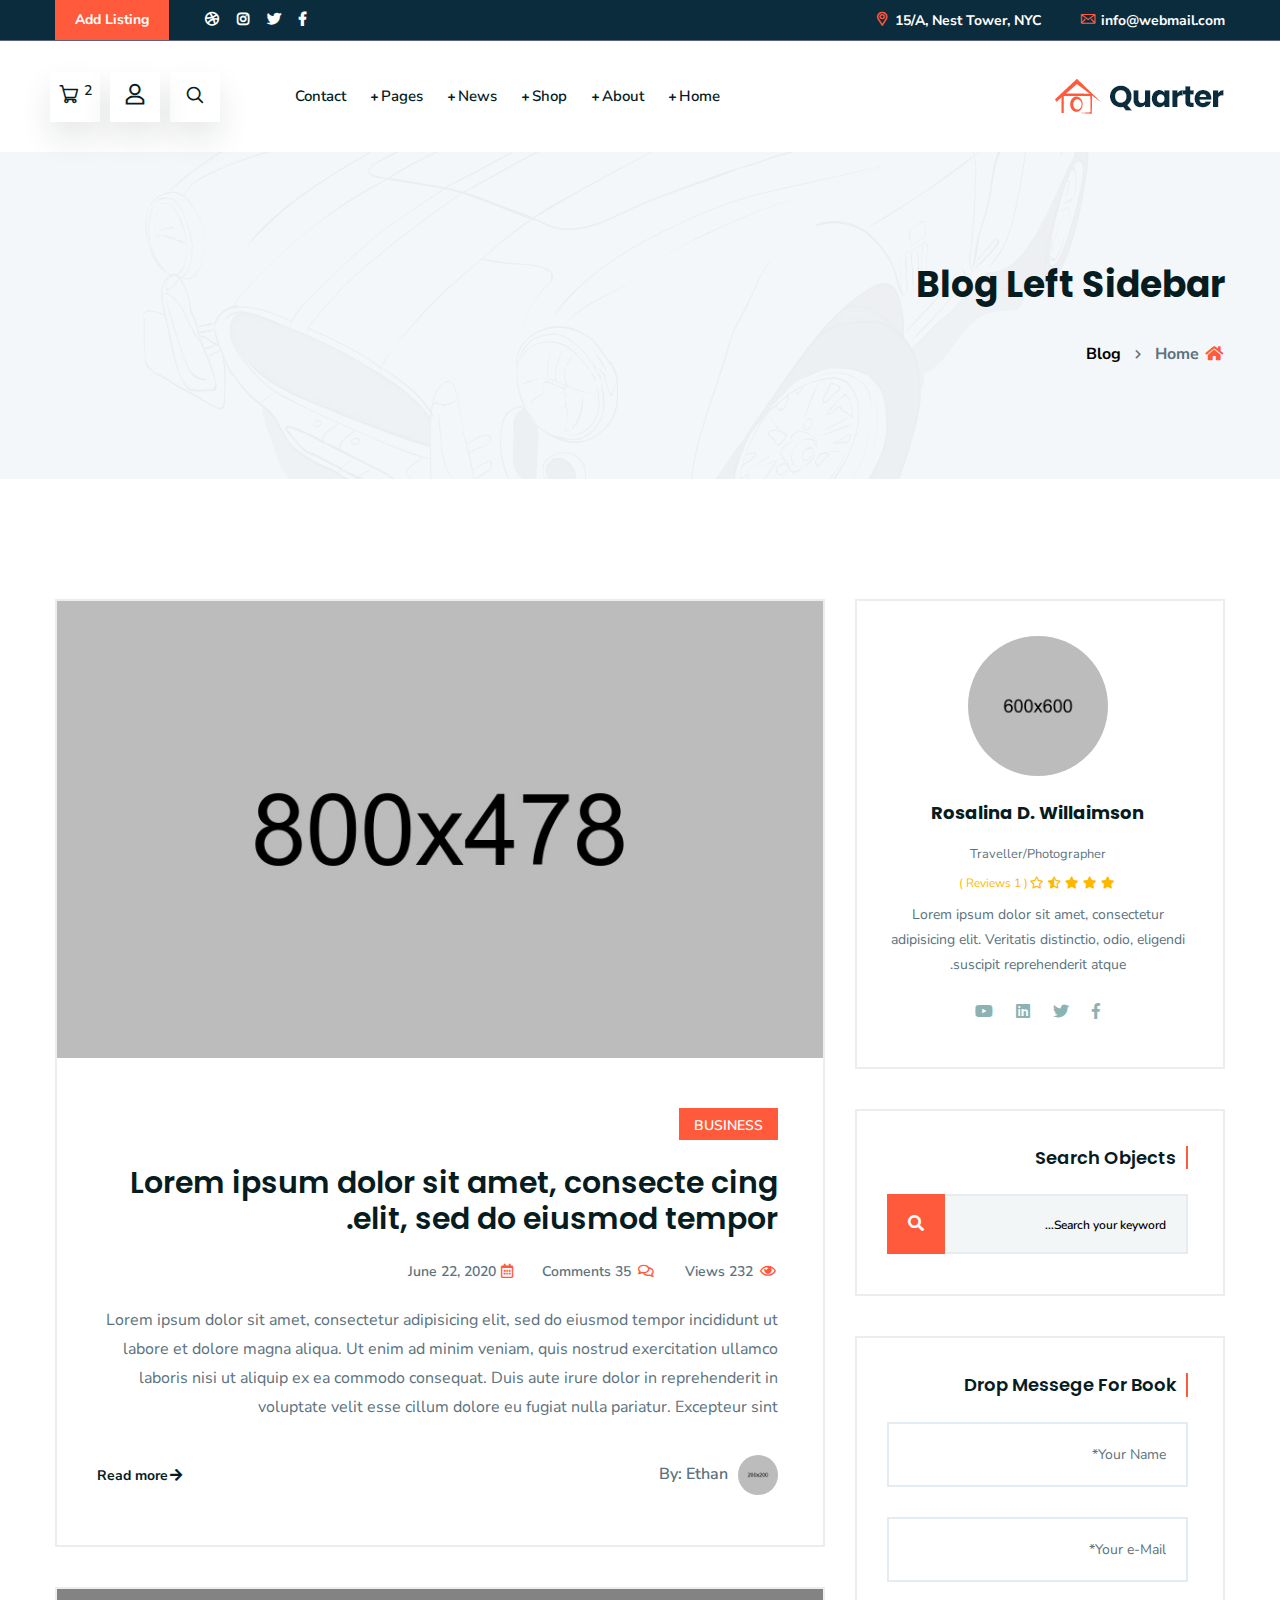
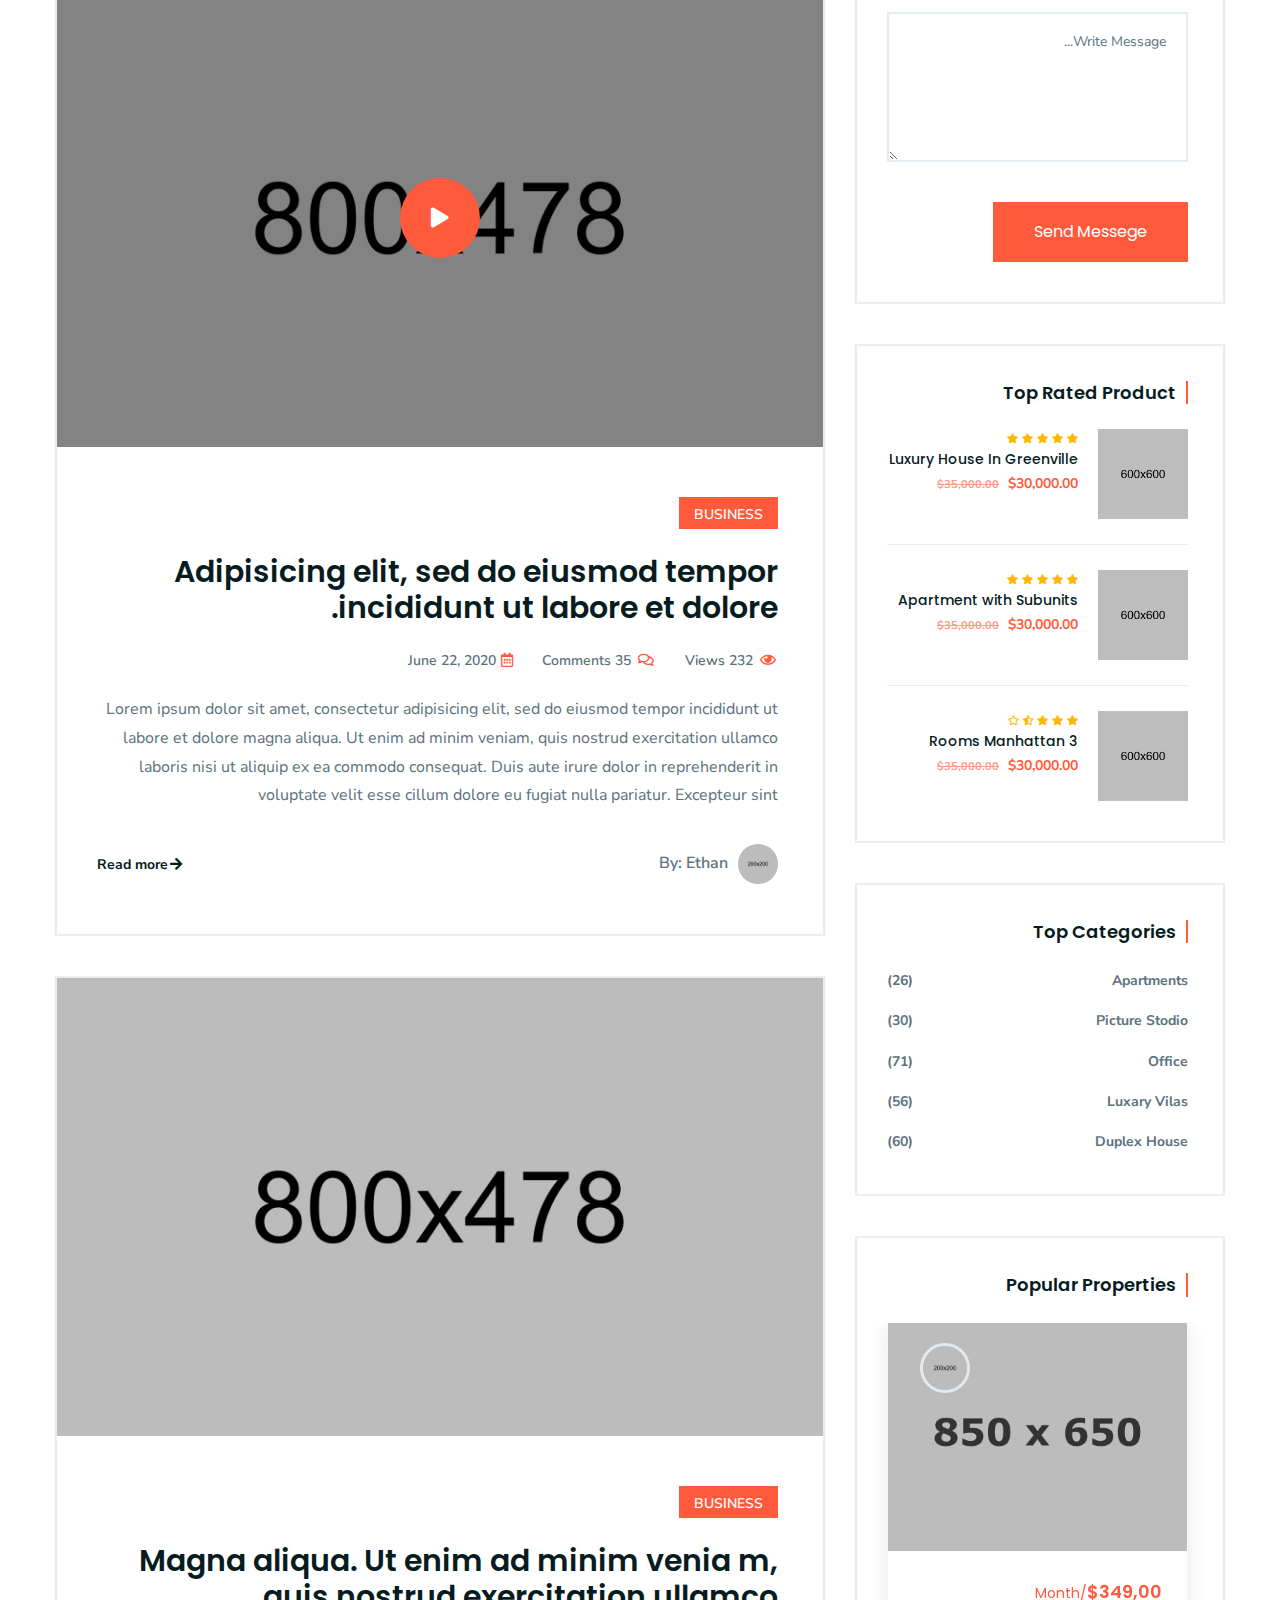
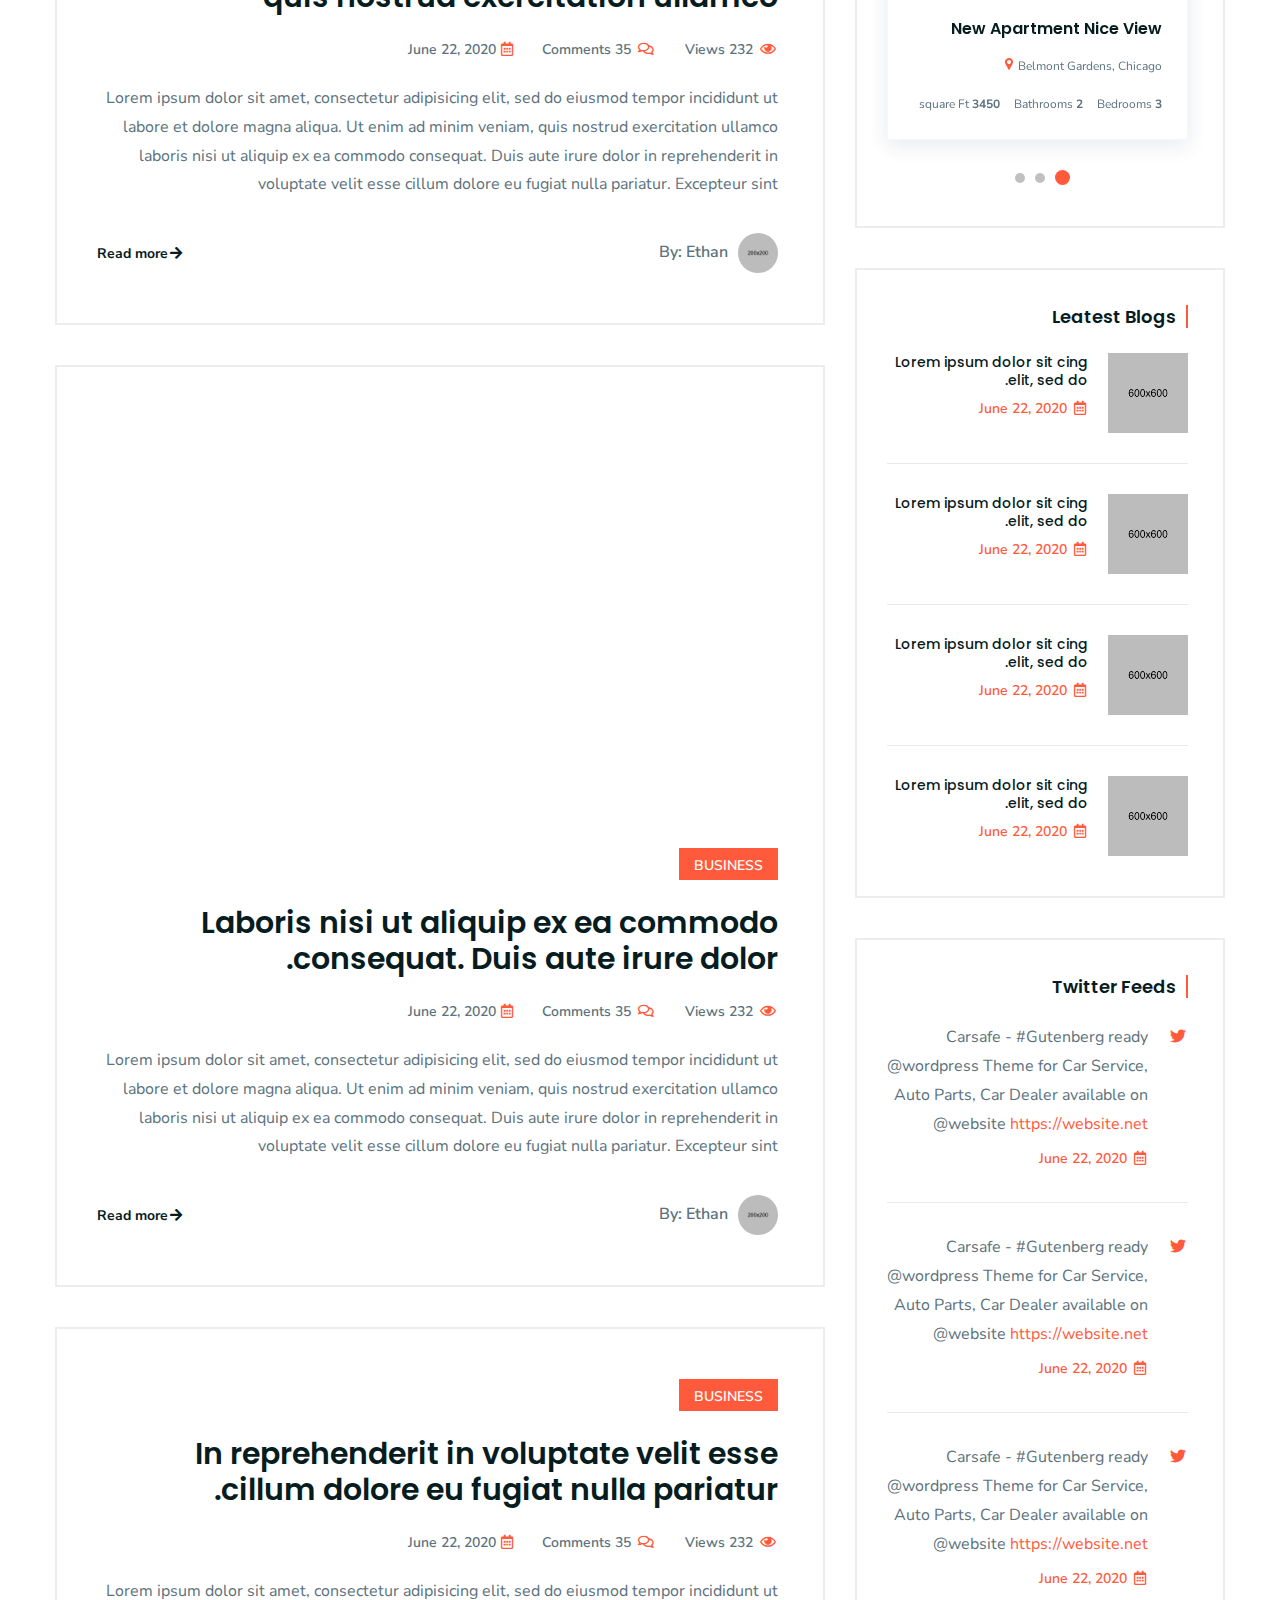
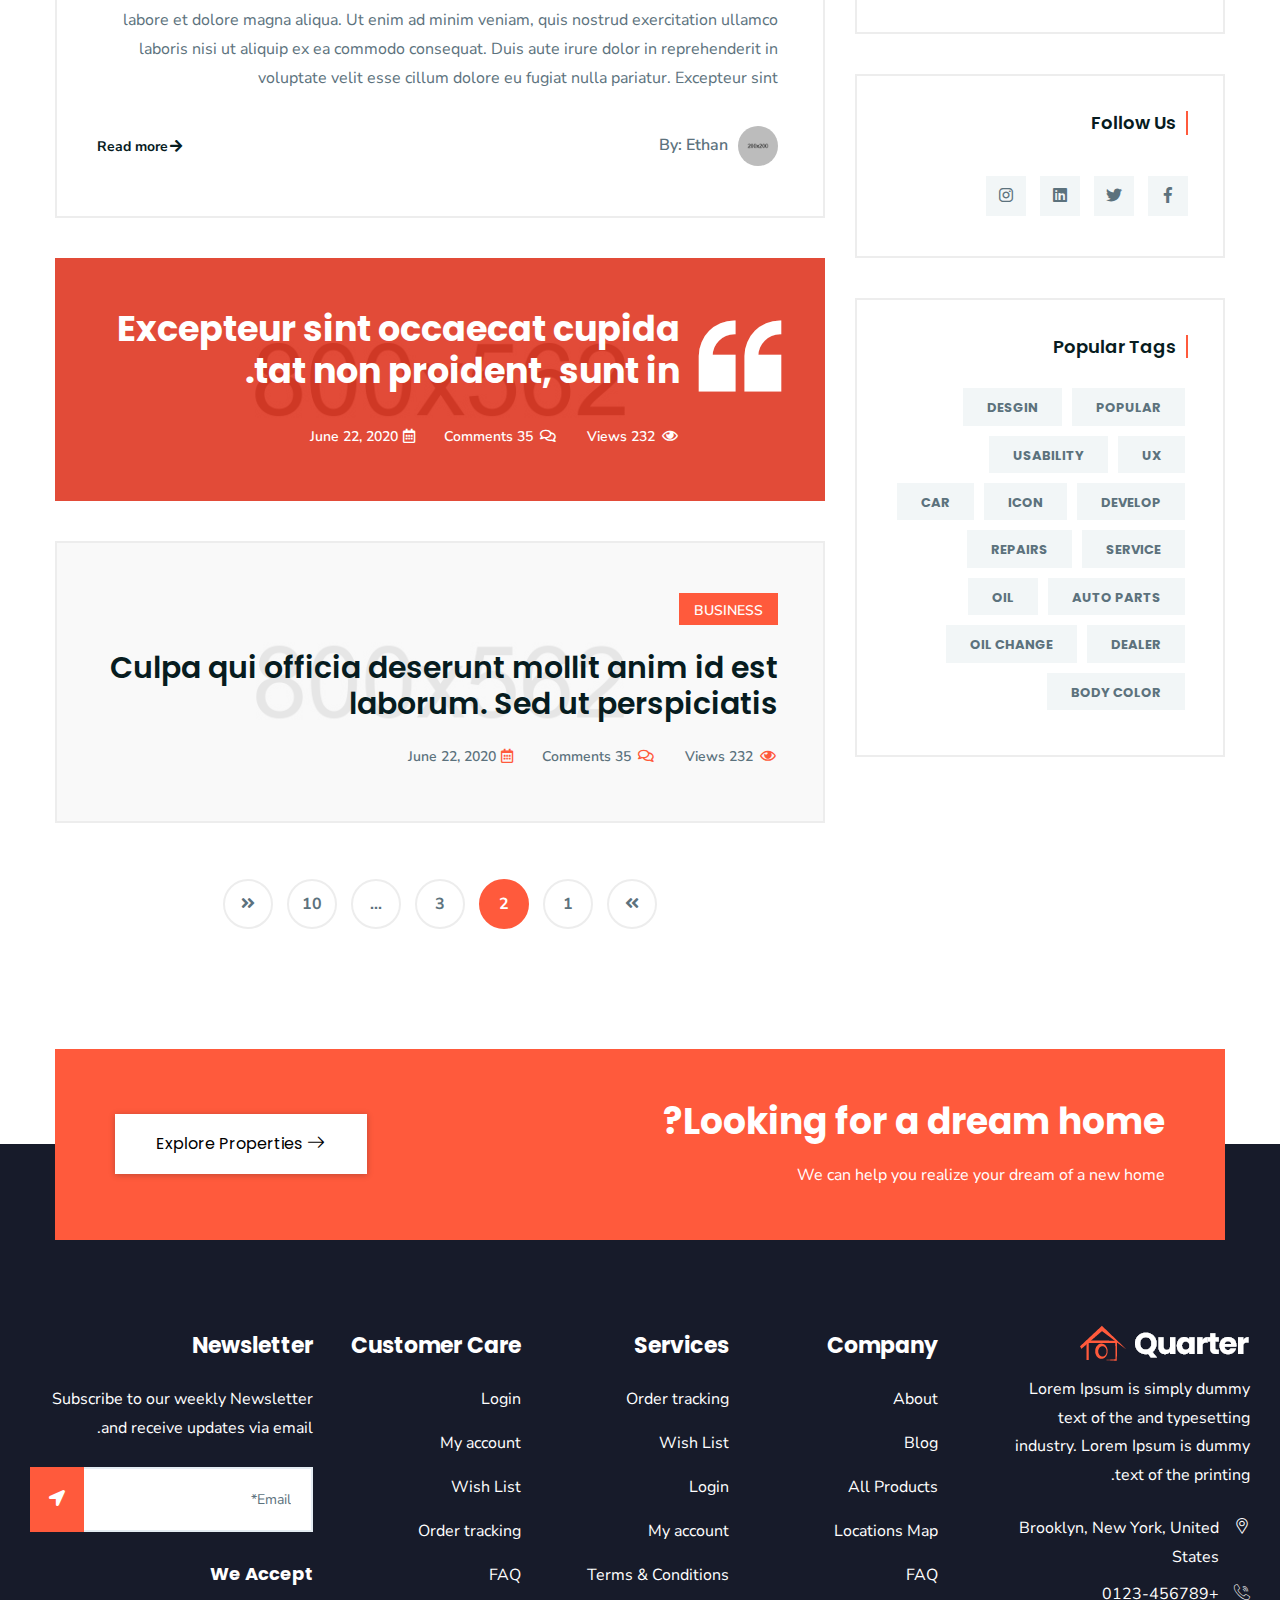
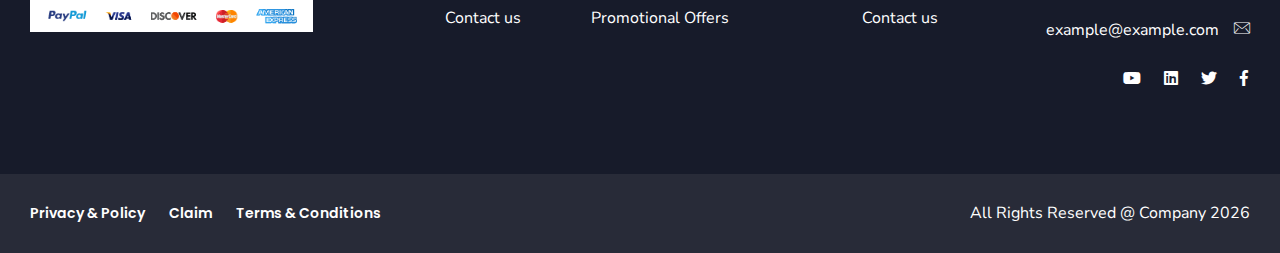
<file: quarter-real-estate-bootstrap-v4/quarter-rtl/blog-left-sidebar.html>
<!doctype html>
<html class="no-js" lang="zxx">

<head>
    <meta charset="utf-8">
    <meta http-equiv="x-ua-compatible" content="ie=edge">
    <title>Quarter - Real Estate HTML Template</title>
    <meta name="robots" content="noindex, follow" />
    <meta name="description" content="">
    <meta name="viewport" content="width=device-width, initial-scale=1, shrink-to-fit=no">

    <!-- Place favicon.png in the root directory -->
    <link rel="shortcut icon" href="img/favicon.png" type="image/x-icon" />
    <!-- Font Icons css -->
    <link rel="stylesheet" href="css/font-icons.css">
    <!-- plugins css -->
    <link rel="stylesheet" href="css/plugins.css">
    <!-- Main Stylesheet -->
    <link rel="stylesheet" href="css/style.css">
    <!-- Responsive css -->
    <link rel="stylesheet" href="css/responsive.css">
</head>

<body>
    <!--[if lte IE 9]>
        <p class="browserupgrade">You are using an <strong>outdated</strong> browser. Please <a href="https://browsehappy.com/">upgrade your browser</a> to improve your experience and security.</p>
    <![endif]-->

    <!-- Add your site or application content here -->

<!-- Body main wrapper start -->
<div class="body-wrapper">

    <!-- HEADER AREA START (header-5) -->
    <header class="ltn__header-area ltn__header-5 ltn__header-transparent--- gradient-color-4---">
        <!-- ltn__header-top-area start -->
        <div class="ltn__header-top-area section-bg-6 top-area-color-white---">
            <div class="container">
                <div class="row">
                    <div class="col-md-7">
                        <div class="ltn__top-bar-menu">
                            <ul>
                                <li><a href="mailto:info@webmail.com?Subject=Flower%20greetings%20to%20you"><i class="icon-mail"></i> info@webmail.com</a></li>
                                <li><a href="locations.html"><i class="icon-placeholder"></i> 15/A, Nest Tower, NYC</a></li>
                            </ul>
                        </div>
                    </div>
                    <div class="col-md-5">
                        <div class="top-bar-right text-right">
                            <div class="ltn__top-bar-menu">
                                <ul>
                                    <li class="d-none">
                                        <!-- ltn__language-menu -->
                                        <div class="ltn__drop-menu ltn__currency-menu ltn__language-menu">
                                            <ul>
                                                <li><a href="#" class="dropdown-toggle"><span class="active-currency">English</span></a>
                                                    <ul>
                                                        <li><a href="#">Arabic</a></li>
                                                        <li><a href="#">Bengali</a></li>
                                                        <li><a href="#">Chinese</a></li>
                                                        <li><a href="#">English</a></li>
                                                        <li><a href="#">French</a></li>
                                                        <li><a href="#">Hindi</a></li>
                                                    </ul>
                                                </li>
                                            </ul>
                                        </div>
                                    </li>
                                    <li>
                                        <!-- ltn__social-media -->
                                        <div class="ltn__social-media">
                                            <ul>
                                                <li><a href="#" title="Facebook"><i class="fab fa-facebook-f"></i></a></li>
                                                <li><a href="#" title="Twitter"><i class="fab fa-twitter"></i></a></li>
                                                
                                                <li><a href="#" title="Instagram"><i class="fab fa-instagram"></i></a></li>
                                                <li><a href="#" title="Dribbble"><i class="fab fa-dribbble"></i></a></li>
                                            </ul>
                                        </div>
                                    </li>
                                    <li>
                                        <!-- header-top-btn -->
                                        <div class="header-top-btn">
                                            <a href="add-listing.html">Add Listing</a>
                                        </div>
                                    </li>
                                </ul>
                            </div>
                        </div>
                    </div>
                </div>
            </div>
        </div>
        <!-- ltn__header-top-area end -->
        
        <!-- ltn__header-middle-area start -->
        <div class="ltn__header-middle-area ltn__header-sticky ltn__sticky-bg-white">
            <div class="container">
                <div class="row">
                    <div class="col">
                        <div class="site-logo-wrap">
                            <div class="site-logo">
                                <a href="index.html"><img src="img/logo.png" alt="Logo"></a>
                            </div>
                            <div class="get-support clearfix d-none">
                                <div class="get-support-icon">
                                    <i class="icon-call"></i>
                                </div>
                                <div class="get-support-info">
                                    <h6>Get Support</h6>
                                    <h4><a href="tel:+123456789">123-456-789-10</a></h4>
                                </div>
                            </div>
                        </div>
                    </div>
                    <div class="col header-menu-column">
                        <div class="header-menu d-none d-xl-block">
                            <nav>
                                <div class="ltn__main-menu">
                                    <ul>
                                        <li class="menu-icon"><a href="#">Home</a>
                                            <ul class="sub-menu menu-pages-img-show">
                                                <li>
                                                    <a href="index.html">Home Style 01</a>
                                                    <img src="img/home-demos/home-1.jpg" alt="#">
                                                </li>
                                                <li>
                                                    <a href="index-2.html">Home Style 02</a>
                                                    <img src="img/home-demos/home-2.jpg" alt="#">
                                                </li>
                                                <li>
                                                    <a href="index-3.html">Home Style 03</a>
                                                    <img src="img/home-demos/home-3.jpg" alt="#">
                                                </li>
                                                <li>
                                                    <a href="index-4.html">Home Style 04</a>
                                                    <img src="img/home-demos/home-4.jpg" alt="#">
                                                </li>
                                                <li>
                                                    <a href="index-5.html">Home Style 05 <span class="menu-item-badge">video</span></a>
                                                    <img src="img/home-demos/home-5.jpg" alt="#">
                                                </li>
                                                <li>
                                                    <a href="index-6.html">Home Style 06</a>
                                                    <img src="img/home-demos/home-6.jpg" alt="#">
                                                </li>
                                                <li>
                                                    <a href="index-7.html">Home Style 07</a>
                                                    <img src="img/home-demos/home-7.jpg" alt="#">
                                                </li>
                                                <li>
                                                    <a href="index-8.html">Home Style 08</a>
                                                    <img src="img/home-demos/home-8.jpg" alt="#">
                                                </li>
                                                <li>
                                                    <a href="index-9.html">Home Style 09</a>
                                                    <img src="img/home-demos/home-9.jpg" alt="#">
                                                </li>
                                                <li>
                                                    <a href="index-10.html">Home Style 10 <span class="menu-item-badge">Map</span></a>
                                                    <img src="img/home-demos/home-10.jpg" alt="#">
                                                </li>
                                                <li>
                                                    <a href="index-11.html">Home Style 11</a>
                                                    <img src="img/home-demos/home-11.jpg" alt="#">
                                                </li>
                                            </ul>
                                        </li>
                                        <li class="menu-icon"><a href="#">About</a>
                                            <ul>
                                                <li><a href="about.html">About</a></li>
                                                <li><a href="service.html">Services</a></li>
                                                <li><a href="service-details.html">Service Details</a></li>
                                                <li><a href="portfolio.html">Portfolio</a></li>
                                                <li><a href="portfolio-2.html">Portfolio - 02</a></li>
                                                <li><a href="portfolio-details.html">Portfolio Details</a></li>
                                                <li><a href="team.html">Team</a></li>
                                                <li><a href="team-details.html">Team Details</a></li>
                                                <li><a href="faq.html">FAQ</a></li>
                                                <li><a href="locations.html">Google Map Locations</a></li>
                                            </ul>
                                        </li>
                                        <li class="menu-icon"><a href="#">Shop</a>
                                            <ul>
                                                <li><a href="shop.html">Shop</a></li>
                                                <li><a href="shop-grid.html">Shop Grid</a></li>
                                                <li><a href="shop-left-sidebar.html">Shop Left sidebar</a></li>
                                                <li><a href="shop-right-sidebar.html">Shop right sidebar</a></li>
                                                <li><a href="product-details.html">Shop details </a></li>
                                                <li><a href="#">Other Pages <span class="float-right">>></span></a>
                                                    <ul>
                                                        <li><a href="cart.html">Cart</a></li>
                                                        <li><a href="wishlist.html">Wishlist</a></li>
                                                        <li><a href="checkout.html">Checkout</a></li>
                                                        <li><a href="order-tracking.html">Order Tracking</a></li>
                                                        <li><a href="account.html">My Account</a></li>
                                                        <li><a href="login.html">Sign in</a></li>
                                                        <li><a href="register.html">Register</a></li>
                                                    </ul>
                                                </li>
                                            </ul>
                                        </li>
                                        <li class="menu-icon"><a href="#">News</a>
                                            <ul>
                                                <li><a href="blog.html">News</a></li>
                                                <li><a href="blog-grid.html">News Grid</a></li>
                                                <li><a href="blog-left-sidebar.html">News Left sidebar</a></li>
                                                <li><a href="blog-right-sidebar.html">News Right sidebar</a></li>
                                                <li><a href="blog-details.html">News details</a></li>
                                            </ul>
                                        </li>
                                        <li class="menu-icon"><a href="#">Pages</a>
                                            <ul class="mega-menu">
                                                <li><a href="#">Inner Pages</a>
                                                    <ul>
                                                        <li><a href="portfolio.html">Portfolio</a></li>
                                                        <li><a href="portfolio-2.html">Portfolio - 02</a></li>
                                                        <li><a href="portfolio-details.html">Portfolio Details</a></li>
                                                        <li><a href="team.html">Team</a></li>
                                                        <li><a href="team-details.html">Team Details</a></li>
                                                        <li><a href="faq.html">FAQ</a></li>
                                                    </ul>
                                                </li>
                                                <li><a href="#">Inner Pages</a>
                                                    <ul>
                                                        <li><a href="history.html">History</a></li>
                                                        <li><a href="add-listing.html">Add Listing</a></li>
                                                        <li><a href="locations.html">Google Map Locations</a></li>
                                                        <li><a href="404.html">404</a></li>
                                                        <li><a href="contact.html">Contact</a></li>
                                                        <li><a href="coming-soon.html">Coming Soon</a></li>
                                                    </ul>
                                                </li>
                                                <li><a href="#">Shop Pages</a>
                                                    <ul>
                                                        <li><a href="shop.html">Shop</a></li>
                                                        <li><a href="shop-left-sidebar.html">Shop Left sidebar</a></li>
                                                        <li><a href="shop-right-sidebar.html">Shop right sidebar</a></li>
                                                        <li><a href="shop-grid.html">Shop Grid</a></li>
                                                        <li><a href="product-details.html">Shop details </a></li>
                                                        <li><a href="cart.html">Cart</a></li>
                                                    </ul>
                                                </li>
                                                <li><a href="shop.html"><img src="img/banner/menu-banner-1.jpg" alt="#"></a>
                                                </li>
                                            </ul>
                                        </li>
                                        <li><a href="contact.html">Contact</a></li>
                                    </ul>
                                </div>
                            </nav>
                        </div>
                    </div>
                    <div class="ltn__header-options ltn__header-options-2 mb-sm-20">
                        <!-- header-search-1 -->
                        <div class="header-search-wrap">
                            <div class="header-search-1">
                                <div class="search-icon">
                                    <i class="icon-search for-search-show"></i>
                                    <i class="icon-cancel  for-search-close"></i>
                                </div>
                            </div>
                            <div class="header-search-1-form">
                                <form id="#" method="get"  action="#">
                                    <input type="text" name="search" value="" placeholder="Search here..."/>
                                    <button type="submit">
                                        <span><i class="icon-search"></i></span>
                                    </button>
                                </form>
                            </div>
                        </div>
                        <!-- user-menu -->
                        <div class="ltn__drop-menu user-menu">
                            <ul>
                                <li>
                                    <a href="#"><i class="icon-user"></i></a>
                                    <ul>
                                        <li><a href="login.html">Sign in</a></li>
                                        <li><a href="register.html">Register</a></li>
                                        <li><a href="account.html">My Account</a></li>
                                        <li><a href="wishlist.html">Wishlist</a></li>
                                    </ul>
                                </li>
                            </ul>
                        </div>
                        <!-- mini-cart -->
                        <div class="mini-cart-icon">
                            <a href="#ltn__utilize-cart-menu" class="ltn__utilize-toggle">
                                <i class="icon-shopping-cart"></i>
                                <sup>2</sup>
                            </a>
                        </div>
                        <!-- mini-cart -->
                        <!-- Mobile Menu Button -->
                        <div class="mobile-menu-toggle d-xl-none">
                            <a href="#ltn__utilize-mobile-menu" class="ltn__utilize-toggle">
                                <svg viewBox="0 0 800 600">
                                    <path d="M300,220 C300,220 520,220 540,220 C740,220 640,540 520,420 C440,340 300,200 300,200" id="top"></path>
                                    <path d="M300,320 L540,320" id="middle"></path>
                                    <path d="M300,210 C300,210 520,210 540,210 C740,210 640,530 520,410 C440,330 300,190 300,190" id="bottom" transform="translate(480, 320) scale(1, -1) translate(-480, -318) "></path>
                                </svg>
                            </a>
                        </div>
                    </div>
                </div>
            </div>
        </div>
        <!-- ltn__header-middle-area end -->
    </header>
    <!-- HEADER AREA END -->

    <!-- Utilize Cart Menu Start -->
    <div id="ltn__utilize-cart-menu" class="ltn__utilize ltn__utilize-cart-menu">
        <div class="ltn__utilize-menu-inner ltn__scrollbar">
            <div class="ltn__utilize-menu-head">
                <span class="ltn__utilize-menu-title">Cart</span>
                <button class="ltn__utilize-close">×</button>
            </div>
            <div class="mini-cart-product-area ltn__scrollbar">
                <div class="mini-cart-item clearfix">
                    <div class="mini-cart-img">
                        <a href="#"><img src="img/product/1.png" alt="Image"></a>
                        <span class="mini-cart-item-delete"><i class="icon-cancel"></i></span>
                    </div>
                    <div class="mini-cart-info">
                        <h6><a href="#">Wheel Bearing Retainer</a></h6>
                        <span class="mini-cart-quantity">1 x $65.00</span>
                    </div>
                </div>
                <div class="mini-cart-item clearfix">
                    <div class="mini-cart-img">
                        <a href="#"><img src="img/product/2.png" alt="Image"></a>
                        <span class="mini-cart-item-delete"><i class="icon-cancel"></i></span>
                    </div>
                    <div class="mini-cart-info">
                        <h6><a href="#">Brake Conversion Kit</a></h6>
                        <span class="mini-cart-quantity">1 x $85.00</span>
                    </div>
                </div>
                <div class="mini-cart-item clearfix">
                    <div class="mini-cart-img">
                        <a href="#"><img src="img/product/3.png" alt="Image"></a>
                        <span class="mini-cart-item-delete"><i class="icon-cancel"></i></span>
                    </div>
                    <div class="mini-cart-info">
                        <h6><a href="#">OE Replica Wheels</a></h6>
                        <span class="mini-cart-quantity">1 x $92.00</span>
                    </div>
                </div>
                <div class="mini-cart-item clearfix">
                    <div class="mini-cart-img">
                        <a href="#"><img src="img/product/4.png" alt="Image"></a>
                        <span class="mini-cart-item-delete"><i class="icon-cancel"></i></span>
                    </div>
                    <div class="mini-cart-info">
                        <h6><a href="#">Shock Mount Insulator</a></h6>
                        <span class="mini-cart-quantity">1 x $68.00</span>
                    </div>
                </div>
            </div>
            <div class="mini-cart-footer">
                <div class="mini-cart-sub-total">
                    <h5>Subtotal: <span>$310.00</span></h5>
                </div>
                <div class="btn-wrapper">
                    <a href="cart.html" class="theme-btn-1 btn btn-effect-1">View Cart</a>
                    <a href="cart.html" class="theme-btn-2 btn btn-effect-2">Checkout</a>
                </div>
                <p>Free Shipping on All Orders Over $100!</p>
            </div>

        </div>
    </div>
    <!-- Utilize Cart Menu End -->

    <!-- Utilize Mobile Menu Start -->
    <div id="ltn__utilize-mobile-menu" class="ltn__utilize ltn__utilize-mobile-menu">
        <div class="ltn__utilize-menu-inner ltn__scrollbar">
            <div class="ltn__utilize-menu-head">
                <div class="site-logo">
                    <a href="index.html"><img src="img/logo.png" alt="Logo"></a>
                </div>
                <button class="ltn__utilize-close">×</button>
            </div>
            <div class="ltn__utilize-menu-search-form">
                <form action="#">
                    <input type="text" placeholder="Search...">
                    <button><i class="fas fa-search"></i></button>
                </form>
            </div>
            <div class="ltn__utilize-menu">
                <ul>
                    <li><a href="#">Home</a>
                        <ul class="sub-menu">
                            <li><a href="index.html">Home Style 01</a></li>
                            <li><a href="index-2.html">Home Style 02</a></li>
                            <li><a href="index-3.html">Home Style 03</a></li>
                            <li><a href="index-4.html">Home Style 04</a></li>
                            <li><a href="index-5.html">Home Style 05  <span class="menu-item-badge">video</span></a></li>
                            <li><a href="index-6.html">Home Style 06</a></li>
                            <li><a href="index-7.html">Home Style 07</a></li>
                            <li><a href="index-8.html">Home Style 08</a></li>
                            <li><a href="index-9.html">Home Style 09</a></li>
                            <li><a href="index-10.html">Home Style 10 <span class="menu-item-badge">Map</span></a></li>
                            <li><a href="index-11.html">Home Style 11</a></li>
                        </ul>
                    </li>
                    <li><a href="#">About</a>
                        <ul class="sub-menu">
                            <li><a href="about.html">About</a></li>
                            <li><a href="service.html">Services</a></li>
                            <li><a href="service-details.html">Service Details</a></li>
                            <li><a href="portfolio.html">Portfolio</a></li>
                            <li><a href="portfolio-2.html">Portfolio - 02</a></li>
                            <li><a href="portfolio-details.html">Portfolio Details</a></li>
                            <li><a href="team.html">Team</a></li>
                            <li><a href="team-details.html">Team Details</a></li>
                            <li><a href="faq.html">FAQ</a></li>
                            <li><a href="locations.html">Google Map Locations</a></li>
                        </ul>
                    </li>
                    <li><a href="#">Shop</a>
                        <ul class="sub-menu">
                            <li><a href="shop.html">Shop</a></li>
                            <li><a href="shop-grid.html">Shop Grid</a></li>
                            <li><a href="shop-left-sidebar.html">Shop Left sidebar</a></li>
                            <li><a href="shop-right-sidebar.html">Shop right sidebar</a></li>
                            <li><a href="product-details.html">Shop details </a></li>
                            <li><a href="cart.html">Cart</a></li>
                            <li><a href="wishlist.html">Wishlist</a></li>
                            <li><a href="checkout.html">Checkout</a></li>
                            <li><a href="order-tracking.html">Order Tracking</a></li>
                            <li><a href="account.html">My Account</a></li>
                            <li><a href="login.html">Sign in</a></li>
                            <li><a href="register.html">Register</a></li>
                        </ul>
                    </li>
                    <li><a href="#">News</a>
                        <ul class="sub-menu">
                            <li><a href="blog.html">News</a></li>
                            <li><a href="blog-grid.html">News Grid</a></li>
                            <li><a href="blog-left-sidebar.html">News Left sidebar</a></li>
                            <li><a href="blog-right-sidebar.html">News Right sidebar</a></li>
                            <li><a href="blog-details.html">News details</a></li>
                        </ul>
                    </li>
                    <li><a href="#">Pages</a>
                        <ul class="sub-menu">
                            <li><a href="about.html">About</a></li>
                            <li><a href="service.html">Services</a></li>
                            <li><a href="service-details.html">Service Details</a></li>
                            <li><a href="portfolio.html">Portfolio</a></li>
                            <li><a href="portfolio-2.html">Portfolio - 02</a></li>
                            <li><a href="portfolio-details.html">Portfolio Details</a></li>
                            <li><a href="team.html">Team</a></li>
                            <li><a href="team-details.html">Team Details</a></li>
                            <li><a href="faq.html">FAQ</a></li>
                            <li><a href="history.html">History</a></li>
                            <li><a href="appointment.html">Appointment</a></li>
                            <li><a href="locations.html">Google Map Locations</a></li>
                            <li><a href="404.html">404</a></li>
                            <li><a href="contact.html">Contact</a></li>
                            <li><a href="coming-soon.html">Coming Soon</a></li>
                        </ul>
                    </li>
                    <li><a href="contact.html">Contact</a></li>
                </ul>
            </div>
            <div class="ltn__utilize-buttons ltn__utilize-buttons-2">
                <ul>
                    <li>
                        <a href="account.html" title="My Account">
                            <span class="utilize-btn-icon">
                                <i class="far fa-user"></i>
                            </span>
                            My Account
                        </a>
                    </li>
                    <li>
                        <a href="wishlist.html" title="Wishlist">
                            <span class="utilize-btn-icon">
                                <i class="far fa-heart"></i>
                                <sup>3</sup>
                            </span>
                            Wishlist
                        </a>
                    </li>
                    <li>
                        <a href="cart.html" title="Shoping Cart">
                            <span class="utilize-btn-icon">
                                <i class="fas fa-shopping-cart"></i>
                                <sup>5</sup>
                            </span>
                            Shoping Cart
                        </a>
                    </li>
                </ul>
            </div>
            <div class="ltn__social-media-2">
                <ul>
                    <li><a href="#" title="Facebook"><i class="fab fa-facebook-f"></i></a></li>
                    <li><a href="#" title="Twitter"><i class="fab fa-twitter"></i></a></li>
                    <li><a href="#" title="Linkedin"><i class="fab fa-linkedin"></i></a></li>
                    <li><a href="#" title="Instagram"><i class="fab fa-instagram"></i></a></li>
                </ul>
            </div>
        </div>
    </div>
    <!-- Utilize Mobile Menu End -->

    <div class="ltn__utilize-overlay"></div>

    <!-- BREADCRUMB AREA START -->
    <div class="ltn__breadcrumb-area text-left bg-overlay-white-30 bg-image "  data-bg="img/bg/14.jpg">
        <div class="container">
            <div class="row">
                <div class="col-lg-12">
                    <div class="ltn__breadcrumb-inner">
                        <h1 class="page-title">Blog Left Sidebar</h1>
                        <div class="ltn__breadcrumb-list">
                            <ul>
                                <li><a href="index.html"><span class="ltn__secondary-color"><i class="fas fa-home"></i></span> Home</a></li>
                                <li>Blog</li>
                            </ul>
                        </div>
                    </div>
                </div>
            </div>
        </div>
    </div>
    <!-- BREADCRUMB AREA END -->

    <!-- BLOG AREA START -->
    <div class="ltn__blog-area mb-120">
        <div class="container">
            <div class="row">
                <div class="col-lg-8 order-lg-2">
                    <div class="ltn__blog-list-wrap">
                        <!-- Blog Item -->
                        <div class="ltn__blog-item ltn__blog-item-5">
                            <div class="ltn__blog-img">
                                <a href="blog-details.html"><img src="img/blog/31.jpg" alt="Image"></a>
                            </div>
                            <div class="ltn__blog-brief">
                                <div class="ltn__blog-meta">
                                    <ul>
                                        <li class="ltn__blog-category">
                                            <a href="#">Business</a>
                                        </li>
                                    </ul>
                                </div>
                                <h3 class="ltn__blog-title"><a href="blog-details.html">Lorem ipsum dolor sit amet, consecte
                                    cing elit, sed do eiusmod tempor.</a></h3>
                                <div class="ltn__blog-meta">
                                    <ul>
                                        <li>
                                            <a href="#"><i class="far fa-eye"></i>232 Views</a>
                                        </li>
                                        <li>
                                            <a href="#"><i class="far fa-comments"></i>35 Comments</a>
                                        </li>
                                        <li class="ltn__blog-date">
                                            <i class="far fa-calendar-alt"></i>June 22, 2020
                                        </li>
                                    </ul>
                                </div>
                                <p>Lorem ipsum dolor sit amet, consectetur adipisicing elit, sed do eiusmod tempor incididunt ut labore et dolore magna aliqua. Ut enim ad minim veniam, quis nostrud exercitation ullamco laboris nisi ut aliquip ex ea commodo consequat. Duis aute irure dolor in reprehenderit in voluptate velit esse cillum dolore eu fugiat nulla pariatur. Excepteur sint</p>
                                <div class="ltn__blog-meta-btn">
                                    <div class="ltn__blog-meta">
                                        <ul>
                                            <li class="ltn__blog-author">
                                                <a href="#"><img src="img/blog/author.jpg" alt="#">By: Ethan</a>
                                            </li>
                                        </ul>
                                    </div>
                                    <div class="ltn__blog-btn">
                                        <a href="blog-details.html"><i class="fas fa-arrow-right"></i>Read more</a>
                                    </div>
                                </div>
                            </div>
                        </div>
                        <!-- Blog Item (Video) -->
                        <div class="ltn__blog-item ltn__blog-item-5 ltn__blog-item-video">
                            <div class="ltn__video-img">
                                <img src="img/blog/32.jpg" alt="video popup bg image">
                                <a class="ltn__video-icon-2 ltn__secondary-bg ltn__video-icon-2-border---" href="https://www.youtube.com/embed/X7R-q9rsrtU?autoplay=1&showinfo=0"  data-rel="lightcase:myCollection">
                                    <i class="fa fa-play"></i>
                                </a>
                            </div>
                            <div class="ltn__blog-brief">
                                <div class="ltn__blog-meta">
                                    <ul>
                                        <li class="ltn__blog-category">
                                            <a href="#">Business</a>
                                        </li>
                                    </ul>
                                </div>
                                <h3 class="ltn__blog-title"><a href="blog-details.html">Adipisicing elit, sed do eiusmod tempor
                                    incididunt ut labore et dolore.</a></h3>
                                <div class="ltn__blog-meta">
                                    <ul>
                                        <li>
                                            <a href="#"><i class="far fa-eye"></i>232 Views</a>
                                        </li>
                                        <li>
                                            <a href="#"><i class="far fa-comments"></i>35 Comments</a>
                                        </li>
                                        <li class="ltn__blog-date">
                                            <i class="far fa-calendar-alt"></i>June 22, 2020
                                        </li>
                                    </ul>
                                </div>
                                <p>Lorem ipsum dolor sit amet, consectetur adipisicing elit, sed do eiusmod tempor incididunt ut labore et dolore magna aliqua. Ut enim ad minim veniam, quis nostrud exercitation ullamco laboris nisi ut aliquip ex ea commodo consequat. Duis aute irure dolor in reprehenderit in voluptate velit esse cillum dolore eu fugiat nulla pariatur. Excepteur sint</p>
                                <div class="ltn__blog-meta-btn">
                                    <div class="ltn__blog-meta">
                                        <ul>
                                            <li class="ltn__blog-author">
                                                <a href="#"><img src="img/blog/author.jpg" alt="#">By: Ethan</a>
                                            </li>
                                        </ul>
                                    </div>
                                    <div class="ltn__blog-btn">
                                        <a href="blog-details.html"><i class="fas fa-arrow-right"></i>Read more</a>
                                    </div>
                                </div>
                            </div>
                        </div>
                        <!-- Blog Item (Gallery) -->
                        <div class="ltn__blog-item ltn__blog-item-5 ltn__blog-item-gallery">
                            <div class="ltn__blog-gallery-active slick-arrow-1 slick-arrow-1-inner">
                                <div class="ltn__blog-gallery-item">
                                    <a href="blog-details.html"><img src="img/blog/33.jpg" alt="Image"></a>
                                </div>
                                <div class="ltn__blog-gallery-item">
                                    <a href="blog-details.html"><img src="img/blog/34.jpg" alt="Image"></a>
                                </div>
                                <div class="ltn__blog-gallery-item">
                                    <a href="blog-details.html"><img src="img/blog/31.jpg" alt="Image"></a>
                                </div>
                            </div>
                            <div class="ltn__blog-brief">
                                <div class="ltn__blog-meta">
                                    <ul>
                                        <li class="ltn__blog-category">
                                            <a href="#">Business</a>
                                        </li>
                                    </ul>
                                </div>
                                <h3 class="ltn__blog-title"><a href="blog-details.html">Magna aliqua. Ut enim ad minim venia
                                    m, quis nostrud exercitation ullamco</a></h3>
                                <div class="ltn__blog-meta">
                                    <ul>
                                        <li>
                                            <a href="#"><i class="far fa-eye"></i>232 Views</a>
                                        </li>
                                        <li>
                                            <a href="#"><i class="far fa-comments"></i>35 Comments</a>
                                        </li>
                                        <li class="ltn__blog-date">
                                            <i class="far fa-calendar-alt"></i>June 22, 2020
                                        </li>
                                    </ul>
                                </div>
                                <p>Lorem ipsum dolor sit amet, consectetur adipisicing elit, sed do eiusmod tempor incididunt ut labore et dolore magna aliqua. Ut enim ad minim veniam, quis nostrud exercitation ullamco laboris nisi ut aliquip ex ea commodo consequat. Duis aute irure dolor in reprehenderit in voluptate velit esse cillum dolore eu fugiat nulla pariatur. Excepteur sint</p>
                                <div class="ltn__blog-meta-btn">
                                    <div class="ltn__blog-meta">
                                        <ul>
                                            <li class="ltn__blog-author">
                                                <a href="#"><img src="img/blog/author.jpg" alt="#">By: Ethan</a>
                                            </li>
                                        </ul>
                                    </div>
                                    <div class="ltn__blog-btn">
                                        <a href="blog-details.html"><i class="fas fa-arrow-right"></i>Read more</a>
                                    </div>
                                </div>
                            </div>
                        </div>
                        <!-- Blog Item (Audio) -->
                        <div class="ltn__blog-item ltn__blog-item-5 ltn__blog-item-audio">
                            <div class="post-audio embed-responsive embed-responsive-16by9">
                                <iframe src="https://w.soundcloud.com/player/?url=https%3A//api.soundcloud.com/tracks/837045328&color=%23ff5500&auto_play=false&hide_related=false&show_comments=true&show_user=true&show_reposts=false&show_teaser=true&visual=true"></iframe>
                                
                            </div>
                            <div class="ltn__blog-brief">
                                <div class="ltn__blog-meta">
                                    <ul>
                                        <li class="ltn__blog-category">
                                            <a href="#">Business</a>
                                        </li>
                                    </ul>
                                </div>
                                <h3 class="ltn__blog-title"><a href="blog-details.html">Laboris nisi ut aliquip ex ea commodo
                                    consequat. Duis aute irure dolor.</a></h3>
                                <div class="ltn__blog-meta">
                                    <ul>
                                        <li>
                                            <a href="#"><i class="far fa-eye"></i>232 Views</a>
                                        </li>
                                        <li>
                                            <a href="#"><i class="far fa-comments"></i>35 Comments</a>
                                        </li>
                                        <li class="ltn__blog-date">
                                            <i class="far fa-calendar-alt"></i>June 22, 2020
                                        </li>
                                    </ul>
                                </div>
                                <p>Lorem ipsum dolor sit amet, consectetur adipisicing elit, sed do eiusmod tempor incididunt ut labore et dolore magna aliqua. Ut enim ad minim veniam, quis nostrud exercitation ullamco laboris nisi ut aliquip ex ea commodo consequat. Duis aute irure dolor in reprehenderit in voluptate velit esse cillum dolore eu fugiat nulla pariatur. Excepteur sint</p>
                                <div class="ltn__blog-meta-btn">
                                    <div class="ltn__blog-meta">
                                        <ul>
                                            <li class="ltn__blog-author">
                                                <a href="#"><img src="img/blog/author.jpg" alt="#">By: Ethan</a>
                                            </li>
                                        </ul>
                                    </div>
                                    <div class="ltn__blog-btn">
                                        <a href="blog-details.html"><i class="fas fa-arrow-right"></i>Read more</a>
                                    </div>
                                </div>
                            </div>
                        </div>
                        <!-- Blog Item (No Image) -->
                        <div class="ltn__blog-item ltn__blog-item-5 ltn__blog-item-no-image">
                            <div class="ltn__blog-brief">
                                <div class="ltn__blog-meta">
                                    <ul>
                                        <li class="ltn__blog-category">
                                            <a href="#">Business</a>
                                        </li>
                                    </ul>
                                </div>
                                <h3 class="ltn__blog-title"><a href="blog-details.html">In reprehenderit in voluptate velit esse
                                    cillum dolore eu fugiat nulla pariatur.</a></h3>
                                <div class="ltn__blog-meta">
                                    <ul>
                                        <li>
                                            <a href="#"><i class="far fa-eye"></i>232 Views</a>
                                        </li>
                                        <li>
                                            <a href="#"><i class="far fa-comments"></i>35 Comments</a>
                                        </li>
                                        <li class="ltn__blog-date">
                                            <i class="far fa-calendar-alt"></i>June 22, 2020
                                        </li>
                                    </ul>
                                </div>
                                <p>Lorem ipsum dolor sit amet, consectetur adipisicing elit, sed do eiusmod tempor incididunt ut labore et dolore magna aliqua. Ut enim ad minim veniam, quis nostrud exercitation ullamco laboris nisi ut aliquip ex ea commodo consequat. Duis aute irure dolor in reprehenderit in voluptate velit esse cillum dolore eu fugiat nulla pariatur. Excepteur sint</p>
                                <div class="ltn__blog-meta-btn">
                                    <div class="ltn__blog-meta">
                                        <ul>
                                            <li class="ltn__blog-author">
                                                <a href="#"><img src="img/blog/author.jpg" alt="#">By: Ethan</a>
                                            </li>
                                        </ul>
                                    </div>
                                    <div class="ltn__blog-btn">
                                        <a href="blog-details.html"><i class="fas fa-arrow-right"></i>Read more</a>
                                    </div>
                                </div>
                            </div>
                        </div>
                        <!-- Blog Item (Quote) -->
                        <div class="ltn__blog-item ltn__blog-item-5 ltn__blog-item-quote bg-image bg-overlay-theme-90" data-bg="img/blog/3.jpg">
                            <div class="ltn__blog-brief">
                                <blockquote>
                                    <a href="blog-details.html">Excepteur sint occaecat cupida
                                        tat non proident, sunt in.</a>
                                </blockquote>
                                <div class="ltn__blog-meta mb-0">
                                    <ul>
                                        <li>
                                            <a href="#"><i class="far fa-eye"></i>232 Views</a>
                                        </li>
                                        <li>
                                            <a href="#"><i class="far fa-comments"></i>35 Comments</a>
                                        </li>
                                        <li class="ltn__blog-date">
                                            <i class="far fa-calendar-alt"></i>June 22, 2020
                                        </li>
                                    </ul>
                                </div>
                            </div>
                        </div>
                        <!-- Blog Item (Background Image) -->
                        <div class="ltn__blog-item ltn__blog-item-5 ltn__blog-item-bg-image bg-image bg-overlay-white-90" data-bg="img/blog/2.jpg">
                            <div class="ltn__blog-brief">
                                <div class="ltn__blog-meta">
                                    <ul>
                                        <li class="ltn__blog-category">
                                            <a href="#">Business</a>
                                        </li>
                                    </ul>
                                </div>
                                <h3 class="ltn__blog-title"><a href="blog-details.html">Culpa qui officia deserunt mollit anim
                                    id est laborum. Sed ut perspiciatis</a></h3>
                                <div class="ltn__blog-meta mb-0">
                                    <ul>
                                        <li>
                                            <a href="#"><i class="far fa-eye"></i>232 Views</a>
                                        </li>
                                        <li>
                                            <a href="#"><i class="far fa-comments"></i>35 Comments</a>
                                        </li>
                                        <li class="ltn__blog-date">
                                            <i class="far fa-calendar-alt"></i>June 22, 2020
                                        </li>
                                    </ul>
                                </div>
                            </div>
                        </div>
                        <!--  -->
                    </div>
                    <div class="row">
                        <div class="col-lg-12">
                            <div class="ltn__pagination-area text-center">
                                <div class="ltn__pagination">
                                    <ul>
                                        <li><a href="#"><i class="fas fa-angle-double-left"></i></a></li>
                                        <li><a href="#">1</a></li>
                                        <li class="active"><a href="#">2</a></li>
                                        <li><a href="#">3</a></li>
                                        <li><a href="#">...</a></li>
                                        <li><a href="#">10</a></li>
                                        <li><a href="#"><i class="fas fa-angle-double-right"></i></a></li>
                                    </ul>
                                </div>
                            </div>
                        </div>
                    </div>
                </div>
                <div class="col-lg-4">
                    <aside class="sidebar-area blog-sidebar ltn__right-sidebar">
                        <!-- Author Widget -->
                        <div class="widget ltn__author-widget">
                            <div class="ltn__author-widget-inner text-center">
                                <img src="img/team/4.jpg" alt="Image">
                                <h5>Rosalina D. Willaimson</h5>
                                <small>Traveller/Photographer</small>
                                <div class="product-ratting">
                                    <ul>
                                        <li><a href="#"><i class="fas fa-star"></i></a></li>
                                        <li><a href="#"><i class="fas fa-star"></i></a></li>
                                        <li><a href="#"><i class="fas fa-star"></i></a></li>
                                        <li><a href="#"><i class="fas fa-star-half-alt"></i></a></li>
                                        <li><a href="#"><i class="far fa-star"></i></a></li>
                                        <li class="review-total"> <a href="#"> ( 1 Reviews )</a></li>
                                    </ul>
                                </div>
                                <p>Lorem ipsum dolor sit amet, consectetur adipisicing elit. Veritatis distinctio, odio, eligendi suscipit reprehenderit atque.</p>
                                <div class="ltn__social-media">
                                    <ul>
                                        <li><a href="#" title="Facebook"><i class="fab fa-facebook-f"></i></a></li>
                                        <li><a href="#" title="Twitter"><i class="fab fa-twitter"></i></a></li>
                                        <li><a href="#" title="Linkedin"><i class="fab fa-linkedin"></i></a></li>
                                        
                                        <li><a href="#" title="Youtube"><i class="fab fa-youtube"></i></a></li>
                                    </ul>
                                </div>
                            </div>
                        </div>
                        <!-- Search Widget -->
                        <div class="widget ltn__search-widget">
                            <h4 class="ltn__widget-title ltn__widget-title-border-2">Search Objects</h4>
                            <form action="#">
                                <input type="text" name="search" placeholder="Search your keyword...">
                                <button type="submit"><i class="fas fa-search"></i></button>
                            </form>
                        </div>
                        <!-- Form Widget -->
                        <div class="widget ltn__form-widget">
                            <h4 class="ltn__widget-title ltn__widget-title-border-2">Drop Messege For Book</h4>
                            <form action="#">
                                <input type="text" name="yourname" placeholder="Your Name*">
                                <input type="text" name="youremail" placeholder="Your e-Mail*">
                                <textarea name="yourmessage" placeholder="Write Message..."></textarea>
                                <button type="submit" class="btn theme-btn-1">Send Messege</button>
                            </form>
                        </div>
                        <!-- Top Rated Product Widget -->
                        <div class="widget ltn__top-rated-product-widget">
                            <h4 class="ltn__widget-title ltn__widget-title-border-2">Top Rated Product</h4>
                            <ul>
                                <li>
                                    <div class="top-rated-product-item clearfix">
                                        <div class="top-rated-product-img">
                                            <a href="product-details.html"><img src="img/product/1.png" alt="#"></a>
                                        </div>
                                        <div class="top-rated-product-info">
                                            <div class="product-ratting">
                                                <ul>
                                                    <li><a href="#"><i class="fas fa-star"></i></a></li>
                                                    <li><a href="#"><i class="fas fa-star"></i></a></li>
                                                    <li><a href="#"><i class="fas fa-star"></i></a></li>
                                                    <li><a href="#"><i class="fas fa-star"></i></a></li>
                                                    <li><a href="#"><i class="fas fa-star"></i></a></li>
                                                </ul>
                                            </div>
                                            <h6><a href="product-details.html">Luxury House In Greenville </a></h6>
                                            <div class="product-price">
                                                <span>$30,000.00</span>
                                                <del>$35,000.00</del>
                                            </div>
                                        </div>
                                    </div>
                                </li>
                                <li>
                                    <div class="top-rated-product-item clearfix">
                                        <div class="top-rated-product-img">
                                            <a href="product-details.html"><img src="img/product/2.png" alt="#"></a>
                                        </div>
                                        <div class="top-rated-product-info">
                                            <div class="product-ratting">
                                                <ul>
                                                    <li><a href="#"><i class="fas fa-star"></i></a></li>
                                                    <li><a href="#"><i class="fas fa-star"></i></a></li>
                                                    <li><a href="#"><i class="fas fa-star"></i></a></li>
                                                    <li><a href="#"><i class="fas fa-star"></i></a></li>
                                                    <li><a href="#"><i class="fas fa-star"></i></a></li>
                                                </ul>
                                            </div>
                                            <h6><a href="product-details.html">Apartment with Subunits</a></h6>
                                            <div class="product-price">
                                                <span>$30,000.00</span>
                                                <del>$35,000.00</del>
                                            </div>
                                        </div>
                                    </div>
                                </li>
                                <li>
                                    <div class="top-rated-product-item clearfix">
                                        <div class="top-rated-product-img">
                                            <a href="product-details.html"><img src="img/product/3.png" alt="#"></a>
                                        </div>
                                        <div class="top-rated-product-info">
                                            <div class="product-ratting">
                                                <ul>
                                                    <li><a href="#"><i class="fas fa-star"></i></a></li>
                                                    <li><a href="#"><i class="fas fa-star"></i></a></li>
                                                    <li><a href="#"><i class="fas fa-star"></i></a></li>
                                                    <li><a href="#"><i class="fas fa-star-half-alt"></i></a></li>
                                                    <li><a href="#"><i class="far fa-star"></i></a></li>
                                                </ul>
                                            </div>
                                            <h6><a href="product-details.html">3 Rooms Manhattan</a></h6>
                                            <div class="product-price">
                                                <span>$30,000.00</span>
                                                <del>$35,000.00</del>
                                            </div>
                                        </div>
                                    </div>
                                </li>
                            </ul>
                        </div>
                        <!-- Menu Widget (Category) -->
                        <div class="widget ltn__menu-widget ltn__menu-widget-2--- ltn__menu-widget-2-color-2---">
                            <h4 class="ltn__widget-title ltn__widget-title-border-2">Top Categories</h4>
                            <ul>
                                <li><a href="#">Apartments <span>(26)</span></a></li>
                                <li><a href="#">Picture Stodio <span>(30)</span></a></li>
                                <li><a href="#">Office  <span>(71)</span></a></li>
                                <li><a href="#">Luxary Vilas <span>(56)</span></a></li>
                                <li><a href="#">Duplex House <span>(60)</span></a></li>
                            </ul>
                        </div>
                        <!-- Popular Product Widget -->
                        <div class="widget ltn__popular-product-widget">       
                            <h4 class="ltn__widget-title ltn__widget-title-border-2">Popular Properties</h4>                     
                            <div class="row ltn__popular-product-widget-active slick-arrow-1">
                                <!-- ltn__product-item -->
                                <div class="col-12">
                                    <div class="ltn__product-item ltn__product-item-4 ltn__product-item-5 text-center---">
                                        <div class="product-img">
                                            <a href="product-details.html"><img src="img/product-3/6.jpg" alt="#"></a>
                                            <div class="real-estate-agent">
                                                <div class="agent-img">
                                                    <a href="team-details.html"><img src="img/blog/author.jpg" alt="#"></a>
                                                </div>
                                            </div>
                                        </div>
                                        <div class="product-info">
                                            <div class="product-price">
                                                <span>$349,00<label>/Month</label></span>
                                            </div>
                                            <h2 class="product-title"><a href="product-details.html">New Apartment Nice View</a></h2>
                                            <div class="product-img-location">
                                                <ul>
                                                    <li>
                                                        <a href="product-details.html"><i class="flaticon-pin"></i> Belmont Gardens, Chicago</a>
                                                    </li>
                                                </ul>
                                            </div>
                                            <ul class="ltn__list-item-2--- ltn__list-item-2-before--- ltn__plot-brief">
                                                <li><span>3 </span>
                                                    Bedrooms
                                                </li>
                                                <li><span>2 </span>
                                                    Bathrooms
                                                </li>
                                                <li><span>3450 </span>
                                                    square Ft
                                                </li>
                                            </ul>
                                        </div>
                                    </div>
                                </div>
                                <!-- ltn__product-item -->
                                <div class="col-12">
                                    <div class="ltn__product-item ltn__product-item-4 ltn__product-item-5 text-center---">
                                        <div class="product-img">
                                            <a href="product-details.html"><img src="img/product-3/4.jpg" alt="#"></a>
                                            <div class="real-estate-agent">
                                                <div class="agent-img">
                                                    <a href="team-details.html"><img src="img/blog/author.jpg" alt="#"></a>
                                                </div>
                                            </div>
                                        </div>
                                        <div class="product-info">
                                            <div class="product-price">
                                                <span>$349,00<label>/Month</label></span>
                                            </div>
                                            <h2 class="product-title"><a href="product-details.html">New Apartment Nice View</a></h2>
                                            <div class="product-img-location">
                                                <ul>
                                                    <li>
                                                        <a href="product-details.html"><i class="flaticon-pin"></i> Belmont Gardens, Chicago</a>
                                                    </li>
                                                </ul>
                                            </div>
                                            <ul class="ltn__list-item-2--- ltn__list-item-2-before--- ltn__plot-brief">
                                                <li><span>3 </span>
                                                    Bedrooms
                                                </li>
                                                <li><span>2 </span>
                                                    Bathrooms
                                                </li>
                                                <li><span>3450 </span>
                                                    square Ft
                                                </li>
                                            </ul>
                                        </div>
                                    </div>
                                </div>
                                <!-- ltn__product-item -->
                                <div class="col-12">
                                    <div class="ltn__product-item ltn__product-item-4 ltn__product-item-5 text-center---">
                                        <div class="product-img">
                                            <a href="product-details.html"><img src="img/product-3/5.jpg" alt="#"></a>
                                            <div class="real-estate-agent">
                                                <div class="agent-img">
                                                    <a href="team-details.html"><img src="img/blog/author.jpg" alt="#"></a>
                                                </div>
                                            </div>
                                        </div>
                                        <div class="product-info">
                                            <div class="product-price">
                                                <span>$349,00<label>/Month</label></span>
                                            </div>
                                            <h2 class="product-title"><a href="product-details.html">New Apartment Nice View</a></h2>
                                            <div class="product-img-location">
                                                <ul>
                                                    <li>
                                                        <a href="product-details.html"><i class="flaticon-pin"></i> Belmont Gardens, Chicago</a>
                                                    </li>
                                                </ul>
                                            </div>
                                            <ul class="ltn__list-item-2--- ltn__list-item-2-before--- ltn__plot-brief">
                                                <li><span>3 </span>
                                                    Bedrooms
                                                </li>
                                                <li><span>2 </span>
                                                    Bathrooms
                                                </li>
                                                <li><span>3450 </span>
                                                    square Ft
                                                </li>
                                            </ul>
                                        </div>
                                    </div>
                                </div>
                                <!--  -->
                            </div>
                        </div>
                        <!-- Popular Post Widget -->
                        <div class="widget ltn__popular-post-widget">
                            <h4 class="ltn__widget-title ltn__widget-title-border-2">Leatest Blogs</h4>
                            <ul>
                                <li>
                                    <div class="popular-post-widget-item clearfix">
                                        <div class="popular-post-widget-img">
                                            <a href="blog-details.html"><img src="img/team/5.jpg" alt="#"></a>
                                        </div>
                                        <div class="popular-post-widget-brief">
                                            <h6><a href="blog-details.html">Lorem ipsum dolor sit
                                                cing elit, sed do.</a></h6>
                                            <div class="ltn__blog-meta">
                                                <ul>
                                                    <li class="ltn__blog-date">
                                                        <a href="#"><i class="far fa-calendar-alt"></i>June 22, 2020</a>
                                                    </li>
                                                </ul>
                                            </div>
                                        </div>
                                    </div>
                                </li>
                                <li>
                                    <div class="popular-post-widget-item clearfix">
                                        <div class="popular-post-widget-img">
                                            <a href="blog-details.html"><img src="img/team/6.jpg" alt="#"></a>
                                        </div>
                                        <div class="popular-post-widget-brief">
                                            <h6><a href="blog-details.html">Lorem ipsum dolor sit
                                                cing elit, sed do.</a></h6>
                                            <div class="ltn__blog-meta">
                                                <ul>
                                                    <li class="ltn__blog-date">
                                                        <a href="#"><i class="far fa-calendar-alt"></i>June 22, 2020</a>
                                                    </li>
                                                </ul>
                                            </div>
                                        </div>
                                    </div>
                                </li>
                                <li>
                                    <div class="popular-post-widget-item clearfix">
                                        <div class="popular-post-widget-img">
                                            <a href="blog-details.html"><img src="img/team/7.jpg" alt="#"></a>
                                        </div>
                                        <div class="popular-post-widget-brief">
                                            <h6><a href="blog-details.html">Lorem ipsum dolor sit
                                                cing elit, sed do.</a></h6>
                                            <div class="ltn__blog-meta">
                                                <ul>
                                                    <li class="ltn__blog-date">
                                                        <a href="#"><i class="far fa-calendar-alt"></i>June 22, 2020</a>
                                                    </li>
                                                </ul>
                                            </div>
                                        </div>
                                    </div>
                                </li>
                                <li>
                                    <div class="popular-post-widget-item clearfix">
                                        <div class="popular-post-widget-img">
                                            <a href="blog-details.html"><img src="img/team/8.jpg" alt="#"></a>
                                        </div>
                                        <div class="popular-post-widget-brief">
                                            <h6><a href="blog-details.html">Lorem ipsum dolor sit
                                                cing elit, sed do.</a></h6>
                                            <div class="ltn__blog-meta">
                                                <ul>
                                                    <li class="ltn__blog-date">
                                                        <a href="#"><i class="far fa-calendar-alt"></i>June 22, 2020</a>
                                                    </li>
                                                </ul>
                                            </div>
                                        </div>
                                    </div>
                                </li>
                            </ul>
                        </div>
                        <!-- Popular Post Widget (Twitter Post) -->
                        <div class="widget ltn__popular-post-widget ltn__twitter-post-widget">
                            <h4 class="ltn__widget-title ltn__widget-title-border-2">Twitter Feeds</h4>
                            <ul>
                                <li>
                                    <div class="popular-post-widget-item clearfix">
                                        <div class="popular-post-widget-img">
                                            <a href="blog-details.html"><i class="fab fa-twitter"></i></a>
                                        </div>
                                        <div class="popular-post-widget-brief">
                                            <p>Carsafe - #Gutenberg ready 
                                                @wordpress
                                                 Theme for Car Service, Auto Parts, Car Dealer available on 
                                                @website
                                                <a href="https://website.net">https://website.net</a></p>
                                            <div class="ltn__blog-meta">
                                                <ul>
                                                    <li class="ltn__blog-date">
                                                        <a href="#"><i class="far fa-calendar-alt"></i>June 22, 2020</a>
                                                    </li>
                                                </ul>
                                            </div>
                                        </div>
                                    </div>
                                </li>
                                <li>
                                    <div class="popular-post-widget-item clearfix">
                                        <div class="popular-post-widget-img">
                                            <a href="blog-details.html"><i class="fab fa-twitter"></i></a>
                                        </div>
                                        <div class="popular-post-widget-brief">
                                            <p>Carsafe - #Gutenberg ready 
                                                @wordpress
                                                 Theme for Car Service, Auto Parts, Car Dealer available on 
                                                @website
                                                <a href="https://website.net">https://website.net</a></p>
                                            <div class="ltn__blog-meta">
                                                <ul>
                                                    <li class="ltn__blog-date">
                                                        <a href="#"><i class="far fa-calendar-alt"></i>June 22, 2020</a>
                                                    </li>
                                                </ul>
                                            </div>
                                        </div>
                                    </div>
                                </li>
                                <li>
                                    <div class="popular-post-widget-item clearfix">
                                        <div class="popular-post-widget-img">
                                            <a href="blog-details.html"><i class="fab fa-twitter"></i></a>
                                        </div>
                                        <div class="popular-post-widget-brief">
                                            <p>Carsafe - #Gutenberg ready 
                                                @wordpress
                                                 Theme for Car Service, Auto Parts, Car Dealer available on 
                                                @website
                                                <a href="https://website.net">https://website.net</a></p>
                                            <div class="ltn__blog-meta">
                                                <ul>
                                                    <li class="ltn__blog-date">
                                                        <a href="#"><i class="far fa-calendar-alt"></i>June 22, 2020</a>
                                                    </li>
                                                </ul>
                                            </div>
                                        </div>
                                    </div>
                                </li>
                            </ul>
                        </div>
                        <!-- Social Media Widget -->
                        <div class="widget ltn__social-media-widget">
                            <h4 class="ltn__widget-title ltn__widget-title-border-2">Follow us</h4>
                            <div class="ltn__social-media-2">
                                <ul>
                                    <li><a href="#" title="Facebook"><i class="fab fa-facebook-f"></i></a></li>
                                    <li><a href="#" title="Twitter"><i class="fab fa-twitter"></i></a></li>
                                    <li><a href="#" title="Linkedin"><i class="fab fa-linkedin"></i></a></li>
                                    <li><a href="#" title="Instagram"><i class="fab fa-instagram"></i></a></li>
                                    
                                </ul>
                            </div>
                        </div>
                        <!-- Tagcloud Widget -->
                        <div class="widget ltn__tagcloud-widget">
                            <h4 class="ltn__widget-title ltn__widget-title-border-2">Popular Tags</h4>
                            <ul>
                                <li><a href="#">Popular</a></li>
                                <li><a href="#">desgin</a></li>
                                <li><a href="#">ux</a></li>
                                <li><a href="#">usability</a></li>
                                <li><a href="#">develop</a></li>
                                <li><a href="#">icon</a></li>
                                <li><a href="#">Car</a></li>
                                <li><a href="#">Service</a></li>
                                <li><a href="#">Repairs</a></li>
                                <li><a href="#">Auto Parts</a></li>
                                <li><a href="#">Oil</a></li>
                                <li><a href="#">Dealer</a></li>
                                <li><a href="#">Oil Change</a></li>
                                <li><a href="#">Body Color</a></li>
                            </ul>
                        </div>
                        <!-- Banner Widget -->
                        <div class="widget ltn__banner-widget d-none">
                            <a href="shop.html"><img src="img/banner/2.jpg" alt="#"></a>
                        </div>
                        <!-- Instagram Widget -->
                        <div class="widget ltn__instagram-widget d-none">
                            <h4 class="ltn__widget-title ltn__widget-title-border">Instagram Feeds</h4>
                            <div class="ltn__instafeed ltn__instafeed-grid insta-grid-gutter"></div>
                        </div>
                        
                    </aside>
                </div>
            </div>
        </div>
    </div>
    <!-- BLOG AREA END -->

    <!-- CALL TO ACTION START (call-to-action-6) -->
    <div class="ltn__call-to-action-area call-to-action-6 before-bg-bottom" data-bg="img/1.jpg--">
        <div class="container">
            <div class="row">
                <div class="col-lg-12">
                    <div class="call-to-action-inner call-to-action-inner-6 ltn__secondary-bg text-center---">
                        <div class="coll-to-info text-color-white">
                            <h1>Looking for a dream home?</h1>
                            <p>We can help you realize your dream of a new home</p>
                        </div>
                        <div class="btn-wrapper">
                            <a class="btn btn-effect-3 btn-white" href="contact.html">Explore Properties <i class="icon-next"></i></a>
                        </div>
                    </div>
                </div>
            </div>
        </div>
    </div>
    <!-- CALL TO ACTION END -->

    <!-- FOOTER AREA START -->
    <footer class="ltn__footer-area  ">
        <div class="footer-top-area  section-bg-2 plr--5">
            <div class="container-fluid">
                <div class="row">
                    <div class="col-xl-3 col-md-6 col-sm-6 col-12">
                        <div class="footer-widget footer-about-widget">
                            <div class="footer-logo">
                                <div class="site-logo">
                                    <img src="img/logo-2.png" alt="Logo">
                                </div>
                            </div>
                            <p>Lorem Ipsum is simply dummy text of the and typesetting industry. Lorem Ipsum is dummy text of the printing.</p>
                            <div class="footer-address">
                                <ul>
                                    <li>
                                        <div class="footer-address-icon">
                                            <i class="icon-placeholder"></i>
                                        </div>
                                        <div class="footer-address-info">
                                            <p>Brooklyn, New York, United States</p>
                                        </div>
                                    </li>
                                    <li>
                                        <div class="footer-address-icon">
                                            <i class="icon-call"></i>
                                        </div>
                                        <div class="footer-address-info">
                                            <p><a href="tel:+0123-456789">+0123-456789</a></p>
                                        </div>
                                    </li>
                                    <li>
                                        <div class="footer-address-icon">
                                            <i class="icon-mail"></i>
                                        </div>
                                        <div class="footer-address-info">
                                            <p><a href="mailto:example@example.com">example@example.com</a></p>
                                        </div>
                                    </li>
                                </ul>
                            </div>
                            <div class="ltn__social-media mt-20">
                                <ul>
                                    <li><a href="#" title="Facebook"><i class="fab fa-facebook-f"></i></a></li>
                                    <li><a href="#" title="Twitter"><i class="fab fa-twitter"></i></a></li>
                                    <li><a href="#" title="Linkedin"><i class="fab fa-linkedin"></i></a></li>
                                    <li><a href="#" title="Youtube"><i class="fab fa-youtube"></i></a></li>
                                </ul>
                            </div>
                        </div>
                    </div>
                    <div class="col-xl-2 col-md-6 col-sm-6 col-12">
                        <div class="footer-widget footer-menu-widget clearfix">
                            <h4 class="footer-title">Company</h4>
                            <div class="footer-menu">
                                <ul>
                                    <li><a href="about.html">About</a></li>
                                    <li><a href="blog.html">Blog</a></li>
                                    <li><a href="shop.html">All Products</a></li>
                                    <li><a href="locations.html">Locations Map</a></li>
                                    <li><a href="faq.html">FAQ</a></li>
                                    <li><a href="contact.html">Contact us</a></li>
                                </ul>
                            </div>
                        </div>
                    </div>
                    <div class="col-xl-2 col-md-6 col-sm-6 col-12">
                        <div class="footer-widget footer-menu-widget clearfix">
                            <h4 class="footer-title">Services</h4>
                            <div class="footer-menu">
                                <ul>
                                    <li><a href="order-tracking.html">Order tracking</a></li>
                                    <li><a href="wishlist.html">Wish List</a></li>
                                    <li><a href="login.html">Login</a></li>
                                    <li><a href="account.html">My account</a></li>
                                    <li><a href="about.html">Terms & Conditions</a></li>
                                    <li><a href="about.html">Promotional Offers</a></li>
                                </ul>
                            </div>
                        </div>
                    </div>
                    <div class="col-xl-2 col-md-6 col-sm-6 col-12">
                        <div class="footer-widget footer-menu-widget clearfix">
                            <h4 class="footer-title">Customer Care</h4>
                            <div class="footer-menu">
                                <ul>
                                    <li><a href="login.html">Login</a></li>
                                    <li><a href="account.html">My account</a></li>
                                    <li><a href="wishlist.html">Wish List</a></li>
                                    <li><a href="order-tracking.html">Order tracking</a></li>
                                    <li><a href="faq.html">FAQ</a></li>
                                    <li><a href="contact.html">Contact us</a></li>
                                </ul>
                            </div>
                        </div>
                    </div>
                    <div class="col-xl-3 col-md-6 col-sm-12 col-12">
                        <div class="footer-widget footer-newsletter-widget">
                            <h4 class="footer-title">Newsletter</h4>
                            <p>Subscribe to our weekly Newsletter and receive updates via email.</p>
                            <div class="footer-newsletter">
                                <form action="#">
                                    <input type="email" name="email" placeholder="Email*">
                                    <div class="btn-wrapper">
                                        <button class="theme-btn-1 btn" type="submit"><i class="fas fa-location-arrow"></i></button>
                                    </div>
                                </form>
                            </div>
                            <h5 class="mt-30">We Accept</h5>
                            <img src="img/icons/payment-4.png" alt="Payment Image">
                        </div>
                    </div>
                </div>
            </div>
        </div>
        <div class="ltn__copyright-area ltn__copyright-2 section-bg-7  plr--5">
            <div class="container-fluid ltn__border-top-2">
                <div class="row">
                    <div class="col-md-6 col-12">
                        <div class="ltn__copyright-design clearfix">
                            <p>All Rights Reserved @ Company <span class="current-year"></span></p>
                        </div>
                    </div>
                    <div class="col-md-6 col-12 align-self-center">
                        <div class="ltn__copyright-menu text-right">
                            <ul>
                                <li><a href="#">Terms & Conditions</a></li>
                                <li><a href="#">Claim</a></li>
                                <li><a href="#">Privacy & Policy</a></li>
                            </ul>
                        </div>
                    </div>
                </div>
            </div>
        </div>
    </footer>
    <!-- FOOTER AREA END -->

</div>
<!-- Body main wrapper end -->

    <!-- All JS Plugins -->
    <script src="js/plugins.js"></script>
    <!-- Main JS -->
    <script src="js/main.js"></script>
  
</body>
</html>
</file>
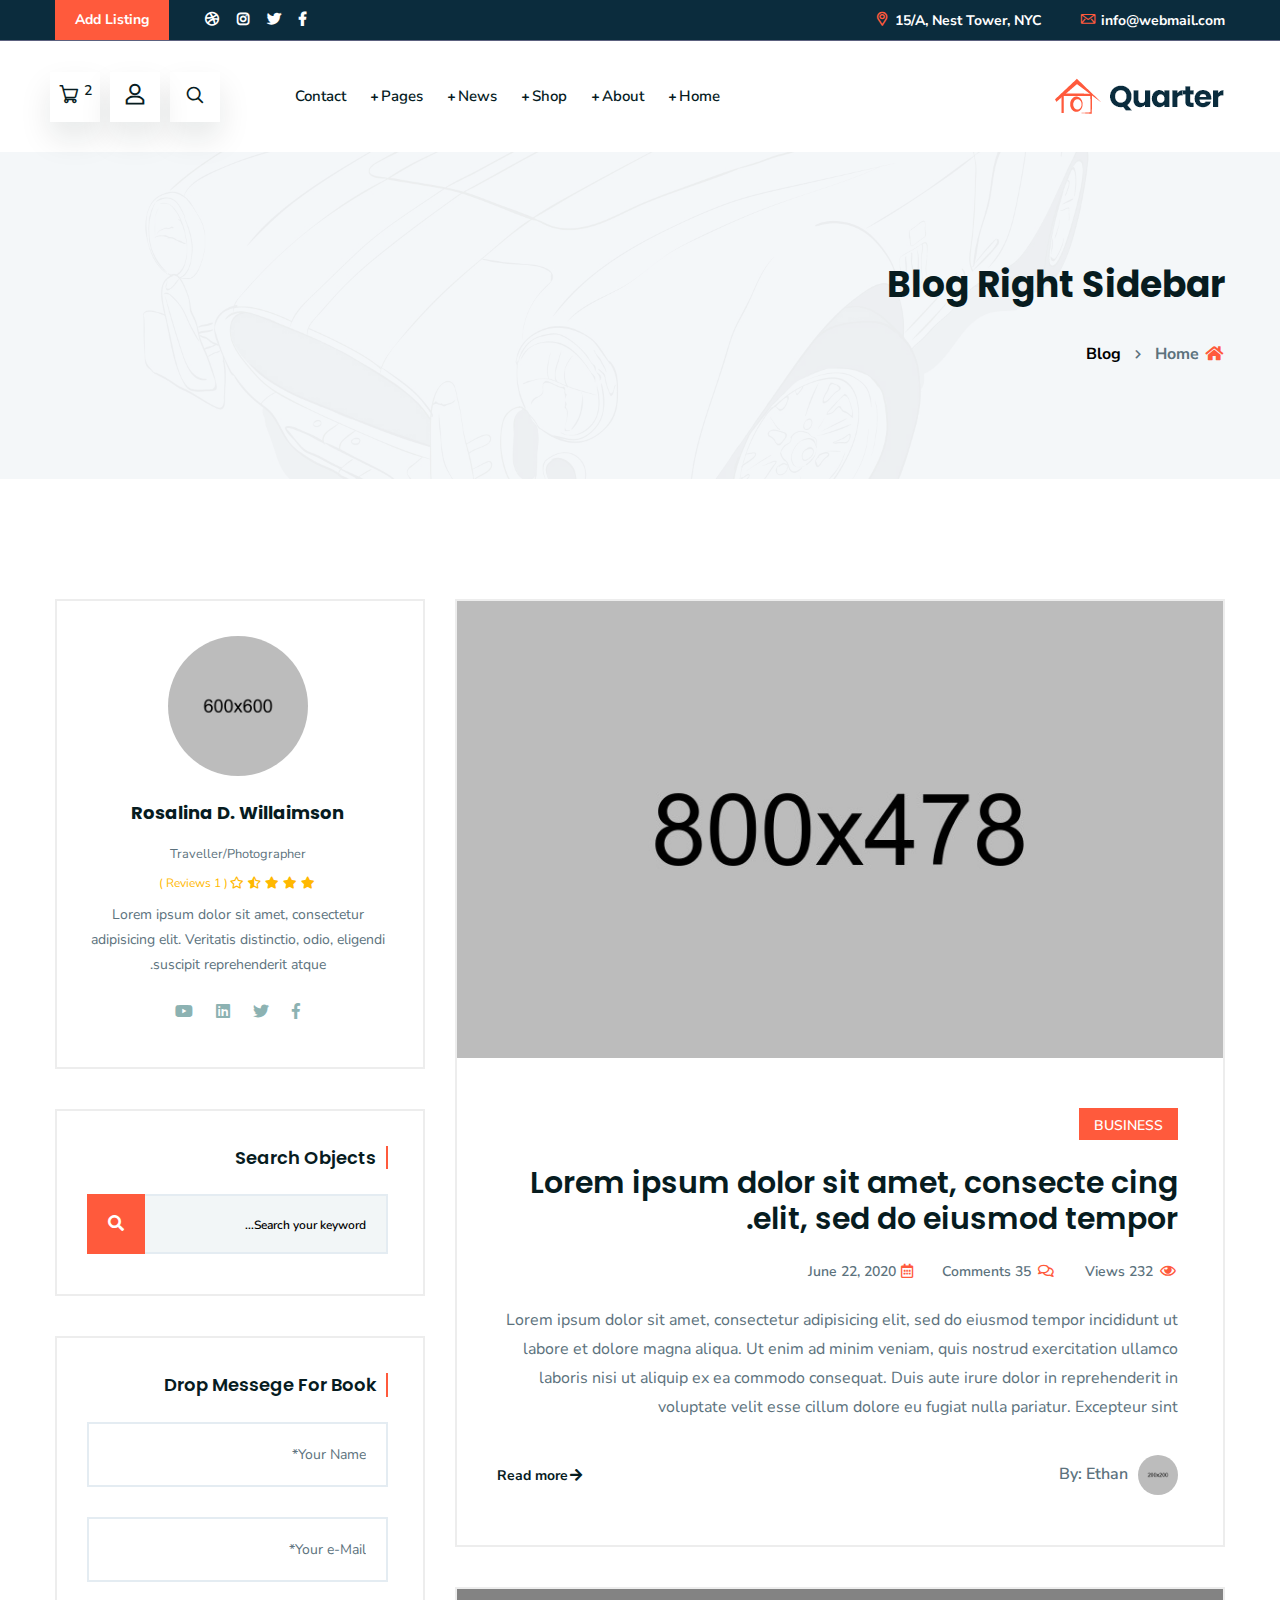
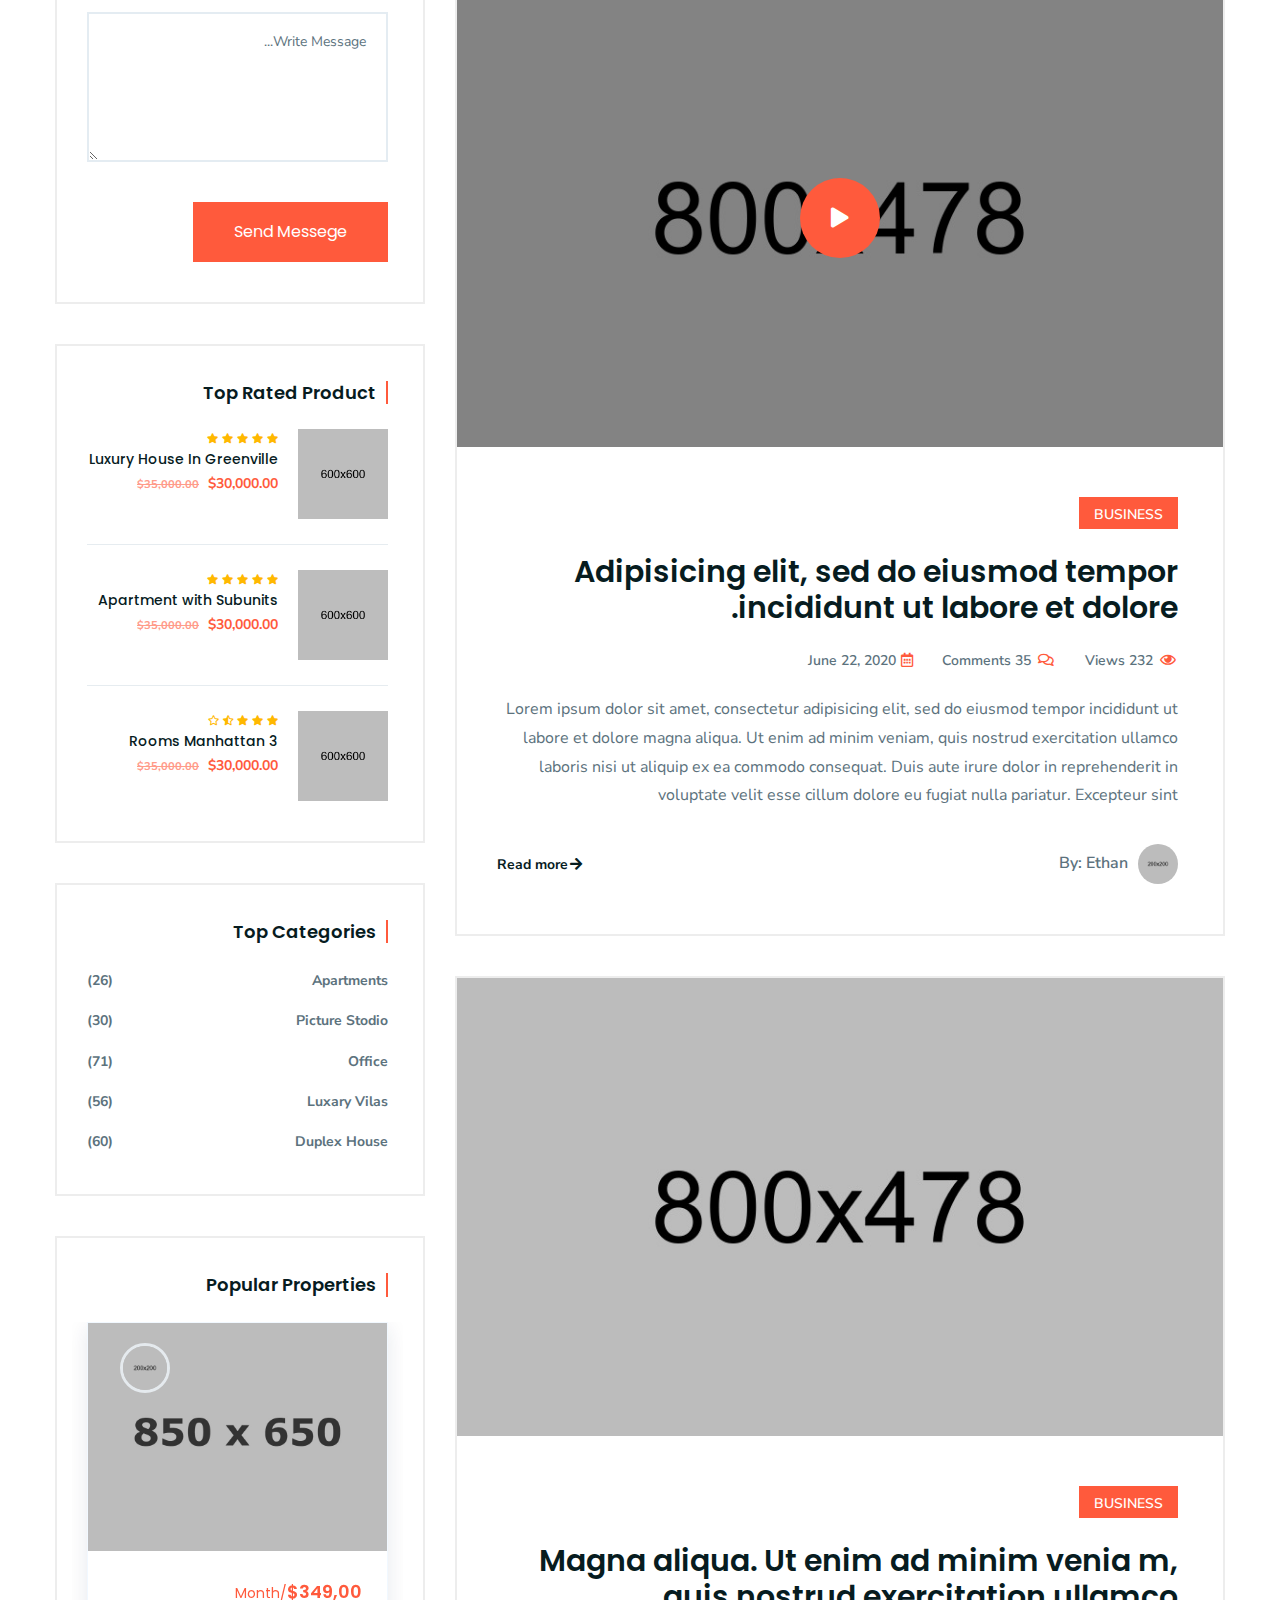
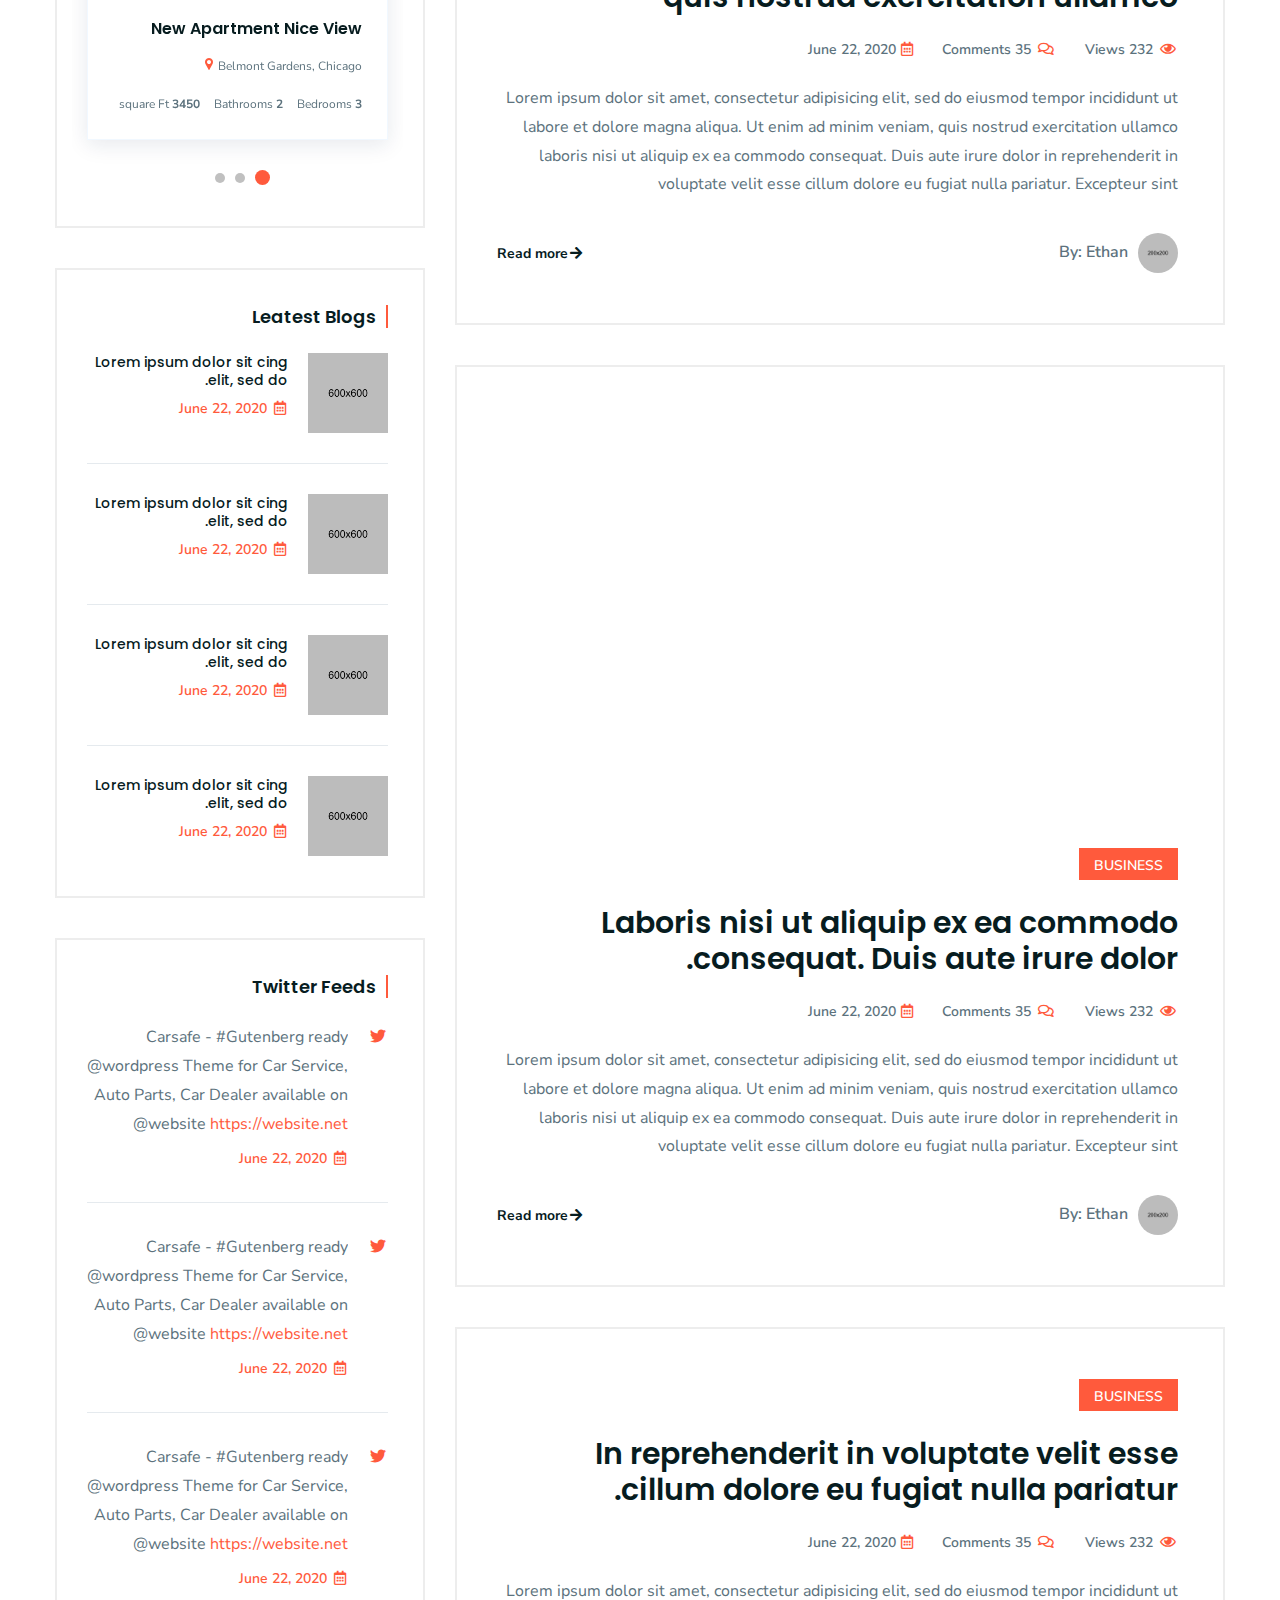
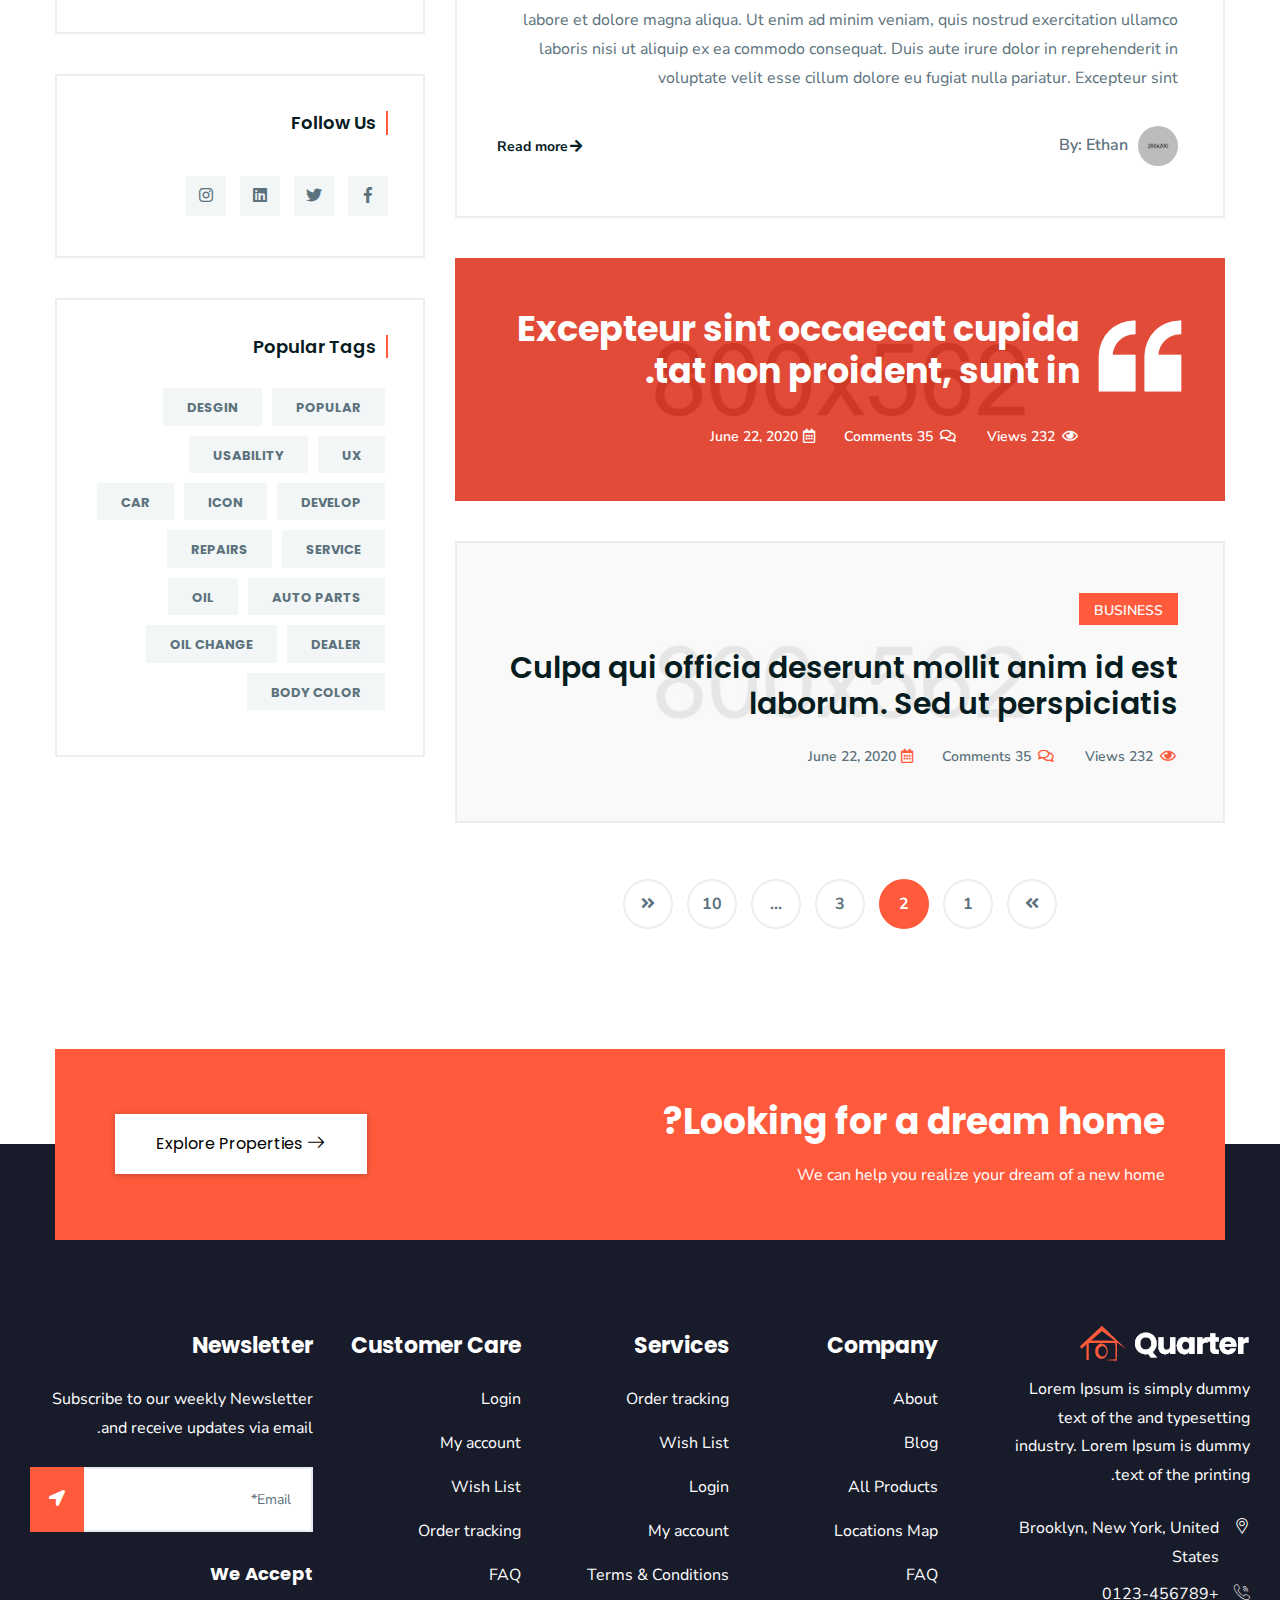
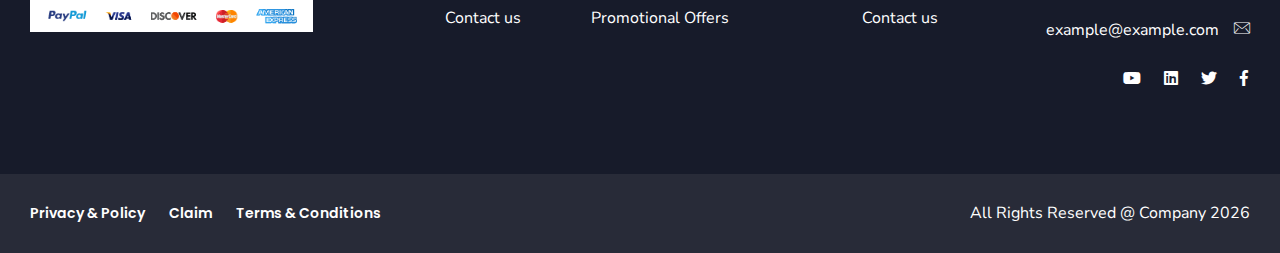
<file: quarter-real-estate-bootstrap-v4/quarter-rtl/blog-right-sidebar.html>
<!doctype html>
<html class="no-js" lang="zxx">

<head>
    <meta charset="utf-8">
    <meta http-equiv="x-ua-compatible" content="ie=edge">
    <title>Quarter - Real Estate HTML Template</title>
    <meta name="robots" content="noindex, follow" />
    <meta name="description" content="">
    <meta name="viewport" content="width=device-width, initial-scale=1, shrink-to-fit=no">

    <!-- Place favicon.png in the root directory -->
    <link rel="shortcut icon" href="img/favicon.png" type="image/x-icon" />
    <!-- Font Icons css -->
    <link rel="stylesheet" href="css/font-icons.css">
    <!-- plugins css -->
    <link rel="stylesheet" href="css/plugins.css">
    <!-- Main Stylesheet -->
    <link rel="stylesheet" href="css/style.css">
    <!-- Responsive css -->
    <link rel="stylesheet" href="css/responsive.css">
</head>

<body>
    <!--[if lte IE 9]>
        <p class="browserupgrade">You are using an <strong>outdated</strong> browser. Please <a href="https://browsehappy.com/">upgrade your browser</a> to improve your experience and security.</p>
    <![endif]-->

    <!-- Add your site or application content here -->

<!-- Body main wrapper start -->
<div class="body-wrapper">

    <!-- HEADER AREA START (header-5) -->
    <header class="ltn__header-area ltn__header-5 ltn__header-transparent--- gradient-color-4---">
        <!-- ltn__header-top-area start -->
        <div class="ltn__header-top-area section-bg-6 top-area-color-white---">
            <div class="container">
                <div class="row">
                    <div class="col-md-7">
                        <div class="ltn__top-bar-menu">
                            <ul>
                                <li><a href="mailto:info@webmail.com?Subject=Flower%20greetings%20to%20you"><i class="icon-mail"></i> info@webmail.com</a></li>
                                <li><a href="locations.html"><i class="icon-placeholder"></i> 15/A, Nest Tower, NYC</a></li>
                            </ul>
                        </div>
                    </div>
                    <div class="col-md-5">
                        <div class="top-bar-right text-right">
                            <div class="ltn__top-bar-menu">
                                <ul>
                                    <li class="d-none">
                                        <!-- ltn__language-menu -->
                                        <div class="ltn__drop-menu ltn__currency-menu ltn__language-menu">
                                            <ul>
                                                <li><a href="#" class="dropdown-toggle"><span class="active-currency">English</span></a>
                                                    <ul>
                                                        <li><a href="#">Arabic</a></li>
                                                        <li><a href="#">Bengali</a></li>
                                                        <li><a href="#">Chinese</a></li>
                                                        <li><a href="#">English</a></li>
                                                        <li><a href="#">French</a></li>
                                                        <li><a href="#">Hindi</a></li>
                                                    </ul>
                                                </li>
                                            </ul>
                                        </div>
                                    </li>
                                    <li>
                                        <!-- ltn__social-media -->
                                        <div class="ltn__social-media">
                                            <ul>
                                                <li><a href="#" title="Facebook"><i class="fab fa-facebook-f"></i></a></li>
                                                <li><a href="#" title="Twitter"><i class="fab fa-twitter"></i></a></li>
                                                
                                                <li><a href="#" title="Instagram"><i class="fab fa-instagram"></i></a></li>
                                                <li><a href="#" title="Dribbble"><i class="fab fa-dribbble"></i></a></li>
                                            </ul>
                                        </div>
                                    </li>
                                    <li>
                                        <!-- header-top-btn -->
                                        <div class="header-top-btn">
                                            <a href="add-listing.html">Add Listing</a>
                                        </div>
                                    </li>
                                </ul>
                            </div>
                        </div>
                    </div>
                </div>
            </div>
        </div>
        <!-- ltn__header-top-area end -->
        
        <!-- ltn__header-middle-area start -->
        <div class="ltn__header-middle-area ltn__header-sticky ltn__sticky-bg-white">
            <div class="container">
                <div class="row">
                    <div class="col">
                        <div class="site-logo-wrap">
                            <div class="site-logo">
                                <a href="index.html"><img src="img/logo.png" alt="Logo"></a>
                            </div>
                            <div class="get-support clearfix d-none">
                                <div class="get-support-icon">
                                    <i class="icon-call"></i>
                                </div>
                                <div class="get-support-info">
                                    <h6>Get Support</h6>
                                    <h4><a href="tel:+123456789">123-456-789-10</a></h4>
                                </div>
                            </div>
                        </div>
                    </div>
                    <div class="col header-menu-column">
                        <div class="header-menu d-none d-xl-block">
                            <nav>
                                <div class="ltn__main-menu">
                                    <ul>
                                        <li class="menu-icon"><a href="#">Home</a>
                                            <ul class="sub-menu menu-pages-img-show">
                                                <li>
                                                    <a href="index.html">Home Style 01</a>
                                                    <img src="img/home-demos/home-1.jpg" alt="#">
                                                </li>
                                                <li>
                                                    <a href="index-2.html">Home Style 02</a>
                                                    <img src="img/home-demos/home-2.jpg" alt="#">
                                                </li>
                                                <li>
                                                    <a href="index-3.html">Home Style 03</a>
                                                    <img src="img/home-demos/home-3.jpg" alt="#">
                                                </li>
                                                <li>
                                                    <a href="index-4.html">Home Style 04</a>
                                                    <img src="img/home-demos/home-4.jpg" alt="#">
                                                </li>
                                                <li>
                                                    <a href="index-5.html">Home Style 05 <span class="menu-item-badge">video</span></a>
                                                    <img src="img/home-demos/home-5.jpg" alt="#">
                                                </li>
                                                <li>
                                                    <a href="index-6.html">Home Style 06</a>
                                                    <img src="img/home-demos/home-6.jpg" alt="#">
                                                </li>
                                                <li>
                                                    <a href="index-7.html">Home Style 07</a>
                                                    <img src="img/home-demos/home-7.jpg" alt="#">
                                                </li>
                                                <li>
                                                    <a href="index-8.html">Home Style 08</a>
                                                    <img src="img/home-demos/home-8.jpg" alt="#">
                                                </li>
                                                <li>
                                                    <a href="index-9.html">Home Style 09</a>
                                                    <img src="img/home-demos/home-9.jpg" alt="#">
                                                </li>
                                                <li>
                                                    <a href="index-10.html">Home Style 10 <span class="menu-item-badge">Map</span></a>
                                                    <img src="img/home-demos/home-10.jpg" alt="#">
                                                </li>
                                                <li>
                                                    <a href="index-11.html">Home Style 11</a>
                                                    <img src="img/home-demos/home-11.jpg" alt="#">
                                                </li>
                                            </ul>
                                        </li>
                                        <li class="menu-icon"><a href="#">About</a>
                                            <ul>
                                                <li><a href="about.html">About</a></li>
                                                <li><a href="service.html">Services</a></li>
                                                <li><a href="service-details.html">Service Details</a></li>
                                                <li><a href="portfolio.html">Portfolio</a></li>
                                                <li><a href="portfolio-2.html">Portfolio - 02</a></li>
                                                <li><a href="portfolio-details.html">Portfolio Details</a></li>
                                                <li><a href="team.html">Team</a></li>
                                                <li><a href="team-details.html">Team Details</a></li>
                                                <li><a href="faq.html">FAQ</a></li>
                                                <li><a href="locations.html">Google Map Locations</a></li>
                                            </ul>
                                        </li>
                                        <li class="menu-icon"><a href="#">Shop</a>
                                            <ul>
                                                <li><a href="shop.html">Shop</a></li>
                                                <li><a href="shop-grid.html">Shop Grid</a></li>
                                                <li><a href="shop-left-sidebar.html">Shop Left sidebar</a></li>
                                                <li><a href="shop-right-sidebar.html">Shop right sidebar</a></li>
                                                <li><a href="product-details.html">Shop details </a></li>
                                                <li><a href="#">Other Pages <span class="float-right">>></span></a>
                                                    <ul>
                                                        <li><a href="cart.html">Cart</a></li>
                                                        <li><a href="wishlist.html">Wishlist</a></li>
                                                        <li><a href="checkout.html">Checkout</a></li>
                                                        <li><a href="order-tracking.html">Order Tracking</a></li>
                                                        <li><a href="account.html">My Account</a></li>
                                                        <li><a href="login.html">Sign in</a></li>
                                                        <li><a href="register.html">Register</a></li>
                                                    </ul>
                                                </li>
                                            </ul>
                                        </li>
                                        <li class="menu-icon"><a href="#">News</a>
                                            <ul>
                                                <li><a href="blog.html">News</a></li>
                                                <li><a href="blog-grid.html">News Grid</a></li>
                                                <li><a href="blog-left-sidebar.html">News Left sidebar</a></li>
                                                <li><a href="blog-right-sidebar.html">News Right sidebar</a></li>
                                                <li><a href="blog-details.html">News details</a></li>
                                            </ul>
                                        </li>
                                        <li class="menu-icon"><a href="#">Pages</a>
                                            <ul class="mega-menu">
                                                <li><a href="#">Inner Pages</a>
                                                    <ul>
                                                        <li><a href="portfolio.html">Portfolio</a></li>
                                                        <li><a href="portfolio-2.html">Portfolio - 02</a></li>
                                                        <li><a href="portfolio-details.html">Portfolio Details</a></li>
                                                        <li><a href="team.html">Team</a></li>
                                                        <li><a href="team-details.html">Team Details</a></li>
                                                        <li><a href="faq.html">FAQ</a></li>
                                                    </ul>
                                                </li>
                                                <li><a href="#">Inner Pages</a>
                                                    <ul>
                                                        <li><a href="history.html">History</a></li>
                                                        <li><a href="add-listing.html">Add Listing</a></li>
                                                        <li><a href="locations.html">Google Map Locations</a></li>
                                                        <li><a href="404.html">404</a></li>
                                                        <li><a href="contact.html">Contact</a></li>
                                                        <li><a href="coming-soon.html">Coming Soon</a></li>
                                                    </ul>
                                                </li>
                                                <li><a href="#">Shop Pages</a>
                                                    <ul>
                                                        <li><a href="shop.html">Shop</a></li>
                                                        <li><a href="shop-left-sidebar.html">Shop Left sidebar</a></li>
                                                        <li><a href="shop-right-sidebar.html">Shop right sidebar</a></li>
                                                        <li><a href="shop-grid.html">Shop Grid</a></li>
                                                        <li><a href="product-details.html">Shop details </a></li>
                                                        <li><a href="cart.html">Cart</a></li>
                                                    </ul>
                                                </li>
                                                <li><a href="shop.html"><img src="img/banner/menu-banner-1.jpg" alt="#"></a>
                                                </li>
                                            </ul>
                                        </li>
                                        <li><a href="contact.html">Contact</a></li>
                                    </ul>
                                </div>
                            </nav>
                        </div>
                    </div>
                    <div class="ltn__header-options ltn__header-options-2 mb-sm-20">
                        <!-- header-search-1 -->
                        <div class="header-search-wrap">
                            <div class="header-search-1">
                                <div class="search-icon">
                                    <i class="icon-search for-search-show"></i>
                                    <i class="icon-cancel  for-search-close"></i>
                                </div>
                            </div>
                            <div class="header-search-1-form">
                                <form id="#" method="get"  action="#">
                                    <input type="text" name="search" value="" placeholder="Search here..."/>
                                    <button type="submit">
                                        <span><i class="icon-search"></i></span>
                                    </button>
                                </form>
                            </div>
                        </div>
                        <!-- user-menu -->
                        <div class="ltn__drop-menu user-menu">
                            <ul>
                                <li>
                                    <a href="#"><i class="icon-user"></i></a>
                                    <ul>
                                        <li><a href="login.html">Sign in</a></li>
                                        <li><a href="register.html">Register</a></li>
                                        <li><a href="account.html">My Account</a></li>
                                        <li><a href="wishlist.html">Wishlist</a></li>
                                    </ul>
                                </li>
                            </ul>
                        </div>
                        <!-- mini-cart -->
                        <div class="mini-cart-icon">
                            <a href="#ltn__utilize-cart-menu" class="ltn__utilize-toggle">
                                <i class="icon-shopping-cart"></i>
                                <sup>2</sup>
                            </a>
                        </div>
                        <!-- mini-cart -->
                        <!-- Mobile Menu Button -->
                        <div class="mobile-menu-toggle d-xl-none">
                            <a href="#ltn__utilize-mobile-menu" class="ltn__utilize-toggle">
                                <svg viewBox="0 0 800 600">
                                    <path d="M300,220 C300,220 520,220 540,220 C740,220 640,540 520,420 C440,340 300,200 300,200" id="top"></path>
                                    <path d="M300,320 L540,320" id="middle"></path>
                                    <path d="M300,210 C300,210 520,210 540,210 C740,210 640,530 520,410 C440,330 300,190 300,190" id="bottom" transform="translate(480, 320) scale(1, -1) translate(-480, -318) "></path>
                                </svg>
                            </a>
                        </div>
                    </div>
                </div>
            </div>
        </div>
        <!-- ltn__header-middle-area end -->
    </header>
    <!-- HEADER AREA END -->

    <!-- Utilize Cart Menu Start -->
    <div id="ltn__utilize-cart-menu" class="ltn__utilize ltn__utilize-cart-menu">
        <div class="ltn__utilize-menu-inner ltn__scrollbar">
            <div class="ltn__utilize-menu-head">
                <span class="ltn__utilize-menu-title">Cart</span>
                <button class="ltn__utilize-close">×</button>
            </div>
            <div class="mini-cart-product-area ltn__scrollbar">
                <div class="mini-cart-item clearfix">
                    <div class="mini-cart-img">
                        <a href="#"><img src="img/product/1.png" alt="Image"></a>
                        <span class="mini-cart-item-delete"><i class="icon-cancel"></i></span>
                    </div>
                    <div class="mini-cart-info">
                        <h6><a href="#">Wheel Bearing Retainer</a></h6>
                        <span class="mini-cart-quantity">1 x $65.00</span>
                    </div>
                </div>
                <div class="mini-cart-item clearfix">
                    <div class="mini-cart-img">
                        <a href="#"><img src="img/product/2.png" alt="Image"></a>
                        <span class="mini-cart-item-delete"><i class="icon-cancel"></i></span>
                    </div>
                    <div class="mini-cart-info">
                        <h6><a href="#">Brake Conversion Kit</a></h6>
                        <span class="mini-cart-quantity">1 x $85.00</span>
                    </div>
                </div>
                <div class="mini-cart-item clearfix">
                    <div class="mini-cart-img">
                        <a href="#"><img src="img/product/3.png" alt="Image"></a>
                        <span class="mini-cart-item-delete"><i class="icon-cancel"></i></span>
                    </div>
                    <div class="mini-cart-info">
                        <h6><a href="#">OE Replica Wheels</a></h6>
                        <span class="mini-cart-quantity">1 x $92.00</span>
                    </div>
                </div>
                <div class="mini-cart-item clearfix">
                    <div class="mini-cart-img">
                        <a href="#"><img src="img/product/4.png" alt="Image"></a>
                        <span class="mini-cart-item-delete"><i class="icon-cancel"></i></span>
                    </div>
                    <div class="mini-cart-info">
                        <h6><a href="#">Shock Mount Insulator</a></h6>
                        <span class="mini-cart-quantity">1 x $68.00</span>
                    </div>
                </div>
            </div>
            <div class="mini-cart-footer">
                <div class="mini-cart-sub-total">
                    <h5>Subtotal: <span>$310.00</span></h5>
                </div>
                <div class="btn-wrapper">
                    <a href="cart.html" class="theme-btn-1 btn btn-effect-1">View Cart</a>
                    <a href="cart.html" class="theme-btn-2 btn btn-effect-2">Checkout</a>
                </div>
                <p>Free Shipping on All Orders Over $100!</p>
            </div>

        </div>
    </div>
    <!-- Utilize Cart Menu End -->

    <!-- Utilize Mobile Menu Start -->
    <div id="ltn__utilize-mobile-menu" class="ltn__utilize ltn__utilize-mobile-menu">
        <div class="ltn__utilize-menu-inner ltn__scrollbar">
            <div class="ltn__utilize-menu-head">
                <div class="site-logo">
                    <a href="index.html"><img src="img/logo.png" alt="Logo"></a>
                </div>
                <button class="ltn__utilize-close">×</button>
            </div>
            <div class="ltn__utilize-menu-search-form">
                <form action="#">
                    <input type="text" placeholder="Search...">
                    <button><i class="fas fa-search"></i></button>
                </form>
            </div>
            <div class="ltn__utilize-menu">
                <ul>
                    <li><a href="#">Home</a>
                        <ul class="sub-menu">
                            <li><a href="index.html">Home Style 01</a></li>
                            <li><a href="index-2.html">Home Style 02</a></li>
                            <li><a href="index-3.html">Home Style 03</a></li>
                            <li><a href="index-4.html">Home Style 04</a></li>
                            <li><a href="index-5.html">Home Style 05  <span class="menu-item-badge">video</span></a></li>
                            <li><a href="index-6.html">Home Style 06</a></li>
                            <li><a href="index-7.html">Home Style 07</a></li>
                            <li><a href="index-8.html">Home Style 08</a></li>
                            <li><a href="index-9.html">Home Style 09</a></li>
                            <li><a href="index-10.html">Home Style 10 <span class="menu-item-badge">Map</span></a></li>
                            <li><a href="index-11.html">Home Style 11</a></li>
                        </ul>
                    </li>
                    <li><a href="#">About</a>
                        <ul class="sub-menu">
                            <li><a href="about.html">About</a></li>
                            <li><a href="service.html">Services</a></li>
                            <li><a href="service-details.html">Service Details</a></li>
                            <li><a href="portfolio.html">Portfolio</a></li>
                            <li><a href="portfolio-2.html">Portfolio - 02</a></li>
                            <li><a href="portfolio-details.html">Portfolio Details</a></li>
                            <li><a href="team.html">Team</a></li>
                            <li><a href="team-details.html">Team Details</a></li>
                            <li><a href="faq.html">FAQ</a></li>
                            <li><a href="locations.html">Google Map Locations</a></li>
                        </ul>
                    </li>
                    <li><a href="#">Shop</a>
                        <ul class="sub-menu">
                            <li><a href="shop.html">Shop</a></li>
                            <li><a href="shop-grid.html">Shop Grid</a></li>
                            <li><a href="shop-left-sidebar.html">Shop Left sidebar</a></li>
                            <li><a href="shop-right-sidebar.html">Shop right sidebar</a></li>
                            <li><a href="product-details.html">Shop details </a></li>
                            <li><a href="cart.html">Cart</a></li>
                            <li><a href="wishlist.html">Wishlist</a></li>
                            <li><a href="checkout.html">Checkout</a></li>
                            <li><a href="order-tracking.html">Order Tracking</a></li>
                            <li><a href="account.html">My Account</a></li>
                            <li><a href="login.html">Sign in</a></li>
                            <li><a href="register.html">Register</a></li>
                        </ul>
                    </li>
                    <li><a href="#">News</a>
                        <ul class="sub-menu">
                            <li><a href="blog.html">News</a></li>
                            <li><a href="blog-grid.html">News Grid</a></li>
                            <li><a href="blog-left-sidebar.html">News Left sidebar</a></li>
                            <li><a href="blog-right-sidebar.html">News Right sidebar</a></li>
                            <li><a href="blog-details.html">News details</a></li>
                        </ul>
                    </li>
                    <li><a href="#">Pages</a>
                        <ul class="sub-menu">
                            <li><a href="about.html">About</a></li>
                            <li><a href="service.html">Services</a></li>
                            <li><a href="service-details.html">Service Details</a></li>
                            <li><a href="portfolio.html">Portfolio</a></li>
                            <li><a href="portfolio-2.html">Portfolio - 02</a></li>
                            <li><a href="portfolio-details.html">Portfolio Details</a></li>
                            <li><a href="team.html">Team</a></li>
                            <li><a href="team-details.html">Team Details</a></li>
                            <li><a href="faq.html">FAQ</a></li>
                            <li><a href="history.html">History</a></li>
                            <li><a href="appointment.html">Appointment</a></li>
                            <li><a href="locations.html">Google Map Locations</a></li>
                            <li><a href="404.html">404</a></li>
                            <li><a href="contact.html">Contact</a></li>
                            <li><a href="coming-soon.html">Coming Soon</a></li>
                        </ul>
                    </li>
                    <li><a href="contact.html">Contact</a></li>
                </ul>
            </div>
            <div class="ltn__utilize-buttons ltn__utilize-buttons-2">
                <ul>
                    <li>
                        <a href="account.html" title="My Account">
                            <span class="utilize-btn-icon">
                                <i class="far fa-user"></i>
                            </span>
                            My Account
                        </a>
                    </li>
                    <li>
                        <a href="wishlist.html" title="Wishlist">
                            <span class="utilize-btn-icon">
                                <i class="far fa-heart"></i>
                                <sup>3</sup>
                            </span>
                            Wishlist
                        </a>
                    </li>
                    <li>
                        <a href="cart.html" title="Shoping Cart">
                            <span class="utilize-btn-icon">
                                <i class="fas fa-shopping-cart"></i>
                                <sup>5</sup>
                            </span>
                            Shoping Cart
                        </a>
                    </li>
                </ul>
            </div>
            <div class="ltn__social-media-2">
                <ul>
                    <li><a href="#" title="Facebook"><i class="fab fa-facebook-f"></i></a></li>
                    <li><a href="#" title="Twitter"><i class="fab fa-twitter"></i></a></li>
                    <li><a href="#" title="Linkedin"><i class="fab fa-linkedin"></i></a></li>
                    <li><a href="#" title="Instagram"><i class="fab fa-instagram"></i></a></li>
                </ul>
            </div>
        </div>
    </div>
    <!-- Utilize Mobile Menu End -->

    <div class="ltn__utilize-overlay"></div>

    <!-- BREADCRUMB AREA START -->
    <div class="ltn__breadcrumb-area text-left bg-overlay-white-30 bg-image "  data-bg="img/bg/14.jpg">
        <div class="container">
            <div class="row">
                <div class="col-lg-12">
                    <div class="ltn__breadcrumb-inner">
                        <h1 class="page-title">Blog Right Sidebar</h1>
                        <div class="ltn__breadcrumb-list">
                            <ul>
                                <li><a href="index.html"><span class="ltn__secondary-color"><i class="fas fa-home"></i></span> Home</a></li>
                                <li>Blog</li>
                            </ul>
                        </div>
                    </div>
                </div>
            </div>
        </div>
    </div>
    <!-- BREADCRUMB AREA END -->

    <!-- BLOG AREA START -->
    <div class="ltn__blog-area mb-120">
        <div class="container">
            <div class="row">
                <div class="col-lg-8">
                    <div class="ltn__blog-list-wrap">
                        <!-- Blog Item -->
                        <div class="ltn__blog-item ltn__blog-item-5">
                            <div class="ltn__blog-img">
                                <a href="blog-details.html"><img src="img/blog/31.jpg" alt="Image"></a>
                            </div>
                            <div class="ltn__blog-brief">
                                <div class="ltn__blog-meta">
                                    <ul>
                                        <li class="ltn__blog-category">
                                            <a href="#">Business</a>
                                        </li>
                                    </ul>
                                </div>
                                <h3 class="ltn__blog-title"><a href="blog-details.html">Lorem ipsum dolor sit amet, consecte
                                    cing elit, sed do eiusmod tempor.</a></h3>
                                <div class="ltn__blog-meta">
                                    <ul>
                                        <li>
                                            <a href="#"><i class="far fa-eye"></i>232 Views</a>
                                        </li>
                                        <li>
                                            <a href="#"><i class="far fa-comments"></i>35 Comments</a>
                                        </li>
                                        <li class="ltn__blog-date">
                                            <i class="far fa-calendar-alt"></i>June 22, 2020
                                        </li>
                                    </ul>
                                </div>
                                <p>Lorem ipsum dolor sit amet, consectetur adipisicing elit, sed do eiusmod tempor incididunt ut labore et dolore magna aliqua. Ut enim ad minim veniam, quis nostrud exercitation ullamco laboris nisi ut aliquip ex ea commodo consequat. Duis aute irure dolor in reprehenderit in voluptate velit esse cillum dolore eu fugiat nulla pariatur. Excepteur sint</p>
                                <div class="ltn__blog-meta-btn">
                                    <div class="ltn__blog-meta">
                                        <ul>
                                            <li class="ltn__blog-author">
                                                <a href="#"><img src="img/blog/author.jpg" alt="#">By: Ethan</a>
                                            </li>
                                        </ul>
                                    </div>
                                    <div class="ltn__blog-btn">
                                        <a href="blog-details.html"><i class="fas fa-arrow-right"></i>Read more</a>
                                    </div>
                                </div>
                            </div>
                        </div>
                        <!-- Blog Item (Video) -->
                        <div class="ltn__blog-item ltn__blog-item-5 ltn__blog-item-video">
                            <div class="ltn__video-img">
                                <img src="img/blog/32.jpg" alt="video popup bg image">
                                <a class="ltn__video-icon-2 ltn__secondary-bg ltn__video-icon-2-border---" href="https://www.youtube.com/embed/X7R-q9rsrtU?autoplay=1&showinfo=0"  data-rel="lightcase:myCollection">
                                    <i class="fa fa-play"></i>
                                </a>
                            </div>
                            <div class="ltn__blog-brief">
                                <div class="ltn__blog-meta">
                                    <ul>
                                        <li class="ltn__blog-category">
                                            <a href="#">Business</a>
                                        </li>
                                    </ul>
                                </div>
                                <h3 class="ltn__blog-title"><a href="blog-details.html">Adipisicing elit, sed do eiusmod tempor
                                    incididunt ut labore et dolore.</a></h3>
                                <div class="ltn__blog-meta">
                                    <ul>
                                        <li>
                                            <a href="#"><i class="far fa-eye"></i>232 Views</a>
                                        </li>
                                        <li>
                                            <a href="#"><i class="far fa-comments"></i>35 Comments</a>
                                        </li>
                                        <li class="ltn__blog-date">
                                            <i class="far fa-calendar-alt"></i>June 22, 2020
                                        </li>
                                    </ul>
                                </div>
                                <p>Lorem ipsum dolor sit amet, consectetur adipisicing elit, sed do eiusmod tempor incididunt ut labore et dolore magna aliqua. Ut enim ad minim veniam, quis nostrud exercitation ullamco laboris nisi ut aliquip ex ea commodo consequat. Duis aute irure dolor in reprehenderit in voluptate velit esse cillum dolore eu fugiat nulla pariatur. Excepteur sint</p>
                                <div class="ltn__blog-meta-btn">
                                    <div class="ltn__blog-meta">
                                        <ul>
                                            <li class="ltn__blog-author">
                                                <a href="#"><img src="img/blog/author.jpg" alt="#">By: Ethan</a>
                                            </li>
                                        </ul>
                                    </div>
                                    <div class="ltn__blog-btn">
                                        <a href="blog-details.html"><i class="fas fa-arrow-right"></i>Read more</a>
                                    </div>
                                </div>
                            </div>
                        </div>
                        <!-- Blog Item (Gallery) -->
                        <div class="ltn__blog-item ltn__blog-item-5 ltn__blog-item-gallery">
                            <div class="ltn__blog-gallery-active slick-arrow-1 slick-arrow-1-inner">
                                <div class="ltn__blog-gallery-item">
                                    <a href="blog-details.html"><img src="img/blog/33.jpg" alt="Image"></a>
                                </div>
                                <div class="ltn__blog-gallery-item">
                                    <a href="blog-details.html"><img src="img/blog/34.jpg" alt="Image"></a>
                                </div>
                                <div class="ltn__blog-gallery-item">
                                    <a href="blog-details.html"><img src="img/blog/31.jpg" alt="Image"></a>
                                </div>
                            </div>
                            <div class="ltn__blog-brief">
                                <div class="ltn__blog-meta">
                                    <ul>
                                        <li class="ltn__blog-category">
                                            <a href="#">Business</a>
                                        </li>
                                    </ul>
                                </div>
                                <h3 class="ltn__blog-title"><a href="blog-details.html">Magna aliqua. Ut enim ad minim venia
                                    m, quis nostrud exercitation ullamco</a></h3>
                                <div class="ltn__blog-meta">
                                    <ul>
                                        <li>
                                            <a href="#"><i class="far fa-eye"></i>232 Views</a>
                                        </li>
                                        <li>
                                            <a href="#"><i class="far fa-comments"></i>35 Comments</a>
                                        </li>
                                        <li class="ltn__blog-date">
                                            <i class="far fa-calendar-alt"></i>June 22, 2020
                                        </li>
                                    </ul>
                                </div>
                                <p>Lorem ipsum dolor sit amet, consectetur adipisicing elit, sed do eiusmod tempor incididunt ut labore et dolore magna aliqua. Ut enim ad minim veniam, quis nostrud exercitation ullamco laboris nisi ut aliquip ex ea commodo consequat. Duis aute irure dolor in reprehenderit in voluptate velit esse cillum dolore eu fugiat nulla pariatur. Excepteur sint</p>
                                <div class="ltn__blog-meta-btn">
                                    <div class="ltn__blog-meta">
                                        <ul>
                                            <li class="ltn__blog-author">
                                                <a href="#"><img src="img/blog/author.jpg" alt="#">By: Ethan</a>
                                            </li>
                                        </ul>
                                    </div>
                                    <div class="ltn__blog-btn">
                                        <a href="blog-details.html"><i class="fas fa-arrow-right"></i>Read more</a>
                                    </div>
                                </div>
                            </div>
                        </div>
                        <!-- Blog Item (Audio) -->
                        <div class="ltn__blog-item ltn__blog-item-5 ltn__blog-item-audio">
                            <div class="post-audio embed-responsive embed-responsive-16by9">
                                <iframe src="https://w.soundcloud.com/player/?url=https%3A//api.soundcloud.com/tracks/837045328&color=%23ff5500&auto_play=false&hide_related=false&show_comments=true&show_user=true&show_reposts=false&show_teaser=true&visual=true"></iframe>
                                
                            </div>
                            <div class="ltn__blog-brief">
                                <div class="ltn__blog-meta">
                                    <ul>
                                        <li class="ltn__blog-category">
                                            <a href="#">Business</a>
                                        </li>
                                    </ul>
                                </div>
                                <h3 class="ltn__blog-title"><a href="blog-details.html">Laboris nisi ut aliquip ex ea commodo
                                    consequat. Duis aute irure dolor.</a></h3>
                                <div class="ltn__blog-meta">
                                    <ul>
                                        <li>
                                            <a href="#"><i class="far fa-eye"></i>232 Views</a>
                                        </li>
                                        <li>
                                            <a href="#"><i class="far fa-comments"></i>35 Comments</a>
                                        </li>
                                        <li class="ltn__blog-date">
                                            <i class="far fa-calendar-alt"></i>June 22, 2020
                                        </li>
                                    </ul>
                                </div>
                                <p>Lorem ipsum dolor sit amet, consectetur adipisicing elit, sed do eiusmod tempor incididunt ut labore et dolore magna aliqua. Ut enim ad minim veniam, quis nostrud exercitation ullamco laboris nisi ut aliquip ex ea commodo consequat. Duis aute irure dolor in reprehenderit in voluptate velit esse cillum dolore eu fugiat nulla pariatur. Excepteur sint</p>
                                <div class="ltn__blog-meta-btn">
                                    <div class="ltn__blog-meta">
                                        <ul>
                                            <li class="ltn__blog-author">
                                                <a href="#"><img src="img/blog/author.jpg" alt="#">By: Ethan</a>
                                            </li>
                                        </ul>
                                    </div>
                                    <div class="ltn__blog-btn">
                                        <a href="blog-details.html"><i class="fas fa-arrow-right"></i>Read more</a>
                                    </div>
                                </div>
                            </div>
                        </div>
                        <!-- Blog Item (No Image) -->
                        <div class="ltn__blog-item ltn__blog-item-5 ltn__blog-item-no-image">
                            <div class="ltn__blog-brief">
                                <div class="ltn__blog-meta">
                                    <ul>
                                        <li class="ltn__blog-category">
                                            <a href="#">Business</a>
                                        </li>
                                    </ul>
                                </div>
                                <h3 class="ltn__blog-title"><a href="blog-details.html">In reprehenderit in voluptate velit esse
                                    cillum dolore eu fugiat nulla pariatur.</a></h3>
                                <div class="ltn__blog-meta">
                                    <ul>
                                        <li>
                                            <a href="#"><i class="far fa-eye"></i>232 Views</a>
                                        </li>
                                        <li>
                                            <a href="#"><i class="far fa-comments"></i>35 Comments</a>
                                        </li>
                                        <li class="ltn__blog-date">
                                            <i class="far fa-calendar-alt"></i>June 22, 2020
                                        </li>
                                    </ul>
                                </div>
                                <p>Lorem ipsum dolor sit amet, consectetur adipisicing elit, sed do eiusmod tempor incididunt ut labore et dolore magna aliqua. Ut enim ad minim veniam, quis nostrud exercitation ullamco laboris nisi ut aliquip ex ea commodo consequat. Duis aute irure dolor in reprehenderit in voluptate velit esse cillum dolore eu fugiat nulla pariatur. Excepteur sint</p>
                                <div class="ltn__blog-meta-btn">
                                    <div class="ltn__blog-meta">
                                        <ul>
                                            <li class="ltn__blog-author">
                                                <a href="#"><img src="img/blog/author.jpg" alt="#">By: Ethan</a>
                                            </li>
                                        </ul>
                                    </div>
                                    <div class="ltn__blog-btn">
                                        <a href="blog-details.html"><i class="fas fa-arrow-right"></i>Read more</a>
                                    </div>
                                </div>
                            </div>
                        </div>
                        <!-- Blog Item (Quote) -->
                        <div class="ltn__blog-item ltn__blog-item-5 ltn__blog-item-quote bg-image bg-overlay-theme-90" data-bg="img/blog/3.jpg">
                            <div class="ltn__blog-brief">
                                <blockquote>
                                    <a href="blog-details.html">Excepteur sint occaecat cupida
                                        tat non proident, sunt in.</a>
                                </blockquote>
                                <div class="ltn__blog-meta mb-0">
                                    <ul>
                                        <li>
                                            <a href="#"><i class="far fa-eye"></i>232 Views</a>
                                        </li>
                                        <li>
                                            <a href="#"><i class="far fa-comments"></i>35 Comments</a>
                                        </li>
                                        <li class="ltn__blog-date">
                                            <i class="far fa-calendar-alt"></i>June 22, 2020
                                        </li>
                                    </ul>
                                </div>
                            </div>
                        </div>
                        <!-- Blog Item (Background Image) -->
                        <div class="ltn__blog-item ltn__blog-item-5 ltn__blog-item-bg-image bg-image bg-overlay-white-90" data-bg="img/blog/2.jpg">
                            <div class="ltn__blog-brief">
                                <div class="ltn__blog-meta">
                                    <ul>
                                        <li class="ltn__blog-category">
                                            <a href="#">Business</a>
                                        </li>
                                    </ul>
                                </div>
                                <h3 class="ltn__blog-title"><a href="blog-details.html">Culpa qui officia deserunt mollit anim
                                    id est laborum. Sed ut perspiciatis</a></h3>
                                <div class="ltn__blog-meta mb-0">
                                    <ul>
                                        <li>
                                            <a href="#"><i class="far fa-eye"></i>232 Views</a>
                                        </li>
                                        <li>
                                            <a href="#"><i class="far fa-comments"></i>35 Comments</a>
                                        </li>
                                        <li class="ltn__blog-date">
                                            <i class="far fa-calendar-alt"></i>June 22, 2020
                                        </li>
                                    </ul>
                                </div>
                            </div>
                        </div>
                        <!--  -->
                    </div>
                    <div class="row">
                        <div class="col-lg-12">
                            <div class="ltn__pagination-area text-center">
                                <div class="ltn__pagination">
                                    <ul>
                                        <li><a href="#"><i class="fas fa-angle-double-left"></i></a></li>
                                        <li><a href="#">1</a></li>
                                        <li class="active"><a href="#">2</a></li>
                                        <li><a href="#">3</a></li>
                                        <li><a href="#">...</a></li>
                                        <li><a href="#">10</a></li>
                                        <li><a href="#"><i class="fas fa-angle-double-right"></i></a></li>
                                    </ul>
                                </div>
                            </div>
                        </div>
                    </div>
                </div>
                <div class="col-lg-4">
                    <aside class="sidebar-area blog-sidebar ltn__right-sidebar">
                        <!-- Author Widget -->
                        <div class="widget ltn__author-widget">
                            <div class="ltn__author-widget-inner text-center">
                                <img src="img/team/4.jpg" alt="Image">
                                <h5>Rosalina D. Willaimson</h5>
                                <small>Traveller/Photographer</small>
                                <div class="product-ratting">
                                    <ul>
                                        <li><a href="#"><i class="fas fa-star"></i></a></li>
                                        <li><a href="#"><i class="fas fa-star"></i></a></li>
                                        <li><a href="#"><i class="fas fa-star"></i></a></li>
                                        <li><a href="#"><i class="fas fa-star-half-alt"></i></a></li>
                                        <li><a href="#"><i class="far fa-star"></i></a></li>
                                        <li class="review-total"> <a href="#"> ( 1 Reviews )</a></li>
                                    </ul>
                                </div>
                                <p>Lorem ipsum dolor sit amet, consectetur adipisicing elit. Veritatis distinctio, odio, eligendi suscipit reprehenderit atque.</p>
                                <div class="ltn__social-media">
                                    <ul>
                                        <li><a href="#" title="Facebook"><i class="fab fa-facebook-f"></i></a></li>
                                        <li><a href="#" title="Twitter"><i class="fab fa-twitter"></i></a></li>
                                        <li><a href="#" title="Linkedin"><i class="fab fa-linkedin"></i></a></li>
                                        
                                        <li><a href="#" title="Youtube"><i class="fab fa-youtube"></i></a></li>
                                    </ul>
                                </div>
                            </div>
                        </div>
                        <!-- Search Widget -->
                        <div class="widget ltn__search-widget">
                            <h4 class="ltn__widget-title ltn__widget-title-border-2">Search Objects</h4>
                            <form action="#">
                                <input type="text" name="search" placeholder="Search your keyword...">
                                <button type="submit"><i class="fas fa-search"></i></button>
                            </form>
                        </div>
                        <!-- Form Widget -->
                        <div class="widget ltn__form-widget">
                            <h4 class="ltn__widget-title ltn__widget-title-border-2">Drop Messege For Book</h4>
                            <form action="#">
                                <input type="text" name="yourname" placeholder="Your Name*">
                                <input type="text" name="youremail" placeholder="Your e-Mail*">
                                <textarea name="yourmessage" placeholder="Write Message..."></textarea>
                                <button type="submit" class="btn theme-btn-1">Send Messege</button>
                            </form>
                        </div>
                        <!-- Top Rated Product Widget -->
                        <div class="widget ltn__top-rated-product-widget">
                            <h4 class="ltn__widget-title ltn__widget-title-border-2">Top Rated Product</h4>
                            <ul>
                                <li>
                                    <div class="top-rated-product-item clearfix">
                                        <div class="top-rated-product-img">
                                            <a href="product-details.html"><img src="img/product/1.png" alt="#"></a>
                                        </div>
                                        <div class="top-rated-product-info">
                                            <div class="product-ratting">
                                                <ul>
                                                    <li><a href="#"><i class="fas fa-star"></i></a></li>
                                                    <li><a href="#"><i class="fas fa-star"></i></a></li>
                                                    <li><a href="#"><i class="fas fa-star"></i></a></li>
                                                    <li><a href="#"><i class="fas fa-star"></i></a></li>
                                                    <li><a href="#"><i class="fas fa-star"></i></a></li>
                                                </ul>
                                            </div>
                                            <h6><a href="product-details.html">Luxury House In Greenville </a></h6>
                                            <div class="product-price">
                                                <span>$30,000.00</span>
                                                <del>$35,000.00</del>
                                            </div>
                                        </div>
                                    </div>
                                </li>
                                <li>
                                    <div class="top-rated-product-item clearfix">
                                        <div class="top-rated-product-img">
                                            <a href="product-details.html"><img src="img/product/2.png" alt="#"></a>
                                        </div>
                                        <div class="top-rated-product-info">
                                            <div class="product-ratting">
                                                <ul>
                                                    <li><a href="#"><i class="fas fa-star"></i></a></li>
                                                    <li><a href="#"><i class="fas fa-star"></i></a></li>
                                                    <li><a href="#"><i class="fas fa-star"></i></a></li>
                                                    <li><a href="#"><i class="fas fa-star"></i></a></li>
                                                    <li><a href="#"><i class="fas fa-star"></i></a></li>
                                                </ul>
                                            </div>
                                            <h6><a href="product-details.html">Apartment with Subunits</a></h6>
                                            <div class="product-price">
                                                <span>$30,000.00</span>
                                                <del>$35,000.00</del>
                                            </div>
                                        </div>
                                    </div>
                                </li>
                                <li>
                                    <div class="top-rated-product-item clearfix">
                                        <div class="top-rated-product-img">
                                            <a href="product-details.html"><img src="img/product/3.png" alt="#"></a>
                                        </div>
                                        <div class="top-rated-product-info">
                                            <div class="product-ratting">
                                                <ul>
                                                    <li><a href="#"><i class="fas fa-star"></i></a></li>
                                                    <li><a href="#"><i class="fas fa-star"></i></a></li>
                                                    <li><a href="#"><i class="fas fa-star"></i></a></li>
                                                    <li><a href="#"><i class="fas fa-star-half-alt"></i></a></li>
                                                    <li><a href="#"><i class="far fa-star"></i></a></li>
                                                </ul>
                                            </div>
                                            <h6><a href="product-details.html">3 Rooms Manhattan</a></h6>
                                            <div class="product-price">
                                                <span>$30,000.00</span>
                                                <del>$35,000.00</del>
                                            </div>
                                        </div>
                                    </div>
                                </li>
                            </ul>
                        </div>
                        <!-- Menu Widget (Category) -->
                        <div class="widget ltn__menu-widget ltn__menu-widget-2--- ltn__menu-widget-2-color-2---">
                            <h4 class="ltn__widget-title ltn__widget-title-border-2">Top Categories</h4>
                            <ul>
                                <li><a href="#">Apartments <span>(26)</span></a></li>
                                <li><a href="#">Picture Stodio <span>(30)</span></a></li>
                                <li><a href="#">Office  <span>(71)</span></a></li>
                                <li><a href="#">Luxary Vilas <span>(56)</span></a></li>
                                <li><a href="#">Duplex House <span>(60)</span></a></li>
                            </ul>
                        </div>
                        <!-- Popular Product Widget -->
                        <div class="widget ltn__popular-product-widget">       
                            <h4 class="ltn__widget-title ltn__widget-title-border-2">Popular Properties</h4>                     
                            <div class="row ltn__popular-product-widget-active slick-arrow-1">
                                <!-- ltn__product-item -->
                                <div class="col-12">
                                    <div class="ltn__product-item ltn__product-item-4 ltn__product-item-5 text-center---">
                                        <div class="product-img">
                                            <a href="product-details.html"><img src="img/product-3/6.jpg" alt="#"></a>
                                            <div class="real-estate-agent">
                                                <div class="agent-img">
                                                    <a href="team-details.html"><img src="img/blog/author.jpg" alt="#"></a>
                                                </div>
                                            </div>
                                        </div>
                                        <div class="product-info">
                                            <div class="product-price">
                                                <span>$349,00<label>/Month</label></span>
                                            </div>
                                            <h2 class="product-title"><a href="product-details.html">New Apartment Nice View</a></h2>
                                            <div class="product-img-location">
                                                <ul>
                                                    <li>
                                                        <a href="product-details.html"><i class="flaticon-pin"></i> Belmont Gardens, Chicago</a>
                                                    </li>
                                                </ul>
                                            </div>
                                            <ul class="ltn__list-item-2--- ltn__list-item-2-before--- ltn__plot-brief">
                                                <li><span>3 </span>
                                                    Bedrooms
                                                </li>
                                                <li><span>2 </span>
                                                    Bathrooms
                                                </li>
                                                <li><span>3450 </span>
                                                    square Ft
                                                </li>
                                            </ul>
                                        </div>
                                    </div>
                                </div>
                                <!-- ltn__product-item -->
                                <div class="col-12">
                                    <div class="ltn__product-item ltn__product-item-4 ltn__product-item-5 text-center---">
                                        <div class="product-img">
                                            <a href="product-details.html"><img src="img/product-3/4.jpg" alt="#"></a>
                                            <div class="real-estate-agent">
                                                <div class="agent-img">
                                                    <a href="team-details.html"><img src="img/blog/author.jpg" alt="#"></a>
                                                </div>
                                            </div>
                                        </div>
                                        <div class="product-info">
                                            <div class="product-price">
                                                <span>$349,00<label>/Month</label></span>
                                            </div>
                                            <h2 class="product-title"><a href="product-details.html">New Apartment Nice View</a></h2>
                                            <div class="product-img-location">
                                                <ul>
                                                    <li>
                                                        <a href="product-details.html"><i class="flaticon-pin"></i> Belmont Gardens, Chicago</a>
                                                    </li>
                                                </ul>
                                            </div>
                                            <ul class="ltn__list-item-2--- ltn__list-item-2-before--- ltn__plot-brief">
                                                <li><span>3 </span>
                                                    Bedrooms
                                                </li>
                                                <li><span>2 </span>
                                                    Bathrooms
                                                </li>
                                                <li><span>3450 </span>
                                                    square Ft
                                                </li>
                                            </ul>
                                        </div>
                                    </div>
                                </div>
                                <!-- ltn__product-item -->
                                <div class="col-12">
                                    <div class="ltn__product-item ltn__product-item-4 ltn__product-item-5 text-center---">
                                        <div class="product-img">
                                            <a href="product-details.html"><img src="img/product-3/5.jpg" alt="#"></a>
                                            <div class="real-estate-agent">
                                                <div class="agent-img">
                                                    <a href="team-details.html"><img src="img/blog/author.jpg" alt="#"></a>
                                                </div>
                                            </div>
                                        </div>
                                        <div class="product-info">
                                            <div class="product-price">
                                                <span>$349,00<label>/Month</label></span>
                                            </div>
                                            <h2 class="product-title"><a href="product-details.html">New Apartment Nice View</a></h2>
                                            <div class="product-img-location">
                                                <ul>
                                                    <li>
                                                        <a href="product-details.html"><i class="flaticon-pin"></i> Belmont Gardens, Chicago</a>
                                                    </li>
                                                </ul>
                                            </div>
                                            <ul class="ltn__list-item-2--- ltn__list-item-2-before--- ltn__plot-brief">
                                                <li><span>3 </span>
                                                    Bedrooms
                                                </li>
                                                <li><span>2 </span>
                                                    Bathrooms
                                                </li>
                                                <li><span>3450 </span>
                                                    square Ft
                                                </li>
                                            </ul>
                                        </div>
                                    </div>
                                </div>
                                <!--  -->
                            </div>
                        </div>
                        <!-- Popular Post Widget -->
                        <div class="widget ltn__popular-post-widget">
                            <h4 class="ltn__widget-title ltn__widget-title-border-2">Leatest Blogs</h4>
                            <ul>
                                <li>
                                    <div class="popular-post-widget-item clearfix">
                                        <div class="popular-post-widget-img">
                                            <a href="blog-details.html"><img src="img/team/5.jpg" alt="#"></a>
                                        </div>
                                        <div class="popular-post-widget-brief">
                                            <h6><a href="blog-details.html">Lorem ipsum dolor sit
                                                cing elit, sed do.</a></h6>
                                            <div class="ltn__blog-meta">
                                                <ul>
                                                    <li class="ltn__blog-date">
                                                        <a href="#"><i class="far fa-calendar-alt"></i>June 22, 2020</a>
                                                    </li>
                                                </ul>
                                            </div>
                                        </div>
                                    </div>
                                </li>
                                <li>
                                    <div class="popular-post-widget-item clearfix">
                                        <div class="popular-post-widget-img">
                                            <a href="blog-details.html"><img src="img/team/6.jpg" alt="#"></a>
                                        </div>
                                        <div class="popular-post-widget-brief">
                                            <h6><a href="blog-details.html">Lorem ipsum dolor sit
                                                cing elit, sed do.</a></h6>
                                            <div class="ltn__blog-meta">
                                                <ul>
                                                    <li class="ltn__blog-date">
                                                        <a href="#"><i class="far fa-calendar-alt"></i>June 22, 2020</a>
                                                    </li>
                                                </ul>
                                            </div>
                                        </div>
                                    </div>
                                </li>
                                <li>
                                    <div class="popular-post-widget-item clearfix">
                                        <div class="popular-post-widget-img">
                                            <a href="blog-details.html"><img src="img/team/7.jpg" alt="#"></a>
                                        </div>
                                        <div class="popular-post-widget-brief">
                                            <h6><a href="blog-details.html">Lorem ipsum dolor sit
                                                cing elit, sed do.</a></h6>
                                            <div class="ltn__blog-meta">
                                                <ul>
                                                    <li class="ltn__blog-date">
                                                        <a href="#"><i class="far fa-calendar-alt"></i>June 22, 2020</a>
                                                    </li>
                                                </ul>
                                            </div>
                                        </div>
                                    </div>
                                </li>
                                <li>
                                    <div class="popular-post-widget-item clearfix">
                                        <div class="popular-post-widget-img">
                                            <a href="blog-details.html"><img src="img/team/8.jpg" alt="#"></a>
                                        </div>
                                        <div class="popular-post-widget-brief">
                                            <h6><a href="blog-details.html">Lorem ipsum dolor sit
                                                cing elit, sed do.</a></h6>
                                            <div class="ltn__blog-meta">
                                                <ul>
                                                    <li class="ltn__blog-date">
                                                        <a href="#"><i class="far fa-calendar-alt"></i>June 22, 2020</a>
                                                    </li>
                                                </ul>
                                            </div>
                                        </div>
                                    </div>
                                </li>
                            </ul>
                        </div>
                        <!-- Popular Post Widget (Twitter Post) -->
                        <div class="widget ltn__popular-post-widget ltn__twitter-post-widget">
                            <h4 class="ltn__widget-title ltn__widget-title-border-2">Twitter Feeds</h4>
                            <ul>
                                <li>
                                    <div class="popular-post-widget-item clearfix">
                                        <div class="popular-post-widget-img">
                                            <a href="blog-details.html"><i class="fab fa-twitter"></i></a>
                                        </div>
                                        <div class="popular-post-widget-brief">
                                            <p>Carsafe - #Gutenberg ready 
                                                @wordpress
                                                 Theme for Car Service, Auto Parts, Car Dealer available on 
                                                @website
                                                <a href="https://website.net">https://website.net</a></p>
                                            <div class="ltn__blog-meta">
                                                <ul>
                                                    <li class="ltn__blog-date">
                                                        <a href="#"><i class="far fa-calendar-alt"></i>June 22, 2020</a>
                                                    </li>
                                                </ul>
                                            </div>
                                        </div>
                                    </div>
                                </li>
                                <li>
                                    <div class="popular-post-widget-item clearfix">
                                        <div class="popular-post-widget-img">
                                            <a href="blog-details.html"><i class="fab fa-twitter"></i></a>
                                        </div>
                                        <div class="popular-post-widget-brief">
                                            <p>Carsafe - #Gutenberg ready 
                                                @wordpress
                                                 Theme for Car Service, Auto Parts, Car Dealer available on 
                                                @website
                                                <a href="https://website.net">https://website.net</a></p>
                                            <div class="ltn__blog-meta">
                                                <ul>
                                                    <li class="ltn__blog-date">
                                                        <a href="#"><i class="far fa-calendar-alt"></i>June 22, 2020</a>
                                                    </li>
                                                </ul>
                                            </div>
                                        </div>
                                    </div>
                                </li>
                                <li>
                                    <div class="popular-post-widget-item clearfix">
                                        <div class="popular-post-widget-img">
                                            <a href="blog-details.html"><i class="fab fa-twitter"></i></a>
                                        </div>
                                        <div class="popular-post-widget-brief">
                                            <p>Carsafe - #Gutenberg ready 
                                                @wordpress
                                                 Theme for Car Service, Auto Parts, Car Dealer available on 
                                                @website
                                                <a href="https://website.net">https://website.net</a></p>
                                            <div class="ltn__blog-meta">
                                                <ul>
                                                    <li class="ltn__blog-date">
                                                        <a href="#"><i class="far fa-calendar-alt"></i>June 22, 2020</a>
                                                    </li>
                                                </ul>
                                            </div>
                                        </div>
                                    </div>
                                </li>
                            </ul>
                        </div>
                        <!-- Social Media Widget -->
                        <div class="widget ltn__social-media-widget">
                            <h4 class="ltn__widget-title ltn__widget-title-border-2">Follow us</h4>
                            <div class="ltn__social-media-2">
                                <ul>
                                    <li><a href="#" title="Facebook"><i class="fab fa-facebook-f"></i></a></li>
                                    <li><a href="#" title="Twitter"><i class="fab fa-twitter"></i></a></li>
                                    <li><a href="#" title="Linkedin"><i class="fab fa-linkedin"></i></a></li>
                                    <li><a href="#" title="Instagram"><i class="fab fa-instagram"></i></a></li>
                                    
                                </ul>
                            </div>
                        </div>
                        <!-- Tagcloud Widget -->
                        <div class="widget ltn__tagcloud-widget">
                            <h4 class="ltn__widget-title ltn__widget-title-border-2">Popular Tags</h4>
                            <ul>
                                <li><a href="#">Popular</a></li>
                                <li><a href="#">desgin</a></li>
                                <li><a href="#">ux</a></li>
                                <li><a href="#">usability</a></li>
                                <li><a href="#">develop</a></li>
                                <li><a href="#">icon</a></li>
                                <li><a href="#">Car</a></li>
                                <li><a href="#">Service</a></li>
                                <li><a href="#">Repairs</a></li>
                                <li><a href="#">Auto Parts</a></li>
                                <li><a href="#">Oil</a></li>
                                <li><a href="#">Dealer</a></li>
                                <li><a href="#">Oil Change</a></li>
                                <li><a href="#">Body Color</a></li>
                            </ul>
                        </div>
                        <!-- Banner Widget -->
                        <div class="widget ltn__banner-widget d-none">
                            <a href="shop.html"><img src="img/banner/2.jpg" alt="#"></a>
                        </div>
                        <!-- Instagram Widget -->
                        <div class="widget ltn__instagram-widget d-none">
                            <h4 class="ltn__widget-title ltn__widget-title-border">Instagram Feeds</h4>
                            <div class="ltn__instafeed ltn__instafeed-grid insta-grid-gutter"></div>
                        </div>
                        
                    </aside>
                </div>
            </div>
        </div>
    </div>
    <!-- BLOG AREA END -->

    <!-- CALL TO ACTION START (call-to-action-6) -->
    <div class="ltn__call-to-action-area call-to-action-6 before-bg-bottom" data-bg="img/1.jpg--">
        <div class="container">
            <div class="row">
                <div class="col-lg-12">
                    <div class="call-to-action-inner call-to-action-inner-6 ltn__secondary-bg text-center---">
                        <div class="coll-to-info text-color-white">
                            <h1>Looking for a dream home?</h1>
                            <p>We can help you realize your dream of a new home</p>
                        </div>
                        <div class="btn-wrapper">
                            <a class="btn btn-effect-3 btn-white" href="contact.html">Explore Properties <i class="icon-next"></i></a>
                        </div>
                    </div>
                </div>
            </div>
        </div>
    </div>
    <!-- CALL TO ACTION END -->

    <!-- FOOTER AREA START -->
    <footer class="ltn__footer-area  ">
        <div class="footer-top-area  section-bg-2 plr--5">
            <div class="container-fluid">
                <div class="row">
                    <div class="col-xl-3 col-md-6 col-sm-6 col-12">
                        <div class="footer-widget footer-about-widget">
                            <div class="footer-logo">
                                <div class="site-logo">
                                    <img src="img/logo-2.png" alt="Logo">
                                </div>
                            </div>
                            <p>Lorem Ipsum is simply dummy text of the and typesetting industry. Lorem Ipsum is dummy text of the printing.</p>
                            <div class="footer-address">
                                <ul>
                                    <li>
                                        <div class="footer-address-icon">
                                            <i class="icon-placeholder"></i>
                                        </div>
                                        <div class="footer-address-info">
                                            <p>Brooklyn, New York, United States</p>
                                        </div>
                                    </li>
                                    <li>
                                        <div class="footer-address-icon">
                                            <i class="icon-call"></i>
                                        </div>
                                        <div class="footer-address-info">
                                            <p><a href="tel:+0123-456789">+0123-456789</a></p>
                                        </div>
                                    </li>
                                    <li>
                                        <div class="footer-address-icon">
                                            <i class="icon-mail"></i>
                                        </div>
                                        <div class="footer-address-info">
                                            <p><a href="mailto:example@example.com">example@example.com</a></p>
                                        </div>
                                    </li>
                                </ul>
                            </div>
                            <div class="ltn__social-media mt-20">
                                <ul>
                                    <li><a href="#" title="Facebook"><i class="fab fa-facebook-f"></i></a></li>
                                    <li><a href="#" title="Twitter"><i class="fab fa-twitter"></i></a></li>
                                    <li><a href="#" title="Linkedin"><i class="fab fa-linkedin"></i></a></li>
                                    <li><a href="#" title="Youtube"><i class="fab fa-youtube"></i></a></li>
                                </ul>
                            </div>
                        </div>
                    </div>
                    <div class="col-xl-2 col-md-6 col-sm-6 col-12">
                        <div class="footer-widget footer-menu-widget clearfix">
                            <h4 class="footer-title">Company</h4>
                            <div class="footer-menu">
                                <ul>
                                    <li><a href="about.html">About</a></li>
                                    <li><a href="blog.html">Blog</a></li>
                                    <li><a href="shop.html">All Products</a></li>
                                    <li><a href="locations.html">Locations Map</a></li>
                                    <li><a href="faq.html">FAQ</a></li>
                                    <li><a href="contact.html">Contact us</a></li>
                                </ul>
                            </div>
                        </div>
                    </div>
                    <div class="col-xl-2 col-md-6 col-sm-6 col-12">
                        <div class="footer-widget footer-menu-widget clearfix">
                            <h4 class="footer-title">Services</h4>
                            <div class="footer-menu">
                                <ul>
                                    <li><a href="order-tracking.html">Order tracking</a></li>
                                    <li><a href="wishlist.html">Wish List</a></li>
                                    <li><a href="login.html">Login</a></li>
                                    <li><a href="account.html">My account</a></li>
                                    <li><a href="about.html">Terms & Conditions</a></li>
                                    <li><a href="about.html">Promotional Offers</a></li>
                                </ul>
                            </div>
                        </div>
                    </div>
                    <div class="col-xl-2 col-md-6 col-sm-6 col-12">
                        <div class="footer-widget footer-menu-widget clearfix">
                            <h4 class="footer-title">Customer Care</h4>
                            <div class="footer-menu">
                                <ul>
                                    <li><a href="login.html">Login</a></li>
                                    <li><a href="account.html">My account</a></li>
                                    <li><a href="wishlist.html">Wish List</a></li>
                                    <li><a href="order-tracking.html">Order tracking</a></li>
                                    <li><a href="faq.html">FAQ</a></li>
                                    <li><a href="contact.html">Contact us</a></li>
                                </ul>
                            </div>
                        </div>
                    </div>
                    <div class="col-xl-3 col-md-6 col-sm-12 col-12">
                        <div class="footer-widget footer-newsletter-widget">
                            <h4 class="footer-title">Newsletter</h4>
                            <p>Subscribe to our weekly Newsletter and receive updates via email.</p>
                            <div class="footer-newsletter">
                                <form action="#">
                                    <input type="email" name="email" placeholder="Email*">
                                    <div class="btn-wrapper">
                                        <button class="theme-btn-1 btn" type="submit"><i class="fas fa-location-arrow"></i></button>
                                    </div>
                                </form>
                            </div>
                            <h5 class="mt-30">We Accept</h5>
                            <img src="img/icons/payment-4.png" alt="Payment Image">
                        </div>
                    </div>
                </div>
            </div>
        </div>
        <div class="ltn__copyright-area ltn__copyright-2 section-bg-7  plr--5">
            <div class="container-fluid ltn__border-top-2">
                <div class="row">
                    <div class="col-md-6 col-12">
                        <div class="ltn__copyright-design clearfix">
                            <p>All Rights Reserved @ Company <span class="current-year"></span></p>
                        </div>
                    </div>
                    <div class="col-md-6 col-12 align-self-center">
                        <div class="ltn__copyright-menu text-right">
                            <ul>
                                <li><a href="#">Terms & Conditions</a></li>
                                <li><a href="#">Claim</a></li>
                                <li><a href="#">Privacy & Policy</a></li>
                            </ul>
                        </div>
                    </div>
                </div>
            </div>
        </div>
    </footer>
    <!-- FOOTER AREA END -->

</div>
<!-- Body main wrapper end -->

    <!-- All JS Plugins -->
    <script src="js/plugins.js"></script>
    <!-- Main JS -->
    <script src="js/main.js"></script>
  
</body>
</html>
</file>
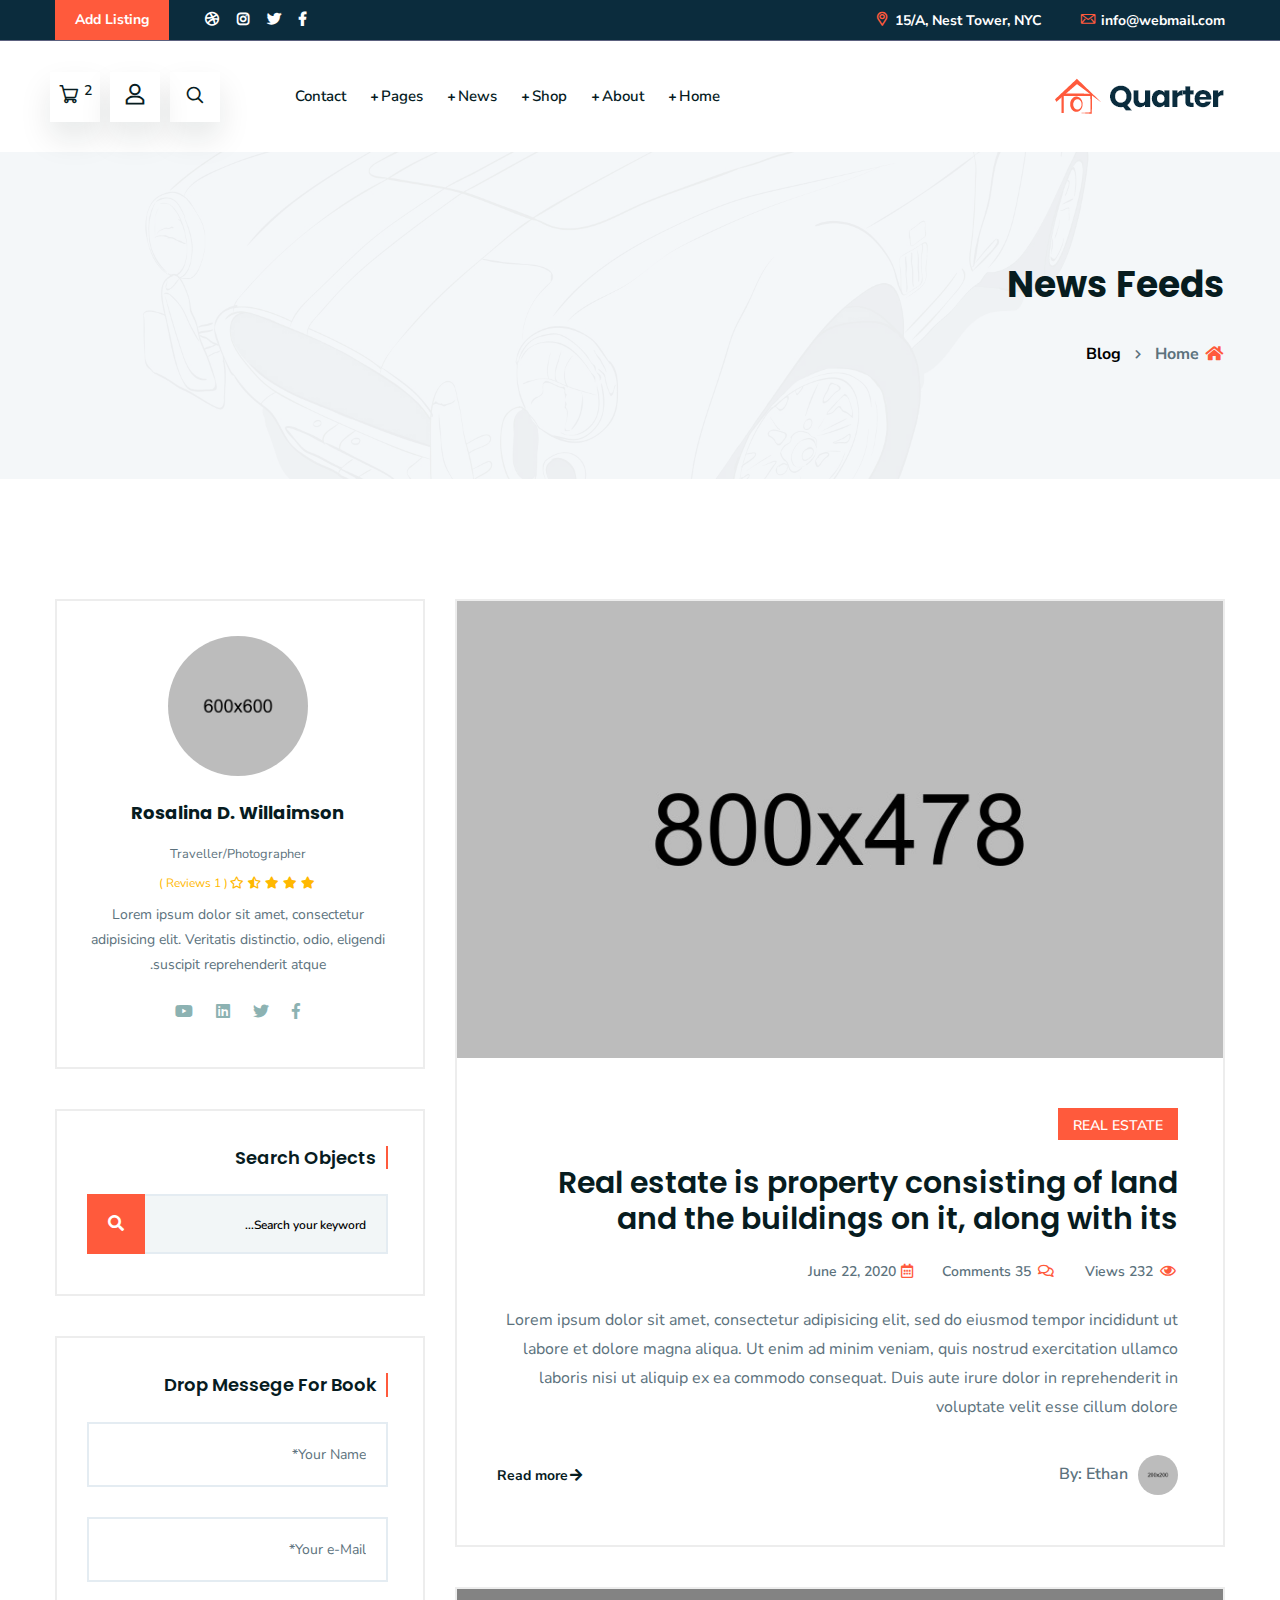
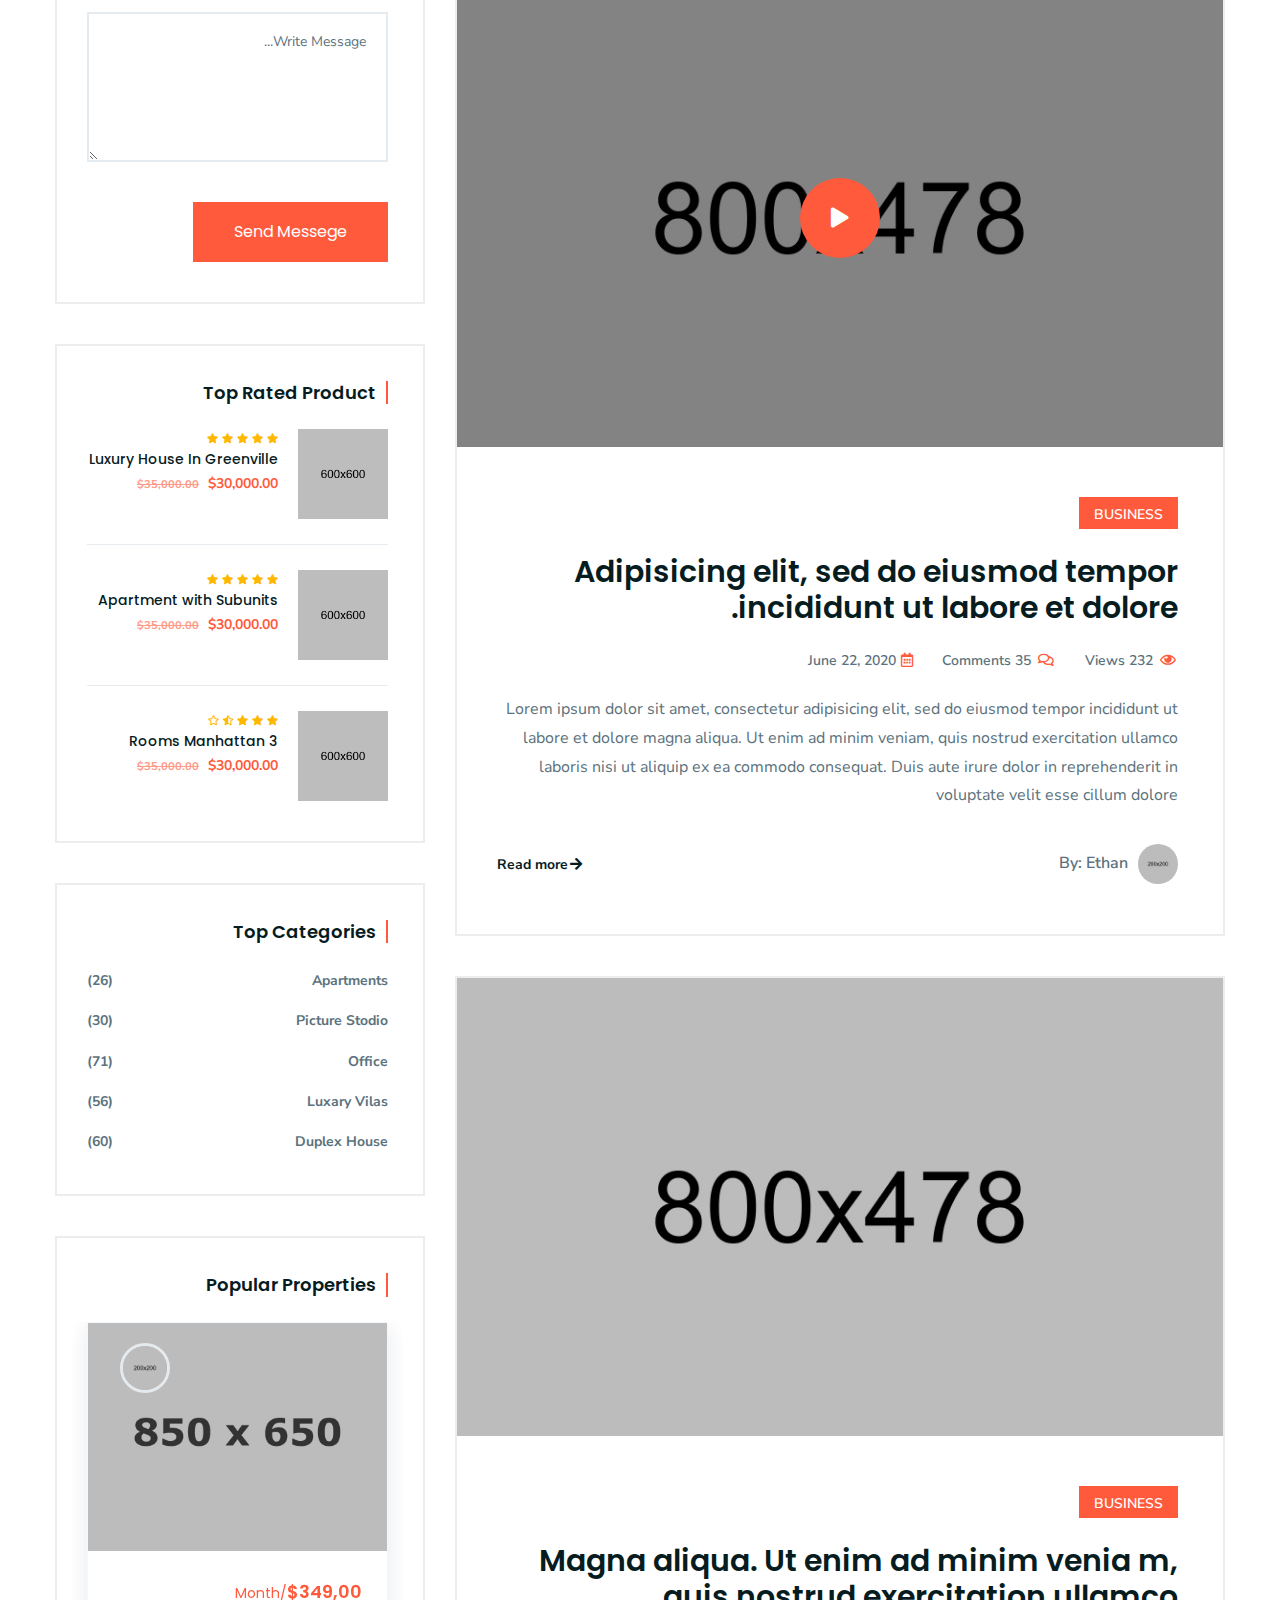
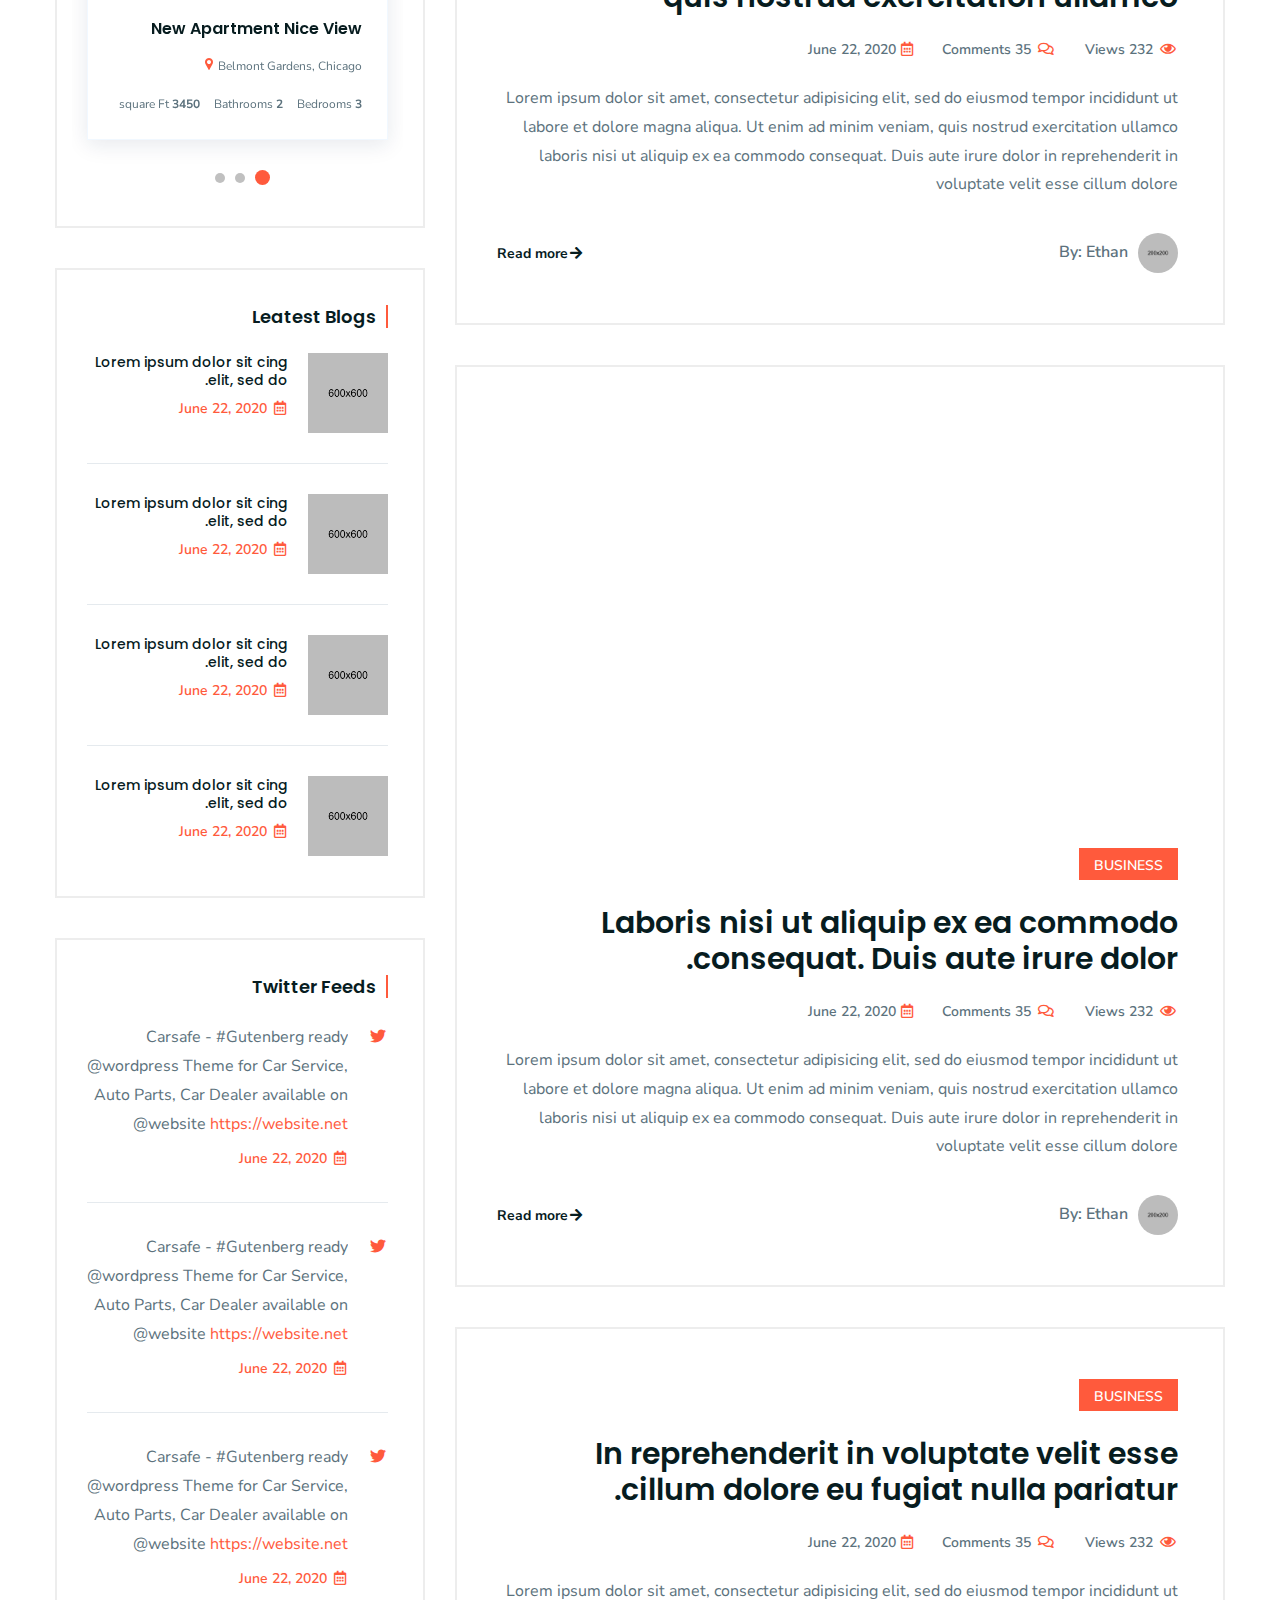
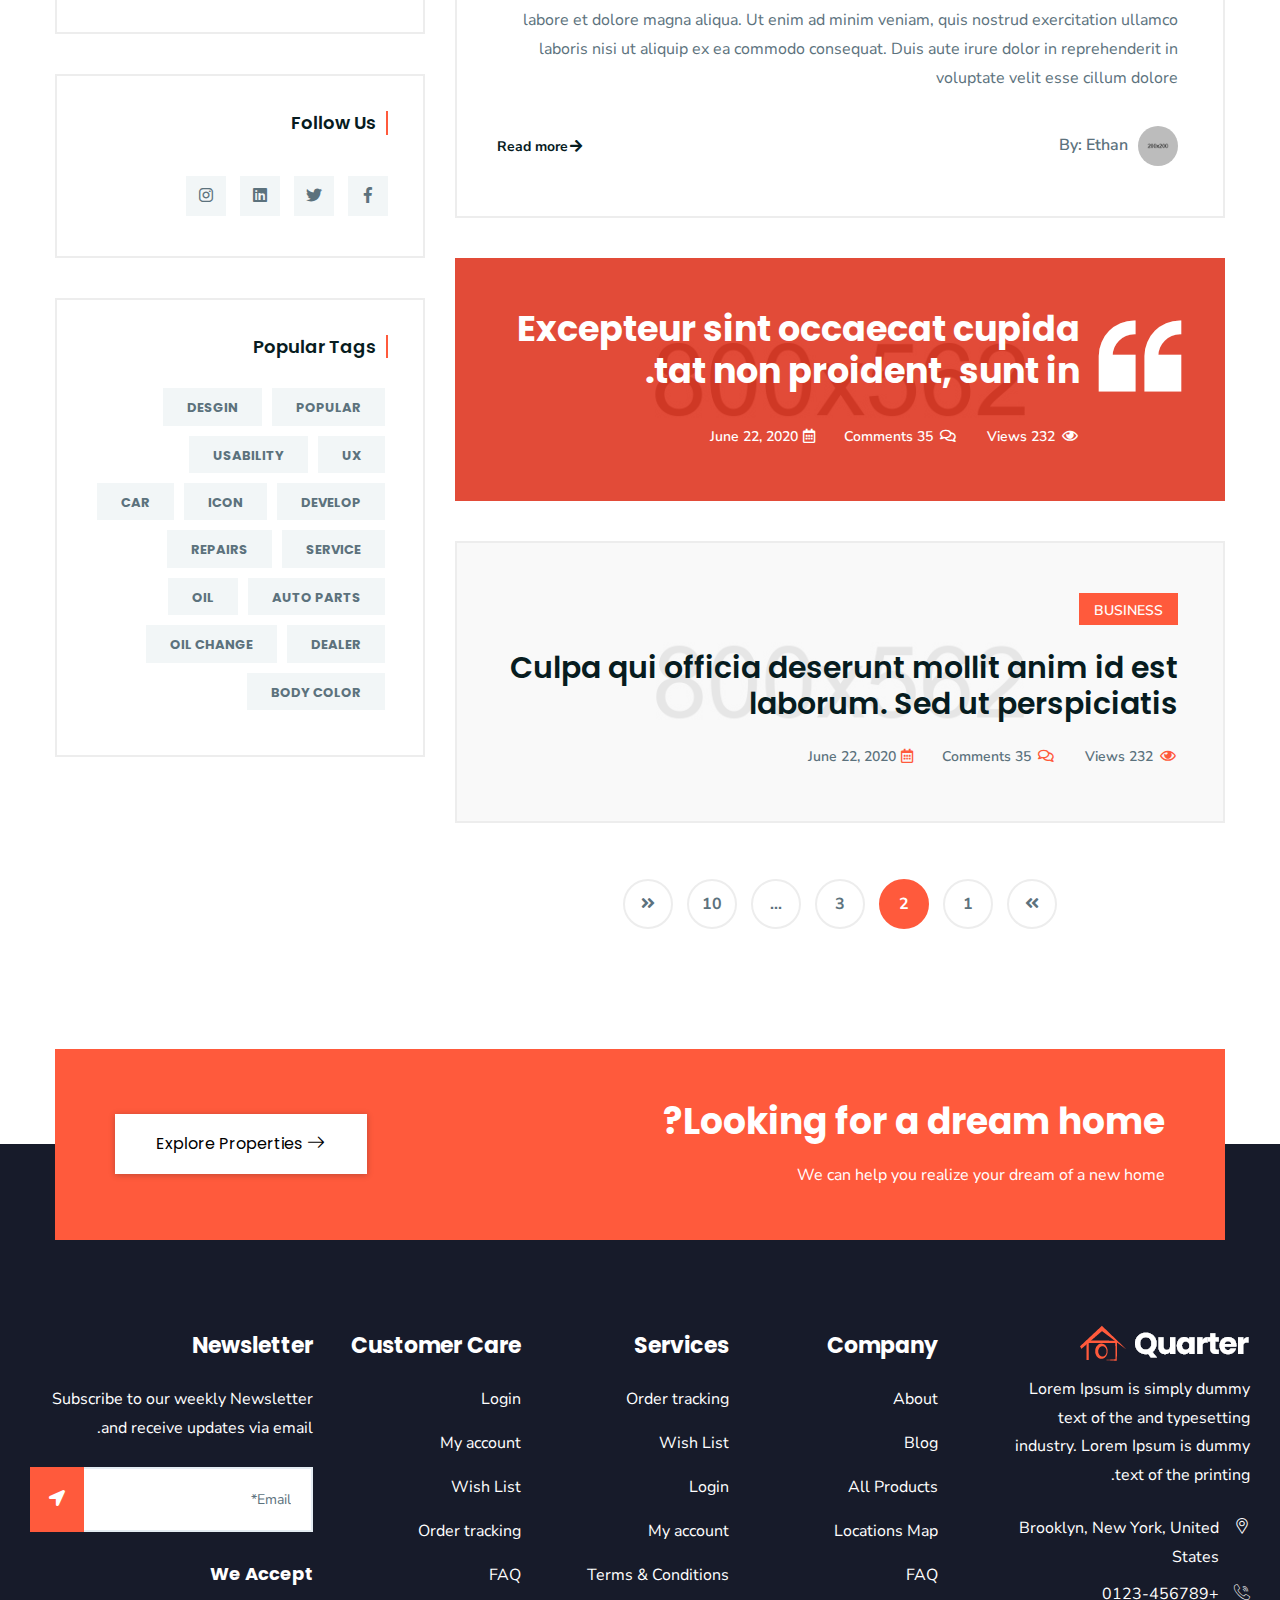
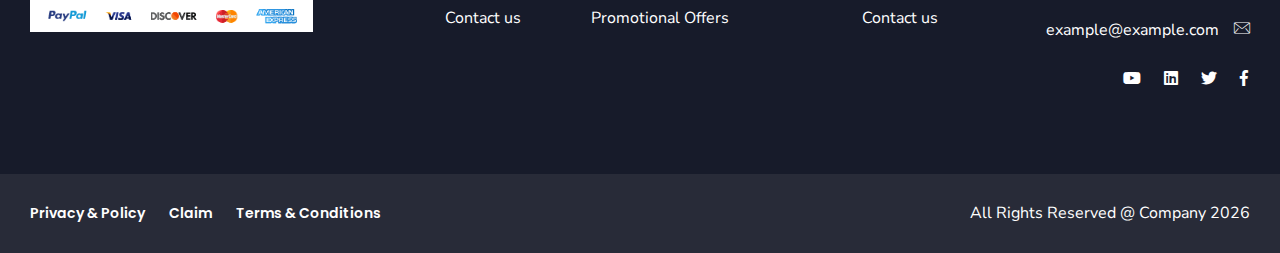
<file: quarter-real-estate-bootstrap-v4/quarter-rtl/blog.html>
<!doctype html>
<html class="no-js" lang="zxx">

<head>
    <meta charset="utf-8">
    <meta http-equiv="x-ua-compatible" content="ie=edge">
    <title>Quarter - Real Estate HTML Template</title>
    <meta name="robots" content="noindex, follow" />
    <meta name="description" content="">
    <meta name="viewport" content="width=device-width, initial-scale=1, shrink-to-fit=no">

    <!-- Place favicon.png in the root directory -->
    <link rel="shortcut icon" href="img/favicon.png" type="image/x-icon" />
    <!-- Font Icons css -->
    <link rel="stylesheet" href="css/font-icons.css">
    <!-- plugins css -->
    <link rel="stylesheet" href="css/plugins.css">
    <!-- Main Stylesheet -->
    <link rel="stylesheet" href="css/style.css">
    <!-- Responsive css -->
    <link rel="stylesheet" href="css/responsive.css">
</head>

<body>
    <!--[if lte IE 9]>
        <p class="browserupgrade">You are using an <strong>outdated</strong> browser. Please <a href="https://browsehappy.com/">upgrade your browser</a> to improve your experience and security.</p>
    <![endif]-->

    <!-- Add your site or application content here -->

<!-- Body main wrapper start -->
<div class="body-wrapper">

    <!-- HEADER AREA START (header-5) -->
    <header class="ltn__header-area ltn__header-5 ltn__header-transparent--- gradient-color-4---">
        <!-- ltn__header-top-area start -->
        <div class="ltn__header-top-area section-bg-6 top-area-color-white---">
            <div class="container">
                <div class="row">
                    <div class="col-md-7">
                        <div class="ltn__top-bar-menu">
                            <ul>
                                <li><a href="mailto:info@webmail.com?Subject=Flower%20greetings%20to%20you"><i class="icon-mail"></i> info@webmail.com</a></li>
                                <li><a href="locations.html"><i class="icon-placeholder"></i> 15/A, Nest Tower, NYC</a></li>
                            </ul>
                        </div>
                    </div>
                    <div class="col-md-5">
                        <div class="top-bar-right text-right">
                            <div class="ltn__top-bar-menu">
                                <ul>
                                    <li class="d-none">
                                        <!-- ltn__language-menu -->
                                        <div class="ltn__drop-menu ltn__currency-menu ltn__language-menu">
                                            <ul>
                                                <li><a href="#" class="dropdown-toggle"><span class="active-currency">English</span></a>
                                                    <ul>
                                                        <li><a href="#">Arabic</a></li>
                                                        <li><a href="#">Bengali</a></li>
                                                        <li><a href="#">Chinese</a></li>
                                                        <li><a href="#">English</a></li>
                                                        <li><a href="#">French</a></li>
                                                        <li><a href="#">Hindi</a></li>
                                                    </ul>
                                                </li>
                                            </ul>
                                        </div>
                                    </li>
                                    <li>
                                        <!-- ltn__social-media -->
                                        <div class="ltn__social-media">
                                            <ul>
                                                <li><a href="#" title="Facebook"><i class="fab fa-facebook-f"></i></a></li>
                                                <li><a href="#" title="Twitter"><i class="fab fa-twitter"></i></a></li>
                                                
                                                <li><a href="#" title="Instagram"><i class="fab fa-instagram"></i></a></li>
                                                <li><a href="#" title="Dribbble"><i class="fab fa-dribbble"></i></a></li>
                                            </ul>
                                        </div>
                                    </li>
                                    <li>
                                        <!-- header-top-btn -->
                                        <div class="header-top-btn">
                                            <a href="add-listing.html">Add Listing</a>
                                        </div>
                                    </li>
                                </ul>
                            </div>
                        </div>
                    </div>
                </div>
            </div>
        </div>
        <!-- ltn__header-top-area end -->
        
        <!-- ltn__header-middle-area start -->
        <div class="ltn__header-middle-area ltn__header-sticky ltn__sticky-bg-white">
            <div class="container">
                <div class="row">
                    <div class="col">
                        <div class="site-logo-wrap">
                            <div class="site-logo">
                                <a href="index.html"><img src="img/logo.png" alt="Logo"></a>
                            </div>
                            <div class="get-support clearfix d-none">
                                <div class="get-support-icon">
                                    <i class="icon-call"></i>
                                </div>
                                <div class="get-support-info">
                                    <h6>Get Support</h6>
                                    <h4><a href="tel:+123456789">123-456-789-10</a></h4>
                                </div>
                            </div>
                        </div>
                    </div>
                    <div class="col header-menu-column">
                        <div class="header-menu d-none d-xl-block">
                            <nav>
                                <div class="ltn__main-menu">
                                    <ul>
                                        <li class="menu-icon"><a href="#">Home</a>
                                            <ul class="sub-menu menu-pages-img-show">
                                                <li>
                                                    <a href="index.html">Home Style 01</a>
                                                    <img src="img/home-demos/home-1.jpg" alt="#">
                                                </li>
                                                <li>
                                                    <a href="index-2.html">Home Style 02</a>
                                                    <img src="img/home-demos/home-2.jpg" alt="#">
                                                </li>
                                                <li>
                                                    <a href="index-3.html">Home Style 03</a>
                                                    <img src="img/home-demos/home-3.jpg" alt="#">
                                                </li>
                                                <li>
                                                    <a href="index-4.html">Home Style 04</a>
                                                    <img src="img/home-demos/home-4.jpg" alt="#">
                                                </li>
                                                <li>
                                                    <a href="index-5.html">Home Style 05 <span class="menu-item-badge">video</span></a>
                                                    <img src="img/home-demos/home-5.jpg" alt="#">
                                                </li>
                                                <li>
                                                    <a href="index-6.html">Home Style 06</a>
                                                    <img src="img/home-demos/home-6.jpg" alt="#">
                                                </li>
                                                <li>
                                                    <a href="index-7.html">Home Style 07</a>
                                                    <img src="img/home-demos/home-7.jpg" alt="#">
                                                </li>
                                                <li>
                                                    <a href="index-8.html">Home Style 08</a>
                                                    <img src="img/home-demos/home-8.jpg" alt="#">
                                                </li>
                                                <li>
                                                    <a href="index-9.html">Home Style 09</a>
                                                    <img src="img/home-demos/home-9.jpg" alt="#">
                                                </li>
                                                <li>
                                                    <a href="index-10.html">Home Style 10 <span class="menu-item-badge">Map</span></a>
                                                    <img src="img/home-demos/home-10.jpg" alt="#">
                                                </li>
                                                <li>
                                                    <a href="index-11.html">Home Style 11</a>
                                                    <img src="img/home-demos/home-11.jpg" alt="#">
                                                </li>
                                            </ul>
                                        </li>
                                        <li class="menu-icon"><a href="#">About</a>
                                            <ul>
                                                <li><a href="about.html">About</a></li>
                                                <li><a href="service.html">Services</a></li>
                                                <li><a href="service-details.html">Service Details</a></li>
                                                <li><a href="portfolio.html">Portfolio</a></li>
                                                <li><a href="portfolio-2.html">Portfolio - 02</a></li>
                                                <li><a href="portfolio-details.html">Portfolio Details</a></li>
                                                <li><a href="team.html">Team</a></li>
                                                <li><a href="team-details.html">Team Details</a></li>
                                                <li><a href="faq.html">FAQ</a></li>
                                                <li><a href="locations.html">Google Map Locations</a></li>
                                            </ul>
                                        </li>
                                        <li class="menu-icon"><a href="#">Shop</a>
                                            <ul>
                                                <li><a href="shop.html">Shop</a></li>
                                                <li><a href="shop-grid.html">Shop Grid</a></li>
                                                <li><a href="shop-left-sidebar.html">Shop Left sidebar</a></li>
                                                <li><a href="shop-right-sidebar.html">Shop right sidebar</a></li>
                                                <li><a href="product-details.html">Shop details </a></li>
                                                <li><a href="#">Other Pages <span class="float-right">>></span></a>
                                                    <ul>
                                                        <li><a href="cart.html">Cart</a></li>
                                                        <li><a href="wishlist.html">Wishlist</a></li>
                                                        <li><a href="checkout.html">Checkout</a></li>
                                                        <li><a href="order-tracking.html">Order Tracking</a></li>
                                                        <li><a href="account.html">My Account</a></li>
                                                        <li><a href="login.html">Sign in</a></li>
                                                        <li><a href="register.html">Register</a></li>
                                                    </ul>
                                                </li>
                                            </ul>
                                        </li>
                                        <li class="menu-icon"><a href="#">News</a>
                                            <ul>
                                                <li><a href="blog.html">News</a></li>
                                                <li><a href="blog-grid.html">News Grid</a></li>
                                                <li><a href="blog-left-sidebar.html">News Left sidebar</a></li>
                                                <li><a href="blog-right-sidebar.html">News Right sidebar</a></li>
                                                <li><a href="blog-details.html">News details</a></li>
                                            </ul>
                                        </li>
                                        <li class="menu-icon"><a href="#">Pages</a>
                                            <ul class="mega-menu">
                                                <li><a href="#">Inner Pages</a>
                                                    <ul>
                                                        <li><a href="portfolio.html">Portfolio</a></li>
                                                        <li><a href="portfolio-2.html">Portfolio - 02</a></li>
                                                        <li><a href="portfolio-details.html">Portfolio Details</a></li>
                                                        <li><a href="team.html">Team</a></li>
                                                        <li><a href="team-details.html">Team Details</a></li>
                                                        <li><a href="faq.html">FAQ</a></li>
                                                    </ul>
                                                </li>
                                                <li><a href="#">Inner Pages</a>
                                                    <ul>
                                                        <li><a href="history.html">History</a></li>
                                                        <li><a href="add-listing.html">Add Listing</a></li>
                                                        <li><a href="locations.html">Google Map Locations</a></li>
                                                        <li><a href="404.html">404</a></li>
                                                        <li><a href="contact.html">Contact</a></li>
                                                        <li><a href="coming-soon.html">Coming Soon</a></li>
                                                    </ul>
                                                </li>
                                                <li><a href="#">Shop Pages</a>
                                                    <ul>
                                                        <li><a href="shop.html">Shop</a></li>
                                                        <li><a href="shop-left-sidebar.html">Shop Left sidebar</a></li>
                                                        <li><a href="shop-right-sidebar.html">Shop right sidebar</a></li>
                                                        <li><a href="shop-grid.html">Shop Grid</a></li>
                                                        <li><a href="product-details.html">Shop details </a></li>
                                                        <li><a href="cart.html">Cart</a></li>
                                                    </ul>
                                                </li>
                                                <li><a href="shop.html"><img src="img/banner/menu-banner-1.jpg" alt="#"></a>
                                                </li>
                                            </ul>
                                        </li>
                                        <li><a href="contact.html">Contact</a></li>
                                    </ul>
                                </div>
                            </nav>
                        </div>
                    </div>
                    <div class="ltn__header-options ltn__header-options-2 mb-sm-20">
                        <!-- header-search-1 -->
                        <div class="header-search-wrap">
                            <div class="header-search-1">
                                <div class="search-icon">
                                    <i class="icon-search for-search-show"></i>
                                    <i class="icon-cancel  for-search-close"></i>
                                </div>
                            </div>
                            <div class="header-search-1-form">
                                <form id="#" method="get"  action="#">
                                    <input type="text" name="search" value="" placeholder="Search here..."/>
                                    <button type="submit">
                                        <span><i class="icon-search"></i></span>
                                    </button>
                                </form>
                            </div>
                        </div>
                        <!-- user-menu -->
                        <div class="ltn__drop-menu user-menu">
                            <ul>
                                <li>
                                    <a href="#"><i class="icon-user"></i></a>
                                    <ul>
                                        <li><a href="login.html">Sign in</a></li>
                                        <li><a href="register.html">Register</a></li>
                                        <li><a href="account.html">My Account</a></li>
                                        <li><a href="wishlist.html">Wishlist</a></li>
                                    </ul>
                                </li>
                            </ul>
                        </div>
                        <!-- mini-cart -->
                        <div class="mini-cart-icon">
                            <a href="#ltn__utilize-cart-menu" class="ltn__utilize-toggle">
                                <i class="icon-shopping-cart"></i>
                                <sup>2</sup>
                            </a>
                        </div>
                        <!-- mini-cart -->
                        <!-- Mobile Menu Button -->
                        <div class="mobile-menu-toggle d-xl-none">
                            <a href="#ltn__utilize-mobile-menu" class="ltn__utilize-toggle">
                                <svg viewBox="0 0 800 600">
                                    <path d="M300,220 C300,220 520,220 540,220 C740,220 640,540 520,420 C440,340 300,200 300,200" id="top"></path>
                                    <path d="M300,320 L540,320" id="middle"></path>
                                    <path d="M300,210 C300,210 520,210 540,210 C740,210 640,530 520,410 C440,330 300,190 300,190" id="bottom" transform="translate(480, 320) scale(1, -1) translate(-480, -318) "></path>
                                </svg>
                            </a>
                        </div>
                    </div>
                </div>
            </div>
        </div>
        <!-- ltn__header-middle-area end -->
    </header>
    <!-- HEADER AREA END -->

    <!-- Utilize Cart Menu Start -->
    <div id="ltn__utilize-cart-menu" class="ltn__utilize ltn__utilize-cart-menu">
        <div class="ltn__utilize-menu-inner ltn__scrollbar">
            <div class="ltn__utilize-menu-head">
                <span class="ltn__utilize-menu-title">Cart</span>
                <button class="ltn__utilize-close">×</button>
            </div>
            <div class="mini-cart-product-area ltn__scrollbar">
                <div class="mini-cart-item clearfix">
                    <div class="mini-cart-img">
                        <a href="#"><img src="img/product/1.png" alt="Image"></a>
                        <span class="mini-cart-item-delete"><i class="icon-cancel"></i></span>
                    </div>
                    <div class="mini-cart-info">
                        <h6><a href="#">Wheel Bearing Retainer</a></h6>
                        <span class="mini-cart-quantity">1 x $65.00</span>
                    </div>
                </div>
                <div class="mini-cart-item clearfix">
                    <div class="mini-cart-img">
                        <a href="#"><img src="img/product/2.png" alt="Image"></a>
                        <span class="mini-cart-item-delete"><i class="icon-cancel"></i></span>
                    </div>
                    <div class="mini-cart-info">
                        <h6><a href="#">Brake Conversion Kit</a></h6>
                        <span class="mini-cart-quantity">1 x $85.00</span>
                    </div>
                </div>
                <div class="mini-cart-item clearfix">
                    <div class="mini-cart-img">
                        <a href="#"><img src="img/product/3.png" alt="Image"></a>
                        <span class="mini-cart-item-delete"><i class="icon-cancel"></i></span>
                    </div>
                    <div class="mini-cart-info">
                        <h6><a href="#">OE Replica Wheels</a></h6>
                        <span class="mini-cart-quantity">1 x $92.00</span>
                    </div>
                </div>
                <div class="mini-cart-item clearfix">
                    <div class="mini-cart-img">
                        <a href="#"><img src="img/product/4.png" alt="Image"></a>
                        <span class="mini-cart-item-delete"><i class="icon-cancel"></i></span>
                    </div>
                    <div class="mini-cart-info">
                        <h6><a href="#">Shock Mount Insulator</a></h6>
                        <span class="mini-cart-quantity">1 x $68.00</span>
                    </div>
                </div>
            </div>
            <div class="mini-cart-footer">
                <div class="mini-cart-sub-total">
                    <h5>Subtotal: <span>$310.00</span></h5>
                </div>
                <div class="btn-wrapper">
                    <a href="cart.html" class="theme-btn-1 btn btn-effect-1">View Cart</a>
                    <a href="cart.html" class="theme-btn-2 btn btn-effect-2">Checkout</a>
                </div>
                <p>Free Shipping on All Orders Over $100!</p>
            </div>

        </div>
    </div>
    <!-- Utilize Cart Menu End -->

    <!-- Utilize Mobile Menu Start -->
    <div id="ltn__utilize-mobile-menu" class="ltn__utilize ltn__utilize-mobile-menu">
        <div class="ltn__utilize-menu-inner ltn__scrollbar">
            <div class="ltn__utilize-menu-head">
                <div class="site-logo">
                    <a href="index.html"><img src="img/logo.png" alt="Logo"></a>
                </div>
                <button class="ltn__utilize-close">×</button>
            </div>
            <div class="ltn__utilize-menu-search-form">
                <form action="#">
                    <input type="text" placeholder="Search...">
                    <button><i class="fas fa-search"></i></button>
                </form>
            </div>
            <div class="ltn__utilize-menu">
                <ul>
                    <li><a href="#">Home</a>
                        <ul class="sub-menu">
                            <li><a href="index.html">Home Style 01</a></li>
                            <li><a href="index-2.html">Home Style 02</a></li>
                            <li><a href="index-3.html">Home Style 03</a></li>
                            <li><a href="index-4.html">Home Style 04</a></li>
                            <li><a href="index-5.html">Home Style 05  <span class="menu-item-badge">video</span></a></li>
                            <li><a href="index-6.html">Home Style 06</a></li>
                            <li><a href="index-7.html">Home Style 07</a></li>
                            <li><a href="index-8.html">Home Style 08</a></li>
                            <li><a href="index-9.html">Home Style 09</a></li>
                            <li><a href="index-10.html">Home Style 10 <span class="menu-item-badge">Map</span></a></li>
                            <li><a href="index-11.html">Home Style 11</a></li>
                        </ul>
                    </li>
                    <li><a href="#">About</a>
                        <ul class="sub-menu">
                            <li><a href="about.html">About</a></li>
                            <li><a href="service.html">Services</a></li>
                            <li><a href="service-details.html">Service Details</a></li>
                            <li><a href="portfolio.html">Portfolio</a></li>
                            <li><a href="portfolio-2.html">Portfolio - 02</a></li>
                            <li><a href="portfolio-details.html">Portfolio Details</a></li>
                            <li><a href="team.html">Team</a></li>
                            <li><a href="team-details.html">Team Details</a></li>
                            <li><a href="faq.html">FAQ</a></li>
                            <li><a href="locations.html">Google Map Locations</a></li>
                        </ul>
                    </li>
                    <li><a href="#">Shop</a>
                        <ul class="sub-menu">
                            <li><a href="shop.html">Shop</a></li>
                            <li><a href="shop-grid.html">Shop Grid</a></li>
                            <li><a href="shop-left-sidebar.html">Shop Left sidebar</a></li>
                            <li><a href="shop-right-sidebar.html">Shop right sidebar</a></li>
                            <li><a href="product-details.html">Shop details </a></li>
                            <li><a href="cart.html">Cart</a></li>
                            <li><a href="wishlist.html">Wishlist</a></li>
                            <li><a href="checkout.html">Checkout</a></li>
                            <li><a href="order-tracking.html">Order Tracking</a></li>
                            <li><a href="account.html">My Account</a></li>
                            <li><a href="login.html">Sign in</a></li>
                            <li><a href="register.html">Register</a></li>
                        </ul>
                    </li>
                    <li><a href="#">News</a>
                        <ul class="sub-menu">
                            <li><a href="blog.html">News</a></li>
                            <li><a href="blog-grid.html">News Grid</a></li>
                            <li><a href="blog-left-sidebar.html">News Left sidebar</a></li>
                            <li><a href="blog-right-sidebar.html">News Right sidebar</a></li>
                            <li><a href="blog-details.html">News details</a></li>
                        </ul>
                    </li>
                    <li><a href="#">Pages</a>
                        <ul class="sub-menu">
                            <li><a href="about.html">About</a></li>
                            <li><a href="service.html">Services</a></li>
                            <li><a href="service-details.html">Service Details</a></li>
                            <li><a href="portfolio.html">Portfolio</a></li>
                            <li><a href="portfolio-2.html">Portfolio - 02</a></li>
                            <li><a href="portfolio-details.html">Portfolio Details</a></li>
                            <li><a href="team.html">Team</a></li>
                            <li><a href="team-details.html">Team Details</a></li>
                            <li><a href="faq.html">FAQ</a></li>
                            <li><a href="history.html">History</a></li>
                            <li><a href="appointment.html">Appointment</a></li>
                            <li><a href="locations.html">Google Map Locations</a></li>
                            <li><a href="404.html">404</a></li>
                            <li><a href="contact.html">Contact</a></li>
                            <li><a href="coming-soon.html">Coming Soon</a></li>
                        </ul>
                    </li>
                    <li><a href="contact.html">Contact</a></li>
                </ul>
            </div>
            <div class="ltn__utilize-buttons ltn__utilize-buttons-2">
                <ul>
                    <li>
                        <a href="account.html" title="My Account">
                            <span class="utilize-btn-icon">
                                <i class="far fa-user"></i>
                            </span>
                            My Account
                        </a>
                    </li>
                    <li>
                        <a href="wishlist.html" title="Wishlist">
                            <span class="utilize-btn-icon">
                                <i class="far fa-heart"></i>
                                <sup>3</sup>
                            </span>
                            Wishlist
                        </a>
                    </li>
                    <li>
                        <a href="cart.html" title="Shoping Cart">
                            <span class="utilize-btn-icon">
                                <i class="fas fa-shopping-cart"></i>
                                <sup>5</sup>
                            </span>
                            Shoping Cart
                        </a>
                    </li>
                </ul>
            </div>
            <div class="ltn__social-media-2">
                <ul>
                    <li><a href="#" title="Facebook"><i class="fab fa-facebook-f"></i></a></li>
                    <li><a href="#" title="Twitter"><i class="fab fa-twitter"></i></a></li>
                    <li><a href="#" title="Linkedin"><i class="fab fa-linkedin"></i></a></li>
                    <li><a href="#" title="Instagram"><i class="fab fa-instagram"></i></a></li>
                </ul>
            </div>
        </div>
    </div>
    <!-- Utilize Mobile Menu End -->

    <div class="ltn__utilize-overlay"></div>

    <!-- BREADCRUMB AREA START -->
    <div class="ltn__breadcrumb-area text-left bg-overlay-white-30 bg-image "  data-bg="img/bg/14.jpg">
        <div class="container">
            <div class="row">
                <div class="col-lg-12">
                    <div class="ltn__breadcrumb-inner">
                        <h1 class="page-title">News Feeds</h1>
                        <div class="ltn__breadcrumb-list">
                            <ul>
                                <li><a href="index.html"><span class="ltn__secondary-color"><i class="fas fa-home"></i></span> Home</a></li>
                                <li>Blog</li>
                            </ul>
                        </div>
                    </div>
                </div>
            </div>
        </div>
    </div>
    <!-- BREADCRUMB AREA END -->

    <!-- BLOG AREA START -->
    <div class="ltn__blog-area mb-120">
        <div class="container">
            <div class="row">
                <div class="col-lg-8">
                    <div class="ltn__blog-list-wrap">
                        <!-- Blog Item -->
                        <div class="ltn__blog-item ltn__blog-item-5">
                            <div class="ltn__blog-img">
                                <a href="blog-details.html"><img src="img/blog/31.jpg" alt="Image"></a>
                            </div>
                            <div class="ltn__blog-brief">
                                <div class="ltn__blog-meta">
                                    <ul>
                                        <li class="ltn__blog-category">
                                            <a href="#">Real Estate</a>
                                        </li>
                                    </ul>
                                </div>
                                <h3 class="ltn__blog-title"><a href="blog-details.html">Real estate is property consisting of land and the buildings on it, 
                                    along with its</a></h3>
                                <div class="ltn__blog-meta">
                                    <ul>
                                        <li>
                                            <a href="#"><i class="far fa-eye"></i>232 Views</a>
                                        </li>
                                        <li>
                                            <a href="#"><i class="far fa-comments"></i>35 Comments</a>
                                        </li>
                                        <li class="ltn__blog-date">
                                            <i class="far fa-calendar-alt"></i>June 22, 2020
                                        </li>
                                    </ul>
                                </div>
                                <p>Lorem ipsum dolor sit amet, consectetur adipisicing elit, sed do eiusmod tempor incididunt ut labore et dolore magna aliqua. Ut enim ad minim veniam, quis nostrud exercitation ullamco laboris nisi ut aliquip ex ea commodo consequat. Duis aute irure dolor in reprehenderit in voluptate velit esse cillum dolore</p>
                                <div class="ltn__blog-meta-btn">
                                    <div class="ltn__blog-meta">
                                        <ul>
                                            <li class="ltn__blog-author">
                                                <a href="#"><img src="img/blog/author.jpg" alt="#">By: Ethan</a>
                                            </li>
                                        </ul>
                                    </div>
                                    <div class="ltn__blog-btn">
                                        <a href="blog-details.html"><i class="fas fa-arrow-right"></i>Read more</a>
                                    </div>
                                </div>
                            </div>
                        </div>
                        <!-- Blog Item (Video) -->
                        <div class="ltn__blog-item ltn__blog-item-5 ltn__blog-item-video">
                            <div class="ltn__video-img">
                                <img src="img/blog/32.jpg" alt="video popup bg image">
                                <a class="ltn__video-icon-2 ltn__secondary-bg ltn__video-icon-2-border---" href="https://www.youtube.com/embed/X7R-q9rsrtU?autoplay=1&showinfo=0"  data-rel="lightcase:myCollection">
                                    <i class="fa fa-play"></i>
                                </a>
                            </div>
                            <div class="ltn__blog-brief">
                                <div class="ltn__blog-meta">
                                    <ul>
                                        <li class="ltn__blog-category">
                                            <a href="#">Business</a>
                                        </li>
                                    </ul>
                                </div>
                                <h3 class="ltn__blog-title"><a href="blog-details.html">Adipisicing elit, sed do eiusmod tempor
                                    incididunt ut labore et dolore.</a></h3>
                                <div class="ltn__blog-meta">
                                    <ul>
                                        <li>
                                            <a href="#"><i class="far fa-eye"></i>232 Views</a>
                                        </li>
                                        <li>
                                            <a href="#"><i class="far fa-comments"></i>35 Comments</a>
                                        </li>
                                        <li class="ltn__blog-date">
                                            <i class="far fa-calendar-alt"></i>June 22, 2020
                                        </li>
                                    </ul>
                                </div>
                                <p>Lorem ipsum dolor sit amet, consectetur adipisicing elit, sed do eiusmod tempor incididunt ut labore et dolore magna aliqua. Ut enim ad minim veniam, quis nostrud exercitation ullamco laboris nisi ut aliquip ex ea commodo consequat. Duis aute irure dolor in reprehenderit in voluptate velit esse cillum dolore</p>
                                <div class="ltn__blog-meta-btn">
                                    <div class="ltn__blog-meta">
                                        <ul>
                                            <li class="ltn__blog-author">
                                                <a href="#"><img src="img/blog/author.jpg" alt="#">By: Ethan</a>
                                            </li>
                                        </ul>
                                    </div>
                                    <div class="ltn__blog-btn">
                                        <a href="blog-details.html"><i class="fas fa-arrow-right"></i>Read more</a>
                                    </div>
                                </div>
                            </div>
                        </div>
                        <!-- Blog Item (Gallery) -->
                        <div class="ltn__blog-item ltn__blog-item-5 ltn__blog-item-gallery">
                            <div class="ltn__blog-gallery-active slick-arrow-1 slick-arrow-1-inner">
                                <div class="ltn__blog-gallery-item">
                                    <a href="blog-details.html"><img src="img/blog/33.jpg" alt="Image"></a>
                                </div>
                                <div class="ltn__blog-gallery-item">
                                    <a href="blog-details.html"><img src="img/blog/34.jpg" alt="Image"></a>
                                </div>
                                <div class="ltn__blog-gallery-item">
                                    <a href="blog-details.html"><img src="img/blog/31.jpg" alt="Image"></a>
                                </div>
                            </div>
                            <div class="ltn__blog-brief">
                                <div class="ltn__blog-meta">
                                    <ul>
                                        <li class="ltn__blog-category">
                                            <a href="#">Business</a>
                                        </li>
                                    </ul>
                                </div>
                                <h3 class="ltn__blog-title"><a href="blog-details.html">Magna aliqua. Ut enim ad minim venia
                                    m, quis nostrud exercitation ullamco</a></h3>
                                <div class="ltn__blog-meta">
                                    <ul>
                                        <li>
                                            <a href="#"><i class="far fa-eye"></i>232 Views</a>
                                        </li>
                                        <li>
                                            <a href="#"><i class="far fa-comments"></i>35 Comments</a>
                                        </li>
                                        <li class="ltn__blog-date">
                                            <i class="far fa-calendar-alt"></i>June 22, 2020
                                        </li>
                                    </ul>
                                </div>
                                <p>Lorem ipsum dolor sit amet, consectetur adipisicing elit, sed do eiusmod tempor incididunt ut labore et dolore magna aliqua. Ut enim ad minim veniam, quis nostrud exercitation ullamco laboris nisi ut aliquip ex ea commodo consequat. Duis aute irure dolor in reprehenderit in voluptate velit esse cillum dolore</p>
                                <div class="ltn__blog-meta-btn">
                                    <div class="ltn__blog-meta">
                                        <ul>
                                            <li class="ltn__blog-author">
                                                <a href="#"><img src="img/blog/author.jpg" alt="#">By: Ethan</a>
                                            </li>
                                        </ul>
                                    </div>
                                    <div class="ltn__blog-btn">
                                        <a href="blog-details.html"><i class="fas fa-arrow-right"></i>Read more</a>
                                    </div>
                                </div>
                            </div>
                        </div>
                        <!-- Blog Item (Audio) -->
                        <div class="ltn__blog-item ltn__blog-item-5 ltn__blog-item-audio">
                            <div class="post-audio embed-responsive embed-responsive-16by9">
                                <iframe src="https://w.soundcloud.com/player/?url=https%3A//api.soundcloud.com/tracks/837045328&color=%23ff5500&auto_play=false&hide_related=false&show_comments=true&show_user=true&show_reposts=false&show_teaser=true&visual=true"></iframe>
                                
                            </div>
                            <div class="ltn__blog-brief">
                                <div class="ltn__blog-meta">
                                    <ul>
                                        <li class="ltn__blog-category">
                                            <a href="#">Business</a>
                                        </li>
                                    </ul>
                                </div>
                                <h3 class="ltn__blog-title"><a href="blog-details.html">Laboris nisi ut aliquip ex ea commodo
                                    consequat. Duis aute irure dolor.</a></h3>
                                <div class="ltn__blog-meta">
                                    <ul>
                                        <li>
                                            <a href="#"><i class="far fa-eye"></i>232 Views</a>
                                        </li>
                                        <li>
                                            <a href="#"><i class="far fa-comments"></i>35 Comments</a>
                                        </li>
                                        <li class="ltn__blog-date">
                                            <i class="far fa-calendar-alt"></i>June 22, 2020
                                        </li>
                                    </ul>
                                </div>
                                <p>Lorem ipsum dolor sit amet, consectetur adipisicing elit, sed do eiusmod tempor incididunt ut labore et dolore magna aliqua. Ut enim ad minim veniam, quis nostrud exercitation ullamco laboris nisi ut aliquip ex ea commodo consequat. Duis aute irure dolor in reprehenderit in voluptate velit esse cillum dolore</p>
                                <div class="ltn__blog-meta-btn">
                                    <div class="ltn__blog-meta">
                                        <ul>
                                            <li class="ltn__blog-author">
                                                <a href="#"><img src="img/blog/author.jpg" alt="#">By: Ethan</a>
                                            </li>
                                        </ul>
                                    </div>
                                    <div class="ltn__blog-btn">
                                        <a href="blog-details.html"><i class="fas fa-arrow-right"></i>Read more</a>
                                    </div>
                                </div>
                            </div>
                        </div>
                        <!-- Blog Item (No Image) -->
                        <div class="ltn__blog-item ltn__blog-item-5 ltn__blog-item-no-image">
                            <div class="ltn__blog-brief">
                                <div class="ltn__blog-meta">
                                    <ul>
                                        <li class="ltn__blog-category">
                                            <a href="#">Business</a>
                                        </li>
                                    </ul>
                                </div>
                                <h3 class="ltn__blog-title"><a href="blog-details.html">In reprehenderit in voluptate velit esse
                                    cillum dolore eu fugiat nulla pariatur.</a></h3>
                                <div class="ltn__blog-meta">
                                    <ul>
                                        <li>
                                            <a href="#"><i class="far fa-eye"></i>232 Views</a>
                                        </li>
                                        <li>
                                            <a href="#"><i class="far fa-comments"></i>35 Comments</a>
                                        </li>
                                        <li class="ltn__blog-date">
                                            <i class="far fa-calendar-alt"></i>June 22, 2020
                                        </li>
                                    </ul>
                                </div>
                                <p>Lorem ipsum dolor sit amet, consectetur adipisicing elit, sed do eiusmod tempor incididunt ut labore et dolore magna aliqua. Ut enim ad minim veniam, quis nostrud exercitation ullamco laboris nisi ut aliquip ex ea commodo consequat. Duis aute irure dolor in reprehenderit in voluptate velit esse cillum dolore</p>
                                <div class="ltn__blog-meta-btn">
                                    <div class="ltn__blog-meta">
                                        <ul>
                                            <li class="ltn__blog-author">
                                                <a href="#"><img src="img/blog/author.jpg" alt="#">By: Ethan</a>
                                            </li>
                                        </ul>
                                    </div>
                                    <div class="ltn__blog-btn">
                                        <a href="blog-details.html"><i class="fas fa-arrow-right"></i>Read more</a>
                                    </div>
                                </div>
                            </div>
                        </div>
                        <!-- Blog Item (Quote) -->
                        <div class="ltn__blog-item ltn__blog-item-5 ltn__blog-item-quote bg-image bg-overlay-theme-90" data-bg="img/blog/3.jpg">
                            <div class="ltn__blog-brief">
                                <blockquote>
                                    <a href="blog-details.html">Excepteur sint occaecat cupida
                                        tat non proident, sunt in.</a>
                                </blockquote>
                                <div class="ltn__blog-meta mb-0">
                                    <ul>
                                        <li>
                                            <a href="#"><i class="far fa-eye"></i>232 Views</a>
                                        </li>
                                        <li>
                                            <a href="#"><i class="far fa-comments"></i>35 Comments</a>
                                        </li>
                                        <li class="ltn__blog-date">
                                            <i class="far fa-calendar-alt"></i>June 22, 2020
                                        </li>
                                    </ul>
                                </div>
                            </div>
                        </div>
                        <!-- Blog Item (Background Image) -->
                        <div class="ltn__blog-item ltn__blog-item-5 ltn__blog-item-bg-image bg-image bg-overlay-white-90" data-bg="img/blog/2.jpg">
                            <div class="ltn__blog-brief">
                                <div class="ltn__blog-meta">
                                    <ul>
                                        <li class="ltn__blog-category">
                                            <a href="#">Business</a>
                                        </li>
                                    </ul>
                                </div>
                                <h3 class="ltn__blog-title"><a href="blog-details.html">Culpa qui officia deserunt mollit anim
                                    id est laborum. Sed ut perspiciatis</a></h3>
                                <div class="ltn__blog-meta mb-0">
                                    <ul>
                                        <li>
                                            <a href="#"><i class="far fa-eye"></i>232 Views</a>
                                        </li>
                                        <li>
                                            <a href="#"><i class="far fa-comments"></i>35 Comments</a>
                                        </li>
                                        <li class="ltn__blog-date">
                                            <i class="far fa-calendar-alt"></i>June 22, 2020
                                        </li>
                                    </ul>
                                </div>
                            </div>
                        </div>
                        <!--  -->
                    </div>
                    <div class="row">
                        <div class="col-lg-12">
                            <div class="ltn__pagination-area text-center">
                                <div class="ltn__pagination">
                                    <ul>
                                        <li><a href="#"><i class="fas fa-angle-double-left"></i></a></li>
                                        <li><a href="#">1</a></li>
                                        <li class="active"><a href="#">2</a></li>
                                        <li><a href="#">3</a></li>
                                        <li><a href="#">...</a></li>
                                        <li><a href="#">10</a></li>
                                        <li><a href="#"><i class="fas fa-angle-double-right"></i></a></li>
                                    </ul>
                                </div>
                            </div>
                        </div>
                    </div>
                </div>
                <div class="col-lg-4">
                    <aside class="sidebar-area blog-sidebar ltn__right-sidebar">
                        <!-- Author Widget -->
                        <div class="widget ltn__author-widget">
                            <div class="ltn__author-widget-inner text-center">
                                <img src="img/team/4.jpg" alt="Image">
                                <h5>Rosalina D. Willaimson</h5>
                                <small>Traveller/Photographer</small>
                                <div class="product-ratting">
                                    <ul>
                                        <li><a href="#"><i class="fas fa-star"></i></a></li>
                                        <li><a href="#"><i class="fas fa-star"></i></a></li>
                                        <li><a href="#"><i class="fas fa-star"></i></a></li>
                                        <li><a href="#"><i class="fas fa-star-half-alt"></i></a></li>
                                        <li><a href="#"><i class="far fa-star"></i></a></li>
                                        <li class="review-total"> <a href="#"> ( 1 Reviews )</a></li>
                                    </ul>
                                </div>
                                <p>Lorem ipsum dolor sit amet, consectetur adipisicing elit. Veritatis distinctio, odio, eligendi suscipit reprehenderit atque.</p>
                                <div class="ltn__social-media">
                                    <ul>
                                        <li><a href="#" title="Facebook"><i class="fab fa-facebook-f"></i></a></li>
                                        <li><a href="#" title="Twitter"><i class="fab fa-twitter"></i></a></li>
                                        <li><a href="#" title="Linkedin"><i class="fab fa-linkedin"></i></a></li>
                                        
                                        <li><a href="#" title="Youtube"><i class="fab fa-youtube"></i></a></li>
                                    </ul>
                                </div>
                            </div>
                        </div>
                        <!-- Search Widget -->
                        <div class="widget ltn__search-widget">
                            <h4 class="ltn__widget-title ltn__widget-title-border-2">Search Objects</h4>
                            <form action="#">
                                <input type="text" name="search" placeholder="Search your keyword...">
                                <button type="submit"><i class="fas fa-search"></i></button>
                            </form>
                        </div>
                        <!-- Form Widget -->
                        <div class="widget ltn__form-widget">
                            <h4 class="ltn__widget-title ltn__widget-title-border-2">Drop Messege For Book</h4>
                            <form action="#">
                                <input type="text" name="yourname" placeholder="Your Name*">
                                <input type="text" name="youremail" placeholder="Your e-Mail*">
                                <textarea name="yourmessage" placeholder="Write Message..."></textarea>
                                <button type="submit" class="btn theme-btn-1">Send Messege</button>
                            </form>
                        </div>
                        <!-- Top Rated Product Widget -->
                        <div class="widget ltn__top-rated-product-widget">
                            <h4 class="ltn__widget-title ltn__widget-title-border-2">Top Rated Product</h4>
                            <ul>
                                <li>
                                    <div class="top-rated-product-item clearfix">
                                        <div class="top-rated-product-img">
                                            <a href="product-details.html"><img src="img/product/1.png" alt="#"></a>
                                        </div>
                                        <div class="top-rated-product-info">
                                            <div class="product-ratting">
                                                <ul>
                                                    <li><a href="#"><i class="fas fa-star"></i></a></li>
                                                    <li><a href="#"><i class="fas fa-star"></i></a></li>
                                                    <li><a href="#"><i class="fas fa-star"></i></a></li>
                                                    <li><a href="#"><i class="fas fa-star"></i></a></li>
                                                    <li><a href="#"><i class="fas fa-star"></i></a></li>
                                                </ul>
                                            </div>
                                            <h6><a href="product-details.html">Luxury House In Greenville </a></h6>
                                            <div class="product-price">
                                                <span>$30,000.00</span>
                                                <del>$35,000.00</del>
                                            </div>
                                        </div>
                                    </div>
                                </li>
                                <li>
                                    <div class="top-rated-product-item clearfix">
                                        <div class="top-rated-product-img">
                                            <a href="product-details.html"><img src="img/product/2.png" alt="#"></a>
                                        </div>
                                        <div class="top-rated-product-info">
                                            <div class="product-ratting">
                                                <ul>
                                                    <li><a href="#"><i class="fas fa-star"></i></a></li>
                                                    <li><a href="#"><i class="fas fa-star"></i></a></li>
                                                    <li><a href="#"><i class="fas fa-star"></i></a></li>
                                                    <li><a href="#"><i class="fas fa-star"></i></a></li>
                                                    <li><a href="#"><i class="fas fa-star"></i></a></li>
                                                </ul>
                                            </div>
                                            <h6><a href="product-details.html">Apartment with Subunits</a></h6>
                                            <div class="product-price">
                                                <span>$30,000.00</span>
                                                <del>$35,000.00</del>
                                            </div>
                                        </div>
                                    </div>
                                </li>
                                <li>
                                    <div class="top-rated-product-item clearfix">
                                        <div class="top-rated-product-img">
                                            <a href="product-details.html"><img src="img/product/3.png" alt="#"></a>
                                        </div>
                                        <div class="top-rated-product-info">
                                            <div class="product-ratting">
                                                <ul>
                                                    <li><a href="#"><i class="fas fa-star"></i></a></li>
                                                    <li><a href="#"><i class="fas fa-star"></i></a></li>
                                                    <li><a href="#"><i class="fas fa-star"></i></a></li>
                                                    <li><a href="#"><i class="fas fa-star-half-alt"></i></a></li>
                                                    <li><a href="#"><i class="far fa-star"></i></a></li>
                                                </ul>
                                            </div>
                                            <h6><a href="product-details.html">3 Rooms Manhattan</a></h6>
                                            <div class="product-price">
                                                <span>$30,000.00</span>
                                                <del>$35,000.00</del>
                                            </div>
                                        </div>
                                    </div>
                                </li>
                            </ul>
                        </div>
                        <!-- Menu Widget (Category) -->
                        <div class="widget ltn__menu-widget ltn__menu-widget-2--- ltn__menu-widget-2-color-2---">
                            <h4 class="ltn__widget-title ltn__widget-title-border-2">Top Categories</h4>
                            <ul>
                                <li><a href="#">Apartments <span>(26)</span></a></li>
                                <li><a href="#">Picture Stodio <span>(30)</span></a></li>
                                <li><a href="#">Office  <span>(71)</span></a></li>
                                <li><a href="#">Luxary Vilas <span>(56)</span></a></li>
                                <li><a href="#">Duplex House <span>(60)</span></a></li>
                            </ul>
                        </div>
                        <!-- Popular Product Widget -->
                        <div class="widget ltn__popular-product-widget">       
                            <h4 class="ltn__widget-title ltn__widget-title-border-2">Popular Properties</h4>                     
                            <div class="row ltn__popular-product-widget-active slick-arrow-1">
                                <!-- ltn__product-item -->
                                <div class="col-12">
                                    <div class="ltn__product-item ltn__product-item-4 ltn__product-item-5 text-center---">
                                        <div class="product-img">
                                            <a href="product-details.html"><img src="img/product-3/6.jpg" alt="#"></a>
                                            <div class="real-estate-agent">
                                                <div class="agent-img">
                                                    <a href="team-details.html"><img src="img/blog/author.jpg" alt="#"></a>
                                                </div>
                                            </div>
                                        </div>
                                        <div class="product-info">
                                            <div class="product-price">
                                                <span>$349,00<label>/Month</label></span>
                                            </div>
                                            <h2 class="product-title"><a href="product-details.html">New Apartment Nice View</a></h2>
                                            <div class="product-img-location">
                                                <ul>
                                                    <li>
                                                        <a href="product-details.html"><i class="flaticon-pin"></i> Belmont Gardens, Chicago</a>
                                                    </li>
                                                </ul>
                                            </div>
                                            <ul class="ltn__list-item-2--- ltn__list-item-2-before--- ltn__plot-brief">
                                                <li><span>3 </span>
                                                    Bedrooms
                                                </li>
                                                <li><span>2 </span>
                                                    Bathrooms
                                                </li>
                                                <li><span>3450 </span>
                                                    square Ft
                                                </li>
                                            </ul>
                                        </div>
                                    </div>
                                </div>
                                <!-- ltn__product-item -->
                                <div class="col-12">
                                    <div class="ltn__product-item ltn__product-item-4 ltn__product-item-5 text-center---">
                                        <div class="product-img">
                                            <a href="product-details.html"><img src="img/product-3/4.jpg" alt="#"></a>
                                            <div class="real-estate-agent">
                                                <div class="agent-img">
                                                    <a href="team-details.html"><img src="img/blog/author.jpg" alt="#"></a>
                                                </div>
                                            </div>
                                        </div>
                                        <div class="product-info">
                                            <div class="product-price">
                                                <span>$349,00<label>/Month</label></span>
                                            </div>
                                            <h2 class="product-title"><a href="product-details.html">New Apartment Nice View</a></h2>
                                            <div class="product-img-location">
                                                <ul>
                                                    <li>
                                                        <a href="product-details.html"><i class="flaticon-pin"></i> Belmont Gardens, Chicago</a>
                                                    </li>
                                                </ul>
                                            </div>
                                            <ul class="ltn__list-item-2--- ltn__list-item-2-before--- ltn__plot-brief">
                                                <li><span>3 </span>
                                                    Bedrooms
                                                </li>
                                                <li><span>2 </span>
                                                    Bathrooms
                                                </li>
                                                <li><span>3450 </span>
                                                    square Ft
                                                </li>
                                            </ul>
                                        </div>
                                    </div>
                                </div>
                                <!-- ltn__product-item -->
                                <div class="col-12">
                                    <div class="ltn__product-item ltn__product-item-4 ltn__product-item-5 text-center---">
                                        <div class="product-img">
                                            <a href="product-details.html"><img src="img/product-3/5.jpg" alt="#"></a>
                                            <div class="real-estate-agent">
                                                <div class="agent-img">
                                                    <a href="team-details.html"><img src="img/blog/author.jpg" alt="#"></a>
                                                </div>
                                            </div>
                                        </div>
                                        <div class="product-info">
                                            <div class="product-price">
                                                <span>$349,00<label>/Month</label></span>
                                            </div>
                                            <h2 class="product-title"><a href="product-details.html">New Apartment Nice View</a></h2>
                                            <div class="product-img-location">
                                                <ul>
                                                    <li>
                                                        <a href="product-details.html"><i class="flaticon-pin"></i> Belmont Gardens, Chicago</a>
                                                    </li>
                                                </ul>
                                            </div>
                                            <ul class="ltn__list-item-2--- ltn__list-item-2-before--- ltn__plot-brief">
                                                <li><span>3 </span>
                                                    Bedrooms
                                                </li>
                                                <li><span>2 </span>
                                                    Bathrooms
                                                </li>
                                                <li><span>3450 </span>
                                                    square Ft
                                                </li>
                                            </ul>
                                        </div>
                                    </div>
                                </div>
                                <!--  -->
                            </div>
                        </div>
                        <!-- Popular Post Widget -->
                        <div class="widget ltn__popular-post-widget">
                            <h4 class="ltn__widget-title ltn__widget-title-border-2">Leatest Blogs</h4>
                            <ul>
                                <li>
                                    <div class="popular-post-widget-item clearfix">
                                        <div class="popular-post-widget-img">
                                            <a href="blog-details.html"><img src="img/team/5.jpg" alt="#"></a>
                                        </div>
                                        <div class="popular-post-widget-brief">
                                            <h6><a href="blog-details.html">Lorem ipsum dolor sit
                                                cing elit, sed do.</a></h6>
                                            <div class="ltn__blog-meta">
                                                <ul>
                                                    <li class="ltn__blog-date">
                                                        <a href="#"><i class="far fa-calendar-alt"></i>June 22, 2020</a>
                                                    </li>
                                                </ul>
                                            </div>
                                        </div>
                                    </div>
                                </li>
                                <li>
                                    <div class="popular-post-widget-item clearfix">
                                        <div class="popular-post-widget-img">
                                            <a href="blog-details.html"><img src="img/team/6.jpg" alt="#"></a>
                                        </div>
                                        <div class="popular-post-widget-brief">
                                            <h6><a href="blog-details.html">Lorem ipsum dolor sit
                                                cing elit, sed do.</a></h6>
                                            <div class="ltn__blog-meta">
                                                <ul>
                                                    <li class="ltn__blog-date">
                                                        <a href="#"><i class="far fa-calendar-alt"></i>June 22, 2020</a>
                                                    </li>
                                                </ul>
                                            </div>
                                        </div>
                                    </div>
                                </li>
                                <li>
                                    <div class="popular-post-widget-item clearfix">
                                        <div class="popular-post-widget-img">
                                            <a href="blog-details.html"><img src="img/team/7.jpg" alt="#"></a>
                                        </div>
                                        <div class="popular-post-widget-brief">
                                            <h6><a href="blog-details.html">Lorem ipsum dolor sit
                                                cing elit, sed do.</a></h6>
                                            <div class="ltn__blog-meta">
                                                <ul>
                                                    <li class="ltn__blog-date">
                                                        <a href="#"><i class="far fa-calendar-alt"></i>June 22, 2020</a>
                                                    </li>
                                                </ul>
                                            </div>
                                        </div>
                                    </div>
                                </li>
                                <li>
                                    <div class="popular-post-widget-item clearfix">
                                        <div class="popular-post-widget-img">
                                            <a href="blog-details.html"><img src="img/team/8.jpg" alt="#"></a>
                                        </div>
                                        <div class="popular-post-widget-brief">
                                            <h6><a href="blog-details.html">Lorem ipsum dolor sit
                                                cing elit, sed do.</a></h6>
                                            <div class="ltn__blog-meta">
                                                <ul>
                                                    <li class="ltn__blog-date">
                                                        <a href="#"><i class="far fa-calendar-alt"></i>June 22, 2020</a>
                                                    </li>
                                                </ul>
                                            </div>
                                        </div>
                                    </div>
                                </li>
                            </ul>
                        </div>
                        <!-- Popular Post Widget (Twitter Post) -->
                        <div class="widget ltn__popular-post-widget ltn__twitter-post-widget">
                            <h4 class="ltn__widget-title ltn__widget-title-border-2">Twitter Feeds</h4>
                            <ul>
                                <li>
                                    <div class="popular-post-widget-item clearfix">
                                        <div class="popular-post-widget-img">
                                            <a href="blog-details.html"><i class="fab fa-twitter"></i></a>
                                        </div>
                                        <div class="popular-post-widget-brief">
                                            <p>Carsafe - #Gutenberg ready 
                                                @wordpress
                                                 Theme for Car Service, Auto Parts, Car Dealer available on 
                                                @website
                                                <a href="https://website.net">https://website.net</a></p>
                                            <div class="ltn__blog-meta">
                                                <ul>
                                                    <li class="ltn__blog-date">
                                                        <a href="#"><i class="far fa-calendar-alt"></i>June 22, 2020</a>
                                                    </li>
                                                </ul>
                                            </div>
                                        </div>
                                    </div>
                                </li>
                                <li>
                                    <div class="popular-post-widget-item clearfix">
                                        <div class="popular-post-widget-img">
                                            <a href="blog-details.html"><i class="fab fa-twitter"></i></a>
                                        </div>
                                        <div class="popular-post-widget-brief">
                                            <p>Carsafe - #Gutenberg ready 
                                                @wordpress
                                                 Theme for Car Service, Auto Parts, Car Dealer available on 
                                                @website
                                                <a href="https://website.net">https://website.net</a></p>
                                            <div class="ltn__blog-meta">
                                                <ul>
                                                    <li class="ltn__blog-date">
                                                        <a href="#"><i class="far fa-calendar-alt"></i>June 22, 2020</a>
                                                    </li>
                                                </ul>
                                            </div>
                                        </div>
                                    </div>
                                </li>
                                <li>
                                    <div class="popular-post-widget-item clearfix">
                                        <div class="popular-post-widget-img">
                                            <a href="blog-details.html"><i class="fab fa-twitter"></i></a>
                                        </div>
                                        <div class="popular-post-widget-brief">
                                            <p>Carsafe - #Gutenberg ready 
                                                @wordpress
                                                 Theme for Car Service, Auto Parts, Car Dealer available on 
                                                @website
                                                <a href="https://website.net">https://website.net</a></p>
                                            <div class="ltn__blog-meta">
                                                <ul>
                                                    <li class="ltn__blog-date">
                                                        <a href="#"><i class="far fa-calendar-alt"></i>June 22, 2020</a>
                                                    </li>
                                                </ul>
                                            </div>
                                        </div>
                                    </div>
                                </li>
                            </ul>
                        </div>
                        <!-- Social Media Widget -->
                        <div class="widget ltn__social-media-widget">
                            <h4 class="ltn__widget-title ltn__widget-title-border-2">Follow us</h4>
                            <div class="ltn__social-media-2">
                                <ul>
                                    <li><a href="#" title="Facebook"><i class="fab fa-facebook-f"></i></a></li>
                                    <li><a href="#" title="Twitter"><i class="fab fa-twitter"></i></a></li>
                                    <li><a href="#" title="Linkedin"><i class="fab fa-linkedin"></i></a></li>
                                    <li><a href="#" title="Instagram"><i class="fab fa-instagram"></i></a></li>
                                    
                                </ul>
                            </div>
                        </div>
                        <!-- Tagcloud Widget -->
                        <div class="widget ltn__tagcloud-widget">
                            <h4 class="ltn__widget-title ltn__widget-title-border-2">Popular Tags</h4>
                            <ul>
                                <li><a href="#">Popular</a></li>
                                <li><a href="#">desgin</a></li>
                                <li><a href="#">ux</a></li>
                                <li><a href="#">usability</a></li>
                                <li><a href="#">develop</a></li>
                                <li><a href="#">icon</a></li>
                                <li><a href="#">Car</a></li>
                                <li><a href="#">Service</a></li>
                                <li><a href="#">Repairs</a></li>
                                <li><a href="#">Auto Parts</a></li>
                                <li><a href="#">Oil</a></li>
                                <li><a href="#">Dealer</a></li>
                                <li><a href="#">Oil Change</a></li>
                                <li><a href="#">Body Color</a></li>
                            </ul>
                        </div>
                        <!-- Banner Widget -->
                        <div class="widget ltn__banner-widget d-none">
                            <a href="shop.html"><img src="img/banner/2.jpg" alt="#"></a>
                        </div>
                        <!-- Instagram Widget -->
                        <div class="widget ltn__instagram-widget d-none">
                            <h4 class="ltn__widget-title ltn__widget-title-border">Instagram Feeds</h4>
                            <div class="ltn__instafeed ltn__instafeed-grid insta-grid-gutter"></div>
                        </div>
                    </aside>
                </div>
            </div>
        </div>
    </div>
    <!-- BLOG AREA END -->

    <!-- CALL TO ACTION START (call-to-action-6) -->
    <div class="ltn__call-to-action-area call-to-action-6 before-bg-bottom" data-bg="img/1.jpg--">
        <div class="container">
            <div class="row">
                <div class="col-lg-12">
                    <div class="call-to-action-inner call-to-action-inner-6 ltn__secondary-bg text-center---">
                        <div class="coll-to-info text-color-white">
                            <h1>Looking for a dream home?</h1>
                            <p>We can help you realize your dream of a new home</p>
                        </div>
                        <div class="btn-wrapper">
                            <a class="btn btn-effect-3 btn-white" href="contact.html">Explore Properties <i class="icon-next"></i></a>
                        </div>
                    </div>
                </div>
            </div>
        </div>
    </div>
    <!-- CALL TO ACTION END -->

    <!-- FOOTER AREA START -->
    <footer class="ltn__footer-area  ">
        <div class="footer-top-area  section-bg-2 plr--5">
            <div class="container-fluid">
                <div class="row">
                    <div class="col-xl-3 col-md-6 col-sm-6 col-12">
                        <div class="footer-widget footer-about-widget">
                            <div class="footer-logo">
                                <div class="site-logo">
                                    <img src="img/logo-2.png" alt="Logo">
                                </div>
                            </div>
                            <p>Lorem Ipsum is simply dummy text of the and typesetting industry. Lorem Ipsum is dummy text of the printing.</p>
                            <div class="footer-address">
                                <ul>
                                    <li>
                                        <div class="footer-address-icon">
                                            <i class="icon-placeholder"></i>
                                        </div>
                                        <div class="footer-address-info">
                                            <p>Brooklyn, New York, United States</p>
                                        </div>
                                    </li>
                                    <li>
                                        <div class="footer-address-icon">
                                            <i class="icon-call"></i>
                                        </div>
                                        <div class="footer-address-info">
                                            <p><a href="tel:+0123-456789">+0123-456789</a></p>
                                        </div>
                                    </li>
                                    <li>
                                        <div class="footer-address-icon">
                                            <i class="icon-mail"></i>
                                        </div>
                                        <div class="footer-address-info">
                                            <p><a href="mailto:example@example.com">example@example.com</a></p>
                                        </div>
                                    </li>
                                </ul>
                            </div>
                            <div class="ltn__social-media mt-20">
                                <ul>
                                    <li><a href="#" title="Facebook"><i class="fab fa-facebook-f"></i></a></li>
                                    <li><a href="#" title="Twitter"><i class="fab fa-twitter"></i></a></li>
                                    <li><a href="#" title="Linkedin"><i class="fab fa-linkedin"></i></a></li>
                                    <li><a href="#" title="Youtube"><i class="fab fa-youtube"></i></a></li>
                                </ul>
                            </div>
                        </div>
                    </div>
                    <div class="col-xl-2 col-md-6 col-sm-6 col-12">
                        <div class="footer-widget footer-menu-widget clearfix">
                            <h4 class="footer-title">Company</h4>
                            <div class="footer-menu">
                                <ul>
                                    <li><a href="about.html">About</a></li>
                                    <li><a href="blog.html">Blog</a></li>
                                    <li><a href="shop.html">All Products</a></li>
                                    <li><a href="locations.html">Locations Map</a></li>
                                    <li><a href="faq.html">FAQ</a></li>
                                    <li><a href="contact.html">Contact us</a></li>
                                </ul>
                            </div>
                        </div>
                    </div>
                    <div class="col-xl-2 col-md-6 col-sm-6 col-12">
                        <div class="footer-widget footer-menu-widget clearfix">
                            <h4 class="footer-title">Services</h4>
                            <div class="footer-menu">
                                <ul>
                                    <li><a href="order-tracking.html">Order tracking</a></li>
                                    <li><a href="wishlist.html">Wish List</a></li>
                                    <li><a href="login.html">Login</a></li>
                                    <li><a href="account.html">My account</a></li>
                                    <li><a href="about.html">Terms & Conditions</a></li>
                                    <li><a href="about.html">Promotional Offers</a></li>
                                </ul>
                            </div>
                        </div>
                    </div>
                    <div class="col-xl-2 col-md-6 col-sm-6 col-12">
                        <div class="footer-widget footer-menu-widget clearfix">
                            <h4 class="footer-title">Customer Care</h4>
                            <div class="footer-menu">
                                <ul>
                                    <li><a href="login.html">Login</a></li>
                                    <li><a href="account.html">My account</a></li>
                                    <li><a href="wishlist.html">Wish List</a></li>
                                    <li><a href="order-tracking.html">Order tracking</a></li>
                                    <li><a href="faq.html">FAQ</a></li>
                                    <li><a href="contact.html">Contact us</a></li>
                                </ul>
                            </div>
                        </div>
                    </div>
                    <div class="col-xl-3 col-md-6 col-sm-12 col-12">
                        <div class="footer-widget footer-newsletter-widget">
                            <h4 class="footer-title">Newsletter</h4>
                            <p>Subscribe to our weekly Newsletter and receive updates via email.</p>
                            <div class="footer-newsletter">
                                <form action="#">
                                    <input type="email" name="email" placeholder="Email*">
                                    <div class="btn-wrapper">
                                        <button class="theme-btn-1 btn" type="submit"><i class="fas fa-location-arrow"></i></button>
                                    </div>
                                </form>
                            </div>
                            <h5 class="mt-30">We Accept</h5>
                            <img src="img/icons/payment-4.png" alt="Payment Image">
                        </div>
                    </div>
                </div>
            </div>
        </div>
        <div class="ltn__copyright-area ltn__copyright-2 section-bg-7  plr--5">
            <div class="container-fluid ltn__border-top-2">
                <div class="row">
                    <div class="col-md-6 col-12">
                        <div class="ltn__copyright-design clearfix">
                            <p>All Rights Reserved @ Company <span class="current-year"></span></p>
                        </div>
                    </div>
                    <div class="col-md-6 col-12 align-self-center">
                        <div class="ltn__copyright-menu text-right">
                            <ul>
                                <li><a href="#">Terms & Conditions</a></li>
                                <li><a href="#">Claim</a></li>
                                <li><a href="#">Privacy & Policy</a></li>
                            </ul>
                        </div>
                    </div>
                </div>
            </div>
        </div>
    </footer>
    <!-- FOOTER AREA END -->

</div>
<!-- Body main wrapper end -->

    <!-- All JS Plugins -->
    <script src="js/plugins.js"></script>
    <!-- Main JS -->
    <script src="js/main.js"></script>
  
</body>
</html>
</file>
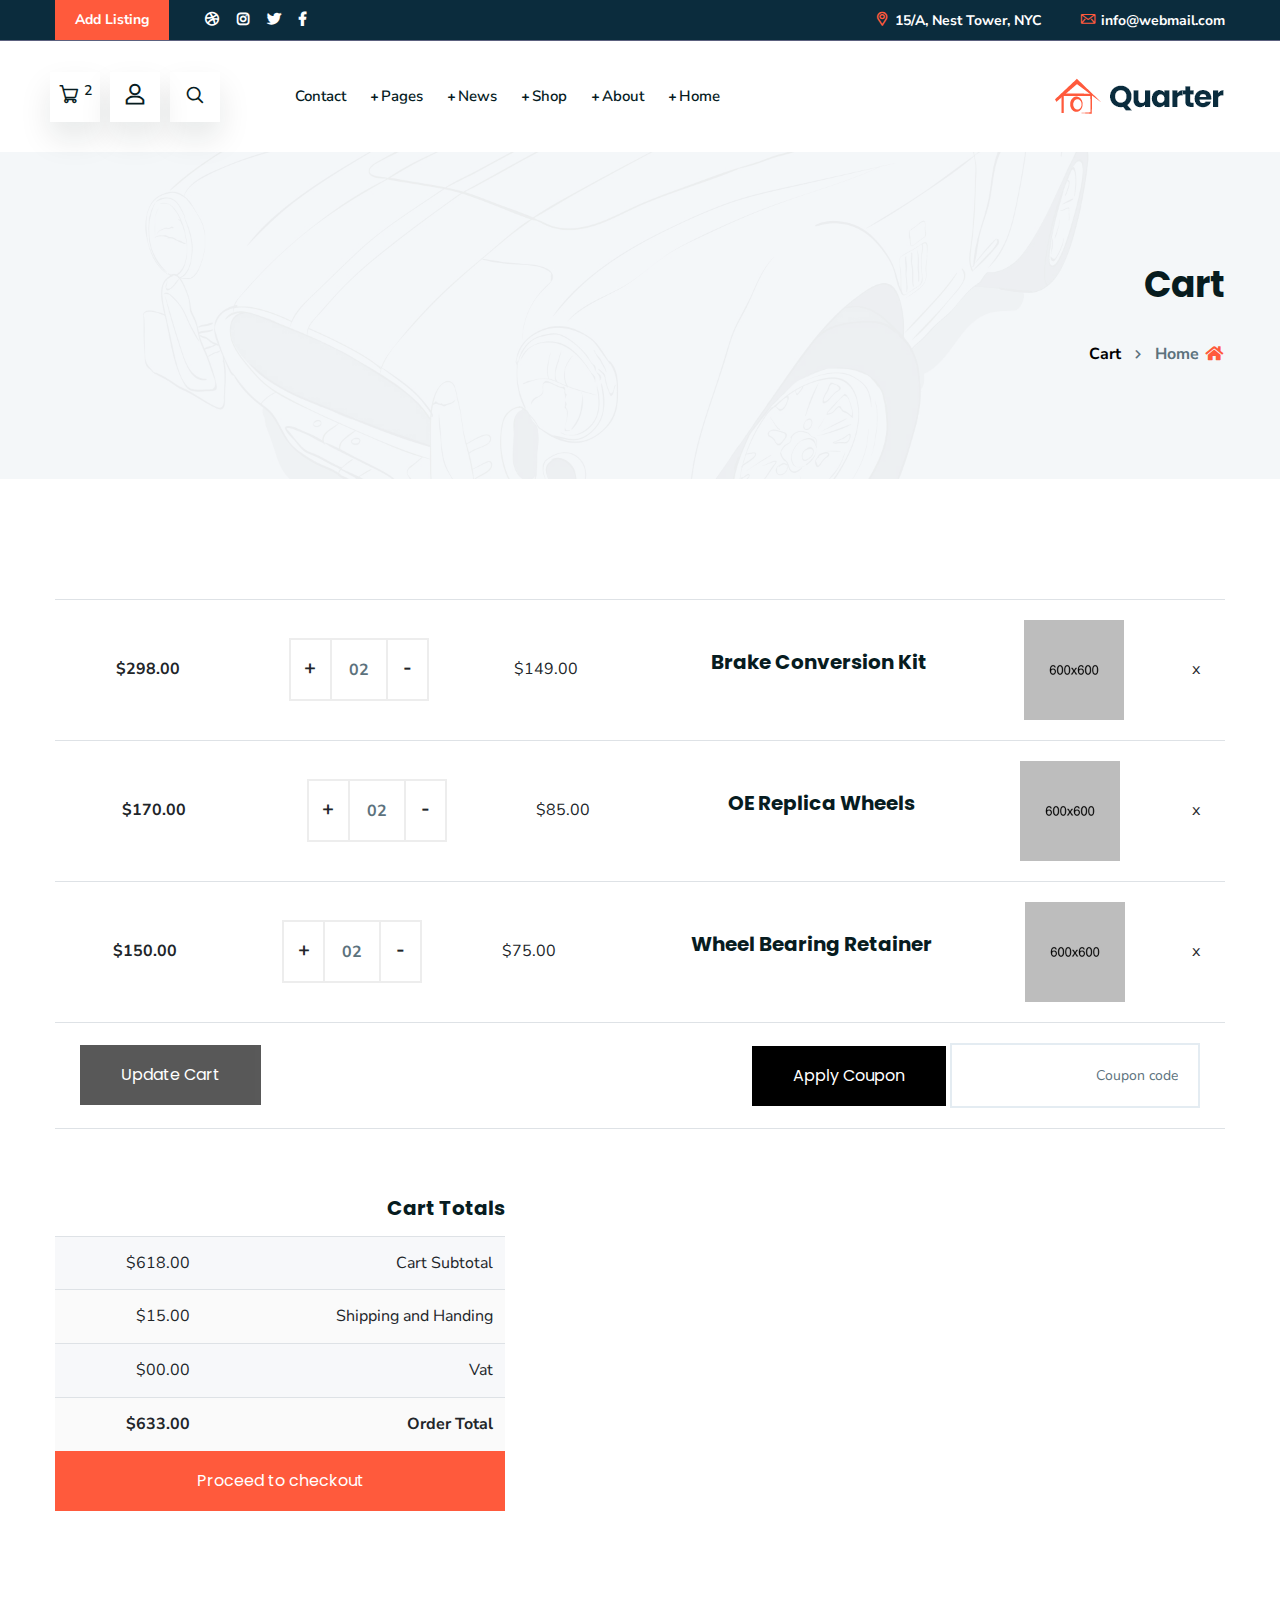
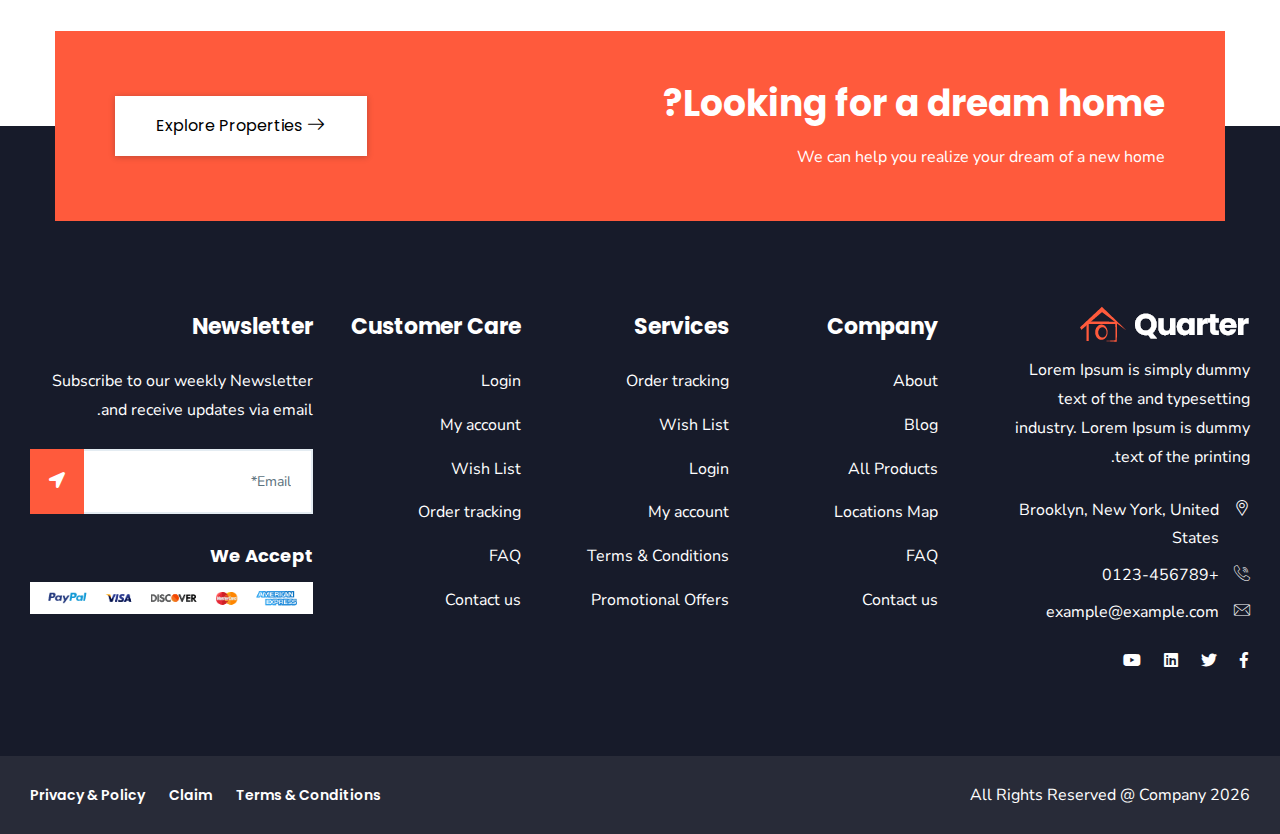
<file: quarter-real-estate-bootstrap-v4/quarter-rtl/cart.html>
<!doctype html>
<html class="no-js" lang="zxx">

<head>
    <meta charset="utf-8">
    <meta http-equiv="x-ua-compatible" content="ie=edge">
    <title>Quarter - Real Estate HTML Template</title>
    <meta name="robots" content="noindex, follow" />
    <meta name="description" content="">
    <meta name="viewport" content="width=device-width, initial-scale=1, shrink-to-fit=no">

    <!-- Place favicon.png in the root directory -->
    <link rel="shortcut icon" href="img/favicon.png" type="image/x-icon" />
    <!-- Font Icons css -->
    <link rel="stylesheet" href="css/font-icons.css">
    <!-- plugins css -->
    <link rel="stylesheet" href="css/plugins.css">
    <!-- Main Stylesheet -->
    <link rel="stylesheet" href="css/style.css">
    <!-- Responsive css -->
    <link rel="stylesheet" href="css/responsive.css">
</head>

<body>
    <!--[if lte IE 9]>
        <p class="browserupgrade">You are using an <strong>outdated</strong> browser. Please <a href="https://browsehappy.com/">upgrade your browser</a> to improve your experience and security.</p>
    <![endif]-->

    <!-- Add your site or application content here -->

<!-- Body main wrapper start -->
<div class="body-wrapper">

    <!-- HEADER AREA START (header-5) -->
    <header class="ltn__header-area ltn__header-5 ltn__header-transparent--- gradient-color-4---">
        <!-- ltn__header-top-area start -->
        <div class="ltn__header-top-area section-bg-6 top-area-color-white---">
            <div class="container">
                <div class="row">
                    <div class="col-md-7">
                        <div class="ltn__top-bar-menu">
                            <ul>
                                <li><a href="mailto:info@webmail.com?Subject=Flower%20greetings%20to%20you"><i class="icon-mail"></i> info@webmail.com</a></li>
                                <li><a href="locations.html"><i class="icon-placeholder"></i> 15/A, Nest Tower, NYC</a></li>
                            </ul>
                        </div>
                    </div>
                    <div class="col-md-5">
                        <div class="top-bar-right text-right">
                            <div class="ltn__top-bar-menu">
                                <ul>
                                    <li class="d-none">
                                        <!-- ltn__language-menu -->
                                        <div class="ltn__drop-menu ltn__currency-menu ltn__language-menu">
                                            <ul>
                                                <li><a href="#" class="dropdown-toggle"><span class="active-currency">English</span></a>
                                                    <ul>
                                                        <li><a href="#">Arabic</a></li>
                                                        <li><a href="#">Bengali</a></li>
                                                        <li><a href="#">Chinese</a></li>
                                                        <li><a href="#">English</a></li>
                                                        <li><a href="#">French</a></li>
                                                        <li><a href="#">Hindi</a></li>
                                                    </ul>
                                                </li>
                                            </ul>
                                        </div>
                                    </li>
                                    <li>
                                        <!-- ltn__social-media -->
                                        <div class="ltn__social-media">
                                            <ul>
                                                <li><a href="#" title="Facebook"><i class="fab fa-facebook-f"></i></a></li>
                                                <li><a href="#" title="Twitter"><i class="fab fa-twitter"></i></a></li>
                                                
                                                <li><a href="#" title="Instagram"><i class="fab fa-instagram"></i></a></li>
                                                <li><a href="#" title="Dribbble"><i class="fab fa-dribbble"></i></a></li>
                                            </ul>
                                        </div>
                                    </li>
                                    <li>
                                        <!-- header-top-btn -->
                                        <div class="header-top-btn">
                                            <a href="add-listing.html">Add Listing</a>
                                        </div>
                                    </li>
                                </ul>
                            </div>
                        </div>
                    </div>
                </div>
            </div>
        </div>
        <!-- ltn__header-top-area end -->
        
        <!-- ltn__header-middle-area start -->
        <div class="ltn__header-middle-area ltn__header-sticky ltn__sticky-bg-white">
            <div class="container">
                <div class="row">
                    <div class="col">
                        <div class="site-logo-wrap">
                            <div class="site-logo">
                                <a href="index.html"><img src="img/logo.png" alt="Logo"></a>
                            </div>
                            <div class="get-support clearfix d-none">
                                <div class="get-support-icon">
                                    <i class="icon-call"></i>
                                </div>
                                <div class="get-support-info">
                                    <h6>Get Support</h6>
                                    <h4><a href="tel:+123456789">123-456-789-10</a></h4>
                                </div>
                            </div>
                        </div>
                    </div>
                    <div class="col header-menu-column">
                        <div class="header-menu d-none d-xl-block">
                            <nav>
                                <div class="ltn__main-menu">
                                    <ul>
                                        <li class="menu-icon"><a href="#">Home</a>
                                            <ul class="sub-menu menu-pages-img-show">
                                                <li>
                                                    <a href="index.html">Home Style 01</a>
                                                    <img src="img/home-demos/home-1.jpg" alt="#">
                                                </li>
                                                <li>
                                                    <a href="index-2.html">Home Style 02</a>
                                                    <img src="img/home-demos/home-2.jpg" alt="#">
                                                </li>
                                                <li>
                                                    <a href="index-3.html">Home Style 03</a>
                                                    <img src="img/home-demos/home-3.jpg" alt="#">
                                                </li>
                                                <li>
                                                    <a href="index-4.html">Home Style 04</a>
                                                    <img src="img/home-demos/home-4.jpg" alt="#">
                                                </li>
                                                <li>
                                                    <a href="index-5.html">Home Style 05 <span class="menu-item-badge">video</span></a>
                                                    <img src="img/home-demos/home-5.jpg" alt="#">
                                                </li>
                                                <li>
                                                    <a href="index-6.html">Home Style 06</a>
                                                    <img src="img/home-demos/home-6.jpg" alt="#">
                                                </li>
                                                <li>
                                                    <a href="index-7.html">Home Style 07</a>
                                                    <img src="img/home-demos/home-7.jpg" alt="#">
                                                </li>
                                                <li>
                                                    <a href="index-8.html">Home Style 08</a>
                                                    <img src="img/home-demos/home-8.jpg" alt="#">
                                                </li>
                                                <li>
                                                    <a href="index-9.html">Home Style 09</a>
                                                    <img src="img/home-demos/home-9.jpg" alt="#">
                                                </li>
                                                <li>
                                                    <a href="index-10.html">Home Style 10 <span class="menu-item-badge">Map</span></a>
                                                    <img src="img/home-demos/home-10.jpg" alt="#">
                                                </li>
                                                <li>
                                                    <a href="index-11.html">Home Style 11</a>
                                                    <img src="img/home-demos/home-11.jpg" alt="#">
                                                </li>
                                            </ul>
                                        </li>
                                        <li class="menu-icon"><a href="#">About</a>
                                            <ul>
                                                <li><a href="about.html">About</a></li>
                                                <li><a href="service.html">Services</a></li>
                                                <li><a href="service-details.html">Service Details</a></li>
                                                <li><a href="portfolio.html">Portfolio</a></li>
                                                <li><a href="portfolio-2.html">Portfolio - 02</a></li>
                                                <li><a href="portfolio-details.html">Portfolio Details</a></li>
                                                <li><a href="team.html">Team</a></li>
                                                <li><a href="team-details.html">Team Details</a></li>
                                                <li><a href="faq.html">FAQ</a></li>
                                                <li><a href="locations.html">Google Map Locations</a></li>
                                            </ul>
                                        </li>
                                        <li class="menu-icon"><a href="#">Shop</a>
                                            <ul>
                                                <li><a href="shop.html">Shop</a></li>
                                                <li><a href="shop-grid.html">Shop Grid</a></li>
                                                <li><a href="shop-left-sidebar.html">Shop Left sidebar</a></li>
                                                <li><a href="shop-right-sidebar.html">Shop right sidebar</a></li>
                                                <li><a href="product-details.html">Shop details </a></li>
                                                <li><a href="#">Other Pages <span class="float-right">>></span></a>
                                                    <ul>
                                                        <li><a href="cart.html">Cart</a></li>
                                                        <li><a href="wishlist.html">Wishlist</a></li>
                                                        <li><a href="checkout.html">Checkout</a></li>
                                                        <li><a href="order-tracking.html">Order Tracking</a></li>
                                                        <li><a href="account.html">My Account</a></li>
                                                        <li><a href="login.html">Sign in</a></li>
                                                        <li><a href="register.html">Register</a></li>
                                                    </ul>
                                                </li>
                                            </ul>
                                        </li>
                                        <li class="menu-icon"><a href="#">News</a>
                                            <ul>
                                                <li><a href="blog.html">News</a></li>
                                                <li><a href="blog-grid.html">News Grid</a></li>
                                                <li><a href="blog-left-sidebar.html">News Left sidebar</a></li>
                                                <li><a href="blog-right-sidebar.html">News Right sidebar</a></li>
                                                <li><a href="blog-details.html">News details</a></li>
                                            </ul>
                                        </li>
                                        <li class="menu-icon"><a href="#">Pages</a>
                                            <ul class="mega-menu">
                                                <li><a href="#">Inner Pages</a>
                                                    <ul>
                                                        <li><a href="portfolio.html">Portfolio</a></li>
                                                        <li><a href="portfolio-2.html">Portfolio - 02</a></li>
                                                        <li><a href="portfolio-details.html">Portfolio Details</a></li>
                                                        <li><a href="team.html">Team</a></li>
                                                        <li><a href="team-details.html">Team Details</a></li>
                                                        <li><a href="faq.html">FAQ</a></li>
                                                    </ul>
                                                </li>
                                                <li><a href="#">Inner Pages</a>
                                                    <ul>
                                                        <li><a href="history.html">History</a></li>
                                                        <li><a href="add-listing.html">Add Listing</a></li>
                                                        <li><a href="locations.html">Google Map Locations</a></li>
                                                        <li><a href="404.html">404</a></li>
                                                        <li><a href="contact.html">Contact</a></li>
                                                        <li><a href="coming-soon.html">Coming Soon</a></li>
                                                    </ul>
                                                </li>
                                                <li><a href="#">Shop Pages</a>
                                                    <ul>
                                                        <li><a href="shop.html">Shop</a></li>
                                                        <li><a href="shop-left-sidebar.html">Shop Left sidebar</a></li>
                                                        <li><a href="shop-right-sidebar.html">Shop right sidebar</a></li>
                                                        <li><a href="shop-grid.html">Shop Grid</a></li>
                                                        <li><a href="product-details.html">Shop details </a></li>
                                                        <li><a href="cart.html">Cart</a></li>
                                                    </ul>
                                                </li>
                                                <li><a href="shop.html"><img src="img/banner/menu-banner-1.jpg" alt="#"></a>
                                                </li>
                                            </ul>
                                        </li>
                                        <li><a href="contact.html">Contact</a></li>
                                    </ul>
                                </div>
                            </nav>
                        </div>
                    </div>
                    <div class="ltn__header-options ltn__header-options-2 mb-sm-20">
                        <!-- header-search-1 -->
                        <div class="header-search-wrap">
                            <div class="header-search-1">
                                <div class="search-icon">
                                    <i class="icon-search for-search-show"></i>
                                    <i class="icon-cancel  for-search-close"></i>
                                </div>
                            </div>
                            <div class="header-search-1-form">
                                <form id="#" method="get"  action="#">
                                    <input type="text" name="search" value="" placeholder="Search here..."/>
                                    <button type="submit">
                                        <span><i class="icon-search"></i></span>
                                    </button>
                                </form>
                            </div>
                        </div>
                        <!-- user-menu -->
                        <div class="ltn__drop-menu user-menu">
                            <ul>
                                <li>
                                    <a href="#"><i class="icon-user"></i></a>
                                    <ul>
                                        <li><a href="login.html">Sign in</a></li>
                                        <li><a href="register.html">Register</a></li>
                                        <li><a href="account.html">My Account</a></li>
                                        <li><a href="wishlist.html">Wishlist</a></li>
                                    </ul>
                                </li>
                            </ul>
                        </div>
                        <!-- mini-cart -->
                        <div class="mini-cart-icon">
                            <a href="#ltn__utilize-cart-menu" class="ltn__utilize-toggle">
                                <i class="icon-shopping-cart"></i>
                                <sup>2</sup>
                            </a>
                        </div>
                        <!-- mini-cart -->
                        <!-- Mobile Menu Button -->
                        <div class="mobile-menu-toggle d-xl-none">
                            <a href="#ltn__utilize-mobile-menu" class="ltn__utilize-toggle">
                                <svg viewBox="0 0 800 600">
                                    <path d="M300,220 C300,220 520,220 540,220 C740,220 640,540 520,420 C440,340 300,200 300,200" id="top"></path>
                                    <path d="M300,320 L540,320" id="middle"></path>
                                    <path d="M300,210 C300,210 520,210 540,210 C740,210 640,530 520,410 C440,330 300,190 300,190" id="bottom" transform="translate(480, 320) scale(1, -1) translate(-480, -318) "></path>
                                </svg>
                            </a>
                        </div>
                    </div>
                </div>
            </div>
        </div>
        <!-- ltn__header-middle-area end -->
    </header>
    <!-- HEADER AREA END -->

    <!-- Utilize Cart Menu Start -->
    <div id="ltn__utilize-cart-menu" class="ltn__utilize ltn__utilize-cart-menu">
        <div class="ltn__utilize-menu-inner ltn__scrollbar">
            <div class="ltn__utilize-menu-head">
                <span class="ltn__utilize-menu-title">Cart</span>
                <button class="ltn__utilize-close">×</button>
            </div>
            <div class="mini-cart-product-area ltn__scrollbar">
                <div class="mini-cart-item clearfix">
                    <div class="mini-cart-img">
                        <a href="#"><img src="img/product/1.png" alt="Image"></a>
                        <span class="mini-cart-item-delete"><i class="icon-cancel"></i></span>
                    </div>
                    <div class="mini-cart-info">
                        <h6><a href="#">Wheel Bearing Retainer</a></h6>
                        <span class="mini-cart-quantity">1 x $65.00</span>
                    </div>
                </div>
                <div class="mini-cart-item clearfix">
                    <div class="mini-cart-img">
                        <a href="#"><img src="img/product/2.png" alt="Image"></a>
                        <span class="mini-cart-item-delete"><i class="icon-cancel"></i></span>
                    </div>
                    <div class="mini-cart-info">
                        <h6><a href="#">Brake Conversion Kit</a></h6>
                        <span class="mini-cart-quantity">1 x $85.00</span>
                    </div>
                </div>
                <div class="mini-cart-item clearfix">
                    <div class="mini-cart-img">
                        <a href="#"><img src="img/product/3.png" alt="Image"></a>
                        <span class="mini-cart-item-delete"><i class="icon-cancel"></i></span>
                    </div>
                    <div class="mini-cart-info">
                        <h6><a href="#">OE Replica Wheels</a></h6>
                        <span class="mini-cart-quantity">1 x $92.00</span>
                    </div>
                </div>
                <div class="mini-cart-item clearfix">
                    <div class="mini-cart-img">
                        <a href="#"><img src="img/product/4.png" alt="Image"></a>
                        <span class="mini-cart-item-delete"><i class="icon-cancel"></i></span>
                    </div>
                    <div class="mini-cart-info">
                        <h6><a href="#">Shock Mount Insulator</a></h6>
                        <span class="mini-cart-quantity">1 x $68.00</span>
                    </div>
                </div>
            </div>
            <div class="mini-cart-footer">
                <div class="mini-cart-sub-total">
                    <h5>Subtotal: <span>$310.00</span></h5>
                </div>
                <div class="btn-wrapper">
                    <a href="cart.html" class="theme-btn-1 btn btn-effect-1">View Cart</a>
                    <a href="cart.html" class="theme-btn-2 btn btn-effect-2">Checkout</a>
                </div>
                <p>Free Shipping on All Orders Over $100!</p>
            </div>

        </div>
    </div>
    <!-- Utilize Cart Menu End -->

    <!-- Utilize Mobile Menu Start -->
    <div id="ltn__utilize-mobile-menu" class="ltn__utilize ltn__utilize-mobile-menu">
        <div class="ltn__utilize-menu-inner ltn__scrollbar">
            <div class="ltn__utilize-menu-head">
                <div class="site-logo">
                    <a href="index.html"><img src="img/logo.png" alt="Logo"></a>
                </div>
                <button class="ltn__utilize-close">×</button>
            </div>
            <div class="ltn__utilize-menu-search-form">
                <form action="#">
                    <input type="text" placeholder="Search...">
                    <button><i class="fas fa-search"></i></button>
                </form>
            </div>
            <div class="ltn__utilize-menu">
                <ul>
                    <li><a href="#">Home</a>
                        <ul class="sub-menu">
                            <li><a href="index.html">Home Style 01</a></li>
                            <li><a href="index-2.html">Home Style 02</a></li>
                            <li><a href="index-3.html">Home Style 03</a></li>
                            <li><a href="index-4.html">Home Style 04</a></li>
                            <li><a href="index-5.html">Home Style 05  <span class="menu-item-badge">video</span></a></li>
                            <li><a href="index-6.html">Home Style 06</a></li>
                            <li><a href="index-7.html">Home Style 07</a></li>
                            <li><a href="index-8.html">Home Style 08</a></li>
                            <li><a href="index-9.html">Home Style 09</a></li>
                            <li><a href="index-10.html">Home Style 10 <span class="menu-item-badge">Map</span></a></li>
                            <li><a href="index-11.html">Home Style 11</a></li>
                        </ul>
                    </li>
                    <li><a href="#">About</a>
                        <ul class="sub-menu">
                            <li><a href="about.html">About</a></li>
                            <li><a href="service.html">Services</a></li>
                            <li><a href="service-details.html">Service Details</a></li>
                            <li><a href="portfolio.html">Portfolio</a></li>
                            <li><a href="portfolio-2.html">Portfolio - 02</a></li>
                            <li><a href="portfolio-details.html">Portfolio Details</a></li>
                            <li><a href="team.html">Team</a></li>
                            <li><a href="team-details.html">Team Details</a></li>
                            <li><a href="faq.html">FAQ</a></li>
                            <li><a href="locations.html">Google Map Locations</a></li>
                        </ul>
                    </li>
                    <li><a href="#">Shop</a>
                        <ul class="sub-menu">
                            <li><a href="shop.html">Shop</a></li>
                            <li><a href="shop-grid.html">Shop Grid</a></li>
                            <li><a href="shop-left-sidebar.html">Shop Left sidebar</a></li>
                            <li><a href="shop-right-sidebar.html">Shop right sidebar</a></li>
                            <li><a href="product-details.html">Shop details </a></li>
                            <li><a href="cart.html">Cart</a></li>
                            <li><a href="wishlist.html">Wishlist</a></li>
                            <li><a href="checkout.html">Checkout</a></li>
                            <li><a href="order-tracking.html">Order Tracking</a></li>
                            <li><a href="account.html">My Account</a></li>
                            <li><a href="login.html">Sign in</a></li>
                            <li><a href="register.html">Register</a></li>
                        </ul>
                    </li>
                    <li><a href="#">News</a>
                        <ul class="sub-menu">
                            <li><a href="blog.html">News</a></li>
                            <li><a href="blog-grid.html">News Grid</a></li>
                            <li><a href="blog-left-sidebar.html">News Left sidebar</a></li>
                            <li><a href="blog-right-sidebar.html">News Right sidebar</a></li>
                            <li><a href="blog-details.html">News details</a></li>
                        </ul>
                    </li>
                    <li><a href="#">Pages</a>
                        <ul class="sub-menu">
                            <li><a href="about.html">About</a></li>
                            <li><a href="service.html">Services</a></li>
                            <li><a href="service-details.html">Service Details</a></li>
                            <li><a href="portfolio.html">Portfolio</a></li>
                            <li><a href="portfolio-2.html">Portfolio - 02</a></li>
                            <li><a href="portfolio-details.html">Portfolio Details</a></li>
                            <li><a href="team.html">Team</a></li>
                            <li><a href="team-details.html">Team Details</a></li>
                            <li><a href="faq.html">FAQ</a></li>
                            <li><a href="history.html">History</a></li>
                            <li><a href="appointment.html">Appointment</a></li>
                            <li><a href="locations.html">Google Map Locations</a></li>
                            <li><a href="404.html">404</a></li>
                            <li><a href="contact.html">Contact</a></li>
                            <li><a href="coming-soon.html">Coming Soon</a></li>
                        </ul>
                    </li>
                    <li><a href="contact.html">Contact</a></li>
                </ul>
            </div>
            <div class="ltn__utilize-buttons ltn__utilize-buttons-2">
                <ul>
                    <li>
                        <a href="account.html" title="My Account">
                            <span class="utilize-btn-icon">
                                <i class="far fa-user"></i>
                            </span>
                            My Account
                        </a>
                    </li>
                    <li>
                        <a href="wishlist.html" title="Wishlist">
                            <span class="utilize-btn-icon">
                                <i class="far fa-heart"></i>
                                <sup>3</sup>
                            </span>
                            Wishlist
                        </a>
                    </li>
                    <li>
                        <a href="cart.html" title="Shoping Cart">
                            <span class="utilize-btn-icon">
                                <i class="fas fa-shopping-cart"></i>
                                <sup>5</sup>
                            </span>
                            Shoping Cart
                        </a>
                    </li>
                </ul>
            </div>
            <div class="ltn__social-media-2">
                <ul>
                    <li><a href="#" title="Facebook"><i class="fab fa-facebook-f"></i></a></li>
                    <li><a href="#" title="Twitter"><i class="fab fa-twitter"></i></a></li>
                    <li><a href="#" title="Linkedin"><i class="fab fa-linkedin"></i></a></li>
                    <li><a href="#" title="Instagram"><i class="fab fa-instagram"></i></a></li>
                </ul>
            </div>
        </div>
    </div>
    <!-- Utilize Mobile Menu End -->

    <div class="ltn__utilize-overlay"></div>

    <!-- BREADCRUMB AREA START -->
    <div class="ltn__breadcrumb-area text-left bg-overlay-white-30 bg-image "  data-bg="img/bg/14.jpg">
        <div class="container">
            <div class="row">
                <div class="col-lg-12">
                    <div class="ltn__breadcrumb-inner">
                        <h1 class="page-title">Cart</h1>
                        <div class="ltn__breadcrumb-list">
                            <ul>
                                <li><a href="index.html"><span class="ltn__secondary-color"><i class="fas fa-home"></i></span> Home</a></li>
                                <li>Cart</li>
                            </ul>
                        </div>
                    </div>
                </div>
            </div>
        </div>
    </div>
    <!-- BREADCRUMB AREA END -->

    <!-- SHOPING CART AREA START -->
    <div class="liton__shoping-cart-area mb-120">
        <div class="container">
            <div class="row">
                <div class="col-lg-12">
                    <div class="shoping-cart-inner">
                        <div class="shoping-cart-table table-responsive">
                            <table class="table">
                                <!-- <thead>
                                    <th class="cart-product-remove">Remove</th>
                                    <th class="cart-product-image">Image</th>
                                    <th class="cart-product-info">Product</th>
                                    <th class="cart-product-price">Price</th>
                                    <th class="cart-product-quantity">Quantity</th>
                                    <th class="cart-product-subtotal">Subtotal</th>
                                </thead> -->
                                <tbody>
                                    <tr>
                                        <td class="cart-product-remove">x</td>
                                        <td class="cart-product-image">
                                            <a href="product-details.html"><img src="img/product/1.png" alt="#"></a>
                                        </td>
                                        <td class="cart-product-info">
                                            <h4><a href="product-details.html">Brake Conversion Kit</a></h4>
                                        </td>
                                        <td class="cart-product-price">$149.00</td>
                                        <td class="cart-product-quantity">
                                            <div class="cart-plus-minus">
                                                <input type="text" value="02" name="qtybutton" class="cart-plus-minus-box">
                                            </div>
                                        </td>
                                        <td class="cart-product-subtotal">$298.00</td>
                                    </tr>
                                    <tr>
                                        <td class="cart-product-remove">x</td>
                                        <td class="cart-product-image">
                                            <a href="product-details.html"><img src="img/product/2.png" alt="#"></a>
                                        </td>
                                        <td class="cart-product-info">
                                            <h4><a href="product-details.html">OE Replica Wheels</a></h4>
                                        </td>
                                        <td class="cart-product-price">$85.00</td>
                                        <td class="cart-product-quantity">
                                            <div class="cart-plus-minus">
                                                <input type="text" value="02" name="qtybutton" class="cart-plus-minus-box">
                                            </div>
                                        </td>
                                        <td class="cart-product-subtotal">$170.00</td>
                                    </tr>
                                    <tr>
                                        <td class="cart-product-remove">x</td>
                                        <td class="cart-product-image">
                                            <a href="product-details.html"><img src="img/product/3.png" alt="#"></a>
                                        </td>
                                        <td class="cart-product-info">
                                            <h4><a href="product-details.html">Wheel Bearing Retainer</a></h4>
                                        </td>
                                        <td class="cart-product-price">$75.00</td>
                                        <td class="cart-product-quantity">
                                            <div class="cart-plus-minus">
                                                <input type="text" value="02" name="qtybutton" class="cart-plus-minus-box">
                                            </div>
                                        </td>
                                        <td class="cart-product-subtotal">$150.00</td>
                                    </tr>
                                    <tr class="cart-coupon-row">
                                        <td colspan="6">
                                            <div class="cart-coupon">
                                                <input type="text" name="cart-coupon" placeholder="Coupon code">
                                                <button type="submit" class="btn theme-btn-2 btn-effect-2">Apply Coupon</button>
                                            </div>
                                        </td>
                                        <td>
                                            <button type="submit" class="btn theme-btn-2 btn-effect-2-- disabled">Update Cart</button>
                                        </td>
                                    </tr>
                                </tbody>
                            </table>
                        </div>
                        <div class="shoping-cart-total mt-50">
                            <h4>Cart Totals</h4>
                            <table class="table">
                                <tbody>
                                    <tr>
                                        <td>Cart Subtotal</td>
                                        <td>$618.00</td>
                                    </tr>
                                    <tr>
                                        <td>Shipping and Handing</td>
                                        <td>$15.00</td>
                                    </tr>
                                    <tr>
                                        <td>Vat</td>
                                        <td>$00.00</td>
                                    </tr>
                                    <tr>
                                        <td><strong>Order Total</strong></td>
                                        <td><strong>$633.00</strong></td>
                                    </tr>
                                </tbody>
                            </table>
                            <div class="btn-wrapper text-right">
                                <a href="checkout.html" class="theme-btn-1 btn btn-effect-1">Proceed to checkout</a>
                            </div>
                        </div>
                    </div>
                </div>
            </div>
        </div>
    </div>
    <!-- SHOPING CART AREA END -->

    <!-- CALL TO ACTION START (call-to-action-6) -->
    <div class="ltn__call-to-action-area call-to-action-6 before-bg-bottom" data-bg="img/1.jpg--">
        <div class="container">
            <div class="row">
                <div class="col-lg-12">
                    <div class="call-to-action-inner call-to-action-inner-6 ltn__secondary-bg text-center---">
                        <div class="coll-to-info text-color-white">
                            <h1>Looking for a dream home?</h1>
                            <p>We can help you realize your dream of a new home</p>
                        </div>
                        <div class="btn-wrapper">
                            <a class="btn btn-effect-3 btn-white" href="contact.html">Explore Properties <i class="icon-next"></i></a>
                        </div>
                    </div>
                </div>
            </div>
        </div>
    </div>
    <!-- CALL TO ACTION END -->

    <!-- FOOTER AREA START -->
    <footer class="ltn__footer-area  ">
        <div class="footer-top-area  section-bg-2 plr--5">
            <div class="container-fluid">
                <div class="row">
                    <div class="col-xl-3 col-md-6 col-sm-6 col-12">
                        <div class="footer-widget footer-about-widget">
                            <div class="footer-logo">
                                <div class="site-logo">
                                    <img src="img/logo-2.png" alt="Logo">
                                </div>
                            </div>
                            <p>Lorem Ipsum is simply dummy text of the and typesetting industry. Lorem Ipsum is dummy text of the printing.</p>
                            <div class="footer-address">
                                <ul>
                                    <li>
                                        <div class="footer-address-icon">
                                            <i class="icon-placeholder"></i>
                                        </div>
                                        <div class="footer-address-info">
                                            <p>Brooklyn, New York, United States</p>
                                        </div>
                                    </li>
                                    <li>
                                        <div class="footer-address-icon">
                                            <i class="icon-call"></i>
                                        </div>
                                        <div class="footer-address-info">
                                            <p><a href="tel:+0123-456789">+0123-456789</a></p>
                                        </div>
                                    </li>
                                    <li>
                                        <div class="footer-address-icon">
                                            <i class="icon-mail"></i>
                                        </div>
                                        <div class="footer-address-info">
                                            <p><a href="mailto:example@example.com">example@example.com</a></p>
                                        </div>
                                    </li>
                                </ul>
                            </div>
                            <div class="ltn__social-media mt-20">
                                <ul>
                                    <li><a href="#" title="Facebook"><i class="fab fa-facebook-f"></i></a></li>
                                    <li><a href="#" title="Twitter"><i class="fab fa-twitter"></i></a></li>
                                    <li><a href="#" title="Linkedin"><i class="fab fa-linkedin"></i></a></li>
                                    <li><a href="#" title="Youtube"><i class="fab fa-youtube"></i></a></li>
                                </ul>
                            </div>
                        </div>
                    </div>
                    <div class="col-xl-2 col-md-6 col-sm-6 col-12">
                        <div class="footer-widget footer-menu-widget clearfix">
                            <h4 class="footer-title">Company</h4>
                            <div class="footer-menu">
                                <ul>
                                    <li><a href="about.html">About</a></li>
                                    <li><a href="blog.html">Blog</a></li>
                                    <li><a href="shop.html">All Products</a></li>
                                    <li><a href="locations.html">Locations Map</a></li>
                                    <li><a href="faq.html">FAQ</a></li>
                                    <li><a href="contact.html">Contact us</a></li>
                                </ul>
                            </div>
                        </div>
                    </div>
                    <div class="col-xl-2 col-md-6 col-sm-6 col-12">
                        <div class="footer-widget footer-menu-widget clearfix">
                            <h4 class="footer-title">Services</h4>
                            <div class="footer-menu">
                                <ul>
                                    <li><a href="order-tracking.html">Order tracking</a></li>
                                    <li><a href="wishlist.html">Wish List</a></li>
                                    <li><a href="login.html">Login</a></li>
                                    <li><a href="account.html">My account</a></li>
                                    <li><a href="about.html">Terms & Conditions</a></li>
                                    <li><a href="about.html">Promotional Offers</a></li>
                                </ul>
                            </div>
                        </div>
                    </div>
                    <div class="col-xl-2 col-md-6 col-sm-6 col-12">
                        <div class="footer-widget footer-menu-widget clearfix">
                            <h4 class="footer-title">Customer Care</h4>
                            <div class="footer-menu">
                                <ul>
                                    <li><a href="login.html">Login</a></li>
                                    <li><a href="account.html">My account</a></li>
                                    <li><a href="wishlist.html">Wish List</a></li>
                                    <li><a href="order-tracking.html">Order tracking</a></li>
                                    <li><a href="faq.html">FAQ</a></li>
                                    <li><a href="contact.html">Contact us</a></li>
                                </ul>
                            </div>
                        </div>
                    </div>
                    <div class="col-xl-3 col-md-6 col-sm-12 col-12">
                        <div class="footer-widget footer-newsletter-widget">
                            <h4 class="footer-title">Newsletter</h4>
                            <p>Subscribe to our weekly Newsletter and receive updates via email.</p>
                            <div class="footer-newsletter">
                                <form action="#">
                                    <input type="email" name="email" placeholder="Email*">
                                    <div class="btn-wrapper">
                                        <button class="theme-btn-1 btn" type="submit"><i class="fas fa-location-arrow"></i></button>
                                    </div>
                                </form>
                            </div>
                            <h5 class="mt-30">We Accept</h5>
                            <img src="img/icons/payment-4.png" alt="Payment Image">
                        </div>
                    </div>
                </div>
            </div>
        </div>
        <div class="ltn__copyright-area ltn__copyright-2 section-bg-7  plr--5">
            <div class="container-fluid ltn__border-top-2">
                <div class="row">
                    <div class="col-md-6 col-12">
                        <div class="ltn__copyright-design clearfix">
                            <p>All Rights Reserved @ Company <span class="current-year"></span></p>
                        </div>
                    </div>
                    <div class="col-md-6 col-12 align-self-center">
                        <div class="ltn__copyright-menu text-right">
                            <ul>
                                <li><a href="#">Terms & Conditions</a></li>
                                <li><a href="#">Claim</a></li>
                                <li><a href="#">Privacy & Policy</a></li>
                            </ul>
                        </div>
                    </div>
                </div>
            </div>
        </div>
    </footer>
    <!-- FOOTER AREA END -->

</div>
<!-- Body main wrapper end -->

    <!-- All JS Plugins -->
    <script src="js/plugins.js"></script>
    <!-- Main JS -->
    <script src="js/main.js"></script>
  
</body>
</html>
</file>
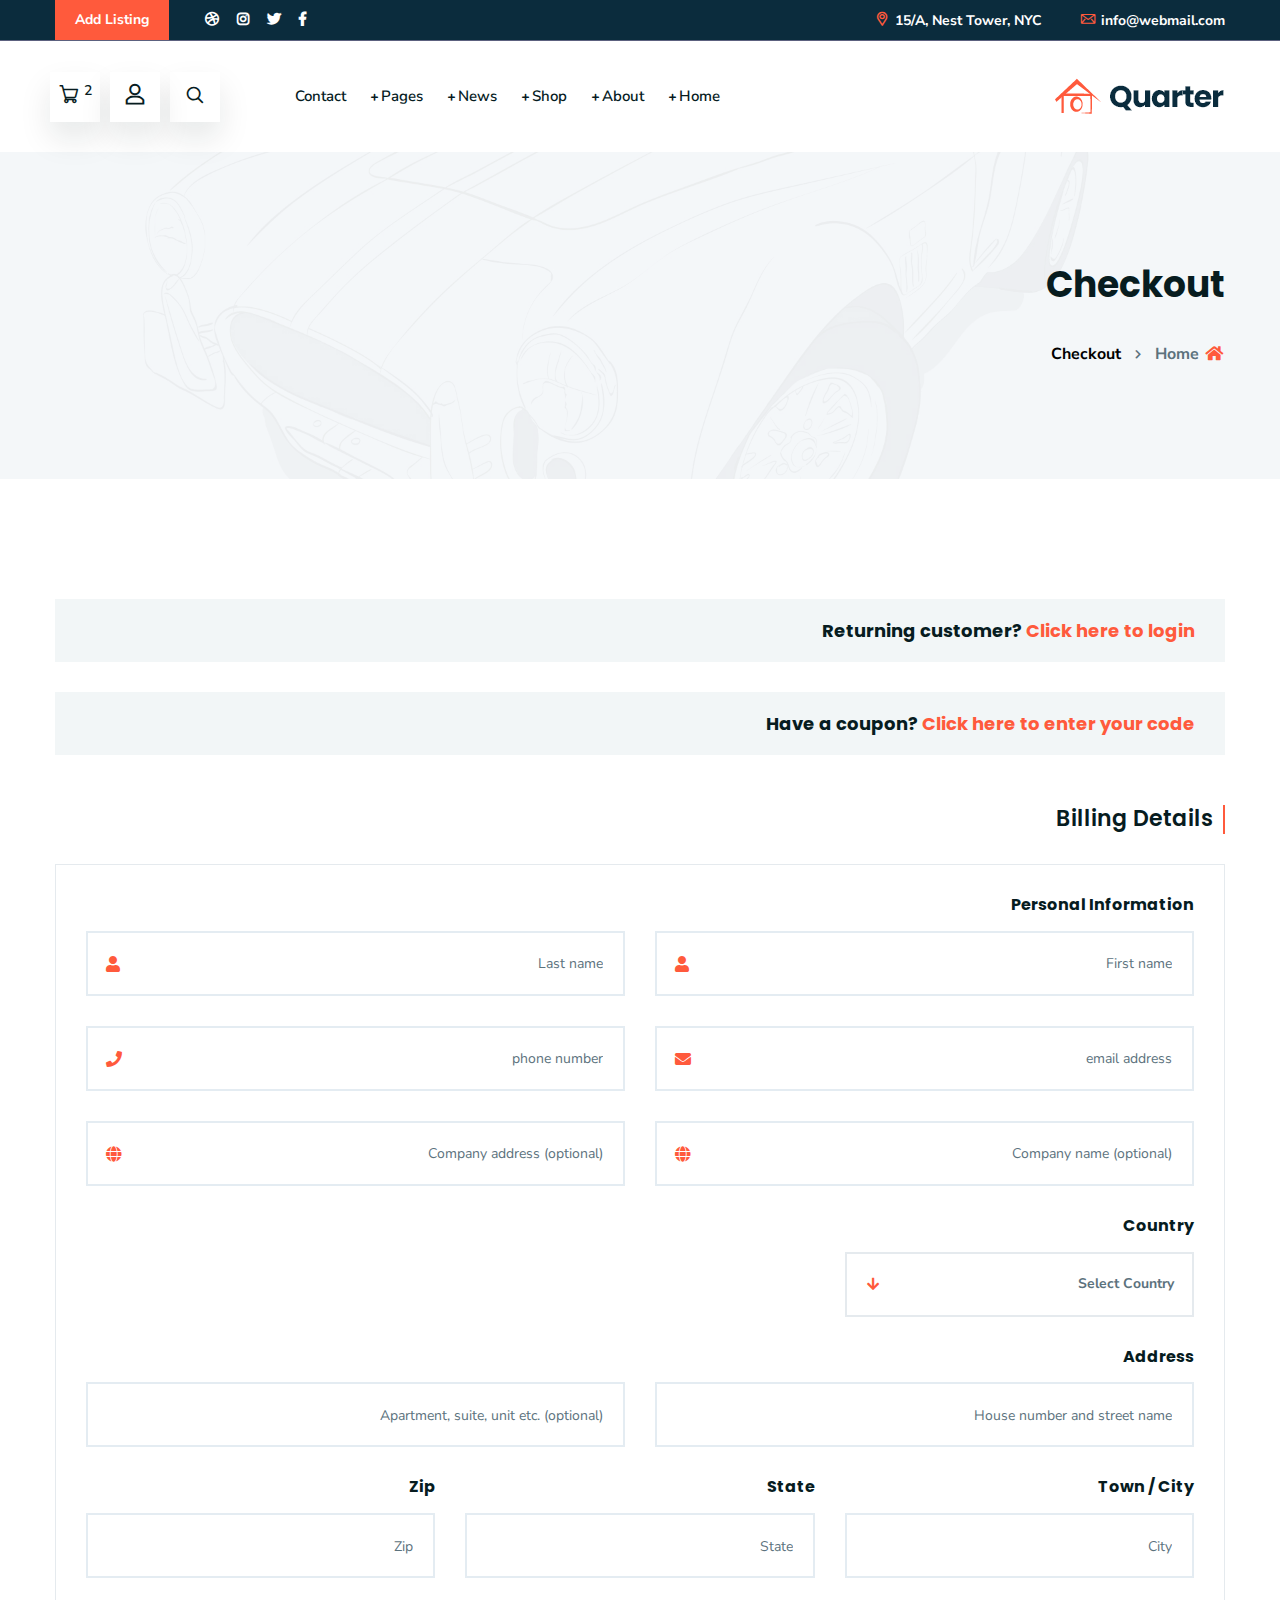
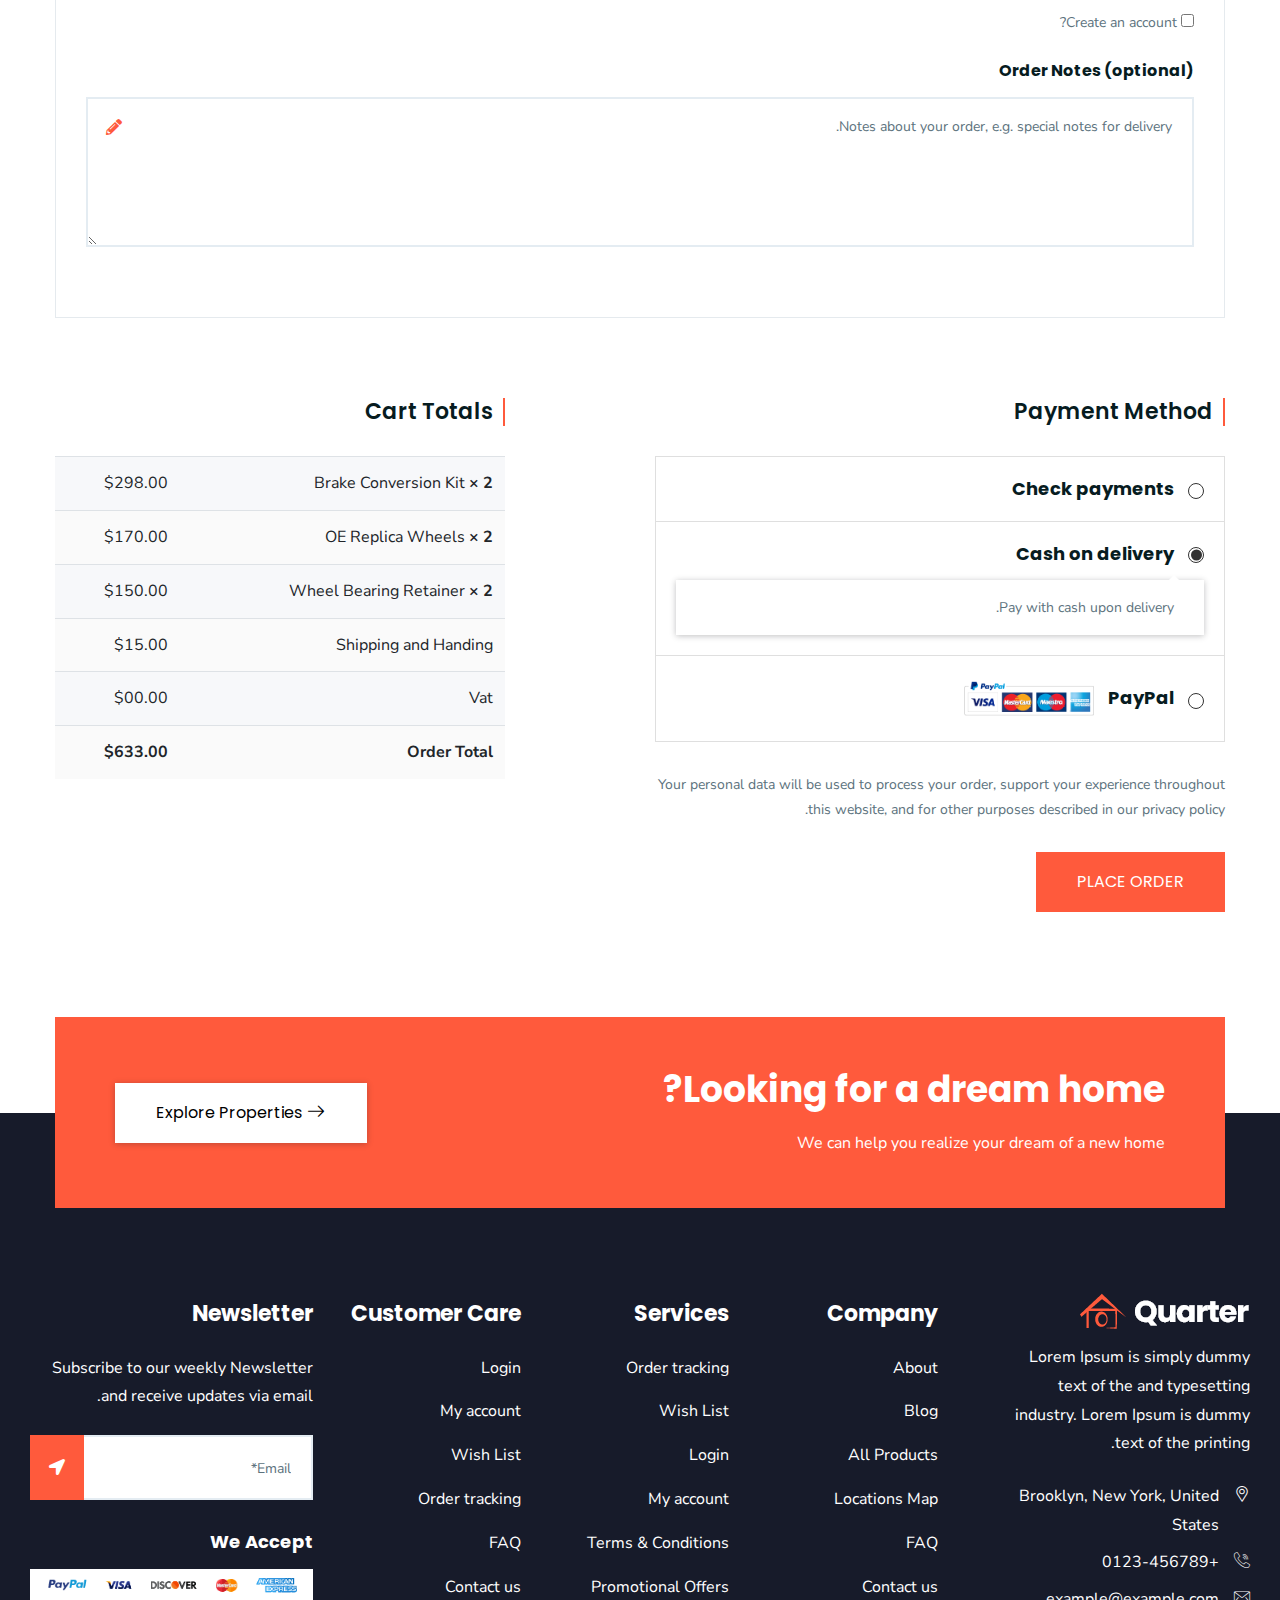
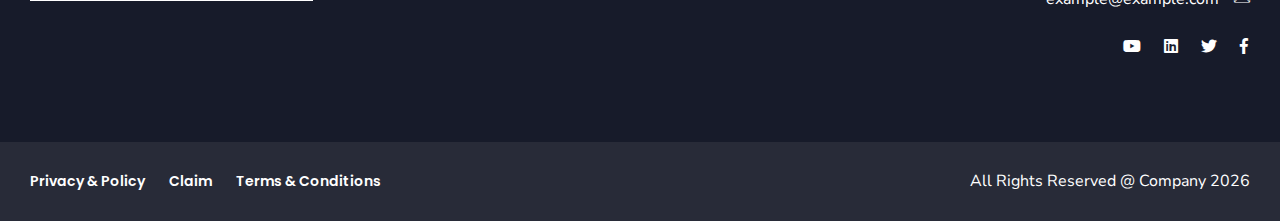
<file: quarter-real-estate-bootstrap-v4/quarter-rtl/checkout.html>
<!doctype html>
<html class="no-js" lang="zxx">

<head>
    <meta charset="utf-8">
    <meta http-equiv="x-ua-compatible" content="ie=edge">
    <title>Quarter - Real Estate HTML Template</title>
    <meta name="robots" content="noindex, follow" />
    <meta name="description" content="">
    <meta name="viewport" content="width=device-width, initial-scale=1, shrink-to-fit=no">

    <!-- Place favicon.png in the root directory -->
    <link rel="shortcut icon" href="img/favicon.png" type="image/x-icon" />
    <!-- Font Icons css -->
    <link rel="stylesheet" href="css/font-icons.css">
    <!-- plugins css -->
    <link rel="stylesheet" href="css/plugins.css">
    <!-- Main Stylesheet -->
    <link rel="stylesheet" href="css/style.css">
    <!-- Responsive css -->
    <link rel="stylesheet" href="css/responsive.css">
</head>

<body>
    <!--[if lte IE 9]>
        <p class="browserupgrade">You are using an <strong>outdated</strong> browser. Please <a href="https://browsehappy.com/">upgrade your browser</a> to improve your experience and security.</p>
    <![endif]-->

    <!-- Add your site or application content here -->

<!-- Body main wrapper start -->
<div class="body-wrapper">

    <!-- HEADER AREA START (header-5) -->
    <header class="ltn__header-area ltn__header-5 ltn__header-transparent--- gradient-color-4---">
        <!-- ltn__header-top-area start -->
        <div class="ltn__header-top-area section-bg-6 top-area-color-white---">
            <div class="container">
                <div class="row">
                    <div class="col-md-7">
                        <div class="ltn__top-bar-menu">
                            <ul>
                                <li><a href="mailto:info@webmail.com?Subject=Flower%20greetings%20to%20you"><i class="icon-mail"></i> info@webmail.com</a></li>
                                <li><a href="locations.html"><i class="icon-placeholder"></i> 15/A, Nest Tower, NYC</a></li>
                            </ul>
                        </div>
                    </div>
                    <div class="col-md-5">
                        <div class="top-bar-right text-right">
                            <div class="ltn__top-bar-menu">
                                <ul>
                                    <li class="d-none">
                                        <!-- ltn__language-menu -->
                                        <div class="ltn__drop-menu ltn__currency-menu ltn__language-menu">
                                            <ul>
                                                <li><a href="#" class="dropdown-toggle"><span class="active-currency">English</span></a>
                                                    <ul>
                                                        <li><a href="#">Arabic</a></li>
                                                        <li><a href="#">Bengali</a></li>
                                                        <li><a href="#">Chinese</a></li>
                                                        <li><a href="#">English</a></li>
                                                        <li><a href="#">French</a></li>
                                                        <li><a href="#">Hindi</a></li>
                                                    </ul>
                                                </li>
                                            </ul>
                                        </div>
                                    </li>
                                    <li>
                                        <!-- ltn__social-media -->
                                        <div class="ltn__social-media">
                                            <ul>
                                                <li><a href="#" title="Facebook"><i class="fab fa-facebook-f"></i></a></li>
                                                <li><a href="#" title="Twitter"><i class="fab fa-twitter"></i></a></li>
                                                
                                                <li><a href="#" title="Instagram"><i class="fab fa-instagram"></i></a></li>
                                                <li><a href="#" title="Dribbble"><i class="fab fa-dribbble"></i></a></li>
                                            </ul>
                                        </div>
                                    </li>
                                    <li>
                                        <!-- header-top-btn -->
                                        <div class="header-top-btn">
                                            <a href="add-listing.html">Add Listing</a>
                                        </div>
                                    </li>
                                </ul>
                            </div>
                        </div>
                    </div>
                </div>
            </div>
        </div>
        <!-- ltn__header-top-area end -->
        
        <!-- ltn__header-middle-area start -->
        <div class="ltn__header-middle-area ltn__header-sticky ltn__sticky-bg-white">
            <div class="container">
                <div class="row">
                    <div class="col">
                        <div class="site-logo-wrap">
                            <div class="site-logo">
                                <a href="index.html"><img src="img/logo.png" alt="Logo"></a>
                            </div>
                            <div class="get-support clearfix d-none">
                                <div class="get-support-icon">
                                    <i class="icon-call"></i>
                                </div>
                                <div class="get-support-info">
                                    <h6>Get Support</h6>
                                    <h4><a href="tel:+123456789">123-456-789-10</a></h4>
                                </div>
                            </div>
                        </div>
                    </div>
                    <div class="col header-menu-column">
                        <div class="header-menu d-none d-xl-block">
                            <nav>
                                <div class="ltn__main-menu">
                                    <ul>
                                        <li class="menu-icon"><a href="#">Home</a>
                                            <ul class="sub-menu menu-pages-img-show">
                                                <li>
                                                    <a href="index.html">Home Style 01</a>
                                                    <img src="img/home-demos/home-1.jpg" alt="#">
                                                </li>
                                                <li>
                                                    <a href="index-2.html">Home Style 02</a>
                                                    <img src="img/home-demos/home-2.jpg" alt="#">
                                                </li>
                                                <li>
                                                    <a href="index-3.html">Home Style 03</a>
                                                    <img src="img/home-demos/home-3.jpg" alt="#">
                                                </li>
                                                <li>
                                                    <a href="index-4.html">Home Style 04</a>
                                                    <img src="img/home-demos/home-4.jpg" alt="#">
                                                </li>
                                                <li>
                                                    <a href="index-5.html">Home Style 05 <span class="menu-item-badge">video</span></a>
                                                    <img src="img/home-demos/home-5.jpg" alt="#">
                                                </li>
                                                <li>
                                                    <a href="index-6.html">Home Style 06</a>
                                                    <img src="img/home-demos/home-6.jpg" alt="#">
                                                </li>
                                                <li>
                                                    <a href="index-7.html">Home Style 07</a>
                                                    <img src="img/home-demos/home-7.jpg" alt="#">
                                                </li>
                                                <li>
                                                    <a href="index-8.html">Home Style 08</a>
                                                    <img src="img/home-demos/home-8.jpg" alt="#">
                                                </li>
                                                <li>
                                                    <a href="index-9.html">Home Style 09</a>
                                                    <img src="img/home-demos/home-9.jpg" alt="#">
                                                </li>
                                                <li>
                                                    <a href="index-10.html">Home Style 10 <span class="menu-item-badge">Map</span></a>
                                                    <img src="img/home-demos/home-10.jpg" alt="#">
                                                </li>
                                                <li>
                                                    <a href="index-11.html">Home Style 11</a>
                                                    <img src="img/home-demos/home-11.jpg" alt="#">
                                                </li>
                                            </ul>
                                        </li>
                                        <li class="menu-icon"><a href="#">About</a>
                                            <ul>
                                                <li><a href="about.html">About</a></li>
                                                <li><a href="service.html">Services</a></li>
                                                <li><a href="service-details.html">Service Details</a></li>
                                                <li><a href="portfolio.html">Portfolio</a></li>
                                                <li><a href="portfolio-2.html">Portfolio - 02</a></li>
                                                <li><a href="portfolio-details.html">Portfolio Details</a></li>
                                                <li><a href="team.html">Team</a></li>
                                                <li><a href="team-details.html">Team Details</a></li>
                                                <li><a href="faq.html">FAQ</a></li>
                                                <li><a href="locations.html">Google Map Locations</a></li>
                                            </ul>
                                        </li>
                                        <li class="menu-icon"><a href="#">Shop</a>
                                            <ul>
                                                <li><a href="shop.html">Shop</a></li>
                                                <li><a href="shop-grid.html">Shop Grid</a></li>
                                                <li><a href="shop-left-sidebar.html">Shop Left sidebar</a></li>
                                                <li><a href="shop-right-sidebar.html">Shop right sidebar</a></li>
                                                <li><a href="product-details.html">Shop details </a></li>
                                                <li><a href="#">Other Pages <span class="float-right">>></span></a>
                                                    <ul>
                                                        <li><a href="cart.html">Cart</a></li>
                                                        <li><a href="wishlist.html">Wishlist</a></li>
                                                        <li><a href="checkout.html">Checkout</a></li>
                                                        <li><a href="order-tracking.html">Order Tracking</a></li>
                                                        <li><a href="account.html">My Account</a></li>
                                                        <li><a href="login.html">Sign in</a></li>
                                                        <li><a href="register.html">Register</a></li>
                                                    </ul>
                                                </li>
                                            </ul>
                                        </li>
                                        <li class="menu-icon"><a href="#">News</a>
                                            <ul>
                                                <li><a href="blog.html">News</a></li>
                                                <li><a href="blog-grid.html">News Grid</a></li>
                                                <li><a href="blog-left-sidebar.html">News Left sidebar</a></li>
                                                <li><a href="blog-right-sidebar.html">News Right sidebar</a></li>
                                                <li><a href="blog-details.html">News details</a></li>
                                            </ul>
                                        </li>
                                        <li class="menu-icon"><a href="#">Pages</a>
                                            <ul class="mega-menu">
                                                <li><a href="#">Inner Pages</a>
                                                    <ul>
                                                        <li><a href="portfolio.html">Portfolio</a></li>
                                                        <li><a href="portfolio-2.html">Portfolio - 02</a></li>
                                                        <li><a href="portfolio-details.html">Portfolio Details</a></li>
                                                        <li><a href="team.html">Team</a></li>
                                                        <li><a href="team-details.html">Team Details</a></li>
                                                        <li><a href="faq.html">FAQ</a></li>
                                                    </ul>
                                                </li>
                                                <li><a href="#">Inner Pages</a>
                                                    <ul>
                                                        <li><a href="history.html">History</a></li>
                                                        <li><a href="add-listing.html">Add Listing</a></li>
                                                        <li><a href="locations.html">Google Map Locations</a></li>
                                                        <li><a href="404.html">404</a></li>
                                                        <li><a href="contact.html">Contact</a></li>
                                                        <li><a href="coming-soon.html">Coming Soon</a></li>
                                                    </ul>
                                                </li>
                                                <li><a href="#">Shop Pages</a>
                                                    <ul>
                                                        <li><a href="shop.html">Shop</a></li>
                                                        <li><a href="shop-left-sidebar.html">Shop Left sidebar</a></li>
                                                        <li><a href="shop-right-sidebar.html">Shop right sidebar</a></li>
                                                        <li><a href="shop-grid.html">Shop Grid</a></li>
                                                        <li><a href="product-details.html">Shop details </a></li>
                                                        <li><a href="cart.html">Cart</a></li>
                                                    </ul>
                                                </li>
                                                <li><a href="shop.html"><img src="img/banner/menu-banner-1.jpg" alt="#"></a>
                                                </li>
                                            </ul>
                                        </li>
                                        <li><a href="contact.html">Contact</a></li>
                                    </ul>
                                </div>
                            </nav>
                        </div>
                    </div>
                    <div class="ltn__header-options ltn__header-options-2 mb-sm-20">
                        <!-- header-search-1 -->
                        <div class="header-search-wrap">
                            <div class="header-search-1">
                                <div class="search-icon">
                                    <i class="icon-search for-search-show"></i>
                                    <i class="icon-cancel  for-search-close"></i>
                                </div>
                            </div>
                            <div class="header-search-1-form">
                                <form id="#" method="get"  action="#">
                                    <input type="text" name="search" value="" placeholder="Search here..."/>
                                    <button type="submit">
                                        <span><i class="icon-search"></i></span>
                                    </button>
                                </form>
                            </div>
                        </div>
                        <!-- user-menu -->
                        <div class="ltn__drop-menu user-menu">
                            <ul>
                                <li>
                                    <a href="#"><i class="icon-user"></i></a>
                                    <ul>
                                        <li><a href="login.html">Sign in</a></li>
                                        <li><a href="register.html">Register</a></li>
                                        <li><a href="account.html">My Account</a></li>
                                        <li><a href="wishlist.html">Wishlist</a></li>
                                    </ul>
                                </li>
                            </ul>
                        </div>
                        <!-- mini-cart -->
                        <div class="mini-cart-icon">
                            <a href="#ltn__utilize-cart-menu" class="ltn__utilize-toggle">
                                <i class="icon-shopping-cart"></i>
                                <sup>2</sup>
                            </a>
                        </div>
                        <!-- mini-cart -->
                        <!-- Mobile Menu Button -->
                        <div class="mobile-menu-toggle d-xl-none">
                            <a href="#ltn__utilize-mobile-menu" class="ltn__utilize-toggle">
                                <svg viewBox="0 0 800 600">
                                    <path d="M300,220 C300,220 520,220 540,220 C740,220 640,540 520,420 C440,340 300,200 300,200" id="top"></path>
                                    <path d="M300,320 L540,320" id="middle"></path>
                                    <path d="M300,210 C300,210 520,210 540,210 C740,210 640,530 520,410 C440,330 300,190 300,190" id="bottom" transform="translate(480, 320) scale(1, -1) translate(-480, -318) "></path>
                                </svg>
                            </a>
                        </div>
                    </div>
                </div>
            </div>
        </div>
        <!-- ltn__header-middle-area end -->
    </header>
    <!-- HEADER AREA END -->

    <!-- Utilize Cart Menu Start -->
    <div id="ltn__utilize-cart-menu" class="ltn__utilize ltn__utilize-cart-menu">
        <div class="ltn__utilize-menu-inner ltn__scrollbar">
            <div class="ltn__utilize-menu-head">
                <span class="ltn__utilize-menu-title">Cart</span>
                <button class="ltn__utilize-close">×</button>
            </div>
            <div class="mini-cart-product-area ltn__scrollbar">
                <div class="mini-cart-item clearfix">
                    <div class="mini-cart-img">
                        <a href="#"><img src="img/product/1.png" alt="Image"></a>
                        <span class="mini-cart-item-delete"><i class="icon-cancel"></i></span>
                    </div>
                    <div class="mini-cart-info">
                        <h6><a href="#">Wheel Bearing Retainer</a></h6>
                        <span class="mini-cart-quantity">1 x $65.00</span>
                    </div>
                </div>
                <div class="mini-cart-item clearfix">
                    <div class="mini-cart-img">
                        <a href="#"><img src="img/product/2.png" alt="Image"></a>
                        <span class="mini-cart-item-delete"><i class="icon-cancel"></i></span>
                    </div>
                    <div class="mini-cart-info">
                        <h6><a href="#">Brake Conversion Kit</a></h6>
                        <span class="mini-cart-quantity">1 x $85.00</span>
                    </div>
                </div>
                <div class="mini-cart-item clearfix">
                    <div class="mini-cart-img">
                        <a href="#"><img src="img/product/3.png" alt="Image"></a>
                        <span class="mini-cart-item-delete"><i class="icon-cancel"></i></span>
                    </div>
                    <div class="mini-cart-info">
                        <h6><a href="#">OE Replica Wheels</a></h6>
                        <span class="mini-cart-quantity">1 x $92.00</span>
                    </div>
                </div>
                <div class="mini-cart-item clearfix">
                    <div class="mini-cart-img">
                        <a href="#"><img src="img/product/4.png" alt="Image"></a>
                        <span class="mini-cart-item-delete"><i class="icon-cancel"></i></span>
                    </div>
                    <div class="mini-cart-info">
                        <h6><a href="#">Shock Mount Insulator</a></h6>
                        <span class="mini-cart-quantity">1 x $68.00</span>
                    </div>
                </div>
            </div>
            <div class="mini-cart-footer">
                <div class="mini-cart-sub-total">
                    <h5>Subtotal: <span>$310.00</span></h5>
                </div>
                <div class="btn-wrapper">
                    <a href="cart.html" class="theme-btn-1 btn btn-effect-1">View Cart</a>
                    <a href="cart.html" class="theme-btn-2 btn btn-effect-2">Checkout</a>
                </div>
                <p>Free Shipping on All Orders Over $100!</p>
            </div>

        </div>
    </div>
    <!-- Utilize Cart Menu End -->

    <!-- Utilize Mobile Menu Start -->
    <div id="ltn__utilize-mobile-menu" class="ltn__utilize ltn__utilize-mobile-menu">
        <div class="ltn__utilize-menu-inner ltn__scrollbar">
            <div class="ltn__utilize-menu-head">
                <div class="site-logo">
                    <a href="index.html"><img src="img/logo.png" alt="Logo"></a>
                </div>
                <button class="ltn__utilize-close">×</button>
            </div>
            <div class="ltn__utilize-menu-search-form">
                <form action="#">
                    <input type="text" placeholder="Search...">
                    <button><i class="fas fa-search"></i></button>
                </form>
            </div>
            <div class="ltn__utilize-menu">
                <ul>
                    <li><a href="#">Home</a>
                        <ul class="sub-menu">
                            <li><a href="index.html">Home Style 01</a></li>
                            <li><a href="index-2.html">Home Style 02</a></li>
                            <li><a href="index-3.html">Home Style 03</a></li>
                            <li><a href="index-4.html">Home Style 04</a></li>
                            <li><a href="index-5.html">Home Style 05  <span class="menu-item-badge">video</span></a></li>
                            <li><a href="index-6.html">Home Style 06</a></li>
                            <li><a href="index-7.html">Home Style 07</a></li>
                            <li><a href="index-8.html">Home Style 08</a></li>
                            <li><a href="index-9.html">Home Style 09</a></li>
                            <li><a href="index-10.html">Home Style 10 <span class="menu-item-badge">Map</span></a></li>
                            <li><a href="index-11.html">Home Style 11</a></li>
                        </ul>
                    </li>
                    <li><a href="#">About</a>
                        <ul class="sub-menu">
                            <li><a href="about.html">About</a></li>
                            <li><a href="service.html">Services</a></li>
                            <li><a href="service-details.html">Service Details</a></li>
                            <li><a href="portfolio.html">Portfolio</a></li>
                            <li><a href="portfolio-2.html">Portfolio - 02</a></li>
                            <li><a href="portfolio-details.html">Portfolio Details</a></li>
                            <li><a href="team.html">Team</a></li>
                            <li><a href="team-details.html">Team Details</a></li>
                            <li><a href="faq.html">FAQ</a></li>
                            <li><a href="locations.html">Google Map Locations</a></li>
                        </ul>
                    </li>
                    <li><a href="#">Shop</a>
                        <ul class="sub-menu">
                            <li><a href="shop.html">Shop</a></li>
                            <li><a href="shop-grid.html">Shop Grid</a></li>
                            <li><a href="shop-left-sidebar.html">Shop Left sidebar</a></li>
                            <li><a href="shop-right-sidebar.html">Shop right sidebar</a></li>
                            <li><a href="product-details.html">Shop details </a></li>
                            <li><a href="cart.html">Cart</a></li>
                            <li><a href="wishlist.html">Wishlist</a></li>
                            <li><a href="checkout.html">Checkout</a></li>
                            <li><a href="order-tracking.html">Order Tracking</a></li>
                            <li><a href="account.html">My Account</a></li>
                            <li><a href="login.html">Sign in</a></li>
                            <li><a href="register.html">Register</a></li>
                        </ul>
                    </li>
                    <li><a href="#">News</a>
                        <ul class="sub-menu">
                            <li><a href="blog.html">News</a></li>
                            <li><a href="blog-grid.html">News Grid</a></li>
                            <li><a href="blog-left-sidebar.html">News Left sidebar</a></li>
                            <li><a href="blog-right-sidebar.html">News Right sidebar</a></li>
                            <li><a href="blog-details.html">News details</a></li>
                        </ul>
                    </li>
                    <li><a href="#">Pages</a>
                        <ul class="sub-menu">
                            <li><a href="about.html">About</a></li>
                            <li><a href="service.html">Services</a></li>
                            <li><a href="service-details.html">Service Details</a></li>
                            <li><a href="portfolio.html">Portfolio</a></li>
                            <li><a href="portfolio-2.html">Portfolio - 02</a></li>
                            <li><a href="portfolio-details.html">Portfolio Details</a></li>
                            <li><a href="team.html">Team</a></li>
                            <li><a href="team-details.html">Team Details</a></li>
                            <li><a href="faq.html">FAQ</a></li>
                            <li><a href="history.html">History</a></li>
                            <li><a href="appointment.html">Appointment</a></li>
                            <li><a href="locations.html">Google Map Locations</a></li>
                            <li><a href="404.html">404</a></li>
                            <li><a href="contact.html">Contact</a></li>
                            <li><a href="coming-soon.html">Coming Soon</a></li>
                        </ul>
                    </li>
                    <li><a href="contact.html">Contact</a></li>
                </ul>
            </div>
            <div class="ltn__utilize-buttons ltn__utilize-buttons-2">
                <ul>
                    <li>
                        <a href="account.html" title="My Account">
                            <span class="utilize-btn-icon">
                                <i class="far fa-user"></i>
                            </span>
                            My Account
                        </a>
                    </li>
                    <li>
                        <a href="wishlist.html" title="Wishlist">
                            <span class="utilize-btn-icon">
                                <i class="far fa-heart"></i>
                                <sup>3</sup>
                            </span>
                            Wishlist
                        </a>
                    </li>
                    <li>
                        <a href="cart.html" title="Shoping Cart">
                            <span class="utilize-btn-icon">
                                <i class="fas fa-shopping-cart"></i>
                                <sup>5</sup>
                            </span>
                            Shoping Cart
                        </a>
                    </li>
                </ul>
            </div>
            <div class="ltn__social-media-2">
                <ul>
                    <li><a href="#" title="Facebook"><i class="fab fa-facebook-f"></i></a></li>
                    <li><a href="#" title="Twitter"><i class="fab fa-twitter"></i></a></li>
                    <li><a href="#" title="Linkedin"><i class="fab fa-linkedin"></i></a></li>
                    <li><a href="#" title="Instagram"><i class="fab fa-instagram"></i></a></li>
                </ul>
            </div>
        </div>
    </div>
    <!-- Utilize Mobile Menu End -->

    <div class="ltn__utilize-overlay"></div>

    <!-- BREADCRUMB AREA START -->
    <div class="ltn__breadcrumb-area text-left bg-overlay-white-30 bg-image "  data-bg="img/bg/14.jpg">
        <div class="container">
            <div class="row">
                <div class="col-lg-12">
                    <div class="ltn__breadcrumb-inner">
                        <h1 class="page-title">Checkout</h1>
                        <div class="ltn__breadcrumb-list">
                            <ul>
                                <li><a href="index.html"><span class="ltn__secondary-color"><i class="fas fa-home"></i></span> Home</a></li>
                                <li>Checkout</li>
                            </ul>
                        </div>
                    </div>
                </div>
            </div>
        </div>
    </div>
    <!-- BREADCRUMB AREA END -->

    <!-- WISHLIST AREA START -->
    <div class="ltn__checkout-area mb-105">
        <div class="container">
            <div class="row">
                <div class="col-lg-12">
                    <div class="ltn__checkout-inner">
                        <div class="ltn__checkout-single-content ltn__returning-customer-wrap">
                            <h5>Returning customer? <a class="ltn__secondary-color" href="#ltn__returning-customer-login" data-toggle="collapse">Click here to login</a></h5>
                            <div id="ltn__returning-customer-login" class="collapse ltn__checkout-single-content-info">
                                <div class="ltn_coupon-code-form ltn__form-box">
                                    <p>Please login your accont.</p>
                                    <form action="#" >
                                        <div class="row">
                                            <div class="col-md-6">
                                                <div class="input-item input-item-name ltn__custom-icon">
                                                    <input type="text" name="ltn__name" placeholder="Enter your name">
                                                </div>
                                            </div>
                                            <div class="col-md-6">
                                                <div class="input-item input-item-email ltn__custom-icon">
                                                    <input type="email" name="ltn__email" placeholder="Enter email address">
                                                </div>
                                            </div>
                                        </div>
                                        <button class="btn theme-btn-1 btn-effect-1 text-uppercase">Login</button>
                                        <label class="input-info-save mb-0"><input type="checkbox" name="agree"> Remember me</label>
                                        <p class="mt-30"><a href="register.html">Lost your password?</a></p>
                                    </form>
                                </div>
                            </div>
                        </div>
                        <div class="ltn__checkout-single-content ltn__coupon-code-wrap">
                            <h5>Have a coupon? <a class="ltn__secondary-color" href="#ltn__coupon-code" data-toggle="collapse">Click here to enter your code</a></h5>
                            <div id="ltn__coupon-code" class="collapse ltn__checkout-single-content-info">
                                <div class="ltn__coupon-code-form">
                                    <p>If you have a coupon code, please apply it below.</p>
                                    <form action="#" >
                                        <input type="text" name="coupon-code" placeholder="Coupon code">
                                        <button class="btn theme-btn-2 btn-effect-2 text-uppercase">Apply Coupon</button>
                                    </form>
                                </div>
                            </div>
                        </div>
                        <div class="ltn__checkout-single-content mt-50">
                            <h4 class="title-2">Billing Details</h4>
                            <div class="ltn__checkout-single-content-info">
                                <form action="#" >
                                    <h6>Personal Information</h6>
                                    <div class="row">
                                        <div class="col-md-6">
                                            <div class="input-item input-item-name ltn__custom-icon">
                                                <input type="text" name="ltn__name" placeholder="First name">
                                            </div>
                                        </div>
                                        <div class="col-md-6">
                                            <div class="input-item input-item-name ltn__custom-icon">
                                                <input type="text" name="ltn__lastname" placeholder="Last name">
                                            </div>
                                        </div>
                                        <div class="col-md-6">
                                            <div class="input-item input-item-email ltn__custom-icon">
                                                <input type="email" name="ltn__email" placeholder="email address">
                                            </div>
                                        </div>
                                        <div class="col-md-6">
                                            <div class="input-item input-item-phone ltn__custom-icon">
                                                <input type="text" name="ltn__phone" placeholder="phone number">
                                            </div>
                                        </div>
                                        <div class="col-md-6">
                                            <div class="input-item input-item-website ltn__custom-icon">
                                                <input type="text" name="ltn__company" placeholder="Company name (optional)">
                                            </div>
                                        </div>
                                        <div class="col-md-6">
                                            <div class="input-item input-item-website ltn__custom-icon">
                                                <input type="text" name="ltn__phone" placeholder="Company address (optional)">
                                            </div>
                                        </div>
                                    </div>
                                    <div class="row">
                                        <div class="col-lg-4 col-md-6">
                                            <h6>Country</h6>
                                            <div class="input-item">
                                                <select class="nice-select">
                                                    <option>Select Country</option>
                                                    <option>Australia</option>
                                                    <option>Canada</option>
                                                    <option>China</option>
                                                    <option>Morocco</option>
                                                    <option>Saudi Arabia</option>
                                                    <option>United Kingdom (UK)</option>
                                                    <option>United States (US)</option>
                                                </select>
                                            </div>
                                        </div>
                                        <div class="col-lg-12 col-md-12">
                                            <h6>Address</h6>
                                            <div class="row">
                                                <div class="col-md-6">
                                                    <div class="input-item">
                                                        <input type="text" placeholder="House number and street name">
                                                    </div>
                                                </div>
                                                <div class="col-md-6">
                                                    <div class="input-item">
                                                        <input type="text" placeholder="Apartment, suite, unit etc. (optional)">
                                                    </div>
                                                </div>
                                            </div>
                                        </div>
                                        <div class="col-lg-4 col-md-6">
                                            <h6>Town / City</h6>
                                            <div class="input-item">
                                                <input type="text" placeholder="City">
                                            </div>
                                        </div>
                                        <div class="col-lg-4 col-md-6">
                                            <h6>State </h6>
                                            <div class="input-item">
                                                <input type="text" placeholder="State">
                                            </div>
                                        </div>
                                        <div class="col-lg-4 col-md-6">
                                            <h6>Zip</h6>
                                            <div class="input-item">
                                                <input type="text" placeholder="Zip">
                                            </div>
                                        </div>
                                    </div>
                                    <p><label class="input-info-save mb-0"><input type="checkbox" name="agree"> Create an account?</label></p>
                                    <h6>Order Notes (optional)</h6>
                                    <div class="input-item input-item-textarea ltn__custom-icon">
                                        <textarea name="ltn__message" placeholder="Notes about your order, e.g. special notes for delivery."></textarea>
                                    </div>

                                </form>
                            </div>
                        </div>
                    </div>
                </div>
                <div class="col-lg-6">
                    <div class="ltn__checkout-payment-method mt-50">
                        <h4 class="title-2">Payment Method</h4>
                        <div id="checkout_accordion_1">
                            <!-- card -->
                            <div class="card">
                                <h5 class="collapsed ltn__card-title" data-toggle="collapse" data-target="#faq-item-2-1" aria-expanded="false">
                                    Check payments
                                </h5>
                                <div id="faq-item-2-1" class="collapse" data-parent="#checkout_accordion_1">
                                    <div class="card-body">
                                        <p>Please send a check to Store Name, Store Street, Store Town, Store State / County, Store Postcode.</p>
                                    </div>
                                </div>
                            </div>
                            <!-- card -->
                            <div class="card">
                                <h5 class="ltn__card-title" data-toggle="collapse" data-target="#faq-item-2-2" aria-expanded="true"> 
                                    Cash on delivery 
                                </h5>
                                <div id="faq-item-2-2" class="collapse show" data-parent="#checkout_accordion_1">
                                    <div class="card-body">
                                        <p>Pay with cash upon delivery.</p>
                                    </div>
                                </div>
                            </div>                          
                            <!-- card -->
                            <div class="card">
                                <h5 class="collapsed ltn__card-title" data-toggle="collapse" data-target="#faq-item-2-3" aria-expanded="false" >
                                    PayPal <img src="img/icons/payment-3.png" alt="#">
                                </h5>
                                <div id="faq-item-2-3" class="collapse" data-parent="#checkout_accordion_1">
                                    <div class="card-body">
                                        <p>Pay via PayPal; you can pay with your credit card if you don’t have a PayPal account.</p>
                                    </div>
                                </div>
                            </div>
                        </div>
                        <div class="ltn__payment-note mt-30 mb-30">
                            <p>Your personal data will be used to process your order, support your experience throughout this website, and for other purposes described in our privacy policy.</p>
                        </div>
                        <button class="btn theme-btn-1 btn-effect-1 text-uppercase" type="submit">Place order</button>
                    </div>
                </div>
                <div class="col-lg-6">
                    <div class="shoping-cart-total mt-50">
                        <h4 class="title-2">Cart Totals</h4>
                        <table class="table">
                            <tbody>
                                <tr>
                                    <td>Brake Conversion Kit <strong>× 2</strong></td>
                                    <td>$298.00</td>
                                </tr>
                                <tr>
                                    <td>OE Replica Wheels <strong>× 2</strong></td>
                                    <td>$170.00</td>
                                </tr>
                                <tr>
                                    <td>Wheel Bearing Retainer <strong>× 2</strong></td>
                                    <td>$150.00</td>
                                </tr>
                                <tr>
                                    <td>Shipping and Handing</td>
                                    <td>$15.00</td>
                                </tr>
                                <tr>
                                    <td>Vat</td>
                                    <td>$00.00</td>
                                </tr>
                                <tr>
                                    <td><strong>Order Total</strong></td>
                                    <td><strong>$633.00</strong></td>
                                </tr>
                            </tbody>
                        </table>
                    </div>
                </div>
            </div>
        </div>
    </div>
    <!-- WISHLIST AREA START -->

    <!-- CALL TO ACTION START (call-to-action-6) -->
    <div class="ltn__call-to-action-area call-to-action-6 before-bg-bottom" data-bg="img/1.jpg--">
        <div class="container">
            <div class="row">
                <div class="col-lg-12">
                    <div class="call-to-action-inner call-to-action-inner-6 ltn__secondary-bg text-center---">
                        <div class="coll-to-info text-color-white">
                            <h1>Looking for a dream home?</h1>
                            <p>We can help you realize your dream of a new home</p>
                        </div>
                        <div class="btn-wrapper">
                            <a class="btn btn-effect-3 btn-white" href="contact.html">Explore Properties <i class="icon-next"></i></a>
                        </div>
                    </div>
                </div>
            </div>
        </div>
    </div>
    <!-- CALL TO ACTION END -->

    <!-- FOOTER AREA START -->
    <footer class="ltn__footer-area  ">
        <div class="footer-top-area  section-bg-2 plr--5">
            <div class="container-fluid">
                <div class="row">
                    <div class="col-xl-3 col-md-6 col-sm-6 col-12">
                        <div class="footer-widget footer-about-widget">
                            <div class="footer-logo">
                                <div class="site-logo">
                                    <img src="img/logo-2.png" alt="Logo">
                                </div>
                            </div>
                            <p>Lorem Ipsum is simply dummy text of the and typesetting industry. Lorem Ipsum is dummy text of the printing.</p>
                            <div class="footer-address">
                                <ul>
                                    <li>
                                        <div class="footer-address-icon">
                                            <i class="icon-placeholder"></i>
                                        </div>
                                        <div class="footer-address-info">
                                            <p>Brooklyn, New York, United States</p>
                                        </div>
                                    </li>
                                    <li>
                                        <div class="footer-address-icon">
                                            <i class="icon-call"></i>
                                        </div>
                                        <div class="footer-address-info">
                                            <p><a href="tel:+0123-456789">+0123-456789</a></p>
                                        </div>
                                    </li>
                                    <li>
                                        <div class="footer-address-icon">
                                            <i class="icon-mail"></i>
                                        </div>
                                        <div class="footer-address-info">
                                            <p><a href="mailto:example@example.com">example@example.com</a></p>
                                        </div>
                                    </li>
                                </ul>
                            </div>
                            <div class="ltn__social-media mt-20">
                                <ul>
                                    <li><a href="#" title="Facebook"><i class="fab fa-facebook-f"></i></a></li>
                                    <li><a href="#" title="Twitter"><i class="fab fa-twitter"></i></a></li>
                                    <li><a href="#" title="Linkedin"><i class="fab fa-linkedin"></i></a></li>
                                    <li><a href="#" title="Youtube"><i class="fab fa-youtube"></i></a></li>
                                </ul>
                            </div>
                        </div>
                    </div>
                    <div class="col-xl-2 col-md-6 col-sm-6 col-12">
                        <div class="footer-widget footer-menu-widget clearfix">
                            <h4 class="footer-title">Company</h4>
                            <div class="footer-menu">
                                <ul>
                                    <li><a href="about.html">About</a></li>
                                    <li><a href="blog.html">Blog</a></li>
                                    <li><a href="shop.html">All Products</a></li>
                                    <li><a href="locations.html">Locations Map</a></li>
                                    <li><a href="faq.html">FAQ</a></li>
                                    <li><a href="contact.html">Contact us</a></li>
                                </ul>
                            </div>
                        </div>
                    </div>
                    <div class="col-xl-2 col-md-6 col-sm-6 col-12">
                        <div class="footer-widget footer-menu-widget clearfix">
                            <h4 class="footer-title">Services</h4>
                            <div class="footer-menu">
                                <ul>
                                    <li><a href="order-tracking.html">Order tracking</a></li>
                                    <li><a href="wishlist.html">Wish List</a></li>
                                    <li><a href="login.html">Login</a></li>
                                    <li><a href="account.html">My account</a></li>
                                    <li><a href="about.html">Terms & Conditions</a></li>
                                    <li><a href="about.html">Promotional Offers</a></li>
                                </ul>
                            </div>
                        </div>
                    </div>
                    <div class="col-xl-2 col-md-6 col-sm-6 col-12">
                        <div class="footer-widget footer-menu-widget clearfix">
                            <h4 class="footer-title">Customer Care</h4>
                            <div class="footer-menu">
                                <ul>
                                    <li><a href="login.html">Login</a></li>
                                    <li><a href="account.html">My account</a></li>
                                    <li><a href="wishlist.html">Wish List</a></li>
                                    <li><a href="order-tracking.html">Order tracking</a></li>
                                    <li><a href="faq.html">FAQ</a></li>
                                    <li><a href="contact.html">Contact us</a></li>
                                </ul>
                            </div>
                        </div>
                    </div>
                    <div class="col-xl-3 col-md-6 col-sm-12 col-12">
                        <div class="footer-widget footer-newsletter-widget">
                            <h4 class="footer-title">Newsletter</h4>
                            <p>Subscribe to our weekly Newsletter and receive updates via email.</p>
                            <div class="footer-newsletter">
                                <form action="#">
                                    <input type="email" name="email" placeholder="Email*">
                                    <div class="btn-wrapper">
                                        <button class="theme-btn-1 btn" type="submit"><i class="fas fa-location-arrow"></i></button>
                                    </div>
                                </form>
                            </div>
                            <h5 class="mt-30">We Accept</h5>
                            <img src="img/icons/payment-4.png" alt="Payment Image">
                        </div>
                    </div>
                </div>
            </div>
        </div>
        <div class="ltn__copyright-area ltn__copyright-2 section-bg-7  plr--5">
            <div class="container-fluid ltn__border-top-2">
                <div class="row">
                    <div class="col-md-6 col-12">
                        <div class="ltn__copyright-design clearfix">
                            <p>All Rights Reserved @ Company <span class="current-year"></span></p>
                        </div>
                    </div>
                    <div class="col-md-6 col-12 align-self-center">
                        <div class="ltn__copyright-menu text-right">
                            <ul>
                                <li><a href="#">Terms & Conditions</a></li>
                                <li><a href="#">Claim</a></li>
                                <li><a href="#">Privacy & Policy</a></li>
                            </ul>
                        </div>
                    </div>
                </div>
            </div>
        </div>
    </footer>
    <!-- FOOTER AREA END -->
</div>
<!-- Body main wrapper end -->

    <!-- All JS Plugins -->
    <script src="js/plugins.js"></script>
    <!-- Main JS -->
    <script src="js/main.js"></script>
  
</body>
</html>
</file>
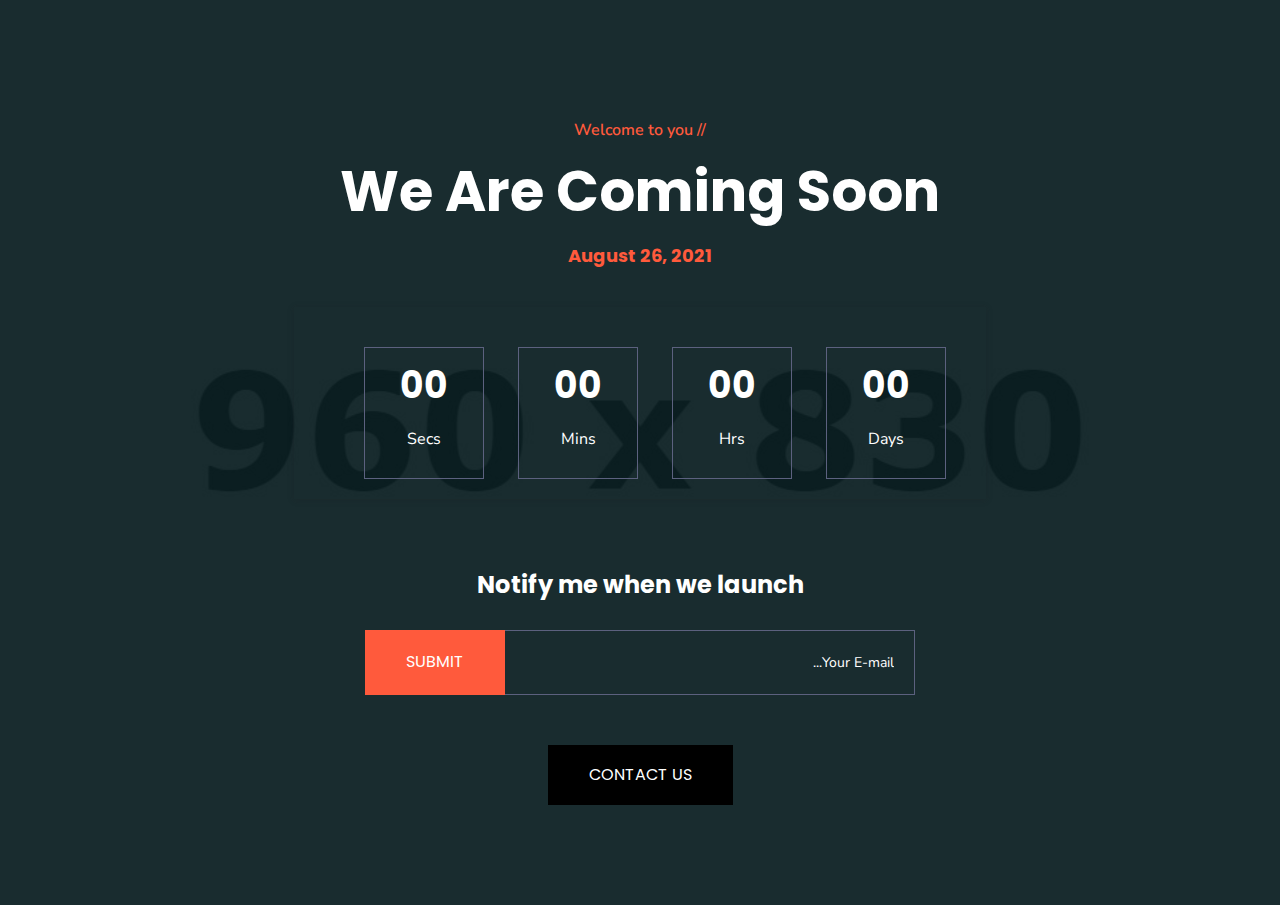
<file: quarter-real-estate-bootstrap-v4/quarter-rtl/coming-soon.html>
<!doctype html>
<html class="no-js" lang="zxx">

<head>
    <meta charset="utf-8">
    <meta http-equiv="x-ua-compatible" content="ie=edge">
    <title>Quarter - Real Estate HTML Template</title>
    <meta name="robots" content="noindex, follow" />
    <meta name="description" content="">
    <meta name="viewport" content="width=device-width, initial-scale=1, shrink-to-fit=no">

    <!-- Place favicon.png in the root directory -->
    <link rel="shortcut icon" href="img/favicon.png" type="image/x-icon" />
    <!-- Font Icons css -->
    <link rel="stylesheet" href="css/font-icons.css">
    <!-- plugins css -->
    <link rel="stylesheet" href="css/plugins.css">
    <!-- Main Stylesheet -->
    <link rel="stylesheet" href="css/style.css">
    <!-- Responsive css -->
    <link rel="stylesheet" href="css/responsive.css">
</head>

<body>
    <!--[if lte IE 9]>
        <p class="browserupgrade">You are using an <strong>outdated</strong> browser. Please <a href="https://browsehappy.com/">upgrade your browser</a> to improve your experience and security.</p>
    <![endif]-->

    <!-- Add your site or application content here -->

<!-- Body main wrapper start -->
<div class="body-wrapper">

    <!-- 404 area start -->
    <div class="ltn__coming-soon-area section-bg-2 text-color-white bg-overlay-theme-black-90 bg-image" data-bg="img/slider/62.jpg">
        <div class="container">
            <div class="row">
                <div class="col-lg-12">
                    <div class="coming-soon-inner">
                        <div class="section-title-area ltn__section-title-2">
                            <h6 class="section-subtitle ltn__secondary-color">//  Welcome to you</h6>
                            <h1 class="section-title white-color">We Are Coming Soon</h1>
                            <h5 class="ltn__secondary-color">August 26, 2021</h5>
                        </div>
                        <div class="ltn__countdown mb-20" data-countdown="2021/08/26"></div>

                        <div class="ltn__newsletter-inner mt-50">
                            <h3>Notify me when we launch</h3>
                            <form action="#" class="ltn__form-box">
                                <input type="email" name="email" placeholder="Your E-mail...">
                                <button type="submit" class="btn theme-btn-1 btn-effect-1">SUBMIT</button>
                            </form>
                        </div>
                        <div class="btn-wrapper mt-50">
                            <a href="contact.html" class="btn theme-btn-2 btn-effect-2 text-uppercase">Contact Us</a>
                        </div>
                    </div>
                </div>
            </div>
        </div>
    </div>
    <!-- 404 area end -->

</div>
<!-- Body main wrapper end -->

    <!-- All JS Plugins -->
    <script src="js/plugins.js"></script>
    <!-- Main JS -->
    <script src="js/main.js"></script>
  
</body>
</html>
</file>
<file: quarter-real-estate-bootstrap-v4/quarter-rtl/css/font-icons.css>
/* ===================================================
>>> TABLE OF CONTENTS:
======================================================
  1. Font Awesome 
  2. Flat Icon
  3. Iconmoon Icon

 
=================================================== */

/*---------------------------------------------------------------
  1. Font Awesome 5 Icon
---------------------------------------------------------------*/
/*!
 * Font Awesome Free 5.5.0 by @fontawesome - https://fontawesome.com
 * License - https://fontawesome.com/license/free (Icons: CC BY 4.0, Fonts: SIL OFL 1.1, Code: MIT License)
 */

.fa,.fab,.fal,.far,.fas{-moz-osx-font-smoothing:grayscale;-webkit-font-smoothing:antialiased;display:inline-block;font-style:normal;font-variant:normal;text-rendering:auto;line-height:1}.fa-lg{font-size:1.33333em;line-height:.75em;vertical-align:-.0667em}.fa-xs{font-size:.75em}.fa-sm{font-size:.875em}.fa-1x{font-size:1em}.fa-2x{font-size:2em}.fa-3x{font-size:3em}.fa-4x{font-size:4em}.fa-5x{font-size:5em}.fa-6x{font-size:6em}.fa-7x{font-size:7em}.fa-8x{font-size:8em}.fa-9x{font-size:9em}.fa-10x{font-size:10em}.fa-fw{text-align:center;width:1.25em}.fa-ul{list-style-type:none;margin-left:2.5em;padding-left:0}.fa-ul>li{position:relative}.fa-li{left:-2em;position:absolute;text-align:center;width:2em;line-height:inherit}.fa-border{border:.08em solid #eee;border-radius:.1em;padding:.2em .25em .15em}.fa-pull-left{float:left}.fa-pull-right{float:right}.fa.fa-pull-left,.fab.fa-pull-left,.fal.fa-pull-left,.far.fa-pull-left,.fas.fa-pull-left{margin-right:.3em}.fa.fa-pull-right,.fab.fa-pull-right,.fal.fa-pull-right,.far.fa-pull-right,.fas.fa-pull-right{margin-left:.3em}.fa-spin{animation:fa-spin 2s infinite linear}.fa-pulse{animation:fa-spin 1s infinite steps(8)}@keyframes fa-spin{0%{transform:rotate(0deg)}to{transform:rotate(1turn)}}.fa-rotate-90{-ms-filter:"progid:DXImageTransform.Microsoft.BasicImage(rotation=1)";transform:rotate(90deg)}.fa-rotate-180{-ms-filter:"progid:DXImageTransform.Microsoft.BasicImage(rotation=2)";transform:rotate(180deg)}.fa-rotate-270{-ms-filter:"progid:DXImageTransform.Microsoft.BasicImage(rotation=3)";transform:rotate(270deg)}.fa-flip-horizontal{-ms-filter:"progid:DXImageTransform.Microsoft.BasicImage(rotation=0, mirror=1)";transform:scaleX(-1)}.fa-flip-vertical{transform:scaleY(-1)}.fa-flip-horizontal.fa-flip-vertical,.fa-flip-vertical{-ms-filter:"progid:DXImageTransform.Microsoft.BasicImage(rotation=2, mirror=1)"}.fa-flip-horizontal.fa-flip-vertical{transform:scale(-1)}:root .fa-flip-horizontal,:root .fa-flip-vertical,:root .fa-rotate-90,:root .fa-rotate-180,:root .fa-rotate-270{-webkit-filter:none;filter:none}.fa-stack{display:inline-block;height:2em;line-height:2em;position:relative;vertical-align:middle;width:2.5em}.fa-stack-1x,.fa-stack-2x{left:0;position:absolute;text-align:center;width:100%}.fa-stack-1x{line-height:inherit}.fa-stack-2x{font-size:2em}.fa-inverse{color:#fff}.fa-500px:before{content:"\f26e"}.fa-accessible-icon:before{content:"\f368"}.fa-accusoft:before{content:"\f369"}.fa-acquisitions-incorporated:before{content:"\f6af"}.fa-ad:before{content:"\f641"}.fa-address-book:before{content:"\f2b9"}.fa-address-card:before{content:"\f2bb"}.fa-adjust:before{content:"\f042"}.fa-adn:before{content:"\f170"}.fa-adversal:before{content:"\f36a"}.fa-affiliatetheme:before{content:"\f36b"}.fa-air-freshener:before{content:"\f5d0"}.fa-algolia:before{content:"\f36c"}.fa-align-center:before{content:"\f037"}.fa-align-justify:before{content:"\f039"}.fa-align-left:before{content:"\f036"}.fa-align-right:before{content:"\f038"}.fa-alipay:before{content:"\f642"}.fa-allergies:before{content:"\f461"}.fa-amazon:before{content:"\f270"}.fa-amazon-pay:before{content:"\f42c"}.fa-ambulance:before{content:"\f0f9"}.fa-american-sign-language-interpreting:before{content:"\f2a3"}.fa-amilia:before{content:"\f36d"}.fa-anchor:before{content:"\f13d"}.fa-android:before{content:"\f17b"}.fa-angellist:before{content:"\f209"}.fa-angle-double-down:before{content:"\f103"}.fa-angle-double-left:before{content:"\f100"}.fa-angle-double-right:before{content:"\f101"}.fa-angle-double-up:before{content:"\f102"}.fa-angle-down:before{content:"\f107"}.fa-angle-left:before{content:"\f104"}.fa-angle-right:before{content:"\f105"}.fa-angle-up:before{content:"\f106"}.fa-angry:before{content:"\f556"}.fa-angrycreative:before{content:"\f36e"}.fa-angular:before{content:"\f420"}.fa-ankh:before{content:"\f644"}.fa-app-store:before{content:"\f36f"}.fa-app-store-ios:before{content:"\f370"}.fa-apper:before{content:"\f371"}.fa-apple:before{content:"\f179"}.fa-apple-alt:before{content:"\f5d1"}.fa-apple-pay:before{content:"\f415"}.fa-archive:before{content:"\f187"}.fa-archway:before{content:"\f557"}.fa-arrow-alt-circle-down:before{content:"\f358"}.fa-arrow-alt-circle-left:before{content:"\f359"}.fa-arrow-alt-circle-right:before{content:"\f35a"}.fa-arrow-alt-circle-up:before{content:"\f35b"}.fa-arrow-circle-down:before{content:"\f0ab"}.fa-arrow-circle-left:before{content:"\f0a8"}.fa-arrow-circle-right:before{content:"\f0a9"}.fa-arrow-circle-up:before{content:"\f0aa"}.fa-arrow-down:before{content:"\f063"}.fa-arrow-left:before{content:"\f060"}.fa-arrow-right:before{content:"\f061"}.fa-arrow-up:before{content:"\f062"}.fa-arrows-alt:before{content:"\f0b2"}.fa-arrows-alt-h:before{content:"\f337"}.fa-arrows-alt-v:before{content:"\f338"}.fa-assistive-listening-systems:before{content:"\f2a2"}.fa-asterisk:before{content:"\f069"}.fa-asymmetrik:before{content:"\f372"}.fa-at:before{content:"\f1fa"}.fa-atlas:before{content:"\f558"}.fa-atom:before{content:"\f5d2"}.fa-audible:before{content:"\f373"}.fa-audio-description:before{content:"\f29e"}.fa-autoprefixer:before{content:"\f41c"}.fa-avianex:before{content:"\f374"}.fa-aviato:before{content:"\f421"}.fa-award:before{content:"\f559"}.fa-aws:before{content:"\f375"}.fa-backspace:before{content:"\f55a"}.fa-backward:before{content:"\f04a"}.fa-balance-scale:before{content:"\f24e"}.fa-ban:before{content:"\f05e"}.fa-band-aid:before{content:"\f462"}.fa-bandcamp:before{content:"\f2d5"}.fa-barcode:before{content:"\f02a"}.fa-bars:before{content:"\f0c9"}.fa-baseball-ball:before{content:"\f433"}.fa-basketball-ball:before{content:"\f434"}.fa-bath:before{content:"\f2cd"}.fa-battery-empty:before{content:"\f244"}.fa-battery-full:before{content:"\f240"}.fa-battery-half:before{content:"\f242"}.fa-battery-quarter:before{content:"\f243"}.fa-battery-three-quarters:before{content:"\f241"}.fa-bed:before{content:"\f236"}.fa-beer:before{content:"\f0fc"}.fa-behance:before{content:"\f1b4"}.fa-behance-square:before{content:"\f1b5"}.fa-bell:before{content:"\f0f3"}.fa-bell-slash:before{content:"\f1f6"}.fa-bezier-curve:before{content:"\f55b"}.fa-bible:before{content:"\f647"}.fa-bicycle:before{content:"\f206"}.fa-bimobject:before{content:"\f378"}.fa-binoculars:before{content:"\f1e5"}.fa-birthday-cake:before{content:"\f1fd"}.fa-bitbucket:before{content:"\f171"}.fa-bitcoin:before{content:"\f379"}.fa-bity:before{content:"\f37a"}.fa-black-tie:before{content:"\f27e"}.fa-blackberry:before{content:"\f37b"}.fa-blender:before{content:"\f517"}.fa-blender-phone:before{content:"\f6b6"}.fa-blind:before{content:"\f29d"}.fa-blogger:before{content:"\f37c"}.fa-blogger-b:before{content:"\f37d"}.fa-bluetooth:before{content:"\f293"}.fa-bluetooth-b:before{content:"\f294"}.fa-bold:before{content:"\f032"}.fa-bolt:before{content:"\f0e7"}.fa-bomb:before{content:"\f1e2"}.fa-bone:before{content:"\f5d7"}.fa-bong:before{content:"\f55c"}.fa-book:before{content:"\f02d"}.fa-book-dead:before{content:"\f6b7"}.fa-book-open:before{content:"\f518"}.fa-book-reader:before{content:"\f5da"}.fa-bookmark:before{content:"\f02e"}.fa-bowling-ball:before{content:"\f436"}.fa-box:before{content:"\f466"}.fa-box-open:before{content:"\f49e"}.fa-boxes:before{content:"\f468"}.fa-braille:before{content:"\f2a1"}.fa-brain:before{content:"\f5dc"}.fa-briefcase:before{content:"\f0b1"}.fa-briefcase-medical:before{content:"\f469"}.fa-broadcast-tower:before{content:"\f519"}.fa-broom:before{content:"\f51a"}.fa-brush:before{content:"\f55d"}.fa-btc:before{content:"\f15a"}.fa-bug:before{content:"\f188"}.fa-building:before{content:"\f1ad"}.fa-bullhorn:before{content:"\f0a1"}.fa-bullseye:before{content:"\f140"}.fa-burn:before{content:"\f46a"}.fa-buromobelexperte:before{content:"\f37f"}.fa-bus:before{content:"\f207"}.fa-bus-alt:before{content:"\f55e"}.fa-business-time:before{content:"\f64a"}.fa-buysellads:before{content:"\f20d"}.fa-calculator:before{content:"\f1ec"}.fa-calendar:before{content:"\f133"}.fa-calendar-alt:before{content:"\f073"}.fa-calendar-check:before{content:"\f274"}.fa-calendar-minus:before{content:"\f272"}.fa-calendar-plus:before{content:"\f271"}.fa-calendar-times:before{content:"\f273"}.fa-camera:before{content:"\f030"}.fa-camera-retro:before{content:"\f083"}.fa-campground:before{content:"\f6bb"}.fa-cannabis:before{content:"\f55f"}.fa-capsules:before{content:"\f46b"}.fa-car:before{content:"\f1b9"}.fa-car-alt:before{content:"\f5de"}.fa-car-battery:before{content:"\f5df"}.fa-car-crash:before{content:"\f5e1"}.fa-car-side:before{content:"\f5e4"}.fa-caret-down:before{content:"\f0d7"}.fa-caret-left:before{content:"\f0d9"}.fa-caret-right:before{content:"\f0da"}.fa-caret-square-down:before{content:"\f150"}.fa-caret-square-left:before{content:"\f191"}.fa-caret-square-right:before{content:"\f152"}.fa-caret-square-up:before{content:"\f151"}.fa-caret-up:before{content:"\f0d8"}.fa-cart-arrow-down:before{content:"\f218"}.fa-cart-plus:before{content:"\f217"}.fa-cat:before{content:"\f6be"}.fa-cc-amazon-pay:before{content:"\f42d"}.fa-cc-amex:before{content:"\f1f3"}.fa-cc-apple-pay:before{content:"\f416"}.fa-cc-diners-club:before{content:"\f24c"}.fa-cc-discover:before{content:"\f1f2"}.fa-cc-jcb:before{content:"\f24b"}.fa-cc-mastercard:before{content:"\f1f1"}.fa-cc-paypal:before{content:"\f1f4"}.fa-cc-stripe:before{content:"\f1f5"}.fa-cc-visa:before{content:"\f1f0"}.fa-centercode:before{content:"\f380"}.fa-certificate:before{content:"\f0a3"}.fa-chair:before{content:"\f6c0"}.fa-chalkboard:before{content:"\f51b"}.fa-chalkboard-teacher:before{content:"\f51c"}.fa-charging-station:before{content:"\f5e7"}.fa-chart-area:before{content:"\f1fe"}.fa-chart-bar:before{content:"\f080"}.fa-chart-line:before{content:"\f201"}.fa-chart-pie:before{content:"\f200"}.fa-check:before{content:"\f00c"}.fa-check-circle:before{content:"\f058"}.fa-check-double:before{content:"\f560"}.fa-check-square:before{content:"\f14a"}.fa-chess:before{content:"\f439"}.fa-chess-bishop:before{content:"\f43a"}.fa-chess-board:before{content:"\f43c"}.fa-chess-king:before{content:"\f43f"}.fa-chess-knight:before{content:"\f441"}.fa-chess-pawn:before{content:"\f443"}.fa-chess-queen:before{content:"\f445"}.fa-chess-rook:before{content:"\f447"}.fa-chevron-circle-down:before{content:"\f13a"}.fa-chevron-circle-left:before{content:"\f137"}.fa-chevron-circle-right:before{content:"\f138"}.fa-chevron-circle-up:before{content:"\f139"}.fa-chevron-down:before{content:"\f078"}.fa-chevron-left:before{content:"\f053"}.fa-chevron-right:before{content:"\f054"}.fa-chevron-up:before{content:"\f077"}.fa-child:before{content:"\f1ae"}.fa-chrome:before{content:"\f268"}.fa-church:before{content:"\f51d"}.fa-circle:before{content:"\f111"}.fa-circle-notch:before{content:"\f1ce"}.fa-city:before{content:"\f64f"}.fa-clipboard:before{content:"\f328"}.fa-clipboard-check:before{content:"\f46c"}.fa-clipboard-list:before{content:"\f46d"}.fa-clock:before{content:"\f017"}.fa-clone:before{content:"\f24d"}.fa-closed-captioning:before{content:"\f20a"}.fa-cloud:before{content:"\f0c2"}.fa-cloud-download-alt:before{content:"\f381"}.fa-cloud-meatball:before{content:"\f73b"}.fa-cloud-moon:before{content:"\f6c3"}.fa-cloud-moon-rain:before{content:"\f73c"}.fa-cloud-rain:before{content:"\f73d"}.fa-cloud-showers-heavy:before{content:"\f740"}.fa-cloud-sun:before{content:"\f6c4"}.fa-cloud-sun-rain:before{content:"\f743"}.fa-cloud-upload-alt:before{content:"\f382"}.fa-cloudscale:before{content:"\f383"}.fa-cloudsmith:before{content:"\f384"}.fa-cloudversify:before{content:"\f385"}.fa-cocktail:before{content:"\f561"}.fa-code:before{content:"\f121"}.fa-code-branch:before{content:"\f126"}.fa-codepen:before{content:"\f1cb"}.fa-codiepie:before{content:"\f284"}.fa-coffee:before{content:"\f0f4"}.fa-cog:before{content:"\f013"}.fa-cogs:before{content:"\f085"}.fa-coins:before{content:"\f51e"}.fa-columns:before{content:"\f0db"}.fa-comment:before{content:"\f075"}.fa-comment-alt:before{content:"\f27a"}.fa-comment-dollar:before{content:"\f651"}.fa-comment-dots:before{content:"\f4ad"}.fa-comment-slash:before{content:"\f4b3"}.fa-comments:before{content:"\f086"}.fa-comments-dollar:before{content:"\f653"}.fa-compact-disc:before{content:"\f51f"}.fa-compass:before{content:"\f14e"}.fa-compress:before{content:"\f066"}.fa-concierge-bell:before{content:"\f562"}.fa-connectdevelop:before{content:"\f20e"}.fa-contao:before{content:"\f26d"}.fa-cookie:before{content:"\f563"}.fa-cookie-bite:before{content:"\f564"}.fa-copy:before{content:"\f0c5"}.fa-copyright:before{content:"\f1f9"}.fa-couch:before{content:"\f4b8"}.fa-cpanel:before{content:"\f388"}.fa-creative-commons:before{content:"\f25e"}.fa-creative-commons-by:before{content:"\f4e7"}.fa-creative-commons-nc:before{content:"\f4e8"}.fa-creative-commons-nc-eu:before{content:"\f4e9"}.fa-creative-commons-nc-jp:before{content:"\f4ea"}.fa-creative-commons-nd:before{content:"\f4eb"}.fa-creative-commons-pd:before{content:"\f4ec"}.fa-creative-commons-pd-alt:before{content:"\f4ed"}.fa-creative-commons-remix:before{content:"\f4ee"}.fa-creative-commons-sa:before{content:"\f4ef"}.fa-creative-commons-sampling:before{content:"\f4f0"}.fa-creative-commons-sampling-plus:before{content:"\f4f1"}.fa-creative-commons-share:before{content:"\f4f2"}.fa-creative-commons-zero:before{content:"\f4f3"}.fa-credit-card:before{content:"\f09d"}.fa-critical-role:before{content:"\f6c9"}.fa-crop:before{content:"\f125"}.fa-crop-alt:before{content:"\f565"}.fa-cross:before{content:"\f654"}.fa-crosshairs:before{content:"\f05b"}.fa-crow:before{content:"\f520"}.fa-crown:before{content:"\f521"}.fa-css3:before{content:"\f13c"}.fa-css3-alt:before{content:"\f38b"}.fa-cube:before{content:"\f1b2"}.fa-cubes:before{content:"\f1b3"}.fa-cut:before{content:"\f0c4"}.fa-cuttlefish:before{content:"\f38c"}.fa-d-and-d:before{content:"\f38d"}.fa-d-and-d-beyond:before{content:"\f6ca"}.fa-dashcube:before{content:"\f210"}.fa-database:before{content:"\f1c0"}.fa-deaf:before{content:"\f2a4"}.fa-delicious:before{content:"\f1a5"}.fa-democrat:before{content:"\f747"}.fa-deploydog:before{content:"\f38e"}.fa-deskpro:before{content:"\f38f"}.fa-desktop:before{content:"\f108"}.fa-dev:before{content:"\f6cc"}.fa-deviantart:before{content:"\f1bd"}.fa-dharmachakra:before{content:"\f655"}.fa-diagnoses:before{content:"\f470"}.fa-dice:before{content:"\f522"}.fa-dice-d20:before{content:"\f6cf"}.fa-dice-d6:before{content:"\f6d1"}.fa-dice-five:before{content:"\f523"}.fa-dice-four:before{content:"\f524"}.fa-dice-one:before{content:"\f525"}.fa-dice-six:before{content:"\f526"}.fa-dice-three:before{content:"\f527"}.fa-dice-two:before{content:"\f528"}.fa-digg:before{content:"\f1a6"}.fa-digital-ocean:before{content:"\f391"}.fa-digital-tachograph:before{content:"\f566"}.fa-directions:before{content:"\f5eb"}.fa-discord:before{content:"\f392"}.fa-discourse:before{content:"\f393"}.fa-divide:before{content:"\f529"}.fa-dizzy:before{content:"\f567"}.fa-dna:before{content:"\f471"}.fa-dochub:before{content:"\f394"}.fa-docker:before{content:"\f395"}.fa-dog:before{content:"\f6d3"}.fa-dollar-sign:before{content:"\f155"}.fa-dolly:before{content:"\f472"}.fa-dolly-flatbed:before{content:"\f474"}.fa-donate:before{content:"\f4b9"}.fa-door-closed:before{content:"\f52a"}.fa-door-open:before{content:"\f52b"}.fa-dot-circle:before{content:"\f192"}.fa-dove:before{content:"\f4ba"}.fa-download:before{content:"\f019"}.fa-draft2digital:before{content:"\f396"}.fa-drafting-compass:before{content:"\f568"}.fa-dragon:before{content:"\f6d5"}.fa-draw-polygon:before{content:"\f5ee"}.fa-dribbble:before{content:"\f17d"}.fa-dribbble-square:before{content:"\f397"}.fa-dropbox:before{content:"\f16b"}.fa-drum:before{content:"\f569"}.fa-drum-steelpan:before{content:"\f56a"}.fa-drumstick-bite:before{content:"\f6d7"}.fa-drupal:before{content:"\f1a9"}.fa-dumbbell:before{content:"\f44b"}.fa-dungeon:before{content:"\f6d9"}.fa-dyalog:before{content:"\f399"}.fa-earlybirds:before{content:"\f39a"}.fa-ebay:before{content:"\f4f4"}.fa-edge:before{content:"\f282"}.fa-edit:before{content:"\f044"}.fa-eject:before{content:"\f052"}.fa-elementor:before{content:"\f430"}.fa-ellipsis-h:before{content:"\f141"}.fa-ellipsis-v:before{content:"\f142"}.fa-ello:before{content:"\f5f1"}.fa-ember:before{content:"\f423"}.fa-empire:before{content:"\f1d1"}.fa-envelope:before{content:"\f0e0"}.fa-envelope-open:before{content:"\f2b6"}.fa-envelope-open-text:before{content:"\f658"}.fa-envelope-square:before{content:"\f199"}.fa-envira:before{content:"\f299"}.fa-equals:before{content:"\f52c"}.fa-eraser:before{content:"\f12d"}.fa-erlang:before{content:"\f39d"}.fa-ethereum:before{content:"\f42e"}.fa-etsy:before{content:"\f2d7"}.fa-euro-sign:before{content:"\f153"}.fa-exchange-alt:before{content:"\f362"}.fa-exclamation:before{content:"\f12a"}.fa-exclamation-circle:before{content:"\f06a"}.fa-exclamation-triangle:before{content:"\f071"}.fa-expand:before{content:"\f065"}.fa-expand-arrows-alt:before{content:"\f31e"}.fa-expeditedssl:before{content:"\f23e"}.fa-external-link-alt:before{content:"\f35d"}.fa-external-link-square-alt:before{content:"\f360"}.fa-eye:before{content:"\f06e"}.fa-eye-dropper:before{content:"\f1fb"}.fa-eye-slash:before{content:"\f070"}.fa-facebook:before{content:"\f09a"}.fa-facebook-f:before{content:"\f39e"}.fa-facebook-messenger:before{content:"\f39f"}.fa-facebook-square:before{content:"\f082"}.fa-fantasy-flight-games:before{content:"\f6dc"}.fa-fast-backward:before{content:"\f049"}.fa-fast-forward:before{content:"\f050"}.fa-fax:before{content:"\f1ac"}.fa-feather:before{content:"\f52d"}.fa-feather-alt:before{content:"\f56b"}.fa-female:before{content:"\f182"}.fa-fighter-jet:before{content:"\f0fb"}.fa-file:before{content:"\f15b"}.fa-file-alt:before{content:"\f15c"}.fa-file-archive:before{content:"\f1c6"}.fa-file-audio:before{content:"\f1c7"}.fa-file-code:before{content:"\f1c9"}.fa-file-contract:before{content:"\f56c"}.fa-file-csv:before{content:"\f6dd"}.fa-file-download:before{content:"\f56d"}.fa-file-excel:before{content:"\f1c3"}.fa-file-export:before{content:"\f56e"}.fa-file-image:before{content:"\f1c5"}.fa-file-import:before{content:"\f56f"}.fa-file-invoice:before{content:"\f570"}.fa-file-invoice-dollar:before{content:"\f571"}.fa-file-medical:before{content:"\f477"}.fa-file-medical-alt:before{content:"\f478"}.fa-file-pdf:before{content:"\f1c1"}.fa-file-powerpoint:before{content:"\f1c4"}.fa-file-prescription:before{content:"\f572"}.fa-file-signature:before{content:"\f573"}.fa-file-upload:before{content:"\f574"}.fa-file-video:before{content:"\f1c8"}.fa-file-word:before{content:"\f1c2"}.fa-fill:before{content:"\f575"}.fa-fill-drip:before{content:"\f576"}.fa-film:before{content:"\f008"}.fa-filter:before{content:"\f0b0"}.fa-fingerprint:before{content:"\f577"}.fa-fire:before{content:"\f06d"}.fa-fire-extinguisher:before{content:"\f134"}.fa-firefox:before{content:"\f269"}.fa-first-aid:before{content:"\f479"}.fa-first-order:before{content:"\f2b0"}.fa-first-order-alt:before{content:"\f50a"}.fa-firstdraft:before{content:"\f3a1"}.fa-fish:before{content:"\f578"}.fa-fist-raised:before{content:"\f6de"}.fa-flag:before{content:"\f024"}.fa-flag-checkered:before{content:"\f11e"}.fa-flag-usa:before{content:"\f74d"}.fa-flask:before{content:"\f0c3"}.fa-flickr:before{content:"\f16e"}.fa-flipboard:before{content:"\f44d"}.fa-flushed:before{content:"\f579"}.fa-fly:before{content:"\f417"}.fa-folder:before{content:"\f07b"}.fa-folder-minus:before{content:"\f65d"}.fa-folder-open:before{content:"\f07c"}.fa-folder-plus:before{content:"\f65e"}.fa-font:before{content:"\f031"}.fa-font-awesome:before{content:"\f2b4"}.fa-font-awesome-alt:before{content:"\f35c"}.fa-font-awesome-flag:before{content:"\f425"}.fa-font-awesome-logo-full:before{content:"\f4e6"}.fa-fonticons:before{content:"\f280"}.fa-fonticons-fi:before{content:"\f3a2"}.fa-football-ball:before{content:"\f44e"}.fa-fort-awesome:before{content:"\f286"}.fa-fort-awesome-alt:before{content:"\f3a3"}.fa-forumbee:before{content:"\f211"}.fa-forward:before{content:"\f04e"}.fa-foursquare:before{content:"\f180"}.fa-free-code-camp:before{content:"\f2c5"}.fa-freebsd:before{content:"\f3a4"}.fa-frog:before{content:"\f52e"}.fa-frown:before{content:"\f119"}.fa-frown-open:before{content:"\f57a"}.fa-fulcrum:before{content:"\f50b"}.fa-funnel-dollar:before{content:"\f662"}.fa-futbol:before{content:"\f1e3"}.fa-galactic-republic:before{content:"\f50c"}.fa-galactic-senate:before{content:"\f50d"}.fa-gamepad:before{content:"\f11b"}.fa-gas-pump:before{content:"\f52f"}.fa-gavel:before{content:"\f0e3"}.fa-gem:before{content:"\f3a5"}.fa-genderless:before{content:"\f22d"}.fa-get-pocket:before{content:"\f265"}.fa-gg:before{content:"\f260"}.fa-gg-circle:before{content:"\f261"}.fa-ghost:before{content:"\f6e2"}.fa-gift:before{content:"\f06b"}.fa-git:before{content:"\f1d3"}.fa-git-square:before{content:"\f1d2"}.fa-github:before{content:"\f09b"}.fa-github-alt:before{content:"\f113"}.fa-github-square:before{content:"\f092"}.fa-gitkraken:before{content:"\f3a6"}.fa-gitlab:before{content:"\f296"}.fa-gitter:before{content:"\f426"}.fa-glass-martini:before{content:"\f000"}.fa-glass-martini-alt:before{content:"\f57b"}.fa-glasses:before{content:"\f530"}.fa-glide:before{content:"\f2a5"}.fa-glide-g:before{content:"\f2a6"}.fa-globe:before{content:"\f0ac"}.fa-globe-africa:before{content:"\f57c"}.fa-globe-americas:before{content:"\f57d"}.fa-globe-asia:before{content:"\f57e"}.fa-gofore:before{content:"\f3a7"}.fa-golf-ball:before{content:"\f450"}.fa-goodreads:before{content:"\f3a8"}.fa-goodreads-g:before{content:"\f3a9"}.fa-google:before{content:"\f1a0"}.fa-google-drive:before{content:"\f3aa"}.fa-google-play:before{content:"\f3ab"}.fa-google-plus:before{content:"\f2b3"}.fa-google-plus-g:before{content:"\f0d5"}.fa-google-plus-square:before{content:"\f0d4"}.fa-google-wallet:before{content:"\f1ee"}.fa-gopuram:before{content:"\f664"}.fa-graduation-cap:before{content:"\f19d"}.fa-gratipay:before{content:"\f184"}.fa-grav:before{content:"\f2d6"}.fa-greater-than:before{content:"\f531"}.fa-greater-than-equal:before{content:"\f532"}.fa-grimace:before{content:"\f57f"}.fa-grin:before{content:"\f580"}.fa-grin-alt:before{content:"\f581"}.fa-grin-beam:before{content:"\f582"}.fa-grin-beam-sweat:before{content:"\f583"}.fa-grin-hearts:before{content:"\f584"}.fa-grin-squint:before{content:"\f585"}.fa-grin-squint-tears:before{content:"\f586"}.fa-grin-stars:before{content:"\f587"}.fa-grin-tears:before{content:"\f588"}.fa-grin-tongue:before{content:"\f589"}.fa-grin-tongue-squint:before{content:"\f58a"}.fa-grin-tongue-wink:before{content:"\f58b"}.fa-grin-wink:before{content:"\f58c"}.fa-grip-horizontal:before{content:"\f58d"}.fa-grip-vertical:before{content:"\f58e"}.fa-gripfire:before{content:"\f3ac"}.fa-grunt:before{content:"\f3ad"}.fa-gulp:before{content:"\f3ae"}.fa-h-square:before{content:"\f0fd"}.fa-hacker-news:before{content:"\f1d4"}.fa-hacker-news-square:before{content:"\f3af"}.fa-hackerrank:before{content:"\f5f7"}.fa-hammer:before{content:"\f6e3"}.fa-hamsa:before{content:"\f665"}.fa-hand-holding:before{content:"\f4bd"}.fa-hand-holding-heart:before{content:"\f4be"}.fa-hand-holding-usd:before{content:"\f4c0"}.fa-hand-lizard:before{content:"\f258"}.fa-hand-paper:before{content:"\f256"}.fa-hand-peace:before{content:"\f25b"}.fa-hand-point-down:before{content:"\f0a7"}.fa-hand-point-left:before{content:"\f0a5"}.fa-hand-point-right:before{content:"\f0a4"}.fa-hand-point-up:before{content:"\f0a6"}.fa-hand-pointer:before{content:"\f25a"}.fa-hand-rock:before{content:"\f255"}.fa-hand-scissors:before{content:"\f257"}.fa-hand-spock:before{content:"\f259"}.fa-hands:before{content:"\f4c2"}.fa-hands-helping:before{content:"\f4c4"}.fa-handshake:before{content:"\f2b5"}.fa-hanukiah:before{content:"\f6e6"}.fa-hashtag:before{content:"\f292"}.fa-hat-wizard:before{content:"\f6e8"}.fa-haykal:before{content:"\f666"}.fa-hdd:before{content:"\f0a0"}.fa-heading:before{content:"\f1dc"}.fa-headphones:before{content:"\f025"}.fa-headphones-alt:before{content:"\f58f"}.fa-headset:before{content:"\f590"}.fa-heart:before{content:"\f004"}.fa-heartbeat:before{content:"\f21e"}.fa-helicopter:before{content:"\f533"}.fa-highlighter:before{content:"\f591"}.fa-hiking:before{content:"\f6ec"}.fa-hippo:before{content:"\f6ed"}.fa-hips:before{content:"\f452"}.fa-hire-a-helper:before{content:"\f3b0"}.fa-history:before{content:"\f1da"}.fa-hockey-puck:before{content:"\f453"}.fa-home:before{content:"\f015"}.fa-hooli:before{content:"\f427"}.fa-hornbill:before{content:"\f592"}.fa-horse:before{content:"\f6f0"}.fa-hospital:before{content:"\f0f8"}.fa-hospital-alt:before{content:"\f47d"}.fa-hospital-symbol:before{content:"\f47e"}.fa-hot-tub:before{content:"\f593"}.fa-hotel:before{content:"\f594"}.fa-hotjar:before{content:"\f3b1"}.fa-hourglass:before{content:"\f254"}.fa-hourglass-end:before{content:"\f253"}.fa-hourglass-half:before{content:"\f252"}.fa-hourglass-start:before{content:"\f251"}.fa-house-damage:before{content:"\f6f1"}.fa-houzz:before{content:"\f27c"}.fa-hryvnia:before{content:"\f6f2"}.fa-html5:before{content:"\f13b"}.fa-hubspot:before{content:"\f3b2"}.fa-i-cursor:before{content:"\f246"}.fa-id-badge:before{content:"\f2c1"}.fa-id-card:before{content:"\f2c2"}.fa-id-card-alt:before{content:"\f47f"}.fa-image:before{content:"\f03e"}.fa-images:before{content:"\f302"}.fa-imdb:before{content:"\f2d8"}.fa-inbox:before{content:"\f01c"}.fa-indent:before{content:"\f03c"}.fa-industry:before{content:"\f275"}.fa-infinity:before{content:"\f534"}.fa-info:before{content:"\f129"}.fa-info-circle:before{content:"\f05a"}.fa-instagram:before{content:"\f16d"}.fa-internet-explorer:before{content:"\f26b"}.fa-ioxhost:before{content:"\f208"}.fa-italic:before{content:"\f033"}.fa-itunes:before{content:"\f3b4"}.fa-itunes-note:before{content:"\f3b5"}.fa-java:before{content:"\f4e4"}.fa-jedi:before{content:"\f669"}.fa-jedi-order:before{content:"\f50e"}.fa-jenkins:before{content:"\f3b6"}.fa-joget:before{content:"\f3b7"}.fa-joint:before{content:"\f595"}.fa-joomla:before{content:"\f1aa"}.fa-journal-whills:before{content:"\f66a"}.fa-js:before{content:"\f3b8"}.fa-js-square:before{content:"\f3b9"}.fa-jsfiddle:before{content:"\f1cc"}.fa-kaaba:before{content:"\f66b"}.fa-kaggle:before{content:"\f5fa"}.fa-key:before{content:"\f084"}.fa-keybase:before{content:"\f4f5"}.fa-keyboard:before{content:"\f11c"}.fa-keycdn:before{content:"\f3ba"}.fa-khanda:before{content:"\f66d"}.fa-kickstarter:before{content:"\f3bb"}.fa-kickstarter-k:before{content:"\f3bc"}.fa-kiss:before{content:"\f596"}.fa-kiss-beam:before{content:"\f597"}.fa-kiss-wink-heart:before{content:"\f598"}.fa-kiwi-bird:before{content:"\f535"}.fa-korvue:before{content:"\f42f"}.fa-landmark:before{content:"\f66f"}.fa-language:before{content:"\f1ab"}.fa-laptop:before{content:"\f109"}.fa-laptop-code:before{content:"\f5fc"}.fa-laravel:before{content:"\f3bd"}.fa-lastfm:before{content:"\f202"}.fa-lastfm-square:before{content:"\f203"}.fa-laugh:before{content:"\f599"}.fa-laugh-beam:before{content:"\f59a"}.fa-laugh-squint:before{content:"\f59b"}.fa-laugh-wink:before{content:"\f59c"}.fa-layer-group:before{content:"\f5fd"}.fa-leaf:before{content:"\f06c"}.fa-leanpub:before{content:"\f212"}.fa-lemon:before{content:"\f094"}.fa-less:before{content:"\f41d"}.fa-less-than:before{content:"\f536"}.fa-less-than-equal:before{content:"\f537"}.fa-level-down-alt:before{content:"\f3be"}.fa-level-up-alt:before{content:"\f3bf"}.fa-life-ring:before{content:"\f1cd"}.fa-lightbulb:before{content:"\f0eb"}.fa-line:before{content:"\f3c0"}.fa-link:before{content:"\f0c1"}.fa-linkedin:before{content:"\f08c"}.fa-linkedin-in:before{content:"\f0e1"}.fa-linode:before{content:"\f2b8"}.fa-linux:before{content:"\f17c"}.fa-lira-sign:before{content:"\f195"}.fa-list:before{content:"\f03a"}.fa-list-alt:before{content:"\f022"}.fa-list-ol:before{content:"\f0cb"}.fa-list-ul:before{content:"\f0ca"}.fa-location-arrow:before{content:"\f124"}.fa-lock:before{content:"\f023"}.fa-lock-open:before{content:"\f3c1"}.fa-long-arrow-alt-down:before{content:"\f309"}.fa-long-arrow-alt-left:before{content:"\f30a"}.fa-long-arrow-alt-right:before{content:"\f30b"}.fa-long-arrow-alt-up:before{content:"\f30c"}.fa-low-vision:before{content:"\f2a8"}.fa-luggage-cart:before{content:"\f59d"}.fa-lyft:before{content:"\f3c3"}.fa-magento:before{content:"\f3c4"}.fa-magic:before{content:"\f0d0"}.fa-magnet:before{content:"\f076"}.fa-mail-bulk:before{content:"\f674"}.fa-mailchimp:before{content:"\f59e"}.fa-male:before{content:"\f183"}.fa-mandalorian:before{content:"\f50f"}.fa-map:before{content:"\f279"}.fa-map-marked:before{content:"\f59f"}.fa-map-marked-alt:before{content:"\f5a0"}.fa-map-marker:before{content:"\f041"}.fa-map-marker-alt:before{content:"\f3c5"}.fa-map-pin:before{content:"\f276"}.fa-map-signs:before{content:"\f277"}.fa-markdown:before{content:"\f60f"}.fa-marker:before{content:"\f5a1"}.fa-mars:before{content:"\f222"}.fa-mars-double:before{content:"\f227"}.fa-mars-stroke:before{content:"\f229"}.fa-mars-stroke-h:before{content:"\f22b"}.fa-mars-stroke-v:before{content:"\f22a"}.fa-mask:before{content:"\f6fa"}.fa-mastodon:before{content:"\f4f6"}.fa-maxcdn:before{content:"\f136"}.fa-medal:before{content:"\f5a2"}.fa-medapps:before{content:"\f3c6"}.fa-medium:before{content:"\f23a"}.fa-medium-m:before{content:"\f3c7"}.fa-medkit:before{content:"\f0fa"}.fa-medrt:before{content:"\f3c8"}.fa-meetup:before{content:"\f2e0"}.fa-megaport:before{content:"\f5a3"}.fa-meh:before{content:"\f11a"}.fa-meh-blank:before{content:"\f5a4"}.fa-meh-rolling-eyes:before{content:"\f5a5"}.fa-memory:before{content:"\f538"}.fa-menorah:before{content:"\f676"}.fa-mercury:before{content:"\f223"}.fa-meteor:before{content:"\f753"}.fa-microchip:before{content:"\f2db"}.fa-microphone:before{content:"\f130"}.fa-microphone-alt:before{content:"\f3c9"}.fa-microphone-alt-slash:before{content:"\f539"}.fa-microphone-slash:before{content:"\f131"}.fa-microscope:before{content:"\f610"}.fa-microsoft:before{content:"\f3ca"}.fa-minus:before{content:"\f068"}.fa-minus-circle:before{content:"\f056"}.fa-minus-square:before{content:"\f146"}.fa-mix:before{content:"\f3cb"}.fa-mixcloud:before{content:"\f289"}.fa-mizuni:before{content:"\f3cc"}.fa-mobile:before{content:"\f10b"}.fa-mobile-alt:before{content:"\f3cd"}.fa-modx:before{content:"\f285"}.fa-monero:before{content:"\f3d0"}.fa-money-bill:before{content:"\f0d6"}.fa-money-bill-alt:before{content:"\f3d1"}.fa-money-bill-wave:before{content:"\f53a"}.fa-money-bill-wave-alt:before{content:"\f53b"}.fa-money-check:before{content:"\f53c"}.fa-money-check-alt:before{content:"\f53d"}.fa-monument:before{content:"\f5a6"}.fa-moon:before{content:"\f186"}.fa-mortar-pestle:before{content:"\f5a7"}.fa-mosque:before{content:"\f678"}.fa-motorcycle:before{content:"\f21c"}.fa-mountain:before{content:"\f6fc"}.fa-mouse-pointer:before{content:"\f245"}.fa-music:before{content:"\f001"}.fa-napster:before{content:"\f3d2"}.fa-neos:before{content:"\f612"}.fa-network-wired:before{content:"\f6ff"}.fa-neuter:before{content:"\f22c"}.fa-newspaper:before{content:"\f1ea"}.fa-nimblr:before{content:"\f5a8"}.fa-nintendo-switch:before{content:"\f418"}.fa-node:before{content:"\f419"}.fa-node-js:before{content:"\f3d3"}.fa-not-equal:before{content:"\f53e"}.fa-notes-medical:before{content:"\f481"}.fa-npm:before{content:"\f3d4"}.fa-ns8:before{content:"\f3d5"}.fa-nutritionix:before{content:"\f3d6"}.fa-object-group:before{content:"\f247"}.fa-object-ungroup:before{content:"\f248"}.fa-odnoklassniki:before{content:"\f263"}.fa-odnoklassniki-square:before{content:"\f264"}.fa-oil-can:before{content:"\f613"}.fa-old-republic:before{content:"\f510"}.fa-om:before{content:"\f679"}.fa-opencart:before{content:"\f23d"}.fa-openid:before{content:"\f19b"}.fa-opera:before{content:"\f26a"}.fa-optin-monster:before{content:"\f23c"}.fa-osi:before{content:"\f41a"}.fa-otter:before{content:"\f700"}.fa-outdent:before{content:"\f03b"}.fa-page4:before{content:"\f3d7"}.fa-pagelines:before{content:"\f18c"}.fa-paint-brush:before{content:"\f1fc"}.fa-paint-roller:before{content:"\f5aa"}.fa-palette:before{content:"\f53f"}.fa-palfed:before{content:"\f3d8"}.fa-pallet:before{content:"\f482"}.fa-paper-plane:before{content:"\f1d8"}.fa-paperclip:before{content:"\f0c6"}.fa-parachute-box:before{content:"\f4cd"}.fa-paragraph:before{content:"\f1dd"}.fa-parking:before{content:"\f540"}.fa-passport:before{content:"\f5ab"}.fa-pastafarianism:before{content:"\f67b"}.fa-paste:before{content:"\f0ea"}.fa-patreon:before{content:"\f3d9"}.fa-pause:before{content:"\f04c"}.fa-pause-circle:before{content:"\f28b"}.fa-paw:before{content:"\f1b0"}.fa-paypal:before{content:"\f1ed"}.fa-peace:before{content:"\f67c"}.fa-pen:before{content:"\f304"}.fa-pen-alt:before{content:"\f305"}.fa-pen-fancy:before{content:"\f5ac"}.fa-pen-nib:before{content:"\f5ad"}.fa-pen-square:before{content:"\f14b"}.fa-pencil-alt:before{content:"\f303"}.fa-pencil-ruler:before{content:"\f5ae"}.fa-penny-arcade:before{content:"\f704"}.fa-people-carry:before{content:"\f4ce"}.fa-percent:before{content:"\f295"}.fa-percentage:before{content:"\f541"}.fa-periscope:before{content:"\f3da"}.fa-person-booth:before{content:"\f756"}.fa-phabricator:before{content:"\f3db"}.fa-phoenix-framework:before{content:"\f3dc"}.fa-phoenix-squadron:before{content:"\f511"}.fa-phone:before{content:"\f095"}.fa-phone-slash:before{content:"\f3dd"}.fa-phone-square:before{content:"\f098"}.fa-phone-volume:before{content:"\f2a0"}.fa-php:before{content:"\f457"}.fa-pied-piper:before{content:"\f2ae"}.fa-pied-piper-alt:before{content:"\f1a8"}.fa-pied-piper-hat:before{content:"\f4e5"}.fa-pied-piper-pp:before{content:"\f1a7"}.fa-piggy-bank:before{content:"\f4d3"}.fa-pills:before{content:"\f484"}.fa-pinterest:before{content:"\f0d2"}.fa-pinterest-p:before{content:"\f231"}.fa-pinterest-square:before{content:"\f0d3"}.fa-place-of-worship:before{content:"\f67f"}.fa-plane:before{content:"\f072"}.fa-plane-arrival:before{content:"\f5af"}.fa-plane-departure:before{content:"\f5b0"}.fa-play:before{content:"\f04b"}.fa-play-circle:before{content:"\f144"}.fa-playstation:before{content:"\f3df"}.fa-plug:before{content:"\f1e6"}.fa-plus:before{content:"\f067"}.fa-plus-circle:before{content:"\f055"}.fa-plus-square:before{content:"\f0fe"}.fa-podcast:before{content:"\f2ce"}.fa-poll:before{content:"\f681"}.fa-poll-h:before{content:"\f682"}.fa-poo:before{content:"\f2fe"}.fa-poo-storm:before{content:"\f75a"}.fa-poop:before{content:"\f619"}.fa-portrait:before{content:"\f3e0"}.fa-pound-sign:before{content:"\f154"}.fa-power-off:before{content:"\f011"}.fa-pray:before{content:"\f683"}.fa-praying-hands:before{content:"\f684"}.fa-prescription:before{content:"\f5b1"}.fa-prescription-bottle:before{content:"\f485"}.fa-prescription-bottle-alt:before{content:"\f486"}.fa-print:before{content:"\f02f"}.fa-procedures:before{content:"\f487"}.fa-product-hunt:before{content:"\f288"}.fa-project-diagram:before{content:"\f542"}.fa-pushed:before{content:"\f3e1"}.fa-puzzle-piece:before{content:"\f12e"}.fa-python:before{content:"\f3e2"}.fa-qq:before{content:"\f1d6"}.fa-qrcode:before{content:"\f029"}.fa-question:before{content:"\f128"}.fa-question-circle:before{content:"\f059"}.fa-quidditch:before{content:"\f458"}.fa-quinscape:before{content:"\f459"}.fa-quora:before{content:"\f2c4"}.fa-quote-left:before{content:"\f10d"}.fa-quote-right:before{content:"\f10e"}.fa-quran:before{content:"\f687"}.fa-r-project:before{content:"\f4f7"}.fa-rainbow:before{content:"\f75b"}.fa-random:before{content:"\f074"}.fa-ravelry:before{content:"\f2d9"}.fa-react:before{content:"\f41b"}.fa-reacteurope:before{content:"\f75d"}.fa-readme:before{content:"\f4d5"}.fa-rebel:before{content:"\f1d0"}.fa-receipt:before{content:"\f543"}.fa-recycle:before{content:"\f1b8"}.fa-red-river:before{content:"\f3e3"}.fa-reddit:before{content:"\f1a1"}.fa-reddit-alien:before{content:"\f281"}.fa-reddit-square:before{content:"\f1a2"}.fa-redo:before{content:"\f01e"}.fa-redo-alt:before{content:"\f2f9"}.fa-registered:before{content:"\f25d"}.fa-renren:before{content:"\f18b"}.fa-reply:before{content:"\f3e5"}.fa-reply-all:before{content:"\f122"}.fa-replyd:before{content:"\f3e6"}.fa-republican:before{content:"\f75e"}.fa-researchgate:before{content:"\f4f8"}.fa-resolving:before{content:"\f3e7"}.fa-retweet:before{content:"\f079"}.fa-rev:before{content:"\f5b2"}.fa-ribbon:before{content:"\f4d6"}.fa-ring:before{content:"\f70b"}.fa-road:before{content:"\f018"}.fa-robot:before{content:"\f544"}.fa-rocket:before{content:"\f135"}.fa-rocketchat:before{content:"\f3e8"}.fa-rockrms:before{content:"\f3e9"}.fa-route:before{content:"\f4d7"}.fa-rss:before{content:"\f09e"}.fa-rss-square:before{content:"\f143"}.fa-ruble-sign:before{content:"\f158"}.fa-ruler:before{content:"\f545"}.fa-ruler-combined:before{content:"\f546"}.fa-ruler-horizontal:before{content:"\f547"}.fa-ruler-vertical:before{content:"\f548"}.fa-running:before{content:"\f70c"}.fa-rupee-sign:before{content:"\f156"}.fa-sad-cry:before{content:"\f5b3"}.fa-sad-tear:before{content:"\f5b4"}.fa-safari:before{content:"\f267"}.fa-sass:before{content:"\f41e"}.fa-save:before{content:"\f0c7"}.fa-schlix:before{content:"\f3ea"}.fa-school:before{content:"\f549"}.fa-screwdriver:before{content:"\f54a"}.fa-scribd:before{content:"\f28a"}.fa-scroll:before{content:"\f70e"}.fa-search:before{content:"\f002"}.fa-search-dollar:before{content:"\f688"}.fa-search-location:before{content:"\f689"}.fa-search-minus:before{content:"\f010"}.fa-search-plus:before{content:"\f00e"}.fa-searchengin:before{content:"\f3eb"}.fa-seedling:before{content:"\f4d8"}.fa-sellcast:before{content:"\f2da"}.fa-sellsy:before{content:"\f213"}.fa-server:before{content:"\f233"}.fa-servicestack:before{content:"\f3ec"}.fa-shapes:before{content:"\f61f"}.fa-share:before{content:"\f064"}.fa-share-alt:before{content:"\f1e0"}.fa-share-alt-square:before{content:"\f1e1"}.fa-share-square:before{content:"\f14d"}.fa-shekel-sign:before{content:"\f20b"}.fa-shield-alt:before{content:"\f3ed"}.fa-ship:before{content:"\f21a"}.fa-shipping-fast:before{content:"\f48b"}.fa-shirtsinbulk:before{content:"\f214"}.fa-shoe-prints:before{content:"\f54b"}.fa-shopping-bag:before{content:"\f290"}.fa-shopping-basket:before{content:"\f291"}.fa-shopping-cart:before{content:"\f07a"}.fa-shopware:before{content:"\f5b5"}.fa-shower:before{content:"\f2cc"}.fa-shuttle-van:before{content:"\f5b6"}.fa-sign:before{content:"\f4d9"}.fa-sign-in-alt:before{content:"\f2f6"}.fa-sign-language:before{content:"\f2a7"}.fa-sign-out-alt:before{content:"\f2f5"}.fa-signal:before{content:"\f012"}.fa-signature:before{content:"\f5b7"}.fa-simplybuilt:before{content:"\f215"}.fa-sistrix:before{content:"\f3ee"}.fa-sitemap:before{content:"\f0e8"}.fa-sith:before{content:"\f512"}.fa-skull:before{content:"\f54c"}.fa-skull-crossbones:before{content:"\f714"}.fa-skyatlas:before{content:"\f216"}.fa-skype:before{content:"\f17e"}.fa-slack:before{content:"\f198"}.fa-slack-hash:before{content:"\f3ef"}.fa-slash:before{content:"\f715"}.fa-sliders-h:before{content:"\f1de"}.fa-slideshare:before{content:"\f1e7"}.fa-smile:before{content:"\f118"}.fa-smile-beam:before{content:"\f5b8"}.fa-smile-wink:before{content:"\f4da"}.fa-smog:before{content:"\f75f"}.fa-smoking:before{content:"\f48d"}.fa-smoking-ban:before{content:"\f54d"}.fa-snapchat:before{content:"\f2ab"}.fa-snapchat-ghost:before{content:"\f2ac"}.fa-snapchat-square:before{content:"\f2ad"}.fa-snowflake:before{content:"\f2dc"}.fa-socks:before{content:"\f696"}.fa-solar-panel:before{content:"\f5ba"}.fa-sort:before{content:"\f0dc"}.fa-sort-alpha-down:before{content:"\f15d"}.fa-sort-alpha-up:before{content:"\f15e"}.fa-sort-amount-down:before{content:"\f160"}.fa-sort-amount-up:before{content:"\f161"}.fa-sort-down:before{content:"\f0dd"}.fa-sort-numeric-down:before{content:"\f162"}.fa-sort-numeric-up:before{content:"\f163"}.fa-sort-up:before{content:"\f0de"}.fa-soundcloud:before{content:"\f1be"}.fa-spa:before{content:"\f5bb"}.fa-space-shuttle:before{content:"\f197"}.fa-speakap:before{content:"\f3f3"}.fa-spider:before{content:"\f717"}.fa-spinner:before{content:"\f110"}.fa-splotch:before{content:"\f5bc"}.fa-spotify:before{content:"\f1bc"}.fa-spray-can:before{content:"\f5bd"}.fa-square:before{content:"\f0c8"}.fa-square-full:before{content:"\f45c"}.fa-square-root-alt:before{content:"\f698"}.fa-squarespace:before{content:"\f5be"}.fa-stack-exchange:before{content:"\f18d"}.fa-stack-overflow:before{content:"\f16c"}.fa-stamp:before{content:"\f5bf"}.fa-star:before{content:"\f005"}.fa-star-and-crescent:before{content:"\f699"}.fa-star-half:before{content:"\f089"}.fa-star-half-alt:before{content:"\f5c0"}.fa-star-of-david:before{content:"\f69a"}.fa-star-of-life:before{content:"\f621"}.fa-staylinked:before{content:"\f3f5"}.fa-steam:before{content:"\f1b6"}.fa-steam-square:before{content:"\f1b7"}.fa-steam-symbol:before{content:"\f3f6"}.fa-step-backward:before{content:"\f048"}.fa-step-forward:before{content:"\f051"}.fa-stethoscope:before{content:"\f0f1"}.fa-sticker-mule:before{content:"\f3f7"}.fa-sticky-note:before{content:"\f249"}.fa-stop:before{content:"\f04d"}.fa-stop-circle:before{content:"\f28d"}.fa-stopwatch:before{content:"\f2f2"}.fa-store:before{content:"\f54e"}.fa-store-alt:before{content:"\f54f"}.fa-strava:before{content:"\f428"}.fa-stream:before{content:"\f550"}.fa-street-view:before{content:"\f21d"}.fa-strikethrough:before{content:"\f0cc"}.fa-stripe:before{content:"\f429"}.fa-stripe-s:before{content:"\f42a"}.fa-stroopwafel:before{content:"\f551"}.fa-studiovinari:before{content:"\f3f8"}.fa-stumbleupon:before{content:"\f1a4"}.fa-stumbleupon-circle:before{content:"\f1a3"}.fa-subscript:before{content:"\f12c"}.fa-subway:before{content:"\f239"}.fa-suitcase:before{content:"\f0f2"}.fa-suitcase-rolling:before{content:"\f5c1"}.fa-sun:before{content:"\f185"}.fa-superpowers:before{content:"\f2dd"}.fa-superscript:before{content:"\f12b"}.fa-supple:before{content:"\f3f9"}.fa-surprise:before{content:"\f5c2"}.fa-swatchbook:before{content:"\f5c3"}.fa-swimmer:before{content:"\f5c4"}.fa-swimming-pool:before{content:"\f5c5"}.fa-synagogue:before{content:"\f69b"}.fa-sync:before{content:"\f021"}.fa-sync-alt:before{content:"\f2f1"}.fa-syringe:before{content:"\f48e"}.fa-table:before{content:"\f0ce"}.fa-table-tennis:before{content:"\f45d"}.fa-tablet:before{content:"\f10a"}.fa-tablet-alt:before{content:"\f3fa"}.fa-tablets:before{content:"\f490"}.fa-tachometer-alt:before{content:"\f3fd"}.fa-tag:before{content:"\f02b"}.fa-tags:before{content:"\f02c"}.fa-tape:before{content:"\f4db"}.fa-tasks:before{content:"\f0ae"}.fa-taxi:before{content:"\f1ba"}.fa-teamspeak:before{content:"\f4f9"}.fa-teeth:before{content:"\f62e"}.fa-teeth-open:before{content:"\f62f"}.fa-telegram:before{content:"\f2c6"}.fa-telegram-plane:before{content:"\f3fe"}.fa-temperature-high:before{content:"\f769"}.fa-temperature-low:before{content:"\f76b"}.fa-tencent-weibo:before{content:"\f1d5"}.fa-terminal:before{content:"\f120"}.fa-text-height:before{content:"\f034"}.fa-text-width:before{content:"\f035"}.fa-th:before{content:"\f00a"}.fa-th-large:before{content:"\f009"}.fa-th-list:before{content:"\f00b"}.fa-the-red-yeti:before{content:"\f69d"}.fa-theater-masks:before{content:"\f630"}.fa-themeco:before{content:"\f5c6"}.fa-themeisle:before{content:"\f2b2"}.fa-thermometer:before{content:"\f491"}.fa-thermometer-empty:before{content:"\f2cb"}.fa-thermometer-full:before{content:"\f2c7"}.fa-thermometer-half:before{content:"\f2c9"}.fa-thermometer-quarter:before{content:"\f2ca"}.fa-thermometer-three-quarters:before{content:"\f2c8"}.fa-think-peaks:before{content:"\f731"}.fa-thumbs-down:before{content:"\f165"}.fa-thumbs-up:before{content:"\f164"}.fa-thumbtack:before{content:"\f08d"}.fa-ticket-alt:before{content:"\f3ff"}.fa-times:before{content:"\f00d"}.fa-times-circle:before{content:"\f057"}.fa-tint:before{content:"\f043"}.fa-tint-slash:before{content:"\f5c7"}.fa-tired:before{content:"\f5c8"}.fa-toggle-off:before{content:"\f204"}.fa-toggle-on:before{content:"\f205"}.fa-toilet-paper:before{content:"\f71e"}.fa-toolbox:before{content:"\f552"}.fa-tooth:before{content:"\f5c9"}.fa-torah:before{content:"\f6a0"}.fa-torii-gate:before{content:"\f6a1"}.fa-tractor:before{content:"\f722"}.fa-trade-federation:before{content:"\f513"}.fa-trademark:before{content:"\f25c"}.fa-traffic-light:before{content:"\f637"}.fa-train:before{content:"\f238"}.fa-transgender:before{content:"\f224"}.fa-transgender-alt:before{content:"\f225"}.fa-trash:before{content:"\f1f8"}.fa-trash-alt:before{content:"\f2ed"}.fa-tree:before{content:"\f1bb"}.fa-trello:before{content:"\f181"}.fa-tripadvisor:before{content:"\f262"}.fa-trophy:before{content:"\f091"}.fa-truck:before{content:"\f0d1"}.fa-truck-loading:before{content:"\f4de"}.fa-truck-monster:before{content:"\f63b"}.fa-truck-moving:before{content:"\f4df"}.fa-truck-pickup:before{content:"\f63c"}.fa-tshirt:before{content:"\f553"}.fa-tty:before{content:"\f1e4"}.fa-tumblr:before{content:"\f173"}.fa-tumblr-square:before{content:"\f174"}.fa-tv:before{content:"\f26c"}.fa-twitch:before{content:"\f1e8"}.fa-twitter:before{content:"\f099"}.fa-twitter-square:before{content:"\f081"}.fa-typo3:before{content:"\f42b"}.fa-uber:before{content:"\f402"}.fa-uikit:before{content:"\f403"}.fa-umbrella:before{content:"\f0e9"}.fa-umbrella-beach:before{content:"\f5ca"}.fa-underline:before{content:"\f0cd"}.fa-undo:before{content:"\f0e2"}.fa-undo-alt:before{content:"\f2ea"}.fa-uniregistry:before{content:"\f404"}.fa-universal-access:before{content:"\f29a"}.fa-university:before{content:"\f19c"}.fa-unlink:before{content:"\f127"}.fa-unlock:before{content:"\f09c"}.fa-unlock-alt:before{content:"\f13e"}.fa-untappd:before{content:"\f405"}.fa-upload:before{content:"\f093"}.fa-usb:before{content:"\f287"}.fa-user:before{content:"\f007"}.fa-user-alt:before{content:"\f406"}.fa-user-alt-slash:before{content:"\f4fa"}.fa-user-astronaut:before{content:"\f4fb"}.fa-user-check:before{content:"\f4fc"}.fa-user-circle:before{content:"\f2bd"}.fa-user-clock:before{content:"\f4fd"}.fa-user-cog:before{content:"\f4fe"}.fa-user-edit:before{content:"\f4ff"}.fa-user-friends:before{content:"\f500"}.fa-user-graduate:before{content:"\f501"}.fa-user-injured:before{content:"\f728"}.fa-user-lock:before{content:"\f502"}.fa-user-md:before{content:"\f0f0"}.fa-user-minus:before{content:"\f503"}.fa-user-ninja:before{content:"\f504"}.fa-user-plus:before{content:"\f234"}.fa-user-secret:before{content:"\f21b"}.fa-user-shield:before{content:"\f505"}.fa-user-slash:before{content:"\f506"}.fa-user-tag:before{content:"\f507"}.fa-user-tie:before{content:"\f508"}.fa-user-times:before{content:"\f235"}.fa-users:before{content:"\f0c0"}.fa-users-cog:before{content:"\f509"}.fa-ussunnah:before{content:"\f407"}.fa-utensil-spoon:before{content:"\f2e5"}.fa-utensils:before{content:"\f2e7"}.fa-vaadin:before{content:"\f408"}.fa-vector-square:before{content:"\f5cb"}.fa-venus:before{content:"\f221"}.fa-venus-double:before{content:"\f226"}.fa-venus-mars:before{content:"\f228"}.fa-viacoin:before{content:"\f237"}.fa-viadeo:before{content:"\f2a9"}.fa-viadeo-square:before{content:"\f2aa"}.fa-vial:before{content:"\f492"}.fa-vials:before{content:"\f493"}.fa-viber:before{content:"\f409"}.fa-video:before{content:"\f03d"}.fa-video-slash:before{content:"\f4e2"}.fa-vihara:before{content:"\f6a7"}.fa-vimeo:before{content:"\f40a"}.fa-vimeo-square:before{content:"\f194"}.fa-vimeo-v:before{content:"\f27d"}.fa-vine:before{content:"\f1ca"}.fa-vk:before{content:"\f189"}.fa-vnv:before{content:"\f40b"}.fa-volleyball-ball:before{content:"\f45f"}.fa-volume-down:before{content:"\f027"}.fa-volume-mute:before{content:"\f6a9"}.fa-volume-off:before{content:"\f026"}.fa-volume-up:before{content:"\f028"}.fa-vote-yea:before{content:"\f772"}.fa-vr-cardboard:before{content:"\f729"}.fa-vuejs:before{content:"\f41f"}.fa-walking:before{content:"\f554"}.fa-wallet:before{content:"\f555"}.fa-warehouse:before{content:"\f494"}.fa-water:before{content:"\f773"}.fa-weebly:before{content:"\f5cc"}.fa-weibo:before{content:"\f18a"}.fa-weight:before{content:"\f496"}.fa-weight-hanging:before{content:"\f5cd"}.fa-weixin:before{content:"\f1d7"}.fa-whatsapp:before{content:"\f232"}.fa-whatsapp-square:before{content:"\f40c"}.fa-wheelchair:before{content:"\f193"}.fa-whmcs:before{content:"\f40d"}.fa-wifi:before{content:"\f1eb"}.fa-wikipedia-w:before{content:"\f266"}.fa-wind:before{content:"\f72e"}.fa-window-close:before{content:"\f410"}.fa-window-maximize:before{content:"\f2d0"}.fa-window-minimize:before{content:"\f2d1"}.fa-window-restore:before{content:"\f2d2"}.fa-windows:before{content:"\f17a"}.fa-wine-bottle:before{content:"\f72f"}.fa-wine-glass:before{content:"\f4e3"}.fa-wine-glass-alt:before{content:"\f5ce"}.fa-wix:before{content:"\f5cf"}.fa-wizards-of-the-coast:before{content:"\f730"}.fa-wolf-pack-battalion:before{content:"\f514"}.fa-won-sign:before{content:"\f159"}.fa-wordpress:before{content:"\f19a"}.fa-wordpress-simple:before{content:"\f411"}.fa-wpbeginner:before{content:"\f297"}.fa-wpexplorer:before{content:"\f2de"}.fa-wpforms:before{content:"\f298"}.fa-wpressr:before{content:"\f3e4"}.fa-wrench:before{content:"\f0ad"}.fa-x-ray:before{content:"\f497"}.fa-xbox:before{content:"\f412"}.fa-xing:before{content:"\f168"}.fa-xing-square:before{content:"\f169"}.fa-y-combinator:before{content:"\f23b"}.fa-yahoo:before{content:"\f19e"}.fa-yandex:before{content:"\f413"}.fa-yandex-international:before{content:"\f414"}.fa-yelp:before{content:"\f1e9"}.fa-yen-sign:before{content:"\f157"}.fa-yin-yang:before{content:"\f6ad"}.fa-yoast:before{content:"\f2b1"}.fa-youtube:before{content:"\f167"}.fa-youtube-square:before{content:"\f431"}.fa-zhihu:before{content:"\f63f"}.sr-only{border:0;clip:rect(0,0,0,0);height:1px;margin:-1px;overflow:hidden;padding:0;position:absolute;width:1px}.sr-only-focusable:active,.sr-only-focusable:focus{clip:auto;height:auto;margin:0;overflow:visible;position:static;width:auto}@font-face{font-family:"Font Awesome 5 Brands";font-style:normal;font-weight:normal;src:url(../webfonts/fa-brands-400.eot);src:url(../webfonts/fa-brands-400.eot?#iefix) format("embedded-opentype"),url(../webfonts/fa-brands-400.woff2) format("woff2"),url(../webfonts/fa-brands-400.woff) format("woff"),url(../webfonts/fa-brands-400.ttf) format("truetype"),url(../webfonts/fa-brands-400.svg#fontawesome) format("svg")}.fab{font-family:"Font Awesome 5 Brands"}@font-face{font-family:"Font Awesome 5 Free";font-style:normal;font-weight:400;src:url(../webfonts/fa-regular-400.eot);src:url(../webfonts/fa-regular-400.eot?#iefix) format("embedded-opentype"),url(../webfonts/fa-regular-400.woff2) format("woff2"),url(../webfonts/fa-regular-400.woff) format("woff"),url(../webfonts/fa-regular-400.ttf) format("truetype"),url(../webfonts/fa-regular-400.svg#fontawesome) format("svg")}.far{font-weight:400}@font-face{font-family:"Font Awesome 5 Free";font-style:normal;font-weight:900;src:url(../webfonts/fa-solid-900.eot);src:url(../webfonts/fa-solid-900.eot?#iefix) format("embedded-opentype"),url(../webfonts/fa-solid-900.woff2) format("woff2"),url(../webfonts/fa-solid-900.woff) format("woff"),url(../webfonts/fa-solid-900.ttf) format("truetype"),url(../webfonts/fa-solid-900.svg#fontawesome) format("svg")}.fa,.far,.fas{font-family:"Font Awesome 5 Free"}.fa,.fas{font-weight:900}


/*---------------------------------------------------------------
  2. Flat Icon
---------------------------------------------------------------*/
@font-face {
    font-family: "flaticon";
    src: url("../fonts/flaticon.ttf?b66957d660bcc55c5e858f139c964a40") format("truetype"),
url("../fonts/flaticon.woff?b66957d660bcc55c5e858f139c964a40") format("woff"),
url("../fonts/flaticon.woff2?b66957d660bcc55c5e858f139c964a40") format("woff2"),
url("../fonts/flaticon.eot?b66957d660bcc55c5e858f139c964a40#iefix") format("embedded-opentype"),
url("../fonts/flaticon.svg?b66957d660bcc55c5e858f139c964a40#flaticon") format("svg");
}

i[class^="flaticon-"]:before, i[class*=" flaticon-"]:before {
    font-family: flaticon !important;
    font-style: normal;
    font-weight: normal !important;
    font-variant: normal;
    text-transform: none;
    line-height: 1;
    -webkit-font-smoothing: antialiased;
    -moz-osx-font-smoothing: grayscale;
}

.flaticon-add-to-cart:before {
    content: "\f101";
}
.flaticon-add-user-1:before {
    content: "\f102";
}
.flaticon-add-user:before {
    content: "\f103";
}
.flaticon-add:before {
    content: "\f104";
}
.flaticon-airplane:before {
    content: "\f105";
}
.flaticon-apartment-1:before {
    content: "\f106";
}
.flaticon-apartment:before {
    content: "\f107";
}
.flaticon-armchair:before {
    content: "\f108";
}
.flaticon-bathtub:before {
    content: "\f109";
}
.flaticon-bed-1:before {
    content: "\f10a";
}
.flaticon-bed:before {
    content: "\f10b";
}
.flaticon-beds:before {
    content: "\f10c";
}
.flaticon-book:before {
    content: "\f10d";
}
.flaticon-branch:before {
    content: "\f10e";
}
.flaticon-building:before {
    content: "\f10f";
}
.flaticon-buy-home:before {
    content: "\f110";
}
.flaticon-buy-online:before {
    content: "\f111";
}
.flaticon-call-center-agent:before {
    content: "\f112";
}
.flaticon-car:before {
    content: "\f113";
}
.flaticon-chat:before {
    content: "\f114";
}
.flaticon-clean:before {
    content: "\f115";
}
.flaticon-deal-1:before {
    content: "\f116";
}
.flaticon-deal:before {
    content: "\f117";
}
.flaticon-dining-table-with-chairs:before {
    content: "\f118";
}
.flaticon-double-bed:before {
    content: "\f119";
}
.flaticon-dryer:before {
    content: "\f11a";
}
.flaticon-dumbbell:before {
    content: "\f11b";
}
.flaticon-dumbell:before {
    content: "\f11c";
}
.flaticon-excavator:before {
    content: "\f11d";
}
.flaticon-expand:before {
    content: "\f11e";
}
.flaticon-fast-forward-double-right-arrows-symbol:before {
    content: "\f11f";
}
.flaticon-financial:before {
    content: "\f120";
}
.flaticon-garage-1:before {
    content: "\f121";
}
.flaticon-garage:before {
    content: "\f122";
}
.flaticon-google-docs:before {
    content: "\f123";
}
.flaticon-heart-1:before {
    content: "\f124";
}
.flaticon-heart:before {
    content: "\f125";
}
.flaticon-home-1:before {
    content: "\f126";
}
.flaticon-home-2:before {
    content: "\f127";
}
.flaticon-home-3:before {
    content: "\f128";
}
.flaticon-home:before {
    content: "\f129";
}
.flaticon-hospital:before {
    content: "\f12a";
}
.flaticon-house-1:before {
    content: "\f12b";
}
.flaticon-house-2:before {
    content: "\f12c";
}
.flaticon-house-3:before {
    content: "\f12d";
}
.flaticon-house-4:before {
    content: "\f12e";
}
.flaticon-house-key:before {
    content: "\f12f";
}
.flaticon-house:before {
    content: "\f130";
}
.flaticon-key-1:before {
    content: "\f131";
}
.flaticon-key:before {
    content: "\f132";
}
.flaticon-left-quote-1:before {
    content: "\f133";
}
.flaticon-left-quote:before {
    content: "\f134";
}
.flaticon-left-quotes-sign:before {
    content: "\f135";
}
.flaticon-location:before {
    content: "\f136";
}
.flaticon-loupe:before {
    content: "\f137";
}
.flaticon-mall:before {
    content: "\f138";
}
.flaticon-maps-and-location:before {
    content: "\f139";
}
.flaticon-measure:before {
    content: "\f13a";
}
.flaticon-metro:before {
    content: "\f13b";
}
.flaticon-mortarboard:before {
    content: "\f13c";
}
.flaticon-mortgage:before {
    content: "\f13d";
}
.flaticon-mountain:before {
    content: "\f13e";
}
.flaticon-office:before {
    content: "\f13f";
}
.flaticon-official-documents:before {
    content: "\f140";
}
.flaticon-online-shop:before {
    content: "\f141";
}
.flaticon-operator:before {
    content: "\f142";
}
.flaticon-package:before {
    content: "\f143";
}
.flaticon-park:before {
    content: "\f144";
}
.flaticon-parking:before {
    content: "\f145";
}
.flaticon-pencil:before {
    content: "\f146";
}
.flaticon-phone-call:before {
    content: "\f147";
}
.flaticon-pin:before {
    content: "\f148";
}
.flaticon-plane:before {
    content: "\f149";
}
.flaticon-plus:before {
    content: "\f14a";
}
.flaticon-quotation:before {
    content: "\f14b";
}
.flaticon-right-arrow:before {
    content: "\f14c";
}
.flaticon-right-quote:before {
    content: "\f14d";
}
.flaticon-salad:before {
    content: "\f14e";
}
.flaticon-secure-shield:before {
    content: "\f14f";
}
.flaticon-secure:before {
    content: "\f150";
}
.flaticon-select:before {
    content: "\f151";
}
.flaticon-sewing:before {
    content: "\f152";
}
.flaticon-slider:before {
    content: "\f153";
}
.flaticon-slumber:before {
    content: "\f154";
}
.flaticon-square-shape-design-interface-tool-symbol:before {
    content: "\f155";
}
.flaticon-stethoscope:before {
    content: "\f156";
}
.flaticon-support:before {
    content: "\f157";
}
.flaticon-swimming:before {
    content: "\f158";
}
.flaticon-toilet:before {
    content: "\f159";
}
.flaticon-train:before {
    content: "\f15a";
}
.flaticon-user-1:before {
    content: "\f15b";
}
.flaticon-user:before {
    content: "\f15c";
}
.flaticon-vegetable:before {
    content: "\f15d";
}
.flaticon-washer:before {
    content: "\f15e";
}


/*---------------------------------------------------------------
  3. Icomoon Icon
---------------------------------------------------------------*/
@font-face {
  font-family: 'icomoon';
  src:  url('../fonts/icomoon.eot?3aun5s');
  src:  url('../fonts/icomoon.eot?3aun5s#iefix') format('embedded-opentype'),
    url('../fonts/icomoon.ttf?3aun5s') format('truetype'),
    url('../fonts/icomoon.woff?3aun5s') format('woff'),
    url('../fonts/icomoon.svg?3aun5s#icomoon') format('svg');
  font-weight: normal;
  font-style: normal;
  font-display: block;
}

[class^="icon-"], [class*=" icon-"] {
  /* use !important to prevent issues with browser extensions that change fonts */
  font-family: 'icomoon' !important;
  speak: never;
  font-style: normal;
  font-weight: normal;
  font-variant: normal;
  text-transform: none;
  line-height: 1;

  /* Better Font Rendering =========== */
  -webkit-font-smoothing: antialiased;
  -moz-osx-font-smoothing: grayscale;
}

.icon-cancel:before {
  content: "\e900";
}
.icon-star:before {
  content: "\e901";
}
.icon-star-1:before {
  content: "\e902";
}
.icon-plus:before {
  content: "\e903";
}
.icon-remove:before {
  content: "\e904";
}
.icon-compare:before {
  content: "\e905";
}
.icon-facebook:before {
  content: "\e906";
}
.icon-twitter:before {
  content: "\e907";
}
.icon-linkedin:before {
  content: "\e908";
}
.icon-whatsapp:before {
  content: "\e909";
}
.icon-youtube:before {
  content: "\e90a";
}
.icon-mail:before {
  content: "\e90b";
}
.icon-placeholder:before {
  content: "\e90c";
}
.icon-call:before {
  content: "\e90d";
}
.icon-left-arrow:before {
  content: "\e90e";
}
.icon-next:before {
  content: "\e90f";
}
.icon-arrows:before {
  content: "\e910";
}
.icon-down-arrow:before {
  content: "\e911";
}
.icon-mechanic:before {
  content: "\e912";
}
.icon-car-service:before {
  content: "\e913";
}
.icon-key:before {
  content: "\e914";
}
.icon-repair:before {
  content: "\e915";
}
.icon-car-parts:before {
  content: "\e916";
}
.icon-car:before {
  content: "\e917";
}
.icon-exterior:before {
  content: "\e918";
}
.icon-car-parts-1:before {
  content: "\e919";
}
.icon-maintenance:before {
  content: "\e91a";
}
.icon-car-1:before {
  content: "\e91b";
}
.icon-car-parts-2:before {
  content: "\e91c";
}
.icon-hand:before {
  content: "\e91d";
}
.icon-accumulator:before {
  content: "\e91e";
}
.icon-car-parts-3:before {
  content: "\e91f";
}
.icon-repair-1:before {
  content: "\e920";
}
.icon-carwash:before {
  content: "\e921";
}
.icon-car-parts-4:before {
  content: "\e922";
}
.icon-automobile:before {
  content: "\e923";
}
.icon-polisher:before {
  content: "\e924";
}
.icon-car-parts-5:before {
  content: "\e925";
}
.icon-gasoline:before {
  content: "\e926";
}
.icon-seat:before {
  content: "\e927";
}
.icon-car-parts-6:before {
  content: "\e928";
}
.icon-car-2:before {
  content: "\e929";
}
.icon-soap:before {
  content: "\e92a";
}
.icon-car-parts-7:before {
  content: "\e92b";
}
.icon-disc-brake:before {
  content: "\e92c";
}
.icon-car-parts-8:before {
  content: "\e92d";
}
.icon-wheel:before {
  content: "\e92e";
}
.icon-car-parts-9:before {
  content: "\e92f";
}
.icon-speedometer:before {
  content: "\e930";
}
.icon-maintenance-1:before {
  content: "\e931";
}
.icon-shopping-bags:before {
  content: "\e932";
}
.icon-shopping-cart:before {
  content: "\e933";
}
.icon-view:before {
  content: "\e934";
}
.icon-phone-call:before {
  content: "\e935";
}
.icon-calendar:before {
  content: "\e936";
}
.icon-calendar-1:before {
  content: "\e937";
}
.icon-right-arrow-angle:before {
  content: "\e938";
}
.icon-down-arrow-1:before {
  content: "\e939";
}
.icon-up-arrow-angle:before {
  content: "\e93a";
}
.icon-search:before {
  content: "\e93b";
}
.icon-share:before {
  content: "\e93c";
}
.icon-left-arrow-1:before {
  content: "\e93d";
}
.icon-quotation:before {
  content: "\e93e";
}
.icon-user:before {
  content: "\e93f";
}
.icon-tag:before {
  content: "\e940";
}
.icon-play:before {
  content: "\e941";
}
.icon-done:before {
  content: "\e942";
}
.icon-electric-car:before {
  content: "\e943";
}
.icon-cog:before {
  content: "\e944";
}
.icon-car-3:before {
  content: "\e945";
}
.icon-tyre:before {
  content: "\e946";
}
.icon-wheel-1:before {
  content: "\e947";
}
.icon-tire:before {
  content: "\e948";
}
.icon-tire-1:before {
  content: "\e949";
}
.icon-flat-tire:before {
  content: "\e94a";
}
.icon-pressure:before {
  content: "\e94b";
}
.icon-right-quote:before {
  content: "\e94c";
}
.icon-quote:before {
  content: "\e94d";
}
.icon-quotation-1:before {
  content: "\e94e";
}
.icon-quote-1:before {
  content: "\e94f";
}
.icon-open:before {
  content: "\e950";
}
.icon-options:before {
  content: "\e951";
}
.icon-location:before {
  content: "\e952";
}
.icon-edit:before {
  content: "\e953";
}
.icon-award:before {
  content: "\e954";
}
.icon-menu:before {
  content: "\e955";
}
.icon-categories:before {
  content: "\e956";
}
.icon-menu-1:before {
  content: "\e957";
}
.icon-menu-2:before {
  content: "\e958";
}
.icon-bookmark:before {
  content: "\e959";
}
.icon-bookmark-1:before {
  content: "\e95a";
}
.icon-reply:before {
  content: "\e95b";
}
.icon-reply-1:before {
  content: "\e95c";
}
.icon-globe:before {
  content: "\e95d";
}
.icon-clock:before {
  content: "\e95e";
}
.icon-alarm-clock:before {
  content: "\e95f";
}
</file>
